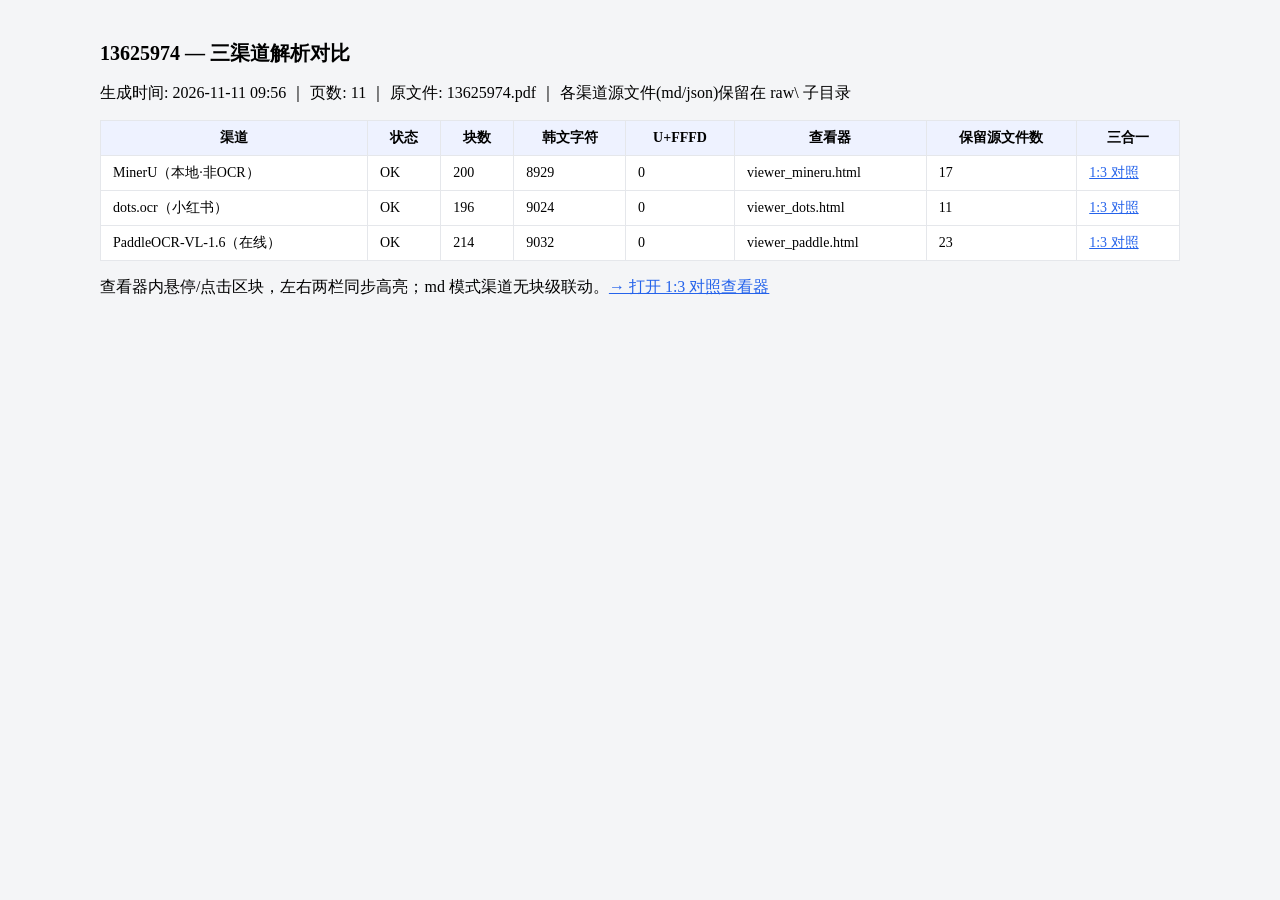
<file: examples/13625974/index.html>
<!DOCTYPE html><html lang="zh"><head><meta charset="utf-8"><title>13625974 三渠道对比</title>
<style>body{font-family:"Microsoft YaHei";max-width:1080px;margin:40px auto;background:#f4f5f7;padding:0 16px}
h1{font-size:20px}table{border-collapse:collapse;background:#fff;width:100%}td,th{border:1px solid #e5e7eb;padding:8px 12px;font-size:14px}
th{background:#eef2ff}a{color:#2563eb}</style></head><body>
<h1>13625974 — 三渠道解析对比</h1><p>生成时间: 2026-11-11 09:56 ｜ 页数: 11 ｜ 原文件: 13625974.pdf ｜ 各渠道源文件(md/json)保留在 raw\ 子目录</p>
<table><tr><th>渠道</th><th>状态</th><th>块数</th><th>韩文字符</th><th>U+FFFD</th><th>查看器</th><th>保留源文件数</th><th>三合一</th></tr><tr><td>MinerU（本地·非OCR）</td><td>OK</td><td>200</td><td>8929</td><td>0</td><td>viewer_mineru.html</td><td>17</td><td><a href="viewer_compare.html">1:3 对照</a></td></tr>
<tr><td>dots.ocr（小红书）</td><td>OK</td><td>196</td><td>9024</td><td>0</td><td>viewer_dots.html</td><td>11</td><td><a href="viewer_compare.html">1:3 对照</a></td></tr>
<tr><td>PaddleOCR-VL-1.6（在线）</td><td>OK</td><td>214</td><td>9032</td><td>0</td><td>viewer_paddle.html</td><td>23</td><td><a href="viewer_compare.html">1:3 对照</a></td></tr></table>
<p>查看器内悬停/点击区块，左右两栏同步高亮；md 模式渠道无块级联动。<a href="viewer_compare.html">→ 打开 1:3 对照查看器</a></p>
</body></html>
</file>
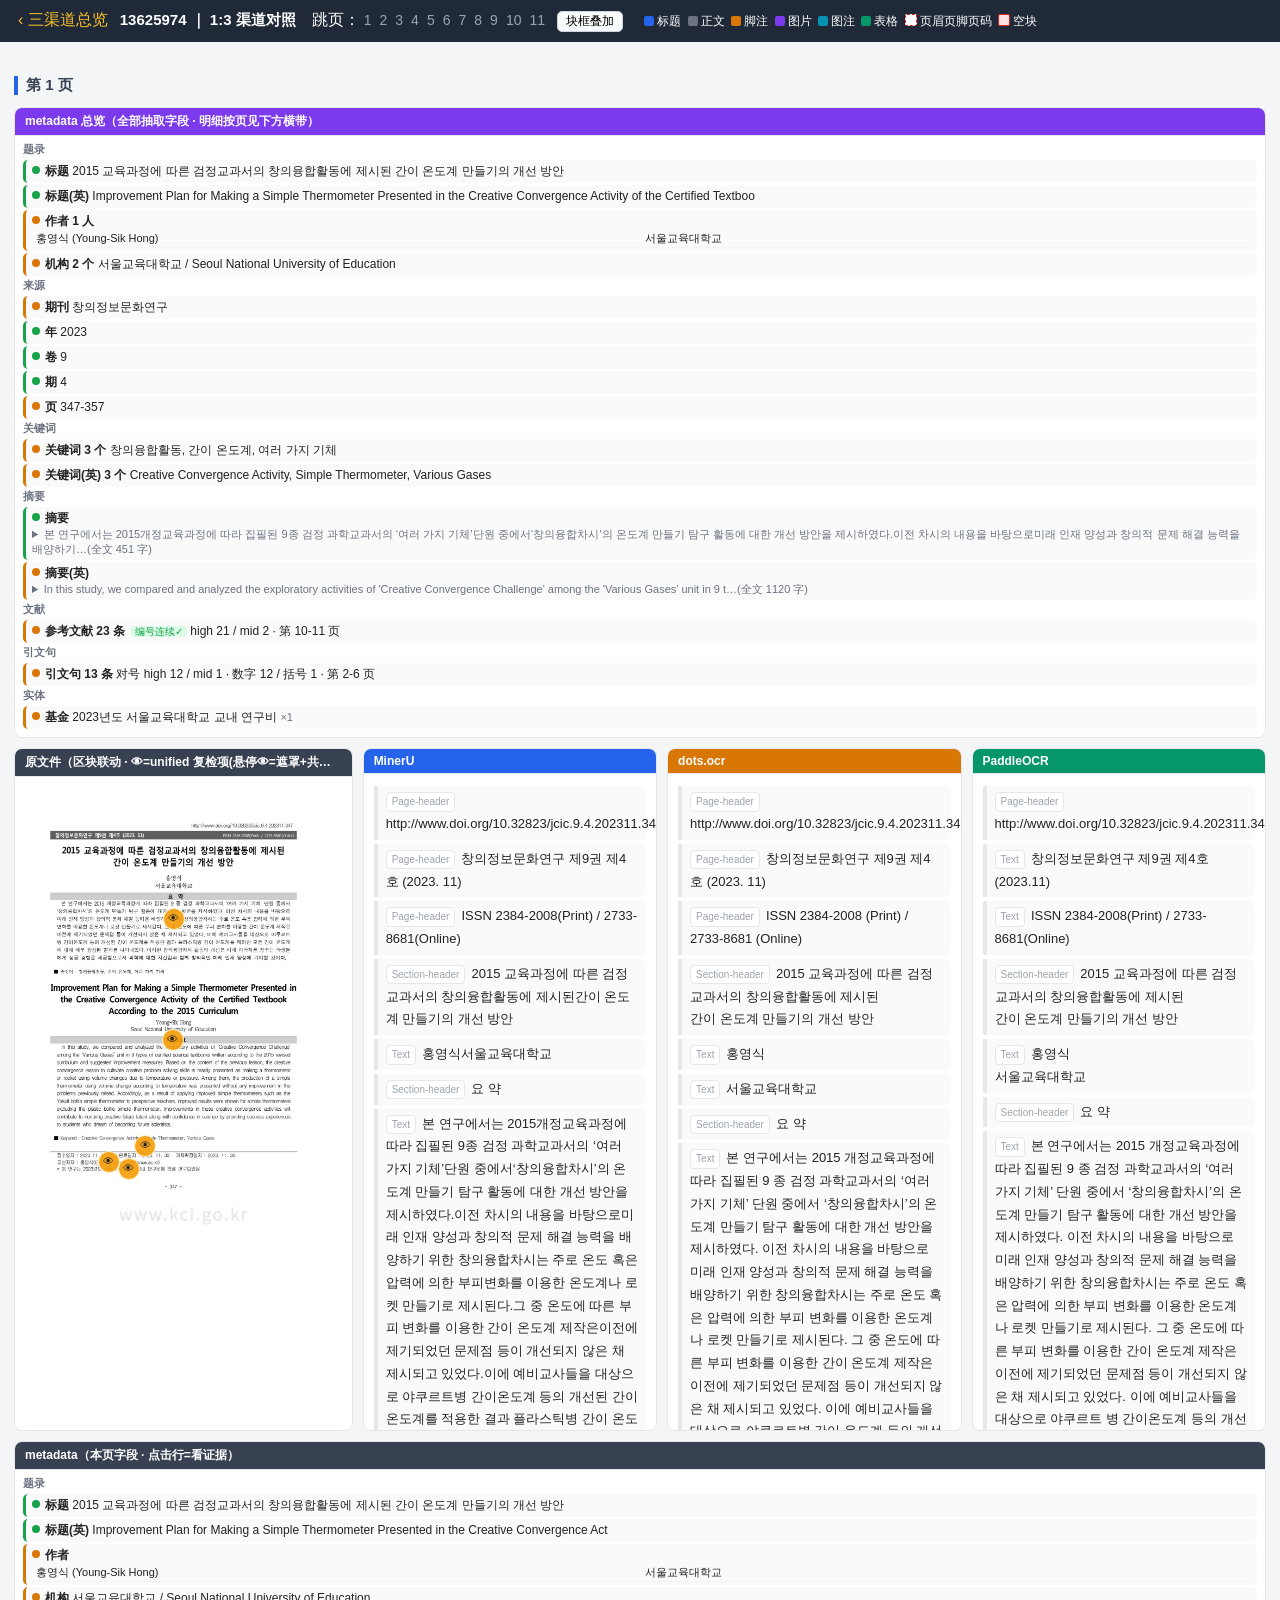
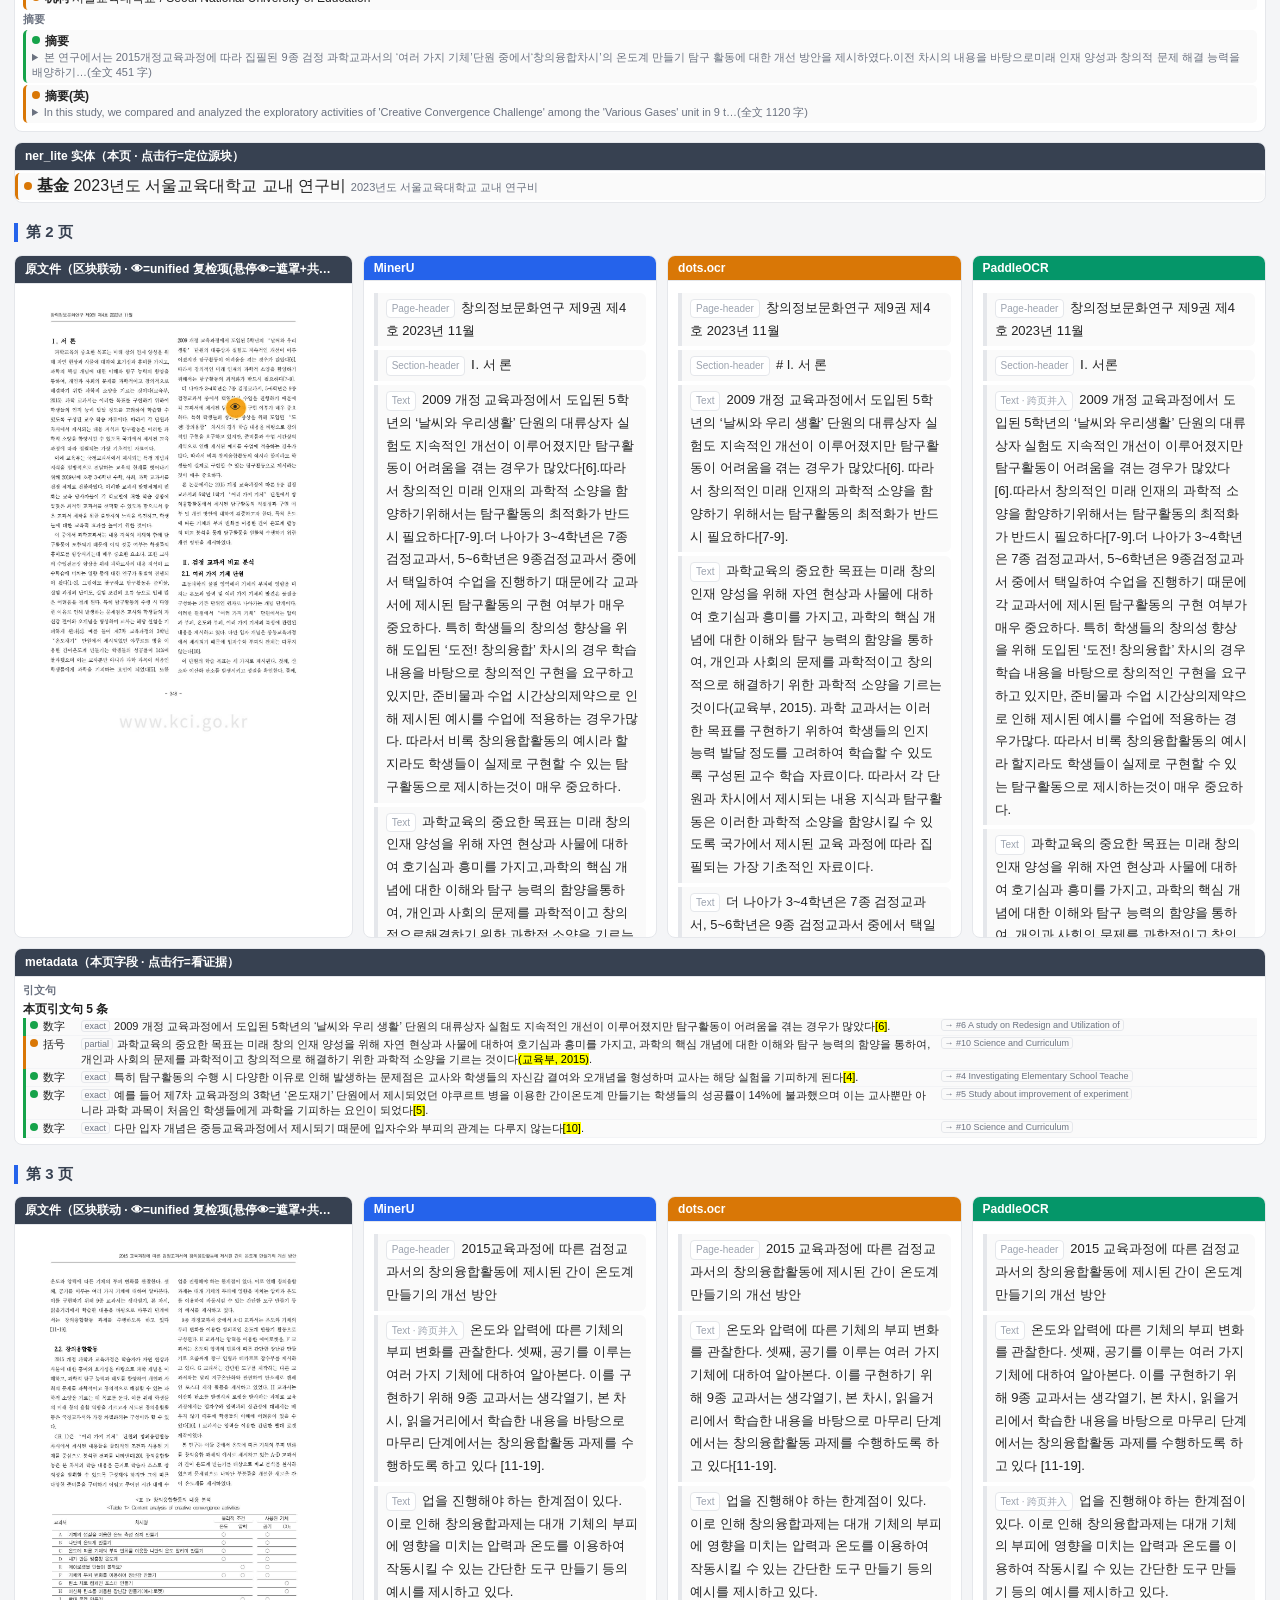
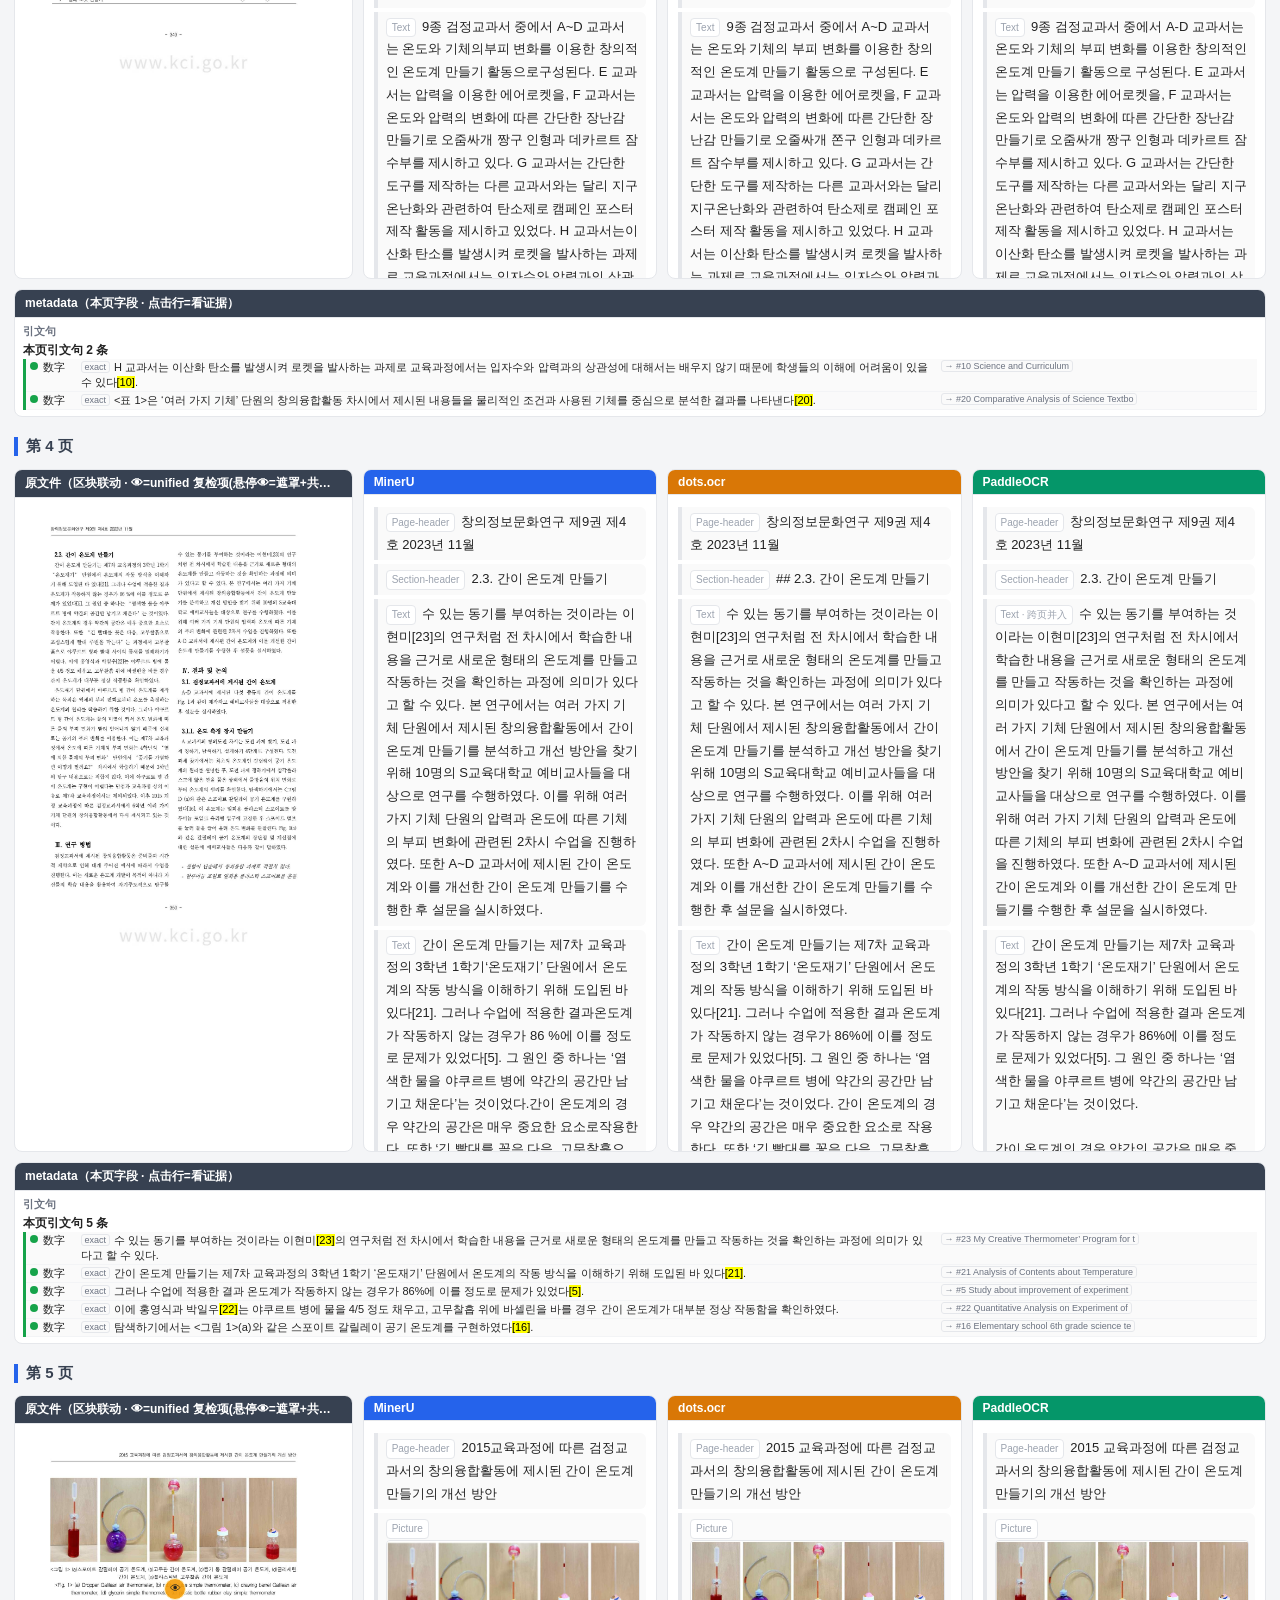
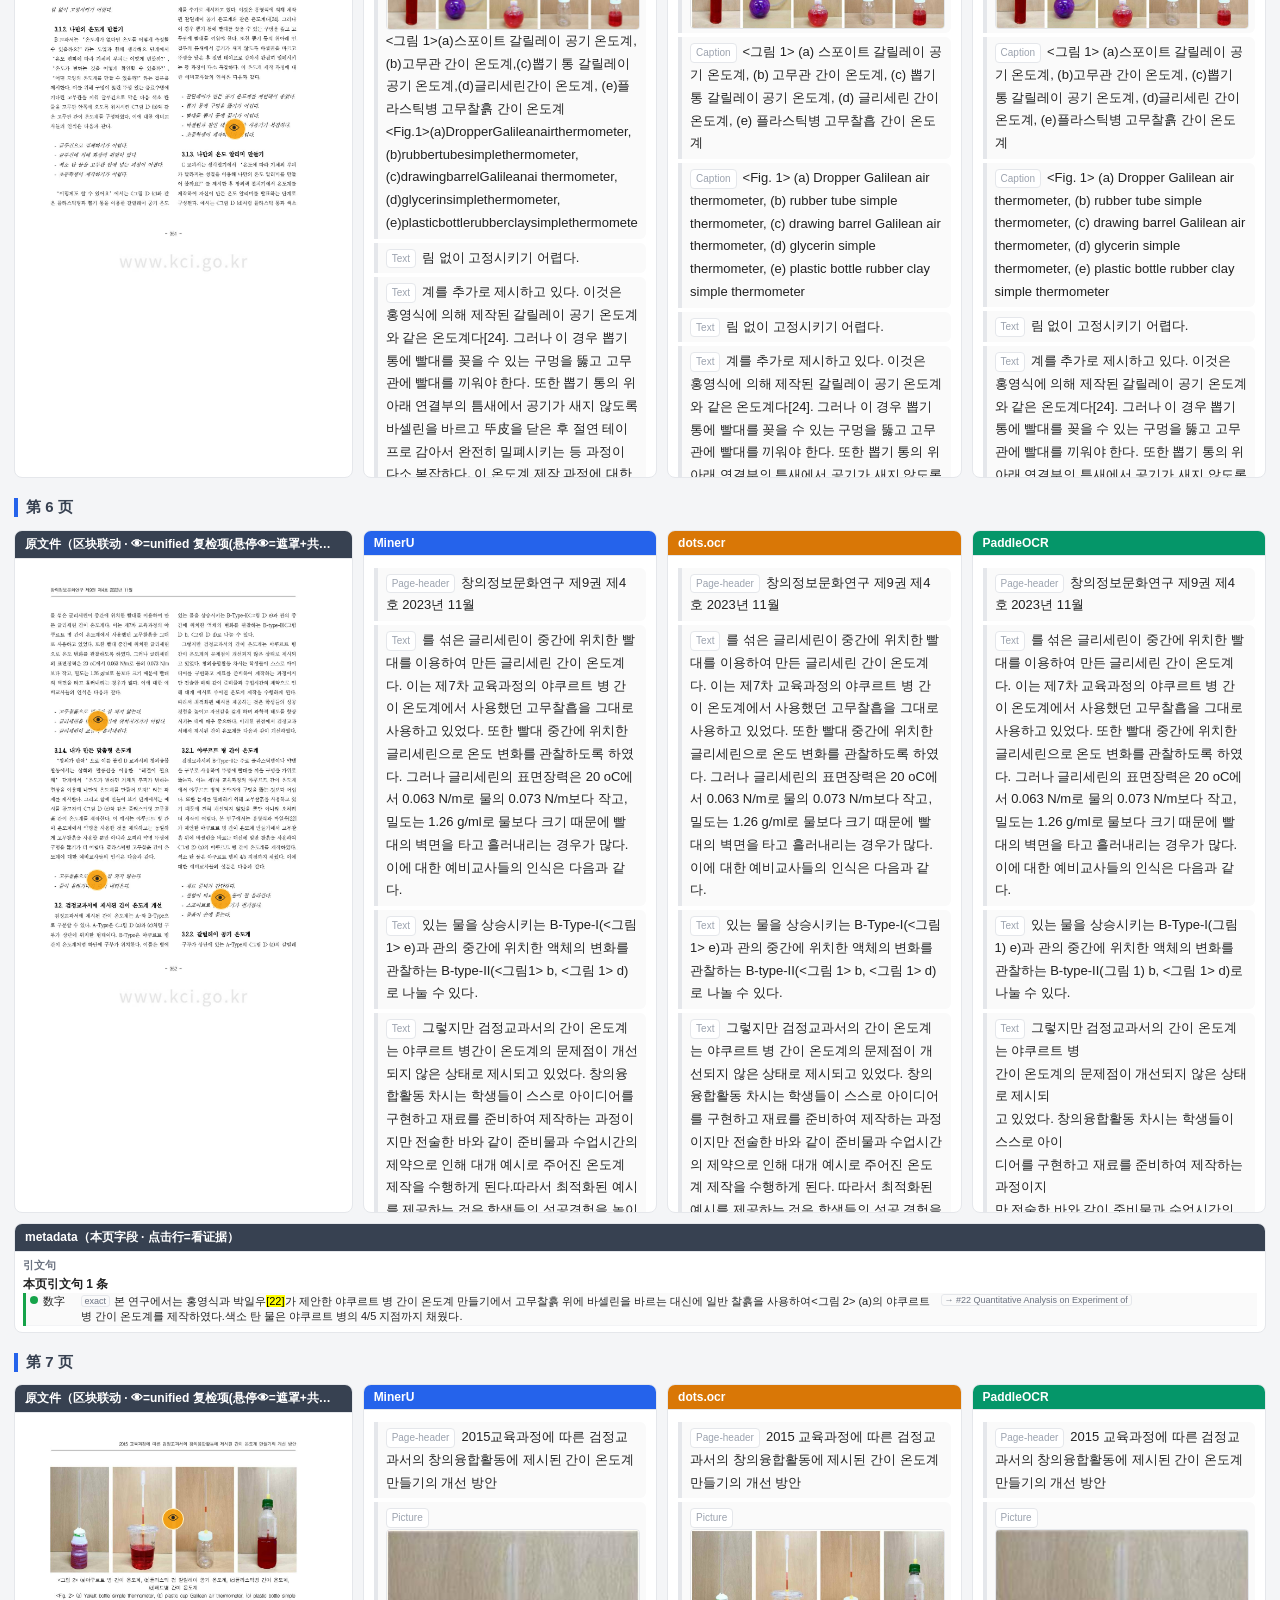
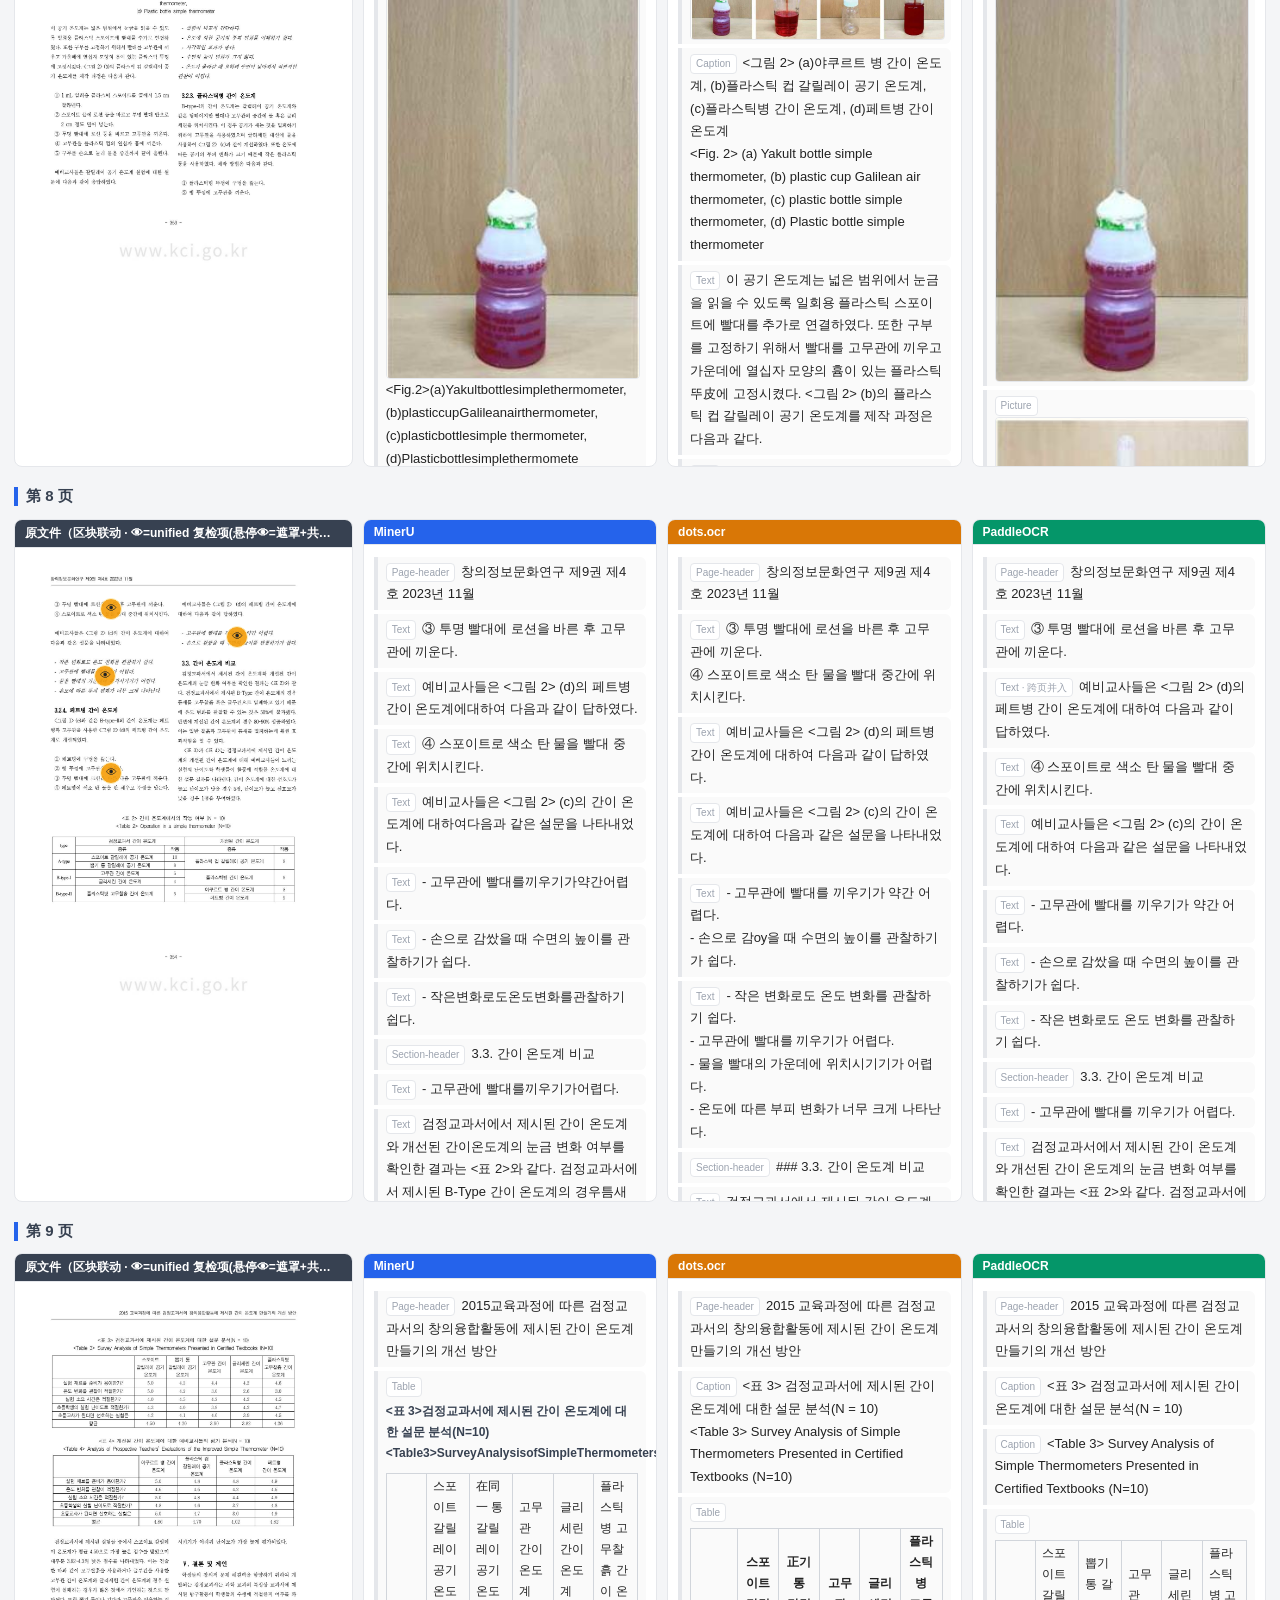
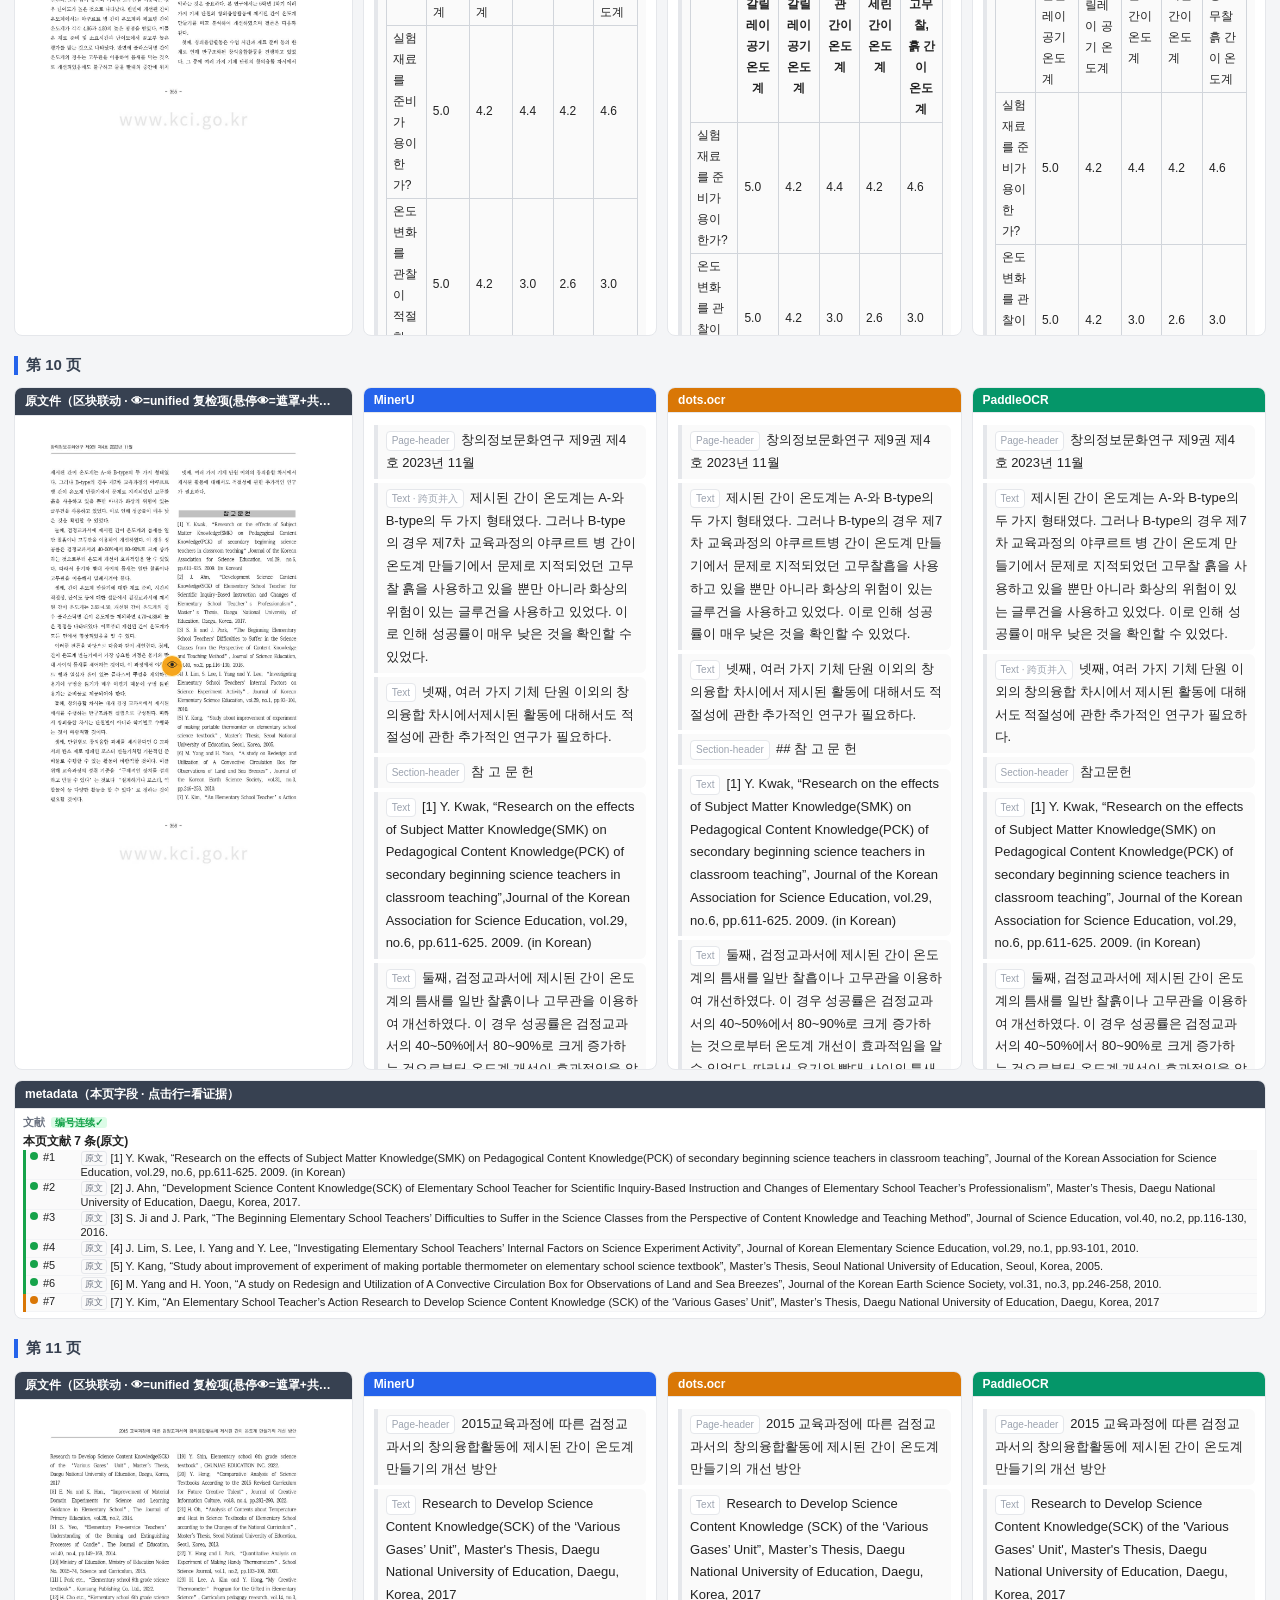
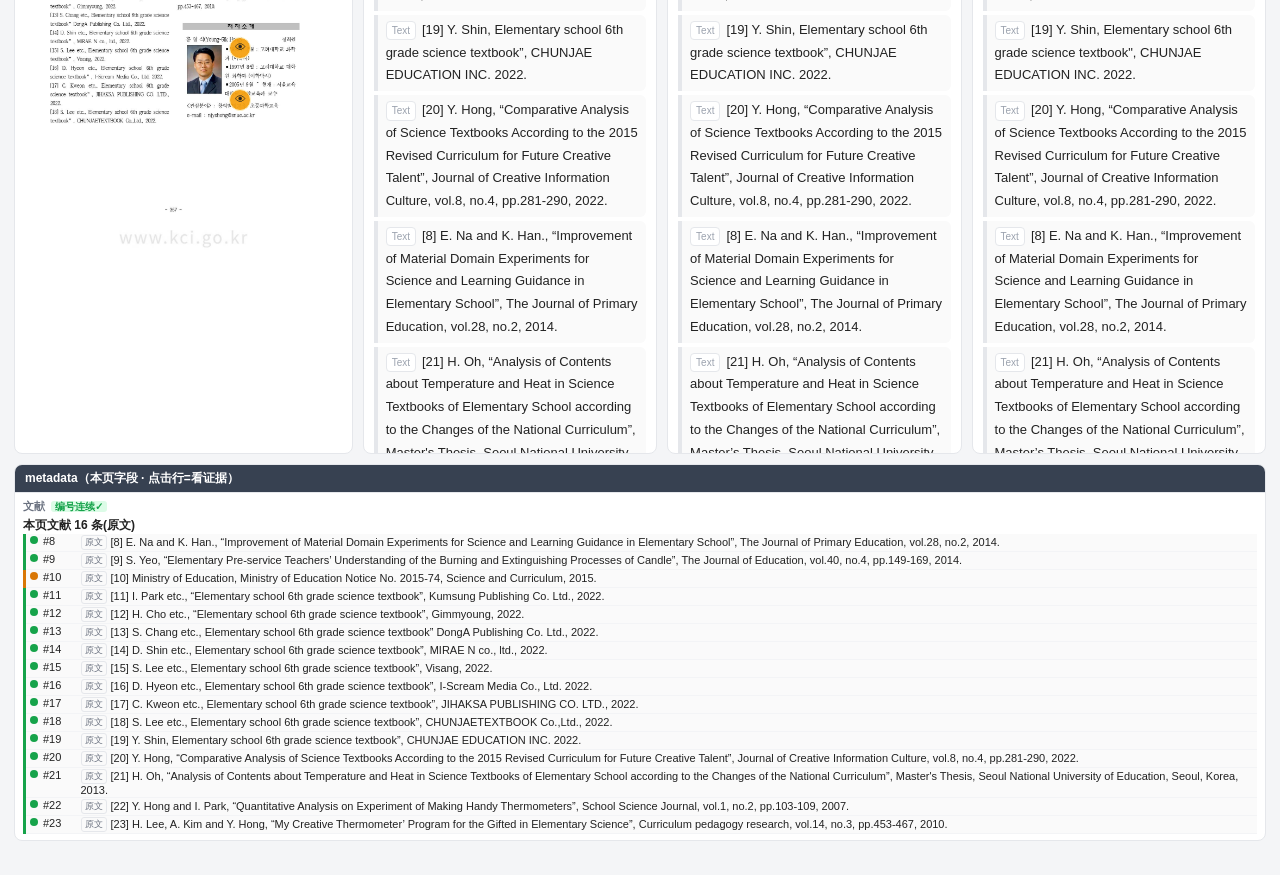
<file: examples/13625974/viewer_compare.html>
<!DOCTYPE html><html lang="zh"><head><meta charset="utf-8">
<title>13625974 ｜ 1:3 渠道对照</title>
<style>
body{font-family:"Microsoft YaHei",sans-serif;margin:0;background:#f4f5f7;color:#222}
header{position:sticky;top:0;background:#1f2937;color:#fff;padding:10px 18px;z-index:9}
header b{font-size:15px}nav{display:inline-block;margin-left:16px}
nav a{color:#9ca3af;margin:0 4px;text-decoration:none;font-size:14px}nav a:hover{color:#fff}
.back{color:#fbbf24;margin-right:12px;text-decoration:none}
.wrap{max-width:1960px;margin:0 auto;padding:14px}
section{margin:20px 0}h2{font-size:15px;color:#374151;border-left:4px solid #2563eb;padding-left:8px}
.stat{color:#6b7280;font-weight:normal;font-size:12px;margin-left:10px}
.grid{display:grid;grid-template-columns:1.15fr 1fr 1fr 1fr;gap:10px}
.pane.meta{grid-column:1/-1}   /* 元数据横带: 原第5格(窄列折行+右侧死白)改整行贯穿 */
.pane.meta.ov .ptitle{background:#7c3aed}   /* 第1页总览横带: 紫头与普通横带(灰头)区分 */
.mfw{font-size:12px;padding:6px 8px}
body.boxov .imgw .r.umb,body.boxov .imgw .r.um{opacity:1}   /* 裁决1(§47): LAYBTN 降为框叠加诊断——只读叠加, 不切换布局/不藏渠道栏 */
#laybtn{cursor:pointer;border:1px solid #cbd5e1;background:#f8fafc;border-radius:5px;padding:1px 8px;font-size:12px;margin-left:8px}
#laybtn.on{background:#dbeafe;border-color:#2563eb}
.mfh{font-size:11px;color:#6b7280;font-weight:bold;margin:6px 0 3px;border-top:1px solid #e5e7eb;padding-top:5px}
.mfg:first-child .mfh{border-top:none;margin-top:0;padding-top:0}
.mf{padding:3px 6px;margin:2px 0;border-radius:5px;cursor:pointer;background:#fafafa;border-left:3px solid #e5e7eb}
.mf:hover{background:#fef9c3}
.mf .md{display:inline-block;width:8px;height:8px;border-radius:50%;margin-right:5px;vertical-align:1px}
.mf.high{border-left-color:#16a34a}.mf.mid{border-left-color:#d97706}.mf.low{border-left-color:#dc2626}
.mf.high .md{background:#16a34a}.mf.mid .md{background:#d97706}.mf.low .md{background:#dc2626}
.mf .esl{color:#6b7280;font-size:11px}
.mf .lk{color:#2563eb;font-size:11px;margin-left:6px}
.mft{font-size:12px;line-height:1.6;color:#374151;word-break:break-word}
.mf table{border-collapse:collapse;width:100%;font-size:11px;table-layout:fixed}
.mf td{padding:1px 4px;border-bottom:1px solid #f3f4f6;vertical-align:top;white-space:normal;word-break:break-word}
.mf td.cnum{white-space:nowrap;width:26px}
.mfg table{border-collapse:collapse;width:100%;font-size:11px;table-layout:fixed}
.mfg table.refs td{white-space:nowrap;overflow:hidden;text-overflow:ellipsis;word-break:normal}
.mfg table.refs td.rawtext{white-space:pre-wrap;overflow:visible;word-break:break-word}
.mfg table.cspt td{white-space:normal;word-break:break-word}   /* 引文句句子换行, 引文高亮不再被裁掉 */
.mftag{display:inline-block;font-size:9px;color:#6b7280;border:1px solid #e5e7eb;border-radius:3px;padding:0 3px;margin-right:4px;vertical-align:1px}
.mf tr:hover{background:#fef9c3}
details.mfd summary{cursor:pointer;color:#6b7280;font-size:11px}
.mbadge{font-size:10px;border-radius:3px;padding:0 4px;margin-left:6px}
.mbadge.ok{background:#dcfce7;color:#16a34a}
.mbadge.bad{background:#fee2e2;color:#dc2626}
.pane{background:#fff;border:1px solid #e5e7eb;border-radius:8px;overflow:hidden}
.ptitle{font-size:12px;padding:5px 10px;border-bottom:1px solid #e5e7eb;color:#fff;font-weight:bold;white-space:nowrap;overflow:hidden;text-overflow:ellipsis}
.ptitle.src{background:#374151}.ptitle.mineru{background:#2563eb}.ptitle.dots{background:#d97706}.ptitle.paddle{background:#059669}
.imgw{position:relative}
.imgw img{width:100%;display:block}
.imgw svg{position:absolute;left:0;top:0;width:100%;height:100%}
.r{fill-opacity:.14;stroke-width:2.4;stroke-opacity:.9;cursor:pointer;vector-effect:non-scaling-stroke;opacity:0;transition:opacity .12s}
.r.txt{fill:#6b7280;stroke:#6b7280}.r.sec{fill:#2563eb;stroke:#2563eb}
.r.ftn{fill:#d97706;stroke:#d97706}.r.pic{fill:#7c3aed;stroke:#7c3aed}
.r.cap{fill:#0891b2;stroke:#0891b2}.r.hd,.r.ft,.r.pn{fill:none;stroke:#dc2626;stroke-dasharray:5 3}
.r.tbl{fill:#059669;stroke:#059669}.r.fm{fill:#db2777;stroke:#db2777}
.r.on{opacity:1;fill-opacity:.38;stroke-opacity:1;stroke-width:2}
.txt{padding:8px 10px;max-height:640px;overflow:auto;font-size:13px;line-height:1.75}
.blk table{border-collapse:collapse;margin:4px 0;font-size:12px}.blk td,.blk th{border:1px solid #d1d5db;padding:2px 6px}
.blk{border-left:4px solid #e5e7eb;padding:4px 8px;margin:4px 0;border-radius:0 6px 6px 0;cursor:pointer;background:#fafafa}
.blk .tag{display:inline-block;font-size:10px;color:#9ca3af;border:1px solid #e5e7eb;border-radius:4px;padding:0 5px;margin-right:6px;background:#fff}
.blk.on{background:#fef9c3;box-shadow:0 0 0 2px #f59e0b inset}
.blk.mineru.on{background:#dbeafe;box-shadow:0 0 0 2px #2563eb inset}
.blk.dots.on{background:#fef3c7;box-shadow:0 0 0 2px #d97706 inset}
.blk.paddle.on{background:#d1fae5;box-shadow:0 0 0 2px #059669 inset}
.blk.emp{background:#fef2f2;border-left-color:#dc2626}
a.bad,a.empf{cursor:pointer;text-decoration:none}
.empf{background:#f3e8ff;color:#7c3aed;padding:0 5px;border-radius:3px;font-weight:bold;font-size:12px}
i.fr{font-style:normal;white-space:nowrap}
.tcap{font-size:12px;color:#374151;padding:3px 0 5px;font-weight:bold}
.pfig img{max-width:100%;border:1px solid #e5e7eb;border-radius:4px;display:block}
svg.picr{width:100%;height:auto;display:block;border:1px solid #e5e7eb;border-radius:4px;background:#fff}
.r.emp{stroke:#dc2626;stroke-dasharray:4 3}
.none{color:#9ca3af;font-size:13px;padding:14px 10px}
.bad{background:#fee2e2;color:#dc2626;padding:0 3px;border-radius:3px;font-weight:bold}
.pane{position:relative}
.eye{position:absolute;z-index:5;width:20px;height:20px;line-height:19px;text-align:center;background:rgba(31,41,55,.88);border:1.5px solid #fbbf24;border-radius:50%;cursor:pointer;font-size:11px;transform:translate(-50%,-50%);user-select:none}
.eye:hover,.eye.pin{background:#fbbf24}
.eye.lm{background:rgba(245,158,11,.92);border-color:#fef3c7}.eye.lm:hover,.eye.lm.pin{background:#f59e0b}
.eye.ll{background:rgba(220,38,38,.92);border-color:#fecaca}.eye.ll:hover,.eye.ll.pin{background:#ef4444}
.eye.lc{background:rgba(124,58,237,.92);border-color:#ddd6fe}.eye.lc:hover,.eye.lc.pin{background:#8b5cf6}
.eye.lo{background:rgba(37,99,235,.92);border-color:#bfdbfe}.eye.lo:hover,.eye.lo.pin{background:#3b82f6}
.r.um{fill:none;stroke:#111827;stroke-width:1.2;stroke-dasharray:10 5;opacity:0;transition:opacity .15s;pointer-events:none}
.r.um.on{opacity:.85}   /* 2026-11-10 共识虚线框默认隐, 随遮罩(悬停/钉👁)点亮, 不再常显压扫描图 */
.r.umb{fill:none;stroke:#fff;stroke-width:2.5;opacity:0;transition:opacity .15s;pointer-events:none}
.r.umb.on{opacity:.9}
.r.umb.flash,.r.um.flash{opacity:1}   /* 闪橙框独立于显隐态 */
.r.cite-target{fill:#fbbf24;fill-opacity:0;stroke:#f59e0b;stroke-width:1.5;stroke-opacity:0;opacity:0;pointer-events:none}
.r.cite-target.cite-on{opacity:1;fill-opacity:.16;stroke-opacity:1}
.r.flash{stroke:#f59e0b!important;stroke-width:2.5;fill:#fbbf24;fill-opacity:.25;opacity:1}   /* 点击跳转后原图块橙框闪烁 */
#citepop{display:none;position:fixed;right:16px;bottom:16px;width:360px;max-width:80vw;background:#fff;border:2px solid #f59e0b;border-radius:8px;z-index:30;box-shadow:0 10px 30px rgba(0,0,0,.25);padding:8px;pointer-events:none}
#citepoptitle{font-size:12px;font-weight:bold;color:#92400e;margin-bottom:5px}
#citesvg{display:block;width:100%;height:auto;max-height:60vh;background:#fff}
#citesvg .cpbox{fill:#fbbf24;fill-opacity:.18;stroke:#f59e0b;stroke-width:3;vector-effect:non-scaling-stroke}
.pmask{position:absolute;left:0;right:0;top:27px;bottom:0;background:#111827;color:#e5e7eb;display:none;z-index:6;padding:10px 12px;font-size:12px;line-height:1.6;overflow:auto;text-align:left;pointer-events:none}
.pmask h5{margin:0 0 6px;font-size:12px;color:#fff;border-bottom:1px solid #4b5563;padding-bottom:4px}
.pmask table{border-collapse:collapse;width:100%;margin:4px 0}
.pmask th,.pmask td{border:1px solid #4b5563;padding:2px 6px;text-align:left;font-weight:normal;font-size:11px;white-space:nowrap}
.pmask th{background:rgba(255,255,255,.08);color:#9ca3af}
.pmask .pv{background:rgba(255,255,255,.06);border-radius:6px;padding:6px 8px;margin:4px 0;color:#d1d5db;word-break:break-word;font-size:12px}
.pmask .pv.pvt{padding:4px 2px}
.pmask .pv table{border-collapse:collapse;margin:2px 0;width:100%}
.pmask .pv td,.pmask .pv th{border:1px solid #6b7280;padding:2px 5px;font-size:11px;color:#e5e7eb;font-weight:normal;text-align:left;white-space:normal}
.pmask .pm{color:#fbbf24;margin:6px 0 2px}
.pmask table.umt{margin:2px 0 6px}
.pmask table.umt td{border:1px solid #374151;font-size:11px;white-space:normal;word-break:break-word}
.pmask table.umt td:first-child{white-space:nowrap;color:#9ca3af;width:1%}
.pv.dfx{font-family:Consolas,monospace;font-size:12px;line-height:1.7}
.df.del{color:#f87171;text-decoration:line-through}
.df.add{color:#34d399;font-weight:bold}
.pmask .fl{color:#fbbf24;font-weight:bold;margin:6px 0 0}
.pmask .miss{color:#f87171}
.dot{display:inline-block;width:8px;height:8px;border-radius:50%;margin-right:5px;vertical-align:1px}
.dot.m{background:#60a5fa}.dot.d{background:#fbbf24}.dot.p{background:#34d399}
.lg{display:inline-block;margin-left:14px;font-size:12px}.lg i{display:inline-block;width:10px;height:10px;border-radius:2px;margin:0 3px;vertical-align:-1px}
</style></head><body>
<header><a class="back" href="index.html">‹ 三渠道总览</a><b>13625974 ｜ 1:3 渠道对照</b><nav>跳页：<a href="#p0">1</a><a href="#p1">2</a><a href="#p2">3</a><a href="#p3">4</a><a href="#p4">5</a><a href="#p5">6</a><a href="#p6">7</a><a href="#p7">8</a><a href="#p8">9</a><a href="#p9">10</a><a href="#p10">11</a></nav><button id="laybtn" title="块边界诊断: 叠加显示全部统一对象框(只读叠加, 不切换布局)">块框叠加</button>
<span class="lg"><i style="background:#2563eb"></i>标题 <i style="background:#6b7280"></i>正文 <i style="background:#d97706"></i>脚注 <i style="background:#7c3aed"></i>图片 <i style="background:#0891b2"></i>图注 <i style="background:#059669"></i>表格 <i style="background:#fff;border:1px dashed #dc2626"></i>页眉页脚页码 <i style="background:#fee2e2;border:1px solid #dc2626"></i>空块</span>
</header>
<div class="wrap"><section id="p0"><h2>第 1 页 <span class="stat" id="st_p0"></span></h2><div class="grid"><div class="pane meta ov"><div class="ptitle ov">metadata 总览（全部抽取字段 · 明细按页见下方横带）</div><div class="mfw"><div class="mfg"><div class="mfh">题录</div><div class="mf high" data-u="u0_3"><i class="md"></i><b>标题</b> 2015 교육과정에 따른 검정교과서의 창의융합활동에 제시된 간이 온도계 만들기의 개선 방안</div><div class="mf high" data-u="u0_7"><i class="md"></i><b>标题(英)</b> Improvement Plan for Making a Simple Thermometer Presented in the Creative Convergence Activity of the Certified Textboo</div><div class="mf mid" data-u="u0_4"><i class="md"></i><b>作者 1 人</b><table><tr><td>홍영식 (Young-Sik Hong)</td><td>서울교육대학교</td></tr></table></div><div class="mf mid"><i class="md"></i><b>机构 2 个</b> 서울교육대학교 / Seoul National University of Education</div><div class="mfg"><div class="mfh">来源</div><div class="mf mid" data-u="u0_1"><i class="md"></i><b>期刊</b> 창의정보문화연구</div><div class="mf high" data-u="u0_0"><i class="md"></i><b>年</b> 2023</div><div class="mf high" data-u="u0_1"><i class="md"></i><b>卷</b> 9</div><div class="mf high" data-u="u0_0"><i class="md"></i><b>期</b> 4</div><div class="mf mid"><i class="md"></i><b>页</b> 347-357</div><div class="mfg"><div class="mfh">关键词</div><div class="mf mid" data-u="u0_6"><i class="md"></i><b>关键词 3 个</b> 창의융합활동, 간이 온도계, 여러 가지 기체</div><div class="mf mid" data-u="u0_9"><i class="md"></i><b>关键词(英) 3 个</b> Creative Convergence Activity, Simple Thermometer, Various Gases</div><div class="mfg"><div class="mfh">摘要</div><div class="mf high" data-u="u0_5"><i class="md"></i><b>摘要</b> <details class="mfd"><summary>본 연구에서는 2015개정교육과정에 따라 집필된 9종 검정 과학교과서의 ‘여러 가지 기체’단원 중에서‘창의융합차시’의 온도계 만들기 탐구 활동에 대한 개선 방안을 제시하였다.이전 차시의 내용을 바탕으로미래 인재 양성과 창의적 문제 해결 능력을 배양하기…(全文 451 字)</summary><div class="mft">본 연구에서는 2015개정교육과정에 따라 집필된 9종 검정 과학교과서의 ‘여러 가지 기체’단원 중에서‘창의융합차시’의 온도계 만들기 탐구 활동에 대한 개선 방안을 제시하였다.이전 차시의 내용을 바탕으로미래 인재 양성과 창의적 문제 해결 능력을 배양하기 위한 창의융합차시는 주로 온도 혹은 압력에 의한 부피변화를 이용한 온도계나 로켓 만들기로 제시된다.그 중 온도에 따른 부피 변화를 이용한 간이 온도계 제작은이전에 제기되었던 문제점 등이 개선되지 않은 채 제시되고 있었다.이에 예비교사들을 대상으로 야쿠르트병 간이온도계 등의 개선된 간이 온도계를 적용한 결과 플라스틱병 간이 온도계를 제외한 모든 간이 온도계에 대해 매우 향상된 결과를 나타내었다.이러한 창의융합차시 활동의 개선은 미래 과학자를 꿈꾸는 학생들에게 성공 경험을 제공함으로서 과학에 대한 자신감과 함께 창의적인 미래 인재 양성에 기여할 것이다.</div></details></div><div class="mf mid" data-u="u0_7"><i class="md"></i><b>摘要(英)</b> <details class="mfd"><summary>In this study, we compared and analyzed the exploratory activities of 'Creative Convergence Challenge' among the 'Various Gases' unit in 9 t…(全文 1120 字)</summary><div class="mft">In this study, we compared and analyzed the exploratory activities of 'Creative Convergence Challenge' among the 'Various Gases' unit in 9 types of certified science textbooks written according to the 2015 revised curriculum and suggested improvement measures. Based on the content of the previous lesson, the creative convergence lesson to cultivate creative problem-solving skills is mainly presented as making a thermometer or rocket using volume changes due to temperature or pressure. Among them, the production of a simple thermometer using volume change according to temperature was presented without any improvement in the problems previously raised. Accordingly, as a result of applying improved simple thermometers such as the Yakult bottle simple thermometer to prospective teachers, improved results were shown for simple thermometers excluding the plastic bottle simple thermometer. Improvements in these creative convergence activities will contribute to nurturing creative future talent along with confidence in science by providing success experiences to students who dream of becoming future scientists.</div></details></div><div class="mfg"><div class="mfh">文献</div><div class="mf mid"><i class="md"></i><b>参考文献 23 条</b><span class="mbadge ok">编号连续✓</span> high 21 / mid 2 · 第 10-11 页</div><div class="mfg"><div class="mfh">引文句</div><div class="mf mid"><i class="md"></i><b>引文句 13 条</b> 对号 high 12 / mid 1 · 数字 12 / 括号 1 · 第 2-6 页</div><div class="mfg"><div class="mfh">实体</div><div class="mf mid" data-u="u0_11"><i class="md"></i><b>基金</b> 2023년도 서울교육대학교 교내 연구비 <span class="esl">×1</span></div></div></div></div></div></div></div></div></div><div class="pmask"></div></div><div class="pane"><div class="ptitle src">原文件（区块联动 · 👁=unified 复检项(悬停👁=遮罩+共识框)）</div><div class="imgw"><img src="pages/page_0.jpg"/><svg viewBox="0 0 1240 1753" preserveAspectRatio="none"><rect data-b="mineru_0_0" class="r hd" x="645.8" y="169.7" width="374.30000000000007" height="26.100000000000023"/><rect data-b="mineru_0_1" class="r hd" x="152.0" y="206.3" width="331.6" height="26.0"/><rect data-b="mineru_0_2" class="r hd" x="758.0" y="208.0" width="268.20000000000005" height="22.599999999999994"/><rect data-b="mineru_0_3" class="r sec" x="176.4" y="253.2" width="813.2" height="83.5"/><rect data-b="mineru_0_4" class="r txt" x="512.9" y="361.0" width="145.10000000000002" height="55.69999999999999"/><rect data-b="mineru_0_5" class="r sec" x="561.7" y="428.9" width="63.39999999999998" height="24.30000000000001"/><rect data-b="mineru_0_6" class="r txt" x="155.7" y="453.2" width="858.3" height="227.8"/><rect data-b="mineru_0_7" class="r txt" x="147.1" y="703.6" width="408.5" height="24.399999999999977"/><rect data-b="mineru_0_8" class="r sec" x="134.9" y="755.8" width="897.4" height="125.20000000000005"/><rect data-b="mineru_0_9" class="r txt" x="423.9" y="889.7" width="320.70000000000005" height="50.5"/><rect data-b="mineru_0_10" class="r sec" x="551.9" y="952.3" width="82.89999999999998" height="24.40000000000009"/><rect data-b="mineru_0_11" class="r txt" x="153.2" y="978.4" width="860.8" height="311.30000000000007"/><rect data-b="mineru_0_12" class="r txt" x="147.1" y="1312.3" width="590.1" height="26.100000000000136"/><rect data-b="mineru_0_13" class="r ftn" x="155.7" y="1373.2" width="659.5999999999999" height="26.09999999999991"/><rect data-b="mineru_0_14" class="r ftn" x="158.1" y="1401.0" width="382.79999999999995" height="24.40000000000009"/><rect data-b="mineru_0_15" class="r ftn" x="158.1" y="1425.4" width="527.9" height="24.299999999999955"/><rect data-b="mineru_0_16" class="r pn" x="567.8" y="1493.2" width="35.30000000000007" height="19.09999999999991"/><rect data-b="mineru_0_17" class="r ft" x="383.7" y="1573.2" width="473.00000000000006" height="69.5"/><rect data-b="dots_0_0" class="r hd" x="643.7" y="164.3" width="379.5" height="26.299999999999983"/><rect data-b="dots_0_1" class="r hd" x="144.1" y="199.5" width="333.1" height="27.900000000000006"/><rect data-b="dots_0_2" class="r hd" x="759.9" y="203.3" width="269.30000000000007" height="22.5"/><rect data-b="dots_0_3" class="r sec" x="169.5" y="249.1" width="821.5" height="83.29999999999998"/><rect data-b="dots_0_4" class="r txt" x="550.6" y="355.5" width="62.299999999999955" height="27.0"/><rect data-b="dots_0_5" class="r txt" x="511.6" y="384.8" width="140.29999999999995" height="27.0"/><rect data-b="dots_0_6" class="r sec" x="560.4" y="426.0" width="59.200000000000045" height="25.600000000000023"/><rect data-b="dots_0_7" class="r txt" x="149.3" y="453.2" width="864.2" height="223.50000000000006"/><rect data-b="dots_0_8" class="r txt" x="139.5" y="703.7" width="411.1" height="22.399999999999977"/><rect data-b="dots_0_9" class="r sec" x="127.5" y="756.1" width="907.7" height="125.29999999999995"/><rect data-b="dots_0_10" class="r txt" x="514.6" y="889.6" width="132.79999999999995" height="25.5"/><rect data-b="dots_0_11" class="r txt" x="423.8" y="915.1" width="312.90000000000003" height="24.899999999999977"/><rect data-b="dots_0_12" class="r sec" x="552.2" y="953.5" width="75.69999999999993" height="24.0"/><rect data-b="dots_0_13" class="r txt" x="149.3" y="981.9" width="864.2" height="308.30000000000007"/><rect data-b="dots_0_14" class="r txt" x="139.5" y="1316.5" width="591.9" height="23.09999999999991"/><rect data-b="dots_0_15" class="r txt" x="151.5" y="1380.1" width="660.9" height="22.700000000000045"/><rect data-b="dots_0_16" class="r txt" x="151.5" y="1405.7" width="379.6" height="23.200000000000045"/><rect data-b="dots_0_17" class="r txt" x="151.5" y="1430.4" width="528.1" height="22.5"/><rect data-b="dots_0_18" class="r ft" x="547.6" y="1496.5" width="65.29999999999995" height="20.90000000000009"/><rect data-b="dots_0_19" class="r ft" x="379.6" y="1578.2" width="474.9" height="71.20000000000005"/><rect data-b="paddle_0_0" class="r hd" x="645.0" y="166.7" width="380.4000000000001" height="24.0"/><rect data-b="paddle_0_1" class="r txt" x="143.8" y="201.1" width="335.59999999999997" height="26.099999999999994"/><rect data-b="paddle_0_2" class="r txt" x="760.6" y="204.2" width="270.9999999999999" height="21.900000000000006"/><rect data-b="paddle_0_3" class="r sec" x="168.8" y="249.1" width="825.3" height="83.4"/><rect data-b="paddle_0_4" class="r txt" x="509.5" y="358.5" width="147.0" height="55.19999999999999"/><rect data-b="paddle_0_5" class="r sec" x="559.6" y="426.3" width="64.60000000000002" height="23.899999999999977"/><rect data-b="paddle_0_6" class="r txt" x="146.9" y="451.2" width="872.1" height="228.3"/><rect data-b="paddle_0_7" class="r txt" x="137.5" y="703.5" width="415.79999999999995" height="25.0"/><rect data-b="paddle_0_8" class="r sec" x="127.1" y="755.5" width="911.8000000000001" height="124.20000000000005"/><rect data-b="paddle_0_9" class="r txt" x="421.0" y="891.0" width="322.0" height="52.10000000000002"/><rect data-b="paddle_0_10" class="r sec" x="549.2" y="953.6" width="84.29999999999995" height="25.100000000000023"/><rect data-b="paddle_0_11" class="r txt" x="145.8" y="980.8" width="874.3" height="312.60000000000014"/><rect data-b="paddle_0_12" class="r txt" x="138.6" y="1317.4" width="598.1" height="25.0"/><rect data-b="paddle_0_13" class="r ftn" x="147.9" y="1381.0" width="670.1" height="23.90000000000009"/><rect data-b="paddle_0_14" class="r ftn" x="149.0" y="1405.9" width="388.70000000000005" height="25.09999999999991"/><rect data-b="paddle_0_15" class="r ftn" x="149.0" y="1432.0" width="536.6" height="25.09999999999991"/><rect data-b="paddle_0_16" class="r pn" x="564.8" y="1498.6" width="35.40000000000009" height="18.800000000000182"/><rect data-b="paddle_0_17" class="r txt" x="379.3" y="1578.9" width="478.3" height="68.89999999999986"/><rect class="r umb" data-u="u0_4" x="155.7" y="361.0" width="858.3" height="318.5"/><rect class="r um" x="155.7" y="361.0" width="858.3" height="318.5"/><rect class="r umb" data-u="u0_8" x="423.8" y="952.3" width="312.90000000000003" height="26.40000000000009"/><rect class="r um" x="423.8" y="952.3" width="312.90000000000003" height="26.40000000000009"/><rect class="r umb" data-u="u0_9" x="147.1" y="1317.4" width="665.3" height="81.89999999999986"/><rect class="r um" x="147.1" y="1317.4" width="665.3" height="81.89999999999986"/><rect class="r umb" data-u="u0_10" x="151.5" y="1405.7" width="386.20000000000005" height="23.200000000000045"/><rect class="r um" x="151.5" y="1405.7" width="386.20000000000005" height="23.200000000000045"/><rect class="r umb" data-u="u0_11" x="151.5" y="1430.4" width="534.1" height="22.5"/><rect class="r um" x="151.5" y="1430.4" width="534.1" height="22.5"/></svg><div class="eye lm" data-g="u0_4" style="left:47.17%;top:29.68%" title="mid · split">👁</div><div class="eye lm" data-g="u0_8" style="left:46.79%;top:55.08%" title="mid · split">👁</div><div class="eye lm" data-g="u0_9" style="left:38.69%;top:77.49%" title="mid · split">👁</div><div class="eye lm" data-g="u0_10" style="left:27.79%;top:80.85%" title="mid · type">👁</div><div class="eye lm" data-g="u0_11" style="left:33.75%;top:82.24%" title="mid · type">👁</div></div><div class="pmask"></div></div><div class="pane ch"><div class="ptitle mineru">MinerU</div><div class="txt"><div class="blk mineru" data-b="mineru_0_0"><span class="tag">Page-header</span>http://www.doi.org/10.32823/jcic.9.4.202311.347</div>
<div class="blk mineru" data-b="mineru_0_1"><span class="tag">Page-header</span>창의정보문화연구 제9권 제4호 (2023. 11)</div>
<div class="blk mineru" data-b="mineru_0_2"><span class="tag">Page-header</span>ISSN 2384-2008(Print) / 2733-8681(Online)</div>
<div class="blk mineru" data-b="mineru_0_3"><span class="tag">Section-header</span>2015 교육과정에 따른 검정교과서의 창의융합활동에 제시된간이 온도계 만들기의 개선 방안</div>
<div class="blk mineru" data-b="mineru_0_4"><span class="tag">Text</span>홍영식서울교육대학교</div>
<div class="blk mineru" data-b="mineru_0_5"><span class="tag">Section-header</span>요 약</div>
<div class="blk mineru" data-b="mineru_0_6"><span class="tag">Text</span>본 연구에서는 2015개정교육과정에 따라 집필된 9종 검정 과학교과서의 ‘여러 가지 기체’단원 중에서‘창의융합차시’의 온도계 만들기 탐구 활동에 대한 개선 방안을 제시하였다.이전 차시의 내용을 바탕으로미래 인재 양성과 창의적 문제 해결 능력을 배양하기 위한 창의융합차시는 주로 온도 혹은 압력에 의한 부피변화를 이용한 온도계나 로켓 만들기로 제시된다.그 중 온도에 따른 부피 변화를 이용한 간이 온도계 제작은이전에 제기되었던 문제점 등이 개선되지 않은 채 제시되고 있었다.이에 예비교사들을 대상으로 야쿠르트병 간이온도계 등의 개선된 간이 온도계를 적용한 결과 플라스틱병 간이 온도계를 제외한 모든 간이 온도계에 대해 매우 향상된 결과를 나타내었다.이러한 창의융합차시 활동의 개선은 미래 과학자를 꿈꾸는 학생들에게 성공 경험을 제공함으로서 과학에 대한 자신감과 함께 창의적인 미래 인재 양성에 기여할 것이다.</div>
<div class="blk mineru" data-b="mineru_0_7"><span class="tag">Text</span>■ 중심어 : 창의융합활동, 간이 온도계, 여러 가지 기체</div>
<div class="blk mineru" data-b="mineru_0_8"><span class="tag">Section-header</span>Improvement Plan for Making a Simple Thermometer Presented in the Creative Convergence Activity of the Certified Textbook According to the 2015 Curriculum</div>
<div class="blk mineru" data-b="mineru_0_9"><span class="tag">Text</span>Young-Sik Hong Seoul National University of Education</div>
<div class="blk mineru" data-b="mineru_0_10"><span class="tag">Section-header</span>Abstract</div>
<div class="blk mineru" data-b="mineru_0_11"><span class="tag">Text</span>Inthisstudy,wecomparedandanalyzedtheexploratoryactivitiesof‘CreativeConvergenceChallenge amongthe‘VariousGases’unitin9typesofcertifiedsciencetextbookswrittenaccordingtothe2015revised curriculumandsuggestedimprovementmeasures.Basedonthecontentofthepreviouslesson,thecreative convergencelessontocultivatecreativeproblem-solvingskillsismainlypresentedasmakingathermomete orrocketusingvolumechangesduetotemperatureorpressure.Amongthem,theproductionofasimple thermometerusingvolumechangeaccordingtotemperaturewaspresentedwithoutanyimprovementinth problemspreviouslyraised.Accordingly,asaresultofapplyingimprovedsimplethermometerssuchasthe Yakultbottlesimplethermometertoprospectiveteachers,improvedresultswereshownforsimplethermometers excludingtheplasticbottlesimplethermometer.Improvementsinthesecreativeconvergenceactivitieswi contributetonurturingcreativefuturetalentalongwithconfidenceinsciencebyprovidingsuccessexperience tostudentswhodreamofbecomingfuturescientists.</div>
<div class="blk mineru" data-b="mineru_0_12"><span class="tag">Text</span>■ Keyword : Creative Convergence Activity, Simple Thermometer, Various Gases</div>
<div class="blk mineru" data-b="mineru_0_13"><span class="tag">Footnote</span>접수일자 : 2023 11. 7 심사완료일자 : 2023. 11. 30 게재확정일자 : 2023. 11. 30.</div>
<div class="blk mineru" data-b="mineru_0_14"><span class="tag">Footnote</span>교신저자 : 홍영식(E-mail : njyshong@snue.ac.kr)</div>
<div class="blk mineru" data-b="mineru_0_15"><span class="tag">Footnote</span>* 이 연구는 2023년도 서울교육대학교 교내 연구비에 의해 연구되었음</div>
<div class="blk mineru" data-b="mineru_0_16"><span class="tag">Page-number</span>347</div>
<div class="blk mineru" data-b="mineru_0_17"><span class="tag">Page-footer</span>www.kci.go.kr</div></div><div class="pmask"></div></div><div class="pane ch"><div class="ptitle dots">dots.ocr</div><div class="txt"><div class="blk dots" data-b="dots_0_0"><span class="tag">Page-header</span>http://www.doi.org/10.32823/jcic.9.4.202311.347</div>
<div class="blk dots" data-b="dots_0_1"><span class="tag">Page-header</span>창의정보문화연구 제9권 제4호 (2023. 11)</div>
<div class="blk dots" data-b="dots_0_2"><span class="tag">Page-header</span>ISSN 2384-2008 (Print) / 2733-8681 (Online)</div>
<div class="blk dots" data-b="dots_0_3"><span class="tag">Section-header</span>2015 교육과정에 따른 검정교과서의 창의융합활동에 제시된<br/>간이 온도계 만들기의 개선 방안</div>
<div class="blk dots" data-b="dots_0_4"><span class="tag">Text</span>홍영식</div>
<div class="blk dots" data-b="dots_0_5"><span class="tag">Text</span>서울교육대학교</div>
<div class="blk dots" data-b="dots_0_6"><span class="tag">Section-header</span>요 약</div>
<div class="blk dots" data-b="dots_0_7"><span class="tag">Text</span>본 연구에서는 2015 개정교육과정에 따라 집필된 9 종 검정 과학교과서의 ‘여러 가지 기체’ 단원 중에서 ‘창의융합차시’의 온도계 만들기 탐구 활동에 대한 개선 방안을 제시하였다. 이전 차시의 내용을 바탕으로 미래 인재 양성과 창의적 문제 해결 능력을 배양하기 위한 창의융합차시는 주로 온도 혹은 압력에 의한 부피 변화를 이용한 온도계나 로켓 만들기로 제시된다. 그 중 온도에 따른 부피 변화를 이용한 간이 온도계 제작은 이전에 제기되었던 문제점 등이 개선되지 않은 채 제시되고 있었다. 이에 예비교사들을 대상으로 야쿠르트병 간이 온도계 등의 개선된 간이 온도계를 적용한 결과 플라스틱병 간이 온도계를 제외한 모든 간이 온도계에 대해 매우 향상된 결과를 나타내었다. 이러한 창의융합차시 활동의 개선은 미래 과학자를 꿀꾸는 학생들에게 성공 경험을 제공함으로서 과학에 대한 자신감과 함께 창의적인 미래 인재 양성에 기여할 것이다.</div>
<div class="blk dots" data-b="dots_0_8"><span class="tag">Text</span>■ 중심어 : 창의융합활동, 간이 온도계, 여러 가지 기체</div>
<div class="blk dots" data-b="dots_0_9"><span class="tag">Section-header</span>Improvement Plan for Making a Simple Thermometer Presented in<br/>the Creative Convergence Activity of the Certified Textbook<br/>According to the 2015 Curriculum</div>
<div class="blk dots" data-b="dots_0_10"><span class="tag">Text</span>Young-Sik Hong</div>
<div class="blk dots" data-b="dots_0_11"><span class="tag">Text</span>Seoul National University of Education</div>
<div class="blk dots" data-b="dots_0_12"><span class="tag">Section-header</span>Abstract</div>
<div class="blk dots" data-b="dots_0_13"><span class="tag">Text</span>In this study, we compared and analyzed the exploratory activities of ‘Creative Convergence Challenge’ among the ‘Various Gases’ unit in 9 types of certified science textbooks written according to the 2015 revised curriculum and suggested improvement measures. Based on the content of the previous lesson, the creative convergence lesson to cultivate creative problem-solving skills is mainly presented as making a thermometer or rocket using volume changes due to temperature or pressure. Among them, the production of a simple thermometer using volume change according to temperature was presented without any improvement in the problems previously raised. Accordingly, as a result of applying improved simple thermometers such as the Yakult bottle simple thermometer to prospective teachers, improved results were shown for simple thermometers excluding the plastic bottle simple thermometer. Improvements in these creative convergence activities will contribute to nurturing creative future talent along with confidence in science by providing success experiences to students who dream of becoming future scientists.</div>
<div class="blk dots" data-b="dots_0_14"><span class="tag">Text</span>■ Keyword : Creative Convergence Activity, Simple Thermometer, Various Gases</div>
<div class="blk dots" data-b="dots_0_15"><span class="tag">Text</span>접수일자 : 2023. 11. 7 심사완료일자 : 2023. 11. 30 게재확정일자 : 2023. 11. 30.</div>
<div class="blk dots" data-b="dots_0_16"><span class="tag">Text</span>교신저자 : 홍영식(E-mail : njyshong@snue.ac.kr)</div>
<div class="blk dots" data-b="dots_0_17"><span class="tag">Text</span>* 이 연구는 2023년도 서울교육대학교 교내 연구비에 의해 연구되었음</div>
<div class="blk dots" data-b="dots_0_18"><span class="tag">Page-footer</span>- 347 -</div>
<div class="blk dots" data-b="dots_0_19"><span class="tag">Page-footer</span>www.kci.go.kr</div></div><div class="pmask"></div></div><div class="pane ch"><div class="ptitle paddle">PaddleOCR</div><div class="txt"><div class="blk paddle" data-b="paddle_0_0"><span class="tag">Page-header</span>http://www.doi.org/10.32823/jcic.9.4.202311.347</div>
<div class="blk paddle" data-b="paddle_0_1"><span class="tag">Text</span>창의정보문화연구 제9권 제4호 (2023.11)</div>
<div class="blk paddle" data-b="paddle_0_2"><span class="tag">Text</span>ISSN 2384-2008(Print) / 2733-8681(Online)</div>
<div class="blk paddle" data-b="paddle_0_3"><span class="tag">Section-header</span>2015 교육과정에 따른 검정교과서의 창의융합활동에 제시된<br/>간이 온도계 만들기의 개선 방안</div>
<div class="blk paddle" data-b="paddle_0_4"><span class="tag">Text</span>홍영식<br/>서울교육대학교</div>
<div class="blk paddle" data-b="paddle_0_5"><span class="tag">Section-header</span>요 약</div>
<div class="blk paddle" data-b="paddle_0_6"><span class="tag">Text</span>본 연구에서는 2015 개정교육과정에 따라 집필된 9 종 검정 과학교과서의 ‘여러 가지 기체’ 단원 중에서 ‘창의융합차시’의 온도계 만들기 탐구 활동에 대한 개선 방안을 제시하였다. 이전 차시의 내용을 바탕으로 미래 인재 양성과 창의적 문제 해결 능력을 배양하기 위한 창의융합차시는 주로 온도 혹은 압력에 의한 부피 변화를 이용한 온도계나 로켓 만들기로 제시된다. 그 중 온도에 따른 부피 변화를 이용한 간이 온도계 제작은 이전에 제기되었던 문제점 등이 개선되지 않은 채 제시되고 있었다. 이에 예비교사들을 대상으로 야쿠르트 병 간이온도계 등의 개선된 간이 온도계를 적용한 결과 플라스틱병 간이 온도계를 제외한 모든 간이 온도계에 대해 매우 향상된 결과를 나타내었다. 이러한 창의융합차시 활동의 개선은 미래 과학자를 꿈꾸는 학생들에게 성공 경험을 제공함으로써 과학에 대한 자신감과 함께 창의적인 미래 인재 양성에 기여할 것이다.</div>
<div class="blk paddle" data-b="paddle_0_7"><span class="tag">Text</span>■ 중심어 : 창의융합활동, 간이 온도계, 여러 가지 기체</div>
<div class="blk paddle" data-b="paddle_0_8"><span class="tag">Section-header</span>Improvement Plan for Making a Simple Thermometer Presented in the Creative Convergence Activity of the Certified Textbook According to the 2015 Curriculum</div>
<div class="blk paddle" data-b="paddle_0_9"><span class="tag">Text</span>Young-Sik Hong<br/>Seoul National University of Education</div>
<div class="blk paddle" data-b="paddle_0_10"><span class="tag">Section-header</span>Abstract</div>
<div class="blk paddle" data-b="paddle_0_11"><span class="tag">Text</span>In this study, we compared and analyzed the exploratory activities of 'Creative Convergence Challenge' among the 'Various Gases' unit in 9 types of certified science textbooks written according to the 2015 revised curriculum and suggested improvement measures. Based on the content of the previous lesson, the creative convergence lesson to cultivate creative problem-solving skills is mainly presented as making a thermometer or rocket using volume changes due to temperature or pressure. Among them, the production of a simple thermometer using volume change according to temperature was presented without any improvement in the problems previously raised. Accordingly, as a result of applying improved simple thermometers such as the Yakult bottle simple thermometer to prospective teachers, improved results were shown for simple thermometers excluding the plastic bottle simple thermometer. Improvements in these creative convergence activities will contribute to nurturing creative future talent along with confidence in science by providing success experiences to students who dream of becoming future scientists.</div>
<div class="blk paddle" data-b="paddle_0_12"><span class="tag">Text</span>☑ Keyword : Creative Convergence Activity, Simple Thermometer, Various Gases</div>
<div class="blk paddle" data-b="paddle_0_13"><span class="tag">Footnote</span>접수일자: 2023 11. 7  심사완료일자: 2023. 11. 30  게재확정일자: 2023. 11. 30.</div>
<div class="blk paddle" data-b="paddle_0_14"><span class="tag">Footnote</span>교신저자 : 홍영식(E-mail : njyshong@snue.ac.kr)</div>
<div class="blk paddle" data-b="paddle_0_15"><span class="tag">Footnote</span>*이 연구는 2023년도 서울교육대학교 교내 연구비에 의해 연구되었음</div>
<div class="blk paddle" data-b="paddle_0_16"><span class="tag">Page-number</span>347</div>
<div class="blk paddle" data-b="paddle_0_17"><span class="tag">Text</span>www.kci.go.kr</div></div><div class="pmask"></div></div><div class="pane meta"><div class="ptitle src">metadata（本页字段 · 点击行=看证据）</div><div class="mfw"><div class="mfg"><div class="mfh">题录</div><div class="mf high" data-u="u0_3"><i class="md"></i><b>标题</b> 2015 교육과정에 따른 검정교과서의 창의융합활동에 제시된 간이 온도계 만들기의 개선 방안</div><div class="mf high" data-u="u0_7"><i class="md"></i><b>标题(英)</b> Improvement Plan for Making a Simple Thermometer Presented in the Creative Convergence Act</div><div class="mf mid" data-u="u0_4"><i class="md"></i><b>作者</b><table><tr><td>홍영식 (Young-Sik Hong)</td><td>서울교육대학교</td></tr></table></div><div class="mf mid"><i class="md"></i><b>机构</b> 서울교육대학교 / Seoul National University of Education</div><div class="mfg"><div class="mfh">摘要</div><div class="mf high" data-u="u0_5"><i class="md"></i><b>摘要</b> <details class="mfd"><summary>본 연구에서는 2015개정교육과정에 따라 집필된 9종 검정 과학교과서의 ‘여러 가지 기체’단원 중에서‘창의융합차시’의 온도계 만들기 탐구 활동에 대한 개선 방안을 제시하였다.이전 차시의 내용을 바탕으로미래 인재 양성과 창의적 문제 해결 능력을 배양하기…(全文 451 字)</summary><div class="mft">본 연구에서는 2015개정교육과정에 따라 집필된 9종 검정 과학교과서의 ‘여러 가지 기체’단원 중에서‘창의융합차시’의 온도계 만들기 탐구 활동에 대한 개선 방안을 제시하였다.이전 차시의 내용을 바탕으로미래 인재 양성과 창의적 문제 해결 능력을 배양하기 위한 창의융합차시는 주로 온도 혹은 압력에 의한 부피변화를 이용한 온도계나 로켓 만들기로 제시된다.그 중 온도에 따른 부피 변화를 이용한 간이 온도계 제작은이전에 제기되었던 문제점 등이 개선되지 않은 채 제시되고 있었다.이에 예비교사들을 대상으로 야쿠르트병 간이온도계 등의 개선된 간이 온도계를 적용한 결과 플라스틱병 간이 온도계를 제외한 모든 간이 온도계에 대해 매우 향상된 결과를 나타내었다.이러한 창의융합차시 활동의 개선은 미래 과학자를 꿈꾸는 학생들에게 성공 경험을 제공함으로서 과학에 대한 자신감과 함께 창의적인 미래 인재 양성에 기여할 것이다.</div></details></div><div class="mf mid" data-u="u0_7"><i class="md"></i><b>摘要(英)</b> <details class="mfd"><summary>In this study, we compared and analyzed the exploratory activities of 'Creative Convergence Challenge' among the 'Various Gases' unit in 9 t…(全文 1120 字)</summary><div class="mft">In this study, we compared and analyzed the exploratory activities of 'Creative Convergence Challenge' among the 'Various Gases' unit in 9 types of certified science textbooks written according to the 2015 revised curriculum and suggested improvement measures. Based on the content of the previous lesson, the creative convergence lesson to cultivate creative problem-solving skills is mainly presented as making a thermometer or rocket using volume changes due to temperature or pressure. Among them, the production of a simple thermometer using volume change according to temperature was presented without any improvement in the problems previously raised. Accordingly, as a result of applying improved simple thermometers such as the Yakult bottle simple thermometer to prospective teachers, improved results were shown for simple thermometers excluding the plastic bottle simple thermometer. Improvements in these creative convergence activities will contribute to nurturing creative future talent along with confidence in science by providing success experiences to students who dream of becoming future scientists.</div></details></div></div></div></div><div class="pmask"></div></div><div class="pane meta ent"><div class="ptitle src">ner_lite 实体（本页 · 点击行=定位源块）</div><div class="mf mid" data-u="u0_11"><i class="md"></i><b>基金</b> 2023년도 서울교육대학교 교내 연구비 <span class="esl">2023년도 서울교육대학교 교내 연구비</span></div></div></div></section>
<section id="p1"><h2>第 2 页 <span class="stat" id="st_p1"></span></h2><div class="grid"><div class="pane"><div class="ptitle src">原文件（区块联动 · 👁=unified 复检项(悬停👁=遮罩+共识框)）</div><div class="imgw"><img src="pages/page_1.jpg"/><svg viewBox="0 0 1240 1753" preserveAspectRatio="none"><rect data-b="mineru_1_0" class="r hd" x="134.9" y="107.1" width="307.29999999999995" height="24.400000000000006"/><rect data-b="mineru_1_1" class="r sec" x="139.8" y="199.3" width="97.5" height="29.599999999999994"/><rect data-b="mineru_1_2" class="r txt" x="592.2" y="197.6" width="442.5999999999999" height="521.6999999999999"/><rect data-b="mineru_1_3" class="r txt" x="131.3" y="241.0" width="442.59999999999997" height="377.4"/><rect data-b="mineru_1_4" class="r txt" x="131.3" y="627.1" width="442.59999999999997" height="274.79999999999995"/><rect data-b="mineru_1_5" class="r txt" x="592.2" y="724.5" width="442.5999999999999" height="241.70000000000005"/><rect data-b="mineru_1_6" class="r txt" x="131.3" y="908.8" width="442.59999999999997" height="523.5"/><rect data-b="mineru_1_7" class="r sec" x="610.4" y="1008.0" width="270.70000000000005" height="29.5"/><rect data-b="mineru_1_8" class="r sec" x="606.8" y="1048.0" width="237.70000000000005" height="29.5"/><rect data-b="mineru_1_9" class="r txt" x="592.2" y="1088.0" width="442.5999999999999" height="273.0"/><rect data-b="mineru_1_10" class="r txt" x="594.6" y="1369.7" width="442.6" height="64.39999999999986"/><rect data-b="mineru_1_11" class="r pn" x="567.8" y="1491.4" width="35.30000000000007" height="22.59999999999991"/><rect data-b="mineru_1_12" class="r ft" x="381.2" y="1573.2" width="475.50000000000006" height="69.5"/><rect data-b="dots_1_0" class="r hd" x="126.0" y="98.3" width="304.5" height="23.900000000000006"/><rect data-b="dots_1_1" class="r sec" x="131.3" y="192.8" width="91.5" height="29.299999999999983"/><rect data-b="dots_1_2" class="r txt" x="593.3" y="192.8" width="440.4000000000001" height="167.3"/><rect data-b="dots_1_3" class="r txt" x="126.0" y="234.0" width="440.29999999999995" height="381.1"/><rect data-b="dots_1_4" class="r txt" x="593.3" y="368.3" width="440.4000000000001" height="345.90000000000003"/><rect data-b="dots_1_5" class="r txt" x="126.0" y="623.4" width="440.29999999999995" height="276.1"/><rect data-b="dots_1_6" class="r txt" x="593.3" y="722.4" width="440.4000000000001" height="240.0"/><rect data-b="dots_1_7" class="r txt" x="126.0" y="907.7" width="440.29999999999995" height="522.7"/><rect data-b="dots_1_8" class="r sec" x="612.1" y="1006.6" width="264.1" height="30.100000000000023"/><rect data-b="dots_1_9" class="r sec" x="608.3" y="1048.6" width="231.20000000000005" height="28.600000000000136"/><rect data-b="dots_1_10" class="r txt" x="593.3" y="1089.1" width="440.4000000000001" height="273.9000000000001"/><rect data-b="dots_1_11" class="r txt" x="593.3" y="1371.9" width="440.4000000000001" height="62.19999999999982"/><rect data-b="dots_1_12" class="r ft" x="546.1" y="1495.0" width="66.0" height="21.700000000000045"/><rect data-b="dots_1_13" class="r ft" x="378.1" y="1576.6" width="477.9" height="72.10000000000014"/><rect data-b="paddle_1_0" class="r hd" x="127.1" y="102.2" width="309.5" height="22.799999999999997"/><rect data-b="paddle_1_1" class="r sec" x="131.3" y="194.9" width="96.89999999999998" height="29.099999999999994"/><rect data-b="paddle_1_2" class="r txt" x="590.9" y="193.9" width="451.1" height="524.1"/><rect data-b="paddle_1_3" class="r txt" x="123.0" y="237.7" width="448.0" height="382.3"/><rect data-b="paddle_1_4" class="r txt" x="123.0" y="627.4" width="448.0" height="276.30000000000007"/><rect data-b="paddle_1_5" class="r txt" x="591.9" y="725.4" width="449.1" height="241.70000000000005"/><rect data-b="paddle_1_6" class="r txt" x="123.0" y="909.8" width="449.0" height="526.4000000000001"/><rect data-b="paddle_1_7" class="r sec" x="610.6" y="1008.9" width="273.0" height="31.199999999999932"/><rect data-b="paddle_1_8" class="r sec" x="606.5" y="1051.6" width="240.70000000000005" height="29.100000000000136"/><rect data-b="paddle_1_9" class="r txt" x="591.9" y="1091.2" width="449.1" height="276.0999999999999"/><rect data-b="paddle_1_10" class="r txt" x="593.0" y="1374.7" width="449.0" height="63.59999999999991"/><rect data-b="paddle_1_11" class="r pn" x="564.8" y="1496.5" width="35.40000000000009" height="23.0"/><rect data-b="paddle_1_12" class="r txt" x="379.3" y="1578.9" width="480.40000000000003" height="69.79999999999995"/><rect class="r umb" data-u="u1_2" x="593.3" y="197.6" width="441.5" height="520.4"/><rect class="r um" x="593.3" y="197.6" width="441.5" height="520.4"/><rect class="r cite-target" data-u="u1_2" x="593.3" y="197.6" width="441.5" height="520.4"/><rect class="r cite-target" data-u="u1_3" x="126.0" y="237.7" width="445.0" height="380.7"/><rect class="r cite-target" data-u="u1_6" x="126.0" y="193.9" width="446.0" height="1238.3999999999999"/><rect class="r cite-target" data-u="u1_9" x="592.2" y="1089.1" width="442.5999999999999" height="273.9000000000001"/></svg><div class="eye lm" data-g="u1_2" style="left:65.65%;top:26.12%" title="mid · split">👁</div></div><div class="pmask"></div></div><div class="pane ch"><div class="ptitle mineru">MinerU</div><div class="txt"><div class="blk mineru" data-b="mineru_1_0"><span class="tag">Page-header</span>창의정보문화연구 제9권 제4호 2023년 11월</div>
<div class="blk mineru" data-b="mineru_1_1"><span class="tag">Section-header</span>Ⅰ. 서 론</div>
<div class="blk mineru" data-b="mineru_1_2"><span class="tag">Text</span>2009 개정 교육과정에서 도입된 5학년의 ‘날씨와 우리생활’ 단원의 대류상자 실험도 지속적인 개선이 이루어졌지만 탐구활동이 어려움을 겪는 경우가 많았다[6].따라서 창의적인 미래 인재의 과학적 소양을 함양하기위해서는 탐구활동의 최적화가 반드시 필요하다[7-9].더 나아가 3~4학년은 7종 검정교과서, 5~6학년은 9종검정교과서 중에서 택일하여 수업을 진행하기 때문에각 교과서에 제시된 탐구활동의 구현 여부가 매우 중요하다. 특히 학생들의 창의성 향상을 위해 도입된 ‘도전! 창의융합’ 차시의 경우 학습 내용을 바탕으로 창의적인 구현을 요구하고 있지만, 준비물과 수업 시간상의제약으로 인해 제시된 예시를 수업에 적용하는 경우가많다. 따라서 비록 창의융합활동의 예시라 할지라도 학생들이 실제로 구현할 수 있는 탐구활동으로 제시하는것이 매우 중요하다.</div>
<div class="blk mineru" data-b="mineru_1_3"><span class="tag">Text</span>과학교육의 중요한 목표는 미래 창의 인재 양성을 위해 자연 현상과 사물에 대하여 호기심과 흥미를 가지고,과학의 핵심 개념에 대한 이해와 탐구 능력의 함양을통하여, 개인과 사회의 문제를 과학적이고 창의적으로해결하기 위한 과학적 소양을 기르는 것이다(교육부,2015). 과학 교과서는 이러한 목표를 구현하기 위하여학생들의 인지 능력 발달 정도를 고려하여 학습할 수있도록 구성된 교수 학습 자료이다. 따라서 각 단원과차시에서 제시되는 내용 지식과 탐구활동은 이러한 과학적 소양을 함양시킬 수 있도록 국가에서 제시된 교육과정에 따라 집필되는 가장 기초적인 자료이다.</div>
<div class="blk mineru" data-b="mineru_1_4"><span class="tag">Text</span>이에 교육부는 국정교과서에서 제시되는 특정 개념과지식을 일방적으로 전달하는 교육의 한계를 벗어나기위해 2019년에 초등 3~6학년 수학, 사회, 과학 교과서를검정 체제로 전환하였다. 이러한 교과서 발행체제의 변화는 교육 당사자들이 각 학교별에 처한 학습 상황에알맞은 최적인 교과서를 선택할 수 있도록 함으로서 좋은 교과서 제작을 위한 출판사의 노력을 촉진하고, 학생들에 대한 교육적 효과를 높이기 위한 것이다.</div>
<div class="blk mineru" data-b="mineru_1_5"><span class="tag">Text</span>본 논문에서는 2015 개정 교육과정에 따른 9종 검정교과서의 6학년 1학기 ‘여러 가지 기체’ 단원에서 창의융합활동에서 제시된 탐구활동의 적절성과 구현 여부 및 개선 방안에 대하여 검증하고자 한다. 특히 온도에 따른 기체의 부피 변화를 이용한 간이 온도계 활동의 비교 분석을 통해 탐구활동을 원활히 수행하기 위한개선 방안을 제시하였다.</div>
<div class="blk mineru" data-b="mineru_1_6"><span class="tag">Text</span>이 중에서 과학교과서는 내용 지식의 이해와 함께 탐구활동이 포함되기 때문에 이의 성공 여부는 학생들의흥미도를 향상시키는데 매우 중요한 요소다. 또한 교사의 수업전문성 향상을 위해 과학교사의 내용 지식이 교수학습에 미치는 영향 등에 대한 연구가 활발히 진행되어 왔다[1-3]. 그럼에도 불구하고 탐구활동은 준비물,실험 과정의 난이도, 실험 조건의 오류 등으로 인해 많은 어려움을 겪게 된다. 특히 탐구활동의 수행 시 다양한 이유로 인해 발생하는 문제점은 교사와 학생들의 자신감 결여와 오개념을 형성하며 교사는 해당 실험을 기피하게 된다[4]. 예를 들어 제7차 교육과정의 3학년‘온도재기’ 단원에서 제시되었던 야쿠르트 병을 이용한 간이온도계 만들기는 학생들의 성공률이 14%에불과했으며 이는 교사뿐만 아니라 과학 과목이 처음인학생들에게 과학을 기피하는 요인이 되었다[5]. 또한</div>
<div class="blk mineru" data-b="mineru_1_7"><span class="tag">Section-header</span>Ⅱ. 검정 교과서 비교 분석</div>
<div class="blk mineru" data-b="mineru_1_8"><span class="tag">Section-header</span>2.1. 여러 가지 기체 단원</div>
<div class="blk mineru" data-b="mineru_1_9"><span class="tag">Text</span>초등과학의 물질 영역에서 기체의 부피에 영향을 미치는 온도와 압력 및 여러 가지 기체의 발견은 물질을구성하는 기본 단위인 원자로 나아가는 개념 단계이다.이러한 관점에서 ‘여러 가지 기체’ 단원에서는 압력과 부피, 온도와 부피, 여러 가지 기체의 특성에 관련된내용을 제시하고 있다. 다만 입자 개념은 중등교육과정에서 제시되기 때문에 입자수와 부피의 관계는 다루지않는다[10].</div>
<div class="blk mineru" data-b="mineru_1_10"><span class="tag">Text</span>이 단원의 학습 목표는 세 가지로 제시된다. 첫째, 산소와 이산화 탄소를 발생시키고 성질을 확인한다. 둘째,온도와 압력에 따른 기체의 부피 변화를 관찰한다. 셋째, 공기를 이루는 여러 가지 기체에 대하여 알아본다.이를 구현하기 위해 9종 교과서는 생각열기, 본 차시,읽을거리에서 학습한 내용을 바탕으로 마무리 단계에서는 창의융합활동 과제를 수행하도록 하고 있다[11-19].</div>
<div class="blk mineru" data-b="mineru_1_11"><span class="tag">Page-number</span>348</div>
<div class="blk mineru" data-b="mineru_1_12"><span class="tag">Page-footer</span>www.kci.go.kr</div></div><div class="pmask"></div></div><div class="pane ch"><div class="ptitle dots">dots.ocr</div><div class="txt"><div class="blk dots" data-b="dots_1_0"><span class="tag">Page-header</span>창의정보문화연구 제9권 제4호 2023년 11월</div>
<div class="blk dots" data-b="dots_1_1"><span class="tag">Section-header</span># I. 서 론</div>
<div class="blk dots" data-b="dots_1_2"><span class="tag">Text</span>2009 개정 교육과정에서 도입된 5학년의 ‘날씨와 우리 생활’ 단원의 대류상자 실험도 지속적인 개선이 이루어졌지만 탐구활동이 어려움을 겪는 경우가 많았다[6]. 따라서 창의적인 미래 인재의 과학적 소양을 함양하기 위해서는 탐구활동의 최적화가 반드시 필요하다[7-9].</div>
<div class="blk dots" data-b="dots_1_3"><span class="tag">Text</span>과학교육의 중요한 목표는 미래 창의 인재 양성을 위해 자연 현상과 사물에 대하여 호기심과 흥미를 가지고, 과학의 핵심 개념에 대한 이해와 탐구 능력의 함양을 통하여, 개인과 사회의 문제를 과학적이고 창의적으로 해결하기 위한 과학적 소양을 기르는 것이다(교육부, 2015). 과학 교과서는 이러한 목표를 구현하기 위하여 학생들의 인지 능력 발달 정도를 고려하여 학습할 수 있도록 구성된 교수 학습 자료이다. 따라서 각 단원과 차시에서 제시되는 내용 지식과 탐구활동은 이러한 과학적 소양을 함양시킬 수 있도록 국가에서 제시된 교육 과정에 따라 집필되는 가장 기초적인 자료이다.</div>
<div class="blk dots" data-b="dots_1_4"><span class="tag">Text</span>더 나아가 3~4학년은 7종 검정교과서, 5~6학년은 9종 검정교과서 중에서 택일하여 수업을 진행하기 때문에 각 교과서에 제시된 탐구활동의 구현 여부가 매우 중요하다. 특히 학생들의 창의성 향상을 위해 도입된 ‘도전! 창의융합’ 차시의 경우 학습 내용을 바탕으로 창의적인 구현을 요구하고 있지만, 준비물과 수업 시간상의 제약으로 인해 제시된 예시를 수업에 적용하는 경우가 많다. 따라서 비록 창의융합활동의 예시라 할지라도 학생들이 실제로 구현할 수 있는 탐구활동으로 제시하는 것이 매우 중요하다.</div>
<div class="blk dots" data-b="dots_1_5"><span class="tag">Text</span>이에 교육부는 국정교과서에서 제시되는 특정 개념과 지식을 일방적으로 전달하는 교육의 한계를 벗어나기 위해 2019년에 초등 3~6학년 수학, 사회, 과학 교과서를 검정 체제로 전환하였다. 이러한 교과서 발행체제의 변화는 교육 당사자들이 각 학교별에 처한 학습 상황에 알맞은 최적인 교과서를 선택할 수 있도록 함으로서 좋은 교과서 제작을 위한 출판사의 노력을 촉진하고, 학생들에 대한 교육적 효과를 높이기 위한 것이다.</div>
<div class="blk dots" data-b="dots_1_6"><span class="tag">Text</span>본 논문에서는 2015 개정 교육과정에 따른 9종 검정교과서의 6학년 1학기 ‘여러 가지 기체’ 단원에서 창의융합활동에서 제시된 탐구활동의 적절성과 구현 여부 및 개선 방안에 대하여 검증하고자 한다. 특히 온도에 따른 기체의 부피 변화를 이용한 간이 온도계 활동의 비교 분석을 통해 탐구활동을 원활히 수행하기 위한 개선 방안을 제시하였다.</div>
<div class="blk dots" data-b="dots_1_7"><span class="tag">Text</span>이 중에서 과학교과서는 내용 지식의 이해와 함께 탐구활동이 포함되기 때문에 이의 성공 여부는 학생들의 흥미도를 향상시키는데 매우 중요한 요소다. 또한 교사의 수업전문성 향상을 위해 과학교사의 내용 지식이 교수학습에 미치는 영향 등에 대한 연구가 활발히 진행되어 왔다[1-3]. 그럼에도 불구하고 탐구활동은 준비물, 실험 과정의 난이도, 실험 조건의 오류 등으로 인해 많은 어려움을 겪게 된다. 특히 탐구활동의 수행 시 다양한 이유로 인해 발생하는 문제점은 교사와 학생들의 자신감 결여와 오개념을 형성하며 교사는 해당 실험을 기피하게 된다[4]. 예를 들어 제7차 교육과정의 3학년 ‘온도재기’ 단원에서 제시되었던 야쿠르트 병을 이용한 간이온도계 만들기는 학생들의 성공률이 14%에 불과했으며 이는 교사뿐만 아니라 과학 과목이 처음인 학생들에게 과학을 기피하는 요인이 되었다[5]. 또한</div>
<div class="blk dots" data-b="dots_1_8"><span class="tag">Section-header</span># II. 검정 교과서 비교 분석</div>
<div class="blk dots" data-b="dots_1_9"><span class="tag">Section-header</span>## 2.1. 여러 가지 기체 단원</div>
<div class="blk dots" data-b="dots_1_10"><span class="tag">Text</span>초등과학의 물질 영역에서 기체의 부피에 영향을 미치는 온도와 압력 및 여러 가지 기체의 발견은 물질을 구성하는 기본 단위인 원자로 나아가는 개념 단계이다. 이러한 관점에서 ‘여러 가지 기체’ 단원에서는 압력과 부피, 온도와 부피, 여러 가지 기체의 특성에 관련된 내용을 제시하고 있다. 다만 입자 개념은 중등교육과정에서 제시되기 때문에 입자수와 부피의 관계는 다루지 않는다[10].</div>
<div class="blk dots" data-b="dots_1_11"><span class="tag">Text</span>이 단원의 학습 목표는 세 가지로 제시된다. 첫째, 산소와 이산화 탄소를 발생시키고 성질을 확인한다. 둘째,</div>
<div class="blk dots" data-b="dots_1_12"><span class="tag">Page-footer</span>- 348 -</div>
<div class="blk dots" data-b="dots_1_13"><span class="tag">Page-footer</span>www.kci.go.kr</div></div><div class="pmask"></div></div><div class="pane ch"><div class="ptitle paddle">PaddleOCR</div><div class="txt"><div class="blk paddle" data-b="paddle_1_0"><span class="tag">Page-header</span>창의정보문화연구 제9권 제4호 2023년 11월</div>
<div class="blk paddle" data-b="paddle_1_1"><span class="tag">Section-header</span>Ⅰ. 서론</div>
<div class="blk paddle" data-b="paddle_1_2"><span class="tag">Text · 跨页并入</span>2009 개정 교육과정에서 도입된 5학년의 ‘날씨와 우리생활’ 단원의 대류상자 실험도 지속적인 개선이 이루어졌지만 탐구활동이 어려움을 겪는 경우가 많았다[6].따라서 창의적인 미래 인재의 과학적 소양을 함양하기위해서는 탐구활동의 최적화가 반드시 필요하다[7-9].더 나아가 3~4학년은 7종 검정교과서, 5~6학년은 9종검정교과서 중에서 택일하여 수업을 진행하기 때문에각 교과서에 제시된 탐구활동의 구현 여부가 매우 중요하다. 특히 학생들의 창의성 향상을 위해 도입된 ‘도전! 창의융합’ 차시의 경우 학습 내용을 바탕으로 창의적인 구현을 요구하고 있지만, 준비물과 수업 시간상의제약으로 인해 제시된 예시를 수업에 적용하는 경우가많다. 따라서 비록 창의융합활동의 예시라 할지라도 학생들이 실제로 구현할 수 있는 탐구활동으로 제시하는것이 매우 중요하다.</div>
<div class="blk paddle" data-b="paddle_1_3"><span class="tag">Text</span>과학교육의 중요한 목표는 미래 창의 인재 양성을 위해 자연 현상과 사물에 대하여 호기심과 흥미를 가지고, 과학의 핵심 개념에 대한 이해와 탐구 능력의 함양을 통하여, 개인과 사회의 문제를 과학적이고 창의적으로 해결하기 위한 과학적 소양을 기르는 것이다(교육부, 2015). 과학 교과서는 이러한 목표를 구현하기 위하여 학생들의 인지 능력 발달 정도를 고려하여 학습할 수 있도록 구성된 교수 학습 자료이다. 따라서 각 단원과 차시에서 제시되는 내용 지식과 탐구활동은 이러한 과학적 소양을 함양시킬 수 있도록 국가에서 제시된 교육과정에 따라 집필되는 가장 기초적인 자료이다.</div>
<div class="blk paddle" data-b="paddle_1_4"><span class="tag">Text</span>이에 교육부는 국정교과서에서 제시되는 특정 개념과 지식을 일방적으로 전달하는 교육의 한계를 벗어나기 위해 2019년에 초등 3-6학년 수학, 사회, 과학 교과서를 검정 체제로 전환하였다. 이러한 교과서 발행체제의 변화는 교육 당사자들이 각 학교별에 처한 학습 상황에 알맞은 최적인 교과서를 선택할 수 있도록 함으로써 좋은 교과서 제작을 위한 출판사의 노력을 촉진하고, 학생들에 대한 교육적 효과를 높이기 위한 것이다.</div>
<div class="blk paddle" data-b="paddle_1_5"><span class="tag">Text</span>본 논문에서는 2015 개정 교육과정에 따른 9종 검정 교과서의 6학년 1학기 ‘여러 가지 기체’ 단원에서 창의융합활동에서 제시된 탐구활동의 적절성과 구현 여부 및 개선 방안에 대하여 검증하고자 한다. 특히 온도에 따른 기체의 부피 변화를 이용한 간이 온도계 활동의 비교 분석을 통해 탐구활동을 원활히 수행하기 위한 개선 방안을 제시하였다.</div>
<div class="blk paddle" data-b="paddle_1_6"><span class="tag">Text</span>이 중에서 과학교과서는 내용 지식의 이해와 함께 탐구활동이 포함되기 때문에 이의 성공 여부는 학생들의 흥미도를 향상시키는데 매우 중요한 요소다. 또한 교사의 수업전문성 향상을 위해 과학교사의 내용 지식이 교수학습에 미치는 영향 등에 대한 연구가 활발히 진행되어 왔다[1-3]. 그럼에도 불구하고 탐구활동은 준비물, 실험 과정의 난이도, 실험 조건의 오류 등으로 인해 많은 어려움을 겪게 된다. 특히 탐구활동의 수행 시 다양한 이유로 인해 발생하는 문제점은 교사와 학생들의 자신감 결여와 오개념을 형성하며 교사는 해당 실험을 기피하게 된다[4]. 예를 들어 제7차 교육과정의 3학년 ‘온도재기’ 단원에서 제시되었던 야쿠르트 병을 이용한 간이온도계 만들기는 학생들의 성공률이 14%에 불과했으며 이는 교사뿐만 아니라 과학 과목이 처음인 학생들에게 과학을 기피하는 요인이 되었다[5]. 또한 2009 개정 교육과정에서 도입된 5학년의 ‘날씨와 우리 생활’ 단원의 대륙상자 실험도 지속적인 개선이 이루어졌지만 탐구활동이 어려움을 겪는 경우가 많았다[6]. 따라서 창의적인 미래 인재의 과학적 소양을 함양하기 위해서는 탐구활동의 최적화가 반드시 필요하다[7-9].<br/>더 나아가 3-4학년은 7종 검정교과서, 5-6학년은 9종 검정교과서 중에서 택일하여 수업을 진행하기 때문에 각 교과서에 제시된 탐구활동의 구현 여부가 매우 중요하다. 특히 학생들의 창의성 향상을 위해 도입된 ‘도전’ 창의융합’ 차시의 경우 학습 내용을 바탕으로 창의적인 구현을 요구하고 있지만, 준비물과 수업 시간상의 제약으로 인해 제시된 예시를 수업에 적용하는 경우가 많다. 따라서 비록 창의융합활동의 예시라 할지라도 학생들이 실제로 구현할 수 있는 탐구활동으로 제시하는 것이 매우 중요하다.</div>
<div class="blk paddle" data-b="paddle_1_7"><span class="tag">Section-header</span>II. 검정 교과서 비교 분석</div>
<div class="blk paddle" data-b="paddle_1_8"><span class="tag">Section-header</span>2.1. 여러 가지 기체 단원</div>
<div class="blk paddle" data-b="paddle_1_9"><span class="tag">Text</span>초등과학의 물질 영역에서 기체의 부피에 영향을 미치는 온도와 압력 및 여러 가지 기체의 발견은 물질을 구성하는 기본 단위인 원자로 나아가는 개념 단계이다. 이러한 관점에서 ‘여러 가지 기체’ 단원에서는 압력과 부피, 온도와 부피, 여러 가지 기체의 특성에 관련된 내용을 제시하고 있다. 다만 입자 개념은 중등교육과정에서 제시되기 때문에 입자수와 부피의 관계는 다루지 않는다[10].</div>
<div class="blk paddle" data-b="paddle_1_10"><span class="tag">Text</span>이 단원의 학습 목표는 세 가지로 제시된다. 첫째, 산소와 이산화 탄소를 발생시키고 성질을 확인한다. 둘째,</div>
<div class="blk paddle" data-b="paddle_1_11"><span class="tag">Page-number</span>348</div>
<div class="blk paddle" data-b="paddle_1_12"><span class="tag">Text</span>www.kci.go.kr</div></div><div class="pmask"></div></div><div class="pane meta"><div class="ptitle src">metadata（本页字段 · 点击行=看证据）</div><div class="mfw"><div class="mfg"><div class="mfh">引文句</div><i class="md"></i><b>本页引文句 5 条</b><table class="refs cspt"><colgroup><col style="width:52px"><col style="width:20%"><col style="width:46px"><col><col style="width:26%"></colgroup><tr class="mf high" data-u="u1_2" title="2009 개정 교육과정에서 도입된 5학년의 ‘날씨와 우리 생활’ 단원의 대류상자 실험도 지속적인 개선이 이루어졌지만 탐구활동이 어려움을 겪는 경우가 많았다[6]. | exact"><td class="cnum"><i class="md"></i>数字</td><td colspan="3"><span class="mftag">exact</span>2009 개정 교육과정에서 도입된 5학년의 ‘날씨와 우리 생활’ 단원의 대류상자 실험도 지속적인 개선이 이루어졌지만 탐구활동이 어려움을 겪는 경우가 많았다<mark>[6]</mark>.</td><td><span class=mftag>→ #6 A study on Redesign and Utilization of</span></td></tr><tr class="mf mid" data-u="u1_3" title="과학교육의 중요한 목표는 미래 창의 인재 양성을 위해 자연 현상과 사물에 대하여 호기심과 흥미를 가지고, 과학의 핵심 개념에 대한 이해와 탐구 능력의 함양을 통하여, 개인과 사회의 문제를 과학적이고 창의적으로 해결하기 위한 과학적 소양을 기르는 것이다(교육부, 2015). | partial"><td class="cnum"><i class="md"></i>括号</td><td colspan="3"><span class="mftag">partial</span>과학교육의 중요한 목표는 미래 창의 인재 양성을 위해 자연 현상과 사물에 대하여 호기심과 흥미를 가지고, 과학의 핵심 개념에 대한 이해와 탐구 능력의 함양을 통하여, 개인과 사회의 문제를 과학적이고 창의적으로 해결하기 위한 과학적 소양을 기르는 것이다<mark>(교육부, 2015)</mark>.</td><td><span class=mftag>→ #10 Science and Curriculum</span></td></tr><tr class="mf high" data-u="u1_6" title="특히 탐구활동의 수행 시 다양한 이유로 인해 발생하는 문제점은 교사와 학생들의 자신감 결여와 오개념을 형성하며 교사는 해당 실험을 기피하게 된다[4]. | exact"><td class="cnum"><i class="md"></i>数字</td><td colspan="3"><span class="mftag">exact</span>특히 탐구활동의 수행 시 다양한 이유로 인해 발생하는 문제점은 교사와 학생들의 자신감 결여와 오개념을 형성하며 교사는 해당 실험을 기피하게 된다<mark>[4]</mark>.</td><td><span class=mftag>→ #4 Investigating Elementary School Teache</span></td></tr><tr class="mf high" data-u="u1_6" title="예를 들어 제7차 교육과정의 3학년 ‘온도재기’ 단원에서 제시되었던 야쿠르트 병을 이용한 간이온도계 만들기는 학생들의 성공률이 14%에 불과했으며 이는 교사뿐만 아니라 과학 과목이 처음인 학생들에게 과학을 기피하는 요인이 되었다[5]. | exact"><td class="cnum"><i class="md"></i>数字</td><td colspan="3"><span class="mftag">exact</span>예를 들어 제7차 교육과정의 3학년 ‘온도재기’ 단원에서 제시되었던 야쿠르트 병을 이용한 간이온도계 만들기는 학생들의 성공률이 14%에 불과했으며 이는 교사뿐만 아니라 과학 과목이 처음인 학생들에게 과학을 기피하는 요인이 되었다<mark>[5]</mark>.</td><td><span class=mftag>→ #5 Study about improvement of experiment </span></td></tr><tr class="mf high" data-u="u1_9" title="다만 입자 개념은 중등교육과정에서 제시되기 때문에 입자수와 부피의 관계는 다루지 않는다[10]. | exact"><td class="cnum"><i class="md"></i>数字</td><td colspan="3"><span class="mftag">exact</span>다만 입자 개념은 중등교육과정에서 제시되기 때문에 입자수와 부피의 관계는 다루지 않는다<mark>[10]</mark>.</td><td><span class=mftag>→ #10 Science and Curriculum</span></td></tr></table></div></div><div class="pmask"></div></div></div></section>
<section id="p2"><h2>第 3 页 <span class="stat" id="st_p2"></span></h2><div class="grid"><div class="pane"><div class="ptitle src">原文件（区块联动 · 👁=unified 复检项(悬停👁=遮罩+共识框)）</div><div class="imgw"><img src="pages/page_2.jpg"/><svg viewBox="0 0 1240 1753" preserveAspectRatio="none"><rect data-b="mineru_2_0" class="r hd" x="381.2" y="107.1" width="653.5999999999999" height="24.400000000000006"/><rect data-b="mineru_2_1" class="r txt" x="131.3" y="197.6" width="442.59999999999997" height="205.20000000000002"/><rect data-b="mineru_2_2" class="r txt" x="592.2" y="197.6" width="442.5999999999999" height="133.9"/><rect data-b="mineru_2_3" class="r txt" x="592.2" y="338.4" width="445.0" height="452.20000000000005"/><rect data-b="mineru_2_4" class="r sec" x="147.1" y="442.8" width="168.29999999999998" height="31.30000000000001"/><rect data-b="mineru_2_5" class="r txt" x="131.3" y="482.8" width="442.59999999999997" height="274.7"/><rect data-b="mineru_2_6" class="r txt" x="131.3" y="764.5" width="442.59999999999997" height="203.5"/><rect data-b="mineru_2_7" class="r txt" x="592.2" y="795.8" width="442.5999999999999" height="170.4000000000001"/><rect data-b="mineru_2_8" class="r tbl" x="141.0" y="1058.4" width="891.3" height="332.1999999999998"/><rect data-b="mineru_2_9" class="r pn" x="565.3" y="1491.4" width="37.80000000000007" height="22.59999999999991"/><rect data-b="mineru_2_10" class="r ft" x="381.2" y="1573.2" width="478.00000000000006" height="71.29999999999995"/><rect data-b="dots_2_0" class="r hd" x="379.6" y="99.7" width="652.6" height="22.5"/><rect data-b="dots_2_1" class="r txt" x="126.0" y="192.8" width="440.29999999999995" height="201.8"/><rect data-b="dots_2_2" class="r txt" x="594.1" y="192.8" width="438.1" height="131.3"/><rect data-b="dots_2_3" class="r txt" x="594.1" y="334.5" width="438.1" height="450.1"/><rect data-b="dots_2_4" class="r sec" x="141.7" y="441.8" width="162.8" height="26.30000000000001"/><rect data-b="dots_2_5" class="r txt" x="126.0" y="480.1" width="440.29999999999995" height="272.29999999999995"/><rect data-b="dots_2_6" class="r txt" x="126.0" y="762.9" width="440.29999999999995" height="203.20000000000005"/><rect data-b="dots_2_7" class="r txt" x="594.1" y="795.2" width="438.1" height="167.19999999999993"/><rect data-b="dots_2_8" class="r cap" x="336.0" y="997.6" width="486.1" height="53.30000000000007"/><rect data-b="dots_2_9" class="r tbl" x="132.1" y="1059.9" width="900.1" height="333.0"/><rect data-b="dots_2_10" class="r ft" x="547.6" y="1496.5" width="64.5" height="19.5"/><rect data-b="dots_2_11" class="r ft" x="379.6" y="1578.2" width="474.0" height="69.79999999999995"/><rect data-b="paddle_2_0" class="r hd" x="377.2" y="101.1" width="662.8" height="24.900000000000006"/><rect data-b="paddle_2_1" class="r txt" x="121.9" y="193.9" width="450.1" height="206.29999999999998"/><rect data-b="paddle_2_2" class="r txt" x="590.9" y="193.9" width="451.1" height="134.4"/><rect data-b="paddle_2_3" class="r txt" x="590.9" y="334.5" width="451.1" height="455.6"/><rect data-b="paddle_2_4" class="r sec" x="138.6" y="441.9" width="170.9" height="29.100000000000023"/><rect data-b="paddle_2_5" class="r txt" x="123.0" y="481.5" width="449.0" height="275.1"/><rect data-b="paddle_2_6" class="r txt" x="123.0" y="764.0" width="449.0" height="206.29999999999995"/><rect data-b="paddle_2_7" class="r txt" x="591.9" y="796.2" width="450.1" height="170.89999999999998"/><rect data-b="paddle_2_8" class="r cap" x="437.6" y="999.6" width="288.69999999999993" height="23.799999999999955"/><rect data-b="paddle_2_9" class="r cap" x="335.5" y="1028.7" width="494.9" height="25.0"/><rect data-b="paddle_2_10" class="r tbl" x="133.4" y="1060.9" width="903.4" height="333.5999999999999"/><rect data-b="paddle_2_11" class="r pn" x="564.8" y="1496.5" width="35.40000000000009" height="23.0"/><rect data-b="paddle_2_12" class="r txt" x="378.2" y="1578.9" width="482.50000000000006" height="70.79999999999995"/><rect class="r cite-target" data-u="u2_3" x="592.2" y="334.5" width="445.0" height="455.6"/><rect class="r cite-target" data-u="u2_6" x="126.0" y="764.0" width="446.0" height="204.0"/></svg></div><div class="pmask"></div></div><div class="pane ch"><div class="ptitle mineru">MinerU</div><div class="txt"><div class="blk mineru" data-b="mineru_2_0"><span class="tag">Page-header</span>2015교육과정에 따른 검정교과서의 창의융합활동에 제시된 간이 온도계 만들기의 개선 방안</div>
<div class="blk mineru" data-b="mineru_2_1"><span class="tag">Text · 跨页并入</span>온도와 압력에 따른 기체의 부피 변화를 관찰한다. 셋째, 공기를 이루는 여러 가지 기체에 대하여 알아본다. 이를 구현하기 위해 9종 교과서는 생각열기, 본 차시, 읽을거리에서 학습한 내용을 바탕으로 마무리 단계에서는 창의융합활동 과제를 수행하도록 하고 있다 [11-19].</div>
<div class="blk mineru" data-b="mineru_2_2"><span class="tag">Text</span>업을 진행해야 하는 한계점이 있다. 이로 인해 창의융합과제는 대개 기체의 부피에 영향을 미치는 압력과 온도를 이용하여 작동시킬 수 있는 간단한 도구 만들기 등의 예시를 제시하고 있다.</div>
<div class="blk mineru" data-b="mineru_2_3"><span class="tag">Text</span>9종 검정교과서 중에서 A~D 교과서는 온도와 기체의부피 변화를 이용한 창의적인 온도계 만들기 활동으로구성된다. E 교과서는 압력을 이용한 에어로켓을, F 교과서는 온도와 압력의 변화에 따른 간단한 장난감 만들기로 오줌싸개 짱구 인형과 데카르트 잠수부를 제시하고 있다. G 교과서는 간단한 도구를 제작하는 다른 교과서와는 달리 지구온난화와 관련하여 탄소제로 캠페인 포스터 제작 활동을 제시하고 있었다. H 교과서는이산화 탄소를 발생시켜 로켓을 발사하는 과제로 교육과정에서는 입자수와 압력과의 상관성에 대해서는 배우지 않기 때문에 학생들의 이해에 어려움이 있을 수있다[10]. I 교과서는 압력을 이용한 간단한 빨대 로켓제작이었다.</div>
<div class="blk mineru" data-b="mineru_2_4"><span class="tag">Section-header</span>2.2. 창의융합활동</div>
<div class="blk mineru" data-b="mineru_2_5"><span class="tag">Text</span>2015 개정 과학과 교육과정은 학습자가 자연 현상과사물에 대한 흥미와 호기심을 바탕으로 과학 개념을 이해하고, 과학적 탐구 능력과 태도를 함양하여 개인과 사회의 문제를 과학적이고 창의적으로 해결할 수 있는 과학적 소양을 기르는 데 목표를 둔다. 이를 위해 학생들의 미래 창의 융합 역량을 기르고자 시도된 창의융합활동은 국정교과서와 가장 차별화되는 구성이라 할 수 있다.</div>
<div class="blk mineru" data-b="mineru_2_6"><span class="tag">Text</span>&lt;표 1&gt;은 ‘여러 가지 기체’ 단원의 창의융합활동차시에서 제시된 내용들을 물리적인 조건과 사용된 기체를 중심으로 분석한 결과를 나타낸다[20]. 창의융합활동은 본 차시의 학습 내용을 근거로 학습자 스스로 창의성을 발휘할 수 있도록 구성해야 하지만 그에 따른다양한 준비물을 구비하기 어렵고 주어진 시간 내에 수업을 진행해야 하는 한계점이 있다. 이로 인해 창의융합과제는 대개 기체의 부피에 영향을 미치는 압력과 온도를 이용하여 작동시킬 수 있는 간단한 도구 만들기 등의 예시를 제시하고 있다.</div>
<div class="blk mineru" data-b="mineru_2_7"><span class="tag">Text</span>본 연구는 이들 중에서 온도에 따른 기체의 부피 변화를 창의융합 과제의 예시로 제시하고 있는 A~D 교과서의 간이 온도계 만들기를 대상으로 비교 분석을 실시하였으며 문제점으로 나타난 부분들을 개선한 새로운 간이 온도계를 제시하였다.</div>
<div class="blk mineru" data-b="mineru_2_8"><span class="tag">Table</span><div class="tcap">&lt;표 1&gt; 창의융합활동의 내용 분석<br/>&lt;Table1&gt;Contentanalysisofcreativeconvergenceactivitie</div><table><tr><td rowspan="2">교과서</td><td rowspan="2">차시명</td><td colspan="2">물리적 조건</td><td colspan="2">사용된 기체</td></tr><tr><td>온도</td><td>압력</td><td>공기</td><td> CO<sub>2</sub> </td></tr><tr><td>A</td><td>기체의 성질을 이용한 온도 측정 장치 만들기</td><td>○</td><td></td><td>○</td><td></td></tr><tr><td>B</td><td>나만의 온도계 만들기</td><td>○</td><td></td><td>○</td><td></td></tr><tr><td>C</td><td>온도에 따른 기체의 부피 변화를 이용한 나만의 온도 알리미 만들기</td><td>○</td><td></td><td>○</td><td></td></tr><tr><td>D</td><td>내가 만든 맞춤형 온도계</td><td>○</td><td></td><td>○</td><td></td></tr><tr><td>E</td><td>에어로켓을 만들어 볼까요?</td><td></td><td>○</td><td>○</td><td></td></tr><tr><td>F</td><td>기체의 부피 변화를 이용하여 장난감 만들기</td><td>○</td><td>○</td><td>○</td><td></td></tr><tr><td>G</td><td>탄소 제로 캠페인 포스터 만들기</td><td></td><td></td><td></td><td>○</td></tr><tr><td>H</td><td>이산화 탄소를 이용한 장난감 만들기(예시:로켓)</td><td></td><td></td><td></td><td>○</td></tr><tr><td>I</td><td>빨대 로켓 만들기</td><td></td><td>○</td><td>○</td><td></td></tr></table></div>
<div class="blk mineru" data-b="mineru_2_9"><span class="tag">Page-number</span>349</div>
<div class="blk mineru" data-b="mineru_2_10"><span class="tag">Page-footer</span>www.kci.go.kr</div></div><div class="pmask"></div></div><div class="pane ch"><div class="ptitle dots">dots.ocr</div><div class="txt"><div class="blk dots" data-b="dots_2_0"><span class="tag">Page-header</span>2015 교육과정에 따른 검정교과서의 창의융합활동에 제시된 간이 온도계 만들기의 개선 방안</div>
<div class="blk dots" data-b="dots_2_1"><span class="tag">Text</span>온도와 압력에 따른 기체의 부피 변화를 관찰한다. 셋째, 공기를 이루는 여러 가지 기체에 대하여 알아본다. 이를 구현하기 위해 9종 교과서는 생각열기, 본 차시, 읽을거리에서 학습한 내용을 바탕으로 마무리 단계에서는 창의융합활동 과제를 수행하도록 하고 있다[11-19].</div>
<div class="blk dots" data-b="dots_2_2"><span class="tag">Text</span>업을 진행해야 하는 한계점이 있다. 이로 인해 창의융합과제는 대개 기체의 부피에 영향을 미치는 압력과 온도를 이용하여 작동시킬 수 있는 간단한 도구 만들기 등의 예시를 제시하고 있다.</div>
<div class="blk dots" data-b="dots_2_3"><span class="tag">Text</span>9종 검정교과서 중에서 A~D 교과서는 온도와 기체의 부피 변화를 이용한 창의적인 온도계 만들기 활동으로 구성된다. E 교과서는 압력을 이용한 에어로켓을, F 교과서는 온도와 압력의 변화에 따른 간단한 장난감 만들기로 오줄싸개 쫀구 인형과 데카르트 잠수부를 제시하고 있다. G 교과서는 간단한 도구를 제작하는 다른 교과서와는 달리 지구온난화와 관련하여 탄소제로 캠페인 포스터 제작 활동을 제시하고 있었다. H 교과서는 이산화 탄소를 발생시켜 로켓을 발사하는 과제로 교육과정에서는 입자수와 압력과의 상관성에 대해서는 배우지 않기 때문에 학생들의 이해에 어려움이 있을 수 있다[10]. I 교과서는 압력을 이용한 간단한 빨대 로켓 제작이었다.</div>
<div class="blk dots" data-b="dots_2_4"><span class="tag">Section-header</span>## 2.2. 창의융합활동</div>
<div class="blk dots" data-b="dots_2_5"><span class="tag">Text</span>2015 개정 과학과 교육과정은 학습자가 자연 현상과 사물에 대한 흥미와 호기심을 바탕으로 과학 개념을 이해하고, 과학적 탐구 능력과 태도를 함양하여 개인과 사회의 문제를 과학적이고 창의적으로 해결할 수 있는 과학적 소양을 기르는 데 목표를 둔다. 이를 위해 학생들의 미래 창의 융합 역량을 기르고자 시도된 창의융합활동은 국정교과서와 가장 차별화되는 구성이라 할 수 있다.</div>
<div class="blk dots" data-b="dots_2_6"><span class="tag">Text</span>&lt;표 1&gt;은 ‘여러 가지 기체’ 단원의 창의융합활동 차시에서 제시된 내용들을 물리적인 조건과 사용된 기체를 중심으로 분석한 결과를 나타낸다[20]. 창의융합활동은 본 차시의 학습 내용을 근거로 학습자 스스로 창의성을 발휘할 수 있도록 구성해야 하지만 그에 따른 다양한 준비물을 구비하기 어렵고 주어진 시간 내에 수</div>
<div class="blk dots" data-b="dots_2_7"><span class="tag">Text</span>본 연구는 이들 중에서 온도에 따른 기체의 부피 변화를 창의융합 과제의 예시로 제시하고 있는 A~D 교과서의 간이 온도계 만들기를 대상으로 비교 분석을 실시하였으며 문제점으로 나타난 부분들을 개선한 새로운 간이 온도계를 제시하였다.</div>
<div class="blk dots" data-b="dots_2_8"><span class="tag">Caption</span>&lt;표 1&gt; 창의융합활동의 내용 분석<br/>&lt;Table 1&gt; Content analysis of creative convergence activities</div>
<div class="blk dots" data-b="dots_2_9"><span class="tag">Table</span><table><thead><tr><th rowspan="2">교과서</th><th rowspan="2">차시명</th><th colspan="2">물리적 조건</th><th colspan="2">사용된 기체</th></tr><tr><th>온도</th><th>압력</th><th>공기</th><th>CO<sub>2</sub></th></tr></thead><tbody><tr><td>A</td><td>기체의 성질을 이용한 온도 측정 장치 만들기</td><td>○</td><td></td><td>○</td><td></td></tr><tr><td>B</td><td>나만의 온도계 만들기</td><td>○</td><td></td><td>○</td><td></td></tr><tr><td>C</td><td>온도에 따른 기체의 부피 변화를 이용한 나만의 온도 알리미 만들기</td><td>○</td><td></td><td>○</td><td></td></tr><tr><td>D</td><td>내가 만든 맞춤형 온도계</td><td>○</td><td></td><td>○</td><td></td></tr><tr><td>E</td><td>에어로켓을 만들어 볼까요?</td><td></td><td>○</td><td>○</td><td></td></tr><tr><td>F</td><td>기체의 부피 변화를 이용하여 장난감 만들기</td><td>○</td><td>○</td><td>○</td><td></td></tr><tr><td>G</td><td>탄소 제로 캠페인 포스터 만들기</td><td></td><td></td><td></td><td>○</td></tr><tr><td>H</td><td>이산화 탄소를 이용한 장난감 만들기(예시:로켓)</td><td></td><td></td><td></td><td>○</td></tr><tr><td>I</td><td>ebb로켓 만들기</td><td></td><td>○</td><td>○</td><td></td></tr></tbody></table></div>
<div class="blk dots" data-b="dots_2_10"><span class="tag">Page-footer</span>- 349 -</div>
<div class="blk dots" data-b="dots_2_11"><span class="tag">Page-footer</span>www.kci.go.kr</div></div><div class="pmask"></div></div><div class="pane ch"><div class="ptitle paddle">PaddleOCR</div><div class="txt"><div class="blk paddle" data-b="paddle_2_0"><span class="tag">Page-header</span>2015 교육과정에 따른 검정교과서의 창의융합활동에 제시된 간이 온도계 만들기의 개선 방안</div>
<div class="blk paddle" data-b="paddle_2_1"><span class="tag">Text</span>온도와 압력에 따른 기체의 부피 변화를 관찰한다. 셋째, 공기를 이루는 여러 가지 기체에 대하여 알아본다. 이를 구현하기 위해 9종 교과서는 생각열기, 본 차시, 읽을거리에서 학습한 내용을 바탕으로 마무리 단계에서는 창의융합활동 과제를 수행하도록 하고 있다 [11-19].</div>
<div class="blk paddle" data-b="paddle_2_2"><span class="tag">Text · 跨页并入</span>업을 진행해야 하는 한계점이 있다. 이로 인해 창의융합과제는 대개 기체의 부피에 영향을 미치는 압력과 온도를 이용하여 작동시킬 수 있는 간단한 도구 만들기 등의 예시를 제시하고 있다.</div>
<div class="blk paddle" data-b="paddle_2_3"><span class="tag">Text</span>9종 검정교과서 중에서 A-D 교과서는 온도와 기체의 부피 변화를 이용한 창의적인 온도계 만들기 활동으로 구성된다. E 교과서는 압력을 이용한 에어로켓을, F 교과서는 온도와 압력의 변화에 따른 간단한 장난감 만들기로 오줌싸개 짱구 인형과 데카르트 잠수부를 제시하고 있다. G 교과서는 간단한 도구를 제작하는 다른 교과서와는 달리 지구온난화와 관련하여 탄소제로 캠페인 포스터 제작 활동을 제시하고 있었다. H 교과서는 이산화 탄소를 발생시켜 로켓을 발사하는 과제로 교육과정에서는 입자수와 압력과의 상관성에 대해서는 배우지 않기 때문에 학생들의 이해에 어려움이 있을 수 있다[10]. I 교과서는 압력을 이용한 간단한 빨대 로켓 제작이었다.</div>
<div class="blk paddle" data-b="paddle_2_4"><span class="tag">Section-header</span>2.2. 창의읍합활동</div>
<div class="blk paddle" data-b="paddle_2_5"><span class="tag">Text</span>2015 개정 과학과 교육과정은 학습자가 자연 현상과 사물에 대한 흥미와 호기심을 바탕으로 과학 개념을 이해하고, 과학적 탐구 능력과 태도를 함양하여 개인과 사회의 문제를 과학적이고 창의적으로 해결할 수 있는 과학적 소양을 기르는 데 목표를 둔다. 이를 위해 학생들의 미래 창의 융합 역량을 기르고자 시도된 창의융합활동은 국정교과서와 가장 차별화되는 구성이라 할 수 있다.</div>
<div class="blk paddle" data-b="paddle_2_6"><span class="tag">Text</span>&lt;표 1&gt;은 ‘여러 가지 기체’ 단원의 창의융합활동 차시에서 제시된 내용들을 물리적인 조건과 사용된 기체를 중심으로 분석한 결과를 나타낸다[20]. 창의융합활동은 본 차시의 학습 내용을 근거로 학습자 스스로 창의성을 발휘할 수 있도록 구성해야 하지만 그에 따른 다양한 준비물을 구비하기 어렵고 주어진 시간 내에 수업을 진행해야 하는 한계점이 있다. 이로 인해 창의융합과제는 대개 기체의 부피에 영향을 미치는 압력과 온도를 이용하여 작동시킬 수 있는 간단한 도구 만들기 등의 예시를 제시하고 있다.</div>
<div class="blk paddle" data-b="paddle_2_7"><span class="tag">Text</span>본 연구는 이들 중에서 온도에 따른 기체의 부피 변화를 창의융합 과제의 예시로 제시하고 있는 A~D 교과서의 간이 온도계 만들기를 대상으로 비교 분석을 실시하였으며 문제점으로 나타난 부분들을 개선한 새로운 간이 온도계를 제시하였다.</div>
<div class="blk paddle" data-b="paddle_2_8"><span class="tag">Caption</span>&lt;표 1&gt; 창의융합활동의 내용 분석</div>
<div class="blk paddle" data-b="paddle_2_9"><span class="tag">Caption</span>&lt;Table 1&gt; Content analysis of creative convergence activities</div>
<div class="blk paddle" data-b="paddle_2_10"><span class="tag">Table</span><table><tr><td rowspan="2">교과서</td><td rowspan="2">차시명</td><td colspan="2">물리적 조건</td><td colspan="2">사용된 기체</td></tr><tr><td>온도</td><td>압력</td><td>공기</td><td>CO₂</td></tr><tr><td>A</td><td>기체의 성질을 이용한 온도 측정 장치 만들기</td><td>○</td><td></td><td>○</td><td></td></tr><tr><td>B</td><td>나만의 온도계 만들기</td><td>○</td><td></td><td>○</td><td></td></tr><tr><td>C</td><td>온도에 따른 기체의 부피 변화를 이용한 나만의 온도 알리미 만들기</td><td>○</td><td></td><td>○</td><td></td></tr><tr><td>D</td><td>내가 만든 맞춤형 온도계</td><td>○</td><td></td><td>○</td><td></td></tr><tr><td>E</td><td>에어로켓을 만들어 볼까요?</td><td></td><td>○</td><td></td><td>○</td></tr><tr><td>F</td><td>기체의 부피 변화를 이용하여 장난감 만들기</td><td>○</td><td>○</td><td></td><td>○</td></tr><tr><td>G</td><td>탄소 제로 캠페인 포스터 만들기</td><td></td><td></td><td></td><td>○</td></tr><tr><td>H</td><td>이산화 탄소를 이용한 장난감 만들기(예시:로켓)</td><td></td><td></td><td></td><td>○</td></tr><tr><td>I</td><td>빨대 로켓 만들기</td><td></td><td>○</td><td></td><td>○</td></tr></table></div>
<div class="blk paddle" data-b="paddle_2_11"><span class="tag">Page-number</span>349</div>
<div class="blk paddle" data-b="paddle_2_12"><span class="tag">Text</span>www.kci.go.kr</div></div><div class="pmask"></div></div><div class="pane meta"><div class="ptitle src">metadata（本页字段 · 点击行=看证据）</div><div class="mfw"><div class="mfg"><div class="mfh">引文句</div><i class="md"></i><b>本页引文句 2 条</b><table class="refs cspt"><colgroup><col style="width:52px"><col style="width:20%"><col style="width:46px"><col><col style="width:26%"></colgroup><tr class="mf high" data-u="u2_3" title="H 교과서는 이산화 탄소를 발생시켜 로켓을 발사하는 과제로 교육과정에서는 입자수와 압력과의 상관성에 대해서는 배우지 않기 때문에 학생들의 이해에 어려움이 있을 수 있다[10]. | exact"><td class="cnum"><i class="md"></i>数字</td><td colspan="3"><span class="mftag">exact</span>H 교과서는 이산화 탄소를 발생시켜 로켓을 발사하는 과제로 교육과정에서는 입자수와 압력과의 상관성에 대해서는 배우지 않기 때문에 학생들의 이해에 어려움이 있을 수 있다<mark>[10]</mark>.</td><td><span class=mftag>→ #10 Science and Curriculum</span></td></tr><tr class="mf high" data-u="u2_6" title="&lt;표 1&gt;은 ‘여러 가지 기체’ 단원의 창의융합활동 차시에서 제시된 내용들을 물리적인 조건과 사용된 기체를 중심으로 분석한 결과를 나타낸다[20]. | exact"><td class="cnum"><i class="md"></i>数字</td><td colspan="3"><span class="mftag">exact</span>&lt;표 1&gt;은 ‘여러 가지 기체’ 단원의 창의융합활동 차시에서 제시된 내용들을 물리적인 조건과 사용된 기체를 중심으로 분석한 결과를 나타낸다<mark>[20]</mark>.</td><td><span class=mftag>→ #20 Comparative Analysis of Science Textbo</span></td></tr></table></div></div><div class="pmask"></div></div></div></section>
<section id="p3"><h2>第 4 页 <span class="stat" id="st_p3"></span></h2><div class="grid"><div class="pane"><div class="ptitle src">原文件（区块联动 · 👁=unified 复检项(悬停👁=遮罩+共识框)）</div><div class="imgw"><img src="pages/page_3.jpg"/><svg viewBox="0 0 1240 1753" preserveAspectRatio="none"><rect data-b="mineru_3_0" class="r hd" x="134.9" y="107.1" width="307.29999999999995" height="24.400000000000006"/><rect data-b="mineru_3_1" class="r sec" x="147.1" y="197.6" width="225.6" height="31.30000000000001"/><rect data-b="mineru_3_2" class="r txt" x="592.2" y="197.6" width="445.0" height="380.79999999999995"/><rect data-b="mineru_3_3" class="r txt" x="131.3" y="235.8" width="442.59999999999997" height="452.2"/><rect data-b="mineru_3_4" class="r sec" x="610.4" y="618.4" width="174.39999999999998" height="33.10000000000002"/><rect data-b="mineru_3_5" class="r sec" x="606.8" y="661.9" width="354.80000000000007" height="31.300000000000068"/><rect data-b="mineru_3_6" class="r txt" x="131.3" y="694.9" width="442.59999999999997" height="521.8000000000001"/><rect data-b="mineru_3_7" class="r txt" x="592.2" y="701.9" width="442.5999999999999" height="99.10000000000002"/><rect data-b="mineru_3_8" class="r sec" x="606.8" y="842.8" width="271.9000000000001" height="29.5"/><rect data-b="mineru_3_9" class="r txt" x="592.2" y="881.0" width="445.0" height="415.70000000000005"/><rect data-b="mineru_3_10" class="r sec" x="149.6" y="1256.7" width="141.4" height="31.299999999999955"/><rect data-b="mineru_3_11" class="r txt" x="131.3" y="1296.7" width="444.99999999999994" height="137.39999999999986"/><rect data-b="mineru_3_12" class="r txt" x="604.3" y="1338.4" width="430.5" height="64.29999999999995"/><rect data-b="mineru_3_13" class="r pn" x="565.3" y="1491.4" width="37.80000000000007" height="22.59999999999991"/><rect data-b="mineru_3_14" class="r ft" x="381.2" y="1573.2" width="475.50000000000006" height="69.5"/><rect data-b="dots_3_0" class="r hd" x="126.0" y="98.3" width="308.4" height="26.200000000000003"/><rect data-b="dots_3_1" class="r sec" x="139.5" y="191.3" width="224.3" height="30.799999999999983"/><rect data-b="dots_3_2" class="r txt" x="593.3" y="191.3" width="441.10000000000014" height="384.7"/><rect data-b="dots_3_3" class="r txt" x="126.0" y="231.0" width="442.70000000000005" height="453.9"/><rect data-b="dots_3_4" class="r sec" x="610.6" y="617.4" width="170.39999999999998" height="32.30000000000007"/><rect data-b="dots_3_5" class="r sec" x="609.1" y="660.2" width="350.29999999999995" height="30.0"/><rect data-b="dots_3_6" class="r txt" x="126.0" y="692.4" width="442.70000000000005" height="524.4"/><rect data-b="dots_3_7" class="r txt" x="593.3" y="699.8" width="441.10000000000014" height="98.30000000000007"/><rect data-b="dots_3_8" class="r sec" x="609.1" y="841.6" width="265.6" height="29.299999999999955"/><rect data-b="dots_3_9" class="r txt" x="593.3" y="880.7" width="441.10000000000014" height="417.0"/><rect data-b="dots_3_10" class="r sec" x="142.5" y="1258.7" width="138.89999999999998" height="32.200000000000045"/><rect data-b="dots_3_11" class="r txt" x="126.0" y="1301.4" width="442.70000000000005" height="135.0"/><rect data-b="dots_3_12" class="r txt" x="609.1" y="1340.5" width="426.9" height="65.20000000000005"/><rect data-b="dots_3_13" class="r ft" x="546.1" y="1495.7" width="68.29999999999995" height="22.59999999999991"/><rect data-b="dots_3_14" class="r ft" x="378.1" y="1577.5" width="478.6" height="73.5"/><rect data-b="paddle_3_0" class="r hd" x="127.1" y="102.2" width="310.5" height="22.799999999999997"/><rect data-b="paddle_3_1" class="r sec" x="138.6" y="193.9" width="229.20000000000002" height="29.099999999999994"/><rect data-b="paddle_3_2" class="r txt" x="590.9" y="193.9" width="451.1" height="383.5"/><rect data-b="paddle_3_3" class="r txt" x="123.0" y="232.4" width="449.0" height="454.4"/><rect data-b="paddle_3_4" class="r sec" x="609.6" y="619.2" width="176.10000000000002" height="31.199999999999932"/><rect data-b="paddle_3_5" class="r sec" x="606.5" y="661.8" width="358.5" height="30.300000000000068"/><rect data-b="paddle_3_6" class="r txt" x="123.0" y="694.2" width="449.0" height="525.2"/><rect data-b="paddle_3_7" class="r txt" x="590.9" y="702.4" width="450.1" height="98.0"/><rect data-b="paddle_3_8" class="r sec" x="605.4" y="843.2" width="276.1" height="29.09999999999991"/><rect data-b="paddle_3_9" class="r txt" x="590.9" y="881.8" width="452.19999999999993" height="421.0"/><rect data-b="paddle_3_10" class="r sec" x="141.7" y="1261.1" width="143.90000000000003" height="31.200000000000045"/><rect data-b="paddle_3_11" class="r txt" x="123.0" y="1303.9" width="451.1" height="135.29999999999995"/><rect data-b="paddle_3_12" class="r txt" x="603.4" y="1342.4" width="439.69999999999993" height="65.59999999999991"/><rect data-b="paddle_3_13" class="r pn" x="564.8" y="1496.5" width="35.40000000000009" height="23.0"/><rect data-b="paddle_3_14" class="r txt" x="378.2" y="1578.9" width="481.50000000000006" height="69.79999999999995"/><rect class="r cite-target" data-u="u3_2" x="592.2" y="193.9" width="445.0" height="383.5"/><rect class="r cite-target" data-u="u3_3" x="126.0" y="232.4" width="446.0" height="454.4"/><rect class="r cite-target" data-u="u3_9" x="592.2" y="881.0" width="445.0" height="416.70000000000005"/></svg></div><div class="pmask"></div></div><div class="pane ch"><div class="ptitle mineru">MinerU</div><div class="txt"><div class="blk mineru" data-b="mineru_3_0"><span class="tag">Page-header</span>창의정보문화연구 제9권 제4호 2023년 11월</div>
<div class="blk mineru" data-b="mineru_3_1"><span class="tag">Section-header</span>2.3. 간이 온도계 만들기</div>
<div class="blk mineru" data-b="mineru_3_2"><span class="tag">Text</span>수 있는 동기를 부여하는 것이라는 이현미[23]의 연구처럼 전 차시에서 학습한 내용을 근거로 새로운 형태의 온도계를 만들고 작동하는 것을 확인하는 과정에 의미가 있다고 할 수 있다. 본 연구에서는 여러 가지 기체 단원에서 제시된 창의융합활동에서 간이 온도계 만들기를 분석하고 개선 방안을 찾기 위해 10명의 S교육대학교 예비교사들을 대상으로 연구를 수행하였다. 이를 위해 여러 가지 기체 단원의 압력과 온도에 따른 기체의 부피 변화에 관련된 2차시 수업을 진행하였다. 또한 A~D 교과서에 제시된 간이 온도계와 이를 개선한 간이 온도계 만들기를 수행한 후 설문을 실시하였다.</div>
<div class="blk mineru" data-b="mineru_3_3"><span class="tag">Text</span>간이 온도계 만들기는 제7차 교육과정의 3학년 1학기‘온도재기’ 단원에서 온도계의 작동 방식을 이해하기 위해 도입된 바 있다[21]. 그러나 수업에 적용한 결과온도계가 작동하지 않는 경우가 86 %에 이를 정도로 문제가 있었다[5]. 그 원인 중 하나는 ‘염색한 물을 야쿠르트 병에 약간의 공간만 남기고 채운다’는 것이었다.간이 온도계의 경우 약간의 공간은 매우 중요한 요소로작용한다. 또한 ‘긴 빨대를 꽂은 다음, 고무찰흙으로조심스럽게 빨대 주변을 막는다’는 과정에서 고무찰흙으로 야쿠르트 병과 빨대 사이의 틈새를 밀폐하기가어렵다. 이에 홍영식과 박일우[22]는 야쿠르트 병에 물을 4/5 정도 채우고, 고무찰흙 위에 바셀린을 바를 경우간이 온도계가 대부분 정상 작동함을 확인하였다.</div>
<div class="blk mineru" data-b="mineru_3_4"><span class="tag">Section-header</span>Ⅳ. 결과 및 논의</div>
<div class="blk mineru" data-b="mineru_3_5"><span class="tag">Section-header</span>3.1. 검정교과서에 제시된 간이 온도계</div>
<div class="blk mineru" data-b="mineru_3_6"><span class="tag">Text</span>온도재기 단원에서 야쿠르트 병 간이 온도계를 제작하는 목적은 액체의 부피 변화로부터 온도를 측정하는온도계의 원리를 학습하기 위한 것이다. 그러나 야쿠르트 병 간이 온도계는 물의 비열이 커서 온도 변화에 따른 물의 부피 변화가 빨리 일어나지 않기 때문에 실제로는 공기의 부피 변화를 이용한다. 이는 제7차 교육과정에서 온도에 따른 기체의 부피 변화는 4학년의 ‘열에 의한 물체의 부피 변화’ 단원에서 ‘공기를 가열하면 어떻게 될까요?’ 차시에서 학습하기 때문에 3학년의 탐구 내용으로는 적합지 않다. 이에 야쿠르트 병 간이 온도계는 구현이 어렵다는 단점과 교육과정 상의 이유로 제7차 교육과정에서는 제외되었다. 이후 2015 개정 교육과정에 따른 검정교과서에서 6학년 여러 가지기체 단원의 창의융합활동에서 다시 제시되고 있는 것이다.</div>
<div class="blk mineru" data-b="mineru_3_7"><span class="tag">Text</span>A~D 교과서에 제시된 다섯 종류의 간이 온도계를Fig. 1과 같이 제작하고 예비교사들을 대상으로 적용한후 설문을 실시하였다.</div>
<div class="blk mineru" data-b="mineru_3_8"><span class="tag">Section-header</span>3.1.1. 온도 측정 장치 만들기</div>
<div class="blk mineru" data-b="mineru_3_9"><span class="tag">Text</span>A 교과서의 창의도전 차시는 도전 과제 찾기, 도전 과제 정하기, 탐색하기, 설계하기 4단계로 구성된다. 도전과제 찾기에서는 최초의 온도계인 갈릴레이 공기 온도계의 원리를 설명한 후, 도전 과제 정하기에서 삼각플라스크에 얇은 관을 꽂은 상태에서 물방울의 위치 변화로부터 온도계의 원리를 확인한다. 탐색하기에서는 &lt;그림1&gt; (a)와 같은 스포이트 갈릴레이 공기 온도계를 구현하였다[16]. 이 온도계는 일회용 플라스틱 스포이트를 알루미늄 포일로 유리병 입구에 고정한 후 스포이트 벌브를 눌러 물을 끌어 올려 온도 변화를 관찰한다. Fig. 1(a)와 같은 갈릴레이 공기 온도계의 장단점 및 개선점에대한 설문에 예비교사들은 다음과 같이 답하였다.</div>
<div class="blk mineru" data-b="mineru_3_10"><span class="tag">Section-header</span>Ⅲ. 연구 방법</div>
<div class="blk mineru" data-b="mineru_3_11"><span class="tag">Text</span>검정교과서에 제시된 창의융합활동은 준비물과 시간적 제약으로 인해 대개 주어진 예시에 따라서 수업을진행한다. 이는 새로운 온도계 개발이 목적이 아니라 자신들의 학습 내용을 활용하여 자기주도적으로 탐구할수 있는 동기를 부여하는 것이라는 이현미[23]의 연구처럼 전 차시에서 학습한 내용을 근거로 새로운 형태의온도계를 만들고 작동하는 것을 확인하는 과정에 의미가 있다고 할 수 있다. 본 연구에서는 여러 가지 기체단원에서 제시된 창의융합활동에서 간이 온도계 만들기를 분석하고 개선 방안을 찾기 위해 10명의 S교육대학교 예비교사들을 대상으로 연구를 수행하였다. 이를위해 여러 가지 기체 단원의 압력과 온도에 따른 기체의 부피 변화에 관련된 2차시 수업을 진행하였다. 또한A~D 교과서에 제시된 간이 온도계와 이를 개선한 간이온도계 만들기를 수행한 후 설문을 실시하였다.</div>
<div class="blk mineru" data-b="mineru_3_12"><span class="tag">Text</span>- 실험이 단순해서 창의융합과제로적절치 않다.- 알루미늄포일로일회용플라스틱 스포이트를흔들</div>
<div class="blk mineru" data-b="mineru_3_13"><span class="tag">Page-number</span>350</div>
<div class="blk mineru" data-b="mineru_3_14"><span class="tag">Page-footer</span>www.kci.go.kr</div></div><div class="pmask"></div></div><div class="pane ch"><div class="ptitle dots">dots.ocr</div><div class="txt"><div class="blk dots" data-b="dots_3_0"><span class="tag">Page-header</span>창의정보문화연구 제9권 제4호 2023년 11월</div>
<div class="blk dots" data-b="dots_3_1"><span class="tag">Section-header</span>## 2.3. 간이 온도계 만들기</div>
<div class="blk dots" data-b="dots_3_2"><span class="tag">Text</span>수 있는 동기를 부여하는 것이라는 이현미[23]의 연구처럼 전 차시에서 학습한 내용을 근거로 새로운 형태의 온도계를 만들고 작동하는 것을 확인하는 과정에 의미가 있다고 할 수 있다. 본 연구에서는 여러 가지 기체 단원에서 제시된 창의융합활동에서 간이 온도계 만들기를 분석하고 개선 방안을 찾기 위해 10명의 S교육대학교 예비교사들을 대상으로 연구를 수행하였다. 이를 위해 여러 가지 기체 단원의 압력과 온도에 따른 기체의 부피 변화에 관련된 2차시 수업을 진행하였다. 또한 A~D 교과서에 제시된 간이 온도계와 이를 개선한 간이 온도계 만들기를 수행한 후 설문을 실시하였다.</div>
<div class="blk dots" data-b="dots_3_3"><span class="tag">Text</span>간이 온도계 만들기는 제7차 교육과정의 3학년 1학기 ‘온도재기’ 단원에서 온도계의 작동 방식을 이해하기 위해 도입된 바 있다[21]. 그러나 수업에 적용한 결과 온도계가 작동하지 않는 경우가 86%에 이를 정도로 문제가 있었다[5]. 그 원인 중 하나는 ‘염색한 물을 야쿠르트 병에 약간의 공간만 남기고 채운다’는 것이었다. 간이 온도계의 경우 약간의 공간은 매우 중요한 요소로 작용한다. 또한 ‘긴 빨대를 꽃은 다음, 고무찰흡으로 조심스럽게 빨대 주변을 막는다’는 과정에서 고무찰흡으로 야쿠르트 병과 빨대 사이의 틈새를 밀폐하기가 어렵다. 이에 홍영식과 박일우[22]는 야쿠르트 병에 물을 4/5 정도 채우고, 고무찰흡 위에 바셀린을 바를 경우 간이 온도계가 대부분 정상 작동함을 확인하였다.</div>
<div class="blk dots" data-b="dots_3_4"><span class="tag">Section-header</span>## IV. 결과 및 논의</div>
<div class="blk dots" data-b="dots_3_5"><span class="tag">Section-header</span>### 3.1. 검정교과서에 제시된 간이 온도계</div>
<div class="blk dots" data-b="dots_3_6"><span class="tag">Text</span>온도재기 단원에서 야쿠르트 병 간이 온도계를 제작하는 목적은 액체의 부피 변화로부터 온도를 측정하는 온도계의 원리를 학습하기 위한 것이다. 그러나 야쿠르트 병 간이 온도계는 물의 비열이 커서 온도 변화에 따른 물의 부피 변화가 빨리 일어나지 않기 때문에 실제로는 공기의 부피 변화를 이용한다. 이는 제7차 교육과정에서 온도에 따른 기체의 부피 변화는 4학년의 ‘열에 의한 물체의 부피 변화’ 단원에서 ‘공기를 가열하면 어떻게 될까?’ 차시에서 학습하기 때문에 3학년의 탐구 내용으로는 적합지 않다. 이에 야쿠르트 병 간이 온도계는 구현이 어렵다는 단점과 교육과정 상의 이유로 제7차 교육과정에서는 제외되었다. 이후 2015 개정 교육과정에 따른 검정교과서에서 6학년 여러 가지 기체 단원의 창의융합활동에서 다시 제시되고 있는 것이다.</div>
<div class="blk dots" data-b="dots_3_7"><span class="tag">Text</span>A~D 교과서에 제시된 다섯 종류의 간이 온도계를 Fig. 1과 같이 제작하고 예비교사들을 대상으로 적용한 후 설문을 실시하였다.</div>
<div class="blk dots" data-b="dots_3_8"><span class="tag">Section-header</span>#### 3.1.1. 온도 측정 장치 만들기</div>
<div class="blk dots" data-b="dots_3_9"><span class="tag">Text</span>A 교과서의 창의도전 차시는 도전 과제 찾기, 도전 과제 정하기, 탐색하기, 설계하기 4단계로 구성된다. 도전 과제 찾기에서는 최초의 온도계인 갈릴레이 공기 온도계의 원리를 설명한 후, 도전 과제 정하기에서 삼각플라스크에 얇은 관을 꽃은 상태에서 물방울의 위치 변화로부터 온도계의 원리를 확인한다. 탐색하기에서는 &lt;그림 1&gt;(a)와 같은 스포이트 갈릴레이 공기 온도계를 구현하였다[16]. 이 온도계는 일회용 플라스틱 스포이트를 알루미늄 포일로 유리병 입구에 고정한 후 스포이트 벌브를 눌러 물을 끌어 올려 온도 변화를 관찰한다. Fig. 1(a)와 같은 갈릴레이 공기 온도계의 장단점 및 개선점에 대한 설문에 예비교사들은 다음과 같이 답하였다.</div>
<div class="blk dots" data-b="dots_3_10"><span class="tag">Section-header</span>## Ⅲ. 연구 방법</div>
<div class="blk dots" data-b="dots_3_11"><span class="tag">Text</span>검정교과서에 제시된 창의융합활동은 준비물과 시간적 제약으로 인해 대개 주어진 예시에 따라서 수업을 진행한다. 이는 새로운 온도계 개발이 목적이 아니라 자신들의 학습 내용을 활용하여 자기주도적으로 탐구할</div>
<div class="blk dots" data-b="dots_3_12"><span class="tag">Text</span>- 실험이 단순해서 창의융합 과제로 적절치 않다.<br/>- 알루미늄 포일로 일회용 플라스틱 스포이트를 흔들</div>
<div class="blk dots" data-b="dots_3_13"><span class="tag">Page-footer</span>- 350 -</div>
<div class="blk dots" data-b="dots_3_14"><span class="tag">Page-footer</span>www.kci.go.kr</div></div><div class="pmask"></div></div><div class="pane ch"><div class="ptitle paddle">PaddleOCR</div><div class="txt"><div class="blk paddle" data-b="paddle_3_0"><span class="tag">Page-header</span>창의정보문화연구 제9권 제4호 2023년 11월</div>
<div class="blk paddle" data-b="paddle_3_1"><span class="tag">Section-header</span>2.3. 간이 온도계 만들기</div>
<div class="blk paddle" data-b="paddle_3_2"><span class="tag">Text · 跨页并入</span>수 있는 동기를 부여하는 것이라는 이현미[23]의 연구처럼 전 차시에서 학습한 내용을 근거로 새로운 형태의 온도계를 만들고 작동하는 것을 확인하는 과정에 의미가 있다고 할 수 있다. 본 연구에서는 여러 가지 기체 단원에서 제시된 창의융합활동에서 간이 온도계 만들기를 분석하고 개선 방안을 찾기 위해 10명의 S교육대학교 예비교사들을 대상으로 연구를 수행하였다. 이를 위해 여러 가지 기체 단원의 압력과 온도에 따른 기체의 부피 변화에 관련된 2차시 수업을 진행하였다. 또한 A~D 교과서에 제시된 간이 온도계와 이를 개선한 간이 온도계 만들기를 수행한 후 설문을 실시하였다.</div>
<div class="blk paddle" data-b="paddle_3_3"><span class="tag">Text</span>간이 온도계 만들기는 제7차 교육과정의 3학년 1학기 ‘온도재기’ 단원에서 온도계의 작동 방식을 이해하기 위해 도입된 바 있다[21]. 그러나 수업에 적용한 결과 온도계가 작동하지 않는 경우가 86%에 이를 정도로 문제가 있었다[5]. 그 원인 중 하나는 ‘염색한 물을 야쿠르트 병에 약간의 공간만 남기고 채운다’는 것이었다.<br/><br/>간이 온도계의 경우 약간의 공간은 매우 중요한 요소로 작용한다. 또한 ‘긴 빨대를 꽂은 다음, 고무찰흙으로 조심스럽게 빨대 주변을 막는다’는 과정에서 고무찰흙으로 야쿠르트 병과 빨대 사이의 틈새를 밀폐하기가 어렵다. 이에 홍영식과 박일우[22]는 야쿠르트 병에 물을 4/5 정도 채우고, 고무찰흙 위에 바셀린을 바를 경우 간이 온도계가 대부분 정상 작동함을 확인하였다.</div>
<div class="blk paddle" data-b="paddle_3_4"><span class="tag">Section-header</span>IV. 결과 및 논의</div>
<div class="blk paddle" data-b="paddle_3_5"><span class="tag">Section-header</span>3.1. 검정교과서에 제시된 간이 온도계</div>
<div class="blk paddle" data-b="paddle_3_6"><span class="tag">Text</span>온도재기 단원에서 야쿠르트 병 간이 온도계를 제작하는 목적은 액체의 부피 변화로부터 온도를 측정하는 온도계의 원리를 학습하기 위한 것이다. 그러나 야쿠르트 병 간이 온도계는 물의 비열이 커서 온도 변화에 따른 물의 부피 변화가 빨리 일어나지 않기 때문에 실제로는 공기의 부피 변화를 이용한다. 이는 제7차 교육과정에서 온도에 따른 기제의 부피 변화는 4학년의 ‘열에 의한 물체의 부피 변화’ 단원에서 ‘공기를 가열하면 어떻게 될까요?’ 차시에서 학습하기 때문에 3학년의 탐구 내용으로는 적합지 않다. 이에 야쿠르트 병 간이 온도계는 구현이 어렵다는 단점과 교육과정 상의 이유로 제7차 교육과정에서는 제외되었다. 이후 2015 개정 교육과정에 따른 검정교과서에서 6학년 여러 가지 기체 단원의 창의융합활동에서 다시 제시되고 있는 것이다.</div>
<div class="blk paddle" data-b="paddle_3_7"><span class="tag">Text</span>A~D 교과서에 제시된 다섯 종류의 간이 온도계를 Fig. 1과 같이 제작하고 예비교사들을 대상으로 적용한 후 설문을 실시하였다.</div>
<div class="blk paddle" data-b="paddle_3_8"><span class="tag">Section-header</span>3.1.1. 온도 측정 장치 만들기</div>
<div class="blk paddle" data-b="paddle_3_9"><span class="tag">Text</span>A 교과서의 창의도전 차시는 도전 과제 찾기, 도전 과제 정하기, 탐색하기, 설계하기 4단계로 구성된다. 도전 과제 찾기에서는 최초의 온도계인 갈릴레이 공기 온도계의 원리를 설명한 후, 도전 과제 정하기에서 삼각플라스크에 앓은 곳은 상태에서 물방울의 위치 변화로부터 온도계의 원리를 확인한다. 탐색하기에서는 &lt;그림 1&gt;(a)와 같은 스포이트 갈릴레이 공기 온도계를 구현하였다[16]. 이 온도계는 일회용 플라스틱 스포이트를 알루미늄 포일로 유리병 입구에 고정한 후 스포이트 벌브를 눌러 물을 끌어 올려 온도 변화를 관찰한다. Fig. 1(a)와 같은 갈릴레이 공기 온도계의 장단점 및 개선점에 대한 설문에 예비교사들은 다음과 같이 답하였다.</div>
<div class="blk paddle" data-b="paddle_3_10"><span class="tag">Section-header</span>Ⅲ. 연구 방법</div>
<div class="blk paddle" data-b="paddle_3_11"><span class="tag">Text</span>검정교과서에 제시된 창의읍합활동은 준비물과 시간적 제약으로 인해 대개 주어진 예시에 따라서 수업을 진행한다. 이는 새로운 온도계 개발이 목적이 아니라 자신들의 학습 내용을 활용하여 자기주도적으로 탐구할 수 있는 동기를 부여하는 것이라는 이현미[23]의 연구처럼 전 차시에서 학습한 내용을 근거로 새로운 형태의 온도계를 만들고 작동하는 것을 확인하는 과정에 의미가 있다고 할 수 있다. 본 연구에서는 여러 가지 기체 단원에서 제시된 창의읍합활동에서 간이 온도계 만들기를 분석하고 개선 방안을 찾기 위해 10명의 S교육대학교 예비교사들을 대상으로 연구를 수행하였다. 이를 위해 여러 가지 기체 단원의 압력과 온도에 따른 기체의 부피 변화에 관련된 2차시 수업을 진행하였다. 또한 A-D 교과서에 제시된 간이 온도계와 이를 개선한 간이 온도계 만들기를 수행한 후 설문을 실시하였다.</div>
<div class="blk paddle" data-b="paddle_3_12"><span class="tag">Text</span>- 실험이 단순해서 창의융합 과제로 적절치 않다.<br/>- 알루미늄 포일로 일회용 플라스틱 스포이트를 흔들</div>
<div class="blk paddle" data-b="paddle_3_13"><span class="tag">Page-number</span>350</div>
<div class="blk paddle" data-b="paddle_3_14"><span class="tag">Text</span>www.kci.go.kr</div></div><div class="pmask"></div></div><div class="pane meta"><div class="ptitle src">metadata（本页字段 · 点击行=看证据）</div><div class="mfw"><div class="mfg"><div class="mfh">引文句</div><i class="md"></i><b>本页引文句 5 条</b><table class="refs cspt"><colgroup><col style="width:52px"><col style="width:20%"><col style="width:46px"><col><col style="width:26%"></colgroup><tr class="mf high" data-u="u3_2" title="수 있는 동기를 부여하는 것이라는 이현미[23]의 연구처럼 전 차시에서 학습한 내용을 근거로 새로운 형태의 온도계를 만들고 작동하는 것을 확인하는 과정에 의미가 있다고 할 수 있다. | exact"><td class="cnum"><i class="md"></i>数字</td><td colspan="3"><span class="mftag">exact</span>수 있는 동기를 부여하는 것이라는 이현미<mark>[23]</mark>의 연구처럼 전 차시에서 학습한 내용을 근거로 새로운 형태의 온도계를 만들고 작동하는 것을 확인하는 과정에 의미가 있다고 할 수 있다.</td><td><span class=mftag>→ #23 My Creative Thermometer’ Program for t</span></td></tr><tr class="mf high" data-u="u3_3" title="간이 온도계 만들기는 제7차 교육과정의 3학년 1학기 ‘온도재기’ 단원에서 온도계의 작동 방식을 이해하기 위해 도입된 바 있다[21]. | exact"><td class="cnum"><i class="md"></i>数字</td><td colspan="3"><span class="mftag">exact</span>간이 온도계 만들기는 제7차 교육과정의 3학년 1학기 ‘온도재기’ 단원에서 온도계의 작동 방식을 이해하기 위해 도입된 바 있다<mark>[21]</mark>.</td><td><span class=mftag>→ #21 Analysis of Contents about Temperature</span></td></tr><tr class="mf high" data-u="u3_3" title="그러나 수업에 적용한 결과 온도계가 작동하지 않는 경우가 86%에 이를 정도로 문제가 있었다[5]. | exact"><td class="cnum"><i class="md"></i>数字</td><td colspan="3"><span class="mftag">exact</span>그러나 수업에 적용한 결과 온도계가 작동하지 않는 경우가 86%에 이를 정도로 문제가 있었다<mark>[5]</mark>.</td><td><span class=mftag>→ #5 Study about improvement of experiment </span></td></tr><tr class="mf high" data-u="u3_3" title="이에 홍영식과 박일우[22]는 야쿠르트 병에 물을 4/5 정도 채우고, 고무찰흡 위에 바셀린을 바를 경우 간이 온도계가 대부분 정상 작동함을 확인하였다. | exact"><td class="cnum"><i class="md"></i>数字</td><td colspan="3"><span class="mftag">exact</span>이에 홍영식과 박일우<mark>[22]</mark>는 야쿠르트 병에 물을 4/5 정도 채우고, 고무찰흡 위에 바셀린을 바를 경우 간이 온도계가 대부분 정상 작동함을 확인하였다.</td><td><span class=mftag>→ #22 Quantitative Analysis on Experiment of</span></td></tr><tr class="mf high" data-u="u3_9" title="탐색하기에서는 &lt;그림 1&gt;(a)와 같은 스포이트 갈릴레이 공기 온도계를 구현하였다[16]. | exact"><td class="cnum"><i class="md"></i>数字</td><td colspan="3"><span class="mftag">exact</span>탐색하기에서는 &lt;그림 1&gt;(a)와 같은 스포이트 갈릴레이 공기 온도계를 구현하였다<mark>[16]</mark>.</td><td><span class=mftag>→ #16 Elementary school 6th grade science te</span></td></tr></table></div></div><div class="pmask"></div></div></div></section>
<section id="p4"><h2>第 5 页 <span class="stat" id="st_p4"></span></h2><div class="grid"><div class="pane"><div class="ptitle src">原文件（区块联动 · 👁=unified 复检项(悬停👁=遮罩+共识框)）</div><div class="imgw"><img src="pages/page_4.jpg"/><svg viewBox="0 0 1240 1753" preserveAspectRatio="none"><rect data-b="mineru_4_0" class="r hd" x="383.7" y="107.1" width="648.5999999999999" height="24.400000000000006"/><rect data-b="mineru_4_1" class="r pic" x="137.4" y="197.6" width="891.3000000000001" height="311.29999999999995"/><rect data-b="mineru_4_2" class="r txt" x="137.4" y="670.6" width="227.99999999999997" height="27.799999999999955"/><rect data-b="mineru_4_3" class="r txt" x="592.2" y="670.6" width="442.5999999999999" height="274.79999999999995"/><rect data-b="mineru_4_4" class="r sec" x="147.1" y="738.4" width="258.5" height="31.300000000000068"/><rect data-b="mineru_4_5" class="r txt" x="131.3" y="780.2" width="442.59999999999997" height="346.0"/><rect data-b="mineru_4_6" class="r txt" x="606.8" y="987.1" width="421.9000000000001" height="27.799999999999955"/><rect data-b="mineru_4_7" class="r txt" x="606.8" y="1021.9" width="295.0" height="27.800000000000068"/><rect data-b="mineru_4_8" class="r txt" x="606.8" y="1054.9" width="292.6" height="29.59999999999991"/><rect data-b="mineru_4_9" class="r txt" x="606.8" y="1091.5" width="403.6" height="62.59999999999991"/><rect data-b="mineru_4_10" class="r txt" x="145.9" y="1164.5" width="278.0" height="27.799999999999955"/><rect data-b="mineru_4_11" class="r txt" x="147.1" y="1201.0" width="309.70000000000005" height="27.799999999999955"/><rect data-b="mineru_4_12" class="r sec" x="606.8" y="1197.5" width="309.70000000000005" height="29.59999999999991"/><rect data-b="mineru_4_13" class="r txt" x="147.1" y="1235.8" width="404.79999999999995" height="27.799999999999955"/><rect data-b="mineru_4_14" class="r txt" x="592.2" y="1235.8" width="442.5999999999999" height="170.4000000000001"/><rect data-b="mineru_4_15" class="r txt" x="147.1" y="1272.3" width="276.79999999999995" height="24.40000000000009"/><rect data-b="mineru_4_16" class="r txt" x="133.7" y="1340.1" width="440.2" height="66.10000000000014"/><rect data-b="mineru_4_17" class="r pn" x="565.3" y="1491.4" width="35.40000000000009" height="20.899999999999864"/><rect data-b="mineru_4_18" class="r ft" x="381.2" y="1573.2" width="475.50000000000006" height="69.5"/><rect data-b="dots_4_0" class="r hd" x="379.6" y="99.7" width="654.1" height="23.39999999999999"/><rect data-b="dots_4_1" class="r pic" x="126.0" y="194.2" width="908.4000000000001" height="313.6"/><rect data-b="dots_4_2" class="r cap" x="126.0" y="520.6" width="908.4000000000001" height="54.0"/><rect data-b="dots_4_3" class="r cap" x="143.2" y="579.0" width="891.2" height="54.0"/><rect data-b="dots_4_4" class="r txt" x="130.6" y="669.1" width="225.79999999999998" height="26.299999999999955"/><rect data-b="dots_4_5" class="r txt" x="594.1" y="669.1" width="440.30000000000007" height="273.79999999999995"/><rect data-b="dots_4_6" class="r sec" x="141.7" y="740.3" width="256.6" height="27.0"/><rect data-b="dots_4_7" class="r txt" x="126.7" y="779.4" width="441.2" height="344.30000000000007"/><rect data-b="dots_4_8" class="r txt" x="609.1" y="988.7" width="421.6" height="24.699999999999932"/><rect data-b="dots_4_9" class="r txt" x="609.1" y="1023.9" width="286.6" height="24.699999999999932"/><rect data-b="dots_4_10" class="r txt" x="609.1" y="1059.2" width="286.6" height="25.399999999999864"/><rect data-b="dots_4_11" class="r txt" x="609.1" y="1095.1" width="402.1" height="24.90000000000009"/><rect data-b="dots_4_12" class="r txt" x="609.1" y="1130.3" width="267.79999999999995" height="24.90000000000009"/><rect data-b="dots_4_13" class="r txt" x="141.0" y="1169.4" width="271.5" height="24.0"/><rect data-b="dots_4_14" class="r txt" x="141.0" y="1204.7" width="305.4" height="24.700000000000045"/><rect data-b="dots_4_15" class="r sec" x="609.1" y="1200.1" width="304.5" height="27.90000000000009"/><rect data-b="dots_4_16" class="r txt" x="141.0" y="1239.9" width="402.9" height="24.699999999999818"/><rect data-b="dots_4_17" class="r txt" x="594.1" y="1239.9" width="440.30000000000007" height="167.19999999999982"/><rect data-b="dots_4_18" class="r txt" x="141.0" y="1275.1" width="271.5" height="24.700000000000045"/><rect data-b="dots_4_19" class="r txt" x="126.7" y="1345.8" width="441.2" height="61.299999999999955"/><rect data-b="dots_4_20" class="r ft" x="548.3" y="1496.5" width="65.40000000000009" height="20.90000000000009"/><rect data-b="dots_4_21" class="r ft" x="379.6" y="1578.9" width="475.6" height="70.5"/><rect data-b="paddle_4_0" class="r hd" x="378.2" y="101.1" width="661.8" height="23.900000000000006"/><rect data-b="paddle_4_1" class="r pic" x="128.2" y="193.9" width="907.5999999999999" height="312.5"/><rect data-b="paddle_4_2" class="r cap" x="126.1" y="522.2" width="911.8000000000001" height="53.09999999999991"/><rect data-b="paddle_4_3" class="r cap" x="140.6" y="579.5" width="898.3000000000001" height="56.299999999999955"/><rect data-b="paddle_4_4" class="r txt" x="129.2" y="669.1" width="230.3" height="27.0"/><rect data-b="paddle_4_5" class="r txt" x="590.9" y="670.2" width="450.1" height="277.0999999999999"/><rect data-b="paddle_4_6" class="r sec" x="138.6" y="741.0" width="263.70000000000005" height="28.200000000000045"/><rect data-b="paddle_4_7" class="r txt" x="123.0" y="780.6" width="449.0" height="347.1"/><rect data-b="paddle_4_8" class="r txt" x="605.4" y="989.0" width="429.4" height="27.200000000000045"/><rect data-b="paddle_4_9" class="r txt" x="606.5" y="1024.5" width="298.0" height="27.09999999999991"/><rect data-b="paddle_4_10" class="r txt" x="606.5" y="1058.8" width="297.0" height="28.200000000000045"/><rect data-b="paddle_4_11" class="r txt" x="606.5" y="1094.4" width="410.5" height="28.0"/><rect data-b="paddle_4_12" class="r txt" x="606.5" y="1129.8" width="280.20000000000005" height="28.100000000000136"/><rect data-b="paddle_4_13" class="r txt" x="137.5" y="1170.5" width="280.4" height="25.90000000000009"/><rect data-b="paddle_4_14" class="r txt" x="137.5" y="1205.9" width="315.7" height="25.899999999999864"/><rect data-b="paddle_4_15" class="r sec" x="606.5" y="1200.6" width="312.6" height="29.100000000000136"/><rect data-b="paddle_4_16" class="r txt" x="137.5" y="1239.2" width="410.6" height="28.0"/><rect data-b="paddle_4_17" class="r txt" x="590.9" y="1239.2" width="451.1" height="172.0"/><rect data-b="paddle_4_18" class="r txt" x="137.5" y="1275.7" width="280.4" height="26.09999999999991"/><rect data-b="paddle_4_19" class="r txt" x="123.0" y="1347.5" width="449.0" height="62.59999999999991"/><rect data-b="paddle_4_20" class="r pn" x="564.8" y="1497.6" width="34.40000000000009" height="21.90000000000009"/><rect data-b="paddle_4_21" class="r txt" x="378.2" y="1578.9" width="481.50000000000006" height="69.79999999999995"/><rect class="r umb" data-u="u4_19" x="143.2" y="579.5" width="895.7" height="56.299999999999955"/><rect class="r um" x="143.2" y="579.5" width="895.7" height="56.299999999999955"/><rect class="r umb" data-u="u4_9" x="606.8" y="1095.1" width="403.6" height="59.0"/><rect class="r um" x="606.8" y="1095.1" width="403.6" height="59.0"/></svg><div class="eye lm" data-g="u4_19" style="left:47.67%;top:34.66%" title="mid · none">👁</div><div class="eye lm" data-g="u4_9" style="left:65.21%;top:64.15%" title="mid · split">👁</div></div><div class="pmask"></div></div><div class="pane ch"><div class="ptitle mineru">MinerU</div><div class="txt"><div class="blk mineru" data-b="mineru_4_0"><span class="tag">Page-header</span>2015교육과정에 따른 검정교과서의 창의융합활동에 제시된 간이 온도계 만들기의 개선 방안</div>
<div class="blk mineru" data-b="mineru_4_1"><span class="tag">Picture</span><div class="pfig"><img src="raw/mineru_api/images/94034b13b75c322a31c8ddb252333b3cea7e9f94c8a025bee69bec87d5d3a190.jpg" loading="lazy"/></div>&lt;그림 1&gt;(a)스포이트 갈릴레이 공기 온도계,(b)고무관 간이 온도계,(c)뽑기 통 갈릴레이 공기 온도계,(d)글리세린간이 온도계, (e)플라스틱병 고무찰흙 간이 온도계<br/>&lt;Fig.1&gt;(a)DropperGalileanairthermometer,(b)rubbertubesimplethermometer,(c)drawingbarrelGalileanai thermometer,(d)glycerinsimplethermometer,(e)plasticbottlerubberclaysimplethermomete</div>
<div class="blk mineru" data-b="mineru_4_2"><span class="tag">Text</span>림 없이 고정시키기 어렵다.</div>
<div class="blk mineru" data-b="mineru_4_3"><span class="tag">Text</span>계를 추가로 제시하고 있다. 이것은 홍영식에 의해 제작된 갈릴레이 공기 온도계와 같은 온도계다[24]. 그러나 이 경우 뽑기 통에 빨대를 꽂을 수 있는 구멍을 뚫고 고무관에 빨대를 끼워야 한다. 또한 뽑기 통의 위아래 연결부의 틈새에서 공기가 새지 않도록 바셀린을 바르고 뚜皮을 닫은 후 절연 테이프로 감아서 완전히 밀폐시키는 등 과정이 다소 복잡하다. 이 온도계 제작 과정에 대한 예비교사들의 인식은 다음과 같다.</div>
<div class="blk mineru" data-b="mineru_4_4"><span class="tag">Section-header</span>3.1.2. 나만의 온도계 만들기</div>
<div class="blk mineru" data-b="mineru_4_5"><span class="tag">Text</span>B 교과서는 ‘온도계가 없다면 온도를 어떻게 측정할수 있을까요?’라는 도입과 함께 생각해요 단계에서‘온도 변화에 따라 기체의 부피는 어떻게 변할까?’,‘온도가 변하는 것을 어떻게 확인할 수 있을까?’,‘어떤 모양의 온도계를 만들 수 있을까?’라는 질문을제시한다. 이를 위해 구멍이 뚫린 뚜껑 있는 음료수병에기다란 고무관을 끼워 글루건으로 막은 다음 색소 탄물을 고무관 안쪽에 오도록 위치시킨 &lt;그림 1&gt; (b)와 같은 고무관 간이 온도계를 구성하였다. 이에 대한 예비교사들의 인식은 다음과 같다.</div>
<div class="blk mineru" data-b="mineru_4_6"><span class="tag">Text</span>- 갈릴레이가만든공기 온도계를재현해서 좋았다.</div>
<div class="blk mineru" data-b="mineru_4_7"><span class="tag">Text</span>- 뽑기 통에 구멍을뚫기가어렵다.</div>
<div class="blk mineru" data-b="mineru_4_8"><span class="tag">Text</span>- 빨대를 뽑기 통에 꽂기가 어렵다.</div>
<div class="blk mineru" data-b="mineru_4_9"><span class="tag">Text</span>- 바셀린과절연 테이프등을사용기가복잡하다.- 초등학생이 제작하기가어렵다.</div>
<div class="blk mineru" data-b="mineru_4_10"><span class="tag">Text</span>- 글루건으로 밀폐하기가어렵다.</div>
<div class="blk mineru" data-b="mineru_4_11"><span class="tag">Text</span>- 글루건에 의해 화상의 위험이 있다.</div>
<div class="blk mineru" data-b="mineru_4_12"><span class="tag">Section-header</span>3.1.3. 나만의 온도 알리미 만들기</div>
<div class="blk mineru" data-b="mineru_4_13"><span class="tag">Text</span>- 색소 탄 물을 고무관 안에 넣는 과정이 어렵다.</div>
<div class="blk mineru" data-b="mineru_4_14"><span class="tag">Text</span>C 교과서는 생각열기에서 ‘온도에 따라 기체의 부피가 달라지는 성질을 이용해 나만의 온도 알리미를 만들어 볼까요?’를 제시한 후 창의력 펼치기에서 온도계를제작하여 자신이 만든 온도 알리미를 발표하는 단계로구성된다. 예시는 &lt;그림 1&gt; (d)처럼 플라스틱 통과 색소를 섞은 글리세린이 중간에 위치한 빨대를 이용하여 만든 글리세린 간이 온도계다. 이는 제7차 교육과정의 야쿠르트 병 간이 온도계에서 사용했던 고무찰흙을 그대로 사용하고 있었다. 또한 빨대 중간에 위치한 글리세린으로 온도 변화를 관찰하도록 하였다. 그러나 글리세린의 표면장력은 20 oC에서 0.063 N/m로 물의 0.073 N/m보다 작고, 밀도는 1.26 g/ml로 물보다 크기 때문에 빨대의 벽면을 타고 흘러내리는 경우가 많다. 이에 대한 예비교사들의 인식은 다음과 같다.</div>
<div class="blk mineru" data-b="mineru_4_15"><span class="tag">Text</span>- 초등학생이 제작하기가어렵다.</div>
<div class="blk mineru" data-b="mineru_4_16"><span class="tag">Text</span>‘이렇게도 할 수 있어요’에서는 &lt;그림 1&gt; (c)와 같은 플라스틱병과 뽑기 통을 이용한 갈릴레이 공기 온도계를 추가로 제시하고 있다. 이것은 홍영식에 의해 제작된 갈릴레이 공기 온도계와 같은 온도계다[24]. 그러나이 경우 뽑기 통에 빨대를 꽂을 수 있는 구멍을 뚫고 고무관에 빨대를 끼워야 한다. 또한 뽑기 통의 위아래 연결부의 틈새에서 공기가 새지 않도록 바셀린을 바르고뚜껑을 닫은 후 절연 테이프로 감아서 완전히 밀폐시키는 등 과정이 다소 복잡하다. 이 온도계 제작 과정에 대한 예비교사들의 인식은 다음과 같다.</div>
<div class="blk mineru" data-b="mineru_4_17"><span class="tag">Page-number</span>351</div>
<div class="blk mineru" data-b="mineru_4_18"><span class="tag">Page-footer</span>www.kci.go.kr</div></div><div class="pmask"></div></div><div class="pane ch"><div class="ptitle dots">dots.ocr</div><div class="txt"><div class="blk dots" data-b="dots_4_0"><span class="tag">Page-header</span>2015 교육과정에 따른 검정교과서의 창의융합활동에 제시된 간이 온도계 만들기의 개선 방안</div>
<div class="blk dots" data-b="dots_4_1"><span class="tag">Picture</span><svg class="picr" viewBox="126.0 194.2 908.4 313.6" preserveAspectRatio="none"><image width="1240" height="1753" href="pages/page_4.jpg"/></svg></div>
<div class="blk dots" data-b="dots_4_2"><span class="tag">Caption</span>&lt;그림 1&gt; (a) 스포이트 갈릴레이 공기 온도계, (b) 고무관 간이 온도계, (c) 뽑기 통 갈릴레이 공기 온도계, (d) 글리세린 간이 온도계, (e) 플라스틱병 고무찰흡 간이 온도계</div>
<div class="blk dots" data-b="dots_4_3"><span class="tag">Caption</span>&lt;Fig. 1&gt; (a) Dropper Galilean air thermometer, (b) rubber tube simple thermometer, (c) drawing barrel Galilean air thermometer, (d) glycerin simple thermometer, (e) plastic bottle rubber clay simple thermometer</div>
<div class="blk dots" data-b="dots_4_4"><span class="tag">Text</span>림 없이 고정시키기 어렵다.</div>
<div class="blk dots" data-b="dots_4_5"><span class="tag">Text</span>계를 추가로 제시하고 있다. 이것은 홍영식에 의해 제작된 갈릴레이 공기 온도계와 같은 온도계다[24]. 그러나 이 경우 뽑기 통에 빨대를 꽂을 수 있는 구멍을 뚫고 고무관에 빨대를 끼워야 한다. 또한 뽑기 통의 위아래 연결부의 틈새에서 공기가 새지 않도록 바셀린을 바르고 뚜皮을 닫은 후 절연 테이프로 감아서 완전히 밀폐시키는 등 과정이 다소 복잡하다. 이 온도계 제작 과정에 대한 예비교사들의 인식은 다음과 같다.</div>
<div class="blk dots" data-b="dots_4_6"><span class="tag">Section-header</span>### 3.1.2. 나만의 온도계 만들기</div>
<div class="blk dots" data-b="dots_4_7"><span class="tag">Text</span>B 교과서는 ‘온도계가 없다면 온도를 어떻게 측정할 수 있을까?’ 라는 도입과 함께 생각해요 단계에서 ‘온도 변화에 따라 기체의 부피는 어떻게 변할까?’, ‘온도가 변하는 것을 어떻게 확인할 수 있을까?’, ‘어igen 모양의 온도계를 만들 수 있을까?’ 라는 질문을 제시한다. 이를 위해 구멍이 뚫린 뚜皮 있는 음료수병에 기다란 고무관을 끼워 글루건으로 막은 다음 색소 탄 물을 고무관 안쪽에 오도록 위치시킨 &lt;그림 1&gt; (b)와 같은 고무관 간이 온도계를 구성하였다. 이에 대한 예비교 사들의 인식은 다음과 같다.</div>
<div class="blk dots" data-b="dots_4_8"><span class="tag">Text</span>- 갈릴레이가 만든 공기 온도계를 제현해서 좋았다.</div>
<div class="blk dots" data-b="dots_4_9"><span class="tag">Text</span>- 뽑기 통에 구멍을 뚫기가 어렵다.</div>
<div class="blk dots" data-b="dots_4_10"><span class="tag">Text</span>- 빨대를 뽑기 통에 꽂기가 어렵다.</div>
<div class="blk dots" data-b="dots_4_11"><span class="tag">Text</span>- 바셀린과 절연 테이프 등을 사용기가 복잡하다.</div>
<div class="blk dots" data-b="dots_4_12"><span class="tag">Text</span>- 초등학생이 제작하기가 어렵다.</div>
<div class="blk dots" data-b="dots_4_13"><span class="tag">Text</span>- 글루건으로 밀폐하기가 어렵다.</div>
<div class="blk dots" data-b="dots_4_14"><span class="tag">Text</span>- 글루건에 의해 화상의 위험이 있다.</div>
<div class="blk dots" data-b="dots_4_15"><span class="tag">Section-header</span>### 3.1.3. 나만의 온도 알리미 만들기</div>
<div class="blk dots" data-b="dots_4_16"><span class="tag">Text</span>- 색소 탄 물을 고무관 안에 넣는 과정이 어렵다.</div>
<div class="blk dots" data-b="dots_4_17"><span class="tag">Text</span>C 교과서는 생각열기에서 ‘온도에 따라 기체의 부피가 달라지는 성질을 이용해 나만의 온도 알리미를 만들어 볼까요?’를 제시한 후 창의력 펼치기에서 온도계를 제작하여 자신이 만든 온도 알리미를 발표하는 단계로 구성된다. 예시는 &lt;그림 1&gt; (d)처럼 플라스틱 통과 색소</div>
<div class="blk dots" data-b="dots_4_18"><span class="tag">Text</span>- 초등학생이 제작하기가 어렵다.</div>
<div class="blk dots" data-b="dots_4_19"><span class="tag">Text</span>‘이렇게도 할 수 있어요’에서는 &lt;그림 1&gt; (c)와 같은 플라스틱병과 뽑기 통을 이용한 갈릴레이 공기 온도</div>
<div class="blk dots" data-b="dots_4_20"><span class="tag">Page-footer</span>- 351 -</div>
<div class="blk dots" data-b="dots_4_21"><span class="tag">Page-footer</span>www.kci.go.kr</div></div><div class="pmask"></div></div><div class="pane ch"><div class="ptitle paddle">PaddleOCR</div><div class="txt"><div class="blk paddle" data-b="paddle_4_0"><span class="tag">Page-header</span>2015 교육과정에 따른 검정교과서의 창의융합활동에 제시된 간이 온도계 만들기의 개선 방안</div>
<div class="blk paddle" data-b="paddle_4_1"><span class="tag">Picture</span><svg class="picr" viewBox="128.2 193.9 907.6 312.5" preserveAspectRatio="none"><image width="1240" height="1753" href="pages/page_4.jpg"/></svg></div>
<div class="blk paddle" data-b="paddle_4_2"><span class="tag">Caption</span>&lt;그림 1&gt; (a)스포이트 갈릴레이 공기 온도계, (b)고무관 간이 온도계, (c)뽑기 통 갈릴레이 공기 온도계, (d)글리세린 간이 온도계, (e)플라스틱병 고무찰흙 간이 온도계</div>
<div class="blk paddle" data-b="paddle_4_3"><span class="tag">Caption</span>&lt;Fig. 1&gt; (a) Dropper Galilean air thermometer, (b) rubber tube simple thermometer, (c) drawing barrel Galilean air thermometer, (d) glycerin simple thermometer, (e) plastic bottle rubber clay simple thermometer</div>
<div class="blk paddle" data-b="paddle_4_4"><span class="tag">Text</span>림 없이 고정시키기 어렵다.</div>
<div class="blk paddle" data-b="paddle_4_5"><span class="tag">Text</span>계를 추가로 제시하고 있다. 이것은 홍영식에 의해 제작된 갈릴레이 공기 온도계와 같은 온도계다[24]. 그러나 이 경우 뽑기 통에 빨대를 꽂을 수 있는 구멍을 뚫고 고무관에 빨대를 끼워야 한다. 또한 뽑기 통의 위아래 연결부의 틈새에서 공기가 새지 않도록 바셀린을 바르고 뚜皮을 닫은 후 절연 테이프로 감아서 완전히 밀폐시키는 등 과정이 다소 복잡하다. 이 온도계 제작 과정에 대한 예비교사들의 인식은 다음과 같다.</div>
<div class="blk paddle" data-b="paddle_4_6"><span class="tag">Section-header</span>3.1.2. 나만의 온도계 만들기</div>
<div class="blk paddle" data-b="paddle_4_7"><span class="tag">Text</span>B 교과서는 ‘온도계가 없다면 온도를 어떻게 측정할 수 있을까요?’ 라는 도입과 함께 생각해요 단계에서 ‘온도 변화에 따라 기체의 부피는 어떻게 변할까?’ , ‘온도가 변하는 것을 어떻게 확인할 수 있을까?’ , ‘어떤 모양의 온도계를 만들 수 있을까?’ 라는 질문을 제시한다. 이를 위해 구멍이 뚫린 뚜껑 있는 음료수병에 기다린 고무관을 끼워 글루건으로 막은 다음 색소 탄물을 고무관 안쪽에 오도록 위치시킨 &lt;그림 1&gt; (b)와 같은 고무관 간이 온도계를 구성하였다. 이에 대한 예비교사들의 인식은 다음과 같다.</div>
<div class="blk paddle" data-b="paddle_4_8"><span class="tag">Text</span>- 갈릴레이가 만든 공기 온도계를 재현해서 좋았다.</div>
<div class="blk paddle" data-b="paddle_4_9"><span class="tag">Text</span>- 뽑기 통에 구멍을 뚫기가 어렵다.</div>
<div class="blk paddle" data-b="paddle_4_10"><span class="tag">Text</span>- 빨대를 뽑기 통에 꽃기가 어렵다.</div>
<div class="blk paddle" data-b="paddle_4_11"><span class="tag">Text</span>- 바셀린과 절연 테이프 등을 사용기가 복잡하다.</div>
<div class="blk paddle" data-b="paddle_4_12"><span class="tag">Text</span>- 초등학생이 제작하기가 어렵다.</div>
<div class="blk paddle" data-b="paddle_4_13"><span class="tag">Text</span>- 글루건으로 밀폐하기가 어렵다.</div>
<div class="blk paddle" data-b="paddle_4_14"><span class="tag">Text</span>- 글루건에 의해 화상의 위험이 있다.</div>
<div class="blk paddle" data-b="paddle_4_15"><span class="tag">Section-header</span>3.1.3. 나만의 온도 알리미 만들기</div>
<div class="blk paddle" data-b="paddle_4_16"><span class="tag">Text</span>- 색소 탄 물을 고무관 안에 넣는 과정이 어렵다.</div>
<div class="blk paddle" data-b="paddle_4_17"><span class="tag">Text</span>C 교과서는 생각열기에서 ‘온도에 따라 기체의 부피가 달라지는 성질을 이용해 나만의 온도 알리미를 만들어 볼까요?’ 를 제시한 후 창의력 펼치기에서 온도계를 제작하여 자신이 만든 온도 알리미를 발표하는 단계로 구성된다. 예시는 &lt;그림 1&gt;(d)처럼 플라스틱 통과 색소</div>
<div class="blk paddle" data-b="paddle_4_18"><span class="tag">Text</span>- 초등학생이 제작하기가 어렵다.</div>
<div class="blk paddle" data-b="paddle_4_19"><span class="tag">Text</span>‘이렇게도 할 수 있어요’에서는&lt;그림1&gt;(c)와 같은 플라스틱병과 뽑기 통을 이용한 갈릴레이 공기 온도 계를 추가로 제시하고 있다. 이것은 홍영식에 의해 제작된 갈릴레이 공기 온도계와 같은 온도계[24]. 그러나 이 경우 뽑기 통에 빨대를 꽂을 수 있는 구멍을 뚫고 고무관에 빨대를 끼워야 한다. 또한 뽑기 통의 위아래 연결부의 틈새에서 공기가 새지 않도록 바셀린을 바르고 뚜껑을 닫은 후 절연 테이프로 감아서 완전히 밀폐시키는 등 과정이 다소 복잡하다. 이 온도계 제작 과정에 대한 예비교사들의 인식은 다음과 같다.</div>
<div class="blk paddle" data-b="paddle_4_20"><span class="tag">Page-number</span>351</div>
<div class="blk paddle" data-b="paddle_4_21"><span class="tag">Text</span>www.kci.go.kr</div></div><div class="pmask"></div></div></div></section>
<section id="p5"><h2>第 6 页 <span class="stat" id="st_p5"></span></h2><div class="grid"><div class="pane"><div class="ptitle src">原文件（区块联动 · 👁=unified 复检项(悬停👁=遮罩+共识框)）</div><div class="imgw"><img src="pages/page_5.jpg"/><svg viewBox="0 0 1240 1753" preserveAspectRatio="none"><rect data-b="mineru_5_0" class="r hd" x="134.9" y="107.1" width="307.29999999999995" height="24.400000000000006"/><rect data-b="mineru_5_1" class="r txt" x="131.3" y="197.6" width="442.59999999999997" height="311.29999999999995"/><rect data-b="mineru_5_2" class="r txt" x="592.2" y="197.6" width="442.5999999999999" height="99.1"/><rect data-b="mineru_5_3" class="r txt" x="592.2" y="303.6" width="442.5999999999999" height="346.1"/><rect data-b="mineru_5_4" class="r txt" x="145.9" y="550.6" width="329.20000000000005" height="24.299999999999955"/><rect data-b="mineru_5_5" class="r txt" x="145.9" y="583.6" width="413.30000000000007" height="29.600000000000023"/><rect data-b="mineru_5_6" class="r txt" x="145.9" y="618.4" width="278.0" height="29.600000000000023"/><rect data-b="mineru_5_7" class="r sec" x="147.1" y="691.5" width="289.0" height="27.799999999999955"/><rect data-b="mineru_5_8" class="r sec" x="606.8" y="691.5" width="291.4000000000001" height="27.799999999999955"/><rect data-b="mineru_5_9" class="r txt" x="131.3" y="728.0" width="442.59999999999997" height="382.5999999999999"/><rect data-b="mineru_5_10" class="r txt" x="592.2" y="728.0" width="442.5999999999999" height="419.0999999999999"/><rect data-b="mineru_5_11" class="r txt" x="147.1" y="1152.3" width="326.79999999999995" height="26.100000000000136"/><rect data-b="mineru_5_12" class="r txt" x="147.1" y="1185.4" width="282.9" height="27.799999999999955"/><rect data-b="mineru_5_13" class="r txt" x="606.8" y="1187.1" width="207.30000000000007" height="26.100000000000136"/><rect data-b="mineru_5_14" class="r txt" x="606.8" y="1220.1" width="334.1" height="27.90000000000009"/><rect data-b="mineru_5_15" class="r sec" x="147.1" y="1256.7" width="399.9" height="27.799999999999955"/><rect data-b="mineru_5_16" class="r txt" x="606.8" y="1254.9" width="303.6" height="27.899999999999864"/><rect data-b="mineru_5_17" class="r txt" x="131.3" y="1296.7" width="442.59999999999997" height="133.89999999999986"/><rect data-b="mineru_5_18" class="r txt" x="606.8" y="1291.4" width="190.20000000000005" height="26.09999999999991"/><rect data-b="mineru_5_19" class="r sec" x="606.8" y="1361.0" width="262.1" height="29.59999999999991"/><rect data-b="mineru_5_20" class="r txt" x="610.4" y="1401.0" width="421.9" height="26.09999999999991"/><rect data-b="mineru_5_21" class="r pn" x="565.3" y="1491.4" width="37.80000000000007" height="20.899999999999864"/><rect data-b="mineru_5_22" class="r ft" x="381.2" y="1573.2" width="475.50000000000006" height="69.5"/><rect data-b="dots_5_0" class="r hd" x="126.0" y="98.3" width="307.6" height="26.200000000000003"/><rect data-b="dots_5_1" class="r txt" x="126.0" y="192.0" width="442.70000000000005" height="312.0"/><rect data-b="dots_5_2" class="r txt" x="594.1" y="192.0" width="440.30000000000007" height="99.89999999999998"/><rect data-b="dots_5_3" class="r txt" x="594.1" y="298.5" width="440.30000000000007" height="347.29999999999995"/><rect data-b="dots_5_4" class="r txt" x="139.5" y="546.1" width="417.1" height="99.69999999999993"/><rect data-b="dots_5_5" class="r sec" x="139.5" y="687.9" width="289.5" height="30.700000000000045"/><rect data-b="dots_5_6" class="r sec" x="608.3" y="687.9" width="287.4000000000001" height="30.700000000000045"/><rect data-b="dots_5_7" class="r txt" x="126.0" y="727.7" width="442.70000000000005" height="382.5"/><rect data-b="dots_5_8" class="r txt" x="594.1" y="727.7" width="440.30000000000007" height="417.0"/><rect data-b="dots_5_9" class="r txt" x="139.5" y="1152.2" width="328.6" height="64.59999999999991"/><rect data-b="dots_5_10" class="r txt" x="608.3" y="1187.5" width="333.9000000000001" height="135.0"/><rect data-b="dots_5_11" class="r sec" x="139.5" y="1258.0" width="402.1" height="30.59999999999991"/><rect data-b="dots_5_12" class="r txt" x="126.0" y="1297.7" width="442.70000000000005" height="135.0"/><rect data-b="dots_5_13" class="r sec" x="608.3" y="1365.2" width="257.30000000000007" height="30.700000000000045"/><rect data-b="dots_5_14" class="r txt" x="608.3" y="1404.2" width="426.10000000000014" height="28.5"/><rect data-b="dots_5_15" class="r ft" x="546.1" y="1495.7" width="68.29999999999995" height="22.59999999999991"/><rect data-b="dots_5_16" class="r txt" x="378.1" y="1577.5" width="478.6" height="73.5"/><rect data-b="paddle_5_0" class="r hd" x="127.1" y="102.2" width="310.5" height="22.799999999999997"/><rect data-b="paddle_5_1" class="r txt" x="121.9" y="193.9" width="450.1" height="311.5"/><rect data-b="paddle_5_2" class="r txt" x="590.9" y="193.9" width="449.1" height="97.99999999999997"/><rect data-b="paddle_5_3" class="r txt" x="590.9" y="300.1" width="451.1" height="348.19999999999993"/><rect data-b="paddle_5_4" class="r txt" x="136.5" y="548.2" width="334.5" height="26.09999999999991"/><rect data-b="paddle_5_5" class="r txt" x="137.5" y="583.6" width="420.0" height="27.100000000000023"/><rect data-b="paddle_5_6" class="r txt" x="137.5" y="619.2" width="280.4" height="27.0"/><rect data-b="paddle_5_7" class="r sec" x="138.6" y="690.0" width="293.79999999999995" height="28.0"/><rect data-b="paddle_5_8" class="r sec" x="606.5" y="690.0" width="294.9" height="28.0"/><rect data-b="paddle_5_9" class="r txt" x="123.0" y="729.6" width="449.0" height="383.6"/><rect data-b="paddle_5_10" class="r txt" x="590.9" y="729.6" width="451.1" height="418.9999999999999"/><rect data-b="paddle_5_11" class="r txt" x="137.5" y="1154.7" width="332.5" height="27.200000000000045"/><rect data-b="paddle_5_12" class="r txt" x="137.5" y="1190.3" width="289.7" height="27.0"/><rect data-b="paddle_5_13" class="r txt" x="605.4" y="1190.3" width="209.39999999999998" height="25.90000000000009"/><rect data-b="paddle_5_14" class="r txt" x="605.4" y="1225.7" width="341.80000000000007" height="27.0"/><rect data-b="paddle_5_15" class="r sec" x="137.5" y="1260.1" width="408.5" height="29.100000000000136"/><rect data-b="paddle_5_16" class="r txt" x="606.5" y="1261.1" width="307.4" height="27.0"/><rect data-b="paddle_5_17" class="r txt" x="123.0" y="1299.7" width="450.1" height="134.39999999999986"/><rect data-b="paddle_5_18" class="r txt" x="606.5" y="1296.5" width="191.70000000000005" height="27.200000000000045"/><rect data-b="paddle_5_19" class="r sec" x="606.5" y="1366.3" width="265.70000000000005" height="29.299999999999955"/><rect data-b="paddle_5_20" class="r txt" x="606.5" y="1405.9" width="432.4000000000001" height="27.199999999999818"/><rect data-b="paddle_5_21" class="r pn" x="564.8" y="1496.5" width="35.40000000000009" height="23.0"/><rect data-b="paddle_5_22" class="r txt" x="378.2" y="1580.0" width="481.50000000000006" height="68.70000000000005"/><rect class="r umb" data-u="u5_4" x="139.5" y="583.6" width="335.6" height="29.600000000000023"/><rect class="r um" x="139.5" y="583.6" width="335.6" height="29.600000000000023"/><rect class="r umb" data-u="u5_9" x="139.5" y="1154.7" width="328.6" height="58.5"/><rect class="r um" x="139.5" y="1154.7" width="328.6" height="58.5"/><rect class="r umb" data-u="u5_10" x="606.8" y="1225.7" width="303.6" height="57.09999999999991"/><rect class="r um" x="606.8" y="1225.7" width="303.6" height="57.09999999999991"/><rect class="r cite-target" data-u="u5_8" x="592.2" y="728.0" width="442.5999999999999" height="419.0999999999999"/></svg><div class="eye lm" data-g="u5_4" style="left:24.78%;top:34.14%" title="mid · split">👁</div><div class="eye lm" data-g="u5_9" style="left:24.50%;top:67.54%" title="mid · split">👁</div><div class="eye lm" data-g="u5_10" style="left:61.18%;top:71.55%" title="mid · split">👁</div></div><div class="pmask"></div></div><div class="pane ch"><div class="ptitle mineru">MinerU</div><div class="txt"><div class="blk mineru" data-b="mineru_5_0"><span class="tag">Page-header</span>창의정보문화연구 제9권 제4호 2023년 11월</div>
<div class="blk mineru" data-b="mineru_5_1"><span class="tag">Text</span>를 섞은 글리세린이 중간에 위치한 빨대를 이용하여 만든 글리세린 간이 온도계다. 이는 제7차 교육과정의 야쿠르트 병 간이 온도계에서 사용했던 고무찰흡을 그대로 사용하고 있었다. 또한 빨대 중간에 위치한 글리세린으로 온도 변화를 관찰하도록 하였다. 그러나 글리세린의 표면장력은 20 oC에서 0.063 N/m로 물의 0.073 N/m보다 작고, 밀도는 1.26 g/ml로 물보다 크기 때문에 빨대의 벽면을 타고 흘러내리는 경우가 많다. 이에 대한 예비교사들의 인식은 다음과 같다.</div>
<div class="blk mineru" data-b="mineru_5_2"><span class="tag">Text</span>있는 물을 상승시키는 B-Type-I(&lt;그림 1&gt; e)과 관의 중간에 위치한 액체의 변화를 관찰하는 B-type-II(&lt;그림1&gt; b, &lt;그림 1&gt; d)로 나눌 수 있다.</div>
<div class="blk mineru" data-b="mineru_5_3"><span class="tag">Text</span>그렇지만 검정교과서의 간이 온도계는 야쿠르트 병간이 온도계의 문제점이 개선되지 않은 상태로 제시되고 있었다. 창의융합활동 차시는 학생들이 스스로 아이디어를 구현하고 재료를 준비하여 제작하는 과정이지만 전술한 바와 같이 준비물과 수업시간의 제약으로 인해 대개 예시로 주어진 온도계 제작을 수행하게 된다.따라서 최적화된 예시를 제공하는 것은 학생들의 성공경험을 높이고 자신감을 갖게 하며 과학적 태도를 향상시키는 데에 매우 중요하다. 이러한 관점에서 검정교과서에서 제시된 간이 온도계를 다음과 같이 개선하였다.</div>
<div class="blk mineru" data-b="mineru_5_4"><span class="tag">Text</span>- 고무찰흙으로 밀폐가 잘 되지 않는다.</div>
<div class="blk mineru" data-b="mineru_5_5"><span class="tag">Text</span>- 글리세린을빨대의 중간에 위치시키기가어렵다.</div>
<div class="blk mineru" data-b="mineru_5_6"><span class="tag">Text</span>- 글리세린이 조금씩 흘러내린다.</div>
<div class="blk mineru" data-b="mineru_5_7"><span class="tag">Section-header</span>3.1.4. 내가 만든 맞춤형 온도계</div>
<div class="blk mineru" data-b="mineru_5_8"><span class="tag">Section-header</span>3.2.1. 야쿠르트 병 간이 온도계</div>
<div class="blk mineru" data-b="mineru_5_9"><span class="tag">Text</span>‘창의가 반짝’으로 이름 붙인 D 교과서의 창의융합활동에서는 삽화와 말풍선을 이용한 ‘해결이 필요해’ 단계에서 ‘온도가 변하면 기체의 부피가 변하는현상을 이용해 나만의 온도계를 만들어 보자!’라는 과제를 제시한다. 그리고 함께 만들어 보기 단계에서는 예시를 참고하여 &lt;그림 1&gt; (e)와 같은 플라스틱병 고무찰흙 간이 온도계를 제작한다. 이 예시는 야쿠르트 병 간이 온도계에서 약병을 사용한 것을 제외하고는 동일하게 고무찰흙을 사용할 뿐만 아니라 오히려 약병 뚜껑에구멍을 뚫기가 더 어렵다. 플라스틱병 고무찰흙 간이 온도계에 대한 예비교사들의 인식은 다음과 같다.</div>
<div class="blk mineru" data-b="mineru_5_10"><span class="tag">Text</span>검정교과서의 B-Type-II는 주로 플라스틱병이나 약병을 구부로 사용하며 뚜껑에 빨대를 끼울 구멍을 가위로뚫는다. 이는 제7차 교육과정의 야쿠르트 간이 온도계에서 야쿠르트 병의 은박지에 구멍을 뚫는 것보다 어렵다. 또한 틈새를 밀폐하기 위해 고무찰흙을 사용하고 있기 때문에 전혀 개선되지 않았을 뿐만 아니라 오히려더 제작이 어렵다. 본 연구에서는 홍영식과 박일우[22]가 제안한 야쿠르트 병 간이 온도계 만들기에서 고무찰흙 위에 바셀린을 바르는 대신에 일반 찰흙을 사용하여&lt;그림 2&gt; (a)의 야쿠르트 병 간이 온도계를 제작하였다.색소 탄 물은 야쿠르트 병의 4/5 지점까지 채웠다. 이에대한 예비교사들의 설문은 다음과 같다.</div>
<div class="blk mineru" data-b="mineru_5_11"><span class="tag">Text</span>- 고무찰흙으로 밀폐가 잘 되지 않는다.</div>
<div class="blk mineru" data-b="mineru_5_12"><span class="tag">Text</span>- 물이 올라가다가 다시 내려온다.</div>
<div class="blk mineru" data-b="mineru_5_13"><span class="tag">Text</span>- 재료 준비가 간단하다.</div>
<div class="blk mineru" data-b="mineru_5_14"><span class="tag">Text</span>- 실험이 비교적 쉽고 물이 잘 올라간다.</div>
<div class="blk mineru" data-b="mineru_5_15"><span class="tag">Section-header</span>3.2. 검정교과서에 제시된 간이 온도계 개선</div>
<div class="blk mineru" data-b="mineru_5_16"><span class="tag">Text</span>- 스포이트로물을넣기가번거롭다.</div>
<div class="blk mineru" data-b="mineru_5_17"><span class="tag">Text</span>검정교과서에 제시된 간이 온도계는 A-와 B-Type으로 구분할 수 있다. A-Type은 &lt;그림 1&gt; (a)와 (c)처럼 구부가 상단에 위치한 형태이다. B-Type은 야쿠르트 병간이 온도계처럼 하단에 구부가 위치한다. 이들은 병에</div>
<div class="blk mineru" data-b="mineru_5_18"><span class="tag">Text</span>- 찰흙이 손에 묻는다.</div>
<div class="blk mineru" data-b="mineru_5_19"><span class="tag">Section-header</span>3.2.2. 갈릴레이 공기 온도계</div>
<div class="blk mineru" data-b="mineru_5_20"><span class="tag">Text</span>구부가 상단에 있는 A-Type의 &lt;그림 1&gt; (a)의 갈릴레이 공기 온도계는 넓은 범위에서 눈금을 읽을 수 있도록 일회용 플라스틱 스포이트에 빨대를 추가로 연결하였다. 또한 구부를 고정하기 위해서 빨대를 고무관에 끼우고 가운데에 열십자 모양의 홈이 있는 플라스틱 뚜껑에 고정시켰다. &lt;그림 2&gt; (b)의 플라스틱 컵 갈릴레이 공기 온도계를 제작 과정은 다음과 같다.</div>
<div class="blk mineru" data-b="mineru_5_21"><span class="tag">Page-number</span>352</div>
<div class="blk mineru" data-b="mineru_5_22"><span class="tag">Page-footer</span>www.kci.go.kr</div></div><div class="pmask"></div></div><div class="pane ch"><div class="ptitle dots">dots.ocr</div><div class="txt"><div class="blk dots" data-b="dots_5_0"><span class="tag">Page-header</span>창의정보문화연구 제9권 제4호 2023년 11월</div>
<div class="blk dots" data-b="dots_5_1"><span class="tag">Text</span>를 섞은 글리세린이 중간에 위치한 빨대를 이용하여 만든 글리세린 간이 온도계다. 이는 제7차 교육과정의 야쿠르트 병 간이 온도계에서 사용했던 고무찰흡을 그대로 사용하고 있었다. 또한 빨대 중간에 위치한 글리세린으로 온도 변화를 관찰하도록 하였다. 그러나 글리세린의 표면장력은 20 oC에서 0.063 N/m로 물의 0.073 N/m보다 작고, 밀도는 1.26 g/ml로 물보다 크기 때문에 빨대의 벽면을 타고 흘러내리는 경우가 많다. 이에 대한 예비교사들의 인식은 다음과 같다.</div>
<div class="blk dots" data-b="dots_5_2"><span class="tag">Text</span>있는 물을 상승시키는 B-Type-I(&lt;그림 1&gt; e)과 관의 중간에 위치한 액체의 변화를 관찰하는 B-type-II(&lt;그림 1&gt; b, &lt;그림 1&gt; d)로 나놀 수 있다.</div>
<div class="blk dots" data-b="dots_5_3"><span class="tag">Text</span>그렇지만 검정교과서의 간이 온도계는 야쿠르트 병 간이 온도계의 문제점이 개선되지 않은 상태로 제시되고 있었다. 창의융합활동 차시는 학생들이 스스로 아이디어를 구현하고 재료를 준비하여 제작하는 과정이지만 전술한 바와 같이 준비물과 수업시간의 제약으로 인해 대개 예시로 주어진 온도계 제작을 수행하게 된다. 따라서 최적화된 예시를 제공하는 것은 학생들의 성공 경험을 높이고 자신감을 갖게 하며 과학적 태도를 향상시키는 데에 매우 중요하다. 이러한 관점에서 검정교과서에서 제시된 간이 온도계를 다음과 같이 개선하였다.</div>
<div class="blk dots" data-b="dots_5_4"><span class="tag">Text</span>- 고무찰흡으로 밀폐가 잘 되지 않는다.<br/>- 글리세린을 빨대의 중간에 위치시키기가 어렵다.<br/>- 글리세린이 조금씩 흘러내린다.</div>
<div class="blk dots" data-b="dots_5_5"><span class="tag">Section-header</span>### 3.1.4. 내가 만든 맞춤형 온도계</div>
<div class="blk dots" data-b="dots_5_6"><span class="tag">Section-header</span>### 3.2.1. 야쿠르트 병 간이 온도계</div>
<div class="blk dots" data-b="dots_5_7"><span class="tag">Text</span>‘창의가 반짝’으로 이름 붙인 D 교과서의 창의융합활동에서는 삽화와 말풍선을 이용한 ‘해결이 필요해’ 단계에서 ‘온도가 변하면 기체의 부피가 변하는 현상을 이용해 나만의 온도계를 만들어 보자!’라는 과제를 제시한다. 그리고 함께 만들어 보기 단계에서는 예시를 참고하여 &lt;그림 1&gt; (e)와 같은 플라스틱병 고무찰흡 간이 온도계를 제작한다. 이 예시는 야쿠르트 병 간이 온도계에서 약병을 사용한 것을 제외하고는 동일하게 고무찰흡을 사용할 뿐만 아니라 오히려 약병 뚜c경에 구멍을 뚫기가 더 어렵다. 플라스틱병 고무찰흡 간이 온도계에 대한 예비교사들의 인식은 다음과 같다.</div>
<div class="blk dots" data-b="dots_5_8"><span class="tag">Text</span>검정교과서의 B-Type-II는 주로 플라스틱병이나 약병을 구부로 사용하며 뚜c경에 빨대를 끼울 구멍을 가위로 뚫는다. 이는 제7차 교육과정의 야쿠르트 간이 온도계에서 야쿠르트 병의 은박지에 구멍을 뚫는 것보다 어렵다. 또한 틈새를 밀폐하기 위해 고무찰흡을 사용하고 있기 때문에 전혀 개선되지 않았을 뿐만 아니라 오히려 더 제작이 어렵다. 본 연구에서는 홍영식과 박일우[22]가 제안한 야쿠르트 병 간이 온도계 만들기에서 고무찰흡 위에 바셀린을 바르는 대신에 일반 찰흡을 사용하여 &lt;그림 2&gt; (a)의 야쿠르트 병 간이 온도계를 제작하였다. 색소 탄 물은 야쿠르트 병의 4/5 지점까지 채웠다. 이에 대한 예비교사들의 설문은 다음과 같다.</div>
<div class="blk dots" data-b="dots_5_9"><span class="tag">Text</span>- 고무찰흡으로 밀폐가 잘 되지 않는다.<br/>- 물이 올라가다가 다시 내려온다.</div>
<div class="blk dots" data-b="dots_5_10"><span class="tag">Text</span>- 재료 준비가 간단하다.<br/>- 실험이 비교적 쉽고 물이 잘 올라간다.<br/>- 스포이트로 물을 넣기가 번거롭다.<br/>- 찰흡이 손에 묻는다.</div>
<div class="blk dots" data-b="dots_5_11"><span class="tag">Section-header</span>## 3.2. 검정교과서에 제시된 간이 온도계 개선</div>
<div class="blk dots" data-b="dots_5_12"><span class="tag">Text</span>검정교과서에 제시된 간이 온도계는 A-와 B-Type으로 구분할 수 있다. A-Type은 &lt;그림 1&gt; (a)와 (c)처럼 구부가 상단에 위치한 형태이다. B-Type은 야쿠르트 병 간이 온도계처럼 하단에 구부가 위치한다. 이들은 병에</div>
<div class="blk dots" data-b="dots_5_13"><span class="tag">Section-header</span>### 3.2.2. 갈릴레이 공기 온도계</div>
<div class="blk dots" data-b="dots_5_14"><span class="tag">Text</span>구부가 상단에 있는 A-Type의 &lt;그림 1&gt; (a)의 갈릴레이</div>
<div class="blk dots" data-b="dots_5_15"><span class="tag">Page-footer</span>- 352 -</div>
<div class="blk dots" data-b="dots_5_16"><span class="tag">Text</span>www.kci.go.kr</div></div><div class="pmask"></div></div><div class="pane ch"><div class="ptitle paddle">PaddleOCR</div><div class="txt"><div class="blk paddle" data-b="paddle_5_0"><span class="tag">Page-header</span>창의정보문화연구 제9권 제4호 2023년 11월</div>
<div class="blk paddle" data-b="paddle_5_1"><span class="tag">Text</span>를 섞은 글리세린이 중간에 위치한 빨대를 이용하여 만든 글리세린 간이 온도계다. 이는 제7차 교육과정의 야쿠르트 병 간이 온도계에서 사용했던 고무찰흡을 그대로 사용하고 있었다. 또한 빨대 중간에 위치한 글리세린으로 온도 변화를 관찰하도록 하였다. 그러나 글리세린의 표면장력은 20 oC에서 0.063 N/m로 물의 0.073 N/m보다 작고, 밀도는 1.26 g/ml로 물보다 크기 때문에 빨대의 벽면을 타고 흘러내리는 경우가 많다. 이에 대한 예비교사들의 인식은 다음과 같다.</div>
<div class="blk paddle" data-b="paddle_5_2"><span class="tag">Text</span>있는 물을 상승시키는 B-Type-I(그림 1) e)과 관의 중간에 위치한 액체의 변화를 관찰하는 B-type-II(그림 1) b, &lt;그림 1&gt; d)로 나눌 수 있다.</div>
<div class="blk paddle" data-b="paddle_5_3"><span class="tag">Text</span>그렇지만 검정교과서의 간이 온도계는 야쿠르트 병<br/>간이 온도계의 문제점이 개선되지 않은 상태로 제시되<br/>고 있었다. 창의융합활동 차시는 학생들이 스스로 아이<br/>디어를 구현하고 재료를 준비하여 제작하는 과정이지<br/>만 전술한 바와 같이 준비물과 수업시간의 제약으로 인<br/>해 대개 예시로 주어진 온도계 제작을 수행하게 된다.<br/>따라서 최적화된 예시를 제공하는 것은 학생들의 성공<br/>경험을 높이고 자신감을 갖게 하며 과학적 태도를 향상<br/>시키는 데에 매우 중요하다. 이러한 관점에서 검정교과<br/>서에서 제시된 간이 온도계를 다음과 같이 개선하였다.</div>
<div class="blk paddle" data-b="paddle_5_4"><span class="tag">Text</span>- 고무찰흙으로 밀폐가 잘 되지 않는다.</div>
<div class="blk paddle" data-b="paddle_5_5"><span class="tag">Text</span>- 글리세린을 빨대의 중간에 위치시키기가 어렵다.</div>
<div class="blk paddle" data-b="paddle_5_6"><span class="tag">Text</span>- 글리세린이 조금씩 흘러내린다.</div>
<div class="blk paddle" data-b="paddle_5_7"><span class="tag">Section-header</span>3.1.4. 내가 만든 맞춤형 온도계</div>
<div class="blk paddle" data-b="paddle_5_8"><span class="tag">Section-header</span>3.2.1. 야쿠르트 병 간이 온도계</div>
<div class="blk paddle" data-b="paddle_5_9"><span class="tag">Text</span>‘창의가 반짝’으로 이름 붙인 D 교과서의 창의읍합 활동에서는 삽화와 말풍선을 이용한 ‘해결이 필요해’ 단계에서 ‘온도가 변하면 기체의 부피가 변하는 현상을 이용해 나만의 온도계를 만들어 보자!’라는 과제를 제시한다. 그리고 함께 만들어 보기 단계에서는 예시를 참고하여 &lt;그림 1&gt; (e)와 같은 플라스틱병 고무찰 흙 간이 온도계를 제작한다. 이 예시는 야쿠르트 병 간이 온도계에서 약병을 사용한 것을 제외하고는 동일하게 고무찰흙을 사용할 뿐만 아니라 오히려 약병 뚜껑에 구멍을 뚫기가 더 어렵다. 플라스틱병 고무찰흙 간이 온도계에 대한 예비교사들의 인식은 다음과 같다.</div>
<div class="blk paddle" data-b="paddle_5_10"><span class="tag">Text</span>검정교과서의 B-Type-II는 주로 플라스틱병이나 약병을 구부로 사용하며 뚜껑에 빨대를 끼울 구멍을 가위로 뚫는다. 이는 제7차 교육과정의 야쿠르트 간이 온도계에서 야쿠르트 병의 은박지에 구멍을 뚫는 것보다 어렵다. 또한 틈새를 밀폐하기 위해 고무찰흙을 사용하고 있기 때문에 전혀 개선되지 않았을 뿐만 아니라 오히려 더 제작이 어렵다. 본 연구에서는 홍영식과 박일우[22]가 제안한 야쿠르트 병 간이 온도계 만들기에서 고무찰흙 위에 바셀린을 바르는 대신에 일반 찰흙을 사용하여 &lt;그림 2&gt;(a)의 야쿠르트 병 간이 온도계를 제작하였다. 색소 탄 물은 야쿠르트 병의 4/5 지점까지 채웠다. 이에 대한 예비교사들의 설문은 다음과 같다.</div>
<div class="blk paddle" data-b="paddle_5_11"><span class="tag">Text</span>- 고무찰흙으로 밀폐가 잘 되지 않는다.</div>
<div class="blk paddle" data-b="paddle_5_12"><span class="tag">Text</span>- 물이 올라가다가 다시 내려온다.</div>
<div class="blk paddle" data-b="paddle_5_13"><span class="tag">Text</span>- 재료 준비가 간단하다.</div>
<div class="blk paddle" data-b="paddle_5_14"><span class="tag">Text</span>- 실험이 비교적 쉽고 물이 잘 올라간다.</div>
<div class="blk paddle" data-b="paddle_5_15"><span class="tag">Section-header</span>3.2. 검정교과서에 제시된 간이 온도계 개선</div>
<div class="blk paddle" data-b="paddle_5_16"><span class="tag">Text</span>- 스포이트로 물을 넣기가 벗겨롭다.</div>
<div class="blk paddle" data-b="paddle_5_17"><span class="tag">Text</span>검정교과서에 제시된 간이 온도계는 A-와 B-Type으로 구분할 수 있다. A-Type은 &lt;그림 1&gt;(a)와 (c)처럼 구부가 상단에 위치한 형태이다. B-Type은 야쿠르트 병간이 온도계처럼 하단에 구부가 위치한다. 이들은 병에</div>
<div class="blk paddle" data-b="paddle_5_18"><span class="tag">Text</span>- 찰흙이 손에 묻는다.</div>
<div class="blk paddle" data-b="paddle_5_19"><span class="tag">Section-header</span>3.2.2. 갈릴레이 공기 온도계</div>
<div class="blk paddle" data-b="paddle_5_20"><span class="tag">Text</span>구부가 상단에 있는 A-Type의 &lt;그림 1&gt;(a)의 갈릴레</div>
<div class="blk paddle" data-b="paddle_5_21"><span class="tag">Page-number</span>352</div>
<div class="blk paddle" data-b="paddle_5_22"><span class="tag">Text</span>www.kci.go.kr</div></div><div class="pmask"></div></div><div class="pane meta"><div class="ptitle src">metadata（本页字段 · 点击行=看证据）</div><div class="mfw"><div class="mfg"><div class="mfh">引文句</div><i class="md"></i><b>本页引文句 1 条</b><table class="refs cspt"><colgroup><col style="width:52px"><col style="width:20%"><col style="width:46px"><col><col style="width:26%"></colgroup><tr class="mf high" data-u="u5_8" title="본 연구에서는 홍영식과 박일우[22]가 제안한 야쿠르트 병 간이 온도계 만들기에서 고무찰흙 위에 바셀린을 바르는 대신에 일반 찰흙을 사용하여&lt;그림 2&gt; (a)의 야쿠르트 병 간이 온도계를 제작하였다.색소 탄 물은 야쿠르트 병의 4/5 지점까지 채웠다. | exact"><td class="cnum"><i class="md"></i>数字</td><td colspan="3"><span class="mftag">exact</span>본 연구에서는 홍영식과 박일우<mark>[22]</mark>가 제안한 야쿠르트 병 간이 온도계 만들기에서 고무찰흙 위에 바셀린을 바르는 대신에 일반 찰흙을 사용하여&lt;그림 2&gt; (a)의 야쿠르트 병 간이 온도계를 제작하였다.색소 탄 물은 야쿠르트 병의 4/5 지점까지 채웠다.</td><td><span class=mftag>→ #22 Quantitative Analysis on Experiment of</span></td></tr></table></div></div><div class="pmask"></div></div></div></section>
<section id="p6"><h2>第 7 页 <span class="stat" id="st_p6"></span></h2><div class="grid"><div class="pane"><div class="ptitle src">原文件（区块联动 · 👁=unified 复检项(悬停👁=遮罩+共识框)）</div><div class="imgw"><img src="pages/page_6.jpg"/><svg viewBox="0 0 1240 1753" preserveAspectRatio="none"><rect data-b="mineru_6_0" class="r hd" x="383.7" y="107.1" width="648.5999999999999" height="24.400000000000006"/><rect data-b="mineru_6_1" class="r pic" x="139.8" y="202.8" width="212.2" height="382.59999999999997"/><rect data-b="mineru_6_2" class="r pic" x="362.9" y="201.0" width="217.10000000000002" height="384.4"/><rect data-b="mineru_6_3" class="r pic" x="589.7" y="201.0" width="213.39999999999998" height="384.4"/><rect data-b="mineru_6_4" class="r pic" x="815.3" y="202.8" width="213.4000000000001" height="382.59999999999997"/><rect data-b="mineru_6_5" class="r txt" x="131.3" y="778.4" width="442.59999999999997" height="205.20000000000005"/><rect data-b="mineru_6_6" class="r txt" x="606.8" y="778.4" width="223.10000000000002" height="26.100000000000023"/><rect data-b="mineru_6_7" class="r txt" x="606.8" y="813.2" width="413.30000000000007" height="27.799999999999955"/><rect data-b="mineru_6_8" class="r txt" x="606.8" y="848.0" width="207.30000000000007" height="27.799999999999955"/><rect data-b="mineru_6_9" class="r txt" x="606.8" y="881.0" width="274.30000000000007" height="29.600000000000023"/><rect data-b="mineru_6_10" class="r txt" x="598.3" y="917.5" width="436.5" height="64.39999999999998"/><rect data-b="mineru_6_11" class="r txt" x="147.1" y="1021.9" width="426.79999999999995" height="64.30000000000007"/><rect data-b="mineru_6_12" class="r sec" x="606.8" y="1021.9" width="280.4000000000001" height="31.300000000000068"/><rect data-b="mineru_6_13" class="r txt" x="594.6" y="1063.6" width="440.19999999999993" height="240.0"/><rect data-b="mineru_6_14" class="r txt" x="147.1" y="1094.9" width="424.29999999999995" height="62.59999999999991"/><rect data-b="mineru_6_15" class="r txt" x="147.1" y="1162.8" width="424.29999999999995" height="29.5"/><rect data-b="mineru_6_16" class="r txt" x="149.6" y="1197.5" width="399.9" height="29.59999999999991"/><rect data-b="mineru_6_17" class="r txt" x="147.1" y="1234.1" width="424.29999999999995" height="27.800000000000182"/><rect data-b="mineru_6_18" class="r txt" x="133.7" y="1305.4" width="440.2" height="62.59999999999991"/><rect data-b="mineru_6_19" class="r txt" x="606.8" y="1343.6" width="313.30000000000007" height="27.800000000000182"/><rect data-b="mineru_6_20" class="r txt" x="606.8" y="1378.4" width="259.70000000000005" height="27.799999999999955"/><rect data-b="mineru_6_21" class="r pn" x="565.3" y="1491.4" width="37.80000000000007" height="20.899999999999864"/><rect data-b="mineru_6_22" class="r ft" x="381.2" y="1573.2" width="475.50000000000006" height="69.5"/><rect data-b="dots_6_0" class="r hd" x="380.3" y="101.3" width="652.6000000000001" height="20.900000000000006"/><rect data-b="dots_6_1" class="r pic" x="126.7" y="195.1" width="906.2" height="391.5"/><rect data-b="dots_6_2" class="r cap" x="147.8" y="600.8" width="885.1000000000001" height="139.5"/><rect data-b="dots_6_3" class="r txt" x="126.7" y="777.8" width="440.50000000000006" height="201.80000000000007"/><rect data-b="dots_6_4" class="r txt" x="609.8" y="777.8" width="215.4000000000001" height="25.600000000000023"/><rect data-b="dots_6_5" class="r txt" x="609.8" y="813.9" width="409.6" height="25.399999999999977"/><rect data-b="dots_6_6" class="r txt" x="609.8" y="849.2" width="198.80000000000007" height="25.399999999999977"/><rect data-b="dots_6_7" class="r txt" x="609.8" y="884.4" width="267.1" height="25.399999999999977"/><rect data-b="dots_6_8" class="r txt" x="597.9" y="919.6" width="435.0000000000001" height="60.0"/><rect data-b="dots_6_9" class="r txt" x="141.7" y="1024.6" width="425.50000000000006" height="61.600000000000136"/><rect data-b="dots_6_10" class="r sec" x="609.8" y="1024.6" width="273.1" height="27.0"/><rect data-b="dots_6_11" class="r txt" x="594.8" y="1064.4" width="438.10000000000014" height="237.69999999999982"/><rect data-b="dots_6_12" class="r txt" x="141.7" y="1096.0" width="425.50000000000006" height="60.59999999999991"/><rect data-b="dots_6_13" class="r txt" x="141.7" y="1166.4" width="425.50000000000006" height="25.5"/><rect data-b="dots_6_14" class="r txt" x="141.7" y="1201.7" width="398.40000000000003" height="27.0"/><rect data-b="dots_6_15" class="r txt" x="141.7" y="1238.5" width="425.50000000000006" height="25.40000000000009"/><rect data-b="dots_6_16" class="r txt" x="126.7" y="1309.0" width="440.50000000000006" height="60.59999999999991"/><rect data-b="dots_6_17" class="r txt" x="609.8" y="1348.8" width="306.9000000000001" height="25.40000000000009"/><rect data-b="dots_6_18" class="r txt" x="609.8" y="1384.0" width="253.60000000000002" height="25.40000000000009"/><rect data-b="dots_6_19" class="r ft" x="548.3" y="1497.2" width="64.60000000000002" height="19.5"/><rect data-b="dots_6_20" class="r ft" x="380.3" y="1578.9" width="473.3" height="69.79999999999995"/><rect data-b="paddle_6_0" class="r hd" x="378.2" y="101.1" width="660.7" height="23.900000000000006"/><rect data-b="paddle_6_1" class="r pic" x="130.2" y="198.1" width="215.8" height="385.5"/><rect data-b="paddle_6_2" class="r pic" x="358.5" y="196.0" width="219.79999999999995" height="388.6"/><rect data-b="paddle_6_3" class="r pic" x="589.7" y="197.0" width="215.79999999999995" height="388.70000000000005"/><rect data-b="paddle_6_4" class="r pic" x="818.0" y="198.1" width="216.79999999999995" height="385.5"/><rect data-b="paddle_6_5" class="r cap" x="152.1" y="601.3" width="859.6999999999999" height="53.30000000000007"/><rect data-b="paddle_6_6" class="r cap" x="145.8" y="659.7" width="889.0" height="83.39999999999998"/><rect data-b="paddle_6_7" class="r txt" x="123.0" y="778.5" width="449.0" height="206.29999999999995"/><rect data-b="paddle_6_8" class="r txt" x="606.5" y="778.5" width="226.0" height="26.100000000000023"/><rect data-b="paddle_6_9" class="r txt" x="606.5" y="813.9" width="418.9000000000001" height="27.200000000000045"/><rect data-b="paddle_6_10" class="r txt" x="607.5" y="849.3" width="208.39999999999998" height="27.200000000000045"/><rect data-b="paddle_6_11" class="r txt" x="606.5" y="883.9" width="279.20000000000005" height="28.0"/><rect data-b="paddle_6_12" class="r txt" x="597.1" y="919.3" width="444.9" height="63.40000000000009"/><rect data-b="paddle_6_13" class="r txt" x="138.6" y="1026.6" width="432.4" height="61.5"/><rect data-b="paddle_6_14" class="r sec" x="606.5" y="1025.5" width="283.29999999999995" height="29.299999999999955"/><rect data-b="paddle_6_15" class="r txt" x="591.9" y="1066.2" width="448.1" height="240.70000000000005"/><rect data-b="paddle_6_16" class="r txt" x="138.6" y="1096.3" width="431.4" height="63.700000000000045"/><rect data-b="paddle_6_17" class="r txt" x="138.6" y="1167.3" width="430.29999999999995" height="28.100000000000136"/><rect data-b="paddle_6_18" class="r txt" x="139.6" y="1202.7" width="407.5" height="28.09999999999991"/><rect data-b="paddle_6_19" class="r txt" x="138.6" y="1238.1" width="429.29999999999995" height="28.300000000000182"/><rect data-b="paddle_6_20" class="r txt" x="125.0" y="1310.0" width="446.0" height="63.700000000000045"/><rect data-b="paddle_6_21" class="r txt" x="606.5" y="1347.5" width="316.70000000000005" height="28.299999999999955"/><rect data-b="paddle_6_22" class="r txt" x="607.5" y="1384.0" width="262.6" height="28.200000000000045"/><rect data-b="paddle_6_23" class="r pn" x="564.8" y="1496.5" width="35.40000000000009" height="23.0"/><rect data-b="paddle_6_24" class="r txt" x="379.3" y="1578.9" width="479.3" height="69.79999999999995"/><rect class="r umb" data-u="u6_1" x="362.9" y="198.1" width="440.20000000000005" height="387.29999999999995"/><rect class="r um" x="362.9" y="198.1" width="440.20000000000005" height="387.29999999999995"/></svg><div class="eye lm" data-g="u6_1" style="left:47.02%;top:22.35%" title="mid · split">👁</div></div><div class="pmask"></div></div><div class="pane ch"><div class="ptitle mineru">MinerU</div><div class="txt"><div class="blk mineru" data-b="mineru_6_0"><span class="tag">Page-header</span>2015교육과정에 따른 검정교과서의 창의융합활동에 제시된 간이 온도계 만들기의 개선 방안</div>
<div class="blk mineru" data-b="mineru_6_1"><span class="tag">Picture</span><div class="pfig"><img src="raw/mineru_api/images/cf0544bbb5cb2afca280b9fef341babea7e5dcb2e950c10d637610a94ab09844.jpg" loading="lazy"/></div>&lt;Fig.2&gt;(a)Yakultbottlesimplethermometer,(b)plasticcupGalileanairthermometer,(c)plasticbottlesimple thermometer, (d)Plasticbottlesimplethermomete</div>
<div class="blk mineru" data-b="mineru_6_2"><span class="tag">Picture</span><div class="pfig"><img src="raw/mineru_api/images/be3dee381115fbde253ce935382e1153795a5bbd272877c8f97c0764bba9513b.jpg" loading="lazy"/></div></div>
<div class="blk mineru" data-b="mineru_6_3"><span class="tag">Picture</span><div class="pfig"><img src="raw/mineru_api/images/1e3c332ca47bf5c0b5c86466c386f2e55e8ff5e16396cd6f4e75ff66974f0dfc.jpg" loading="lazy"/></div></div>
<div class="blk mineru" data-b="mineru_6_4"><span class="tag">Picture</span><div class="pfig"><img src="raw/mineru_api/images/8e0de892cfa3ee2a6c58b1322c365ffd97682ed419cb42cb210c13c1c9a7c1d5.jpg" loading="lazy"/></div>&lt;그림 2&gt; (a)야쿠르트 병 간이 온도계, (b)플라스틱 컵 갈릴레이 공기 온도계,(c)플라스틱병 간이 온도계,(d)페트병 간이 온도계</div>
<div class="blk mineru" data-b="mineru_6_5"><span class="tag">Text</span>이 공기 온도계는 넓은 범위에서 눈금을 읽을 수 있도록 일회용 플라스틱 스포이트에 빨대를 추가로 연결하였다. 또한 구부를 고정하기 위해서 빨대를 고무관에 끼우고 가운데에 열십자 모양의 홈이 있는 플라스틱 뚜껑에 고정시켰다. &lt;그림 2&gt;(b)의 플라스틱 컵 갈릴레이 공기 온도계를 제작 과정은 다음과 같다.</div>
<div class="blk mineru" data-b="mineru_6_6"><span class="tag">Text</span>- 실험이 비교적 간단하다.</div>
<div class="blk mineru" data-b="mineru_6_7"><span class="tag">Text</span>- 온도에 의한공기의 부피 변화를 이해하기 쉽다.</div>
<div class="blk mineru" data-b="mineru_6_8"><span class="tag">Text</span>- 시각적인 효과가 좋다.</div>
<div class="blk mineru" data-b="mineru_6_9"><span class="tag">Text</span>- 수면의 높이 변화가크지 않다.</div>
<div class="blk mineru" data-b="mineru_6_10"><span class="tag">Text</span>- 온도가올라갈때오히려수면이낮아져서직관적인</div>
<div class="blk mineru" data-b="mineru_6_11"><span class="tag">Text</span>① 1 mL 일회용 플라스틱 스포이트를 끝에서 1.5 cm잘라낸다.</div>
<div class="blk mineru" data-b="mineru_6_12"><span class="tag">Section-header</span>3.2.3. 플라스틱병 간이 온도계</div>
<div class="blk mineru" data-b="mineru_6_13"><span class="tag">Text</span>B-type-I의 간이 온도계는 갈릴레이 공기 온도계와같은 형태이지만 빨대나 고무관의 중간에 물 혹은 글리세린을 위치시킨다. 이 경우 공기가 새는 것을 밀폐하기위하여 고무관을 사용하였으며 글리세린 대신에 물을사용하여 &lt;그림 2&gt; (c)과 같이 개선하였다. 또한 온도에따른 공기의 부피 변화가 크기 때문에 작은 플라스틱통을 사용하였다. 제작 방법은 다음과 같다.</div>
<div class="blk mineru" data-b="mineru_6_14"><span class="tag">Text</span>② 스포이트 끝에 로션 등을 바르고 투명 빨대 안으로2 cm 정도 밀어 넣는다.</div>
<div class="blk mineru" data-b="mineru_6_15"><span class="tag">Text</span>③ 투명 빨대에 로션 등을 바르고 고무관을 끼운다.</div>
<div class="blk mineru" data-b="mineru_6_16"><span class="tag">Text</span>④ 고무관을 플라스틱 컵의 열십자 홈에 끼운다.</div>
<div class="blk mineru" data-b="mineru_6_17"><span class="tag">Text</span>⑤ 구부를 손으로 눌러 물을 중간까지 끌어 올린다.</div>
<div class="blk mineru" data-b="mineru_6_18"><span class="tag">Text</span>예비교사들은 갈릴레이 공기 온도계 실험에 대한 설문에 다음과 같이 응답하였다.</div>
<div class="blk mineru" data-b="mineru_6_19"><span class="tag">Text</span>① 플라스틱병 뚜껑에 구멍을 뚫는다.</div>
<div class="blk mineru" data-b="mineru_6_20"><span class="tag">Text</span>② 병 뚜껑에 고무관을 끼운다.</div>
<div class="blk mineru" data-b="mineru_6_21"><span class="tag">Page-number</span>353</div>
<div class="blk mineru" data-b="mineru_6_22"><span class="tag">Page-footer</span>www.kci.go.kr</div></div><div class="pmask"></div></div><div class="pane ch"><div class="ptitle dots">dots.ocr</div><div class="txt"><div class="blk dots" data-b="dots_6_0"><span class="tag">Page-header</span>2015 교육과정에 따른 검정교과서의 창의융합활동에 제시된 간이 온도계 만들기의 개선 방안</div>
<div class="blk dots" data-b="dots_6_1"><span class="tag">Picture</span><svg class="picr" viewBox="126.7 195.1 906.2 391.5" preserveAspectRatio="none"><image width="1240" height="1753" href="pages/page_6.jpg"/></svg></div>
<div class="blk dots" data-b="dots_6_2"><span class="tag">Caption</span>&lt;그림 2&gt; (a)야쿠르트 병 간이 온도계, (b)플라스틱 컵 갈릴레이 공기 온도계, (c)플라스틱병 간이 온도계, (d)페트병 간이 온도계<br/>&lt;Fig. 2&gt; (a) Yakult bottle simple thermometer, (b) plastic cup Galilean air thermometer, (c) plastic bottle simple thermometer, (d) Plastic bottle simple thermometer</div>
<div class="blk dots" data-b="dots_6_3"><span class="tag">Text</span>이 공기 온도계는 넓은 범위에서 눈금을 읽을 수 있도록 일회용 플라스틱 스포이트에 빨대를 추가로 연결하였다. 또한 구부를 고정하기 위해서 빨대를 고무관에 끼우고 가운데에 열십자 모양의 흄이 있는 플라스틱 뚜皮에 고정시켰다. &lt;그림 2&gt; (b)의 플라스틱 컵 갈릴레이 공기 온도계를 제작 과정은 다음과 같다.</div>
<div class="blk dots" data-b="dots_6_4"><span class="tag">Text</span>- 실험이 비교적 간단하다.</div>
<div class="blk dots" data-b="dots_6_5"><span class="tag">Text</span>- 온도에 의한 공기의 부피 변화를 이해하기 쉽다.</div>
<div class="blk dots" data-b="dots_6_6"><span class="tag">Text</span>- 시각적인 효과가 좋다.</div>
<div class="blk dots" data-b="dots_6_7"><span class="tag">Text</span>- 수면의 높이 변화가 크지 않다.</div>
<div class="blk dots" data-b="dots_6_8"><span class="tag">Text</span>- 온도가 올라갈 때 오히려 수면이 낮아져서 직관적인 관찰이 어렵다.</div>
<div class="blk dots" data-b="dots_6_9"><span class="tag">Text</span>① 1 mL 일회용 플라스틱 스포이트를 끝에서 1.5 cm 잘라낸다.</div>
<div class="blk dots" data-b="dots_6_10"><span class="tag">Section-header</span>### 3.2.3. 플라스틱병 간이 온도계</div>
<div class="blk dots" data-b="dots_6_11"><span class="tag">Text</span>B-type-I의 간이 온도계는 갈릴레이 공기 온도계와 같은 형태이지만 빨대나 고무관의 중간에 물 혹은 글리세린을 위치시킨다. 이 경우 공기가 새는 것을 밀폐하기 위하여 고무관을 사용하였으며 글리세린 대신에 물을 사용하여 &lt;그림 2&gt; (c)과 같이 개선하였다. 또한 온도에 따른 공기의 부피 변화가 크기 때문에 작은 플라스틱 통을 사용하였다. 제작 방법은 다음과 같다.</div>
<div class="blk dots" data-b="dots_6_12"><span class="tag">Text</span>② 스포이트 끝에 로션 등을 바르고 투명 빨대 안으로 2 cm 정도 밀어 넣는다.</div>
<div class="blk dots" data-b="dots_6_13"><span class="tag">Text</span>③ 투명 빨대에 로션 등을 바르고 고무관을 끼운다.</div>
<div class="blk dots" data-b="dots_6_14"><span class="tag">Text</span>④ 고무관을 플라스틱 컵의 열십자 흄에 끼운다.</div>
<div class="blk dots" data-b="dots_6_15"><span class="tag">Text</span>⑤ 구부를 손으로 눌러 물을 중간까지 끌어 올린다.</div>
<div class="blk dots" data-b="dots_6_16"><span class="tag">Text</span>예비교사들은 갈릴레이 공기 온도계 실험에 대한 설문에 다음과 같이 응답하였다.</div>
<div class="blk dots" data-b="dots_6_17"><span class="tag">Text</span>① 플라스틱병 뚜皮에 구멍을 뚫는다.</div>
<div class="blk dots" data-b="dots_6_18"><span class="tag">Text</span>② 병 뚜皮에 고무관을 끼운다.</div>
<div class="blk dots" data-b="dots_6_19"><span class="tag">Page-footer</span>- 353 -</div>
<div class="blk dots" data-b="dots_6_20"><span class="tag">Page-footer</span>www.kci.go.kr</div></div><div class="pmask"></div></div><div class="pane ch"><div class="ptitle paddle">PaddleOCR</div><div class="txt"><div class="blk paddle" data-b="paddle_6_0"><span class="tag">Page-header</span>2015 교육과정에 따른 검정교과서의 창의융합활동에 제시된 간이 온도계 만들기의 개선 방안</div>
<div class="blk paddle" data-b="paddle_6_1"><span class="tag">Picture</span><svg class="picr" viewBox="130.2 198.1 215.8 385.5" preserveAspectRatio="none"><image width="1240" height="1753" href="pages/page_6.jpg"/></svg></div>
<div class="blk paddle" data-b="paddle_6_2"><span class="tag">Picture</span><svg class="picr" viewBox="358.5 196.0 219.8 388.6" preserveAspectRatio="none"><image width="1240" height="1753" href="pages/page_6.jpg"/></svg></div>
<div class="blk paddle" data-b="paddle_6_3"><span class="tag">Picture</span><svg class="picr" viewBox="589.7 197.0 215.8 388.7" preserveAspectRatio="none"><image width="1240" height="1753" href="pages/page_6.jpg"/></svg></div>
<div class="blk paddle" data-b="paddle_6_4"><span class="tag">Picture</span><svg class="picr" viewBox="818.0 198.1 216.8 385.5" preserveAspectRatio="none"><image width="1240" height="1753" href="pages/page_6.jpg"/></svg></div>
<div class="blk paddle" data-b="paddle_6_5"><span class="tag">Caption</span>&lt;그림 2&gt; (a)야쿠르트 병 간이 온도계, (b)플라스틱 컵 갈릴레이 공기 온도계, (c)플라스틱병 간이 온도계, (d)페트병 간이 온도계</div>
<div class="blk paddle" data-b="paddle_6_6"><span class="tag">Caption</span>&lt;Fig. 2&gt; (a) Yakult bottle simple thermometer, (b) plastic cup Galilean air thermometer, (c) plastic bottle simple thermometer, (d) Plastic bottle simple thermometer</div>
<div class="blk paddle" data-b="paddle_6_7"><span class="tag">Text</span>이 공기 온도계는 넓은 범위에서 눈금을 읽을 수 있도록 일회용 플라스틱 스포이트에 빨대를 추가로 연결하였다. 또한 구부를 고정하기 위해서 빨대를 고무관에 끼우고 가운데에 열십자 모양의 홈이 있는 플라스틱 뚜껑에 고정시켰다. &lt;그림 2&gt;(b)의 플라스틱 컵 갈릴레이 공기 온도계를 제작 과정은 다음과 같다.</div>
<div class="blk paddle" data-b="paddle_6_8"><span class="tag">Text</span>- 실험이 비교적 간단하다.</div>
<div class="blk paddle" data-b="paddle_6_9"><span class="tag">Text</span>- 온도에 의한 공기의 부피 변화를 이해하기 쉽다.</div>
<div class="blk paddle" data-b="paddle_6_10"><span class="tag">Text</span>- 시각적인 효과가 좋다.</div>
<div class="blk paddle" data-b="paddle_6_11"><span class="tag">Text</span>-수면의 높이 변화가 크지 않다.</div>
<div class="blk paddle" data-b="paddle_6_12"><span class="tag">Text</span>- 온도가 올라갈 때 오히려 수면이 낮아져서 직관적인 관찰이 어렵다.</div>
<div class="blk paddle" data-b="paddle_6_13"><span class="tag">Text</span>① 1 mL 일회용 플라스틱 스포이트를 끝에서 1.5 cm 잘라낸다.</div>
<div class="blk paddle" data-b="paddle_6_14"><span class="tag">Section-header</span>3.2.3. 플라스틱병 간이 온도계</div>
<div class="blk paddle" data-b="paddle_6_15"><span class="tag">Text</span>B-type-I의 간이 온도계는 갈릴레이 공기 온도계와 같은 형태이지만 빨대나 고무관의 중간에 물 혹은 글리 세린을 위치시킨다. 이 경우 공기가 새는 것을 밀폐하기 위하여 고무관을 사용하였으며 글리세린 대신에 물을 사용하여 &lt;그림 2&gt; (c)과 같이 개선하였다. 또한 온도에 따른 공기의 부피 변화가 크기 때문에 작은 플라스틱 통을 사용하였다. 제작 방법은 다음과 같다.</div>
<div class="blk paddle" data-b="paddle_6_16"><span class="tag">Text</span>② 스포이트 끝에 로션 등을 바르고 투명 빨대 안으로 2 cm 정도 밀어 넣는다.</div>
<div class="blk paddle" data-b="paddle_6_17"><span class="tag">Text</span>③ 투명 빨대에 로션 등을 바르고 고무관을 끼운다.</div>
<div class="blk paddle" data-b="paddle_6_18"><span class="tag">Text</span>④ 고무관을 플라스틱 컵의 열십자 홈에 끼운다.</div>
<div class="blk paddle" data-b="paddle_6_19"><span class="tag">Text</span>⑤ 구부를 손으로 눌러 물을 중간까지 끌어 올린다.</div>
<div class="blk paddle" data-b="paddle_6_20"><span class="tag">Text</span>예비교사들은 갈릴레이 공기 온도계 실험에 대한 설문에 다음과 같이 응답하였다.<br/>- 실험이 비교적 간단하다.</div>
<div class="blk paddle" data-b="paddle_6_21"><span class="tag">Text</span>① 플라스틱병 뚜껑에 구멍을 뚫는다.</div>
<div class="blk paddle" data-b="paddle_6_22"><span class="tag">Text</span>② 병 뚜껑에 고무관을 끼운다.</div>
<div class="blk paddle" data-b="paddle_6_23"><span class="tag">Page-number</span>353</div>
<div class="blk paddle" data-b="paddle_6_24"><span class="tag">Text</span>www.kci.go.kr</div></div><div class="pmask"></div></div></div></section>
<section id="p7"><h2>第 8 页 <span class="stat" id="st_p7"></span></h2><div class="grid"><div class="pane"><div class="ptitle src">原文件（区块联动 · 👁=unified 复检项(悬停👁=遮罩+共识框)）</div><div class="imgw"><img src="pages/page_7.jpg"/><svg viewBox="0 0 1240 1753" preserveAspectRatio="none"><rect data-b="mineru_7_0" class="r hd" x="134.9" y="107.1" width="307.29999999999995" height="24.400000000000006"/><rect data-b="mineru_7_1" class="r txt" x="147.1" y="197.6" width="412.1" height="29.5"/><rect data-b="mineru_7_2" class="r txt" x="595.8" y="197.6" width="436.5" height="64.29999999999998"/><rect data-b="mineru_7_3" class="r txt" x="147.1" y="234.1" width="424.29999999999995" height="27.799999999999983"/><rect data-b="mineru_7_4" class="r txt" x="133.7" y="303.6" width="437.7" height="62.69999999999999"/><rect data-b="mineru_7_5" class="r txt" x="606.8" y="303.6" width="346.30000000000007" height="27.899999999999977"/><rect data-b="mineru_7_6" class="r txt" x="606.8" y="338.4" width="425.5" height="27.900000000000034"/><rect data-b="mineru_7_7" class="r txt" x="147.1" y="409.7" width="371.9" height="27.900000000000034"/><rect data-b="mineru_7_8" class="r sec" x="606.8" y="413.2" width="208.5" height="29.600000000000023"/><rect data-b="mineru_7_9" class="r txt" x="147.1" y="442.8" width="301.20000000000005" height="29.5"/><rect data-b="mineru_7_10" class="r txt" x="592.2" y="453.2" width="442.5999999999999" height="274.8"/><rect data-b="mineru_7_11" class="r txt" x="145.9" y="479.3" width="380.4" height="27.80000000000001"/><rect data-b="mineru_7_12" class="r txt" x="145.9" y="514.1" width="398.70000000000005" height="27.799999999999955"/><rect data-b="mineru_7_13" class="r sec" x="147.1" y="585.4" width="242.70000000000002" height="29.5"/><rect data-b="mineru_7_14" class="r txt" x="133.7" y="625.4" width="440.2" height="97.39999999999998"/><rect data-b="mineru_7_15" class="r txt" x="592.2" y="733.2" width="445.0" height="205.19999999999993"/><rect data-b="mineru_7_16" class="r txt" x="147.1" y="764.5" width="234.1" height="27.799999999999955"/><rect data-b="mineru_7_17" class="r txt" x="147.1" y="799.3" width="258.5" height="26.100000000000023"/><rect data-b="mineru_7_18" class="r txt" x="147.1" y="834.1" width="424.29999999999995" height="29.5"/><rect data-b="mineru_7_19" class="r txt" x="147.1" y="868.8" width="424.29999999999995" height="29.600000000000023"/><rect data-b="mineru_7_20" class="r tbl" x="143.5" y="1060.1" width="879.1" height="240.0"/><rect data-b="mineru_7_21" class="r pn" x="565.3" y="1493.2" width="37.80000000000007" height="19.09999999999991"/><rect data-b="mineru_7_22" class="r ft" x="381.2" y="1573.2" width="475.50000000000006" height="69.5"/><rect data-b="dots_7_0" class="r hd" x="128.2" y="100.4" width="303.2" height="21.799999999999997"/><rect data-b="dots_7_1" class="r txt" x="141.0" y="192.8" width="425.29999999999995" height="60.69999999999999"/><rect data-b="dots_7_2" class="r txt" x="595.6" y="192.8" width="436.6" height="60.69999999999999"/><rect data-b="dots_7_3" class="r txt" x="128.2" y="299.2" width="438.09999999999997" height="60.19999999999999"/><rect data-b="dots_7_4" class="r txt" x="609.1" y="299.2" width="423.1" height="60.19999999999999"/><rect data-b="dots_7_5" class="r txt" x="141.0" y="405.8" width="393.79999999999995" height="131.99999999999994"/><rect data-b="dots_7_6" class="r sec" x="609.1" y="410.4" width="200.39999999999998" height="26.100000000000023"/><rect data-b="dots_7_7" class="r txt" x="595.6" y="449.3" width="436.6" height="273.09999999999997"/><rect data-b="dots_7_8" class="r sec" x="141.0" y="582.9" width="237.10000000000002" height="26.300000000000068"/><rect data-b="dots_7_9" class="r txt" x="128.2" y="621.8" width="438.09999999999997" height="96.10000000000002"/><rect data-b="dots_7_10" class="r txt" x="595.6" y="732.1" width="436.6" height="201.69999999999993"/><rect data-b="dots_7_11" class="r txt" x="141.0" y="762.9" width="425.29999999999995" height="132.70000000000005"/><rect data-b="dots_7_12" class="r cap" x="368.3" y="983.4" width="424.59999999999997" height="52.39999999999998"/><rect data-b="dots_7_13" class="r tbl" x="132.8" y="1061.4" width="894.9000000000001" height="243.0"/><rect data-b="dots_7_14" class="r ft" x="548.3" y="1496.5" width="63.80000000000007" height="20.200000000000045"/><rect data-b="dots_7_15" class="r ft" x="379.6" y="1578.2" width="474.0" height="69.79999999999995"/><rect data-b="paddle_7_0" class="r hd" x="127.1" y="102.2" width="310.5" height="22.799999999999997"/><rect data-b="paddle_7_1" class="r txt" x="137.5" y="193.9" width="418.9" height="28.0"/><rect data-b="paddle_7_2" class="r txt" x="593.0" y="193.9" width="445.9000000000001" height="64.49999999999997"/><rect data-b="paddle_7_3" class="r txt" x="137.5" y="229.3" width="433.5" height="28.0"/><rect data-b="paddle_7_4" class="r txt" x="125.0" y="299.1" width="445.0" height="64.59999999999997"/><rect data-b="paddle_7_5" class="r txt" x="605.4" y="299.1" width="352.30000000000007" height="28.19999999999999"/><rect data-b="paddle_7_6" class="r txt" x="606.5" y="334.5" width="432.4000000000001" height="29.19999999999999"/><rect data-b="paddle_7_7" class="r txt" x="137.5" y="406.5" width="378.29999999999995" height="27.0"/><rect data-b="paddle_7_8" class="r sec" x="607.5" y="410.6" width="209.39999999999998" height="28.19999999999999"/><rect data-b="paddle_7_9" class="r txt" x="137.5" y="440.9" width="307.4" height="28.0"/><rect data-b="paddle_7_10" class="r txt" x="590.9" y="450.2" width="450.1" height="276.2"/><rect data-b="paddle_7_11" class="r txt" x="137.5" y="476.3" width="386.6" height="29.099999999999966"/><rect data-b="paddle_7_12" class="r txt" x="136.5" y="511.7" width="404.29999999999995" height="28.19999999999999"/><rect data-b="paddle_7_13" class="r sec" x="138.6" y="583.6" width="245.9" height="29.199999999999932"/><rect data-b="paddle_7_14" class="r txt" x="124.0" y="623.2" width="447.0" height="98.0"/><rect data-b="paddle_7_15" class="r txt" x="590.9" y="733.6" width="451.1" height="206.5"/><rect data-b="paddle_7_16" class="r txt" x="138.6" y="765.0" width="236.50000000000003" height="26.0"/><rect data-b="paddle_7_17" class="r txt" x="138.6" y="799.4" width="262.5" height="27.100000000000023"/><rect data-b="paddle_7_18" class="r txt" x="137.5" y="834.8" width="431.4" height="29.300000000000068"/><rect data-b="paddle_7_19" class="r txt" x="138.6" y="870.2" width="431.4" height="28.199999999999932"/><rect data-b="paddle_7_20" class="r cap" x="386.6" y="983.8" width="390.79999999999995" height="25.100000000000023"/><rect data-b="paddle_7_21" class="r cap" x="366.8" y="1014.1" width="431.40000000000003" height="24.899999999999977"/><rect data-b="paddle_7_22" class="r tbl" x="134.4" y="1063.0" width="895.1999999999999" height="240.9000000000001"/><rect data-b="paddle_7_23" class="r pn" x="564.8" y="1497.6" width="35.40000000000009" height="21.90000000000009"/><rect data-b="paddle_7_24" class="r txt" x="378.2" y="1578.9" width="481.50000000000006" height="70.79999999999995"/><rect class="r umb" data-u="u7_1" x="141.0" y="197.6" width="425.29999999999995" height="55.900000000000006"/><rect class="r um" x="141.0" y="197.6" width="425.29999999999995" height="55.900000000000006"/><rect class="r umb" data-u="u7_4" x="606.8" y="303.6" width="425.4000000000001" height="55.799999999999955"/><rect class="r um" x="606.8" y="303.6" width="425.4000000000001" height="55.799999999999955"/><rect class="r umb" data-u="u7_5" x="141.0" y="442.8" width="383.1" height="62.599999999999966"/><rect class="r um" x="141.0" y="442.8" width="383.1" height="62.599999999999966"/><rect class="r umb" data-u="u7_11" x="141.0" y="799.4" width="425.29999999999995" height="64.20000000000005"/><rect class="r um" x="141.0" y="799.4" width="425.29999999999995" height="64.20000000000005"/></svg><div class="eye lm" data-g="u7_1" style="left:28.52%;top:12.87%" title="mid · split">👁</div><div class="eye lm" data-g="u7_4" style="left:66.09%;top:18.91%" title="mid · split">👁</div><div class="eye lm" data-g="u7_5" style="left:26.82%;top:27.05%" title="mid · split">👁</div><div class="eye lm" data-g="u7_11" style="left:28.52%;top:47.43%" title="mid · split">👁</div></div><div class="pmask"></div></div><div class="pane ch"><div class="ptitle mineru">MinerU</div><div class="txt"><div class="blk mineru" data-b="mineru_7_0"><span class="tag">Page-header</span>창의정보문화연구 제9권 제4호 2023년 11월</div>
<div class="blk mineru" data-b="mineru_7_1"><span class="tag">Text</span>③ 투명 빨대에 로션을 바른 후 고무관에 끼운다.</div>
<div class="blk mineru" data-b="mineru_7_2"><span class="tag">Text</span>예비교사들은 &lt;그림 2&gt; (d)의 페트병 간이 온도계에대하여 다음과 같이 답하였다.</div>
<div class="blk mineru" data-b="mineru_7_3"><span class="tag">Text</span>④ 스포이트로 색소 탄 물을 빨대 중간에 위치시킨다.</div>
<div class="blk mineru" data-b="mineru_7_4"><span class="tag">Text</span>예비교사들은 &lt;그림 2&gt; (c)의 간이 온도계에 대하여다음과 같은 설문을 나타내었다.</div>
<div class="blk mineru" data-b="mineru_7_5"><span class="tag">Text</span>- 고무관에 빨대를끼우기가약간어렵다.</div>
<div class="blk mineru" data-b="mineru_7_6"><span class="tag">Text</span>- 손으로 감쌌을 때 수면의 높이를 관찰하기가 쉽다.</div>
<div class="blk mineru" data-b="mineru_7_7"><span class="tag">Text</span>- 작은변화로도온도변화를관찰하기 쉽다.</div>
<div class="blk mineru" data-b="mineru_7_8"><span class="tag">Section-header</span>3.3. 간이 온도계 비교</div>
<div class="blk mineru" data-b="mineru_7_9"><span class="tag">Text</span>- 고무관에 빨대를끼우기가어렵다.</div>
<div class="blk mineru" data-b="mineru_7_10"><span class="tag">Text</span>검정교과서에서 제시된 간이 온도계와 개선된 간이온도계의 눈금 변화 여부를 확인한 결과는 &lt;표 2&gt;와 같다. 검정교과서에서 제시된 B-Type 간이 온도계의 경우틈새를 고무찰흙 혹은 글루건으로 밀폐하고 있기 때문에 온도 변화를 관찰할 수 있는 것은 50%에 불과했다.반면에 개선된 간이 온도계의 경우 80~90% 성공하였다.이는 일반 찰흙과 고무관이 틈새를 밀폐하는데 훨씬 효과적임을 알 수 있다.</div>
<div class="blk mineru" data-b="mineru_7_11"><span class="tag">Text</span>- 물을빨대의 가운데에 위치시기기가어렵다.</div>
<div class="blk mineru" data-b="mineru_7_12"><span class="tag">Text</span>- 온도에 따른부피 변화가너무크게 나타난다.</div>
<div class="blk mineru" data-b="mineru_7_13"><span class="tag">Section-header</span>3.2.4. 페트병 간이 온도계</div>
<div class="blk mineru" data-b="mineru_7_14"><span class="tag">Text</span>&lt;그림 1&gt; (e)와 같은 B-type-II의 간이 온도계는 페트병과 고무관을 사용한 &lt;그림 2&gt; (d)의 페트병 간이 온도계로 개선되었다.</div>
<div class="blk mineru" data-b="mineru_7_15"><span class="tag">Text</span>&lt;표 3&gt;과 &lt;표 4&gt;는 검정교과서에 제시된 간이 온도계와 개선된 간이 온도계에 대해 예비교사들이 느끼는실험의 난이도와 학생들이 활동에 적합한 온도계에 대한 설문 결과를 나타낸다. 간이 온도계에 대한 선호도가높고 난이도가 낮을 경우 5점, 난이도가 높고 선호도가낮을 경우 1점을 부여하였다.</div>
<div class="blk mineru" data-b="mineru_7_16"><span class="tag">Text</span>① 페트병에 구멍을 뚫는다.</div>
<div class="blk mineru" data-b="mineru_7_17"><span class="tag">Text</span>② 병 뚜껑에 고무관을 끼운다.</div>
<div class="blk mineru" data-b="mineru_7_18"><span class="tag">Text</span>③ 투명 빨대에 로션을 바른 다음 고무관에 끼운다.</div>
<div class="blk mineru" data-b="mineru_7_19"><span class="tag">Text</span>④ 페트병에 색소 탄 물을 반 채우고 뚜껑을 닫는다.</div>
<div class="blk mineru" data-b="mineru_7_20"><span class="tag">Table</span><div class="tcap">&lt;표 2&gt;간이 온도계에서의 작동 여부 (N=10)<br/>&lt;Table2&gt;Operationinasimplethermometer(N=10)</div><table><tr><td rowspan="2">type</td><td colspan="2">검정교과서 간이 온도계</td><td colspan="2">개선된 간이 온도계</td></tr><tr><td>종류</td><td>작동</td><td>종류</td><td>작동</td></tr><tr><td rowspan="2">A-type</td><td>스포이트 갈릴레이 공기 온도계</td><td>10</td><td rowspan="2">플라스틱 컥 갈릴레이 공기 온도계</td><td rowspan="2">9</td></tr><tr><td>在同一 통 갈릴레이 공기 온도계</td><td>8</td></tr><tr><td rowspan="2">B-type-I</td><td>고무관 간이 온도계</td><td>5</td><td rowspan="2">플라스틱병 간이 온도계</td><td rowspan="2">9</td></tr><tr><td>글리세린 간이 온도계</td><td>4</td></tr><tr><td rowspan="2">B-type-II</td><td rowspan="2">플라스틱병 고무찰흙 간이 온도계</td><td rowspan="2">5</td><td>야쿠르트 병 간이 온도계</td><td>8</td></tr><tr><td>페트병 간이 온도계</td><td>9</td></tr></table></div>
<div class="blk mineru" data-b="mineru_7_21"><span class="tag">Page-number</span>354</div>
<div class="blk mineru" data-b="mineru_7_22"><span class="tag">Page-footer</span>www.kci.go.kr</div></div><div class="pmask"></div></div><div class="pane ch"><div class="ptitle dots">dots.ocr</div><div class="txt"><div class="blk dots" data-b="dots_7_0"><span class="tag">Page-header</span>창의정보문화연구 제9권 제4호 2023년 11월</div>
<div class="blk dots" data-b="dots_7_1"><span class="tag">Text</span>③ 투명 빨대에 로션을 바른 후 고무관에 끼운다.<br/>④ 스포이트로 색소 탄 물을 빨대 중간에 위치시킨다.</div>
<div class="blk dots" data-b="dots_7_2"><span class="tag">Text</span>예비교사들은 &lt;그림 2&gt; (d)의 페트병 간이 온도계에 대하여 다음과 같이 답하였다.</div>
<div class="blk dots" data-b="dots_7_3"><span class="tag">Text</span>예비교사들은 &lt;그림 2&gt; (c)의 간이 온도계에 대하여 다음과 같은 설문을 나타내었다.</div>
<div class="blk dots" data-b="dots_7_4"><span class="tag">Text</span>- 고무관에 빨대를 끼우기가 약간 어렵다.<br/>- 손으로 감oy을 때 수면의 높이를 관찰하기가 쉽다.</div>
<div class="blk dots" data-b="dots_7_5"><span class="tag">Text</span>- 작은 변화로도 온도 변화를 관찰하기 쉽다.<br/>- 고무관에 빨대를 끼우기가 어렵다.<br/>- 물을 빨대의 가운데에 위치시기기가 어렵다.<br/>- 온도에 따른 부피 변화가 너무 크게 나타난다.</div>
<div class="blk dots" data-b="dots_7_6"><span class="tag">Section-header</span>### 3.3. 간이 온도계 비교</div>
<div class="blk dots" data-b="dots_7_7"><span class="tag">Text</span>검정교과서에서 제시된 간이 온도계와 개선된 간이 온도계의 눈금 변화 여부를 확인한 결과는 &lt;표 2&gt;와 같다. 검정교과서에서 제시된 B-Type 간이 온도계의 경우 틈새를 고무찰흡 혹은 글루건으로 밀폐하고 있기 때문에 온도 변화를 관찰할 수 있는 것은 50%에 불과했다. 반면에 개선된 간이 온도계의 경우 80~90% 성공하였다. 이는 일반 찰흡과 고무관이 틈새를 밀폐하는데 훨씬 효과적임을 알 수 있다.</div>
<div class="blk dots" data-b="dots_7_8"><span class="tag">Section-header</span>### 3.2.4. 페트병 간이 온도계</div>
<div class="blk dots" data-b="dots_7_9"><span class="tag">Text</span>&lt;그림 1&gt; (e)와 같은 B-type-II의 간이 온도계는 페트병과 고무관을 사용한 &lt;그림 2&gt; (d)의 페트병 간이 온도계로 개선되었다.</div>
<div class="blk dots" data-b="dots_7_10"><span class="tag">Text</span>&lt;표 3&gt;과 &lt;표 4&gt;는 검정교과서에 제시된 간이 온도계와 개선된 간이 온도계에 대해 예비교사들이 느끼는 실험의 난이도와 학생들이 활동에 적합한 온도계에 대한 설문 결과를 나타낸다. 간이 온도계에 대한 선호도가 높고 난이도가 낮을 경우 5점, 난이도가 높고 선호도가 낮을 경우 1점을 부여하였다.</div>
<div class="blk dots" data-b="dots_7_11"><span class="tag">Text</span>① 페트병에 구멍을 뚫는다.<br/>② 병 뚜皮에 고무관을 끼운다.<br/>③ 투명 빨대에 로션을 바른 다음 고무관에 끼운다.<br/>④ 페트병에 색소 탄 물을 반 채우고 뚜皮을 닫는다.</div>
<div class="blk dots" data-b="dots_7_12"><span class="tag">Caption</span>&lt;표 2&gt; 간이 온도계에서의 작동 여부 (N = 10)<br/>&lt;Table 2&gt; Operation in a simple thermometer (N=10)</div>
<div class="blk dots" data-b="dots_7_13"><span class="tag">Table</span><table><thead><tr><th rowspan="2">type</th><th colspan="2">검정교과서 간이 온도계</th><th colspan="2">개선된 간이 온도계</th></tr><tr><th>종류</th><th>작동</th><th>종류</th><th>작동</th></tr></thead><tbody><tr><td rowspan="2">A-type</td><td>스포이트 갈릴레이 공기 온도계</td><td>10</td><td rowspan="2">플라스틱 컵 갈릴레이 공기 온도계</td><td rowspan="2">9</td></tr><tr><td>正기 통 갈릴레이 공기 온도계</td><td>8</td></tr><tr><td rowspan="2">B-type-I</td><td>고무관 간이 온도계</td><td>5</td><td rowspan="2">플라스틱병 간이 온도계</td><td rowspan="2">9</td></tr><tr><td>글리세린 간이 온도계</td><td>4</td></tr><tr><td rowspan="2">B-type-II</td><td rowspan="2">플라스틱병 고무찰흡 간이 온도계</td><td rowspan="2">5</td><td>야쿠르트 병 간이 온도계</td><td>8</td></tr><tr><td>페트병 간이 온도계</td><td>9</td></tr></tbody></table></div>
<div class="blk dots" data-b="dots_7_14"><span class="tag">Page-footer</span>- 354 -</div>
<div class="blk dots" data-b="dots_7_15"><span class="tag">Page-footer</span>www.kci.go.kr</div></div><div class="pmask"></div></div><div class="pane ch"><div class="ptitle paddle">PaddleOCR</div><div class="txt"><div class="blk paddle" data-b="paddle_7_0"><span class="tag">Page-header</span>창의정보문화연구 제9권 제4호 2023년 11월</div>
<div class="blk paddle" data-b="paddle_7_1"><span class="tag">Text</span>③ 투명 빨대에 로션을 바른 후 고무관에 끼운다.</div>
<div class="blk paddle" data-b="paddle_7_2"><span class="tag">Text · 跨页并入</span>예비교사들은 &lt;그림 2&gt; (d)의 페트병 간이 온도계에 대하여 다음과 같이 답하였다.</div>
<div class="blk paddle" data-b="paddle_7_3"><span class="tag">Text</span>④ 스포이트로 색소 탄 물을 빨대 중간에 위치시킨다.</div>
<div class="blk paddle" data-b="paddle_7_4"><span class="tag">Text</span>예비교사들은 &lt;그림 2&gt; (c)의 간이 온도계에 대하여 다음과 같은 설문을 나타내었다.</div>
<div class="blk paddle" data-b="paddle_7_5"><span class="tag">Text</span>- 고무관에 빨대를 끼우기가 약간 어렵다.</div>
<div class="blk paddle" data-b="paddle_7_6"><span class="tag">Text</span>- 손으로 감쌌을 때 수면의 높이를 관찰하기가 쉽다.</div>
<div class="blk paddle" data-b="paddle_7_7"><span class="tag">Text</span>- 작은 변화로도 온도 변화를 관찰하기 쉽다.</div>
<div class="blk paddle" data-b="paddle_7_8"><span class="tag">Section-header</span>3.3. 간이 온도계 비교</div>
<div class="blk paddle" data-b="paddle_7_9"><span class="tag">Text</span>- 고무관에 빨대를 끼우기가 어렵다.</div>
<div class="blk paddle" data-b="paddle_7_10"><span class="tag">Text</span>검정교과서에서 제시된 간이 온도계와 개선된 간이 온도계의 눈금 변화 여부를 확인한 결과는 &lt;표 2&gt;와 같다. 검정교과서에서 제시된 B-Type 간이 온도계의 경우 틈새를 고무찰흙 혹은 글루건으로 밀폐하고 있기 때문에 온도 변화를 관찰할 수 있는 것은 50%에 불과했다. 반면에 개선된 간이 온도계의 경우 80-90% 성공하였다. 이는 일반 찰흙과 고무관이 틈새를 밀폐하는데 훨씬 효과적임을 알 수 있다.</div>
<div class="blk paddle" data-b="paddle_7_11"><span class="tag">Text</span>- 물을 빨대의 가운데에 위치시기기가 어렵다.</div>
<div class="blk paddle" data-b="paddle_7_12"><span class="tag">Text</span>- 온도에 따른 부피 변화가 너무 크게 나타난다.</div>
<div class="blk paddle" data-b="paddle_7_13"><span class="tag">Section-header</span>3.2.4. 페트병 간이 온도계</div>
<div class="blk paddle" data-b="paddle_7_14"><span class="tag">Text</span>&lt;그림 1&gt;(e)와 같은 B-type-II의 간이 온도계는 페트병과 고무관을 사용한 &lt;그림 2&gt;(d)의 페트병 간이 온도계로 개선되었다.</div>
<div class="blk paddle" data-b="paddle_7_15"><span class="tag">Text</span>&lt;표 3&gt;과 &lt;표 4&gt;는 검정교과서에 제시된 간이 온도계와 개선된 간이 온도계에 대해 예비교사들이 느끼는 실험의 난이도와 학생들이 활동에 적합한 온도계에 대한 설문 결과를 나타낸다. 간이 온도계에 대한 선호도가 높고 난이도가 낮을 경우 5점, 난이도가 높고 선호도가 낮을 경우 1점을 부여하였다.</div>
<div class="blk paddle" data-b="paddle_7_16"><span class="tag">Text</span>① 폐트병에 구멍을 뚫는다.</div>
<div class="blk paddle" data-b="paddle_7_17"><span class="tag">Text</span>② 병 뚜껑에 고무관을 끼운다.</div>
<div class="blk paddle" data-b="paddle_7_18"><span class="tag">Text</span>③ 투명 빨대에 로션을 바른 다음 고무관에 끼운다.</div>
<div class="blk paddle" data-b="paddle_7_19"><span class="tag">Text</span>④ 페트병에 색소 탄 물을 반 채우고 뚜껑을 닫는다.<br/>예비교사들은&lt;그림 2&gt;(d)의 페트병 간이 온도계에<br/>대하여 다음과 같이 답하였다.</div>
<div class="blk paddle" data-b="paddle_7_20"><span class="tag">Caption</span>&lt;표 2&gt; 간이 온도계에서의 작동 여부 (N = 10)</div>
<div class="blk paddle" data-b="paddle_7_21"><span class="tag">Caption</span>&lt;Table 2&gt; Operation in a simple thermometer   (N=10) </div>
<div class="blk paddle" data-b="paddle_7_22"><span class="tag">Table</span><table><tr><td rowspan="2">type</td><td colspan="2">검정교과서 간이 온도계</td><td colspan="2">개선된 간이 온도계</td></tr><tr><td>종류</td><td>작동</td><td>종류</td><td>작동</td></tr><tr><td rowspan="2">A-type</td><td>스포이트 갈릴레이 공기 온도계</td><td>10</td><td rowspan="2">플라스틱 컵 갈릴레이 공기 온도계</td><td rowspan="2">9</td></tr><tr><td>뽑기 통 갈릴레이 공기 온도계</td><td>8</td></tr><tr><td rowspan="2">B-type-I</td><td>고무관 간이 온도계</td><td>5</td><td rowspan="2">플라스틱병 간이 온도계</td><td rowspan="2">9</td></tr><tr><td>글리세린 간이 온도계</td><td>4</td></tr><tr><td rowspan="2">B-type-II</td><td rowspan="2">플라스틱병 고무찰흙 간이 온도계</td><td rowspan="2">5</td><td>야쿠르트 병 간이 온도계</td><td>8</td></tr><tr><td>페트병 간이 온도계</td><td>9</td></tr></table></div>
<div class="blk paddle" data-b="paddle_7_23"><span class="tag">Page-number</span>354</div>
<div class="blk paddle" data-b="paddle_7_24"><span class="tag">Text</span>www.kci.go.kr</div></div><div class="pmask"></div></div></div></section>
<section id="p8"><h2>第 9 页 <span class="stat" id="st_p8"></span></h2><div class="grid"><div class="pane"><div class="ptitle src">原文件（区块联动 · 👁=unified 复检项(悬停👁=遮罩+共识框)）</div><div class="imgw"><img src="pages/page_8.jpg"/><svg viewBox="0 0 1240 1753" preserveAspectRatio="none"><rect data-b="mineru_8_0" class="r hd" x="383.7" y="107.1" width="648.5999999999999" height="24.400000000000006"/><rect data-b="mineru_8_1" class="r tbl" x="143.5" y="270.6" width="879.1" height="267.79999999999995"/><rect data-b="mineru_8_2" class="r tbl" x="147.1" y="635.8" width="873.0" height="260.9000000000001"/><rect data-b="mineru_8_3" class="r txt" x="131.3" y="941.9" width="442.59999999999997" height="485.19999999999993"/><rect data-b="mineru_8_4" class="r sec" x="612.9" y="1020.1" width="169.5" height="31.399999999999977"/><rect data-b="mineru_8_5" class="r txt" x="592.2" y="1061.9" width="442.5999999999999" height="240.0"/><rect data-b="mineru_8_6" class="r txt" x="592.2" y="1307.1" width="442.5999999999999" height="99.10000000000014"/><rect data-b="mineru_8_7" class="r pn" x="567.8" y="1493.2" width="35.30000000000007" height="20.799999999999955"/><rect data-b="mineru_8_8" class="r ft" x="383.7" y="1573.2" width="473.00000000000006" height="69.5"/><rect data-b="dots_8_0" class="r hd" x="379.6" y="99.7" width="652.6" height="22.5"/><rect data-b="dots_8_1" class="r cap" x="210.1" y="199.5" width="738.9" height="54.0"/><rect data-b="dots_8_2" class="r tbl" x="132.1" y="266.3" width="896.4" height="269.90000000000003"/><rect data-b="dots_8_3" class="r cap" x="173.2" y="571.7" width="812.5" height="53.09999999999991"/><rect data-b="dots_8_4" class="r tbl" x="135.8" y="634.6" width="888.9000000000001" height="263.29999999999995"/><rect data-b="dots_8_5" class="r txt" x="126.0" y="941.4" width="441.20000000000005" height="486.80000000000007"/><rect data-b="dots_8_6" class="r txt" x="594.8" y="941.4" width="405.1" height="26.300000000000068"/><rect data-b="dots_8_7" class="r sec" x="614.4" y="1020.9" width="164.20000000000005" height="28.399999999999977"/><rect data-b="dots_8_8" class="r txt" x="594.8" y="1062.8" width="437.4000000000001" height="237.9000000000001"/><rect data-b="dots_8_9" class="r txt" x="594.8" y="1311.9" width="437.4000000000001" height="96.09999999999991"/><rect data-b="dots_8_10" class="r ft" x="548.3" y="1496.5" width="63.80000000000007" height="19.5"/><rect data-b="dots_8_11" class="r ft" x="379.6" y="1578.2" width="474.0" height="70.5"/><rect data-b="paddle_8_0" class="r hd" x="378.2" y="101.1" width="660.7" height="24.900000000000006"/><rect data-b="paddle_8_1" class="r cap" x="298.0" y="201.1" width="566.9" height="24.0"/><rect data-b="paddle_8_2" class="r cap" x="209.4" y="230.3" width="744.0" height="25.099999999999994"/><rect data-b="paddle_8_3" class="r tbl" x="135.4" y="266.8" width="893.1" height="267.90000000000003"/><rect data-b="paddle_8_4" class="r cap" x="303.2" y="573.2" width="567.9000000000001" height="24.0"/><rect data-b="paddle_8_5" class="r cap" x="173.0" y="602.3" width="819.0" height="25.100000000000023"/><rect data-b="paddle_8_6" class="r tbl" x="137.5" y="634.8" width="888.8" height="262.6"/><rect data-b="paddle_8_7" class="r txt" x="123.0" y="943.1" width="449.0" height="489.9999999999999"/><rect data-b="paddle_8_8" class="r txt" x="594.0" y="943.1" width="409.4" height="27.199999999999932"/><rect data-b="paddle_8_9" class="r sec" x="611.7" y="1022.3" width="173.0" height="30.40000000000009"/><rect data-b="paddle_8_10" class="r txt" x="591.9" y="1065.1" width="449.1" height="239.80000000000018"/><rect data-b="paddle_8_11" class="r txt" x="591.9" y="1313.2" width="450.1" height="99.0"/><rect data-b="paddle_8_12" class="r pn" x="564.8" y="1497.6" width="35.40000000000009" height="21.90000000000009"/><rect data-b="paddle_8_13" class="r txt" x="379.3" y="1578.9" width="480.40000000000003" height="69.79999999999995"/></svg></div><div class="pmask"></div></div><div class="pane ch"><div class="ptitle mineru">MinerU</div><div class="txt"><div class="blk mineru" data-b="mineru_8_0"><span class="tag">Page-header</span>2015교육과정에 따른 검정교과서의 창의융합활동에 제시된 간이 온도계 만들기의 개선 방안</div>
<div class="blk mineru" data-b="mineru_8_1"><span class="tag">Table</span><div class="tcap">&lt;표 3&gt;검정교과서에 제시된 간이 온도계에 대한 설문 분석(N=10)<br/>&lt;Table3&gt;SurveyAnalysisofSimpleThermometersPresentedinCertifiedTextbooks(N=10)</div><table><tr><td></td><td>스포이트 갈릴레이 공기 온도계</td><td>在同一 통 갈릴레이 공기 온도계</td><td>고무관 간이 온도계</td><td>글리세린 간이 온도계</td><td>플라스틱병 고무찰흙 간이 온도계</td></tr><tr><td>실험 재료를 준비가 용이한가?</td><td>5.0</td><td>4.2</td><td>4.4</td><td>4.2</td><td>4.6</td></tr><tr><td>온도 변화를 관찰이 적절한가?</td><td>5.0</td><td>4.2</td><td>3.0</td><td>2.6</td><td>3.0</td></tr><tr><td>실험 소요 시간은 적절한가?</td><td>4.0</td><td>4.5</td><td>4.2</td><td>4.2</td><td>4.5</td></tr><tr><td>초등학생의 실험 난이도로 적절한가?</td><td>4.3</td><td>4.0</td><td>3.9</td><td>4.2</td><td>4.7</td></tr><tr><td>초등교사가 된다면 선호하는 실험은</td><td>4.2</td><td>4.1</td><td>4.0</td><td>3.9</td><td>4.5</td></tr><tr><td>평균</td><td>4.50</td><td>4.20</td><td>3.90</td><td>3.82</td><td>4.26</td></tr></table></div>
<div class="blk mineru" data-b="mineru_8_2"><span class="tag">Table</span><div class="tcap">&lt;표 4&gt;개선된 간이 온도계에 대한 예비교사들의 평가 분석(N=10)<br/>&lt;Table 4&gt; Analysis of Prospective Teachers’ Evaluations of the Improved Simple Thermometer (N=10)<br/>시키기가 어려워 난이도가 가장 높게 평가되었다.</div><table><tr><td></td><td>야쿠르트 병 간이 온도계</td><td>플라스틱 컥 갈릴레이 공기 온도계</td><td>플라스틱병 간이 온도계</td><td>페트병 간이 온도계</td></tr><tr><td>실험 재료를 준비가 용이한가?</td><td>5.0</td><td>4.8</td><td>4.8</td><td>4.9</td></tr><tr><td>온도 변화를 관찰이 적절한가?</td><td>4.6</td><td>4.6</td><td>4.2</td><td>4.6</td></tr><tr><td>실험 소요 시간은 적절한가?</td><td>5.0</td><td>4.8</td><td>4.4</td><td>4.9</td></tr><tr><td>초등학생의 실험 난이도로 적절한가?</td><td>4.8</td><td>4.6</td><td>3.7</td><td>4.8</td></tr><tr><td>초등교사가 된다면 선호하는 실험은</td><td>5.0</td><td>4.7</td><td>3.0</td><td>4.9</td></tr><tr><td>평균</td><td>4.86</td><td>4.70</td><td>4.02</td><td>4.82</td></tr></table></div>
<div class="blk mineru" data-b="mineru_8_3"><span class="tag">Text</span>검정교과서에 제시된 실험들 중에서 스포이트 갈릴레이 온도계가 평균 4.50으로 가장 높은 점수를 받았으며대부분 3.82~4.3의 낮은 점수를 나타내었다. 이는 전술한 바와 같이 고무찰흙을 사용하거나 글루건을 사용한고무관 간이 온도계와 글리세린 간이 온도계의 경우 실험이 실패하는 경우가 많은 것에서 기인하는 것으로 판단된다. 또한 뽑기 통이나 기다란 고무관을 이용하는 경우 난이도가 높은 것으로 나타났다. 반면에 개선된 간이온도계에서는 야쿠르트 병 간이 온도계와 페트병 간이온도계가 각각 4.86과 4.80의 높은 평점을 받았다. 이들은 재료 준비 및 소요시간과 난이도에서 골고루 높은평가를 받는 것으로 나타났다. 반면에 플라스틱병 간이온도계의 경우는 고무관을 이용하여 틈새를 막는 것으로 개선되었음에도 불구하고 물을 빨대의 중간에 위치</div>
<div class="blk mineru" data-b="mineru_8_4"><span class="tag">Section-header</span>Ⅴ. 결론 및 제언</div>
<div class="blk mineru" data-b="mineru_8_5"><span class="tag">Text</span>학생들의 창의적 문제 해결력을 함양하기 위하여 개발되는 검정교과서는 과학 교과의 특성상 교과서에 제시된 탐구활동이 학생들의 수행에 적절한지 여부를 파악하는 것은 중요하다. 본 연구에서는 6학년 1학기 여러가지 기체 단원의 창의융합활동에 제시된 간이 온도계만들기를 비교 분석하여 개선하였으며 결론은 다음과같다.</div>
<div class="blk mineru" data-b="mineru_8_6"><span class="tag">Text</span>첫째, 창의융합활동은 수업 시간과 재료 준비 등의 한계로 인해 반구조화된 창의융합활동을 진행하고 있었다. 그 중에 여러 가지 기체 단원의 창의융합 차시에서제시된 간이 온도계는 A-와 B-type의 두 가지 형태였다. 그러나 B-type의 경우 제7차 교육과정의 야쿠르트병 간이 온도계 만들기에서 문제로 지적되었던 고무찰흙을 사용하고 있을 뿐만 아니라 화상의 위험이 있는글루건을 사용하고 있었다. 이로 인해 성공률이 매우 낮은 것을 확인할 수 있었다.</div>
<div class="blk mineru" data-b="mineru_8_7"><span class="tag">Page-number</span>355</div>
<div class="blk mineru" data-b="mineru_8_8"><span class="tag">Page-footer</span>www.kci.go.kr</div></div><div class="pmask"></div></div><div class="pane ch"><div class="ptitle dots">dots.ocr</div><div class="txt"><div class="blk dots" data-b="dots_8_0"><span class="tag">Page-header</span>2015 교육과정에 따른 검정교과서의 창의융합활동에 제시된 간이 온도계 만들기의 개선 방안</div>
<div class="blk dots" data-b="dots_8_1"><span class="tag">Caption</span>&lt;표 3&gt; 검정교과서에 제시된 간이 온도계에 대한 설문 분석(N = 10)<br/>&lt;Table 3&gt; Survey Analysis of Simple Thermometers Presented in Certified Textbooks (N=10)</div>
<div class="blk dots" data-b="dots_8_2"><span class="tag">Table</span><table><thead><tr><th></th><th>스포이트<br>갈릴레이 공기<br>온도계</th><th>正기 통<br>갈릴레이 공기<br>온도계</th><th>고무관 간이<br>온도계</th><th>글리세린 간이<br>온도계</th><th>플라스틱병<br>고무찰, 흙 간이<br>온도계</th></tr></thead><tbody><tr><td>실험 재료를 준비가 용이한가?</td><td>5.0</td><td>4.2</td><td>4.4</td><td>4.2</td><td>4.6</td></tr><tr><td>온도 변화를 관찰이 적절한가?</td><td>5.0</td><td>4.2</td><td>3.0</td><td>2.6</td><td>3.0</td></tr><tr><td>실험 소요 시간은 적절한가?</td><td>4.0</td><td>4.5</td><td>4.2</td><td>4.2</td><td>4.5</td></tr><tr><td>초등학생의 실험 난이도로 적절한가?</td><td>4.3</td><td>4.0</td><td>3.9</td><td>4.2</td><td>4.7</td></tr><tr><td>초등교사가 된다면 선호하는 실험은</td><td>4.2</td><td>4.1</td><td>4.0</td><td>3.9</td><td>4.5</td></tr><tr><td>평균</td><td>4.50</td><td>4.20</td><td>3.90</td><td>3.82</td><td>4.26</td></tr></tbody></table></div>
<div class="blk dots" data-b="dots_8_3"><span class="tag">Caption</span>&lt;표 4&gt; 개선된 간이 온도계에 대한 예비교사들의 평가 분석(N = 10)<br/>&lt;Table 4&gt; Analysis of Prospective Teachers' Evaluations of the Improved Simple Thermometer (N=10)</div>
<div class="blk dots" data-b="dots_8_4"><span class="tag">Table</span><table><thead><tr><th></th><th>야쿠르트 병 간이<br>온도계</th><th>플라스틱 컵<br>갈릴레이 공기<br>온도계</th><th>플라스틱병 간이<br>온도계</th><th>페트병<br>간이 온도계</th></tr></thead><tbody><tr><td>실험 재료를 준비가 용이한가?</td><td>5.0</td><td>4.8</td><td>4.8</td><td>4.9</td></tr><tr><td>온도 변화를 관찰이 적절한가?</td><td>4.6</td><td>4.6</td><td>4.2</td><td>4.6</td></tr><tr><td>실험 소요 시간은 적절한가?</td><td>5.0</td><td>4.8</td><td>4.4</td><td>4.9</td></tr><tr><td>초등학생의 실험 난이도로 적절한가?</td><td>4.8</td><td>4.6</td><td>3.7</td><td>4.8</td></tr><tr><td>초등교사가 된다면 선호하는 실험은</td><td>5.0</td><td>4.7</td><td>3.0</td><td>4.9</td></tr><tr><td>평균</td><td>4.86</td><td>4.70</td><td>4.02</td><td>4.82</td></tr></tbody></table></div>
<div class="blk dots" data-b="dots_8_5"><span class="tag">Text</span>검정교과서에 제시된 실험들 중에서 스포이트 갈릴레이 온도계가 평균 4.50으로 가장 높은 점수를 받았으며 대부분 3.82~4.3의 낮은 점수를 나타내었다. 이는 전술한 바와 같이 고무찰, 흙을 사용하거나 글루건을 사용한 고무관 간이 온도계와 글리세린 간이 온도계의 경우 실험이 실패하는 경우가 많은 것에서 기인하는 것으로 판단된다. 또한 뽑기 통이나 기다란 고무관을 이용하는 경우 난이도가 높은 것으로 나타났다. 반면에 개선된 간이 온도계에서는 야쿠르트 병 간이 온도계와 페트병 간이 온도계가 각각 4.86과 4.80의 높은 평점을 받았다. 이들은 재료 준비 및 소요시간과 난이도에서 골고루 높은 평가를 받는 것으로 나타났다. 반면에 플라스틱병 간이 온도계의 경우는 고무관을 이용하여 틈새를 막는 것으로 개선되었음에도 불구하고 물을 빨대의 중간에 위치</div>
<div class="blk dots" data-b="dots_8_6"><span class="tag">Text</span>시키기가 어려워 난이도가 가장 높게 평가되었다.</div>
<div class="blk dots" data-b="dots_8_7"><span class="tag">Section-header</span>V. 결론 및 제언</div>
<div class="blk dots" data-b="dots_8_8"><span class="tag">Text</span>학생들의 창의적 문제 해결력을 함양하기 위하여 개발되는 검정교과서는 과학 교과의 특성상 교과서에 제시된 탐구활동이 학생들의 수행에 적절한지 여부를 파악하는 것은 중요하다. 본 연구에서는 6학년 1학기 여러 가지 기체 단원의 창의융합활동에 제시된 간이 온도계 만들기를 비교 분석하여 개선하였으며 결론은 다음과 같다.</div>
<div class="blk dots" data-b="dots_8_9"><span class="tag">Text</span>첫째, 창의융합활동은 수업 시간과 재료 준비 등의 한계로 인해 반구조화된 창의융합활동을 진행하고 있었다. 그 중에 여러 가지 기체 단원의 창의융합 차시에서</div>
<div class="blk dots" data-b="dots_8_10"><span class="tag">Page-footer</span>- 355 -</div>
<div class="blk dots" data-b="dots_8_11"><span class="tag">Page-footer</span>www.kci.go.kr</div></div><div class="pmask"></div></div><div class="pane ch"><div class="ptitle paddle">PaddleOCR</div><div class="txt"><div class="blk paddle" data-b="paddle_8_0"><span class="tag">Page-header</span>2015 교육과정에 따른 검정교과서의 창의융합활동에 제시된 간이 온도계 만들기의 개선 방안</div>
<div class="blk paddle" data-b="paddle_8_1"><span class="tag">Caption</span>&lt;표 3&gt; 검정교과서에 제시된 간이 온도계에 대한 설문 분석(N = 10)</div>
<div class="blk paddle" data-b="paddle_8_2"><span class="tag">Caption</span>&lt;Table 3&gt; Survey Analysis of Simple Thermometers Presented in Certified Textbooks (N=10)</div>
<div class="blk paddle" data-b="paddle_8_3"><span class="tag">Table</span><table><tr><td></td><td>스포이트 갈릴레이 공기 온도계</td><td>뽑기 통 갈릴레이 공기 온도계</td><td>고무관 간이 온도계</td><td>글리세린 간이 온도계</td><td>플라스틱병 고무찰흙 간이 온도계</td></tr><tr><td>실험 재료를 준비가 용이한가?</td><td>5.0</td><td>4.2</td><td>4.4</td><td>4.2</td><td>4.6</td></tr><tr><td>온도 변화를 관찰이 적절한가?</td><td>5.0</td><td>4.2</td><td>3.0</td><td>2.6</td><td>3.0</td></tr><tr><td>실험 소요 시간은 적절한가?</td><td>4.0</td><td>4.5</td><td>4.2</td><td>4.2</td><td>4.5</td></tr><tr><td>초등학생의 실험 난이도로 적절한가?</td><td>4.3</td><td>4.0</td><td>3.9</td><td>4.2</td><td>4.7</td></tr><tr><td>초등교사가 된다면 선호하는 실험은</td><td>4.2</td><td>4.1</td><td>4.0</td><td>3.9</td><td>4.5</td></tr><tr><td>평균</td><td>4.50</td><td>4.20</td><td>3.90</td><td>3.82</td><td>4.26</td></tr></table></div>
<div class="blk paddle" data-b="paddle_8_4"><span class="tag">Caption</span>&lt;표 4&gt; 개선된 간이 온도계에 대한 예비교사들의 평가 분석(N = 10)</div>
<div class="blk paddle" data-b="paddle_8_5"><span class="tag">Caption</span>&lt;Table 4&gt; Analysis of Prospective Teachers' Evaluations of the Improved Simple Thermometer (N=10)</div>
<div class="blk paddle" data-b="paddle_8_6"><span class="tag">Table</span><table><tr><td></td><td>야쿠르트 병 간이 온도계</td><td>플라스틱 컵 갈릴레이 공기 온도계</td><td>플라스틱병 간이 온도계</td><td>페트병 간이 온도계</td></tr><tr><td>실험 재료를 준비가 용이한가?</td><td>5.0</td><td>4.8</td><td>4.8</td><td>4.9</td></tr><tr><td>온도 변화를 관찰이 적절한가?</td><td>4.6</td><td>4.6</td><td>4.2</td><td>4.6</td></tr><tr><td>실험 소요 시간은 적절한가?</td><td>5.0</td><td>4.8</td><td>4.4</td><td>4.9</td></tr><tr><td>초등학생의 실험 난이도로 적절한가?</td><td>4.8</td><td>4.6</td><td>3.7</td><td>4.8</td></tr><tr><td>초등교사가 된다면 선호하는 실험은</td><td>5.0</td><td>4.7</td><td>3.0</td><td>4.9</td></tr><tr><td>평균</td><td>4.86</td><td>4.70</td><td>4.02</td><td>4.82</td></tr></table></div>
<div class="blk paddle" data-b="paddle_8_7"><span class="tag">Text</span>검정교과서에 제시된 실험들 중에서 스포이트 갈릴레이 온도계가 평균 4.50으로 가장 높은 점수를 받았으며 대부분 3.82-4.3의 낮은 점수를 나타내었다. 이는 전술한 바와 같이 고무찰흡을 사용하거나 글루건을 사용한 고무관 간이 온도계와 글리세린 간이 온도계의 경우 실험이 실패하는 경우가 많은 것에서 기인하는 것으로 판단된다. 또한 뽑기 통이나 기다린 고무관을 이용하는 경우 난이도가 높은 것으로 나타났다. 반면에 개선된 간이 온도계에서는 야쿠르트 병 간이 온도계와 페트병 간이 온도계가 각각 4.86과 4.80의 높은 평점을 받았다. 이들은 재료 준비 및 소요시간과 난이도에서 끌고루 높은 평가를 받는 것으로 나타났다. 반면에 플라스틱병 간이 온도계의 경우는 고무관을 이용하여 틈새를 막는 것으로 개선되었음에도 불구하고 물을 빨대의 중간에 위치</div>
<div class="blk paddle" data-b="paddle_8_8"><span class="tag">Text</span>시키기가 어려워 난이도가 가장 높게 평가되었다.</div>
<div class="blk paddle" data-b="paddle_8_9"><span class="tag">Section-header</span>V. 결론 및 제언</div>
<div class="blk paddle" data-b="paddle_8_10"><span class="tag">Text</span>학생들의 창의적 문제 해결력을 함양하기 위하여 개발되는 검정교과서는 과학 교과의 특성상 교과서에 제시된 탐구활동이 학생들의 수행에 적절한 여부를 파악하는 것은 중요하다. 본 연구에서는 6학년 1학기 여러 가지 기체 단원의 창의융합활동에 제시된 간이 온도계만들기를 비교 분석하여 개선하였으며 결론은 다음과 같다.</div>
<div class="blk paddle" data-b="paddle_8_11"><span class="tag">Text</span>첫째, 창의융합활동은 수업 시간과 재료 준비 등의 한계로 인해 반구조화된 창의융합활동을 진행하고 있었다. 그 중에 여러 가지 기체 단원의 창의융합 차시에서</div>
<div class="blk paddle" data-b="paddle_8_12"><span class="tag">Page-number</span>355</div>
<div class="blk paddle" data-b="paddle_8_13"><span class="tag">Text</span>www.kci.go.kr</div></div><div class="pmask"></div></div></div></section>
<section id="p9"><h2>第 10 页 <span class="stat" id="st_p9"></span></h2><div class="grid"><div class="pane"><div class="ptitle src">原文件（区块联动 · 👁=unified 复检项(悬停👁=遮罩+共识框)）</div><div class="imgw"><img src="pages/page_9.jpg"/><svg viewBox="0 0 1240 1753" preserveAspectRatio="none"><rect data-b="mineru_9_0" class="r hd" x="134.9" y="107.1" width="306.1" height="24.400000000000006"/><rect data-b="mineru_9_1" class="r txt" x="131.3" y="199.3" width="442.59999999999997" height="203.5"/><rect data-b="mineru_9_2" class="r txt" x="594.6" y="197.6" width="437.69999999999993" height="99.1"/><rect data-b="mineru_9_3" class="r sec" x="760.4" y="348.9" width="106.10000000000002" height="26.0"/><rect data-b="mineru_9_4" class="r txt" x="594.6" y="387.1" width="437.69999999999993" height="187.79999999999995"/><rect data-b="mineru_9_5" class="r txt" x="133.7" y="408.0" width="437.7" height="205.20000000000005"/><rect data-b="mineru_9_6" class="r txt" x="594.6" y="580.2" width="437.69999999999993" height="187.79999999999995"/><rect data-b="mineru_9_7" class="r txt" x="133.7" y="618.4" width="437.7" height="207.0"/><rect data-b="mineru_9_8" class="r txt" x="594.6" y="774.9" width="437.69999999999993" height="154.80000000000007"/><rect data-b="mineru_9_9" class="r txt" x="133.7" y="830.6" width="437.7" height="203.4999999999999"/><rect data-b="mineru_9_10" class="r txt" x="594.6" y="934.9" width="437.69999999999993" height="153.10000000000002"/><rect data-b="mineru_9_11" class="r txt" x="133.7" y="1041.0" width="437.7" height="133.9000000000001"/><rect data-b="mineru_9_12" class="r txt" x="594.6" y="1094.9" width="437.69999999999993" height="123.5"/><rect data-b="mineru_9_13" class="r txt" x="131.3" y="1181.9" width="440.09999999999997" height="238.19999999999982"/><rect data-b="mineru_9_14" class="r txt" x="594.6" y="1223.6" width="437.69999999999993" height="154.80000000000018"/><rect data-b="mineru_9_15" class="r txt" x="595.8" y="1383.6" width="436.5" height="29.600000000000136"/><rect data-b="mineru_9_16" class="r pn" x="567.8" y="1491.4" width="35.30000000000007" height="22.59999999999991"/><rect data-b="mineru_9_17" class="r ft" x="381.2" y="1573.2" width="475.50000000000006" height="69.5"/><rect data-b="dots_9_0" class="r hd" x="126.0" y="98.3" width="307.6" height="26.200000000000003"/><rect data-b="dots_9_1" class="r txt" x="126.0" y="192.0" width="441.9" height="204.89999999999998"/><rect data-b="dots_9_2" class="r txt" x="594.1" y="192.0" width="440.30000000000007" height="99.0"/><rect data-b="dots_9_3" class="r sec" x="761.4" y="343.6" width="104.20000000000005" height="27.0"/><rect data-b="dots_9_4" class="r txt" x="594.1" y="381.8" width="440.30000000000007" height="191.99999999999994"/><rect data-b="dots_9_5" class="r txt" x="126.0" y="403.5" width="441.9" height="206.39999999999998"/><rect data-b="dots_9_6" class="r txt" x="594.1" y="579.0" width="440.30000000000007" height="188.29999999999995"/><rect data-b="dots_9_7" class="r txt" x="126.0" y="616.5" width="441.9" height="206.39999999999998"/><rect data-b="dots_9_8" class="r txt" x="594.1" y="772.5" width="440.30000000000007" height="156.89999999999998"/><rect data-b="dots_9_9" class="r txt" x="126.0" y="829.7" width="441.9" height="204.70000000000005"/><rect data-b="dots_9_10" class="r txt" x="594.1" y="934.7" width="440.30000000000007" height="155.0999999999999"/><rect data-b="dots_9_11" class="r txt" x="126.0" y="1041.1" width="441.9" height="135.0"/><rect data-b="dots_9_12" class="r txt" x="594.1" y="1096.7" width="440.30000000000007" height="125.09999999999991"/><rect data-b="dots_9_13" class="r txt" x="126.0" y="1182.9" width="441.9" height="241.5999999999999"/><rect data-b="dots_9_14" class="r txt" x="594.1" y="1227.1" width="440.30000000000007" height="157.60000000000014"/><rect data-b="dots_9_15" class="r txt" x="594.1" y="1390.0" width="440.30000000000007" height="26.90000000000009"/><rect data-b="dots_9_16" class="r ft" x="546.8" y="1495.7" width="67.60000000000002" height="22.59999999999991"/><rect data-b="dots_9_17" class="r ft" x="378.8" y="1577.5" width="477.90000000000003" height="72.79999999999995"/><rect data-b="paddle_9_0" class="r hd" x="127.1" y="102.2" width="309.5" height="22.799999999999997"/><rect data-b="paddle_9_1" class="r txt" x="124.0" y="193.9" width="447.0" height="205.29999999999998"/><rect data-b="paddle_9_2" class="r txt" x="591.9" y="193.9" width="447.0000000000001" height="97.99999999999997"/><rect data-b="paddle_9_3" class="r sec" x="761.7" y="346.0" width="108.39999999999998" height="25.100000000000023"/><rect data-b="paddle_9_4" class="r txt" x="593.0" y="384.6" width="445.9000000000001" height="188.60000000000002"/><rect data-b="paddle_9_5" class="r txt" x="124.0" y="406.5" width="446.0" height="204.20000000000005"/><rect data-b="paddle_9_6" class="r txt" x="593.0" y="579.5" width="445.9000000000001" height="187.60000000000002"/><rect data-b="paddle_9_7" class="r txt" x="124.0" y="619.2" width="444.9" height="205.19999999999993"/><rect data-b="paddle_9_8" class="r txt" x="593.0" y="774.3" width="445.9000000000001" height="155.30000000000007"/><rect data-b="paddle_9_9" class="r txt" x="124.0" y="831.6" width="446.0" height="204.39999999999998"/><rect data-b="paddle_9_10" class="r txt" x="593.0" y="937.0" width="445.9000000000001" height="154.20000000000005"/><rect data-b="paddle_9_11" class="r txt" x="124.0" y="1044.3" width="446.0" height="133.4000000000001"/><rect data-b="paddle_9_12" class="r txt" x="593.0" y="1098.4" width="445.9000000000001" height="123.09999999999991"/><rect data-b="paddle_9_13" class="r txt" x="123.0" y="1186.1" width="448.0" height="239.60000000000014"/><rect data-b="paddle_9_14" class="r txt" x="593.0" y="1227.8" width="445.9000000000001" height="155.10000000000014"/><rect data-b="paddle_9_15" class="r txt" x="594.0" y="1390.3" width="444.9000000000001" height="27.200000000000045"/><rect data-b="paddle_9_16" class="r pn" x="564.8" y="1496.5" width="35.40000000000009" height="23.0"/><rect data-b="paddle_9_17" class="r txt" x="379.3" y="1578.9" width="479.3" height="69.79999999999995"/><rect class="r umb" data-u="u9_15" x="125.0" y="194.9" width="907.3" height="1447.8"/><rect class="r um" x="125.0" y="194.9" width="907.3" height="1447.8"/><rect class="r cite-target" data-u="u9_4" data-e="0a9562b0cbae9f1a" x="594.6" y="387.1" width="437.69999999999993" height="187.79999999999995"/><rect class="r cite-target" data-u="u9_6" data-e="f773784f6b015b43" x="594.6" y="580.2" width="437.69999999999993" height="187.79999999999995"/><rect class="r cite-target" data-u="u9_8" data-e="cff5ead54409a07c" x="594.1" y="772.5" width="440.30000000000007" height="156.89999999999998"/><rect class="r cite-target" data-u="u9_10" data-e="eda411c34c83806e" x="594.1" y="934.7" width="440.30000000000007" height="155.0999999999999"/><rect class="r cite-target" data-u="u9_12" data-e="7dc11cd2d59ecd34" x="593.0" y="1098.4" width="445.9000000000001" height="123.09999999999991"/><rect class="r cite-target" data-u="u9_14" data-e="26e5e84c4860d5da" x="594.6" y="1223.6" width="437.69999999999993" height="154.80000000000018"/><rect class="r cite-target" data-u="u9_15" data-e="164c39604399ce7d" x="595.8" y="1383.6" width="436.5" height="29.600000000000136"/></svg><div class="eye lm" data-g="u9_15" style="left:46.67%;top:52.41%" title="mid · split">👁</div></div><div class="pmask"></div></div><div class="pane ch"><div class="ptitle mineru">MinerU</div><div class="txt"><div class="blk mineru" data-b="mineru_9_0"><span class="tag">Page-header</span>창의정보문화연구 제9권 제4호 2023년 11월</div>
<div class="blk mineru" data-b="mineru_9_1"><span class="tag">Text · 跨页并入</span>제시된 간이 온도계는 A-와 B-type의 두 가지 형태였다. 그러나 B-type의 경우 제7차 교육과정의 야쿠르트 병 간이 온도계 만들기에서 문제로 지적되었던 고무찰 흙을 사용하고 있을 뿐만 아니라 화상의 위험이 있는 글루건을 사용하고 있었다. 이로 인해 성공률이 매우 낮은 것을 확인할 수 있었다.</div>
<div class="blk mineru" data-b="mineru_9_2"><span class="tag">Text</span>넷째, 여러 가지 기체 단원 이외의 창의융합 차시에서제시된 활동에 대해서도 적절성에 관한 추가적인 연구가 필요하다.</div>
<div class="blk mineru" data-b="mineru_9_3"><span class="tag">Section-header</span>참 고 문 헌</div>
<div class="blk mineru" data-b="mineru_9_4"><span class="tag">Text</span>[1] Y. Kwak, “Research on the effects of Subject Matter Knowledge(SMK) on Pedagogical Content Knowledge(PCK) of secondary beginning science teachers in classroom teaching”,Journal of the Korean Association for Science Education, vol.29, no.6, pp.611-625. 2009. (in Korean)</div>
<div class="blk mineru" data-b="mineru_9_5"><span class="tag">Text</span>둘째, 검정교과서에 제시된 간이 온도계의 틈새를 일반 찰흙이나 고무관을 이용하여 개선하였다. 이 경우 성공률은 검정교과서의 40~50%에서 80~90%로 크게 증가하는 것으로부터 온도계 개선이 효과적임을 알 수 있었다. 따라서 용기와 빨대 사이의 틈새는 일반 찰흙이나고무관을 이용해서 밀폐시켜야 한다.</div>
<div class="blk mineru" data-b="mineru_9_6"><span class="tag">Text</span>[2] J. Ahn, “Development Science Content Knowledge(SCK) of Elementary School Teacher for Scientific Inquiry-Based Instruction and Changes of Elementary School Teacher’s Professionalism”, Master’s Thesis, Daegu National University of Education, Daegu, Korea, 2017.</div>
<div class="blk mineru" data-b="mineru_9_7"><span class="tag">Text</span>셋째, 간이 온도계 만들기에 대한 재료 준비, 시간의적절성, 난이도 등에 대한 설문에서 검정교과서에 제시된 간이 온도계는 3.82~4.50, 개선된 간이 온도계의 경우 플라스틱병 간이 온도계를 제외하면 4.70~4.88의 높은 평점을 나타내었다. 이로부터 개선된 간이 온도계가모든 면에서 향상되었음을 알 수 있다.</div>
<div class="blk mineru" data-b="mineru_9_8"><span class="tag">Text</span>[3] S. Ji and J. Park, “The Beginning Elementary School Teachers` Difficulties to Suffer in the Science Classes from the Perspective of Content Knowledge and Teaching Method”, Journal of Science Education, vol.40, no.2, pp.116-130, 2016.</div>
<div class="blk mineru" data-b="mineru_9_9"><span class="tag">Text</span>이러한 결론을 바탕으로 다음과 같이 제언한다. 첫째,간이 온도계 만들기에서 가장 중요한 과정은 용기와 빨대 사이의 틈새를 제어하는 것이다. 이 과정에서 야쿠르트 병과 열십자 홈이 있는 플라스틱 뚜껑을 제외하면용기에 구멍을 뚫기가 매우 어렵기 때문에 구멍 뚫린용기는 준비물로 제공되어야 한다.</div>
<div class="blk mineru" data-b="mineru_9_10"><span class="tag">Text</span>[4] J. Lim, S. Lee, I. Yang and Y. Lee, “Investigating Elementary School Teachers` Internal Factors on Science Experiment Activity”, Journal of Korean Elementary Science Education, vol.29, no.1, pp.93-101, 2010.</div>
<div class="blk mineru" data-b="mineru_9_11"><span class="tag">Text</span>둘째, 창의융합 차시는 대개 검정 교과서에서 제시된예시를 수행하는 반구조화된 실험으로 구성된다. 따라서 창의융합 차시는 단원별이 아니라 학기별로 수행하는 것이 바람직할 것이다.</div>
<div class="blk mineru" data-b="mineru_9_12"><span class="tag">Text</span>[5] Y. Kang, “Study about improvement of experiment of making portable thermomter on elementary school science textbook”, Master's Thesis, Seoul National University of Education, Seoul, Korea, 2005.</div>
<div class="blk mineru" data-b="mineru_9_13"><span class="tag">Text</span>셋째, 단원별로 창의융합 과제를 제시한다면 G 교과서의 탄소 제로 캠페인 포스터 만들기처럼 기본적인 준비물로 수행할 수 있는 활동이 바람직할 것이다. 이를위해 교육과정의 성취 기준을 ‘구체적인 장치를 설계하고 만들 수 있다’는 것보다 ‘설계하거나 포스터, 역할놀이 등 다양한 활동을 할 수 있다’로 정하는 것이필요할 것이다.</div>
<div class="blk mineru" data-b="mineru_9_14"><span class="tag">Text</span>[6] M. Yang and H. Yoon, “A study on Redesign and Utilization of A Convective Circulation Box for Observations of Land and Sea Breezes”, Journal of the Korean Earth Science Society, vol.31, no.3, pp.246-258, 2010.</div>
<div class="blk mineru" data-b="mineru_9_15"><span class="tag">Text</span>[7] Y. Kim, “An Elementary School Teacher’s Action</div>
<div class="blk mineru" data-b="mineru_9_16"><span class="tag">Page-number</span>356</div>
<div class="blk mineru" data-b="mineru_9_17"><span class="tag">Page-footer</span>www.kci.go.kr</div></div><div class="pmask"></div></div><div class="pane ch"><div class="ptitle dots">dots.ocr</div><div class="txt"><div class="blk dots" data-b="dots_9_0"><span class="tag">Page-header</span>창의정보문화연구 제9권 제4호 2023년 11월</div>
<div class="blk dots" data-b="dots_9_1"><span class="tag">Text</span>제시된 간이 온도계는 A-와 B-type의 두 가지 형태였다. 그러나 B-type의 경우 제7차 교육과정의 야쿠르트병 간이 온도계 만들기에서 문제로 지적되었던 고무찰흡을 사용하고 있을 뿐만 아니라 화상의 위험이 있는 글루건을 사용하고 있었다. 이로 인해 성공률이 매우 낮은 것을 확인할 수 있었다.</div>
<div class="blk dots" data-b="dots_9_2"><span class="tag">Text</span>넷째, 여러 가지 기체 단원 이외의 창의융합 차시에서 제시된 활동에 대해서도 적절성에 관한 추가적인 연구가 필요하다.</div>
<div class="blk dots" data-b="dots_9_3"><span class="tag">Section-header</span>## 참 고 문 헌</div>
<div class="blk dots" data-b="dots_9_4"><span class="tag">Text</span>[1] Y. Kwak, “Research on the effects of Subject Matter Knowledge(SMK) on Pedagogical Content Knowledge(PCK) of secondary beginning science teachers in classroom teaching”, Journal of the Korean Association for Science Education, vol.29, no.6, pp.611-625. 2009. (in Korean)</div>
<div class="blk dots" data-b="dots_9_5"><span class="tag">Text</span>둘째, 검정교과서에 제시된 간이 온도계의 틈새를 일반 찰흡이나 고무관을 이용하여 개선하였다. 이 경우 성공률은 검정교과서의 40~50%에서 80~90%로 크게 증가하는 것으로부터 온도계 개선이 효과적임을 알 수 있었다. 따라서 용기와 빨대 사이의 틈새는 일반 찰흡이나 고무관을 이용해서 밀폐시켜야 한다.</div>
<div class="blk dots" data-b="dots_9_6"><span class="tag">Text</span>[2] J. Ahn, “Development Science Content Knowledge(SCK) of Elementary School Teacher for Scientific Inquiry-Based Instruction and Changes of Elementary School Teacher’s Professionalism”, Master’s Thesis, Daegu National University of Education, Daegu, Korea, 2017.</div>
<div class="blk dots" data-b="dots_9_7"><span class="tag">Text</span>셋째, 간이 온도계 만들기에 대한 재료 준비, 시간의 적절성, 난이도 등에 대한 설문에서 검정교과서에 제시된 간이 온도계는 3.82~4.50, 개선된 간이 온도계의 경우 플라스틱병 간이 온도계를 제외하면 4.70~4.88의 높은 평점을 나타내었다. 이로부터 개선된 간이 온도계가 모든 면에서 향상되었음을 알 수 있다.</div>
<div class="blk dots" data-b="dots_9_8"><span class="tag">Text</span>[3] S. Ji and J. Park, “The Beginning Elementary School Teachers’ Difficulties to Suffer in the Science Classes from the Perspective of Content Knowledge and Teaching Method”, Journal of Science Education, vol.40, no.2, pp.116-130, 2016.</div>
<div class="blk dots" data-b="dots_9_9"><span class="tag">Text</span>이러한 결론을 바탕으로 다음과 같이 제언한다. 첫째, 간이 온도계 만들기에서 가장 중요한 과정은 용기와 빨대 사이의 틈새를 제어하는 것이다. 이 과정에서 야쿠르트병과 열십자 흄이 있는 플라스틱 뚜分을 제외하면 용기에 구멍을 뚫기가 매우 어렵기 때문에 구멍 뚫린 용기는 준비물로 제공되어야 한다.</div>
<div class="blk dots" data-b="dots_9_10"><span class="tag">Text</span>[4] J. Lim, S. Lee, I. Yang and Y. Lee, “Investigating Elementary School Teachers’ Internal Factors on Science Experiment Activity”, Journal of Korean Elementary Science Education, vol.29, no.1, pp.93-101, 2010.</div>
<div class="blk dots" data-b="dots_9_11"><span class="tag">Text</span>둘째, 창의융합 차시는 대개 검정 교과서에서 제시된 예시를 수행하는 반구조화된 실험으로 구성된다. 따라서 창의융합 차시는 단원별이 아니라 학기별로 수행하는 것이 바람직할 것이다.</div>
<div class="blk dots" data-b="dots_9_12"><span class="tag">Text</span>[5] Y. Kang, “Study about improvement of experiment of making portable thermometer on elementary school science textbook”, Master’s Thesis, Seoul National University of Education, Seoul, Korea, 2005.</div>
<div class="blk dots" data-b="dots_9_13"><span class="tag">Text</span>셋째, 단원별로 창의융합 과제를 제시한다면 G 교과서의 탄소 제로 캠페인 포스터 만들기처럼 기본적인 준비물로 수행할 수 있는 활동이 바람직할 것이다. 이를 위해 교육과정의 성취 기준을 ‘구체적인 장치를 설계하고 만들 수 있다’는 것보다 ‘설계하거나 포스터, 역할놀이 등 다양한 활동을 할 수 있다’로 정하는 것이 필요할 것이다.</div>
<div class="blk dots" data-b="dots_9_14"><span class="tag">Text</span>[6] M. Yang and H. Yoon, “A study on Redesign and Utilization of A Convective Circulation Box for Observations of Land and Sea Breezes”, Journal of the Korean Earth Science Society, vol.31, no.3, pp.246-258, 2010.</div>
<div class="blk dots" data-b="dots_9_15"><span class="tag">Text</span>[7] Y. Kim, “An Elementary School Teacher’s Action</div>
<div class="blk dots" data-b="dots_9_16"><span class="tag">Page-footer</span>- 356 -</div>
<div class="blk dots" data-b="dots_9_17"><span class="tag">Page-footer</span>www.kci.go.kr</div></div><div class="pmask"></div></div><div class="pane ch"><div class="ptitle paddle">PaddleOCR</div><div class="txt"><div class="blk paddle" data-b="paddle_9_0"><span class="tag">Page-header</span>창의정보문화연구 제9권 제4호 2023년 11월</div>
<div class="blk paddle" data-b="paddle_9_1"><span class="tag">Text</span>제시된 간이 온도계는 A-와 B-type의 두 가지 형태였다. 그러나 B-type의 경우 제7차 교육과정의 야쿠르트 병 간이 온도계 만들기에서 문제로 지적되었던 고무찰 흙을 사용하고 있을 뿐만 아니라 화상의 위험이 있는 글루건을 사용하고 있었다. 이로 인해 성공률이 매우 낮은 것을 확인할 수 있었다.</div>
<div class="blk paddle" data-b="paddle_9_2"><span class="tag">Text · 跨页并入</span>넷째, 여러 가지 기체 단원 이외의 창의융합 차시에서 제시된 활동에 대해서도 적절성에 관한 추가적인 연구가 필요하다.</div>
<div class="blk paddle" data-b="paddle_9_3"><span class="tag">Section-header</span>참고문헌</div>
<div class="blk paddle" data-b="paddle_9_4"><span class="tag">Text</span>[1] Y. Kwak, “Research on the effects of Subject Matter Knowledge(SMK) on Pedagogical Content Knowledge(PCK) of secondary beginning science teachers in classroom teaching”, Journal of the Korean Association for Science Education, vol.29, no.6, pp.611-625. 2009. (in Korean)</div>
<div class="blk paddle" data-b="paddle_9_5"><span class="tag">Text</span>둘째, 검정교과서에 제시된 간이 온도계의 틈새를 일반 찰흙이나 고무관을 이용하여 개선하였다. 이 경우 성공률은 검정교과서의 40~50%에서 80~90%로 크게 증가하는 것으로부터 온도계 개선이 효과적임을 알 수 있었다. 따라서 용기와 빨대 사이의 틈새는 일반 찰흙이나 고무관을 이용해서 밀폐시켜야 한다.</div>
<div class="blk paddle" data-b="paddle_9_6"><span class="tag">Text</span>[2] J. Ahn, “Development Science Content Knowledge(SCK) of Elementary School Teacher for Scientific Inquiry-Based Instruction and Changes of Elementary School Teacher’s Professionalism”, Master’s Thesis, Daegu National University of Education, Daegu, Korea, 2017.</div>
<div class="blk paddle" data-b="paddle_9_7"><span class="tag">Text</span>셋째, 간이 온도계 만들기에 대한 재료 준비, 시간의 적절성, 난이도 등에 대한 설문에서 검정교과서에 제시된 간이 온도계는 3.82~4.50, 개선된 간이 온도계의 경우 플라스틱병 간이 온도계를 제외하면 4.70~4.88의 높은 평점을 나타내었다. 이로부터 개선된 간이 온도계가 모든 면에서 향상되었음을 알 수 있다.</div>
<div class="blk paddle" data-b="paddle_9_8"><span class="tag">Text</span>[3] S. Ji and J. Park, “The Beginning Elementary School Teachers’ Difficulties to Suffer in the Science Classes from the Perspective of Content Knowledge and Teaching Method”, Journal of Science Education, vol.40, no.2, pp.116-130, 2016.</div>
<div class="blk paddle" data-b="paddle_9_9"><span class="tag">Text</span>이러한 결론을 바탕으로 다음과 같이 제언한다. 첫째, 간이 온도계 만들기에서 가장 중요한 과정은 용기와 빨대 사이의 틈새를 제어하는 것이다. 이 과정에서 야쿠르트 병과 열십자 홈이 있는 플라스틱 뚜껑을 제외하면 용기에 구멍을 뚫기가 매우 어렵기 때문에 구멍 뚫린 용기는 준비물로 제공되어야 한다.</div>
<div class="blk paddle" data-b="paddle_9_10"><span class="tag">Text</span>[4] J. Lim, S. Lee, I. Yang and Y. Lee, “Investigating Elementary School Teachers’ Internal Factors on Science Experiment Activity”, Journal of Korean Elementary Science Education, vol.29, no.1, pp.93-101, 2010.</div>
<div class="blk paddle" data-b="paddle_9_11"><span class="tag">Text</span>둘째, 창의융합 차시는 대개 검정 교과서에서 제시된 예시를 수행하는 반구조화된 실험으로 구성된다. 따라서 창의융합 차시는 단원별이 아니라 학기별로 수행하는 것이 바람직할 것이다.</div>
<div class="blk paddle" data-b="paddle_9_12"><span class="tag">Text</span>[5] Y. Kang, “Study about improvement of experiment of making portable thermometer on elementary school science textbook”, Master’s Thesis, Seoul National University of Education, Seoul, Korea, 2005.</div>
<div class="blk paddle" data-b="paddle_9_13"><span class="tag">Text</span>셋째, 단원별로 창의융합 과제를 제시한다면 G 교과서의 탄소 제로 캠페인 포스터 만들기처럼 기본적인 준비물로 수행할 수 있는 활동이 바람직할 것이다. 이를 위해 교육과정의 성취 기준을 ‘구체적인 장치를 설계하고 만들 수 있다’는 것보다 ‘설계하거나 포스터, 역할놀이 등 다양한 활동을 할 수 있다’로 정하는 것이 필요할 것이다.<br/>넷째, 여러 가지 기체 단원 이외의 창의융합 차시에서 제시된 활동에 대해서도 적절성에 관한 추가적인 연구가 필요하다.</div>
<div class="blk paddle" data-b="paddle_9_14"><span class="tag">Text</span>[6] M. Yang and H. Yoon, “A study on Redesign and Utilization of A Convective Circulation Box for Observations of Land and Sea Breezes”, Journal of the Korean Earth Science Society, vol.31, no.3, pp.246-258, 2010.</div>
<div class="blk paddle" data-b="paddle_9_15"><span class="tag">Text</span>[7] Y. Kim, “An Elementary School Teacher’s Action</div>
<div class="blk paddle" data-b="paddle_9_16"><span class="tag">Page-number</span>356</div>
<div class="blk paddle" data-b="paddle_9_17"><span class="tag">Text</span>www.kci.go.kr</div></div><div class="pmask"></div></div><div class="pane meta"><div class="ptitle src">metadata（本页字段 · 点击行=看证据）</div><div class="mfw"><div class="mfg"><div class="mfh">文献<span class="mbadge ok">编号连续✓</span></div><i class="md"></i><b>本页文献 7 条(原文)</b><table class="refs"><colgroup><col style="width:52px"><col style="width:20%"><col style="width:46px"><col><col style="width:26%"></colgroup><tr class="mf high" data-u="u9_4" data-e="0a9562b0cbae9f1a" title="[1] Y. Kwak, “Research on the effects of Subject Matter Knowledge(SMK) on Pedagogical Content Knowledge(PCK) of secondary beginning science teachers in classroom teaching”, Journal of the Korean Association for Science Education, vol.29, no.6, pp.611-625. 2009. (in Korean)"><td class="cnum"><i class="md"></i>#1</td><td colspan="4" class="rawtext"><span class="mftag">原文</span>[1] Y. Kwak, “Research on the effects of Subject Matter Knowledge(SMK) on Pedagogical Content Knowledge(PCK) of secondary beginning science teachers in classroom teaching”, Journal of the Korean Association for Science Education, vol.29, no.6, pp.611-625. 2009. (in Korean)</td></tr><tr class="mf high" data-u="u9_6" data-e="f773784f6b015b43" title="[2] J. Ahn, “Development Science Content Knowledge(SCK) of Elementary School Teacher for Scientific Inquiry-Based Instruction and Changes of Elementary School Teacher’s Professionalism”, Master’s Thesis, Daegu National University of Education, Daegu, Korea, 2017."><td class="cnum"><i class="md"></i>#2</td><td colspan="4" class="rawtext"><span class="mftag">原文</span>[2] J. Ahn, “Development Science Content Knowledge(SCK) of Elementary School Teacher for Scientific Inquiry-Based Instruction and Changes of Elementary School Teacher’s Professionalism”, Master’s Thesis, Daegu National University of Education, Daegu, Korea, 2017.</td></tr><tr class="mf high" data-u="u9_8" data-e="cff5ead54409a07c" title="[3] S. Ji and J. Park, “The Beginning Elementary School Teachers’ Difficulties to Suffer in the Science Classes from the Perspective of Content Knowledge and Teaching Method”, Journal of Science Education, vol.40, no.2, pp.116-130, 2016."><td class="cnum"><i class="md"></i>#3</td><td colspan="4" class="rawtext"><span class="mftag">原文</span>[3] S. Ji and J. Park, “The Beginning Elementary School Teachers’ Difficulties to Suffer in the Science Classes from the Perspective of Content Knowledge and Teaching Method”, Journal of Science Education, vol.40, no.2, pp.116-130, 2016.</td></tr><tr class="mf high" data-u="u9_10" data-e="eda411c34c83806e" title="[4] J. Lim, S. Lee, I. Yang and Y. Lee, “Investigating Elementary School Teachers’ Internal Factors on Science Experiment Activity”, Journal of Korean Elementary Science Education, vol.29, no.1, pp.93-101, 2010."><td class="cnum"><i class="md"></i>#4</td><td colspan="4" class="rawtext"><span class="mftag">原文</span>[4] J. Lim, S. Lee, I. Yang and Y. Lee, “Investigating Elementary School Teachers’ Internal Factors on Science Experiment Activity”, Journal of Korean Elementary Science Education, vol.29, no.1, pp.93-101, 2010.</td></tr><tr class="mf high" data-u="u9_12" data-e="7dc11cd2d59ecd34" title="[5] Y. Kang, “Study about improvement of experiment of making portable thermometer on elementary school science textbook”, Master’s Thesis, Seoul National University of Education, Seoul, Korea, 2005."><td class="cnum"><i class="md"></i>#5</td><td colspan="4" class="rawtext"><span class="mftag">原文</span>[5] Y. Kang, “Study about improvement of experiment of making portable thermometer on elementary school science textbook”, Master’s Thesis, Seoul National University of Education, Seoul, Korea, 2005.</td></tr><tr class="mf high" data-u="u9_14" data-e="26e5e84c4860d5da" title="[6] M. Yang and H. Yoon, “A study on Redesign and Utilization of A Convective Circulation Box for Observations of Land and Sea Breezes”, Journal of the Korean Earth Science Society, vol.31, no.3, pp.246-258, 2010."><td class="cnum"><i class="md"></i>#6</td><td colspan="4" class="rawtext"><span class="mftag">原文</span>[6] M. Yang and H. Yoon, “A study on Redesign and Utilization of A Convective Circulation Box for Observations of Land and Sea Breezes”, Journal of the Korean Earth Science Society, vol.31, no.3, pp.246-258, 2010.</td></tr><tr class="mf mid" data-u="u9_15" data-e="164c39604399ce7d" title="[7] Y. Kim, “An Elementary School Teacher’s Action Research to Develop Science Content Knowledge (SCK) of the ‘Various Gases’ Unit”, Master’s Thesis, Daegu National University of Education, Daegu, Korea, 2017"><td class="cnum"><i class="md"></i>#7</td><td colspan="4" class="rawtext"><span class="mftag">原文</span>[7] Y. Kim, “An Elementary School Teacher’s Action Research to Develop Science Content Knowledge (SCK) of the ‘Various Gases’ Unit”, Master’s Thesis, Daegu National University of Education, Daegu, Korea, 2017</td></tr></table></div></div><div class="pmask"></div></div></div></section>
<section id="p10"><h2>第 11 页 <span class="stat" id="st_p10"></span></h2><div class="grid"><div class="pane"><div class="ptitle src">原文件（区块联动 · 👁=unified 复检项(悬停👁=遮罩+共识框)）</div><div class="imgw"><img src="pages/page_10.jpg"/><svg viewBox="0 0 1240 1753" preserveAspectRatio="none"><rect data-b="mineru_10_0" class="r hd" x="383.7" y="107.1" width="648.5999999999999" height="24.400000000000006"/><rect data-b="mineru_10_1" class="r txt" x="133.7" y="199.3" width="437.7" height="121.69999999999999"/><rect data-b="mineru_10_2" class="r txt" x="595.8" y="199.3" width="436.5" height="57.39999999999998"/><rect data-b="mineru_10_3" class="r txt" x="595.8" y="263.6" width="436.5" height="123.5"/><rect data-b="mineru_10_4" class="r txt" x="134.9" y="328.0" width="436.5" height="123.5"/><rect data-b="mineru_10_5" class="r txt" x="595.8" y="392.3" width="436.5" height="154.8"/><rect data-b="mineru_10_6" class="r txt" x="134.9" y="456.7" width="436.5" height="121.69999999999999"/><rect data-b="mineru_10_7" class="r txt" x="595.8" y="552.3" width="436.5" height="92.20000000000005"/><rect data-b="mineru_10_8" class="r txt" x="134.9" y="585.4" width="436.5" height="59.10000000000002"/><rect data-b="mineru_10_9" class="r txt" x="134.9" y="649.7" width="435.30000000000007" height="59.19999999999993"/><rect data-b="mineru_10_10" class="r txt" x="595.8" y="649.7" width="436.5" height="121.79999999999995"/><rect data-b="mineru_10_11" class="r txt" x="134.9" y="714.1" width="436.5" height="57.39999999999998"/><rect data-b="mineru_10_12" class="r txt" x="134.9" y="778.4" width="436.5" height="57.39999999999998"/><rect data-b="mineru_10_13" class="r sec" x="776.3" y="820.2" width="104.80000000000007" height="24.299999999999955"/><rect data-b="mineru_10_14" class="r txt" x="134.9" y="842.8" width="436.5" height="59.10000000000002"/><rect data-b="mineru_10_15" class="r txt" x="625.1" y="867.1" width="403.6" height="29.600000000000023"/><rect data-b="mineru_10_16" class="r txt" x="134.9" y="907.1" width="436.5" height="59.10000000000002"/><rect data-b="mineru_10_17" class="r pic" x="631.2" y="900.2" width="126.79999999999995" height="180.79999999999995"/><rect data-b="mineru_10_18" class="r txt" x="766.5" y="901.9" width="264.5999999999999" height="60.89999999999998"/><rect data-b="mineru_10_19" class="r txt" x="134.9" y="971.5" width="436.5" height="57.299999999999955"/><rect data-b="mineru_10_20" class="r txt" x="768.9" y="966.2" width="259.80000000000007" height="29.59999999999991"/><rect data-b="mineru_10_21" class="r txt" x="768.9" y="999.3" width="175.60000000000002" height="29.5"/><rect data-b="mineru_10_22" class="r txt" x="134.9" y="1034.1" width="436.5" height="90.40000000000009"/><rect data-b="mineru_10_23" class="r txt" x="766.5" y="1032.3" width="264.5999999999999" height="59.200000000000045"/><rect data-b="mineru_10_24" class="r txt" x="627.5" y="1108.8" width="341.4" height="66.10000000000014"/><rect data-b="mineru_10_25" class="r txt" x="134.9" y="1131.5" width="436.5" height="59.09999999999991"/><rect data-b="mineru_10_26" class="r pn" x="565.3" y="1491.4" width="37.80000000000007" height="22.59999999999991"/><rect data-b="mineru_10_27" class="r ft" x="383.7" y="1573.2" width="473.00000000000006" height="69.5"/><rect data-b="dots_10_0" class="r hd" x="378.8" y="98.3" width="655.6000000000001" height="26.200000000000003"/><rect data-b="dots_10_1" class="r txt" x="124.5" y="192.0" width="444.20000000000005" height="123.69999999999999"/><rect data-b="dots_10_2" class="r txt" x="592.6" y="192.0" width="441.80000000000007" height="60.099999999999994"/><rect data-b="dots_10_3" class="r txt" x="592.6" y="257.3" width="441.80000000000007" height="125.19999999999999"/><rect data-b="dots_10_4" class="r txt" x="124.5" y="321.0" width="444.20000000000005" height="126.89999999999998"/><rect data-b="dots_10_5" class="r txt" x="592.6" y="387.8" width="441.80000000000007" height="155.99999999999994"/><rect data-b="dots_10_6" class="r txt" x="124.5" y="453.2" width="444.20000000000005" height="124.40000000000003"/><rect data-b="dots_10_7" class="r txt" x="592.6" y="549.0" width="441.80000000000007" height="92.39999999999998"/><rect data-b="dots_10_8" class="r txt" x="124.5" y="581.3" width="444.20000000000005" height="60.10000000000002"/><rect data-b="dots_10_9" class="r txt" x="124.5" y="646.5" width="444.20000000000005" height="60.799999999999955"/><rect data-b="dots_10_10" class="r txt" x="592.6" y="646.5" width="441.80000000000007" height="126.0"/><rect data-b="dots_10_11" class="r txt" x="124.5" y="712.6" width="444.20000000000005" height="59.89999999999998"/><rect data-b="dots_10_12" class="r txt" x="124.5" y="777.8" width="444.20000000000005" height="60.10000000000002"/><rect data-b="dots_10_13" class="r sec" x="777.1" y="817.6" width="101.29999999999995" height="26.299999999999955"/><rect data-b="dots_10_14" class="r txt" x="124.5" y="843.2" width="444.20000000000005" height="58.39999999999998"/><rect data-b="dots_10_15" class="r txt" x="624.1" y="865.6" width="213.79999999999995" height="29.299999999999955"/><rect data-b="dots_10_16" class="r txt" x="978.2" y="865.6" width="54.700000000000045" height="29.299999999999955"/><rect data-b="dots_10_17" class="r txt" x="124.5" y="906.8" width="444.20000000000005" height="60.90000000000009"/><rect data-b="dots_10_18" class="r pic" x="628.7" y="898.6" width="131.19999999999993" height="183.89999999999998"/><rect data-b="dots_10_19" class="r txt" x="768.2" y="903.1" width="264.70000000000005" height="60.89999999999998"/><rect data-b="dots_10_20" class="r txt" x="124.5" y="972.9" width="444.20000000000005" height="58.60000000000002"/><rect data-b="dots_10_21" class="r txt" x="768.2" y="969.1" width="264.70000000000005" height="58.499999999999886"/><rect data-b="dots_10_22" class="r txt" x="768.2" y="1032.9" width="264.70000000000005" height="59.899999999999864"/><rect data-b="dots_10_23" class="r txt" x="124.5" y="1036.7" width="444.20000000000005" height="90.0"/><rect data-b="dots_10_24" class="r txt" x="627.1" y="1110.2" width="343.6" height="27.700000000000045"/><rect data-b="dots_10_25" class="r txt" x="124.5" y="1131.9" width="444.20000000000005" height="60.0"/><rect data-b="dots_10_26" class="r txt" x="627.1" y="1146.1" width="251.29999999999995" height="27.90000000000009"/><rect data-b="dots_10_27" class="r ft" x="546.8" y="1495.0" width="66.90000000000009" height="23.299999999999955"/><rect data-b="dots_10_28" class="r ft" x="378.8" y="1577.5" width="477.2" height="72.79999999999995"/><rect data-b="paddle_10_0" class="r hd" x="378.2" y="101.1" width="660.7" height="24.900000000000006"/><rect data-b="paddle_10_1" class="r txt" x="125.0" y="194.9" width="443.9" height="121.9"/><rect data-b="paddle_10_2" class="r txt" x="595.0" y="194.9" width="441.79999999999995" height="58.400000000000006"/><rect data-b="paddle_10_3" class="r txt" x="594.0" y="260.5" width="443.9000000000001" height="122.0"/><rect data-b="paddle_10_4" class="r txt" x="126.1" y="325.2" width="443.9" height="122.0"/><rect data-b="paddle_10_5" class="r txt" x="594.0" y="389.9" width="444.9000000000001" height="155.10000000000002"/><rect data-b="paddle_10_6" class="r txt" x="125.0" y="454.4" width="442.9" height="123.0"/><rect data-b="paddle_10_7" class="r txt" x="595.0" y="551.3" width="442.9000000000001" height="91.70000000000005"/><rect data-b="paddle_10_8" class="r txt" x="126.1" y="583.6" width="442.79999999999995" height="59.39999999999998"/><rect data-b="paddle_10_9" class="r txt" x="126.1" y="648.3" width="441.79999999999995" height="59.40000000000009"/><rect data-b="paddle_10_10" class="r txt" x="594.0" y="648.3" width="443.9000000000001" height="123.90000000000009"/><rect data-b="paddle_10_11" class="r txt" x="126.1" y="714.0" width="441.79999999999995" height="59.200000000000045"/><rect data-b="paddle_10_12" class="r txt" x="127.1" y="779.6" width="440.79999999999995" height="58.299999999999955"/><rect data-b="paddle_10_13" class="r sec" x="777.4" y="820.2" width="106.20000000000005" height="25.09999999999991"/><rect data-b="paddle_10_14" class="r txt" x="127.1" y="843.2" width="441.79999999999995" height="58.39999999999998"/><rect data-b="paddle_10_15" class="r txt" x="625.2" y="867.0" width="410.5999999999999" height="29.299999999999955"/><rect data-b="paddle_10_16" class="r txt" x="127.1" y="908.8" width="441.79999999999995" height="58.30000000000007"/><rect data-b="paddle_10_17" class="r pic" x="631.4" y="901.6" width="128.20000000000005" height="182.30000000000007"/><rect data-b="paddle_10_18" class="r txt" x="767.9" y="904.7" width="267.9" height="59.299999999999955"/><rect data-b="paddle_10_19" class="r txt" x="127.1" y="973.4" width="441.79999999999995" height="59.500000000000114"/><rect data-b="paddle_10_20" class="r txt" x="769.0" y="968.2" width="266.79999999999995" height="29.299999999999955"/><rect data-b="paddle_10_21" class="r txt" x="769.0" y="1000.4" width="179.20000000000005" height="28.300000000000068"/><rect data-b="paddle_10_22" class="r txt" x="767.9" y="1033.9" width="268.9" height="60.5"/><rect data-b="paddle_10_23" class="r txt" x="126.1" y="1039.0" width="442.79999999999995" height="87.70000000000005"/><rect data-b="paddle_10_24" class="r txt" x="626.2" y="1112.1" width="349.19999999999993" height="64.5"/><rect data-b="paddle_10_25" class="r txt" x="126.1" y="1134.9" width="442.79999999999995" height="58.399999999999864"/><rect data-b="paddle_10_26" class="r pn" x="564.8" y="1496.5" width="35.40000000000009" height="23.0"/><rect data-b="paddle_10_27" class="r txt" x="379.3" y="1578.9" width="479.3" height="69.79999999999995"/><rect class="r umb" data-u="u10_14" x="625.2" y="867.0" width="407.70000000000005" height="95.79999999999995"/><rect class="r um" x="625.2" y="867.0" width="407.70000000000005" height="95.79999999999995"/><rect class="r umb" data-u="u10_20" x="627.1" y="1033.9" width="405.80000000000007" height="141.0"/><rect class="r um" x="627.1" y="1033.9" width="405.80000000000007" height="141.0"/><rect class="r cite-target" data-u="u10_1" data-e="bb03ddd694d379f8" x="133.7" y="199.3" width="437.7" height="252.2"/><rect class="r cite-target" data-u="u10_2" data-e="08f0a61707d87ad9" x="595.8" y="199.3" width="436.5" height="57.39999999999998"/><rect class="r cite-target" data-u="u10_3" data-e="74b6204fe54a3755" x="595.8" y="263.6" width="436.5" height="123.5"/><rect class="r cite-target" data-u="u10_4" data-e="1051058dd54309f9" x="595.8" y="392.3" width="436.5" height="154.8"/><rect class="r cite-target" data-u="u10_5" data-e="2072676e8a55e533" x="125.0" y="454.4" width="442.9" height="123.0"/><rect class="r cite-target" data-u="u10_6" data-e="2c6ad7bafc0c0647" x="595.8" y="552.3" width="436.5" height="92.20000000000005"/><rect class="r cite-target" data-u="u10_7" data-e="f0ac2521c5863422" x="134.9" y="585.4" width="436.5" height="59.10000000000002"/><rect class="r cite-target" data-u="u10_8" data-e="eec4f804ebfdf6ab" x="134.9" y="649.7" width="435.30000000000007" height="59.19999999999993"/><rect class="r cite-target" data-u="u10_9" data-e="f00f7a6f98c82533" x="595.8" y="649.7" width="436.5" height="121.79999999999995"/><rect class="r cite-target" data-u="u10_10" data-e="a70d1acc1d1e027a" x="134.9" y="714.1" width="436.5" height="57.39999999999998"/><rect class="r cite-target" data-u="u10_11" data-e="b50b92e93850dfb0" x="134.9" y="778.4" width="436.5" height="57.39999999999998"/><rect class="r cite-target" data-u="u10_13" data-e="a74e605046d08188" x="134.9" y="842.8" width="436.5" height="59.10000000000002"/><rect class="r cite-target" data-u="u10_15" data-e="40aae7bd16b3210e" x="127.1" y="908.8" width="441.79999999999995" height="58.30000000000007"/><rect class="r cite-target" data-u="u10_17" data-e="ada7b7d796800014" x="134.9" y="971.5" width="436.5" height="57.299999999999955"/><rect class="r cite-target" data-u="u10_19" data-e="d13c070ec8859978" x="126.1" y="1039.0" width="442.79999999999995" height="87.70000000000005"/><rect class="r cite-target" data-u="u10_21" data-e="9851a14f5e0b5a43" x="134.9" y="1131.5" width="436.5" height="59.09999999999991"/></svg><div class="eye lm" data-g="u10_14" style="left:66.86%;top:52.19%" title="mid · split">👁</div><div class="eye lm" data-g="u10_20" style="left:66.94%;top:63.00%" title="mid · split">👁</div></div><div class="pmask"></div></div><div class="pane ch"><div class="ptitle mineru">MinerU</div><div class="txt"><div class="blk mineru" data-b="mineru_10_0"><span class="tag">Page-header</span>2015교육과정에 따른 검정교과서의 창의융합활동에 제시된 간이 온도계 만들기의 개선 방안</div>
<div class="blk mineru" data-b="mineru_10_1"><span class="tag">Text</span>Research to Develop Science Content Knowledge(SCK) of the ‘Various Gases’ Unit”, Master's Thesis, Daegu National University of Education, Daegu, Korea, 2017</div>
<div class="blk mineru" data-b="mineru_10_2"><span class="tag">Text</span>[19] Y. Shin, Elementary school 6th grade science textbook”, CHUNJAE EDUCATION INC. 2022.</div>
<div class="blk mineru" data-b="mineru_10_3"><span class="tag">Text</span>[20] Y. Hong, “Comparative Analysis of Science Textbooks According to the 2015 Revised Curriculum for Future Creative Talent”, Journal of Creative Information Culture, vol.8, no.4, pp.281-290, 2022.</div>
<div class="blk mineru" data-b="mineru_10_4"><span class="tag">Text</span>[8] E. Na and K. Han., “Improvement of Material Domain Experiments for Science and Learning Guidance in Elementary School”, The Journal of Primary Education, vol.28, no.2, 2014.</div>
<div class="blk mineru" data-b="mineru_10_5"><span class="tag">Text</span>[21] H. Oh, “Analysis of Contents about Temperature and Heat in Science Textbooks of Elementary School according to the Changes of the National Curriculum”, Master's Thesis, Seoul National University of Education, Seoul, Korea, 2013.</div>
<div class="blk mineru" data-b="mineru_10_6"><span class="tag">Text</span>[9] S. Yeo, “Elementary Pre-service Teachers Understanding of the Burning and Extinguishing Processes of Candle”, The Journal of Education, vol.40, no.4, pp.149-169, 2014.</div>
<div class="blk mineru" data-b="mineru_10_7"><span class="tag">Text</span>[22] Y. Hong and I. Park, “Quantitative Analysis on Experiment of Making Handy Thermometers”, School Science Journal, vol.1, no.2, pp.103-109, 2007.</div>
<div class="blk mineru" data-b="mineru_10_8"><span class="tag">Text</span>[10] Ministry of Education, Ministry of Education Notice No. 2015-74, Science and Curriculum, 2015.</div>
<div class="blk mineru" data-b="mineru_10_9"><span class="tag">Text</span>[11] I. Park etc., “Elementary school 6th grade science textbook”, Kumsung Publishing Co. Ltd., 2022.</div>
<div class="blk mineru" data-b="mineru_10_10"><span class="tag">Text</span>[23] H. Lee, A. Kim and Y. Hong,“My Creative Thermometer’ Program for the Gifted in Elementary Science”, Curriculum pedagogy research, vol.14, no.3, pp.453-467, 2010.</div>
<div class="blk mineru" data-b="mineru_10_11"><span class="tag">Text</span>[12] H. Cho etc.,“Elementary school 6th grade science textbook”, Gimmyoung, 2022.</div>
<div class="blk mineru" data-b="mineru_10_12"><span class="tag">Text</span>[13] S. Chang etc., Elementary school 6th grade science textbook”DongA Publishing Co. Ltd., 2022.</div>
<div class="blk mineru" data-b="mineru_10_13"><span class="tag">Section-header</span>저 자 소 개</div>
<div class="blk mineru" data-b="mineru_10_14"><span class="tag">Text</span>[14] D. Shin etc., Elementary school 6th grade science textbook”, MIRAE N co., ltd., 2022.</div>
<div class="blk mineru" data-b="mineru_10_15"><span class="tag">Text</span>홍 영 식(Young-Sik Hong) 정회원</div>
<div class="blk mineru" data-b="mineru_10_16"><span class="tag">Text</span>[15] S. Lee etc., Elementary school 6th grade science textbook”, Visang, 2022.</div>
<div class="blk mineru" data-b="mineru_10_17"><span class="tag">Picture</span><div class="pfig"><img src="raw/mineru_api/images/5065401cafa7da1c829ba324d0975e48da17c8e8c8c9095239ed8b25531ecb4d.jpg" loading="lazy"/></div></div>
<div class="blk mineru" data-b="mineru_10_18"><span class="tag">Text</span>▪1990년 2월 : 고려대학교 화학과 (이학사)</div>
<div class="blk mineru" data-b="mineru_10_19"><span class="tag">Text</span>[16] D. Hyeon etc., Elementary school 6th grade science textbook”, I-Scream Media Co., Ltd. 2022.</div>
<div class="blk mineru" data-b="mineru_10_20"><span class="tag">Text</span>▪1997년 8월 : 고려대학교 대학</div>
<div class="blk mineru" data-b="mineru_10_21"><span class="tag">Text</span>원 화학과 (이학박사)</div>
<div class="blk mineru" data-b="mineru_10_22"><span class="tag">Text</span>[17] C. Kweon etc., Elementary school 6th grade science textbook”, JIHAKSA PUBLISHING CO. LTD., 2022.</div>
<div class="blk mineru" data-b="mineru_10_23"><span class="tag">Text</span>▪2005년 9월 ～ 현재 : 서울교육대학교 과학교육과 교수</div>
<div class="blk mineru" data-b="mineru_10_24"><span class="tag">Text</span>&lt;관심분야&gt; : 창의발명교육, 초등과학교육e-mail : njyshong@snue.ac.kr</div>
<div class="blk mineru" data-b="mineru_10_25"><span class="tag">Text</span>[18] S. Lee etc., Elementary school 6th grade science textbook”, CHUNJAETEXTBOOK Co.,Ltd., 2022.</div>
<div class="blk mineru" data-b="mineru_10_26"><span class="tag">Page-number</span>357</div>
<div class="blk mineru" data-b="mineru_10_27"><span class="tag">Page-footer</span>www.kci.go.kr</div></div><div class="pmask"></div></div><div class="pane ch"><div class="ptitle dots">dots.ocr</div><div class="txt"><div class="blk dots" data-b="dots_10_0"><span class="tag">Page-header</span>2015 교육과정에 따른 검정교과서의 창의융합활동에 제시된 간이 온도계 만들기의 개선 방안</div>
<div class="blk dots" data-b="dots_10_1"><span class="tag">Text</span>Research to Develop Science Content Knowledge (SCK) of the ‘Various Gases’ Unit”, Master’s Thesis, Daegu National University of Education, Daegu, Korea, 2017</div>
<div class="blk dots" data-b="dots_10_2"><span class="tag">Text</span>[19] Y. Shin, Elementary school 6th grade science textbook”, CHUNJAE EDUCATION INC. 2022.</div>
<div class="blk dots" data-b="dots_10_3"><span class="tag">Text</span>[20] Y. Hong, “Comparative Analysis of Science Textbooks According to the 2015 Revised Curriculum for Future Creative Talent”, Journal of Creative Information Culture, vol.8, no.4, pp.281-290, 2022.</div>
<div class="blk dots" data-b="dots_10_4"><span class="tag">Text</span>[8] E. Na and K. Han., “Improvement of Material Domain Experiments for Science and Learning Guidance in Elementary School”, The Journal of Primary Education, vol.28, no.2, 2014.</div>
<div class="blk dots" data-b="dots_10_5"><span class="tag">Text</span>[21] H. Oh, “Analysis of Contents about Temperature and Heat in Science Textbooks of Elementary School according to the Changes of the National Curriculum”, Master’s Thesis, Seoul National University of Education, Seoul, Korea, 2013.</div>
<div class="blk dots" data-b="dots_10_6"><span class="tag">Text</span>[9] S. Yeo, “Elementary Pre-service Teachers’ Understanding of the Burning and Extinguishing Processes of Candle”, The Journal of Education, vol.40, no.4, pp.149-169, 2014.</div>
<div class="blk dots" data-b="dots_10_7"><span class="tag">Text</span>[22] Y. Hong and I. Park, “Quantitative Analysis on Experiment of Making Handy Thermometers”, School Science Journal, vol.1, no.2, pp.103-109, 2007.</div>
<div class="blk dots" data-b="dots_10_8"><span class="tag">Text</span>[10] Ministry of Education, Ministry of Education Notice No. 2015-74, Science and Curriculum, 2015.</div>
<div class="blk dots" data-b="dots_10_9"><span class="tag">Text</span>[11] I. Park etc., “Elementary school 6th grade science textbook”, Kumsung Publishing Co. Ltd., 2022.</div>
<div class="blk dots" data-b="dots_10_10"><span class="tag">Text</span>[23] H. Lee, A. Kim and Y. Hong, “My Creative Thermometer’ Program for the Gifted in Elementary Science”, Curriculum pedagogy research, vol.14, no.3, pp.453-467, 2010.</div>
<div class="blk dots" data-b="dots_10_11"><span class="tag">Text</span>[12] H. Cho etc., “Elementary school 6th grade science textbook”, Gimmyoung, 2022.</div>
<div class="blk dots" data-b="dots_10_12"><span class="tag">Text</span>[13] S. Chang etc., Elementary school 6th grade science textbook” DongA Publishing Co. Ltd., 2022.</div>
<div class="blk dots" data-b="dots_10_13"><span class="tag">Section-header</span>저자 소개</div>
<div class="blk dots" data-b="dots_10_14"><span class="tag">Text</span>[14] D. Shin etc., Elementary school 6th grade science textbook”, MIRAE N co., ltd., 2022.</div>
<div class="blk dots" data-b="dots_10_15"><span class="tag">Text</span>홍 영 식(Young-Sik Hong)</div>
<div class="blk dots" data-b="dots_10_16"><span class="tag">Text</span>정회원</div>
<div class="blk dots" data-b="dots_10_17"><span class="tag">Text</span>[15] S. Lee etc., Elementary school 6th grade science textbook”, Visang, 2022.</div>
<div class="blk dots" data-b="dots_10_18"><span class="tag">Picture</span><svg class="picr" viewBox="628.7 898.6 131.2 183.9" preserveAspectRatio="none"><image width="1240" height="1753" href="pages/page_10.jpg"/></svg></div>
<div class="blk dots" data-b="dots_10_19"><span class="tag">Text</span>■ 1990년 2월 : 고려대학교 화학과 (이학사)</div>
<div class="blk dots" data-b="dots_10_20"><span class="tag">Text</span>[16] D. Hyeon etc., Elementary school 6th grade science textbook”, I-Scream Media Co., Ltd. 2022.</div>
<div class="blk dots" data-b="dots_10_21"><span class="tag">Text</span>■ 1997년 8월 : 고려대학교 대학원 화학과 (이학박사)</div>
<div class="blk dots" data-b="dots_10_22"><span class="tag">Text</span>■ 2005년 9월 ~ 현재 : 서울교육대학교 과학교육과 교수</div>
<div class="blk dots" data-b="dots_10_23"><span class="tag">Text</span>[17] C. Kweon etc., Elementary school 6th grade science textbook”, JIHAKSA PUBLISHING CO. LTD., 2022.</div>
<div class="blk dots" data-b="dots_10_24"><span class="tag">Text</span>&lt;관심분야&gt; : 창의발명교육, 초등과학교육</div>
<div class="blk dots" data-b="dots_10_25"><span class="tag">Text</span>[18] S. Lee etc., Elementary school 6th grade science textbook”, CHUNJAETEXTBOOK Co.,Ltd., 2022.</div>
<div class="blk dots" data-b="dots_10_26"><span class="tag">Text</span>e-mail : njyshong@snue.ac.kr</div>
<div class="blk dots" data-b="dots_10_27"><span class="tag">Page-footer</span>- 357 -</div>
<div class="blk dots" data-b="dots_10_28"><span class="tag">Page-footer</span>www.kci.go.kr</div></div><div class="pmask"></div></div><div class="pane ch"><div class="ptitle paddle">PaddleOCR</div><div class="txt"><div class="blk paddle" data-b="paddle_10_0"><span class="tag">Page-header</span>2015 교육과정에 따른 검정교과서의 창의융합활동에 제시된 간이 온도계 만들기의 개선 방안</div>
<div class="blk paddle" data-b="paddle_10_1"><span class="tag">Text</span>Research to Develop Science Content Knowledge(SCK) of the 'Various Gases' Unit', Master's Thesis, Daegu National University of Education, Daegu, Korea, 2017</div>
<div class="blk paddle" data-b="paddle_10_2"><span class="tag">Text</span>[19] Y. Shin, Elementary school 6th grade science textbook", CHUNJAE EDUCATION INC. 2022.</div>
<div class="blk paddle" data-b="paddle_10_3"><span class="tag">Text</span>[20] Y. Hong, “Comparative Analysis of Science Textbooks According to the 2015 Revised Curriculum for Future Creative Talent”, Journal of Creative Information Culture, vol.8, no.4, pp.281-290, 2022.</div>
<div class="blk paddle" data-b="paddle_10_4"><span class="tag">Text</span>[8] E. Na and K. Han., “Improvement of Material Domain Experiments for Science and Learning Guidance in Elementary School”, The Journal of Primary Education, vol.28, no.2, 2014.</div>
<div class="blk paddle" data-b="paddle_10_5"><span class="tag">Text</span>[21] H. Oh, “Analysis of Contents about Temperature and Heat in Science Textbooks of Elementary School according to the Changes of the National Curriculum”, Master’s Thesis, Seoul National University of Education, Seoul, Korea, 2013.</div>
<div class="blk paddle" data-b="paddle_10_6"><span class="tag">Text</span>[9] S. Yeo, “Elementary Pre-service Teachers’ Understanding of the Burning and Extinguishing Processes of Candle”, The Journal of Education, vol.40, no.4, pp.149-169, 2014.</div>
<div class="blk paddle" data-b="paddle_10_7"><span class="tag">Text</span>[22] Y. Hong and I. Park, “Quantitative Analysis on Experiment of Making Handy Thermometers”, School Science Journal, vol.1, no.2, pp.103-109, 2007.</div>
<div class="blk paddle" data-b="paddle_10_8"><span class="tag">Text</span>[10] Ministry of Education, Ministry of Education Notice No. 2015-74, Science and Curriculum, 2015.</div>
<div class="blk paddle" data-b="paddle_10_9"><span class="tag">Text</span>[11] I. Park etc., “Elementary school 6th grade science textbook”, Kumsung Publishing Co. Ltd., 2022.</div>
<div class="blk paddle" data-b="paddle_10_10"><span class="tag">Text</span>[23] H. Lee, A. Kim and Y. Hong, “My Creative Thermometer” Program for the Gifted in Elementary Science”, Curriculum pedagogy research, vol.14, no.3, pp.453-467, 2010.</div>
<div class="blk paddle" data-b="paddle_10_11"><span class="tag">Text</span>[12] H. Cho etc., “Elementary school 6th grade science textbook”, Gimmyoung, 2022.</div>
<div class="blk paddle" data-b="paddle_10_12"><span class="tag">Text</span>[13] S. Chang etc., Elementary school 6th grade science textbook "DongA Publishing Co. Ltd., 2022.</div>
<div class="blk paddle" data-b="paddle_10_13"><span class="tag">Section-header</span>저자 소개</div>
<div class="blk paddle" data-b="paddle_10_14"><span class="tag">Text</span>[14] D. Shin etc., Elementary school 6th grade science textbook", MIRAE N co., ltd., 2022.</div>
<div class="blk paddle" data-b="paddle_10_15"><span class="tag">Text</span>홍 영 식(Young-Sik Hong)<br/>■1990년 2월 : 고려대학교 화학과 (이학사)</div>
<div class="blk paddle" data-b="paddle_10_16"><span class="tag">Text</span>[15] S. Lee etc., Elementary school 6th grade science textbook", Visang, 2022.</div>
<div class="blk paddle" data-b="paddle_10_17"><span class="tag">Picture</span><svg class="picr" viewBox="631.4 901.6 128.2 182.3" preserveAspectRatio="none"><image width="1240" height="1753" href="pages/page_10.jpg"/></svg></div>
<div class="blk paddle" data-b="paddle_10_18"><span class="tag">Text</span>■ 1990년 2월 : 고려대학교 화학과 (이학사)</div>
<div class="blk paddle" data-b="paddle_10_19"><span class="tag">Text</span>[16] D. Hyeon etc., Elementary school 6th grade science textbook", I-Scream Media Co., Ltd. 2022.</div>
<div class="blk paddle" data-b="paddle_10_20"><span class="tag">Text</span>■1997년 8월 : 고려대학교 대학</div>
<div class="blk paddle" data-b="paddle_10_21"><span class="tag">Text</span>원 화학과 (이학박사)</div>
<div class="blk paddle" data-b="paddle_10_22"><span class="tag">Text</span>■2005년 9월 현재 : 서울교육대학교 과학교육과 교수</div>
<div class="blk paddle" data-b="paddle_10_23"><span class="tag">Text</span>[17] C. Kweon etc., Elementary school 6th grade science textbook", JIHAKSA PUBLISHING CO. LTD., 2022.</div>
<div class="blk paddle" data-b="paddle_10_24"><span class="tag">Text</span>&lt;관심분야&gt; : 창의발명교육, 초등과학교육<br/>e-mail : njyshong@snue.ac.kr</div>
<div class="blk paddle" data-b="paddle_10_25"><span class="tag">Text</span>[18] S. Lee etc., Elementary school 6th grade science textbook", CHUNJAETEXTBOOK Co., Ltd., 2022.</div>
<div class="blk paddle" data-b="paddle_10_26"><span class="tag">Page-number</span>357</div>
<div class="blk paddle" data-b="paddle_10_27"><span class="tag">Text</span>www.kci.go.kr</div></div><div class="pmask"></div></div><div class="pane meta"><div class="ptitle src">metadata（本页字段 · 点击行=看证据）</div><div class="mfw"><div class="mfg"><div class="mfh">文献<span class="mbadge ok">编号连续✓</span></div><i class="md"></i><b>本页文献 16 条(原文)</b><table class="refs"><colgroup><col style="width:52px"><col style="width:20%"><col style="width:46px"><col><col style="width:26%"></colgroup><tr class="mf high" data-u="u10_1" data-e="bb03ddd694d379f8" title="[8] E. Na and K. Han., “Improvement of Material Domain Experiments for Science and Learning Guidance in Elementary School”, The Journal of Primary Education, vol.28, no.2, 2014."><td class="cnum"><i class="md"></i>#8</td><td colspan="4" class="rawtext"><span class="mftag">原文</span>[8] E. Na and K. Han., “Improvement of Material Domain Experiments for Science and Learning Guidance in Elementary School”, The Journal of Primary Education, vol.28, no.2, 2014.</td></tr><tr class="mf high" data-u="u10_5" data-e="2072676e8a55e533" title="[9] S. Yeo, “Elementary Pre-service Teachers’ Understanding of the Burning and Extinguishing Processes of Candle”, The Journal of Education, vol.40, no.4, pp.149-169, 2014."><td class="cnum"><i class="md"></i>#9</td><td colspan="4" class="rawtext"><span class="mftag">原文</span>[9] S. Yeo, “Elementary Pre-service Teachers’ Understanding of the Burning and Extinguishing Processes of Candle”, The Journal of Education, vol.40, no.4, pp.149-169, 2014.</td></tr><tr class="mf mid" data-u="u10_7" data-e="f0ac2521c5863422" title="[10] Ministry of Education, Ministry of Education Notice No. 2015-74, Science and Curriculum, 2015."><td class="cnum"><i class="md"></i>#10</td><td colspan="4" class="rawtext"><span class="mftag">原文</span>[10] Ministry of Education, Ministry of Education Notice No. 2015-74, Science and Curriculum, 2015.</td></tr><tr class="mf high" data-u="u10_8" data-e="eec4f804ebfdf6ab" title="[11] I. Park etc., “Elementary school 6th grade science textbook”, Kumsung Publishing Co. Ltd., 2022."><td class="cnum"><i class="md"></i>#11</td><td colspan="4" class="rawtext"><span class="mftag">原文</span>[11] I. Park etc., “Elementary school 6th grade science textbook”, Kumsung Publishing Co. Ltd., 2022.</td></tr><tr class="mf high" data-u="u10_10" data-e="a70d1acc1d1e027a" title="[12] H. Cho etc., “Elementary school 6th grade science textbook”, Gimmyoung, 2022."><td class="cnum"><i class="md"></i>#12</td><td colspan="4" class="rawtext"><span class="mftag">原文</span>[12] H. Cho etc., “Elementary school 6th grade science textbook”, Gimmyoung, 2022.</td></tr><tr class="mf high" data-u="u10_11" data-e="b50b92e93850dfb0" title="[13] S. Chang etc., Elementary school 6th grade science textbook” DongA Publishing Co. Ltd., 2022."><td class="cnum"><i class="md"></i>#13</td><td colspan="4" class="rawtext"><span class="mftag">原文</span>[13] S. Chang etc., Elementary school 6th grade science textbook” DongA Publishing Co. Ltd., 2022.</td></tr><tr class="mf high" data-u="u10_13" data-e="a74e605046d08188" title="[14] D. Shin etc., Elementary school 6th grade science textbook”, MIRAE N co., ltd., 2022."><td class="cnum"><i class="md"></i>#14</td><td colspan="4" class="rawtext"><span class="mftag">原文</span>[14] D. Shin etc., Elementary school 6th grade science textbook”, MIRAE N co., ltd., 2022.</td></tr><tr class="mf high" data-u="u10_15" data-e="40aae7bd16b3210e" title="[15] S. Lee etc., Elementary school 6th grade science textbook”, Visang, 2022."><td class="cnum"><i class="md"></i>#15</td><td colspan="4" class="rawtext"><span class="mftag">原文</span>[15] S. Lee etc., Elementary school 6th grade science textbook”, Visang, 2022.</td></tr><tr class="mf high" data-u="u10_17" data-e="ada7b7d796800014" title="[16] D. Hyeon etc., Elementary school 6th grade science textbook”, I-Scream Media Co., Ltd. 2022."><td class="cnum"><i class="md"></i>#16</td><td colspan="4" class="rawtext"><span class="mftag">原文</span>[16] D. Hyeon etc., Elementary school 6th grade science textbook”, I-Scream Media Co., Ltd. 2022.</td></tr><tr class="mf high" data-u="u10_19" data-e="d13c070ec8859978" title="[17] C. Kweon etc., Elementary school 6th grade science textbook”, JIHAKSA PUBLISHING CO. LTD., 2022."><td class="cnum"><i class="md"></i>#17</td><td colspan="4" class="rawtext"><span class="mftag">原文</span>[17] C. Kweon etc., Elementary school 6th grade science textbook”, JIHAKSA PUBLISHING CO. LTD., 2022.</td></tr><tr class="mf high" data-u="u10_21" data-e="9851a14f5e0b5a43" title="[18] S. Lee etc., Elementary school 6th grade science textbook”, CHUNJAETEXTBOOK Co.,Ltd., 2022."><td class="cnum"><i class="md"></i>#18</td><td colspan="4" class="rawtext"><span class="mftag">原文</span>[18] S. Lee etc., Elementary school 6th grade science textbook”, CHUNJAETEXTBOOK Co.,Ltd., 2022.</td></tr><tr class="mf high" data-u="u10_2" data-e="08f0a61707d87ad9" title="[19] Y. Shin, Elementary school 6th grade science textbook”, CHUNJAE EDUCATION INC. 2022."><td class="cnum"><i class="md"></i>#19</td><td colspan="4" class="rawtext"><span class="mftag">原文</span>[19] Y. Shin, Elementary school 6th grade science textbook”, CHUNJAE EDUCATION INC. 2022.</td></tr><tr class="mf high" data-u="u10_3" data-e="74b6204fe54a3755" title="[20] Y. Hong, “Comparative Analysis of Science Textbooks According to the 2015 Revised Curriculum for Future Creative Talent”, Journal of Creative Information Culture, vol.8, no.4, pp.281-290, 2022."><td class="cnum"><i class="md"></i>#20</td><td colspan="4" class="rawtext"><span class="mftag">原文</span>[20] Y. Hong, “Comparative Analysis of Science Textbooks According to the 2015 Revised Curriculum for Future Creative Talent”, Journal of Creative Information Culture, vol.8, no.4, pp.281-290, 2022.</td></tr><tr class="mf high" data-u="u10_4" data-e="1051058dd54309f9" title="[21] H. Oh, “Analysis of Contents about Temperature and Heat in Science Textbooks of Elementary School according to the Changes of the National Curriculum”, Master&#x27;s Thesis, Seoul National University of Education, Seoul, Korea, 2013."><td class="cnum"><i class="md"></i>#21</td><td colspan="4" class="rawtext"><span class="mftag">原文</span>[21] H. Oh, “Analysis of Contents about Temperature and Heat in Science Textbooks of Elementary School according to the Changes of the National Curriculum”, Master's Thesis, Seoul National University of Education, Seoul, Korea, 2013.</td></tr><tr class="mf high" data-u="u10_6" data-e="2c6ad7bafc0c0647" title="[22] Y. Hong and I. Park, “Quantitative Analysis on Experiment of Making Handy Thermometers”, School Science Journal, vol.1, no.2, pp.103-109, 2007."><td class="cnum"><i class="md"></i>#22</td><td colspan="4" class="rawtext"><span class="mftag">原文</span>[22] Y. Hong and I. Park, “Quantitative Analysis on Experiment of Making Handy Thermometers”, School Science Journal, vol.1, no.2, pp.103-109, 2007.</td></tr><tr class="mf high" data-u="u10_9" data-e="f00f7a6f98c82533" title="[23] H. Lee, A. Kim and Y. Hong, “My Creative Thermometer’ Program for the Gifted in Elementary Science”, Curriculum pedagogy research, vol.14, no.3, pp.453-467, 2010."><td class="cnum"><i class="md"></i>#23</td><td colspan="4" class="rawtext"><span class="mftag">原文</span>[23] H. Lee, A. Kim and Y. Hong, “My Creative Thermometer’ Program for the Gifted in Elementary Science”, Curriculum pedagogy research, vol.14, no.3, pp.453-467, 2010.</td></tr></table></div></div><div class="pmask"></div></div></div></section></div>
<script>

var META={"mineru_0_0": {"cat": "Page-header", "txt": "http://www.doi.org/10.32823/jcic.9.4.202311.347"}, "mineru_0_1": {"cat": "Page-header", "txt": "창의정보문화연구 제9권 제4호 (2023. 11)"}, "mineru_0_2": {"cat": "Page-header", "txt": "ISSN 2384-2008(Print) / 2733-8681(Online)"}, "mineru_0_3": {"cat": "Section-header", "txt": "2015 교육과정에 따른 검정교과서의 창의융합활동에 제시된간이 온도계 만들기의 개선 방안"}, "mineru_0_4": {"cat": "Text", "txt": "홍영식서울교육대학교"}, "mineru_0_5": {"cat": "Section-header", "txt": "요 약"}, "mineru_0_6": {"cat": "Text", "txt": "본 연구에서는 2015개정교육과정에 따라 집필된 9종 검정 과학교과서의 ‘여러 가지 기체’단원 중에서‘창의융"}, "mineru_0_7": {"cat": "Text", "txt": "■ 중심어 : 창의융합활동, 간이 온도계, 여러 가지 기체"}, "mineru_0_8": {"cat": "Section-header", "txt": "Improvement Plan for Making a Simple Thermometer Presented i"}, "mineru_0_9": {"cat": "Text", "txt": "Young-Sik Hong Seoul National University of Education"}, "mineru_0_10": {"cat": "Section-header", "txt": "Abstract"}, "mineru_0_11": {"cat": "Text", "txt": "Inthisstudy,wecomparedandanalyzedtheexploratoryactivitiesof‘"}, "mineru_0_12": {"cat": "Text", "txt": "■ Keyword : Creative Convergence Activity, Simple Thermomete"}, "mineru_0_13": {"cat": "Footnote", "txt": "접수일자 : 2023 11. 7 심사완료일자 : 2023. 11. 30 게재확정일자 : 2023. 11. 3"}, "mineru_0_14": {"cat": "Footnote", "txt": "교신저자 : 홍영식(E-mail : njyshong@snue.ac.kr)"}, "mineru_0_15": {"cat": "Footnote", "txt": "* 이 연구는 2023년도 서울교육대학교 교내 연구비에 의해 연구되었음"}, "mineru_0_16": {"cat": "Page-number", "txt": "347"}, "mineru_0_17": {"cat": "Page-footer", "txt": "www.kci.go.kr"}, "dots_0_0": {"cat": "Page-header", "txt": "http://www.doi.org/10.32823/jcic.9.4.202311.347"}, "dots_0_1": {"cat": "Page-header", "txt": "창의정보문화연구 제9권 제4호 (2023. 11)"}, "dots_0_2": {"cat": "Page-header", "txt": "ISSN 2384-2008 (Print) / 2733-8681 (Online)"}, "dots_0_3": {"cat": "Section-header", "txt": "2015 교육과정에 따른 검정교과서의 창의융합활동에 제시된\n간이 온도계 만들기의 개선 방안"}, "dots_0_4": {"cat": "Text", "txt": "홍영식"}, "dots_0_5": {"cat": "Text", "txt": "서울교육대학교"}, "dots_0_6": {"cat": "Section-header", "txt": "요 약"}, "dots_0_7": {"cat": "Text", "txt": "본 연구에서는 2015 개정교육과정에 따라 집필된 9 종 검정 과학교과서의 ‘여러 가지 기체’ 단원 중에서 "}, "dots_0_8": {"cat": "Text", "txt": "■ 중심어 : 창의융합활동, 간이 온도계, 여러 가지 기체"}, "dots_0_9": {"cat": "Section-header", "txt": "Improvement Plan for Making a Simple Thermometer Presented i"}, "dots_0_10": {"cat": "Text", "txt": "Young-Sik Hong"}, "dots_0_11": {"cat": "Text", "txt": "Seoul National University of Education"}, "dots_0_12": {"cat": "Section-header", "txt": "Abstract"}, "dots_0_13": {"cat": "Text", "txt": "In this study, we compared and analyzed the exploratory acti"}, "dots_0_14": {"cat": "Text", "txt": "■ Keyword : Creative Convergence Activity, Simple Thermomete"}, "dots_0_15": {"cat": "Text", "txt": "접수일자 : 2023. 11. 7 심사완료일자 : 2023. 11. 30 게재확정일자 : 2023. 11. "}, "dots_0_16": {"cat": "Text", "txt": "교신저자 : 홍영식(E-mail : njyshong@snue.ac.kr)"}, "dots_0_17": {"cat": "Text", "txt": "* 이 연구는 2023년도 서울교육대학교 교내 연구비에 의해 연구되었음"}, "dots_0_18": {"cat": "Page-footer", "txt": "- 347 -"}, "dots_0_19": {"cat": "Page-footer", "txt": "www.kci.go.kr"}, "paddle_0_0": {"cat": "Page-header", "txt": "http://www.doi.org/10.32823/jcic.9.4.202311.347"}, "paddle_0_1": {"cat": "Text", "txt": "창의정보문화연구 제9권 제4호 (2023.11)"}, "paddle_0_2": {"cat": "Text", "txt": "ISSN 2384-2008(Print) / 2733-8681(Online)"}, "paddle_0_3": {"cat": "Section-header", "txt": "2015 교육과정에 따른 검정교과서의 창의융합활동에 제시된\n간이 온도계 만들기의 개선 방안"}, "paddle_0_4": {"cat": "Text", "txt": "홍영식\n서울교육대학교"}, "paddle_0_5": {"cat": "Section-header", "txt": "요 약"}, "paddle_0_6": {"cat": "Text", "txt": "본 연구에서는 2015 개정교육과정에 따라 집필된 9 종 검정 과학교과서의 ‘여러 가지 기체’ 단원 중에서 "}, "paddle_0_7": {"cat": "Text", "txt": "■ 중심어 : 창의융합활동, 간이 온도계, 여러 가지 기체"}, "paddle_0_8": {"cat": "Section-header", "txt": "Improvement Plan for Making a Simple Thermometer Presented i"}, "paddle_0_9": {"cat": "Text", "txt": "Young-Sik Hong\nSeoul National University of Education"}, "paddle_0_10": {"cat": "Section-header", "txt": "Abstract"}, "paddle_0_11": {"cat": "Text", "txt": "In this study, we compared and analyzed the exploratory acti"}, "paddle_0_12": {"cat": "Text", "txt": "☑ Keyword : Creative Convergence Activity, Simple Thermomete"}, "paddle_0_13": {"cat": "Footnote", "txt": "접수일자: 2023 11. 7  심사완료일자: 2023. 11. 30  게재확정일자: 2023. 11. 30"}, "paddle_0_14": {"cat": "Footnote", "txt": "교신저자 : 홍영식(E-mail : njyshong@snue.ac.kr)"}, "paddle_0_15": {"cat": "Footnote", "txt": "*이 연구는 2023년도 서울교육대학교 교내 연구비에 의해 연구되었음"}, "paddle_0_16": {"cat": "Page-number", "txt": "347"}, "paddle_0_17": {"cat": "Text", "txt": "www.kci.go.kr"}, "mineru_1_0": {"cat": "Page-header", "txt": "창의정보문화연구 제9권 제4호 2023년 11월"}, "mineru_1_1": {"cat": "Section-header", "txt": "Ⅰ. 서 론"}, "mineru_1_2": {"cat": "Text", "txt": "2009 개정 교육과정에서 도입된 5학년의 ‘날씨와 우리생활’ 단원의 대류상자 실험도 지속적인 개선이 이루어"}, "mineru_1_3": {"cat": "Text", "txt": "과학교육의 중요한 목표는 미래 창의 인재 양성을 위해 자연 현상과 사물에 대하여 호기심과 흥미를 가지고,과학"}, "mineru_1_4": {"cat": "Text", "txt": "이에 교육부는 국정교과서에서 제시되는 특정 개념과지식을 일방적으로 전달하는 교육의 한계를 벗어나기위해 201"}, "mineru_1_5": {"cat": "Text", "txt": "본 논문에서는 2015 개정 교육과정에 따른 9종 검정교과서의 6학년 1학기 ‘여러 가지 기체’ 단원에서 창"}, "mineru_1_6": {"cat": "Text", "txt": "이 중에서 과학교과서는 내용 지식의 이해와 함께 탐구활동이 포함되기 때문에 이의 성공 여부는 학생들의흥미도를"}, "mineru_1_7": {"cat": "Section-header", "txt": "Ⅱ. 검정 교과서 비교 분석"}, "mineru_1_8": {"cat": "Section-header", "txt": "2.1. 여러 가지 기체 단원"}, "mineru_1_9": {"cat": "Text", "txt": "초등과학의 물질 영역에서 기체의 부피에 영향을 미치는 온도와 압력 및 여러 가지 기체의 발견은 물질을구성하는"}, "mineru_1_10": {"cat": "Text", "txt": "이 단원의 학습 목표는 세 가지로 제시된다. 첫째, 산소와 이산화 탄소를 발생시키고 성질을 확인한다. 둘째,"}, "mineru_1_11": {"cat": "Page-number", "txt": "348"}, "mineru_1_12": {"cat": "Page-footer", "txt": "www.kci.go.kr"}, "dots_1_0": {"cat": "Page-header", "txt": "창의정보문화연구 제9권 제4호 2023년 11월"}, "dots_1_1": {"cat": "Section-header", "txt": "# I. 서 론"}, "dots_1_2": {"cat": "Text", "txt": "2009 개정 교육과정에서 도입된 5학년의 ‘날씨와 우리 생활’ 단원의 대류상자 실험도 지속적인 개선이 이루"}, "dots_1_3": {"cat": "Text", "txt": "과학교육의 중요한 목표는 미래 창의 인재 양성을 위해 자연 현상과 사물에 대하여 호기심과 흥미를 가지고, 과"}, "dots_1_4": {"cat": "Text", "txt": "더 나아가 3~4학년은 7종 검정교과서, 5~6학년은 9종 검정교과서 중에서 택일하여 수업을 진행하기 때문에"}, "dots_1_5": {"cat": "Text", "txt": "이에 교육부는 국정교과서에서 제시되는 특정 개념과 지식을 일방적으로 전달하는 교육의 한계를 벗어나기 위해 2"}, "dots_1_6": {"cat": "Text", "txt": "본 논문에서는 2015 개정 교육과정에 따른 9종 검정교과서의 6학년 1학기 ‘여러 가지 기체’ 단원에서 창"}, "dots_1_7": {"cat": "Text", "txt": "이 중에서 과학교과서는 내용 지식의 이해와 함께 탐구활동이 포함되기 때문에 이의 성공 여부는 학생들의 흥미도"}, "dots_1_8": {"cat": "Section-header", "txt": "# II. 검정 교과서 비교 분석"}, "dots_1_9": {"cat": "Section-header", "txt": "## 2.1. 여러 가지 기체 단원"}, "dots_1_10": {"cat": "Text", "txt": "초등과학의 물질 영역에서 기체의 부피에 영향을 미치는 온도와 압력 및 여러 가지 기체의 발견은 물질을 구성하"}, "dots_1_11": {"cat": "Text", "txt": "이 단원의 학습 목표는 세 가지로 제시된다. 첫째, 산소와 이산화 탄소를 발생시키고 성질을 확인한다. 둘째,"}, "dots_1_12": {"cat": "Page-footer", "txt": "- 348 -"}, "dots_1_13": {"cat": "Page-footer", "txt": "www.kci.go.kr"}, "paddle_1_0": {"cat": "Page-header", "txt": "창의정보문화연구 제9권 제4호 2023년 11월"}, "paddle_1_1": {"cat": "Section-header", "txt": "Ⅰ. 서론"}, "paddle_1_2": {"cat": "Text", "txt": "2009 개정 교육과정에서 도입된 5학년의 ‘날씨와 우리생활’ 단원의 대류상자 실험도 지속적인 개선이 이루어"}, "paddle_1_3": {"cat": "Text", "txt": "과학교육의 중요한 목표는 미래 창의 인재 양성을 위해 자연 현상과 사물에 대하여 호기심과 흥미를 가지고, 과"}, "paddle_1_4": {"cat": "Text", "txt": "이에 교육부는 국정교과서에서 제시되는 특정 개념과 지식을 일방적으로 전달하는 교육의 한계를 벗어나기 위해 2"}, "paddle_1_5": {"cat": "Text", "txt": "본 논문에서는 2015 개정 교육과정에 따른 9종 검정 교과서의 6학년 1학기 ‘여러 가지 기체’ 단원에서 "}, "paddle_1_6": {"cat": "Text", "txt": "이 중에서 과학교과서는 내용 지식의 이해와 함께 탐구활동이 포함되기 때문에 이의 성공 여부는 학생들의 흥미도"}, "paddle_1_7": {"cat": "Section-header", "txt": "II. 검정 교과서 비교 분석"}, "paddle_1_8": {"cat": "Section-header", "txt": "2.1. 여러 가지 기체 단원"}, "paddle_1_9": {"cat": "Text", "txt": "초등과학의 물질 영역에서 기체의 부피에 영향을 미치는 온도와 압력 및 여러 가지 기체의 발견은 물질을 구성하"}, "paddle_1_10": {"cat": "Text", "txt": "이 단원의 학습 목표는 세 가지로 제시된다. 첫째, 산소와 이산화 탄소를 발생시키고 성질을 확인한다. 둘째,"}, "paddle_1_11": {"cat": "Page-number", "txt": "348"}, "paddle_1_12": {"cat": "Text", "txt": "www.kci.go.kr"}, "mineru_2_0": {"cat": "Page-header", "txt": "2015교육과정에 따른 검정교과서의 창의융합활동에 제시된 간이 온도계 만들기의 개선 방안"}, "mineru_2_1": {"cat": "Text", "txt": "온도와 압력에 따른 기체의 부피 변화를 관찰한다. 셋째, 공기를 이루는 여러 가지 기체에 대하여 알아본다. "}, "mineru_2_2": {"cat": "Text", "txt": "업을 진행해야 하는 한계점이 있다. 이로 인해 창의융합과제는 대개 기체의 부피에 영향을 미치는 압력과 온도를"}, "mineru_2_3": {"cat": "Text", "txt": "9종 검정교과서 중에서 A~D 교과서는 온도와 기체의부피 변화를 이용한 창의적인 온도계 만들기 활동으로구성된"}, "mineru_2_4": {"cat": "Section-header", "txt": "2.2. 창의융합활동"}, "mineru_2_5": {"cat": "Text", "txt": "2015 개정 과학과 교육과정은 학습자가 자연 현상과사물에 대한 흥미와 호기심을 바탕으로 과학 개념을 이해하"}, "mineru_2_6": {"cat": "Text", "txt": "<표 1>은 ‘여러 가지 기체’ 단원의 창의융합활동차시에서 제시된 내용들을 물리적인 조건과 사용된 기체를 중"}, "mineru_2_7": {"cat": "Text", "txt": "본 연구는 이들 중에서 온도에 따른 기체의 부피 변화를 창의융합 과제의 예시로 제시하고 있는 A~D 교과서의"}, "mineru_2_8": {"cat": "Table", "txt": "<table><tr><td rowspan=\"2\">교과서</td><td rowspan=\"2\">차시명</td><"}, "mineru_2_9": {"cat": "Page-number", "txt": "349"}, "mineru_2_10": {"cat": "Page-footer", "txt": "www.kci.go.kr"}, "dots_2_0": {"cat": "Page-header", "txt": "2015 교육과정에 따른 검정교과서의 창의융합활동에 제시된 간이 온도계 만들기의 개선 방안"}, "dots_2_1": {"cat": "Text", "txt": "온도와 압력에 따른 기체의 부피 변화를 관찰한다. 셋째, 공기를 이루는 여러 가지 기체에 대하여 알아본다. "}, "dots_2_2": {"cat": "Text", "txt": "업을 진행해야 하는 한계점이 있다. 이로 인해 창의융합과제는 대개 기체의 부피에 영향을 미치는 압력과 온도를"}, "dots_2_3": {"cat": "Text", "txt": "9종 검정교과서 중에서 A~D 교과서는 온도와 기체의 부피 변화를 이용한 창의적인 온도계 만들기 활동으로 구"}, "dots_2_4": {"cat": "Section-header", "txt": "## 2.2. 창의융합활동"}, "dots_2_5": {"cat": "Text", "txt": "2015 개정 과학과 교육과정은 학습자가 자연 현상과 사물에 대한 흥미와 호기심을 바탕으로 과학 개념을 이해"}, "dots_2_6": {"cat": "Text", "txt": "<표 1>은 ‘여러 가지 기체’ 단원의 창의융합활동 차시에서 제시된 내용들을 물리적인 조건과 사용된 기체를 "}, "dots_2_7": {"cat": "Text", "txt": "본 연구는 이들 중에서 온도에 따른 기체의 부피 변화를 창의융합 과제의 예시로 제시하고 있는 A~D 교과서의"}, "dots_2_8": {"cat": "Caption", "txt": "<표 1> 창의융합활동의 내용 분석\n<Table 1> Content analysis of creative c"}, "dots_2_9": {"cat": "Table", "txt": "<table><thead><tr><th rowspan=\"2\">교과서</th><th rowspan=\"2\">차시"}, "dots_2_10": {"cat": "Page-footer", "txt": "- 349 -"}, "dots_2_11": {"cat": "Page-footer", "txt": "www.kci.go.kr"}, "paddle_2_0": {"cat": "Page-header", "txt": "2015 교육과정에 따른 검정교과서의 창의융합활동에 제시된 간이 온도계 만들기의 개선 방안"}, "paddle_2_1": {"cat": "Text", "txt": "온도와 압력에 따른 기체의 부피 변화를 관찰한다. 셋째, 공기를 이루는 여러 가지 기체에 대하여 알아본다. "}, "paddle_2_2": {"cat": "Text", "txt": "업을 진행해야 하는 한계점이 있다. 이로 인해 창의융합과제는 대개 기체의 부피에 영향을 미치는 압력과 온도를"}, "paddle_2_3": {"cat": "Text", "txt": "9종 검정교과서 중에서 A-D 교과서는 온도와 기체의 부피 변화를 이용한 창의적인 온도계 만들기 활동으로 구"}, "paddle_2_4": {"cat": "Section-header", "txt": "2.2. 창의읍합활동"}, "paddle_2_5": {"cat": "Text", "txt": "2015 개정 과학과 교육과정은 학습자가 자연 현상과 사물에 대한 흥미와 호기심을 바탕으로 과학 개념을 이해"}, "paddle_2_6": {"cat": "Text", "txt": "<표 1>은 ‘여러 가지 기체’ 단원의 창의융합활동 차시에서 제시된 내용들을 물리적인 조건과 사용된 기체를 "}, "paddle_2_7": {"cat": "Text", "txt": "본 연구는 이들 중에서 온도에 따른 기체의 부피 변화를 창의융합 과제의 예시로 제시하고 있는 A~D 교과서의"}, "paddle_2_8": {"cat": "Caption", "txt": "<표 1> 창의융합활동의 내용 분석"}, "paddle_2_9": {"cat": "Caption", "txt": "<Table 1> Content analysis of creative convergence activitie"}, "paddle_2_10": {"cat": "Table", "txt": "<table><tr><td rowspan=\"2\">교과서</td><td rowspan=\"2\">차시명</td><"}, "paddle_2_11": {"cat": "Page-number", "txt": "349"}, "paddle_2_12": {"cat": "Text", "txt": "www.kci.go.kr"}, "mineru_3_0": {"cat": "Page-header", "txt": "창의정보문화연구 제9권 제4호 2023년 11월"}, "mineru_3_1": {"cat": "Section-header", "txt": "2.3. 간이 온도계 만들기"}, "mineru_3_2": {"cat": "Text", "txt": "수 있는 동기를 부여하는 것이라는 이현미[23]의 연구처럼 전 차시에서 학습한 내용을 근거로 새로운 형태의 "}, "mineru_3_3": {"cat": "Text", "txt": "간이 온도계 만들기는 제7차 교육과정의 3학년 1학기‘온도재기’ 단원에서 온도계의 작동 방식을 이해하기 위해"}, "mineru_3_4": {"cat": "Section-header", "txt": "Ⅳ. 결과 및 논의"}, "mineru_3_5": {"cat": "Section-header", "txt": "3.1. 검정교과서에 제시된 간이 온도계"}, "mineru_3_6": {"cat": "Text", "txt": "온도재기 단원에서 야쿠르트 병 간이 온도계를 제작하는 목적은 액체의 부피 변화로부터 온도를 측정하는온도계의 "}, "mineru_3_7": {"cat": "Text", "txt": "A~D 교과서에 제시된 다섯 종류의 간이 온도계를Fig. 1과 같이 제작하고 예비교사들을 대상으로 적용한후 "}, "mineru_3_8": {"cat": "Section-header", "txt": "3.1.1. 온도 측정 장치 만들기"}, "mineru_3_9": {"cat": "Text", "txt": "A 교과서의 창의도전 차시는 도전 과제 찾기, 도전 과제 정하기, 탐색하기, 설계하기 4단계로 구성된다. 도"}, "mineru_3_10": {"cat": "Section-header", "txt": "Ⅲ. 연구 방법"}, "mineru_3_11": {"cat": "Text", "txt": "검정교과서에 제시된 창의융합활동은 준비물과 시간적 제약으로 인해 대개 주어진 예시에 따라서 수업을진행한다. "}, "mineru_3_12": {"cat": "Text", "txt": "- 실험이 단순해서 창의융합과제로적절치 않다.- 알루미늄포일로일회용플라스틱 스포이트를흔들"}, "mineru_3_13": {"cat": "Page-number", "txt": "350"}, "mineru_3_14": {"cat": "Page-footer", "txt": "www.kci.go.kr"}, "dots_3_0": {"cat": "Page-header", "txt": "창의정보문화연구 제9권 제4호 2023년 11월"}, "dots_3_1": {"cat": "Section-header", "txt": "## 2.3. 간이 온도계 만들기"}, "dots_3_2": {"cat": "Text", "txt": "수 있는 동기를 부여하는 것이라는 이현미[23]의 연구처럼 전 차시에서 학습한 내용을 근거로 새로운 형태의 "}, "dots_3_3": {"cat": "Text", "txt": "간이 온도계 만들기는 제7차 교육과정의 3학년 1학기 ‘온도재기’ 단원에서 온도계의 작동 방식을 이해하기 위"}, "dots_3_4": {"cat": "Section-header", "txt": "## IV. 결과 및 논의"}, "dots_3_5": {"cat": "Section-header", "txt": "### 3.1. 검정교과서에 제시된 간이 온도계"}, "dots_3_6": {"cat": "Text", "txt": "온도재기 단원에서 야쿠르트 병 간이 온도계를 제작하는 목적은 액체의 부피 변화로부터 온도를 측정하는 온도계의"}, "dots_3_7": {"cat": "Text", "txt": "A~D 교과서에 제시된 다섯 종류의 간이 온도계를 Fig. 1과 같이 제작하고 예비교사들을 대상으로 적용한 "}, "dots_3_8": {"cat": "Section-header", "txt": "#### 3.1.1. 온도 측정 장치 만들기"}, "dots_3_9": {"cat": "Text", "txt": "A 교과서의 창의도전 차시는 도전 과제 찾기, 도전 과제 정하기, 탐색하기, 설계하기 4단계로 구성된다. 도"}, "dots_3_10": {"cat": "Section-header", "txt": "## Ⅲ. 연구 방법"}, "dots_3_11": {"cat": "Text", "txt": "검정교과서에 제시된 창의융합활동은 준비물과 시간적 제약으로 인해 대개 주어진 예시에 따라서 수업을 진행한다."}, "dots_3_12": {"cat": "Text", "txt": "- 실험이 단순해서 창의융합 과제로 적절치 않다.\n- 알루미늄 포일로 일회용 플라스틱 스포이트를 흔들"}, "dots_3_13": {"cat": "Page-footer", "txt": "- 350 -"}, "dots_3_14": {"cat": "Page-footer", "txt": "www.kci.go.kr"}, "paddle_3_0": {"cat": "Page-header", "txt": "창의정보문화연구 제9권 제4호 2023년 11월"}, "paddle_3_1": {"cat": "Section-header", "txt": "2.3. 간이 온도계 만들기"}, "paddle_3_2": {"cat": "Text", "txt": "수 있는 동기를 부여하는 것이라는 이현미[23]의 연구처럼 전 차시에서 학습한 내용을 근거로 새로운 형태의 "}, "paddle_3_3": {"cat": "Text", "txt": "간이 온도계 만들기는 제7차 교육과정의 3학년 1학기 ‘온도재기’ 단원에서 온도계의 작동 방식을 이해하기 위"}, "paddle_3_4": {"cat": "Section-header", "txt": "IV. 결과 및 논의"}, "paddle_3_5": {"cat": "Section-header", "txt": "3.1. 검정교과서에 제시된 간이 온도계"}, "paddle_3_6": {"cat": "Text", "txt": "온도재기 단원에서 야쿠르트 병 간이 온도계를 제작하는 목적은 액체의 부피 변화로부터 온도를 측정하는 온도계의"}, "paddle_3_7": {"cat": "Text", "txt": "A~D 교과서에 제시된 다섯 종류의 간이 온도계를 Fig. 1과 같이 제작하고 예비교사들을 대상으로 적용한 "}, "paddle_3_8": {"cat": "Section-header", "txt": "3.1.1. 온도 측정 장치 만들기"}, "paddle_3_9": {"cat": "Text", "txt": "A 교과서의 창의도전 차시는 도전 과제 찾기, 도전 과제 정하기, 탐색하기, 설계하기 4단계로 구성된다. 도"}, "paddle_3_10": {"cat": "Section-header", "txt": "Ⅲ. 연구 방법"}, "paddle_3_11": {"cat": "Text", "txt": "검정교과서에 제시된 창의읍합활동은 준비물과 시간적 제약으로 인해 대개 주어진 예시에 따라서 수업을 진행한다."}, "paddle_3_12": {"cat": "Text", "txt": "- 실험이 단순해서 창의융합 과제로 적절치 않다.\n- 알루미늄 포일로 일회용 플라스틱 스포이트를 흔들"}, "paddle_3_13": {"cat": "Page-number", "txt": "350"}, "paddle_3_14": {"cat": "Text", "txt": "www.kci.go.kr"}, "mineru_4_0": {"cat": "Page-header", "txt": "2015교육과정에 따른 검정교과서의 창의융합활동에 제시된 간이 온도계 만들기의 개선 방안"}, "mineru_4_1": {"cat": "Picture", "txt": "<그림 1>(a)스포이트 갈릴레이 공기 온도계,(b)고무관 간이 온도계,(c)뽑기 통 갈릴레이 공기 온도계,"}, "mineru_4_2": {"cat": "Text", "txt": "림 없이 고정시키기 어렵다."}, "mineru_4_3": {"cat": "Text", "txt": "계를 추가로 제시하고 있다. 이것은 홍영식에 의해 제작된 갈릴레이 공기 온도계와 같은 온도계다[24]. 그러"}, "mineru_4_4": {"cat": "Section-header", "txt": "3.1.2. 나만의 온도계 만들기"}, "mineru_4_5": {"cat": "Text", "txt": "B 교과서는 ‘온도계가 없다면 온도를 어떻게 측정할수 있을까요?’라는 도입과 함께 생각해요 단계에서‘온도 변"}, "mineru_4_6": {"cat": "Text", "txt": "- 갈릴레이가만든공기 온도계를재현해서 좋았다."}, "mineru_4_7": {"cat": "Text", "txt": "- 뽑기 통에 구멍을뚫기가어렵다."}, "mineru_4_8": {"cat": "Text", "txt": "- 빨대를 뽑기 통에 꽂기가 어렵다."}, "mineru_4_9": {"cat": "Text", "txt": "- 바셀린과절연 테이프등을사용기가복잡하다.- 초등학생이 제작하기가어렵다."}, "mineru_4_10": {"cat": "Text", "txt": "- 글루건으로 밀폐하기가어렵다."}, "mineru_4_11": {"cat": "Text", "txt": "- 글루건에 의해 화상의 위험이 있다."}, "mineru_4_12": {"cat": "Section-header", "txt": "3.1.3. 나만의 온도 알리미 만들기"}, "mineru_4_13": {"cat": "Text", "txt": "- 색소 탄 물을 고무관 안에 넣는 과정이 어렵다."}, "mineru_4_14": {"cat": "Text", "txt": "C 교과서는 생각열기에서 ‘온도에 따라 기체의 부피가 달라지는 성질을 이용해 나만의 온도 알리미를 만들어 볼"}, "mineru_4_15": {"cat": "Text", "txt": "- 초등학생이 제작하기가어렵다."}, "mineru_4_16": {"cat": "Text", "txt": "‘이렇게도 할 수 있어요’에서는 <그림 1> (c)와 같은 플라스틱병과 뽑기 통을 이용한 갈릴레이 공기 온도"}, "mineru_4_17": {"cat": "Page-number", "txt": "351"}, "mineru_4_18": {"cat": "Page-footer", "txt": "www.kci.go.kr"}, "dots_4_0": {"cat": "Page-header", "txt": "2015 교육과정에 따른 검정교과서의 창의융합활동에 제시된 간이 온도계 만들기의 개선 방안"}, "dots_4_1": {"cat": "Picture", "txt": ""}, "dots_4_2": {"cat": "Caption", "txt": "<그림 1> (a) 스포이트 갈릴레이 공기 온도계, (b) 고무관 간이 온도계, (c) 뽑기 통 갈릴레이 공"}, "dots_4_3": {"cat": "Caption", "txt": "<Fig. 1> (a) Dropper Galilean air thermometer, (b) rubber tu"}, "dots_4_4": {"cat": "Text", "txt": "림 없이 고정시키기 어렵다."}, "dots_4_5": {"cat": "Text", "txt": "계를 추가로 제시하고 있다. 이것은 홍영식에 의해 제작된 갈릴레이 공기 온도계와 같은 온도계다[24]. 그러"}, "dots_4_6": {"cat": "Section-header", "txt": "### 3.1.2. 나만의 온도계 만들기"}, "dots_4_7": {"cat": "Text", "txt": "B 교과서는 ‘온도계가 없다면 온도를 어떻게 측정할 수 있을까?’ 라는 도입과 함께 생각해요 단계에서 ‘온도"}, "dots_4_8": {"cat": "Text", "txt": "- 갈릴레이가 만든 공기 온도계를 제현해서 좋았다."}, "dots_4_9": {"cat": "Text", "txt": "- 뽑기 통에 구멍을 뚫기가 어렵다."}, "dots_4_10": {"cat": "Text", "txt": "- 빨대를 뽑기 통에 꽂기가 어렵다."}, "dots_4_11": {"cat": "Text", "txt": "- 바셀린과 절연 테이프 등을 사용기가 복잡하다."}, "dots_4_12": {"cat": "Text", "txt": "- 초등학생이 제작하기가 어렵다."}, "dots_4_13": {"cat": "Text", "txt": "- 글루건으로 밀폐하기가 어렵다."}, "dots_4_14": {"cat": "Text", "txt": "- 글루건에 의해 화상의 위험이 있다."}, "dots_4_15": {"cat": "Section-header", "txt": "### 3.1.3. 나만의 온도 알리미 만들기"}, "dots_4_16": {"cat": "Text", "txt": "- 색소 탄 물을 고무관 안에 넣는 과정이 어렵다."}, "dots_4_17": {"cat": "Text", "txt": "C 교과서는 생각열기에서 ‘온도에 따라 기체의 부피가 달라지는 성질을 이용해 나만의 온도 알리미를 만들어 볼"}, "dots_4_18": {"cat": "Text", "txt": "- 초등학생이 제작하기가 어렵다."}, "dots_4_19": {"cat": "Text", "txt": "‘이렇게도 할 수 있어요’에서는 <그림 1> (c)와 같은 플라스틱병과 뽑기 통을 이용한 갈릴레이 공기 온도"}, "dots_4_20": {"cat": "Page-footer", "txt": "- 351 -"}, "dots_4_21": {"cat": "Page-footer", "txt": "www.kci.go.kr"}, "paddle_4_0": {"cat": "Page-header", "txt": "2015 교육과정에 따른 검정교과서의 창의융합활동에 제시된 간이 온도계 만들기의 개선 방안"}, "paddle_4_1": {"cat": "Picture", "txt": ""}, "paddle_4_2": {"cat": "Caption", "txt": "<그림 1> (a)스포이트 갈릴레이 공기 온도계, (b)고무관 간이 온도계, (c)뽑기 통 갈릴레이 공기 온"}, "paddle_4_3": {"cat": "Caption", "txt": "<Fig. 1> (a) Dropper Galilean air thermometer, (b) rubber tu"}, "paddle_4_4": {"cat": "Text", "txt": "림 없이 고정시키기 어렵다."}, "paddle_4_5": {"cat": "Text", "txt": "계를 추가로 제시하고 있다. 이것은 홍영식에 의해 제작된 갈릴레이 공기 온도계와 같은 온도계다[24]. 그러"}, "paddle_4_6": {"cat": "Section-header", "txt": "3.1.2. 나만의 온도계 만들기"}, "paddle_4_7": {"cat": "Text", "txt": "B 교과서는 ‘온도계가 없다면 온도를 어떻게 측정할 수 있을까요?’ 라는 도입과 함께 생각해요 단계에서 ‘온"}, "paddle_4_8": {"cat": "Text", "txt": "- 갈릴레이가 만든 공기 온도계를 재현해서 좋았다."}, "paddle_4_9": {"cat": "Text", "txt": "- 뽑기 통에 구멍을 뚫기가 어렵다."}, "paddle_4_10": {"cat": "Text", "txt": "- 빨대를 뽑기 통에 꽃기가 어렵다."}, "paddle_4_11": {"cat": "Text", "txt": "- 바셀린과 절연 테이프 등을 사용기가 복잡하다."}, "paddle_4_12": {"cat": "Text", "txt": "- 초등학생이 제작하기가 어렵다."}, "paddle_4_13": {"cat": "Text", "txt": "- 글루건으로 밀폐하기가 어렵다."}, "paddle_4_14": {"cat": "Text", "txt": "- 글루건에 의해 화상의 위험이 있다."}, "paddle_4_15": {"cat": "Section-header", "txt": "3.1.3. 나만의 온도 알리미 만들기"}, "paddle_4_16": {"cat": "Text", "txt": "- 색소 탄 물을 고무관 안에 넣는 과정이 어렵다."}, "paddle_4_17": {"cat": "Text", "txt": "C 교과서는 생각열기에서 ‘온도에 따라 기체의 부피가 달라지는 성질을 이용해 나만의 온도 알리미를 만들어 볼"}, "paddle_4_18": {"cat": "Text", "txt": "- 초등학생이 제작하기가 어렵다."}, "paddle_4_19": {"cat": "Text", "txt": "‘이렇게도 할 수 있어요’에서는<그림1>(c)와 같은 플라스틱병과 뽑기 통을 이용한 갈릴레이 공기 온도 계를"}, "paddle_4_20": {"cat": "Page-number", "txt": "351"}, "paddle_4_21": {"cat": "Text", "txt": "www.kci.go.kr"}, "mineru_5_0": {"cat": "Page-header", "txt": "창의정보문화연구 제9권 제4호 2023년 11월"}, "mineru_5_1": {"cat": "Text", "txt": "를 섞은 글리세린이 중간에 위치한 빨대를 이용하여 만든 글리세린 간이 온도계다. 이는 제7차 교육과정의 야쿠"}, "mineru_5_2": {"cat": "Text", "txt": "있는 물을 상승시키는 B-Type-I(<그림 1> e)과 관의 중간에 위치한 액체의 변화를 관찰하는 B-ty"}, "mineru_5_3": {"cat": "Text", "txt": "그렇지만 검정교과서의 간이 온도계는 야쿠르트 병간이 온도계의 문제점이 개선되지 않은 상태로 제시되고 있었다."}, "mineru_5_4": {"cat": "Text", "txt": "- 고무찰흙으로 밀폐가 잘 되지 않는다."}, "mineru_5_5": {"cat": "Text", "txt": "- 글리세린을빨대의 중간에 위치시키기가어렵다."}, "mineru_5_6": {"cat": "Text", "txt": "- 글리세린이 조금씩 흘러내린다."}, "mineru_5_7": {"cat": "Section-header", "txt": "3.1.4. 내가 만든 맞춤형 온도계"}, "mineru_5_8": {"cat": "Section-header", "txt": "3.2.1. 야쿠르트 병 간이 온도계"}, "mineru_5_9": {"cat": "Text", "txt": "‘창의가 반짝’으로 이름 붙인 D 교과서의 창의융합활동에서는 삽화와 말풍선을 이용한 ‘해결이 필요해’ 단계에"}, "mineru_5_10": {"cat": "Text", "txt": "검정교과서의 B-Type-II는 주로 플라스틱병이나 약병을 구부로 사용하며 뚜껑에 빨대를 끼울 구멍을 가위로"}, "mineru_5_11": {"cat": "Text", "txt": "- 고무찰흙으로 밀폐가 잘 되지 않는다."}, "mineru_5_12": {"cat": "Text", "txt": "- 물이 올라가다가 다시 내려온다."}, "mineru_5_13": {"cat": "Text", "txt": "- 재료 준비가 간단하다."}, "mineru_5_14": {"cat": "Text", "txt": "- 실험이 비교적 쉽고 물이 잘 올라간다."}, "mineru_5_15": {"cat": "Section-header", "txt": "3.2. 검정교과서에 제시된 간이 온도계 개선"}, "mineru_5_16": {"cat": "Text", "txt": "- 스포이트로물을넣기가번거롭다."}, "mineru_5_17": {"cat": "Text", "txt": "검정교과서에 제시된 간이 온도계는 A-와 B-Type으로 구분할 수 있다. A-Type은 <그림 1> (a)"}, "mineru_5_18": {"cat": "Text", "txt": "- 찰흙이 손에 묻는다."}, "mineru_5_19": {"cat": "Section-header", "txt": "3.2.2. 갈릴레이 공기 온도계"}, "mineru_5_20": {"cat": "Text", "txt": "구부가 상단에 있는 A-Type의 <그림 1> (a)의 갈릴레이 공기 온도계는 넓은 범위에서 눈금을 읽을 수"}, "mineru_5_21": {"cat": "Page-number", "txt": "352"}, "mineru_5_22": {"cat": "Page-footer", "txt": "www.kci.go.kr"}, "dots_5_0": {"cat": "Page-header", "txt": "창의정보문화연구 제9권 제4호 2023년 11월"}, "dots_5_1": {"cat": "Text", "txt": "를 섞은 글리세린이 중간에 위치한 빨대를 이용하여 만든 글리세린 간이 온도계다. 이는 제7차 교육과정의 야쿠"}, "dots_5_2": {"cat": "Text", "txt": "있는 물을 상승시키는 B-Type-I(<그림 1> e)과 관의 중간에 위치한 액체의 변화를 관찰하는 B-ty"}, "dots_5_3": {"cat": "Text", "txt": "그렇지만 검정교과서의 간이 온도계는 야쿠르트 병 간이 온도계의 문제점이 개선되지 않은 상태로 제시되고 있었다"}, "dots_5_4": {"cat": "Text", "txt": "- 고무찰흡으로 밀폐가 잘 되지 않는다.\n- 글리세린을 빨대의 중간에 위치시키기가 어렵다.\n- 글리세린이 조"}, "dots_5_5": {"cat": "Section-header", "txt": "### 3.1.4. 내가 만든 맞춤형 온도계"}, "dots_5_6": {"cat": "Section-header", "txt": "### 3.2.1. 야쿠르트 병 간이 온도계"}, "dots_5_7": {"cat": "Text", "txt": "‘창의가 반짝’으로 이름 붙인 D 교과서의 창의융합활동에서는 삽화와 말풍선을 이용한 ‘해결이 필요해’ 단계에"}, "dots_5_8": {"cat": "Text", "txt": "검정교과서의 B-Type-II는 주로 플라스틱병이나 약병을 구부로 사용하며 뚜c경에 빨대를 끼울 구멍을 가위"}, "dots_5_9": {"cat": "Text", "txt": "- 고무찰흡으로 밀폐가 잘 되지 않는다.\n- 물이 올라가다가 다시 내려온다."}, "dots_5_10": {"cat": "Text", "txt": "- 재료 준비가 간단하다.\n- 실험이 비교적 쉽고 물이 잘 올라간다.\n- 스포이트로 물을 넣기가 번거롭다.\n"}, "dots_5_11": {"cat": "Section-header", "txt": "## 3.2. 검정교과서에 제시된 간이 온도계 개선"}, "dots_5_12": {"cat": "Text", "txt": "검정교과서에 제시된 간이 온도계는 A-와 B-Type으로 구분할 수 있다. A-Type은 <그림 1> (a)"}, "dots_5_13": {"cat": "Section-header", "txt": "### 3.2.2. 갈릴레이 공기 온도계"}, "dots_5_14": {"cat": "Text", "txt": "구부가 상단에 있는 A-Type의 <그림 1> (a)의 갈릴레이"}, "dots_5_15": {"cat": "Page-footer", "txt": "- 352 -"}, "dots_5_16": {"cat": "Text", "txt": "www.kci.go.kr"}, "paddle_5_0": {"cat": "Page-header", "txt": "창의정보문화연구 제9권 제4호 2023년 11월"}, "paddle_5_1": {"cat": "Text", "txt": "를 섞은 글리세린이 중간에 위치한 빨대를 이용하여 만든 글리세린 간이 온도계다. 이는 제7차 교육과정의 야쿠"}, "paddle_5_2": {"cat": "Text", "txt": "있는 물을 상승시키는 B-Type-I(그림 1) e)과 관의 중간에 위치한 액체의 변화를 관찰하는 B-typ"}, "paddle_5_3": {"cat": "Text", "txt": "그렇지만 검정교과서의 간이 온도계는 야쿠르트 병\n간이 온도계의 문제점이 개선되지 않은 상태로 제시되\n고 있었"}, "paddle_5_4": {"cat": "Text", "txt": "- 고무찰흙으로 밀폐가 잘 되지 않는다."}, "paddle_5_5": {"cat": "Text", "txt": "- 글리세린을 빨대의 중간에 위치시키기가 어렵다."}, "paddle_5_6": {"cat": "Text", "txt": "- 글리세린이 조금씩 흘러내린다."}, "paddle_5_7": {"cat": "Section-header", "txt": "3.1.4. 내가 만든 맞춤형 온도계"}, "paddle_5_8": {"cat": "Section-header", "txt": "3.2.1. 야쿠르트 병 간이 온도계"}, "paddle_5_9": {"cat": "Text", "txt": "‘창의가 반짝’으로 이름 붙인 D 교과서의 창의읍합 활동에서는 삽화와 말풍선을 이용한 ‘해결이 필요해’ 단계"}, "paddle_5_10": {"cat": "Text", "txt": "검정교과서의 B-Type-II는 주로 플라스틱병이나 약병을 구부로 사용하며 뚜껑에 빨대를 끼울 구멍을 가위로"}, "paddle_5_11": {"cat": "Text", "txt": "- 고무찰흙으로 밀폐가 잘 되지 않는다."}, "paddle_5_12": {"cat": "Text", "txt": "- 물이 올라가다가 다시 내려온다."}, "paddle_5_13": {"cat": "Text", "txt": "- 재료 준비가 간단하다."}, "paddle_5_14": {"cat": "Text", "txt": "- 실험이 비교적 쉽고 물이 잘 올라간다."}, "paddle_5_15": {"cat": "Section-header", "txt": "3.2. 검정교과서에 제시된 간이 온도계 개선"}, "paddle_5_16": {"cat": "Text", "txt": "- 스포이트로 물을 넣기가 벗겨롭다."}, "paddle_5_17": {"cat": "Text", "txt": "검정교과서에 제시된 간이 온도계는 A-와 B-Type으로 구분할 수 있다. A-Type은 <그림 1>(a)와"}, "paddle_5_18": {"cat": "Text", "txt": "- 찰흙이 손에 묻는다."}, "paddle_5_19": {"cat": "Section-header", "txt": "3.2.2. 갈릴레이 공기 온도계"}, "paddle_5_20": {"cat": "Text", "txt": "구부가 상단에 있는 A-Type의 <그림 1>(a)의 갈릴레"}, "paddle_5_21": {"cat": "Page-number", "txt": "352"}, "paddle_5_22": {"cat": "Text", "txt": "www.kci.go.kr"}, "mineru_6_0": {"cat": "Page-header", "txt": "2015교육과정에 따른 검정교과서의 창의융합활동에 제시된 간이 온도계 만들기의 개선 방안"}, "mineru_6_1": {"cat": "Picture", "txt": "<Fig.2>(a)Yakultbottlesimplethermometer,(b)plasticcupGalilea"}, "mineru_6_2": {"cat": "Picture", "txt": ""}, "mineru_6_3": {"cat": "Picture", "txt": ""}, "mineru_6_4": {"cat": "Picture", "txt": "<그림 2> (a)야쿠르트 병 간이 온도계, (b)플라스틱 컵 갈릴레이 공기 온도계,(c)플라스틱병 간이 온"}, "mineru_6_5": {"cat": "Text", "txt": "이 공기 온도계는 넓은 범위에서 눈금을 읽을 수 있도록 일회용 플라스틱 스포이트에 빨대를 추가로 연결하였다."}, "mineru_6_6": {"cat": "Text", "txt": "- 실험이 비교적 간단하다."}, "mineru_6_7": {"cat": "Text", "txt": "- 온도에 의한공기의 부피 변화를 이해하기 쉽다."}, "mineru_6_8": {"cat": "Text", "txt": "- 시각적인 효과가 좋다."}, "mineru_6_9": {"cat": "Text", "txt": "- 수면의 높이 변화가크지 않다."}, "mineru_6_10": {"cat": "Text", "txt": "- 온도가올라갈때오히려수면이낮아져서직관적인"}, "mineru_6_11": {"cat": "Text", "txt": "① 1 mL 일회용 플라스틱 스포이트를 끝에서 1.5 cm잘라낸다."}, "mineru_6_12": {"cat": "Section-header", "txt": "3.2.3. 플라스틱병 간이 온도계"}, "mineru_6_13": {"cat": "Text", "txt": "B-type-I의 간이 온도계는 갈릴레이 공기 온도계와같은 형태이지만 빨대나 고무관의 중간에 물 혹은 글리세"}, "mineru_6_14": {"cat": "Text", "txt": "② 스포이트 끝에 로션 등을 바르고 투명 빨대 안으로2 cm 정도 밀어 넣는다."}, "mineru_6_15": {"cat": "Text", "txt": "③ 투명 빨대에 로션 등을 바르고 고무관을 끼운다."}, "mineru_6_16": {"cat": "Text", "txt": "④ 고무관을 플라스틱 컵의 열십자 홈에 끼운다."}, "mineru_6_17": {"cat": "Text", "txt": "⑤ 구부를 손으로 눌러 물을 중간까지 끌어 올린다."}, "mineru_6_18": {"cat": "Text", "txt": "예비교사들은 갈릴레이 공기 온도계 실험에 대한 설문에 다음과 같이 응답하였다."}, "mineru_6_19": {"cat": "Text", "txt": "① 플라스틱병 뚜껑에 구멍을 뚫는다."}, "mineru_6_20": {"cat": "Text", "txt": "② 병 뚜껑에 고무관을 끼운다."}, "mineru_6_21": {"cat": "Page-number", "txt": "353"}, "mineru_6_22": {"cat": "Page-footer", "txt": "www.kci.go.kr"}, "dots_6_0": {"cat": "Page-header", "txt": "2015 교육과정에 따른 검정교과서의 창의융합활동에 제시된 간이 온도계 만들기의 개선 방안"}, "dots_6_1": {"cat": "Picture", "txt": ""}, "dots_6_2": {"cat": "Caption", "txt": "<그림 2> (a)야쿠르트 병 간이 온도계, (b)플라스틱 컵 갈릴레이 공기 온도계, (c)플라스틱병 간이 "}, "dots_6_3": {"cat": "Text", "txt": "이 공기 온도계는 넓은 범위에서 눈금을 읽을 수 있도록 일회용 플라스틱 스포이트에 빨대를 추가로 연결하였다."}, "dots_6_4": {"cat": "Text", "txt": "- 실험이 비교적 간단하다."}, "dots_6_5": {"cat": "Text", "txt": "- 온도에 의한 공기의 부피 변화를 이해하기 쉽다."}, "dots_6_6": {"cat": "Text", "txt": "- 시각적인 효과가 좋다."}, "dots_6_7": {"cat": "Text", "txt": "- 수면의 높이 변화가 크지 않다."}, "dots_6_8": {"cat": "Text", "txt": "- 온도가 올라갈 때 오히려 수면이 낮아져서 직관적인 관찰이 어렵다."}, "dots_6_9": {"cat": "Text", "txt": "① 1 mL 일회용 플라스틱 스포이트를 끝에서 1.5 cm 잘라낸다."}, "dots_6_10": {"cat": "Section-header", "txt": "### 3.2.3. 플라스틱병 간이 온도계"}, "dots_6_11": {"cat": "Text", "txt": "B-type-I의 간이 온도계는 갈릴레이 공기 온도계와 같은 형태이지만 빨대나 고무관의 중간에 물 혹은 글리"}, "dots_6_12": {"cat": "Text", "txt": "② 스포이트 끝에 로션 등을 바르고 투명 빨대 안으로 2 cm 정도 밀어 넣는다."}, "dots_6_13": {"cat": "Text", "txt": "③ 투명 빨대에 로션 등을 바르고 고무관을 끼운다."}, "dots_6_14": {"cat": "Text", "txt": "④ 고무관을 플라스틱 컵의 열십자 흄에 끼운다."}, "dots_6_15": {"cat": "Text", "txt": "⑤ 구부를 손으로 눌러 물을 중간까지 끌어 올린다."}, "dots_6_16": {"cat": "Text", "txt": "예비교사들은 갈릴레이 공기 온도계 실험에 대한 설문에 다음과 같이 응답하였다."}, "dots_6_17": {"cat": "Text", "txt": "① 플라스틱병 뚜皮에 구멍을 뚫는다."}, "dots_6_18": {"cat": "Text", "txt": "② 병 뚜皮에 고무관을 끼운다."}, "dots_6_19": {"cat": "Page-footer", "txt": "- 353 -"}, "dots_6_20": {"cat": "Page-footer", "txt": "www.kci.go.kr"}, "paddle_6_0": {"cat": "Page-header", "txt": "2015 교육과정에 따른 검정교과서의 창의융합활동에 제시된 간이 온도계 만들기의 개선 방안"}, "paddle_6_1": {"cat": "Picture", "txt": ""}, "paddle_6_2": {"cat": "Picture", "txt": ""}, "paddle_6_3": {"cat": "Picture", "txt": ""}, "paddle_6_4": {"cat": "Picture", "txt": ""}, "paddle_6_5": {"cat": "Caption", "txt": "<그림 2> (a)야쿠르트 병 간이 온도계, (b)플라스틱 컵 갈릴레이 공기 온도계, (c)플라스틱병 간이 "}, "paddle_6_6": {"cat": "Caption", "txt": "<Fig. 2> (a) Yakult bottle simple thermometer, (b) plastic c"}, "paddle_6_7": {"cat": "Text", "txt": "이 공기 온도계는 넓은 범위에서 눈금을 읽을 수 있도록 일회용 플라스틱 스포이트에 빨대를 추가로 연결하였다."}, "paddle_6_8": {"cat": "Text", "txt": "- 실험이 비교적 간단하다."}, "paddle_6_9": {"cat": "Text", "txt": "- 온도에 의한 공기의 부피 변화를 이해하기 쉽다."}, "paddle_6_10": {"cat": "Text", "txt": "- 시각적인 효과가 좋다."}, "paddle_6_11": {"cat": "Text", "txt": "-수면의 높이 변화가 크지 않다."}, "paddle_6_12": {"cat": "Text", "txt": "- 온도가 올라갈 때 오히려 수면이 낮아져서 직관적인 관찰이 어렵다."}, "paddle_6_13": {"cat": "Text", "txt": "① 1 mL 일회용 플라스틱 스포이트를 끝에서 1.5 cm 잘라낸다."}, "paddle_6_14": {"cat": "Section-header", "txt": "3.2.3. 플라스틱병 간이 온도계"}, "paddle_6_15": {"cat": "Text", "txt": "B-type-I의 간이 온도계는 갈릴레이 공기 온도계와 같은 형태이지만 빨대나 고무관의 중간에 물 혹은 글리"}, "paddle_6_16": {"cat": "Text", "txt": "② 스포이트 끝에 로션 등을 바르고 투명 빨대 안으로 2 cm 정도 밀어 넣는다."}, "paddle_6_17": {"cat": "Text", "txt": "③ 투명 빨대에 로션 등을 바르고 고무관을 끼운다."}, "paddle_6_18": {"cat": "Text", "txt": "④ 고무관을 플라스틱 컵의 열십자 홈에 끼운다."}, "paddle_6_19": {"cat": "Text", "txt": "⑤ 구부를 손으로 눌러 물을 중간까지 끌어 올린다."}, "paddle_6_20": {"cat": "Text", "txt": "예비교사들은 갈릴레이 공기 온도계 실험에 대한 설문에 다음과 같이 응답하였다.\n- 실험이 비교적 간단하다."}, "paddle_6_21": {"cat": "Text", "txt": "① 플라스틱병 뚜껑에 구멍을 뚫는다."}, "paddle_6_22": {"cat": "Text", "txt": "② 병 뚜껑에 고무관을 끼운다."}, "paddle_6_23": {"cat": "Page-number", "txt": "353"}, "paddle_6_24": {"cat": "Text", "txt": "www.kci.go.kr"}, "mineru_7_0": {"cat": "Page-header", "txt": "창의정보문화연구 제9권 제4호 2023년 11월"}, "mineru_7_1": {"cat": "Text", "txt": "③ 투명 빨대에 로션을 바른 후 고무관에 끼운다."}, "mineru_7_2": {"cat": "Text", "txt": "예비교사들은 <그림 2> (d)의 페트병 간이 온도계에대하여 다음과 같이 답하였다."}, "mineru_7_3": {"cat": "Text", "txt": "④ 스포이트로 색소 탄 물을 빨대 중간에 위치시킨다."}, "mineru_7_4": {"cat": "Text", "txt": "예비교사들은 <그림 2> (c)의 간이 온도계에 대하여다음과 같은 설문을 나타내었다."}, "mineru_7_5": {"cat": "Text", "txt": "- 고무관에 빨대를끼우기가약간어렵다."}, "mineru_7_6": {"cat": "Text", "txt": "- 손으로 감쌌을 때 수면의 높이를 관찰하기가 쉽다."}, "mineru_7_7": {"cat": "Text", "txt": "- 작은변화로도온도변화를관찰하기 쉽다."}, "mineru_7_8": {"cat": "Section-header", "txt": "3.3. 간이 온도계 비교"}, "mineru_7_9": {"cat": "Text", "txt": "- 고무관에 빨대를끼우기가어렵다."}, "mineru_7_10": {"cat": "Text", "txt": "검정교과서에서 제시된 간이 온도계와 개선된 간이온도계의 눈금 변화 여부를 확인한 결과는 <표 2>와 같다. "}, "mineru_7_11": {"cat": "Text", "txt": "- 물을빨대의 가운데에 위치시기기가어렵다."}, "mineru_7_12": {"cat": "Text", "txt": "- 온도에 따른부피 변화가너무크게 나타난다."}, "mineru_7_13": {"cat": "Section-header", "txt": "3.2.4. 페트병 간이 온도계"}, "mineru_7_14": {"cat": "Text", "txt": "<그림 1> (e)와 같은 B-type-II의 간이 온도계는 페트병과 고무관을 사용한 <그림 2> (d)의 "}, "mineru_7_15": {"cat": "Text", "txt": "<표 3>과 <표 4>는 검정교과서에 제시된 간이 온도계와 개선된 간이 온도계에 대해 예비교사들이 느끼는실험"}, "mineru_7_16": {"cat": "Text", "txt": "① 페트병에 구멍을 뚫는다."}, "mineru_7_17": {"cat": "Text", "txt": "② 병 뚜껑에 고무관을 끼운다."}, "mineru_7_18": {"cat": "Text", "txt": "③ 투명 빨대에 로션을 바른 다음 고무관에 끼운다."}, "mineru_7_19": {"cat": "Text", "txt": "④ 페트병에 색소 탄 물을 반 채우고 뚜껑을 닫는다."}, "mineru_7_20": {"cat": "Table", "txt": "<table><tr><td rowspan=\"2\">type</td><td colspan=\"2\">검정교과서 간이"}, "mineru_7_21": {"cat": "Page-number", "txt": "354"}, "mineru_7_22": {"cat": "Page-footer", "txt": "www.kci.go.kr"}, "dots_7_0": {"cat": "Page-header", "txt": "창의정보문화연구 제9권 제4호 2023년 11월"}, "dots_7_1": {"cat": "Text", "txt": "③ 투명 빨대에 로션을 바른 후 고무관에 끼운다.\n④ 스포이트로 색소 탄 물을 빨대 중간에 위치시킨다."}, "dots_7_2": {"cat": "Text", "txt": "예비교사들은 <그림 2> (d)의 페트병 간이 온도계에 대하여 다음과 같이 답하였다."}, "dots_7_3": {"cat": "Text", "txt": "예비교사들은 <그림 2> (c)의 간이 온도계에 대하여 다음과 같은 설문을 나타내었다."}, "dots_7_4": {"cat": "Text", "txt": "- 고무관에 빨대를 끼우기가 약간 어렵다.\n- 손으로 감oy을 때 수면의 높이를 관찰하기가 쉽다."}, "dots_7_5": {"cat": "Text", "txt": "- 작은 변화로도 온도 변화를 관찰하기 쉽다.\n- 고무관에 빨대를 끼우기가 어렵다.\n- 물을 빨대의 가운데에"}, "dots_7_6": {"cat": "Section-header", "txt": "### 3.3. 간이 온도계 비교"}, "dots_7_7": {"cat": "Text", "txt": "검정교과서에서 제시된 간이 온도계와 개선된 간이 온도계의 눈금 변화 여부를 확인한 결과는 <표 2>와 같다."}, "dots_7_8": {"cat": "Section-header", "txt": "### 3.2.4. 페트병 간이 온도계"}, "dots_7_9": {"cat": "Text", "txt": "<그림 1> (e)와 같은 B-type-II의 간이 온도계는 페트병과 고무관을 사용한 <그림 2> (d)의 "}, "dots_7_10": {"cat": "Text", "txt": "<표 3>과 <표 4>는 검정교과서에 제시된 간이 온도계와 개선된 간이 온도계에 대해 예비교사들이 느끼는 실"}, "dots_7_11": {"cat": "Text", "txt": "① 페트병에 구멍을 뚫는다.\n② 병 뚜皮에 고무관을 끼운다.\n③ 투명 빨대에 로션을 바른 다음 고무관에 끼운"}, "dots_7_12": {"cat": "Caption", "txt": "<표 2> 간이 온도계에서의 작동 여부 (N = 10)\n<Table 2> Operation in a simp"}, "dots_7_13": {"cat": "Table", "txt": "<table><thead><tr><th rowspan=\"2\">type</th><th colspan=\"2\">검"}, "dots_7_14": {"cat": "Page-footer", "txt": "- 354 -"}, "dots_7_15": {"cat": "Page-footer", "txt": "www.kci.go.kr"}, "paddle_7_0": {"cat": "Page-header", "txt": "창의정보문화연구 제9권 제4호 2023년 11월"}, "paddle_7_1": {"cat": "Text", "txt": "③ 투명 빨대에 로션을 바른 후 고무관에 끼운다."}, "paddle_7_2": {"cat": "Text", "txt": "예비교사들은 <그림 2> (d)의 페트병 간이 온도계에 대하여 다음과 같이 답하였다."}, "paddle_7_3": {"cat": "Text", "txt": "④ 스포이트로 색소 탄 물을 빨대 중간에 위치시킨다."}, "paddle_7_4": {"cat": "Text", "txt": "예비교사들은 <그림 2> (c)의 간이 온도계에 대하여 다음과 같은 설문을 나타내었다."}, "paddle_7_5": {"cat": "Text", "txt": "- 고무관에 빨대를 끼우기가 약간 어렵다."}, "paddle_7_6": {"cat": "Text", "txt": "- 손으로 감쌌을 때 수면의 높이를 관찰하기가 쉽다."}, "paddle_7_7": {"cat": "Text", "txt": "- 작은 변화로도 온도 변화를 관찰하기 쉽다."}, "paddle_7_8": {"cat": "Section-header", "txt": "3.3. 간이 온도계 비교"}, "paddle_7_9": {"cat": "Text", "txt": "- 고무관에 빨대를 끼우기가 어렵다."}, "paddle_7_10": {"cat": "Text", "txt": "검정교과서에서 제시된 간이 온도계와 개선된 간이 온도계의 눈금 변화 여부를 확인한 결과는 <표 2>와 같다."}, "paddle_7_11": {"cat": "Text", "txt": "- 물을 빨대의 가운데에 위치시기기가 어렵다."}, "paddle_7_12": {"cat": "Text", "txt": "- 온도에 따른 부피 변화가 너무 크게 나타난다."}, "paddle_7_13": {"cat": "Section-header", "txt": "3.2.4. 페트병 간이 온도계"}, "paddle_7_14": {"cat": "Text", "txt": "<그림 1>(e)와 같은 B-type-II의 간이 온도계는 페트병과 고무관을 사용한 <그림 2>(d)의 페트"}, "paddle_7_15": {"cat": "Text", "txt": "<표 3>과 <표 4>는 검정교과서에 제시된 간이 온도계와 개선된 간이 온도계에 대해 예비교사들이 느끼는 실"}, "paddle_7_16": {"cat": "Text", "txt": "① 폐트병에 구멍을 뚫는다."}, "paddle_7_17": {"cat": "Text", "txt": "② 병 뚜껑에 고무관을 끼운다."}, "paddle_7_18": {"cat": "Text", "txt": "③ 투명 빨대에 로션을 바른 다음 고무관에 끼운다."}, "paddle_7_19": {"cat": "Text", "txt": "④ 페트병에 색소 탄 물을 반 채우고 뚜껑을 닫는다.\n예비교사들은<그림 2>(d)의 페트병 간이 온도계에\n대"}, "paddle_7_20": {"cat": "Caption", "txt": "<표 2> 간이 온도계에서의 작동 여부 (N = 10)"}, "paddle_7_21": {"cat": "Caption", "txt": "<Table 2> Operation in a simple thermometer  $ (N=10) $"}, "paddle_7_22": {"cat": "Table", "txt": "<table><tr><td rowspan=\"2\">type</td><td colspan=\"2\">검정교과서 간이"}, "paddle_7_23": {"cat": "Page-number", "txt": "354"}, "paddle_7_24": {"cat": "Text", "txt": "www.kci.go.kr"}, "mineru_8_0": {"cat": "Page-header", "txt": "2015교육과정에 따른 검정교과서의 창의융합활동에 제시된 간이 온도계 만들기의 개선 방안"}, "mineru_8_1": {"cat": "Table", "txt": "<table><tr><td></td><td>스포이트 갈릴레이 공기 온도계</td><td>在同一 통 갈릴레이 "}, "mineru_8_2": {"cat": "Table", "txt": "<table><tr><td></td><td>야쿠르트 병 간이 온도계</td><td>플라스틱 컥 갈릴레이 공기"}, "mineru_8_3": {"cat": "Text", "txt": "검정교과서에 제시된 실험들 중에서 스포이트 갈릴레이 온도계가 평균 4.50으로 가장 높은 점수를 받았으며대부"}, "mineru_8_4": {"cat": "Section-header", "txt": "Ⅴ. 결론 및 제언"}, "mineru_8_5": {"cat": "Text", "txt": "학생들의 창의적 문제 해결력을 함양하기 위하여 개발되는 검정교과서는 과학 교과의 특성상 교과서에 제시된 탐구"}, "mineru_8_6": {"cat": "Text", "txt": "첫째, 창의융합활동은 수업 시간과 재료 준비 등의 한계로 인해 반구조화된 창의융합활동을 진행하고 있었다. 그"}, "mineru_8_7": {"cat": "Page-number", "txt": "355"}, "mineru_8_8": {"cat": "Page-footer", "txt": "www.kci.go.kr"}, "dots_8_0": {"cat": "Page-header", "txt": "2015 교육과정에 따른 검정교과서의 창의융합활동에 제시된 간이 온도계 만들기의 개선 방안"}, "dots_8_1": {"cat": "Caption", "txt": "<표 3> 검정교과서에 제시된 간이 온도계에 대한 설문 분석(N = 10)\n<Table 3> Survey A"}, "dots_8_2": {"cat": "Table", "txt": "<table><thead><tr><th></th><th>스포이트<br>갈릴레이 공기<br>온도계</th><t"}, "dots_8_3": {"cat": "Caption", "txt": "<표 4> 개선된 간이 온도계에 대한 예비교사들의 평가 분석(N = 10)\n<Table 4> Analysis"}, "dots_8_4": {"cat": "Table", "txt": "<table><thead><tr><th></th><th>야쿠르트 병 간이<br>온도계</th><th>플라스틱"}, "dots_8_5": {"cat": "Text", "txt": "검정교과서에 제시된 실험들 중에서 스포이트 갈릴레이 온도계가 평균 4.50으로 가장 높은 점수를 받았으며 대"}, "dots_8_6": {"cat": "Text", "txt": "시키기가 어려워 난이도가 가장 높게 평가되었다."}, "dots_8_7": {"cat": "Section-header", "txt": "V. 결론 및 제언"}, "dots_8_8": {"cat": "Text", "txt": "학생들의 창의적 문제 해결력을 함양하기 위하여 개발되는 검정교과서는 과학 교과의 특성상 교과서에 제시된 탐구"}, "dots_8_9": {"cat": "Text", "txt": "첫째, 창의융합활동은 수업 시간과 재료 준비 등의 한계로 인해 반구조화된 창의융합활동을 진행하고 있었다. 그"}, "dots_8_10": {"cat": "Page-footer", "txt": "- 355 -"}, "dots_8_11": {"cat": "Page-footer", "txt": "www.kci.go.kr"}, "paddle_8_0": {"cat": "Page-header", "txt": "2015 교육과정에 따른 검정교과서의 창의융합활동에 제시된 간이 온도계 만들기의 개선 방안"}, "paddle_8_1": {"cat": "Caption", "txt": "<표 3> 검정교과서에 제시된 간이 온도계에 대한 설문 분석(N = 10)"}, "paddle_8_2": {"cat": "Caption", "txt": "<Table 3> Survey Analysis of Simple Thermometers Presented i"}, "paddle_8_3": {"cat": "Table", "txt": "<table><tr><td></td><td>스포이트 갈릴레이 공기 온도계</td><td>뽑기 통 갈릴레이 공"}, "paddle_8_4": {"cat": "Caption", "txt": "<표 4> 개선된 간이 온도계에 대한 예비교사들의 평가 분석(N = 10)"}, "paddle_8_5": {"cat": "Caption", "txt": "<Table 4> Analysis of Prospective Teachers' Evaluations of t"}, "paddle_8_6": {"cat": "Table", "txt": "<table><tr><td></td><td>야쿠르트 병 간이 온도계</td><td>플라스틱 컵 갈릴레이 공기"}, "paddle_8_7": {"cat": "Text", "txt": "검정교과서에 제시된 실험들 중에서 스포이트 갈릴레이 온도계가 평균 4.50으로 가장 높은 점수를 받았으며 대"}, "paddle_8_8": {"cat": "Text", "txt": "시키기가 어려워 난이도가 가장 높게 평가되었다."}, "paddle_8_9": {"cat": "Section-header", "txt": "V. 결론 및 제언"}, "paddle_8_10": {"cat": "Text", "txt": "학생들의 창의적 문제 해결력을 함양하기 위하여 개발되는 검정교과서는 과학 교과의 특성상 교과서에 제시된 탐구"}, "paddle_8_11": {"cat": "Text", "txt": "첫째, 창의융합활동은 수업 시간과 재료 준비 등의 한계로 인해 반구조화된 창의융합활동을 진행하고 있었다. 그"}, "paddle_8_12": {"cat": "Page-number", "txt": "355"}, "paddle_8_13": {"cat": "Text", "txt": "www.kci.go.kr"}, "mineru_9_0": {"cat": "Page-header", "txt": "창의정보문화연구 제9권 제4호 2023년 11월"}, "mineru_9_1": {"cat": "Text", "txt": "제시된 간이 온도계는 A-와 B-type의 두 가지 형태였다. 그러나 B-type의 경우 제7차 교육과정의 "}, "mineru_9_2": {"cat": "Text", "txt": "넷째, 여러 가지 기체 단원 이외의 창의융합 차시에서제시된 활동에 대해서도 적절성에 관한 추가적인 연구가 필"}, "mineru_9_3": {"cat": "Section-header", "txt": "참 고 문 헌"}, "mineru_9_4": {"cat": "Text", "txt": "[1] Y. Kwak, “Research on the effects of Subject Matter Know"}, "mineru_9_5": {"cat": "Text", "txt": "둘째, 검정교과서에 제시된 간이 온도계의 틈새를 일반 찰흙이나 고무관을 이용하여 개선하였다. 이 경우 성공률"}, "mineru_9_6": {"cat": "Text", "txt": "[2] J. Ahn, “Development Science Content Knowledge(SCK) of E"}, "mineru_9_7": {"cat": "Text", "txt": "셋째, 간이 온도계 만들기에 대한 재료 준비, 시간의적절성, 난이도 등에 대한 설문에서 검정교과서에 제시된 "}, "mineru_9_8": {"cat": "Text", "txt": "[3] S. Ji and J. Park, “The Beginning Elementary School Teac"}, "mineru_9_9": {"cat": "Text", "txt": "이러한 결론을 바탕으로 다음과 같이 제언한다. 첫째,간이 온도계 만들기에서 가장 중요한 과정은 용기와 빨대 "}, "mineru_9_10": {"cat": "Text", "txt": "[4] J. Lim, S. Lee, I. Yang and Y. Lee, “Investigating Eleme"}, "mineru_9_11": {"cat": "Text", "txt": "둘째, 창의융합 차시는 대개 검정 교과서에서 제시된예시를 수행하는 반구조화된 실험으로 구성된다. 따라서 창의"}, "mineru_9_12": {"cat": "Text", "txt": "[5] Y. Kang, “Study about improvement of experiment of makin"}, "mineru_9_13": {"cat": "Text", "txt": "셋째, 단원별로 창의융합 과제를 제시한다면 G 교과서의 탄소 제로 캠페인 포스터 만들기처럼 기본적인 준비물로"}, "mineru_9_14": {"cat": "Text", "txt": "[6] M. Yang and H. Yoon, “A study on Redesign and Utilizatio"}, "mineru_9_15": {"cat": "Text", "txt": "[7] Y. Kim, “An Elementary School Teacher’s Action"}, "mineru_9_16": {"cat": "Page-number", "txt": "356"}, "mineru_9_17": {"cat": "Page-footer", "txt": "www.kci.go.kr"}, "dots_9_0": {"cat": "Page-header", "txt": "창의정보문화연구 제9권 제4호 2023년 11월"}, "dots_9_1": {"cat": "Text", "txt": "제시된 간이 온도계는 A-와 B-type의 두 가지 형태였다. 그러나 B-type의 경우 제7차 교육과정의 "}, "dots_9_2": {"cat": "Text", "txt": "넷째, 여러 가지 기체 단원 이외의 창의융합 차시에서 제시된 활동에 대해서도 적절성에 관한 추가적인 연구가 "}, "dots_9_3": {"cat": "Section-header", "txt": "## 참 고 문 헌"}, "dots_9_4": {"cat": "Text", "txt": "[1] Y. Kwak, “Research on the effects of Subject Matter Know"}, "dots_9_5": {"cat": "Text", "txt": "둘째, 검정교과서에 제시된 간이 온도계의 틈새를 일반 찰흡이나 고무관을 이용하여 개선하였다. 이 경우 성공률"}, "dots_9_6": {"cat": "Text", "txt": "[2] J. Ahn, “Development Science Content Knowledge(SCK) of E"}, "dots_9_7": {"cat": "Text", "txt": "셋째, 간이 온도계 만들기에 대한 재료 준비, 시간의 적절성, 난이도 등에 대한 설문에서 검정교과서에 제시된"}, "dots_9_8": {"cat": "Text", "txt": "[3] S. Ji and J. Park, “The Beginning Elementary School Teac"}, "dots_9_9": {"cat": "Text", "txt": "이러한 결론을 바탕으로 다음과 같이 제언한다. 첫째, 간이 온도계 만들기에서 가장 중요한 과정은 용기와 빨대"}, "dots_9_10": {"cat": "Text", "txt": "[4] J. Lim, S. Lee, I. Yang and Y. Lee, “Investigating Eleme"}, "dots_9_11": {"cat": "Text", "txt": "둘째, 창의융합 차시는 대개 검정 교과서에서 제시된 예시를 수행하는 반구조화된 실험으로 구성된다. 따라서 창"}, "dots_9_12": {"cat": "Text", "txt": "[5] Y. Kang, “Study about improvement of experiment of makin"}, "dots_9_13": {"cat": "Text", "txt": "셋째, 단원별로 창의융합 과제를 제시한다면 G 교과서의 탄소 제로 캠페인 포스터 만들기처럼 기본적인 준비물로"}, "dots_9_14": {"cat": "Text", "txt": "[6] M. Yang and H. Yoon, “A study on Redesign and Utilizatio"}, "dots_9_15": {"cat": "Text", "txt": "[7] Y. Kim, “An Elementary School Teacher’s Action"}, "dots_9_16": {"cat": "Page-footer", "txt": "- 356 -"}, "dots_9_17": {"cat": "Page-footer", "txt": "www.kci.go.kr"}, "paddle_9_0": {"cat": "Page-header", "txt": "창의정보문화연구 제9권 제4호 2023년 11월"}, "paddle_9_1": {"cat": "Text", "txt": "제시된 간이 온도계는 A-와 B-type의 두 가지 형태였다. 그러나 B-type의 경우 제7차 교육과정의 "}, "paddle_9_2": {"cat": "Text", "txt": "넷째, 여러 가지 기체 단원 이외의 창의융합 차시에서 제시된 활동에 대해서도 적절성에 관한 추가적인 연구가 "}, "paddle_9_3": {"cat": "Section-header", "txt": "참고문헌"}, "paddle_9_4": {"cat": "Text", "txt": "[1] Y. Kwak, “Research on the effects of Subject Matter Know"}, "paddle_9_5": {"cat": "Text", "txt": "둘째, 검정교과서에 제시된 간이 온도계의 틈새를 일반 찰흙이나 고무관을 이용하여 개선하였다. 이 경우 성공률"}, "paddle_9_6": {"cat": "Text", "txt": "[2] J. Ahn, “Development Science Content Knowledge(SCK) of E"}, "paddle_9_7": {"cat": "Text", "txt": "셋째, 간이 온도계 만들기에 대한 재료 준비, 시간의 적절성, 난이도 등에 대한 설문에서 검정교과서에 제시된"}, "paddle_9_8": {"cat": "Text", "txt": "[3] S. Ji and J. Park, “The Beginning Elementary School Teac"}, "paddle_9_9": {"cat": "Text", "txt": "이러한 결론을 바탕으로 다음과 같이 제언한다. 첫째, 간이 온도계 만들기에서 가장 중요한 과정은 용기와 빨대"}, "paddle_9_10": {"cat": "Text", "txt": "[4] J. Lim, S. Lee, I. Yang and Y. Lee, “Investigating Eleme"}, "paddle_9_11": {"cat": "Text", "txt": "둘째, 창의융합 차시는 대개 검정 교과서에서 제시된 예시를 수행하는 반구조화된 실험으로 구성된다. 따라서 창"}, "paddle_9_12": {"cat": "Text", "txt": "[5] Y. Kang, “Study about improvement of experiment of makin"}, "paddle_9_13": {"cat": "Text", "txt": "셋째, 단원별로 창의융합 과제를 제시한다면 G 교과서의 탄소 제로 캠페인 포스터 만들기처럼 기본적인 준비물로"}, "paddle_9_14": {"cat": "Text", "txt": "[6] M. Yang and H. Yoon, “A study on Redesign and Utilizatio"}, "paddle_9_15": {"cat": "Text", "txt": "[7] Y. Kim, “An Elementary School Teacher’s Action"}, "paddle_9_16": {"cat": "Page-number", "txt": "356"}, "paddle_9_17": {"cat": "Text", "txt": "www.kci.go.kr"}, "mineru_10_0": {"cat": "Page-header", "txt": "2015교육과정에 따른 검정교과서의 창의융합활동에 제시된 간이 온도계 만들기의 개선 방안"}, "mineru_10_1": {"cat": "Text", "txt": "Research to Develop Science Content Knowledge(SCK) of the ‘V"}, "mineru_10_2": {"cat": "Text", "txt": "[19] Y. Shin, Elementary school 6th grade science textbook”,"}, "mineru_10_3": {"cat": "Text", "txt": "[20] Y. Hong, “Comparative Analysis of Science Textbooks Acc"}, "mineru_10_4": {"cat": "Text", "txt": "[8] E. Na and K. Han., “Improvement of Material Domain Exper"}, "mineru_10_5": {"cat": "Text", "txt": "[21] H. Oh, “Analysis of Contents about Temperature and Heat"}, "mineru_10_6": {"cat": "Text", "txt": "[9] S. Yeo, “Elementary Pre-service Teachers Understanding o"}, "mineru_10_7": {"cat": "Text", "txt": "[22] Y. Hong and I. Park, “Quantitative Analysis on Experime"}, "mineru_10_8": {"cat": "Text", "txt": "[10] Ministry of Education, Ministry of Education Notice No."}, "mineru_10_9": {"cat": "Text", "txt": "[11] I. Park etc., “Elementary school 6th grade science text"}, "mineru_10_10": {"cat": "Text", "txt": "[23] H. Lee, A. Kim and Y. Hong,“My Creative Thermometer’ Pr"}, "mineru_10_11": {"cat": "Text", "txt": "[12] H. Cho etc.,“Elementary school 6th grade science textbo"}, "mineru_10_12": {"cat": "Text", "txt": "[13] S. Chang etc., Elementary school 6th grade science text"}, "mineru_10_13": {"cat": "Section-header", "txt": "저 자 소 개"}, "mineru_10_14": {"cat": "Text", "txt": "[14] D. Shin etc., Elementary school 6th grade science textb"}, "mineru_10_15": {"cat": "Text", "txt": "홍 영 식(Young-Sik Hong) 정회원"}, "mineru_10_16": {"cat": "Text", "txt": "[15] S. Lee etc., Elementary school 6th grade science textbo"}, "mineru_10_17": {"cat": "Picture", "txt": ""}, "mineru_10_18": {"cat": "Text", "txt": "▪1990년 2월 : 고려대학교 화학과 (이학사)"}, "mineru_10_19": {"cat": "Text", "txt": "[16] D. Hyeon etc., Elementary school 6th grade science text"}, "mineru_10_20": {"cat": "Text", "txt": "▪1997년 8월 : 고려대학교 대학"}, "mineru_10_21": {"cat": "Text", "txt": "원 화학과 (이학박사)"}, "mineru_10_22": {"cat": "Text", "txt": "[17] C. Kweon etc., Elementary school 6th grade science text"}, "mineru_10_23": {"cat": "Text", "txt": "▪2005년 9월 ～ 현재 : 서울교육대학교 과학교육과 교수"}, "mineru_10_24": {"cat": "Text", "txt": "<관심분야> : 창의발명교육, 초등과학교육e-mail : njyshong@snue.ac.kr"}, "mineru_10_25": {"cat": "Text", "txt": "[18] S. Lee etc., Elementary school 6th grade science textbo"}, "mineru_10_26": {"cat": "Page-number", "txt": "357"}, "mineru_10_27": {"cat": "Page-footer", "txt": "www.kci.go.kr"}, "dots_10_0": {"cat": "Page-header", "txt": "2015 교육과정에 따른 검정교과서의 창의융합활동에 제시된 간이 온도계 만들기의 개선 방안"}, "dots_10_1": {"cat": "Text", "txt": "Research to Develop Science Content Knowledge (SCK) of the ‘"}, "dots_10_2": {"cat": "Text", "txt": "[19] Y. Shin, Elementary school 6th grade science textbook”,"}, "dots_10_3": {"cat": "Text", "txt": "[20] Y. Hong, “Comparative Analysis of Science Textbooks Acc"}, "dots_10_4": {"cat": "Text", "txt": "[8] E. Na and K. Han., “Improvement of Material Domain Exper"}, "dots_10_5": {"cat": "Text", "txt": "[21] H. Oh, “Analysis of Contents about Temperature and Heat"}, "dots_10_6": {"cat": "Text", "txt": "[9] S. Yeo, “Elementary Pre-service Teachers’ Understanding "}, "dots_10_7": {"cat": "Text", "txt": "[22] Y. Hong and I. Park, “Quantitative Analysis on Experime"}, "dots_10_8": {"cat": "Text", "txt": "[10] Ministry of Education, Ministry of Education Notice No."}, "dots_10_9": {"cat": "Text", "txt": "[11] I. Park etc., “Elementary school 6th grade science text"}, "dots_10_10": {"cat": "Text", "txt": "[23] H. Lee, A. Kim and Y. Hong, “My Creative Thermometer’ P"}, "dots_10_11": {"cat": "Text", "txt": "[12] H. Cho etc., “Elementary school 6th grade science textb"}, "dots_10_12": {"cat": "Text", "txt": "[13] S. Chang etc., Elementary school 6th grade science text"}, "dots_10_13": {"cat": "Section-header", "txt": "저자 소개"}, "dots_10_14": {"cat": "Text", "txt": "[14] D. Shin etc., Elementary school 6th grade science textb"}, "dots_10_15": {"cat": "Text", "txt": "홍 영 식(Young-Sik Hong)"}, "dots_10_16": {"cat": "Text", "txt": "정회원"}, "dots_10_17": {"cat": "Text", "txt": "[15] S. Lee etc., Elementary school 6th grade science textbo"}, "dots_10_18": {"cat": "Picture", "txt": ""}, "dots_10_19": {"cat": "Text", "txt": "■ 1990년 2월 : 고려대학교 화학과 (이학사)"}, "dots_10_20": {"cat": "Text", "txt": "[16] D. Hyeon etc., Elementary school 6th grade science text"}, "dots_10_21": {"cat": "Text", "txt": "■ 1997년 8월 : 고려대학교 대학원 화학과 (이학박사)"}, "dots_10_22": {"cat": "Text", "txt": "■ 2005년 9월 ~ 현재 : 서울교육대학교 과학교육과 교수"}, "dots_10_23": {"cat": "Text", "txt": "[17] C. Kweon etc., Elementary school 6th grade science text"}, "dots_10_24": {"cat": "Text", "txt": "<관심분야> : 창의발명교육, 초등과학교육"}, "dots_10_25": {"cat": "Text", "txt": "[18] S. Lee etc., Elementary school 6th grade science textbo"}, "dots_10_26": {"cat": "Text", "txt": "e-mail : njyshong@snue.ac.kr"}, "dots_10_27": {"cat": "Page-footer", "txt": "- 357 -"}, "dots_10_28": {"cat": "Page-footer", "txt": "www.kci.go.kr"}, "paddle_10_0": {"cat": "Page-header", "txt": "2015 교육과정에 따른 검정교과서의 창의융합활동에 제시된 간이 온도계 만들기의 개선 방안"}, "paddle_10_1": {"cat": "Text", "txt": "Research to Develop Science Content Knowledge(SCK) of the 'V"}, "paddle_10_2": {"cat": "Text", "txt": "[19] Y. Shin, Elementary school 6th grade science textbook\","}, "paddle_10_3": {"cat": "Text", "txt": "[20] Y. Hong, “Comparative Analysis of Science Textbooks Acc"}, "paddle_10_4": {"cat": "Text", "txt": "[8] E. Na and K. Han., “Improvement of Material Domain Exper"}, "paddle_10_5": {"cat": "Text", "txt": "[21] H. Oh, “Analysis of Contents about Temperature and Heat"}, "paddle_10_6": {"cat": "Text", "txt": "[9] S. Yeo, “Elementary Pre-service Teachers’ Understanding "}, "paddle_10_7": {"cat": "Text", "txt": "[22] Y. Hong and I. Park, “Quantitative Analysis on Experime"}, "paddle_10_8": {"cat": "Text", "txt": "[10] Ministry of Education, Ministry of Education Notice No."}, "paddle_10_9": {"cat": "Text", "txt": "[11] I. Park etc., “Elementary school 6th grade science text"}, "paddle_10_10": {"cat": "Text", "txt": "[23] H. Lee, A. Kim and Y. Hong, “My Creative Thermometer” P"}, "paddle_10_11": {"cat": "Text", "txt": "[12] H. Cho etc., “Elementary school 6th grade science textb"}, "paddle_10_12": {"cat": "Text", "txt": "[13] S. Chang etc., Elementary school 6th grade science text"}, "paddle_10_13": {"cat": "Section-header", "txt": "저자 소개"}, "paddle_10_14": {"cat": "Text", "txt": "[14] D. Shin etc., Elementary school 6th grade science textb"}, "paddle_10_15": {"cat": "Text", "txt": "홍 영 식(Young-Sik Hong)\n■1990년 2월 : 고려대학교 화학과 (이학사)"}, "paddle_10_16": {"cat": "Text", "txt": "[15] S. Lee etc., Elementary school 6th grade science textbo"}, "paddle_10_17": {"cat": "Picture", "txt": ""}, "paddle_10_18": {"cat": "Text", "txt": "■ 1990년 2월 : 고려대학교 화학과 (이학사)"}, "paddle_10_19": {"cat": "Text", "txt": "[16] D. Hyeon etc., Elementary school 6th grade science text"}, "paddle_10_20": {"cat": "Text", "txt": "■1997년 8월 : 고려대학교 대학"}, "paddle_10_21": {"cat": "Text", "txt": "원 화학과 (이학박사)"}, "paddle_10_22": {"cat": "Text", "txt": "■2005년 9월 현재 : 서울교육대학교 과학교육과 교수"}, "paddle_10_23": {"cat": "Text", "txt": "[17] C. Kweon etc., Elementary school 6th grade science text"}, "paddle_10_24": {"cat": "Text", "txt": "<관심분야> : 창의발명교육, 초등과학교육\ne-mail : njyshong@snue.ac.kr"}, "paddle_10_25": {"cat": "Text", "txt": "[18] S. Lee etc., Elementary school 6th grade science textbo"}, "paddle_10_26": {"cat": "Page-number", "txt": "357"}, "paddle_10_27": {"cat": "Text", "txt": "www.kci.go.kr"}}, pinned=null;
function act(id,on){var e=document.querySelectorAll('[data-b="'+id+'"]');for(var k=0;k<e.length;k++){if(on)e[k].classList.add('on');else e[k].classList.remove('on');}}
function stat(id){var p=id.split('_');var el=document.getElementById('st_p'+p[1]);if(el&&META[id])el.textContent=' '+p[0]+' · 块 '+p[2]+' · '+META[id].cat+' · '+META[id].txt.replace(/\s+/g,' ').slice(0,40);}
document.addEventListener('mouseover',function(e){
 var eye=e.target.closest?e.target.closest('.eye'):null;
 if(eye){clearTimeout(ghide);fillMasks(eye.dataset.g,eye.closest('section'));return;}
 scheduleHide();
 var t=e.target.closest?e.target.closest('[data-b]'):null;if(!t||t.dataset.b===pinned)return;act(t.dataset.b,true);stat(t.dataset.b);});
document.addEventListener('mouseout',function(e){
 var t=e.target.closest?e.target.closest('[data-b]'):null;if(!t||t.dataset.b===pinned)return;act(t.dataset.b,false);});
document.addEventListener('click',function(e){
 var eye=e.target.closest?e.target.closest('.eye'):null;
 if(eye){act(pinned,false);pinned=(pinned===eye.dataset.g)?null:eye.dataset.g;
  if(pinned)showPinned();else hideAllMasks();return;}
 var t=e.target.closest?e.target.closest('[data-b]'):null;
 if(pinned&&(!t||t.dataset.b!==pinned)){act(pinned,false);
  if(document.querySelector('.eye[data-g="'+pinned+'"]'))hideAllMasks();pinned=null;}
 if(!t)return;
 pinned=t.dataset.b;act(pinned,true);stat(pinned);});
document.addEventListener('click',function(e){var j=e.target.closest?e.target.closest('.jump'):null;if(!j)return;e.preventDefault();
 var el=document.getElementById(j.dataset.t);if(!el)return;el.scrollIntoView({block:'center',behavior:'smooth'});
 var id=el.dataset.b;act(id,true);setTimeout(function(){if(pinned!==id)act(id,false);},1600);});

var UBOX={"u0_0": {"box": [0, 645.0, 166.7, 1023.2, 190.7]}, "u0_1": {"box": [0, 144.1, 201.1, 479.4, 227.4]}, "u0_2": {"box": [0, 759.9, 204.2, 1029.2, 226.1]}, "u0_3": {"box": [0, 169.5, 249.1, 991.0, 332.5]}, "u0_4": {"box": [0, 155.7, 361.0, 1014.0, 679.5], "panes": ["<h5>统一对象 u0_4 ｜ Text · mid · 拆分分歧</h5><table><tr><th>渠道</th><th>在场</th><th>字符</th><th>标记</th></tr><tr><td><i class='dot m'></i>MinerU</td><td>✓ Text×1</td><td>360</td><td>-</td></tr><tr><td><i class='dot d'></i>dots.ocr</td><td>✓ Text×2</td><td>360</td><td>-</td></tr><tr><td><i class='dot p'></i>PaddleOCR</td><td>✓ Text×1</td><td>360</td><td>-</td></tr></table><p class='fl'>分歧 <b>split</b>: 无可识别[n]分段(行数/文本量比检验 M2 细化)</p><p class='fl'>置信依据: 异粒度</p><p class=\"pm\">主读法:</p><div class=\"pv\">홍영식서울교육대학교 본 연구에서는 2015개정교육과정에 따라 집필된 9종 검정 과학교과서의 ‘여러 가지 기체’단원 중에서‘창의융합차시’의 온도계 만들기 탐구 활동에 대한 개선 방안을 제시하였다.이전 차시의 내용을 바탕으로미래 인재 양성과 창의적 문제 해결 능력을 배양하기 위한 창의융합차시는 주로 온도 혹은 압력에 의한 부피변화를 이용한 온도계나 로켓 만들기로 제시된다.그 중 온도에 따른 부피 변화를 이용한 간이 온도계 제작은이</div>", "<h5>MinerU 视角</h5><p>dice <span style='color:#34d399'>1.00 一致</span> ｜ 无标记</p><table class=umt><tr><td>Text</td><td class=t>홍영식서울교육대학교 본 연구에서는 2015개정교육과정에 따라 집필된 9종 검정 과학교과서의 ‘여러 가지 기체</td></tr></table>", "<h5>dots.ocr 视角</h5><p>dice <span style='color:#34d399'>1.00 一致</span> ｜ 无标记</p><table class=umt><tr><td>Text</td><td class=t>홍영식 서울교육대학교</td></tr><tr><td>Text</td><td class=t>본 연구에서는 2015 개정교육과정에 따라 집필된 9 종 검정 과학교과서의 ‘여러 가지 기체’ 단원 중에서 </td></tr></table><p class='pm'>与主读法逐字 diff（口径: 符号折叠+去空白；<span class='df del'>红删=主有本无(漏)</span>／<span class='df add'>绿增=本渠道多/异</span>）:</p><div class='pv dfx'>홍영식서울교육대학교본연구에서는2015개정교육과정에따라집필된9종검정과학교과서의&#x27;여러가지기체&#x27;단원중에서&#x27;창의융합차시&#x27;의온도계만들기탐구활동에대한개선방안을제시하였다.이전차시의내용을바탕으로미래인재양성과창의적문제해결능력을배양하기위한창의융합차시는주로온도혹은압력에의한부피변화를이용한온도계나로켓만들기로제시된다.그중온도에따른부피변화를이용한간이온도계제작은이전에제기되었던문제점등이개선되지않은채제시되고있었다.이에예비교사들을대상으로야쿠르트병간이온도계등의개선된간이온도계를적용한결과플라스틱병간이온도계를제외한모든간이온도계에대해매우향상된결과를나타내었다.이러한창의융합차시활동의개선은미래과학자를<span class=\"df del\">꿈</span><span class=\"df add\">꿀</span>꾸는학생들에게성공경험을제공함으로서과학에대한자신감과함께창의적인미래인재양성에기여할것이다.</div>", "<h5>PaddleOCR 视角</h5><p>dice <span style='color:#34d399'>1.00 一致</span> ｜ 无标记</p><table class=umt><tr><td>Text</td><td class=t>홍영식 서울교육대학교 본 연구에서는 2015 개정교육과정에 따라 집필된 9 종 검정 과학교과서의 ‘여러 가지</td></tr></table><p class='pm'>与主读法逐字 diff（口径: 符号折叠+去空白；<span class='df del'>红删=主有本无(漏)</span>／<span class='df add'>绿增=本渠道多/异</span>）:</p><div class='pv dfx'>홍영식서울교육대학교본연구에서는2015개정교육과정에따라집필된9종검정과학교과서의&#x27;여러가지기체&#x27;단원중에서&#x27;창의융합차시&#x27;의온도계만들기탐구활동에대한개선방안을제시하였다.이전차시의내용을바탕으로미래인재양성과창의적문제해결능력을배양하기위한창의융합차시는주로온도혹은압력에의한부피변화를이용한온도계나로켓만들기로제시된다.그중온도에따른부피변화를이용한간이온도계제작은이전에제기되었던문제점등이개선되지않은채제시되고있었다.이에예비교사들을대상으로야쿠르트병간이온도계등의개선된간이온도계를적용한결과플라스틱병간이온도계를제외한모든간이온도계에대해매우향상된결과를나타내었다.이러한창의융합차시활동의개선은미래과학자를꿈꾸는학생들에게성공경험을제공함으로<span class=\"df del\">서</span><span class=\"df add\">써</span>과학에대한자신감과함께창의적인미래인재양성에기여할것이다.</div>"]}, "u0_5": {"box": [0, 560.4, 426.3, 624.2, 451.6]}, "u0_6": {"box": [0, 139.5, 703.6, 553.3, 728.0]}, "u0_7": {"box": [0, 127.5, 755.8, 1035.2, 881.0]}, "u0_8": {"box": [0, 423.8, 952.3, 736.7, 978.7], "panes": ["<h5>统一对象 u0_8 ｜ Text · mid · 拆分分歧</h5><table><tr><th>渠道</th><th>在场</th><th>字符</th><th>标记</th></tr><tr><td><i class='dot m'></i>MinerU</td><td>✓ Text×2</td><td>1013</td><td>-</td></tr><tr><td><i class='dot d'></i>dots.ocr</td><td>✓ Text×3</td><td>1019</td><td>-</td></tr><tr><td><i class='dot p'></i>PaddleOCR</td><td>✓ Text×2</td><td>1019</td><td>-</td></tr></table><p class='fl'>分歧 <b>split</b>: 各渠道粒度不一致(mineru×2/dots×3/paddle×2)</p><p class='fl'>置信依据: 异粒度</p><p class=\"pm\">主读法:</p><div class=\"pv\">Young-Sik Hong Seoul National University of Education In this study, we compared and analyzed the exploratory activities of 'Creative Convergence Challenge' among the 'Various Gases' unit in 9 types of certified science textbooks written ac</div>", "<h5>MinerU 视角</h5><p>dice <span style='color:#34d399'>1.00 一致</span> ｜ 无标记</p><table class=umt><tr><td>Text</td><td class=t>Young-Sik Hong Seoul National University of Education Inthis</td></tr><tr><td>Section-header</td><td class=t>Abstract</td></tr></table><p class='pm'>数字/西文词对比（不懂韩文也能裁决）: 仅主读法有: Among Based Challenge Convergence Creative Gases Improvements In Various Yakult a according ｜ 仅本渠道有: Amongthem Basedonthecontentofthepreviouslesson CreativeConvergenceChallenge Improvementsinthesecreativeconvergenceactivitieswi Inthisstudy VariousGases Yakultbottlesimplethermometertoprospectiveteachers amongthe asaresultofapplyingimprovedsimplethermometerssuchasthe contributetonurturingcreativefuturetalentalongwithconfidenceinsciencebyprovidingsuccessexperience convergencelessontocultivatecreativeproblem curriculumandsuggestedimprovementmeasures</p><p class='pm'>与主读法逐字 diff（口径: 符号折叠+去空白；<span class='df del'>红删=主有本无(漏)</span>／<span class='df add'>绿增=本渠道多/异</span>）:</p><div class='pv dfx'>Young-SikHongSeoulNationalUniversityofEducationInthisstudy,wecomparedandanalyzedtheexploratoryactivitiesof&#x27;CreativeConvergenceChallenge<span class=\"df del\">&#x27;</span>amongthe&#x27;VariousGases&#x27;unitin9typesofcertifiedsciencetextbookswrittenaccordingtothe2015revisedcurriculumandsuggestedimprovementmeasures.Basedonthecontentofthepreviouslesson,thecreativeconvergencelessontocultivatecreativeproblem-solvingskillsismainlypresentedasmakingathermomete<span class=\"df del\">r</span>orrocketusingvolumechangesduetotemperatureorpressure.Amongthem,theproductionofasimplethermometerusingvolumechangeaccordingtotemperaturewaspresentedwithoutanyimprovementinth<span class=\"df del\">e</span>problemspreviouslyraised.Accordingly,asaresultofapplyingimprovedsimplethermometerssuchastheYakultbottlesimplethermometertoprospectiveteachers,improvedresultswereshownforsimplethermometersexcludingtheplasticbottlesimplethermometer.Improvementsinthesecreativeconvergenceactivitieswi<span class=\"df del\">ll</span>contributetonurturingcreativefuturetalentalongwithconfidenceinsciencebyprovidingsuccessexperience<span class=\"df del\">s</span>tostudentswhodreamofbecomingfuturescientists.Abstract</div>", "<h5>dots.ocr 视角</h5><p>dice <span style='color:#fbbf24'>0.91 小分歧</span> ｜ 无标记</p><table class=umt><tr><td>Text</td><td class=t>Young-Sik Hong Seoul National University of Education</td></tr><tr><td>Section-header</td><td class=t>Abstract</td></tr><tr><td>Text</td><td class=t>In this study, we compared and analyzed the exploratory acti</td></tr></table><p class='pm'>与主读法逐字 diff（口径: 符号折叠+去空白；<span class='df del'>红删=主有本无(漏)</span>／<span class='df add'>绿增=本渠道多/异</span>）:</p><div class='pv dfx'>Young-SikHongSeoulNationalUniversityofEducation<span class=\"df add\">Abstract</span>Inthisstudy,wecomparedandanalyzedtheexploratoryactivitiesof&#x27;CreativeConvergenceChallenge&#x27;amongthe&#x27;VariousGases&#x27;unitin9typesofcertifiedsciencetextbookswrittenaccordingtothe2015revisedcurriculumandsuggestedimprovementmeasures.Basedonthecontentofthepreviouslesson,thecreativeconvergencelessontocultivatecreativeproblem-solvingskillsismainlypresentedasmakingathermometerorrocketusingvolumechangesduetotemperatureorpressure.Amongthem,theproductionofasimplethermometerusingvolumechangeaccordingtotemperaturewaspresentedwithoutanyimprovementintheproblemspreviouslyraised.Accordingly,asaresultofapplyingimprovedsimplethermometerssuchastheYakultbottlesimplethermometertoprospectiveteachers,improvedresultswereshownforsimplethermometersexcludingtheplasticbottlesimplethermometer.Improvementsinthesecreativeconvergenceactivitieswillcontributetonurturingcreativefuturetalentalongwithconfidenceinsciencebyprovidingsuccessexperiencestostudentswhodreamofbecomingfuturescientists.<span class=\"df del\">Abstract</span></div>", "<h5>PaddleOCR 视角</h5><p>dice <span style='color:#34d399'>1.00 一致</span> ｜ 无标记</p><table class=umt><tr><td>Text</td><td class=t>Young-Sik Hong Seoul National University of Education In thi</td></tr><tr><td>Section-header</td><td class=t>Abstract</td></tr></table>"]}, "u0_9": {"box": [0, 147.1, 1317.4, 812.4, 1399.3], "panes": ["<h5>统一对象 u0_9 ｜ Text · mid · 拆分分歧</h5><table><tr><th>渠道</th><th>在场</th><th>字符</th><th>标记</th></tr><tr><td><i class='dot m'></i>MinerU</td><td>✓ Text×2</td><td>115</td><td>-</td></tr><tr><td><i class='dot d'></i>dots.ocr</td><td>✓ Text×1</td><td>116</td><td>-</td></tr><tr><td><i class='dot p'></i>PaddleOCR</td><td>✓ Text×2</td><td>115</td><td>-</td></tr></table><p class='fl'>分歧 <b>split</b>: 无可识别[n]分段(行数/文本量比检验 M2 细化)</p><p class='fl'>置信依据: 异粒度</p><p class=\"pm\">主读法:</p><div class=\"pv\">■ Keyword : Creative Convergence Activity, Simple Thermometer, Various Gases 접수일자 : 2023 11. 7 심사완료일자 : 2023. 11. 30 게재확정일자 : 2023. 11. 30.</div>", "<h5>MinerU 视角</h5><p>dice <span style='color:#34d399'>1.00 一致</span> ｜ 无标记</p><table class=umt><tr><td>Text</td><td class=t>■ Keyword : Creative Convergence Activity, Simple Thermomete</td></tr><tr><td>Footnote</td><td class=t>접수일자 : 2023 11. 7 심사완료일자 : 2023. 11. 30 게재확정일자 : 2023. 11. 3</td></tr></table>", "<h5>dots.ocr 视角</h5><p>dice <span style='color:#34d399'>0.97 一致</span> ｜ 无标记</p><table class=umt><tr><td>Text</td><td class=t>■ Keyword : Creative Convergence Activity, Simple Thermomete</td></tr></table><p class='pm'>与主读法逐字 diff（口径: 符号折叠+去空白；<span class='df del'>红删=主有本无(漏)</span>／<span class='df add'>绿增=本渠道多/异</span>）:</p><div class='pv dfx'>■Keyword:CreativeConvergenceActivity,SimpleThermometer,VariousGases접수일자:2023<span class=\"df add\">.</span>11.7심사완료일자:2023.11.30게재확정일자:2023.11.30.</div>", "<h5>PaddleOCR 视角</h5><p>dice <span style='color:#34d399'>0.99 一致</span> ｜ 无标记</p><table class=umt><tr><td>Text</td><td class=t>☑ Keyword : Creative Convergence Activity, Simple Thermomete</td></tr><tr><td>Footnote</td><td class=t>접수일자: 2023 11. 7 심사완료일자: 2023. 11. 30 게재확정일자: 2023. 11. 30.</td></tr></table><p class='pm'>与主读法逐字 diff（口径: 符号折叠+去空白；<span class='df del'>红删=主有本无(漏)</span>／<span class='df add'>绿增=本渠道多/异</span>）:</p><div class='pv dfx'><span class=\"df del\">■</span><span class=\"df add\">☑</span>Keyword:CreativeConvergenceActivity,SimpleThermometer,VariousGases접수일자:202311.7심사완료일자:2023.11.30게재확정일자:2023.11.30.</div>"]}, "u0_10": {"box": [0, 151.5, 1405.7, 537.7, 1428.9], "panes": ["<h5>统一对象 u0_10 ｜ Footnote · mid · 类型分歧</h5><table><tr><th>渠道</th><th>在场</th><th>字符</th><th>标记</th></tr><tr><td><i class='dot m'></i>MinerU</td><td>✓ Footnote×1</td><td>36</td><td>-</td></tr><tr><td><i class='dot d'></i>dots.ocr</td><td>✓ Text×1</td><td>36</td><td>-</td></tr><tr><td><i class='dot p'></i>PaddleOCR</td><td>✓ Footnote×1</td><td>36</td><td>-</td></tr></table><p class='fl'>分歧 <b>type</b>: 类型分歧: mineru=Footnote, dots=Text, paddle=Footnote</p><p class='fl'>置信依据: 类型分歧</p><p class=\"pm\">主读法:</p><div class=\"pv\">교신저자 : 홍영식(E-mail : njyshong@snue.ac.kr)</div>", "<h5>MinerU 视角</h5><p>dice <span style='color:#34d399'>1.00 一致</span> ｜ 无标记</p><table class=umt><tr><td>Footnote</td><td class=t>교신저자 : 홍영식(E-mail : njyshong@snue.ac.kr)</td></tr></table>", "<h5>dots.ocr 视角</h5><p>dice <span style='color:#34d399'>1.00 一致</span> ｜ 无标记</p><table class=umt><tr><td>Text</td><td class=t>교신저자 : 홍영식(E-mail : njyshong@snue.ac.kr)</td></tr></table>", "<h5>PaddleOCR 视角</h5><p>dice <span style='color:#34d399'>1.00 一致</span> ｜ 无标记</p><table class=umt><tr><td>Footnote</td><td class=t>교신저자 : 홍영식(E-mail : njyshong@snue.ac.kr)</td></tr></table>"]}, "u0_11": {"box": [0, 151.5, 1430.4, 685.6, 1452.9], "panes": ["<h5>统一对象 u0_11 ｜ Footnote · mid · 类型分歧</h5><table><tr><th>渠道</th><th>在场</th><th>字符</th><th>标记</th></tr><tr><td><i class='dot m'></i>MinerU</td><td>✓ Footnote×1</td><td>31</td><td>-</td></tr><tr><td><i class='dot d'></i>dots.ocr</td><td>✓ Text×1</td><td>31</td><td>-</td></tr><tr><td><i class='dot p'></i>PaddleOCR</td><td>✓ Footnote×1</td><td>31</td><td>-</td></tr></table><p class='fl'>分歧 <b>type</b>: 类型分歧: mineru=Footnote, dots=Text, paddle=Footnote</p><p class='fl'>置信依据: 类型分歧</p><p class=\"pm\">主读法:</p><div class=\"pv\">* 이 연구는 2023년도 서울교육대학교 교내 연구비에 의해 연구되었음</div>", "<h5>MinerU 视角</h5><p>dice <span style='color:#34d399'>1.00 一致</span> ｜ 无标记</p><table class=umt><tr><td>Footnote</td><td class=t>* 이 연구는 2023년도 서울교육대학교 교내 연구비에 의해 연구되었음</td></tr></table>", "<h5>dots.ocr 视角</h5><p>dice <span style='color:#34d399'>1.00 一致</span> ｜ 无标记</p><table class=umt><tr><td>Text</td><td class=t>* 이 연구는 2023년도 서울교육대학교 교내 연구비에 의해 연구되었음</td></tr></table>", "<h5>PaddleOCR 视角</h5><p>dice <span style='color:#34d399'>1.00 一致</span> ｜ 无标记</p><table class=umt><tr><td>Footnote</td><td class=t>*이 연구는 2023년도 서울교육대학교 교내 연구비에 의해 연구되었음</td></tr></table>"]}, "u0_12": {"box": [0, 564.8, 1496.5, 603.1, 1517.4]}, "u0_13": {"box": [0, 379.6, 1578.2, 856.7, 1647.8]}, "u1_0": {"box": [1, 127.1, 102.2, 436.6, 125.0]}, "u1_1": {"box": [1, 131.3, 194.9, 228.2, 224.0]}, "u1_2": {"box": [1, 593.3, 197.6, 1034.8, 718.0], "panes": ["<h5>统一对象 u1_2 ｜ Text · mid · 拆分分歧</h5><table><tr><th>渠道</th><th>在场</th><th>字符</th><th>标记</th></tr><tr><td><i class='dot m'></i>MinerU</td><td>✓ Text×1</td><td>334</td><td>-</td></tr><tr><td><i class='dot d'></i>dots.ocr</td><td>✓ Text×2</td><td>334</td><td>-</td></tr><tr><td><i class='dot p'></i>PaddleOCR</td><td>✓ Text×1</td><td>334</td><td>-</td></tr></table><p class='fl'>分歧 <b>split</b>: 无可识别[n]分段(行数/文本量比检验 M2 细化)</p><p class='fl'>置信依据: 异粒度</p><p class=\"pm\">主读法:</p><div class=\"pv\">2009 개정 교육과정에서 도입된 5학년의 ‘날씨와 우리 생활’ 단원의 대류상자 실험도 지속적인 개선이 이루어졌지만 탐구활동이 어려움을 겪는 경우가 많았다[6]. 따라서 창의적인 미래 인재의 과학적 소양을 함양하기 위해서는 탐구활동의 최적화가 반드시 필요하다[7-9]. 더 나아가 3~4학년은 7종 검정교과서, 5~6학년은 9종 검정교과서 중에서 택일하여 수업을 진행하기 때문에 각 교과서에 제시된 탐구활동의 구현 여부가 매우 중</div>", "<h5>MinerU 视角</h5><p>dice <span style='color:#34d399'>1.00 一致</span> ｜ 无标记</p><table class=umt><tr><td>Text</td><td class=t>2009 개정 교육과정에서 도입된 5학년의 ‘날씨와 우리생활’ 단원의 대류상자 실험도 지속적인 개선이 이루어</td></tr></table>", "<h5>dots.ocr 视角</h5><p>dice <span style='color:#34d399'>1.00 一致</span> ｜ 无标记</p><table class=umt><tr><td>Text</td><td class=t>2009 개정 교육과정에서 도입된 5학년의 ‘날씨와 우리 생활’ 단원의 대류상자 실험도 지속적인 개선이 이루</td></tr><tr><td>Text</td><td class=t>더 나아가 3~4학년은 7종 검정교과서, 5~6학년은 9종 검정교과서 중에서 택일하여 수업을 진행하기 때문에</td></tr></table>", "<h5>PaddleOCR 视角</h5><p>dice <span style='color:#34d399'>1.00 一致</span> ｜ 无标记</p><table class=umt><tr><td>Text</td><td class=t>2009 개정 교육과정에서 도입된 5학년의 ‘날씨와 우리생활’ 단원의 대류상자 실험도 지속적인 개선이 이루어</td></tr></table>"]}, "u1_3": {"box": [1, 126.0, 237.7, 571.0, 618.4]}, "u1_4": {"box": [1, 126.0, 627.1, 571.0, 901.9]}, "u1_5": {"box": [1, 592.2, 724.5, 1034.8, 966.2]}, "u1_6": {"box": [1, 126.0, 193.9, 572.0, 1432.3]}, "u1_7": {"box": [1, 610.6, 1008.0, 881.1, 1037.5]}, "u1_8": {"box": [1, 606.8, 1048.6, 844.5, 1077.5]}, "u1_9": {"box": [1, 592.2, 1089.1, 1034.8, 1363.0]}, "u1_10": {"box": [1, 126.0, 481.5, 1037.2, 1434.1]}, "u1_11": {"box": [1, 564.8, 1495.0, 603.1, 1516.7]}, "u1_12": {"box": [1, 379.3, 1576.6, 856.7, 1648.7]}, "u2_0": {"box": [2, 379.6, 101.1, 1034.8, 126.0]}, "u2_1": {"box": [2, 126.0, 193.9, 572.0, 400.2]}, "u2_2": {"box": [2, 592.2, 193.9, 1034.8, 328.3]}, "u2_3": {"box": [2, 592.2, 334.5, 1037.2, 790.1]}, "u2_4": {"box": [2, 141.7, 441.9, 309.5, 471.0]}, "u2_5": {"box": [2, 126.0, 481.5, 572.0, 756.6]}, "u2_6": {"box": [2, 126.0, 764.0, 572.0, 968.0]}, "u2_7": {"box": [2, 592.2, 795.8, 1034.8, 966.2]}, "u2_8": {"box": [2, 133.4, 1059.9, 1032.3, 1392.9]}, "u2_9": {"box": [2, 564.8, 1496.5, 603.1, 1516.0]}, "u2_10": {"box": [2, 379.6, 1578.2, 859.2, 1648.0]}, "u3_0": {"box": [3, 127.1, 102.2, 437.6, 125.0]}, "u3_1": {"box": [3, 139.5, 193.9, 367.8, 223.0]}, "u3_2": {"box": [3, 592.2, 193.9, 1037.2, 577.4]}, "u3_3": {"box": [3, 126.0, 232.4, 572.0, 686.8]}, "u3_4": {"box": [3, 610.4, 618.4, 784.8, 650.4]}, "u3_5": {"box": [3, 606.8, 661.8, 961.6, 692.1]}, "u3_6": {"box": [3, 126.0, 694.2, 572.0, 1216.8]}, "u3_7": {"box": [3, 592.2, 701.9, 1034.8, 800.4]}, "u3_8": {"box": [3, 606.8, 842.8, 878.7, 872.3]}, "u3_9": {"box": [3, 592.2, 881.0, 1037.2, 1297.7]}, "u3_10": {"box": [3, 142.5, 1258.7, 285.6, 1290.9]}, "u3_11": {"box": [3, 126.0, 1301.4, 574.1, 1436.4]}, "u3_12": {"box": [3, 130.6, 669.1, 1036.0, 1405.7]}, "u3_13": {"box": [3, 564.8, 1495.7, 603.1, 1518.3]}, "u3_14": {"box": [3, 378.2, 1577.5, 856.7, 1648.7]}, "u4_0": {"box": [4, 379.6, 101.1, 1033.7, 125.0]}, "u4_1": {"box": [4, 128.2, 194.2, 1034.4, 507.8]}, "u4_19": {"box": [4, 143.2, 579.5, 1038.9, 635.8], "panes": ["<h5>统一对象 u4_19 ｜ Caption · mid · 一致</h5><table><tr><th>渠道</th><th>在场</th><th>字符</th><th>标记</th></tr><tr class='miss'><td><i class='dot m'></i>MinerU</td><td colspan=3>✗ 未识别此区域</td></tr><tr><td><i class='dot d'></i>dots.ocr</td><td>✓ Caption×1</td><td>182</td><td>-</td></tr><tr><td><i class='dot p'></i>PaddleOCR</td><td>✓ Caption×1</td><td>182</td><td>-</td></tr></table><p class='fl'>分歧 <b>none</b>: </p><p class='fl'>置信依据: 缺员:mineru</p><p class=\"pm\">主读法:</p><div class=\"pv\">&lt;Fig. 1&gt; (a) Dropper Galilean air thermometer, (b) rubber tube simple thermometer, (c) drawing barrel Galilean air thermometer, (d) glycerin simple thermometer, (e) plastic bottle rubber clay simple thermometer</div>", "<h5>MinerU 视角</h5><p class='miss'>✗ 本渠道未识别到此区域（另两家有）→ coverage 分歧，待人工确认是漏检还是别家误检</p>", "<h5>dots.ocr 视角</h5><p>dice <span style='color:#34d399'>1.00 一致</span> ｜ 无标记</p><table class=umt><tr><td>Caption</td><td class=t>&lt;Fig. 1&gt; (a) Dropper Galilean air thermometer, (b) rubber tu</td></tr></table>", "<h5>PaddleOCR 视角</h5><p>dice <span style='color:#34d399'>1.00 一致</span> ｜ 无标记</p><table class=umt><tr><td>Caption</td><td class=t>&lt;Fig. 1&gt; (a) Dropper Galilean air thermometer, (b) rubber tu</td></tr></table>"]}, "u4_2": {"box": [4, 130.6, 669.1, 359.5, 696.1]}, "u4_3": {"box": [4, 592.2, 670.2, 1034.8, 945.4]}, "u4_4": {"box": [4, 141.7, 740.3, 402.3, 769.2]}, "u4_5": {"box": [4, 126.7, 780.2, 572.0, 1126.2]}, "u4_6": {"box": [4, 606.8, 988.7, 1030.7, 1014.9]}, "u4_7": {"box": [4, 606.8, 1023.9, 901.8, 1049.7]}, "u4_8": {"box": [4, 606.8, 1058.8, 899.4, 1084.6]}, "u4_9": {"box": [4, 606.8, 1095.1, 1010.4, 1154.1], "panes": ["<h5>统一对象 u4_9 ｜ Text · mid · 拆分分歧</h5><table><tr><th>渠道</th><th>在场</th><th>字符</th><th>标记</th></tr><tr><td><i class='dot m'></i>MinerU</td><td>✓ Text×1</td><td>36</td><td>-</td></tr><tr><td><i class='dot d'></i>dots.ocr</td><td>✓ Text×2</td><td>36</td><td>-</td></tr><tr><td><i class='dot p'></i>PaddleOCR</td><td>✓ Text×2</td><td>36</td><td>-</td></tr></table><p class='fl'>分歧 <b>split</b>: 无可识别[n]分段(行数/文本量比检验 M2 细化)</p><p class='fl'>置信依据: 异粒度</p><p class=\"pm\">主读法:</p><div class=\"pv\">- 바셀린과 절연 테이프 등을 사용기가 복잡하다. - 초등학생이 제작하기가 어렵다.</div>", "<h5>MinerU 视角</h5><p>dice <span style='color:#34d399'>1.00 一致</span> ｜ 无标记</p><table class=umt><tr><td>Text</td><td class=t>- 바셀린과절연 테이프등을사용기가복잡하다.- 초등학생이 제작하기가어렵다.</td></tr></table>", "<h5>dots.ocr 视角</h5><p>dice <span style='color:#34d399'>1.00 一致</span> ｜ 无标记</p><table class=umt><tr><td>Text</td><td class=t>- 바셀린과 절연 테이프 등을 사용기가 복잡하다.</td></tr><tr><td>Text</td><td class=t>- 초등학생이 제작하기가 어렵다.</td></tr></table>", "<h5>PaddleOCR 视角</h5><p>dice <span style='color:#34d399'>1.00 一致</span> ｜ 无标记</p><table class=umt><tr><td>Text</td><td class=t>- 바셀린과 절연 테이프 등을 사용기가 복잡하다.</td></tr><tr><td>Text</td><td class=t>- 초등학생이 제작하기가 어렵다.</td></tr></table>"]}, "u4_10": {"box": [4, 141.0, 1169.4, 417.9, 1193.4]}, "u4_11": {"box": [4, 141.0, 1204.7, 453.2, 1229.4]}, "u4_12": {"box": [4, 606.8, 1200.1, 916.5, 1228.0]}, "u4_13": {"box": [4, 141.0, 1239.2, 548.1, 1264.6]}, "u4_14": {"box": [4, 126.0, 193.9, 1034.8, 1407.1]}, "u4_15": {"box": [4, 141.0, 1275.1, 417.9, 1299.8]}, "u4_16": {"box": [4, 126.7, 1345.8, 572.0, 1407.1]}, "u4_17": {"box": [4, 564.8, 1496.5, 600.7, 1517.4]}, "u4_18": {"box": [4, 379.6, 1578.9, 856.7, 1648.7]}, "u5_0": {"box": [5, 127.1, 102.2, 437.6, 125.0]}, "u5_1": {"box": [5, 126.0, 193.9, 572.0, 505.4]}, "u5_2": {"box": [5, 592.2, 193.9, 1034.8, 291.9]}, "u5_3": {"box": [5, 592.2, 300.1, 1034.8, 648.3]}, "u5_4": {"box": [5, 139.5, 583.6, 475.1, 613.2], "panes": ["<h5>统一对象 u5_4 ｜ Text · mid · 拆分分歧</h5><table><tr><th>渠道</th><th>在场</th><th>字符</th><th>标记</th></tr><tr><td><i class='dot m'></i>MinerU</td><td>✓ Text×3</td><td>54</td><td>-</td></tr><tr><td><i class='dot d'></i>dots.ocr</td><td>✓ Text×1</td><td>54</td><td>-</td></tr><tr><td><i class='dot p'></i>PaddleOCR</td><td>✓ Text×3</td><td>54</td><td>-</td></tr></table><p class='fl'>分歧 <b>split</b>: 无可识别[n]分段(行数/文本量比检验 M2 细化)</p><p class='fl'>置信依据: 异粒度</p><p class=\"pm\">主读法:</p><div class=\"pv\">- 고무찰흙으로 밀폐가 잘 되지 않는다. - 글리세린을 빨대의 중간에 위치시키기가 어렵다. - 글리세린이 조금씩 흘러내린다.</div>", "<h5>MinerU 视角</h5><p>dice <span style='color:#34d399'>1.00 一致</span> ｜ 无标记</p><table class=umt><tr><td>Text</td><td class=t>- 고무찰흙으로 밀폐가 잘 되지 않는다.</td></tr><tr><td>Text</td><td class=t>- 글리세린을빨대의 중간에 위치시키기가어렵다.</td></tr><tr><td>Text</td><td class=t>- 글리세린이 조금씩 흘러내린다.</td></tr></table>", "<h5>dots.ocr 视角</h5><p>dice <span style='color:#34d399'>0.96 一致</span> ｜ 无标记</p><table class=umt><tr><td>Text</td><td class=t>- 고무찰흡으로 밀폐가 잘 되지 않는다. - 글리세린을 빨대의 중간에 위치시키기가 어렵다. - 글리세린이 조</td></tr></table><p class='pm'>与主读法逐字 diff（口径: 符号折叠+去空白；<span class='df del'>红删=主有本无(漏)</span>／<span class='df add'>绿增=本渠道多/异</span>）:</p><div class='pv dfx'>-고무찰<span class=\"df del\">흙</span><span class=\"df add\">흡</span>으로밀폐가잘되지않는다.-글리세린을빨대의중간에위치시키기가어렵다.-글리세린이조금씩흘러내린다.</div>", "<h5>PaddleOCR 视角</h5><p>dice <span style='color:#34d399'>1.00 一致</span> ｜ 无标记</p><table class=umt><tr><td>Text</td><td class=t>- 고무찰흙으로 밀폐가 잘 되지 않는다.</td></tr><tr><td>Text</td><td class=t>- 글리세린을 빨대의 중간에 위치시키기가 어렵다.</td></tr><tr><td>Text</td><td class=t>- 글리세린이 조금씩 흘러내린다.</td></tr></table>"]}, "u5_5": {"box": [5, 139.5, 690.0, 432.4, 718.6]}, "u5_6": {"box": [5, 606.8, 690.0, 898.2, 718.6]}, "u5_7": {"box": [5, 126.0, 728.0, 572.0, 1110.6]}, "u5_8": {"box": [5, 592.2, 728.0, 1034.8, 1147.1]}, "u5_9": {"box": [5, 139.5, 1154.7, 468.1, 1213.2], "panes": ["<h5>统一对象 u5_9 ｜ Text · mid · 拆分分歧</h5><table><tr><th>渠道</th><th>在场</th><th>字符</th><th>标记</th></tr><tr><td><i class='dot m'></i>MinerU</td><td>✓ Text×2</td><td>32</td><td>-</td></tr><tr><td><i class='dot d'></i>dots.ocr</td><td>✓ Text×1</td><td>32</td><td>-</td></tr><tr><td><i class='dot p'></i>PaddleOCR</td><td>✓ Text×2</td><td>32</td><td>-</td></tr></table><p class='fl'>分歧 <b>split</b>: 无可识别[n]分段(行数/文本量比检验 M2 细化)</p><p class='fl'>置信依据: 异粒度</p><p class=\"pm\">主读法:</p><div class=\"pv\">- 고무찰흙으로 밀폐가 잘 되지 않는다. - 물이 올라가다가 다시 내려온다.</div>", "<h5>MinerU 视角</h5><p>dice <span style='color:#34d399'>1.00 一致</span> ｜ 无标记</p><table class=umt><tr><td>Text</td><td class=t>- 고무찰흙으로 밀폐가 잘 되지 않는다.</td></tr><tr><td>Text</td><td class=t>- 물이 올라가다가 다시 내려온다.</td></tr></table>", "<h5>dots.ocr 视角</h5><p>dice <span style='color:#fbbf24'>0.93 小分歧</span> ｜ 无标记</p><table class=umt><tr><td>Text</td><td class=t>- 고무찰흡으로 밀폐가 잘 되지 않는다. - 물이 올라가다가 다시 내려온다.</td></tr></table><p class='pm'>与主读法逐字 diff（口径: 符号折叠+去空白；<span class='df del'>红删=主有本无(漏)</span>／<span class='df add'>绿增=本渠道多/异</span>）:</p><div class='pv dfx'>-고무찰<span class=\"df del\">흙</span><span class=\"df add\">흡</span>으로밀폐가잘되지않는다.-물이올라가다가다시내려온다.</div>", "<h5>PaddleOCR 视角</h5><p>dice <span style='color:#34d399'>1.00 一致</span> ｜ 无标记</p><table class=umt><tr><td>Text</td><td class=t>- 고무찰흙으로 밀폐가 잘 되지 않는다.</td></tr><tr><td>Text</td><td class=t>- 물이 올라가다가 다시 내려온다.</td></tr></table>"]}, "u5_10": {"box": [5, 606.8, 1225.7, 910.4, 1282.8], "panes": ["<h5>统一对象 u5_10 ｜ Text · mid · 拆分分歧</h5><table><tr><th>渠道</th><th>在场</th><th>字符</th><th>标记</th></tr><tr><td><i class='dot m'></i>MinerU</td><td>✓ Text×4</td><td>54</td><td>-</td></tr><tr><td><i class='dot d'></i>dots.ocr</td><td>✓ Text×1</td><td>54</td><td>-</td></tr><tr><td><i class='dot p'></i>PaddleOCR</td><td>✓ Text×4</td><td>54</td><td>-</td></tr></table><p class='fl'>分歧 <b>split</b>: 无可识别[n]分段(行数/文本量比检验 M2 细化)</p><p class='fl'>置信依据: 异粒度</p><p class=\"pm\">主读法:</p><div class=\"pv\">- 재료 준비가 간단하다. - 실험이 비교적 쉽고 물이 잘 올라간다. - 스포이트로 물을 넣기가 번거롭다. - 찰흡이 손에 묻는다.</div>", "<h5>MinerU 视角</h5><p>dice <span style='color:#34d399'>0.96 一致</span> ｜ 无标记</p><table class=umt><tr><td>Text</td><td class=t>- 재료 준비가 간단하다.</td></tr><tr><td>Text</td><td class=t>- 실험이 비교적 쉽고 물이 잘 올라간다.</td></tr><tr><td>Text</td><td class=t>- 스포이트로물을넣기가번거롭다.</td></tr><tr><td>Text</td><td class=t>- 찰흙이 손에 묻는다.</td></tr></table><p class='pm'>与主读法逐字 diff（口径: 符号折叠+去空白；<span class='df del'>红删=主有本无(漏)</span>／<span class='df add'>绿增=本渠道多/异</span>）:</p><div class='pv dfx'>-재료준비가간단하다.-실험이비교적쉽고물이잘올라간다.-스포이트로물을넣기가번거롭다.-찰<span class=\"df del\">흡</span><span class=\"df add\">흙</span>이손에묻는다.</div>", "<h5>dots.ocr 视角</h5><p>dice <span style='color:#34d399'>1.00 一致</span> ｜ 无标记</p><table class=umt><tr><td>Text</td><td class=t>- 재료 준비가 간단하다. - 실험이 비교적 쉽고 물이 잘 올라간다. - 스포이트로 물을 넣기가 번거롭다. </td></tr></table>", "<h5>PaddleOCR 视角</h5><p>dice <span style='color:#fbbf24'>0.90 小分歧</span> ｜ 无标记</p><table class=umt><tr><td>Text</td><td class=t>- 재료 준비가 간단하다.</td></tr><tr><td>Text</td><td class=t>- 실험이 비교적 쉽고 물이 잘 올라간다.</td></tr><tr><td>Text</td><td class=t>- 스포이트로 물을 넣기가 벗겨롭다.</td></tr><tr><td>Text</td><td class=t>- 찰흙이 손에 묻는다.</td></tr></table><p class='pm'>与主读法逐字 diff（口径: 符号折叠+去空白；<span class='df del'>红删=主有本无(漏)</span>／<span class='df add'>绿增=本渠道多/异</span>）:</p><div class='pv dfx'>-재료준비가간단하다.-실험이비교적쉽고물이잘올라간다.-스포이트로물을넣기가<span class=\"df del\">번거</span><span class=\"df add\">벗겨</span>롭다.-찰<span class=\"df del\">흡</span><span class=\"df add\">흙</span>이손에묻는다.</div>"]}, "u5_11": {"box": [5, 139.5, 1258.0, 546.0, 1288.6]}, "u5_12": {"box": [5, 126.0, 1297.7, 573.1, 1432.7]}, "u5_13": {"box": [5, 606.8, 1365.2, 868.9, 1395.6]}, "u5_14": {"box": [5, 126.7, 778.4, 1034.4, 1432.7]}, "u5_15": {"box": [5, 564.8, 1495.7, 603.1, 1518.3]}, "u5_16": {"box": [5, 378.2, 1577.5, 856.7, 1648.7]}, "u6_0": {"box": [6, 380.3, 101.3, 1032.9, 125.0]}, "u6_1": {"box": [6, 362.9, 198.1, 803.1, 585.4], "panes": ["<h5>统一对象 u6_1 ｜ Picture · mid · 拆分分歧</h5><table><tr><th>渠道</th><th>在场</th><th>字符</th><th>标记</th></tr><tr><td><i class='dot m'></i>MinerU</td><td>✓ Picture×4</td><td>204</td><td>-</td></tr><tr><td><i class='dot d'></i>dots.ocr</td><td>✓ Picture×1</td><td>0</td><td>-</td></tr><tr><td><i class='dot p'></i>PaddleOCR</td><td>✓ Picture×4</td><td>0</td><td>-</td></tr></table><p class='fl'>分歧 <b>split</b>: 无可识别[n]分段(行数/文本量比检验 M2 细化)</p><p class='fl'>置信依据: 异粒度</p><p class=\"pm\">主读法:</p><div class=\"pv\">&lt;Fig.2&gt;(a)Yakultbottlesimplethermometer,(b)plasticcupGalileanairthermometer,(c)plasticbottlesimple thermometer, (d)Plasticbottlesimplethermomete &lt;그림 2&gt; (a)야쿠르트 병 간이 온도계, (b)플라스틱 컵 갈릴레이 공기 온도계,(c)플라스틱병 간이 온도계,(d)페트병 간이 온도계</div>", "<h5>MinerU 视角</h5><p>dice <span style='color:#34d399'>1.00 一致</span> ｜ 无标记</p><table class=umt><tr><td>Picture</td><td class=t>&lt;Fig.2&gt;(a)Yakultbottlesimplethermometer,(b)plasticcupGalilea</td></tr><tr><td>Picture</td><td class=t>（图区）</td></tr><tr><td>Picture</td><td class=t>（图区）</td></tr><tr><td>Picture</td><td class=t>&lt;그림 2&gt; (a)야쿠르트 병 간이 온도계, (b)플라스틱 컵 갈릴레이 공기 온도계,(c)플라스틱병 간이 온</td></tr></table>", "<h5>dots.ocr 视角</h5><p>空文本块 ｜ 无标记</p><table class=umt><tr><td>Picture</td><td class=t>（图区）</td></tr></table><div class=\"pv\"></div><p class='pm'>题注: &lt;그림 2&gt; (a)야쿠르트 병 간이 온도계, (b)플라스틱 컵 갈릴레이 공기 온도계, (c)플라스틱병 간이 온도계, (d)페트병 간이 온도계\n&lt;Fig. 2&gt; (a) Yakult bottle simple thermom</p>", "<h5>PaddleOCR 视角</h5><p>空文本块 ｜ 无标记</p><table class=umt><tr><td>Picture</td><td class=t>（图区）</td></tr><tr><td>Picture</td><td class=t>（图区）</td></tr><tr><td>Picture</td><td class=t>（图区）</td></tr><tr><td>Picture</td><td class=t>（图区）</td></tr></table><div class=\"pv\"></div><p class='pm'>题注: &lt;그림 2&gt; (a)야쿠르트 병 간이 온도계, (b)플라스틱 컵 갈릴레이 공기 온도계, (c)플라스틱병 간이 온도계, (d)페트병 간이 온도계\n&lt;Fig. 2&gt; (a) Yakult bottle simple thermom</p>"]}, "u6_2": {"box": [6, 126.7, 778.4, 572.0, 983.6]}, "u6_3": {"box": [6, 606.8, 778.4, 829.9, 804.5]}, "u6_4": {"box": [6, 606.8, 813.9, 1020.1, 841.0]}, "u6_5": {"box": [6, 607.5, 849.2, 814.1, 875.8]}, "u6_6": {"box": [6, 606.8, 883.9, 881.1, 910.6]}, "u6_7": {"box": [6, 597.9, 919.3, 1034.8, 981.9]}, "u6_8": {"box": [6, 141.7, 1024.6, 571.0, 1086.2]}, "u6_9": {"box": [6, 606.8, 1024.6, 887.2, 1053.2]}, "u6_10": {"box": [6, 594.6, 1064.4, 1034.8, 1303.6]}, "u6_11": {"box": [6, 141.7, 1096.0, 570.0, 1157.5]}, "u6_12": {"box": [6, 141.7, 1166.4, 568.9, 1192.3]}, "u6_13": {"box": [6, 141.7, 1201.7, 547.1, 1228.7]}, "u6_14": {"box": [6, 141.7, 1238.1, 567.9, 1263.9]}, "u6_15": {"box": [6, 126.7, 1309.0, 571.0, 1369.6]}, "u6_16": {"box": [6, 606.8, 1347.5, 920.1, 1374.2]}, "u6_17": {"box": [6, 607.5, 1384.0, 866.5, 1409.4]}, "u6_18": {"box": [6, 564.8, 1496.5, 603.1, 1516.7]}, "u6_19": {"box": [6, 380.3, 1578.9, 856.7, 1648.7]}, "u7_0": {"box": [7, 128.2, 102.2, 437.6, 125.0]}, "u7_1": {"box": [7, 141.0, 197.6, 566.3, 253.5], "panes": ["<h5>统一对象 u7_1 ｜ Text · mid · 拆分分歧</h5><table><tr><th>渠道</th><th>在场</th><th>字符</th><th>标记</th></tr><tr><td><i class='dot m'></i>MinerU</td><td>✓ Text×2</td><td>42</td><td>-</td></tr><tr><td><i class='dot d'></i>dots.ocr</td><td>✓ Text×1</td><td>42</td><td>-</td></tr><tr><td><i class='dot p'></i>PaddleOCR</td><td>✓ Text×2</td><td>42</td><td>-</td></tr></table><p class='fl'>分歧 <b>split</b>: 无可识别[n]分段(行数/文本量比检验 M2 细化)</p><p class='fl'>置信依据: 异粒度</p><p class=\"pm\">主读法:</p><div class=\"pv\">③ 투명 빨대에 로션을 바른 후 고무관에 끼운다. ④ 스포이트로 색소 탄 물을 빨대 중간에 위치시킨다.</div>", "<h5>MinerU 视角</h5><p>dice <span style='color:#34d399'>1.00 一致</span> ｜ 无标记</p><table class=umt><tr><td>Text</td><td class=t>③ 투명 빨대에 로션을 바른 후 고무관에 끼운다.</td></tr><tr><td>Text</td><td class=t>④ 스포이트로 색소 탄 물을 빨대 중간에 위치시킨다.</td></tr></table>", "<h5>dots.ocr 视角</h5><p>dice <span style='color:#34d399'>1.00 一致</span> ｜ 无标记</p><table class=umt><tr><td>Text</td><td class=t>③ 투명 빨대에 로션을 바른 후 고무관에 끼운다. ④ 스포이트로 색소 탄 물을 빨대 중간에 위치시킨다.</td></tr></table>", "<h5>PaddleOCR 视角</h5><p>dice <span style='color:#34d399'>1.00 一致</span> ｜ 无标记</p><table class=umt><tr><td>Text</td><td class=t>③ 투명 빨대에 로션을 바른 후 고무관에 끼운다.</td></tr><tr><td>Text</td><td class=t>④ 스포이트로 색소 탄 물을 빨대 중간에 위치시킨다.</td></tr></table>"]}, "u7_2": {"box": [7, 595.6, 193.9, 1032.3, 258.4]}, "u7_3": {"box": [7, 128.2, 299.2, 570.0, 363.7]}, "u7_4": {"box": [7, 606.8, 303.6, 1032.2, 359.4], "panes": ["<h5>统一对象 u7_4 ｜ Text · mid · 拆分分歧</h5><table><tr><th>渠道</th><th>在场</th><th>字符</th><th>标记</th></tr><tr><td><i class='dot m'></i>MinerU</td><td>✓ Text×2</td><td>40</td><td>-</td></tr><tr><td><i class='dot d'></i>dots.ocr</td><td>✓ Text×1</td><td>41</td><td>-</td></tr><tr><td><i class='dot p'></i>PaddleOCR</td><td>✓ Text×2</td><td>40</td><td>-</td></tr></table><p class='fl'>分歧 <b>split</b>: 无可识别[n]分段(行数/文本量比检验 M2 细化)</p><p class='fl'>置信依据: 异粒度</p><p class=\"pm\">主读法:</p><div class=\"pv\">- 고무관에 빨대를 끼우기가 약간 어렵다. - 손으로 감쌌을 때 수면의 높이를 관찰하기가 쉽다.</div>", "<h5>MinerU 视角</h5><p>dice <span style='color:#34d399'>1.00 一致</span> ｜ 无标记</p><table class=umt><tr><td>Text</td><td class=t>- 고무관에 빨대를끼우기가약간어렵다.</td></tr><tr><td>Text</td><td class=t>- 손으로 감쌌을 때 수면의 높이를 관찰하기가 쉽다.</td></tr></table>", "<h5>dots.ocr 视角</h5><p>dice <span style='color:#fbbf24'>0.93 小分歧</span> ｜ 无标记</p><table class=umt><tr><td>Text</td><td class=t>- 고무관에 빨대를 끼우기가 약간 어렵다. - 손으로 감oy을 때 수면의 높이를 관찰하기가 쉽다.</td></tr></table><p class='pm'>数字/西文词对比（不懂韩文也能裁决）: 仅本渠道有: oy</p><p class='pm'>与主读法逐字 diff（口径: 符号折叠+去空白；<span class='df del'>红删=主有本无(漏)</span>／<span class='df add'>绿增=本渠道多/异</span>）:</p><div class='pv dfx'>-고무관에빨대를끼우기가약간어렵다.-손으로감<span class=\"df del\">쌌</span><span class=\"df add\">oy</span>을때수면의높이를관찰하기가쉽다.</div>", "<h5>PaddleOCR 视角</h5><p>dice <span style='color:#34d399'>1.00 一致</span> ｜ 无标记</p><table class=umt><tr><td>Text</td><td class=t>- 고무관에 빨대를 끼우기가 약간 어렵다.</td></tr><tr><td>Text</td><td class=t>- 손으로 감쌌을 때 수면의 높이를 관찰하기가 쉽다.</td></tr></table>"]}, "u7_6": {"box": [7, 607.5, 410.6, 815.3, 438.8]}, "u7_5": {"box": [7, 141.0, 442.8, 524.1, 505.4], "panes": ["<h5>统一对象 u7_5 ｜ Text · mid · 拆分分歧</h5><table><tr><th>渠道</th><th>在场</th><th>字符</th><th>标记</th></tr><tr><td><i class='dot m'></i>MinerU</td><td>✓ Text×4</td><td>75</td><td>-</td></tr><tr><td><i class='dot d'></i>dots.ocr</td><td>✓ Text×1</td><td>75</td><td>-</td></tr><tr><td><i class='dot p'></i>PaddleOCR</td><td>✓ Text×4</td><td>75</td><td>-</td></tr></table><p class='fl'>分歧 <b>split</b>: 无可识别[n]分段(行数/文本量比检验 M2 细化)</p><p class='fl'>置信依据: 异粒度</p><p class=\"pm\">主读法:</p><div class=\"pv\">- 작은 변화로도 온도 변화를 관찰하기 쉽다. - 고무관에 빨대를 끼우기가 어렵다. - 물을 빨대의 가운데에 위치시기기가 어렵다. - 온도에 따른 부피 변화가 너무 크게 나타난다.</div>", "<h5>MinerU 视角</h5><p>dice <span style='color:#34d399'>1.00 一致</span> ｜ 无标记</p><table class=umt><tr><td>Text</td><td class=t>- 작은변화로도온도변화를관찰하기 쉽다.</td></tr><tr><td>Text</td><td class=t>- 고무관에 빨대를끼우기가어렵다.</td></tr><tr><td>Text</td><td class=t>- 물을빨대의 가운데에 위치시기기가어렵다.</td></tr><tr><td>Text</td><td class=t>- 온도에 따른부피 변화가너무크게 나타난다.</td></tr></table>", "<h5>dots.ocr 视角</h5><p>dice <span style='color:#34d399'>1.00 一致</span> ｜ 无标记</p><table class=umt><tr><td>Text</td><td class=t>- 작은 변화로도 온도 변화를 관찰하기 쉽다. - 고무관에 빨대를 끼우기가 어렵다. - 물을 빨대의 가운데에</td></tr></table>", "<h5>PaddleOCR 视角</h5><p>dice <span style='color:#34d399'>1.00 一致</span> ｜ 无标记</p><table class=umt><tr><td>Text</td><td class=t>- 작은 변화로도 온도 변화를 관찰하기 쉽다.</td></tr><tr><td>Text</td><td class=t>- 고무관에 빨대를 끼우기가 어렵다.</td></tr><tr><td>Text</td><td class=t>- 물을 빨대의 가운데에 위치시기기가 어렵다.</td></tr><tr><td>Text</td><td class=t>- 온도에 따른 부피 변화가 너무 크게 나타난다.</td></tr></table>"]}, "u7_7": {"box": [7, 592.2, 450.2, 1034.8, 726.4]}, "u7_8": {"box": [7, 141.0, 583.6, 384.5, 612.8]}, "u7_9": {"box": [7, 128.2, 623.2, 571.0, 721.2]}, "u7_10": {"box": [7, 592.2, 733.2, 1037.2, 938.4]}, "u7_11": {"box": [7, 141.0, 799.4, 566.3, 863.6], "panes": ["<h5>统一对象 u7_11 ｜ Text · mid · 拆分分歧</h5><table><tr><th>渠道</th><th>在场</th><th>字符</th><th>标记</th></tr><tr><td><i class='dot m'></i>MinerU</td><td>✓ Text×4</td><td>67</td><td>-</td></tr><tr><td><i class='dot d'></i>dots.ocr</td><td>✓ Text×1</td><td>67</td><td>-</td></tr><tr><td><i class='dot p'></i>PaddleOCR</td><td>✓ Text×4</td><td>104</td><td>文本溢出(3行>框容1行,已修复)</td></tr></table><p class='fl'>分歧 <b>split</b>: 无可识别[n]分段(行数/文本量比检验 M2 细化)</p><p class='fl'>置信依据: 异粒度</p><p class=\"pm\">主读法:</p><div class=\"pv\">① 폐트병에 구멍을 뚫는다. ② 병 뚜껑에 고무관을 끼운다. ③ 투명 빨대에 로션을 바른 다음 고무관에 끼운다. ④ 페트병에 색소 탄 물을 반 채우고 뚜껑을 닫는다. 예비교사들은&lt;그림 2&gt;(d)의 페트병 간이 온도계에 대하여 다음과 같이 답하였다.</div>", "<h5>MinerU 视角</h5><p>dice <span style='color:#fbbf24'>0.87 小分歧</span> ｜ 无标记</p><table class=umt><tr><td>Text</td><td class=t>① 페트병에 구멍을 뚫는다.</td></tr><tr><td>Text</td><td class=t>② 병 뚜껑에 고무관을 끼운다.</td></tr><tr><td>Text</td><td class=t>③ 투명 빨대에 로션을 바른 다음 고무관에 끼운다.</td></tr><tr><td>Text</td><td class=t>④ 페트병에 색소 탄 물을 반 채우고 뚜껑을 닫는다.</td></tr></table><p class='pm'>数字/西文词对比（不懂韩文也能裁决）: 仅主读法有: d</p><p class='pm'>与主读法逐字 diff（口径: 符号折叠+去空白；<span class='df del'>红删=主有本无(漏)</span>／<span class='df add'>绿增=本渠道多/异</span>）:</p><div class='pv dfx'>①<span class=\"df del\">폐</span><span class=\"df add\">페</span>트병에구멍을뚫는다.②병뚜껑에고무관을끼운다.③투명빨대에로션을바른다음고무관에끼운다.④페트병에색소탄물을반채우고뚜껑을닫는다.<span class=\"df del\">예비교사들은&lt;그림2&gt;(d)의페트병간이온도계에대하여다음과같이답하였다.</span></div>", "<h5>dots.ocr 视角</h5><p>dice <span style='color:#fbbf24'>0.82 小分歧</span> ｜ 无标记</p><table class=umt><tr><td>Text</td><td class=t>① 페트병에 구멍을 뚫는다. ② 병 뚜皮에 고무관을 끼운다. ③ 투명 빨대에 로션을 바른 다음 고무관에 끼운</td></tr></table><p class='pm'>数字/西文词对比（不懂韩文也能裁决）: 仅主读法有: d</p><p class='pm'>与主读法逐字 diff（口径: 符号折叠+去空白；<span class='df del'>红删=主有本无(漏)</span>／<span class='df add'>绿增=本渠道多/异</span>）:</p><div class='pv dfx'>①<span class=\"df del\">폐</span><span class=\"df add\">페</span>트병에구멍을뚫는다.②병뚜<span class=\"df del\">껑</span><span class=\"df add\">皮</span>에고무관을끼운다.③투명빨대에로션을바른다음고무관에끼운다.④페트병에색소탄물을반채우고뚜<span class=\"df del\">껑</span><span class=\"df add\">皮</span>을닫는다.<span class=\"df del\">예비교사들은&lt;그림2&gt;(d)의페트병간이온도계에대하여다음과같이답하였다.</span></div>", "<h5>PaddleOCR 视角</h5><p>dice <span style='color:#34d399'>1.00 一致</span> ｜ flags: 文本溢出(3行>框容1行,已修复)</p><table class=umt><tr><td>Text</td><td class=t>① 폐트병에 구멍을 뚫는다.</td></tr><tr><td>Text</td><td class=t>② 병 뚜껑에 고무관을 끼운다.</td></tr><tr><td>Text</td><td class=t>③ 투명 빨대에 로션을 바른 다음 고무관에 끼운다.</td></tr><tr><td>Text</td><td class=t>④ 페트병에 색소 탄 물을 반 채우고 뚜껑을 닫는다. 예비교사들은&lt;그림 2&gt;(d)의 페트병 간이 온도계에 대</td></tr></table><p class='pm'>✅ 自动修复读法（溢出裁剪/组内去重，确认后可代替原文使用；原样见成员表）:</p><div class=\"pv\">① 폐트병에 구멍을 뚫는다. ② 병 뚜껑에 고무관을 끼운다. ③ 투명 빨대에 로션을 바른 다음 고무관에 끼운다. ④ 페트병에 색소 탄 물을 반 채우고 뚜껑을 닫는다.</div><div class=\"pv\">① 폐트병에 구멍을 뚫는다. ② 병 뚜껑에 고무관을 끼운다. ③ 투명 빨대에 로션을 바른 다음 고무관에 끼운다. ④ 페트병에 색소 탄 물을 반 채우고 뚜껑을 닫는다. 예비교사들은&lt;그림 2&gt;(d)의 페트병 간이 온도계에 대하여 다음과 같이 답하였다.</div>"]}, "u7_12": {"box": [7, 134.4, 1061.4, 1027.7, 1303.9]}, "u7_13": {"box": [7, 564.8, 1496.5, 603.1, 1516.7]}, "u7_14": {"box": [7, 379.6, 1578.2, 856.7, 1648.0]}, "u8_0": {"box": [8, 379.6, 101.1, 1032.3, 126.0]}, "u8_1": {"box": [8, 135.4, 266.8, 1028.5, 536.2]}, "u8_2": {"box": [8, 137.5, 634.8, 1024.7, 897.4]}, "u8_3": {"box": [8, 126.0, 941.9, 1003.4, 1428.2]}, "u8_9": {"box": [8, 594.8, 943.1, 1003.4, 970.3]}, "u8_4": {"box": [8, 612.9, 1020.9, 782.4, 1051.5]}, "u8_5": {"box": [8, 592.2, 1062.8, 1034.8, 1301.9]}, "u8_6": {"box": [8, 126.0, 193.9, 1034.8, 1408.0]}, "u8_7": {"box": [8, 564.8, 1496.5, 603.1, 1516.0]}, "u8_8": {"box": [8, 379.6, 1578.2, 856.7, 1648.7]}, "u9_0": {"box": [9, 127.1, 102.2, 436.6, 125.0]}, "u9_1": {"box": [9, 126.0, 193.9, 571.0, 399.2]}, "u9_2": {"box": [9, 594.1, 193.9, 1034.4, 291.9]}, "u9_3": {"box": [9, 761.4, 346.0, 866.5, 371.1]}, "u9_4": {"box": [9, 594.1, 384.6, 1034.4, 573.8]}, "u9_5": {"box": [9, 126.0, 406.5, 570.0, 610.7]}, "u9_6": {"box": [9, 594.1, 579.5, 1034.4, 767.3]}, "u9_7": {"box": [9, 126.0, 618.4, 568.9, 824.4]}, "u9_8": {"box": [9, 594.1, 774.3, 1034.4, 929.6]}, "u9_9": {"box": [9, 126.0, 830.6, 570.0, 1034.4]}, "u9_10": {"box": [9, 594.1, 934.9, 1034.4, 1089.8]}, "u9_11": {"box": [9, 126.0, 1041.1, 570.0, 1176.1]}, "u9_12": {"box": [9, 594.1, 1096.7, 1034.4, 1221.5]}, "u9_13": {"box": [9, 126.0, 1182.9, 571.0, 1424.5]}, "u9_14": {"box": [9, 594.1, 1227.1, 1034.4, 1382.9]}, "u9_15": {"box": [9, 125.0, 194.9, 1032.3, 1642.7], "panes": ["<h5>统一对象 u9_15 ｜ Text · mid · 拆分分歧</h5><table><tr><th>渠道</th><th>在场</th><th>字符</th><th>标记</th></tr><tr><td><i class='dot m'></i>MinerU</td><td>✓ Text×3</td><td>330</td><td>跨页拼接(M3)</td></tr><tr><td><i class='dot d'></i>dots.ocr</td><td>✓ Text×3</td><td>330</td><td>跨页拼接(M3)</td></tr><tr><td><i class='dot p'></i>PaddleOCR</td><td>✓ Text×2</td><td>330</td><td>跨页拼接(M3)</td></tr></table><p class='fl'>分歧 <b>split</b>: 无可识别[n]分段(行数/文本量比检验 M2 细化)</p><p class='fl'>置信依据: T4命中; 异粒度; T1/T3/T5待GT</p><p class=\"pm\">主读法:</p><div class=\"pv\">[7] Y. Kim, “An Elementary School Teacher’s Action Research to Develop Science Content Knowledge (SCK) of the ‘Various Gases’ Unit”, Master’s Thesis, Daegu National University of Education, Daegu, Korea, 2017 [8] E. Na and K. Han., “Improve</div>", "<h5>MinerU 视角</h5><p>dice <span style='color:#34d399'>1.00 一致</span> ｜ flags: 跨页拼接(M3)</p><table class=umt><tr><td>Text</td><td class=t>[7] Y. Kim, “An Elementary School Teacher’s Action</td></tr><tr><td>Page-footer</td><td class=t>（空）</td></tr><tr><td>Text</td><td class=t>Research to Develop Science Content Knowledge(SCK) of the ‘V</td></tr></table><div class=\"pv\">[7] Y. Kim, “An Elementary School Teacher’s Action Research to Develop Science Content Knowledge(SCK) of the ‘Various Gases’ Unit”, Master's Thesis, Daegu National University of Education, Daegu, Korea, 2017 [8] E. Na and K. Han., “Improvem</div>", "<h5>dots.ocr 视角</h5><p>dice <span style='color:#34d399'>1.00 一致</span> ｜ flags: 跨页拼接(M3)</p><table class=umt><tr><td>Text</td><td class=t>[7] Y. Kim, “An Elementary School Teacher’s Action</td></tr><tr><td>Page-footer</td><td class=t>（空）</td></tr><tr><td>Text</td><td class=t>Research to Develop Science Content Knowledge (SCK) of the ‘</td></tr></table><div class=\"pv\">[7] Y. Kim, “An Elementary School Teacher’s Action Research to Develop Science Content Knowledge (SCK) of the ‘Various Gases’ Unit”, Master’s Thesis, Daegu National University of Education, Daegu, Korea, 2017 [8] E. Na and K. Han., “Improve</div>", "<h5>PaddleOCR 视角</h5><p>dice <span style='color:#34d399'>1.00 一致</span> ｜ flags: 跨页拼接(M3)</p><table class=umt><tr><td>Text</td><td class=t>[7] Y. Kim, “An Elementary School Teacher’s Action</td></tr><tr><td>Text</td><td class=t>Research to Develop Science Content Knowledge(SCK) of the &#x27;V</td></tr></table><p class='pm'>与主读法逐字 diff（口径: 符号折叠+去空白；<span class='df del'>红删=主有本无(漏)</span>／<span class='df add'>绿增=本渠道多/异</span>）:</p><div class='pv dfx'>[7]Y.Kim,&quot;AnElementarySchoolTeacher&#x27;sActionResearchtoDevelopScienceContentKnowledge(SCK)ofthe&#x27;VariousGases&#x27;Unit<span class=\"df del\">&quot;</span><span class=\"df add\">&#x27;</span>,Master&#x27;sThesis,DaeguNationalUniversityofEducation,Daegu,Korea,2017[8]E.NaandK.Han.,&quot;ImprovementofMaterialDomainExperimentsforScienceandLearningGuidanceinElementarySchool&quot;,TheJournalofPrimaryEducation,vol.28,no.2,2014.</div>"]}, "u9_16": {"box": [9, 564.8, 1495.7, 603.1, 1518.3]}, "u10_0": {"box": [10, 378.8, 101.1, 1034.4, 126.0]}, "u10_1": {"box": [10, 125.0, 194.9, 570.0, 447.9]}, "u10_2": {"box": [10, 595.0, 194.9, 1034.4, 253.3]}, "u10_3": {"box": [10, 594.0, 260.5, 1034.4, 382.5]}, "u10_4": {"box": [10, 594.0, 389.9, 1034.4, 545.0]}, "u10_5": {"box": [10, 125.0, 454.4, 568.7, 577.6]}, "u10_6": {"box": [10, 595.0, 551.3, 1034.4, 643.0]}, "u10_7": {"box": [10, 126.1, 583.6, 568.9, 643.0]}, "u10_8": {"box": [10, 126.1, 648.3, 568.7, 707.7]}, "u10_9": {"box": [10, 594.0, 648.3, 1034.4, 772.2]}, "u10_10": {"box": [10, 126.1, 714.0, 568.7, 772.5]}, "u10_11": {"box": [10, 127.1, 778.4, 568.7, 837.9]}, "u10_12": {"box": [10, 777.1, 820.2, 881.1, 844.5]}, "u10_13": {"box": [10, 127.1, 843.2, 568.9, 901.6]}, "u10_14": {"box": [10, 625.2, 867.0, 1032.9, 962.8], "panes": ["<h5>统一对象 u10_14 ｜ Text · mid · 拆分分歧</h5><table><tr><th>渠道</th><th>在场</th><th>字符</th><th>标记</th></tr><tr><td><i class='dot m'></i>MinerU</td><td>✓ Text×1</td><td>43</td><td>-</td></tr><tr><td><i class='dot d'></i>dots.ocr</td><td>✓ Text×2</td><td>43</td><td>-</td></tr><tr><td><i class='dot p'></i>PaddleOCR</td><td>✓ Text×2</td><td>62</td><td>文本溢出(2行>框容1行,已修复) 疑似重复识读(块间dice=0.71)</td></tr></table><p class='fl'>分歧 <b>split</b>: 无可识别[n]分段(行数/文本量比检验 M2 细化)</p><p class='fl'>置信依据: 异粒度</p><p class=\"pm\">主读法:</p><div class=\"pv\">홍 영 식(Young-Sik Hong) 정회원 ▪1990년 2월 : 고려대학교 화학과 (이학사)</div>", "<h5>MinerU 视角</h5><p>dice <span style='color:#34d399'>1.00 一致</span> ｜ 无标记</p><table class=umt><tr><td>Text</td><td class=t>홍 영 식(Young-Sik Hong) 정회원 ▪1990년 2월 : 고려대학교 화학과 (이학사)</td></tr></table>", "<h5>dots.ocr 视角</h5><p>dice <span style='color:#34d399'>0.95 一致</span> ｜ 无标记</p><table class=umt><tr><td>Text</td><td class=t>홍 영 식(Young-Sik Hong)</td></tr><tr><td>Text</td><td class=t>정회원 ■ 1990년 2월 : 고려대학교 화학과 (이학사)</td></tr></table><p class='pm'>与主读法逐字 diff（口径: 符号折叠+去空白；<span class='df del'>红删=主有本无(漏)</span>／<span class='df add'>绿增=本渠道多/异</span>）:</p><div class='pv dfx'>홍영식(Young-SikHong)정회원<span class=\"df del\">▪</span><span class=\"df add\">■</span>1990년2월:고려대학교화학과(이학사)</div>", "<h5>PaddleOCR 视角</h5><p>dice <span style='color:#fbbf24'>0.91 小分歧</span> ｜ flags: 文本溢出(2行>框容1行,已修复) 疑似重复识读(块间dice=0.71)</p><table class=umt><tr><td>Text</td><td class=t>홍 영 식(Young-Sik Hong) ■1990년 2월 : 고려대학교 화학과 (이학사)</td></tr><tr><td>Text</td><td class=t>■ 1990년 2월 : 고려대학교 화학과 (이학사)</td></tr></table><p class='pm'>✅ 自动修复读法（溢出裁剪/组内去重，确认后可代替原文使用；原样见成员表）:</p><div class=\"pv\">홍 영 식(Young-Sik Hong) ■ 1990년 2월 : 고려대학교 화학과 (이학사)</div><p class='pm'>与主读法逐字 diff（口径: 符号折叠+去空白；<span class='df del'>红删=主有本无(漏)</span>／<span class='df add'>绿增=本渠道多/异</span>）:</p><div class='pv dfx'>홍영식(Young-SikHong)<span class=\"df del\">정회원▪</span><span class=\"df add\">■</span>1990년2월:고려대학교화학과(이학사)<span class=\"df add\">■1990년2월:고려대학교화학과(이학사)</span></div>"]}, "u10_15": {"box": [10, 127.1, 907.1, 568.9, 967.1]}, "u10_16": {"box": [10, 631.2, 900.2, 759.6, 1082.5]}, "u10_17": {"box": [10, 127.1, 972.9, 568.9, 1031.5]}, "u10_18": {"box": [10, 768.9, 968.2, 1032.9, 1028.7]}, "u10_20": {"box": [10, 627.1, 1033.9, 1032.9, 1174.9], "panes": ["<h5>统一对象 u10_20 ｜ Text · mid · 拆分分歧</h5><table><tr><th>渠道</th><th>在场</th><th>字符</th><th>标记</th></tr><tr><td><i class='dot m'></i>MinerU</td><td>✓ Text×1</td><td>72</td><td>-</td></tr><tr><td><i class='dot d'></i>dots.ocr</td><td>✓ Text×2</td><td>72</td><td>-</td></tr><tr><td><i class='dot p'></i>PaddleOCR</td><td>✓ Text×1</td><td>71</td><td>-</td></tr></table><p class='fl'>分歧 <b>split</b>: 无可识别[n]分段(行数/文本量比检验 M2 细化)</p><p class='fl'>置信依据: 异粒度; T1/T3/T5待GT</p><p class=\"pm\">主读法:</p><div class=\"pv\">■ 2005년 9월 ~ 현재 : 서울교육대학교 과학교육과 교수 &lt;관심분야&gt; : 창의발명교육, 초등과학교육 e-mail : njyshong@snue.ac.kr</div>", "<h5>MinerU 视角</h5><p>dice <span style='color:#34d399'>0.95 一致</span> ｜ 无标记</p><table class=umt><tr><td>Text</td><td class=t>▪2005년 9월 ～ 현재 : 서울교육대학교 과학교육과 교수 &lt;관심분야&gt; : 창의발명교육, 초등과학교육e-m</td></tr></table><p class='pm'>与主读法逐字 diff（口径: 符号折叠+去空白；<span class='df del'>红删=主有本无(漏)</span>／<span class='df add'>绿增=本渠道多/异</span>）:</p><div class='pv dfx'><span class=\"df del\">■</span><span class=\"df add\">▪</span>2005년9월<span class=\"df del\">~</span><span class=\"df add\">～</span>현재:서울교육대학교과학교육과교수&lt;관심분야&gt;:창의발명교육,초등과학교육e-mail:njyshong@snue.ac.kr</div>", "<h5>dots.ocr 视角</h5><p>dice <span style='color:#34d399'>1.00 一致</span> ｜ 无标记</p><table class=umt><tr><td>Text</td><td class=t>■ 2005년 9월 ~ 현재 : 서울교육대학교 과학교육과 교수 &lt;관심분야&gt; : 창의발명교육, 초등과학교육</td></tr><tr><td>Text</td><td class=t>e-mail : njyshong@snue.ac.kr</td></tr></table>", "<h5>PaddleOCR 视角</h5><p>dice <span style='color:#34d399'>0.98 一致</span> ｜ 无标记</p><table class=umt><tr><td>Text</td><td class=t>■2005년 9월 현재 : 서울교육대학교 과학교육과 교수 &lt;관심분야&gt; : 창의발명교육, 초등과학교육 e-ma</td></tr></table><p class='pm'>与主读法逐字 diff（口径: 符号折叠+去空白；<span class='df del'>红删=主有本无(漏)</span>／<span class='df add'>绿增=本渠道多/异</span>）:</p><div class='pv dfx'>■2005년9월<span class=\"df del\">~</span>현재:서울교육대학교과학교육과교수&lt;관심분야&gt;:창의발명교육,초등과학교육e-mail:njyshong@snue.ac.kr</div>"]}, "u10_19": {"box": [10, 126.1, 1036.7, 568.9, 1126.7]}, "u10_21": {"box": [10, 126.1, 1131.9, 568.9, 1191.9]}, "u10_22": {"box": [10, 564.8, 1495.0, 603.1, 1518.3]}, "u10_23": {"box": [10, 379.3, 1577.5, 856.7, 1648.7]}}, ghide=null;

function fillMasks(gid,sec){var u=UBOX[gid];if(!u||!u.panes)return;var panes=u.panes;
 var ms=sec.querySelectorAll('.pane:not(.meta) > .pmask');
 for(var k=0;k<ms.length&&k<panes.length;k++){ms[k].innerHTML=panes[k];ms[k].style.display='block';}
 var umb=sec.querySelector('rect.umb[data-u="'+gid+'"]');
 if(umb){umb.classList.add('on');var um=umb.nextElementSibling;
  if(um&&(um.getAttribute('class')||'').split(' ').indexOf('um')>=0)um.classList.add('on');}}
function hideAllMasks(){var ms=document.querySelectorAll('.pmask');for(var k=0;k<ms.length;k++)ms[k].style.display='none';
 document.querySelectorAll('.eye.pin').forEach(function(x){x.classList.remove('pin');});
 document.querySelectorAll('rect.um.on,rect.umb.on').forEach(function(r){r.classList.remove('on');});}
function showPinned(){if(!pinned)return;hideAllMasks();var eye=document.querySelector('.eye[data-g="'+pinned+'"]');
 if(eye){fillMasks(pinned,eye.closest('section'));eye.classList.add('pin');}}
function scheduleHide(){if(ghide)clearTimeout(ghide);
 ghide=setTimeout(function(){if(pinned&&document.querySelector('.eye[data-g="'+pinned+'"]'))showPinned();else hideAllMasks();},250);}
function citeHover(mf,on){
 var sec=mf.closest('section');
 var target=mf.dataset.e ? 'rect.cite-target[data-e="'+mf.dataset.e+'"]' : 'rect.cite-target[data-u="'+mf.dataset.u+'"]';
 sec.querySelectorAll(target).forEach(function(r){r.classList.toggle('cite-on',on);});
 var pop=document.getElementById('citepop');
 if(!on){if(pop)pop.style.display='none';return;}
 var r=sec.querySelector(target);
 if(!r||!pop)return;
 var svg=r.ownerSVGElement,vb=svg.viewBox.baseVal;
 var x=parseFloat(r.getAttribute('x')),y=parseFloat(r.getAttribute('y'));
 var w=parseFloat(r.getAttribute('width')),h=parseFloat(r.getAttribute('height')),pad=60;
 var x0=Math.max(0,x-pad),y0=Math.max(0,y-pad);
 var x1=Math.min(vb.width,x+w+pad),y1=Math.min(vb.height,y+h+pad);
 var img=sec.querySelector('.imgw img');
 if(!img)return;
 var cs=document.getElementById('citesvg');
 cs.setAttribute('viewBox',[x0,y0,x1-x0,y1-y0].join(' '));
 cs.innerHTML='<image href="'+img.getAttribute('src')+'" x="0" y="0" width="'+vb.width+'" height="'+vb.height+'"/>'
   +'<rect class="cpbox" x="'+x+'" y="'+y+'" width="'+w+'" height="'+h+'"/>';
 document.getElementById('citepoptitle').textContent='原图块定位 · '+mf.dataset.u;
 pop.style.display='block';
}
document.addEventListener('mouseover',function(e){
 var mf=e.target.closest?e.target.closest('.refs .mf[data-u]'):null;
 if(mf)citeHover(mf,true);
});
document.addEventListener('mouseout',function(e){
 var mf=e.target.closest?e.target.closest('.refs .mf[data-u]'):null;
 if(mf&&(!e.relatedTarget||!mf.contains(e.relatedTarget)))citeHover(mf,false);
});
function centerBlock(sec,fracY){
 if(!sec)return;
 var imgw=sec.querySelector('.imgw');if(!imgw)return;
 var rc=imgw.getBoundingClientRect();
 if(rc.height<=0)return;
 var top=rc.top+window.pageYOffset+fracY*rc.height-window.innerHeight/2;
 window.scrollTo({top:Math.max(0,top),behavior:'smooth'});
}
function _fracY(svg,y,h){
 var H=(svg&&svg.viewBox&&svg.viewBox.baseVal&&svg.viewBox.baseVal.height)||0;
 return H?(y+h/2)/H:0.3;
}
function flashAt(r){
 var sec=r.closest('section');if(!sec)return;
 centerBlock(sec,_fracY(r.ownerSVGElement,parseFloat(r.getAttribute('y'))||0,
                         parseFloat(r.getAttribute('height'))||0));
 r.classList.add('flash');
 setTimeout(function(){r.classList.remove('flash');},1600);
}
function jumpToUid(uid){
 var u=UBOX[uid];if(!u||!u.box)return false;
 var bx=u.box;
 var sec=document.getElementById('p'+bx[0]);if(!sec)return false;
 var imgw=sec.querySelector('.imgw');
 var svg=imgw?imgw.querySelector('svg'):null;
 centerBlock(sec,_fracY(svg,bx[2],bx[4]-bx[2]));
 if(svg){
  var rc=document.createElementNS('http://www.w3.org/2000/svg','rect');
  rc.setAttribute('class','r umb flash');
  rc.setAttribute('x',bx[1]);rc.setAttribute('y',bx[2]);
  rc.setAttribute('width',Math.max(2,bx[3]-bx[1]));rc.setAttribute('height',Math.max(2,bx[4]-bx[2]));
  svg.appendChild(rc);
  setTimeout(function(){if(rc.parentNode)rc.parentNode.removeChild(rc);},1600);
 }
 return true;
}
document.addEventListener('click',function(e){
 var mf=e.target.closest?e.target.closest('.mf'):null;if(!mf)return;
 act(pinned,false);pinned=null;
 clearTimeout(ghide);
 hideAllMasks();
 var sec=mf.closest('section');
 if(mf.dataset.e){var r1=document.querySelector('section rect.cite-target[data-e="'+mf.dataset.e+'"]');if(r1){flashAt(r1);hintCentered(sec,mf.dataset.u);return;}}
 if(mf.dataset.u&&jumpToUid(mf.dataset.u))hintCentered(sec,mf.dataset.u);
});
function hintCentered(sec,uid){
 if(!sec||!uid)return;
 var st=document.getElementById('st_'+sec.id);
 if(st) st.textContent=' 源块位置已居中 · '+uid+'（橙框闪烁处）';
}
var lb=document.getElementById('laybtn');
if(lb){lb.onclick=function(){document.body.classList.toggle('boxov');lb.classList.toggle('on');};
 if(location.hash==='#meta'){document.body.classList.add('boxov');lb.classList.add('on');}}
</script>
<div id="citepop"><div id="citepoptitle">原图块定位</div><svg id="citesvg" preserveAspectRatio="xMidYMid meet"></svg></div>
</body></html>
</file>
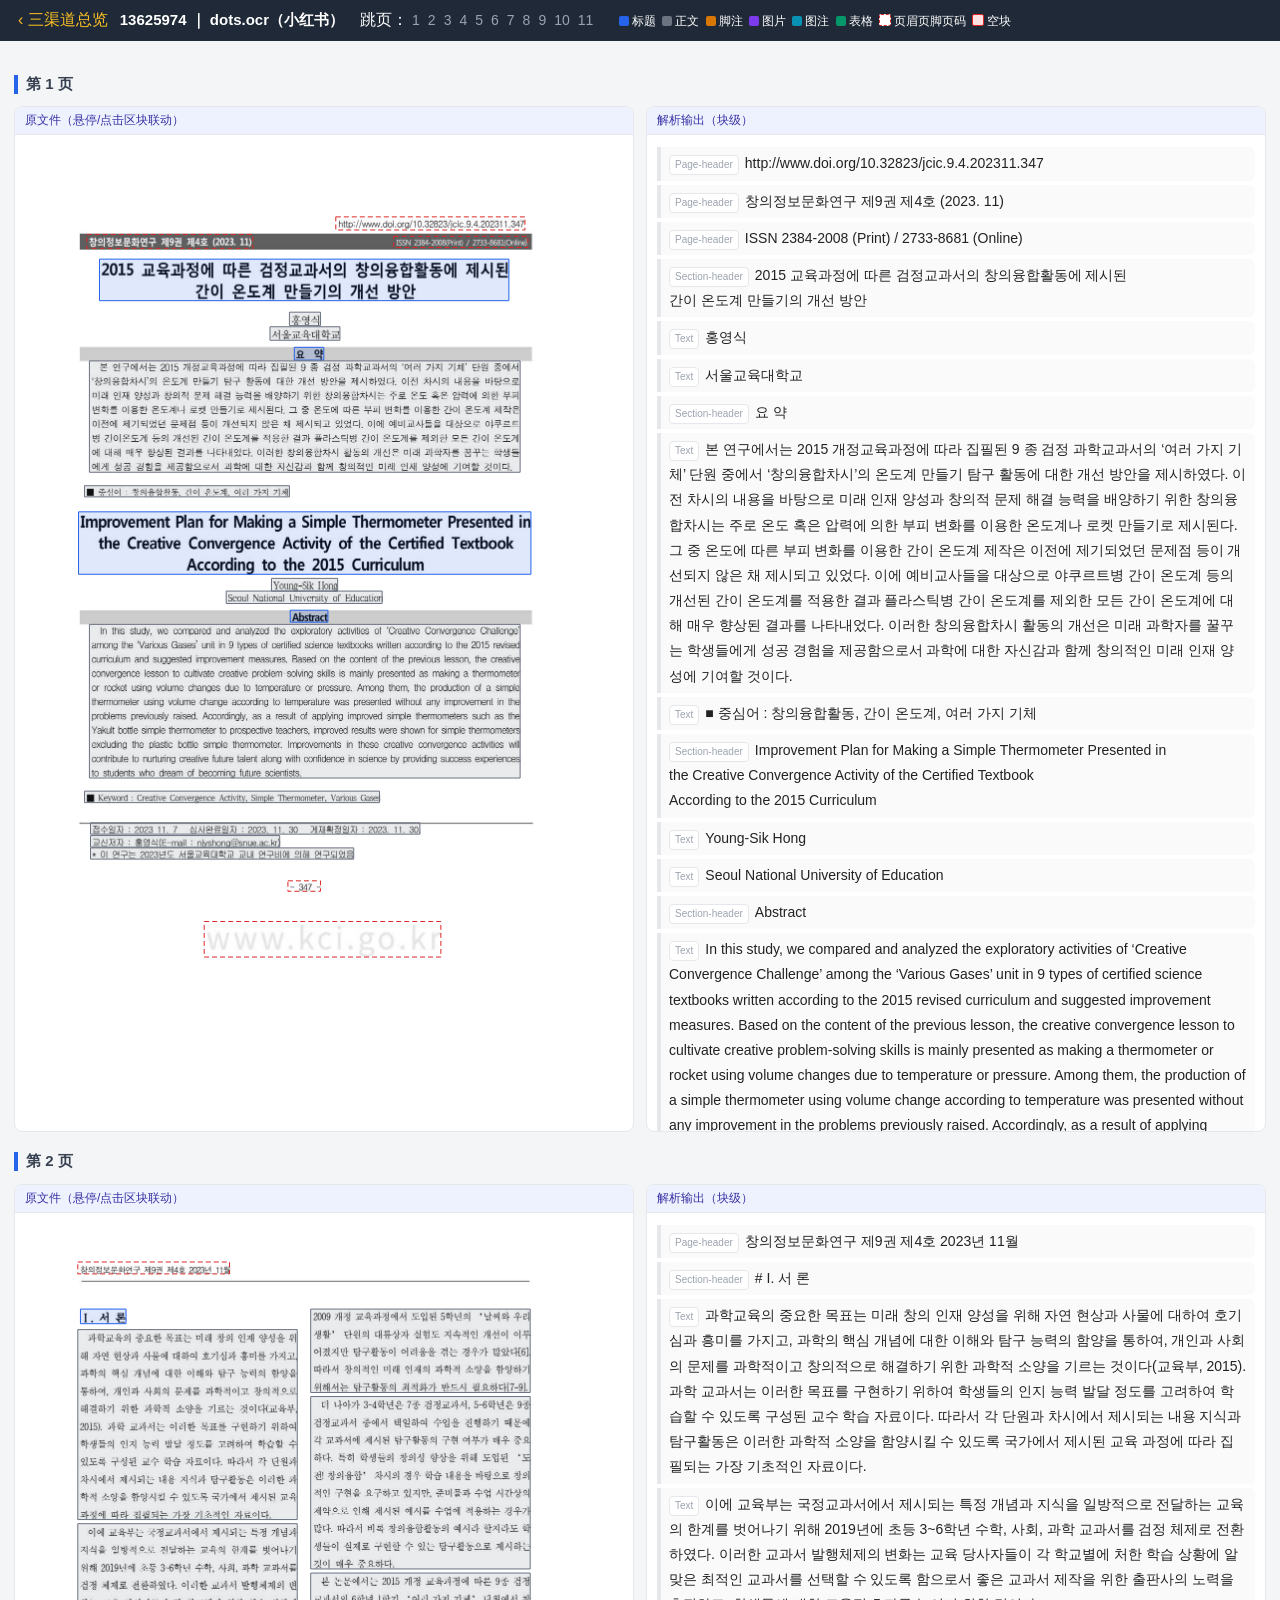
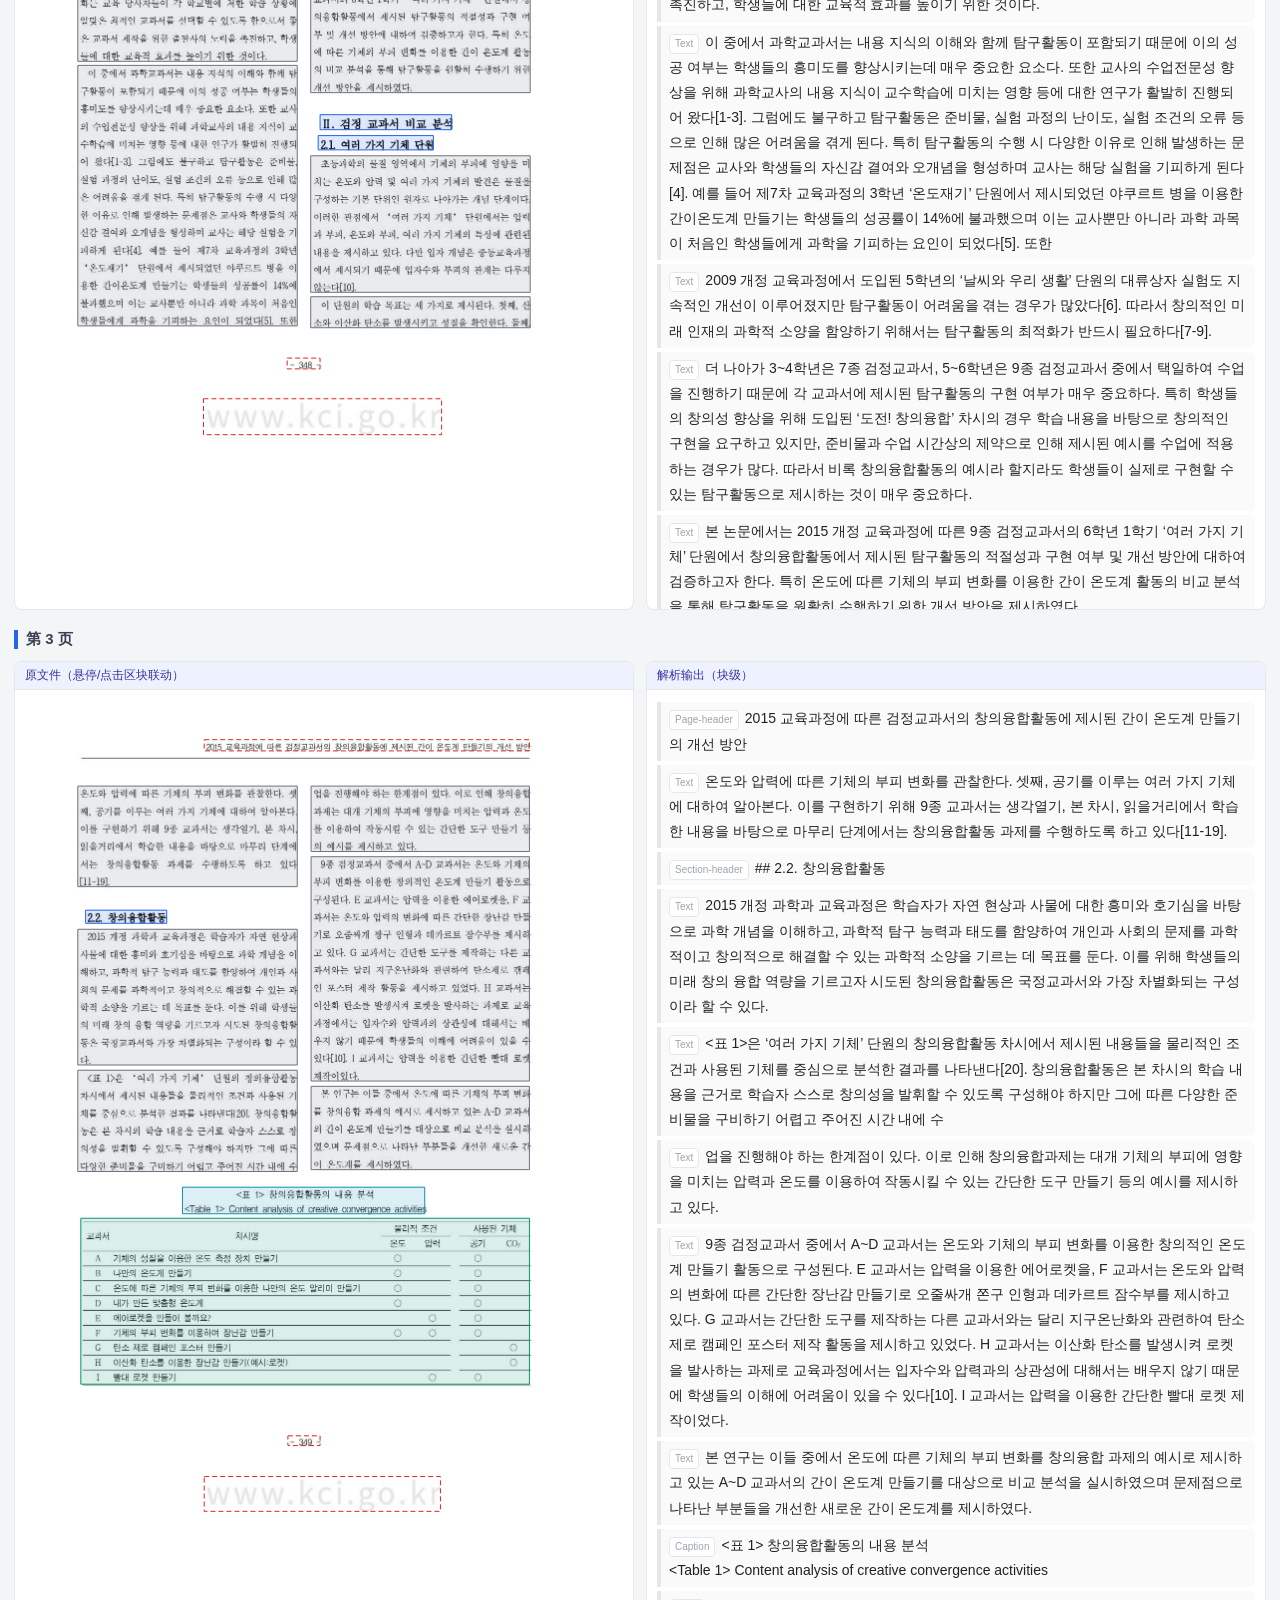
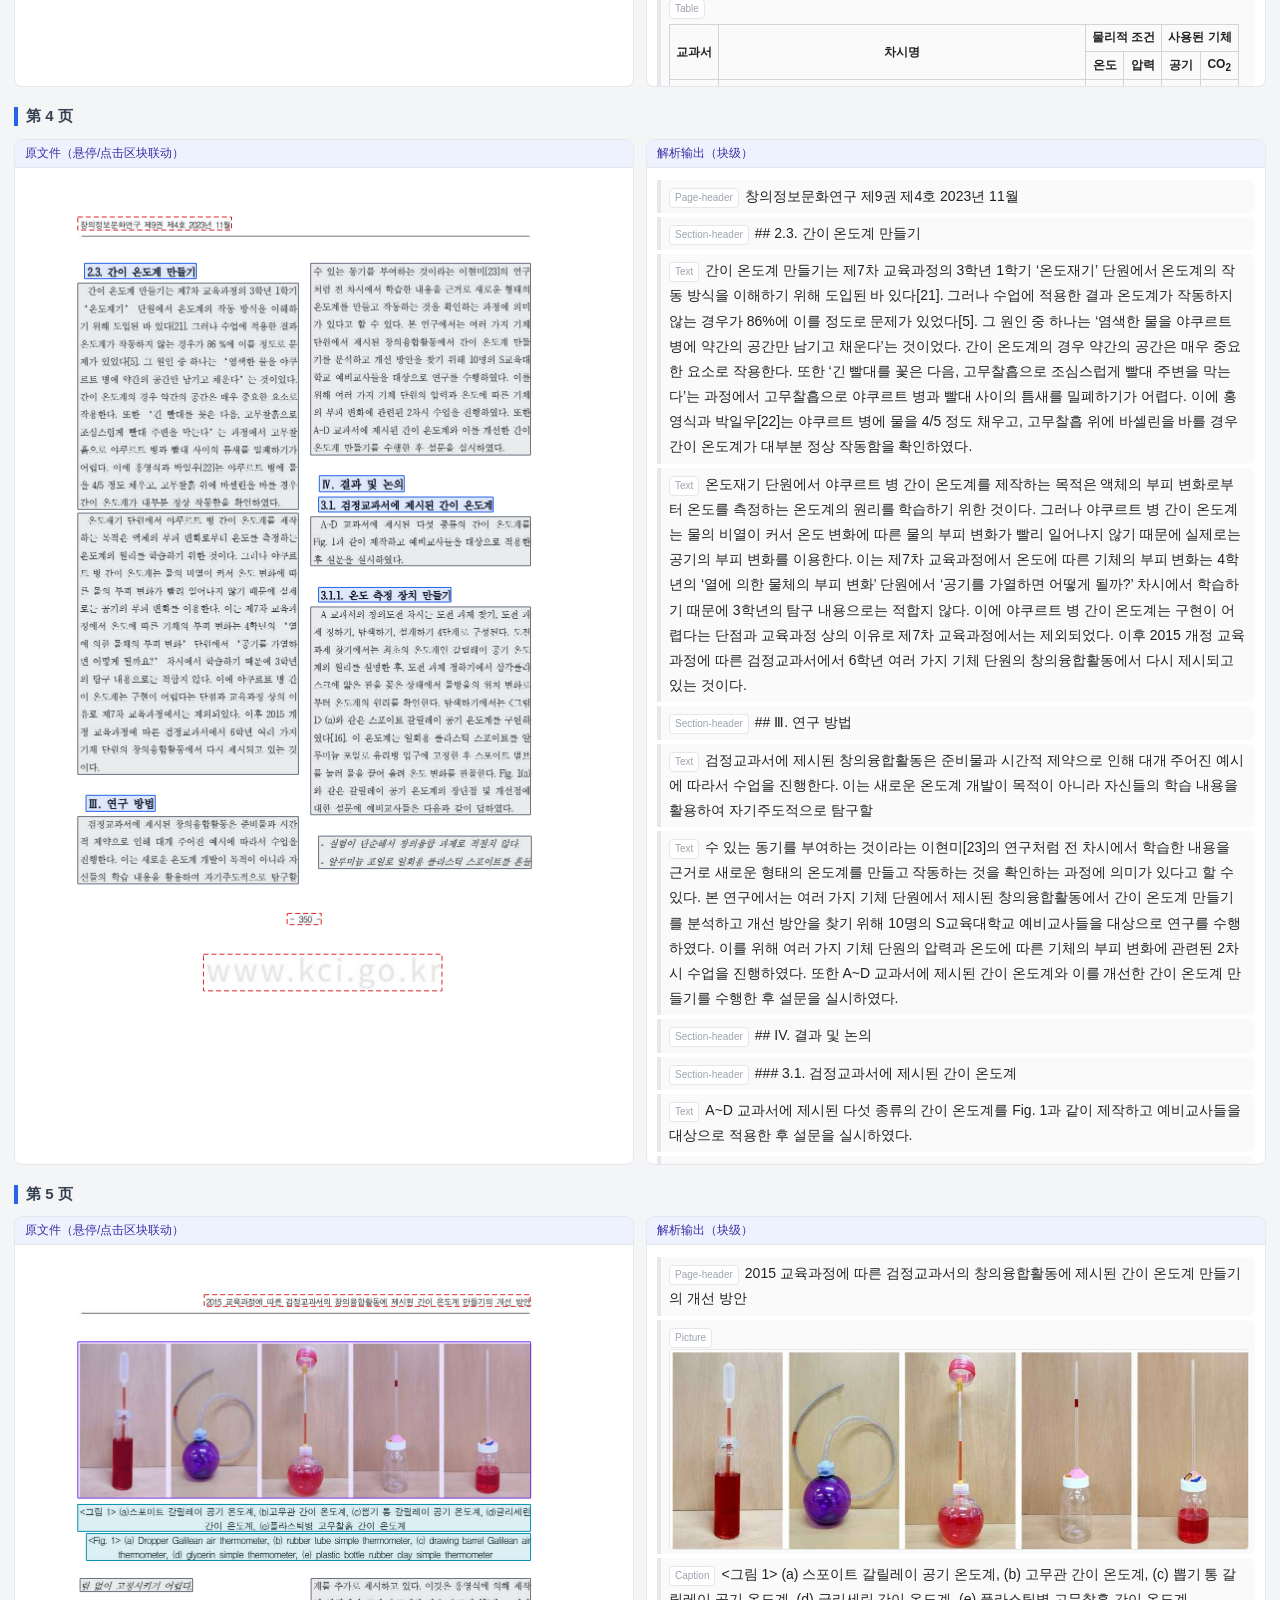
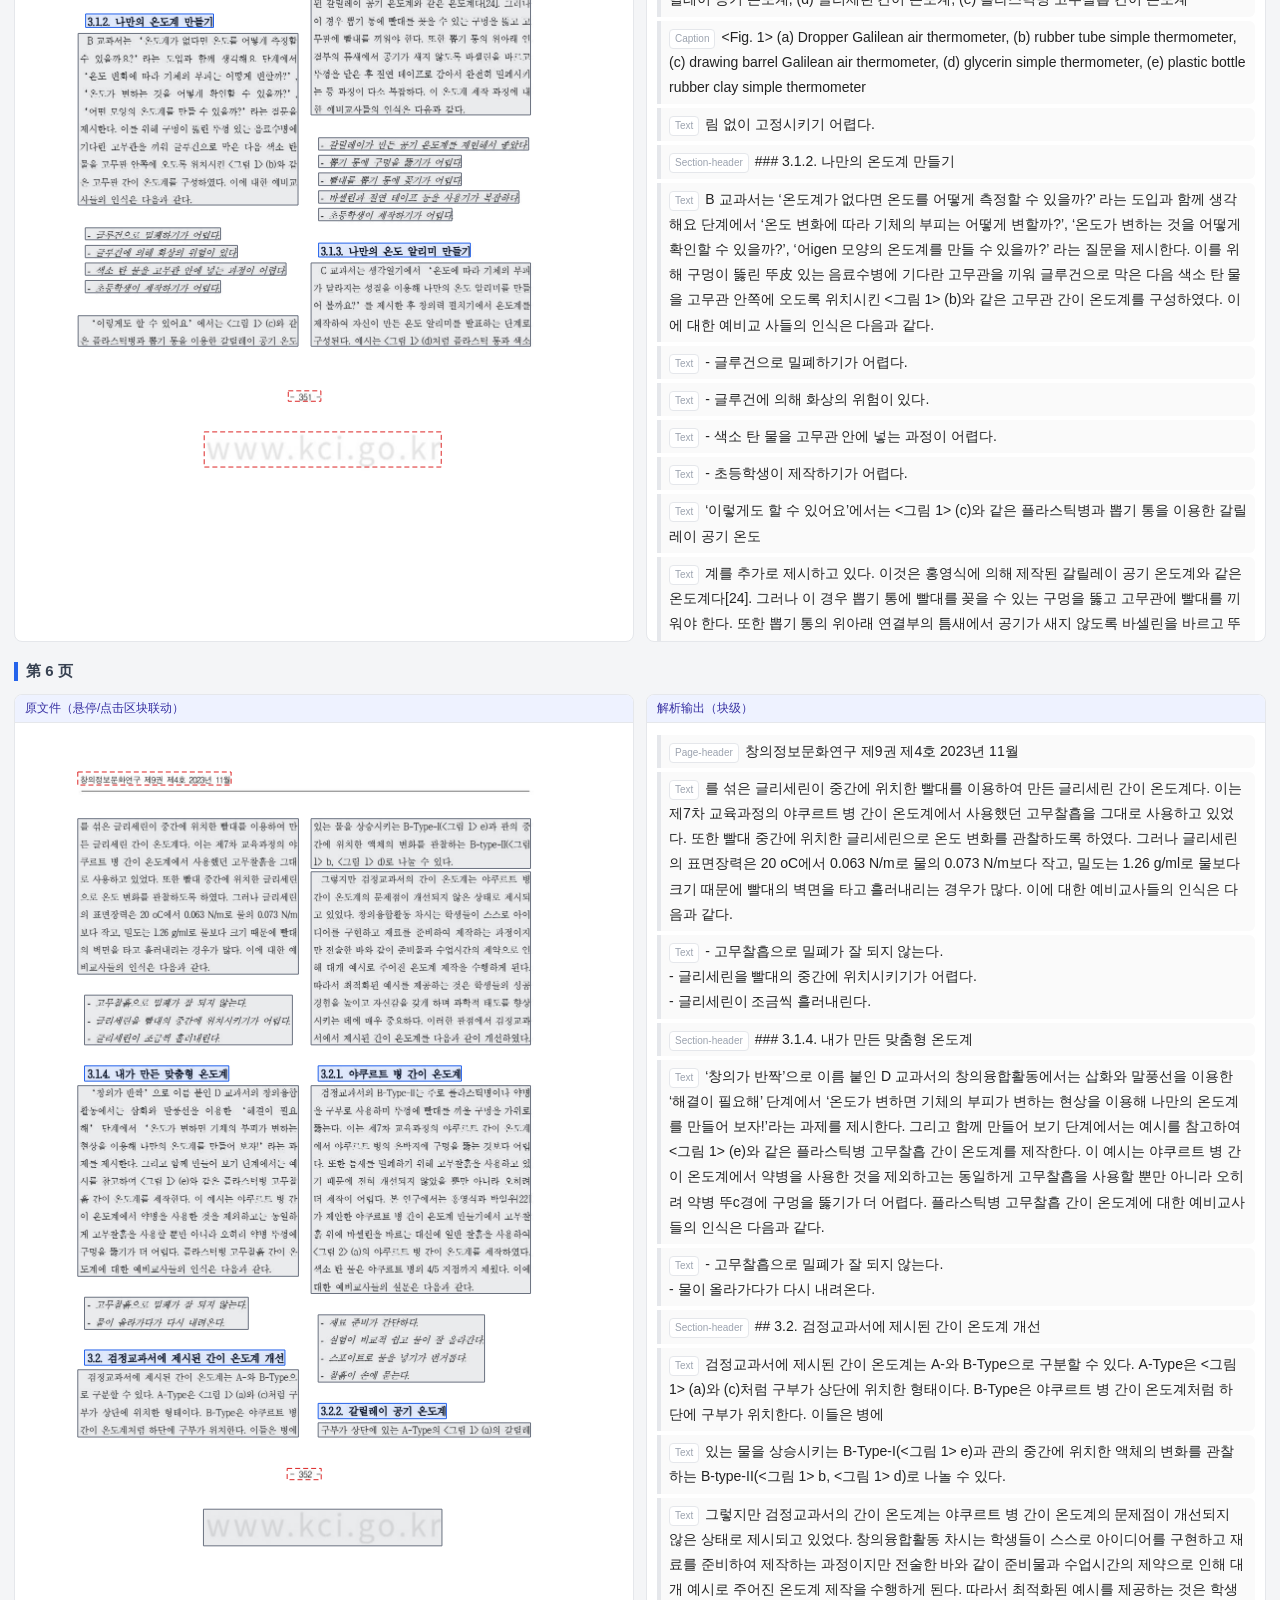
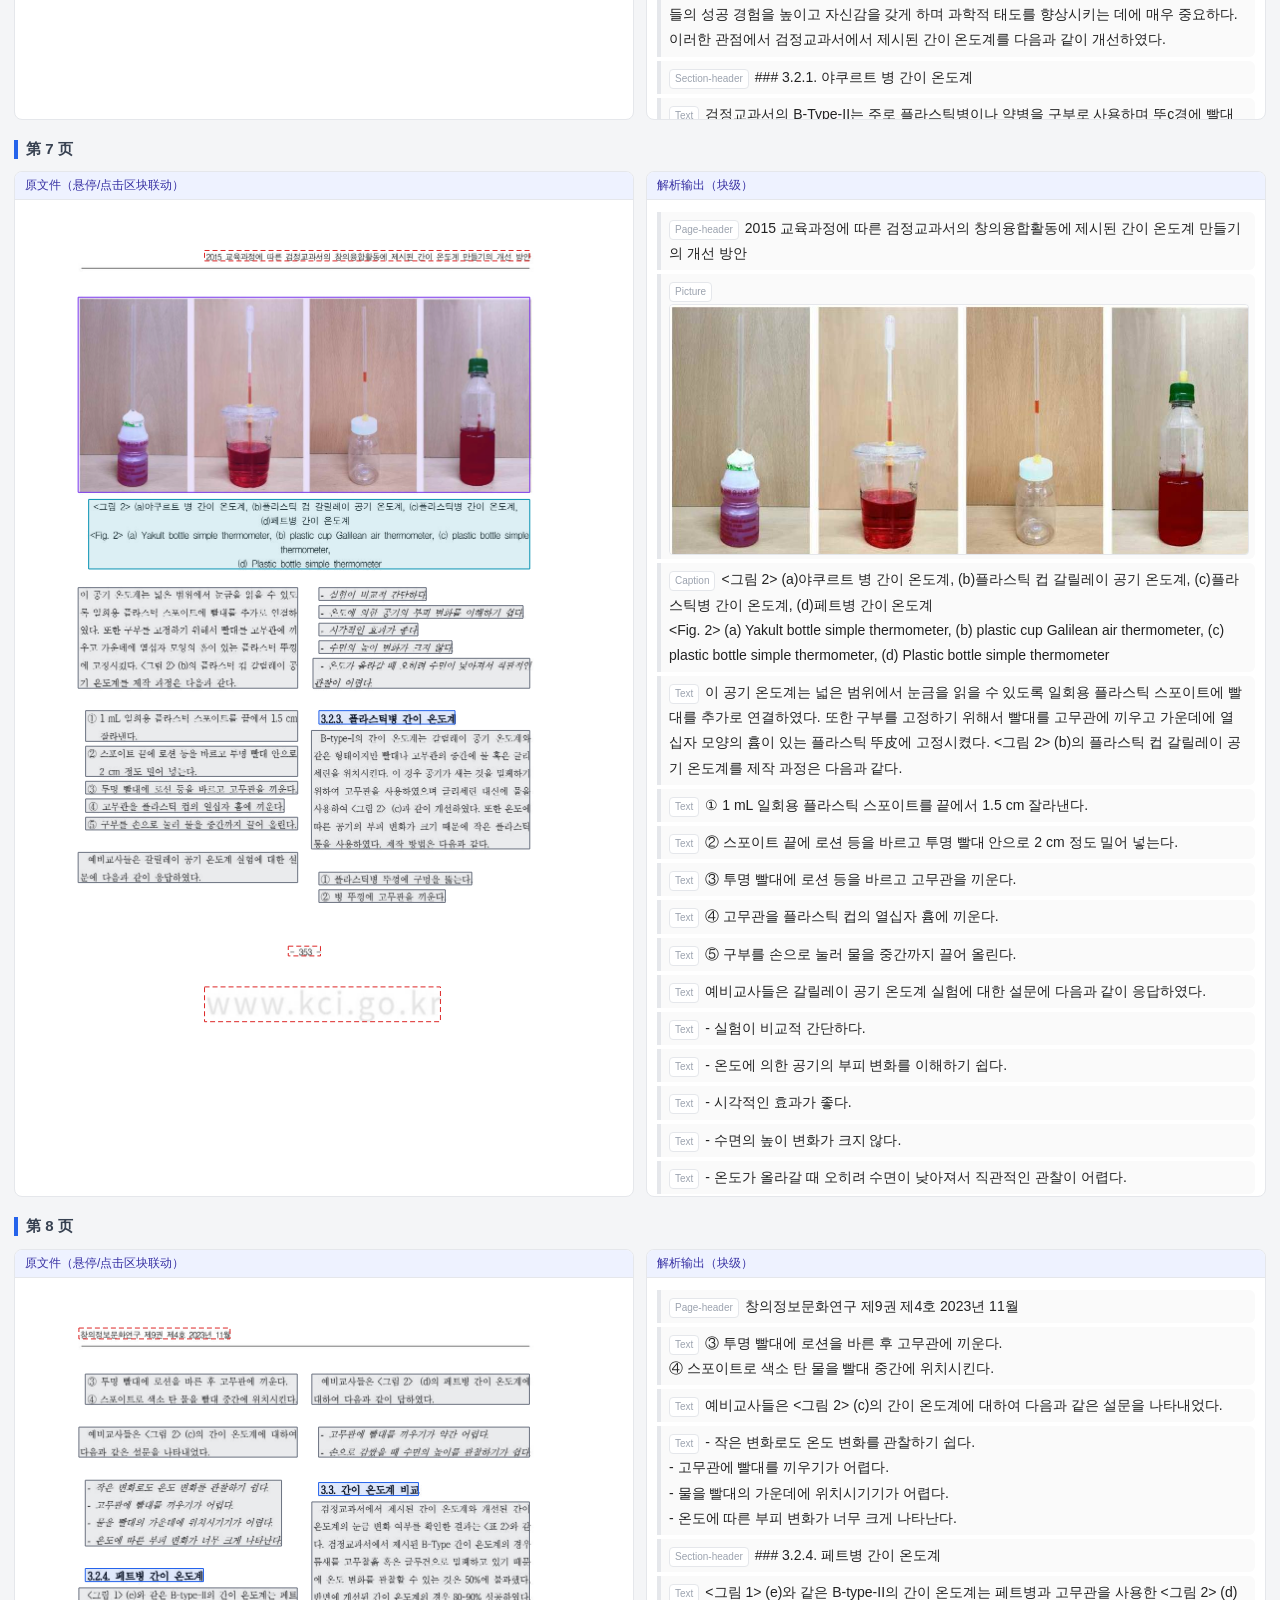
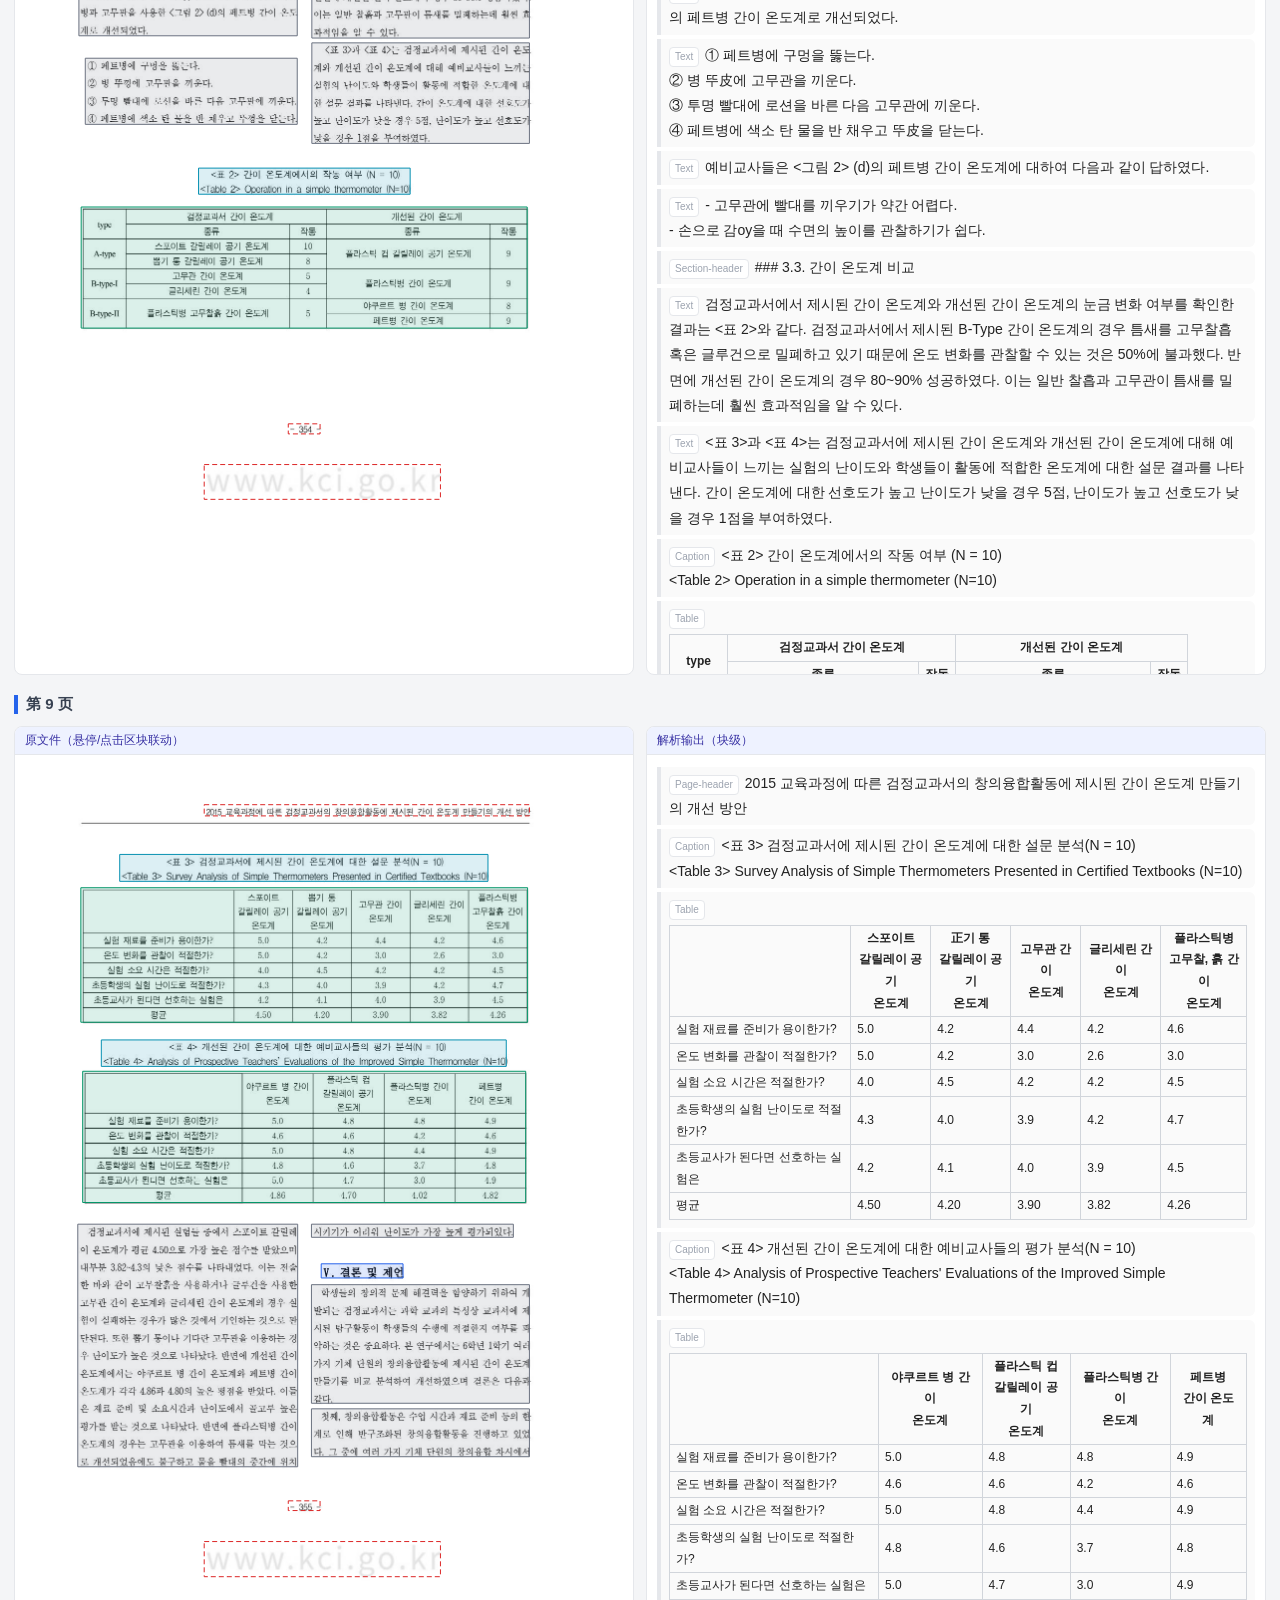
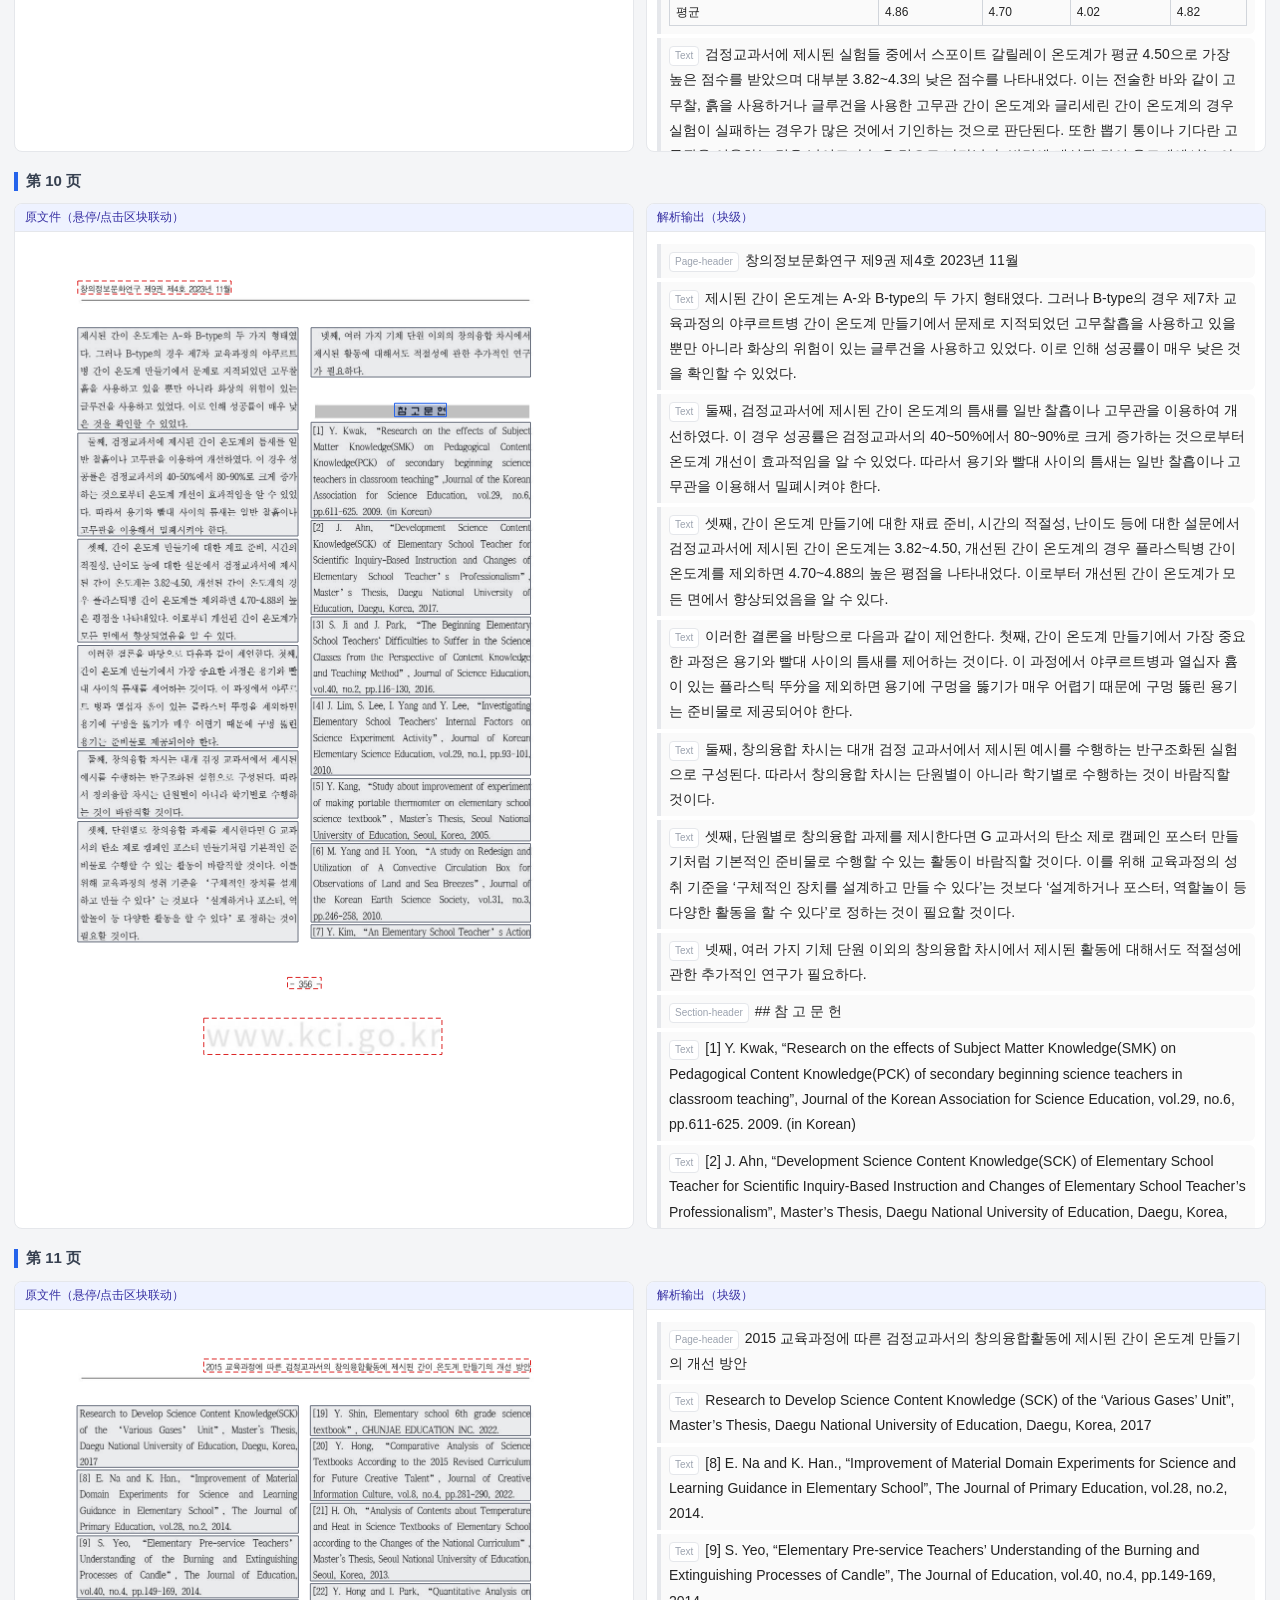
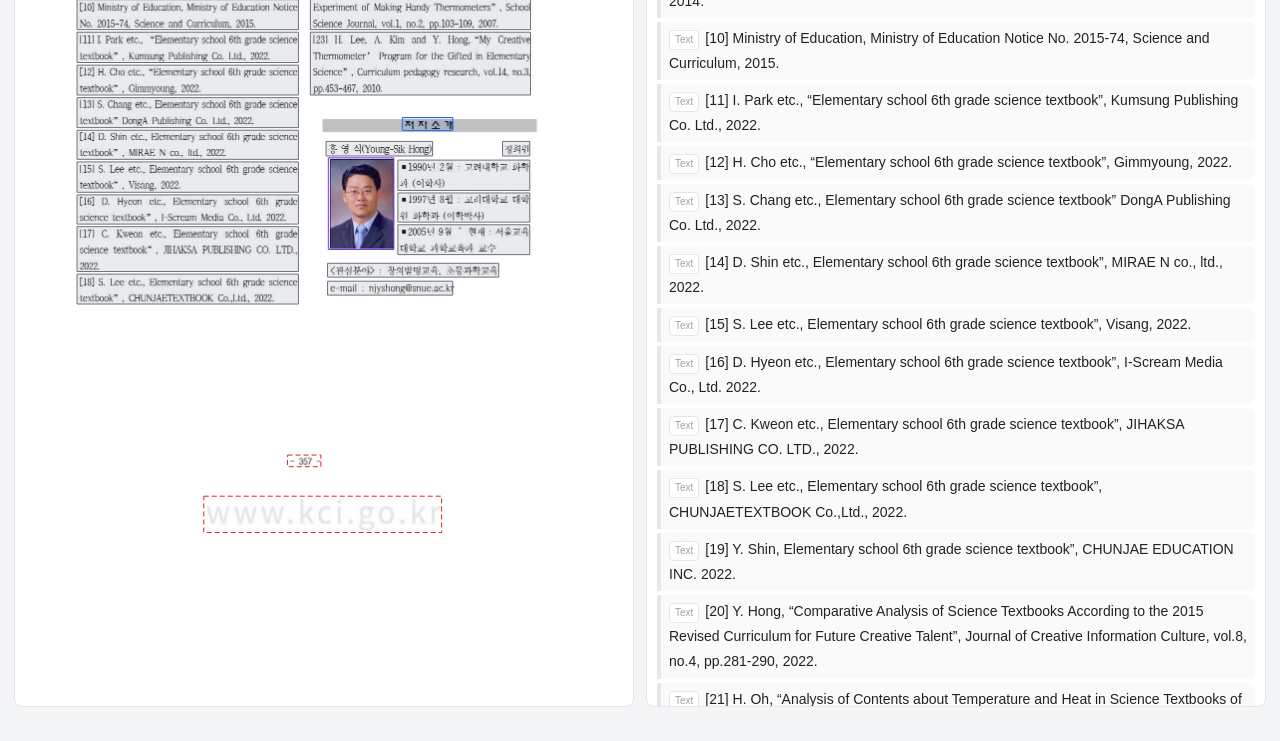
<file: examples/13625974/viewer_dots.html>
<!DOCTYPE html><html lang="zh"><head><meta charset="utf-8">
<title>13625974 ｜ dots.ocr（小红书）</title>
<style>
body{font-family:"Microsoft YaHei",sans-serif;margin:0;background:#f4f5f7;color:#222}
header{position:sticky;top:0;background:#1f2937;color:#fff;padding:10px 18px;z-index:9}
header b{font-size:15px}nav{display:inline-block;margin-left:16px}
nav a{color:#9ca3af;margin:0 4px;text-decoration:none;font-size:14px}nav a:hover{color:#fff}
.back{color:#fbbf24;margin-right:12px;text-decoration:none}
.wrap{max-width:1560px;margin:0 auto;padding:14px}
section{margin:20px 0}h2{font-size:15px;color:#374151;border-left:4px solid #2563eb;padding-left:8px}
.stat{color:#6b7280;font-weight:normal;font-size:12px;margin-left:10px}
.grid{display:grid;grid-template-columns:1fr 1fr;gap:12px}
.pane{background:#fff;border:1px solid #e5e7eb;border-radius:8px;overflow:hidden}
.ptitle{background:#eef2ff;color:#3730a3;font-size:12px;padding:5px 10px;border-bottom:1px solid #e5e7eb}
.imgw{position:relative}
.imgw img{width:100%;display:block}
.imgw svg{position:absolute;left:0;top:0;width:100%;height:100%}
.r{fill-opacity:.14;stroke-width:1.2,stroke-opacity:.9;cursor:pointer;vector-effect:non-scaling-stroke}
.r.txt{fill:#6b7280;stroke:#6b7280}.r.sec{fill:#2563eb;stroke:#2563eb}
.r.ftn{fill:#d97706;stroke:#d97706}.r.pic{fill:#7c3aed;stroke:#7c3aed}
.r.cap{fill:#0891b2;stroke:#0891b2}.r.hd,.r.ft,.r.pn{fill:none;stroke:#dc2626;stroke-dasharray:5 3}
.r.tbl{fill:#059669;stroke:#059669}.r.fm{fill:#db2777;stroke:#db2777}
.r.on{fill-opacity:.38;stroke-opacity:1;stroke-width:3.2}
.txt{padding:8px 10px;max-height:980px;overflow:auto;font-size:14px;line-height:1.8}
.blk table{border-collapse:collapse;margin:4px 0;font-size:12px}.blk td,.blk th{border:1px solid #d1d5db;padding:2px 6px}
.blk{border-left:4px solid #e5e7eb;padding:4px 8px;margin:4px 0;border-radius:0 6px 6px 0;cursor:pointer;background:#fafafa}
.blk .tag{display:inline-block;font-size:10px;color:#9ca3af;border:1px solid #e5e7eb;border-radius:4px;padding:0 5px;margin-right:6px;background:#fff}
.blk.on{background:#fef9c3;box-shadow:0 0 0 2px #f59e0b inset}
.blk.emp{background:#fef2f2;border-left-color:#dc2626}
.bad{background:#fee2e2;color:#dc2626;padding:0 3px;border-radius:3px;font-weight:bold}
a.bad,a.empf{cursor:pointer;text-decoration:none}
.empf{background:#f3e8ff;color:#7c3aed;padding:0 5px;border-radius:3px;font-weight:bold;font-size:12px}
i.fr{font-style:normal;white-space:nowrap}
.tcap{font-size:12px;color:#374151;padding:3px 0 5px;font-weight:bold}
.pfig img{max-width:100%;border:1px solid #e5e7eb;border-radius:4px;display:block}
svg.picr{width:100%;height:auto;display:block;border:1px solid #e5e7eb;border-radius:4px;background:#fff}
.r.emp{stroke:#dc2626;stroke-dasharray:4 3}
.lg{display:inline-block;margin-left:14px;font-size:12px}.lg i{display:inline-block;width:10px;height:10px;border-radius:2px;margin:0 3px;vertical-align:-1px}
.fullmd{padding:14px 18px;font-size:14px;line-height:1.9;max-width:1100px;margin:0 auto;background:#fff;min-height:600px}
</style></head><body>
<header><a class="back" href="index.html">‹ 三渠道总览</a><b>13625974 ｜ dots.ocr（小红书）</b><nav>跳页：<a href="#p0">1</a><a href="#p1">2</a><a href="#p2">3</a><a href="#p3">4</a><a href="#p4">5</a><a href="#p5">6</a><a href="#p6">7</a><a href="#p7">8</a><a href="#p8">9</a><a href="#p9">10</a><a href="#p10">11</a></nav>
<span class="lg"><i style="background:#2563eb"></i>标题 <i style="background:#6b7280"></i>正文 <i style="background:#d97706"></i>脚注 <i style="background:#7c3aed"></i>图片 <i style="background:#0891b2"></i>图注 <i style="background:#059669"></i>表格 <i style="background:#fff;border:1px dashed #dc2626"></i>页眉页脚页码 <i style="background:#fee2e2;border:1px solid #dc2626"></i>空块</span>
</header>
<div class="wrap"><section id="p0"><h2>第 1 页 <span class="stat" id="st_p0"></span></h2><div class="grid">
  <div class="pane"><div class="ptitle">原文件（悬停/点击区块联动）</div>
   <div class="imgw"><img src="pages/page_0.jpg"/><svg viewBox="0 0 1240 1753" preserveAspectRatio="none"><rect data-b="0_0" class="r hd" x="643.7" y="164.3" width="379.5" height="26.299999999999983"/><rect data-b="0_1" class="r hd" x="144.1" y="199.5" width="333.1" height="27.900000000000006"/><rect data-b="0_2" class="r hd" x="759.9" y="203.3" width="269.30000000000007" height="22.5"/><rect data-b="0_3" class="r sec" x="169.5" y="249.1" width="821.5" height="83.29999999999998"/><rect data-b="0_4" class="r txt" x="550.6" y="355.5" width="62.299999999999955" height="27.0"/><rect data-b="0_5" class="r txt" x="511.6" y="384.8" width="140.29999999999995" height="27.0"/><rect data-b="0_6" class="r sec" x="560.4" y="426.0" width="59.200000000000045" height="25.600000000000023"/><rect data-b="0_7" class="r txt" x="149.3" y="453.2" width="864.2" height="223.50000000000006"/><rect data-b="0_8" class="r txt" x="139.5" y="703.7" width="411.1" height="22.399999999999977"/><rect data-b="0_9" class="r sec" x="127.5" y="756.1" width="907.7" height="125.29999999999995"/><rect data-b="0_10" class="r txt" x="514.6" y="889.6" width="132.79999999999995" height="25.5"/><rect data-b="0_11" class="r txt" x="423.8" y="915.1" width="312.90000000000003" height="24.899999999999977"/><rect data-b="0_12" class="r sec" x="552.2" y="953.5" width="75.69999999999993" height="24.0"/><rect data-b="0_13" class="r txt" x="149.3" y="981.9" width="864.2" height="308.30000000000007"/><rect data-b="0_14" class="r txt" x="139.5" y="1316.5" width="591.9" height="23.09999999999991"/><rect data-b="0_15" class="r txt" x="151.5" y="1380.1" width="660.9" height="22.700000000000045"/><rect data-b="0_16" class="r txt" x="151.5" y="1405.7" width="379.6" height="23.200000000000045"/><rect data-b="0_17" class="r txt" x="151.5" y="1430.4" width="528.1" height="22.5"/><rect data-b="0_18" class="r ft" x="547.6" y="1496.5" width="65.29999999999995" height="20.90000000000009"/><rect data-b="0_19" class="r ft" x="379.6" y="1578.2" width="474.9" height="71.20000000000005"/></svg></div></div>
  <div class="pane"><div class="ptitle">解析输出（块级）</div><div class="txt"><div class="blk" data-b="0_0"><span class="tag">Page-header</span>http://www.doi.org/10.32823/jcic.9.4.202311.347</div>
<div class="blk" data-b="0_1"><span class="tag">Page-header</span>창의정보문화연구 제9권 제4호 (2023. 11)</div>
<div class="blk" data-b="0_2"><span class="tag">Page-header</span>ISSN 2384-2008 (Print) / 2733-8681 (Online)</div>
<div class="blk" data-b="0_3"><span class="tag">Section-header</span>2015 교육과정에 따른 검정교과서의 창의융합활동에 제시된<br/>간이 온도계 만들기의 개선 방안</div>
<div class="blk" data-b="0_4"><span class="tag">Text</span>홍영식</div>
<div class="blk" data-b="0_5"><span class="tag">Text</span>서울교육대학교</div>
<div class="blk" data-b="0_6"><span class="tag">Section-header</span>요 약</div>
<div class="blk" data-b="0_7"><span class="tag">Text</span>본 연구에서는 2015 개정교육과정에 따라 집필된 9 종 검정 과학교과서의 ‘여러 가지 기체’ 단원 중에서 ‘창의융합차시’의 온도계 만들기 탐구 활동에 대한 개선 방안을 제시하였다. 이전 차시의 내용을 바탕으로 미래 인재 양성과 창의적 문제 해결 능력을 배양하기 위한 창의융합차시는 주로 온도 혹은 압력에 의한 부피 변화를 이용한 온도계나 로켓 만들기로 제시된다. 그 중 온도에 따른 부피 변화를 이용한 간이 온도계 제작은 이전에 제기되었던 문제점 등이 개선되지 않은 채 제시되고 있었다. 이에 예비교사들을 대상으로 야쿠르트병 간이 온도계 등의 개선된 간이 온도계를 적용한 결과 플라스틱병 간이 온도계를 제외한 모든 간이 온도계에 대해 매우 향상된 결과를 나타내었다. 이러한 창의융합차시 활동의 개선은 미래 과학자를 꿀꾸는 학생들에게 성공 경험을 제공함으로서 과학에 대한 자신감과 함께 창의적인 미래 인재 양성에 기여할 것이다.</div>
<div class="blk" data-b="0_8"><span class="tag">Text</span>■ 중심어 : 창의융합활동, 간이 온도계, 여러 가지 기체</div>
<div class="blk" data-b="0_9"><span class="tag">Section-header</span>Improvement Plan for Making a Simple Thermometer Presented in<br/>the Creative Convergence Activity of the Certified Textbook<br/>According to the 2015 Curriculum</div>
<div class="blk" data-b="0_10"><span class="tag">Text</span>Young-Sik Hong</div>
<div class="blk" data-b="0_11"><span class="tag">Text</span>Seoul National University of Education</div>
<div class="blk" data-b="0_12"><span class="tag">Section-header</span>Abstract</div>
<div class="blk" data-b="0_13"><span class="tag">Text</span>In this study, we compared and analyzed the exploratory activities of ‘Creative Convergence Challenge’ among the ‘Various Gases’ unit in 9 types of certified science textbooks written according to the 2015 revised curriculum and suggested improvement measures. Based on the content of the previous lesson, the creative convergence lesson to cultivate creative problem-solving skills is mainly presented as making a thermometer or rocket using volume changes due to temperature or pressure. Among them, the production of a simple thermometer using volume change according to temperature was presented without any improvement in the problems previously raised. Accordingly, as a result of applying improved simple thermometers such as the Yakult bottle simple thermometer to prospective teachers, improved results were shown for simple thermometers excluding the plastic bottle simple thermometer. Improvements in these creative convergence activities will contribute to nurturing creative future talent along with confidence in science by providing success experiences to students who dream of becoming future scientists.</div>
<div class="blk" data-b="0_14"><span class="tag">Text</span>■ Keyword : Creative Convergence Activity, Simple Thermometer, Various Gases</div>
<div class="blk" data-b="0_15"><span class="tag">Text</span>접수일자 : 2023. 11. 7 심사완료일자 : 2023. 11. 30 게재확정일자 : 2023. 11. 30.</div>
<div class="blk" data-b="0_16"><span class="tag">Text</span>교신저자 : 홍영식(E-mail : njyshong@snue.ac.kr)</div>
<div class="blk" data-b="0_17"><span class="tag">Text</span>* 이 연구는 2023년도 서울교육대학교 교내 연구비에 의해 연구되었음</div>
<div class="blk" data-b="0_18"><span class="tag">Page-footer</span>- 347 -</div>
<div class="blk" data-b="0_19"><span class="tag">Page-footer</span>www.kci.go.kr</div></div></div>
 </div></section>
<section id="p1"><h2>第 2 页 <span class="stat" id="st_p1"></span></h2><div class="grid">
  <div class="pane"><div class="ptitle">原文件（悬停/点击区块联动）</div>
   <div class="imgw"><img src="pages/page_1.jpg"/><svg viewBox="0 0 1240 1753" preserveAspectRatio="none"><rect data-b="1_0" class="r hd" x="126.0" y="98.3" width="304.5" height="23.900000000000006"/><rect data-b="1_1" class="r sec" x="131.3" y="192.8" width="91.5" height="29.299999999999983"/><rect data-b="1_2" class="r txt" x="126.0" y="234.0" width="440.29999999999995" height="381.1"/><rect data-b="1_3" class="r txt" x="126.0" y="623.4" width="440.29999999999995" height="276.1"/><rect data-b="1_4" class="r txt" x="126.0" y="907.7" width="440.29999999999995" height="522.7"/><rect data-b="1_5" class="r txt" x="593.3" y="192.8" width="440.4000000000001" height="167.3"/><rect data-b="1_6" class="r txt" x="593.3" y="368.3" width="440.4000000000001" height="345.90000000000003"/><rect data-b="1_7" class="r txt" x="593.3" y="722.4" width="440.4000000000001" height="240.0"/><rect data-b="1_8" class="r sec" x="612.1" y="1006.6" width="264.1" height="30.100000000000023"/><rect data-b="1_9" class="r sec" x="608.3" y="1048.6" width="231.20000000000005" height="28.600000000000136"/><rect data-b="1_10" class="r txt" x="593.3" y="1089.1" width="440.4000000000001" height="273.9000000000001"/><rect data-b="1_11" class="r txt" x="593.3" y="1371.9" width="440.4000000000001" height="62.19999999999982"/><rect data-b="1_12" class="r ft" x="546.1" y="1495.0" width="66.0" height="21.700000000000045"/><rect data-b="1_13" class="r ft" x="378.1" y="1576.6" width="477.9" height="72.10000000000014"/></svg></div></div>
  <div class="pane"><div class="ptitle">解析输出（块级）</div><div class="txt"><div class="blk" data-b="1_0"><span class="tag">Page-header</span>창의정보문화연구 제9권 제4호 2023년 11월</div>
<div class="blk" data-b="1_1"><span class="tag">Section-header</span># I. 서 론</div>
<div class="blk" data-b="1_2"><span class="tag">Text</span>과학교육의 중요한 목표는 미래 창의 인재 양성을 위해 자연 현상과 사물에 대하여 호기심과 흥미를 가지고, 과학의 핵심 개념에 대한 이해와 탐구 능력의 함양을 통하여, 개인과 사회의 문제를 과학적이고 창의적으로 해결하기 위한 과학적 소양을 기르는 것이다(교육부, 2015). 과학 교과서는 이러한 목표를 구현하기 위하여 학생들의 인지 능력 발달 정도를 고려하여 학습할 수 있도록 구성된 교수 학습 자료이다. 따라서 각 단원과 차시에서 제시되는 내용 지식과 탐구활동은 이러한 과학적 소양을 함양시킬 수 있도록 국가에서 제시된 교육 과정에 따라 집필되는 가장 기초적인 자료이다.</div>
<div class="blk" data-b="1_3"><span class="tag">Text</span>이에 교육부는 국정교과서에서 제시되는 특정 개념과 지식을 일방적으로 전달하는 교육의 한계를 벗어나기 위해 2019년에 초등 3~6학년 수학, 사회, 과학 교과서를 검정 체제로 전환하였다. 이러한 교과서 발행체제의 변화는 교육 당사자들이 각 학교별에 처한 학습 상황에 알맞은 최적인 교과서를 선택할 수 있도록 함으로서 좋은 교과서 제작을 위한 출판사의 노력을 촉진하고, 학생들에 대한 교육적 효과를 높이기 위한 것이다.</div>
<div class="blk" data-b="1_4"><span class="tag">Text</span>이 중에서 과학교과서는 내용 지식의 이해와 함께 탐구활동이 포함되기 때문에 이의 성공 여부는 학생들의 흥미도를 향상시키는데 매우 중요한 요소다. 또한 교사의 수업전문성 향상을 위해 과학교사의 내용 지식이 교수학습에 미치는 영향 등에 대한 연구가 활발히 진행되어 왔다[1-3]. 그럼에도 불구하고 탐구활동은 준비물, 실험 과정의 난이도, 실험 조건의 오류 등으로 인해 많은 어려움을 겪게 된다. 특히 탐구활동의 수행 시 다양한 이유로 인해 발생하는 문제점은 교사와 학생들의 자신감 결여와 오개념을 형성하며 교사는 해당 실험을 기피하게 된다[4]. 예를 들어 제7차 교육과정의 3학년 ‘온도재기’ 단원에서 제시되었던 야쿠르트 병을 이용한 간이온도계 만들기는 학생들의 성공률이 14%에 불과했으며 이는 교사뿐만 아니라 과학 과목이 처음인 학생들에게 과학을 기피하는 요인이 되었다[5]. 또한</div>
<div class="blk" data-b="1_5"><span class="tag">Text</span>2009 개정 교육과정에서 도입된 5학년의 ‘날씨와 우리 생활’ 단원의 대류상자 실험도 지속적인 개선이 이루어졌지만 탐구활동이 어려움을 겪는 경우가 많았다[6]. 따라서 창의적인 미래 인재의 과학적 소양을 함양하기 위해서는 탐구활동의 최적화가 반드시 필요하다[7-9].</div>
<div class="blk" data-b="1_6"><span class="tag">Text</span>더 나아가 3~4학년은 7종 검정교과서, 5~6학년은 9종 검정교과서 중에서 택일하여 수업을 진행하기 때문에 각 교과서에 제시된 탐구활동의 구현 여부가 매우 중요하다. 특히 학생들의 창의성 향상을 위해 도입된 ‘도전! 창의융합’ 차시의 경우 학습 내용을 바탕으로 창의적인 구현을 요구하고 있지만, 준비물과 수업 시간상의 제약으로 인해 제시된 예시를 수업에 적용하는 경우가 많다. 따라서 비록 창의융합활동의 예시라 할지라도 학생들이 실제로 구현할 수 있는 탐구활동으로 제시하는 것이 매우 중요하다.</div>
<div class="blk" data-b="1_7"><span class="tag">Text</span>본 논문에서는 2015 개정 교육과정에 따른 9종 검정교과서의 6학년 1학기 ‘여러 가지 기체’ 단원에서 창의융합활동에서 제시된 탐구활동의 적절성과 구현 여부 및 개선 방안에 대하여 검증하고자 한다. 특히 온도에 따른 기체의 부피 변화를 이용한 간이 온도계 활동의 비교 분석을 통해 탐구활동을 원활히 수행하기 위한 개선 방안을 제시하였다.</div>
<div class="blk" data-b="1_8"><span class="tag">Section-header</span># II. 검정 교과서 비교 분석</div>
<div class="blk" data-b="1_9"><span class="tag">Section-header</span>## 2.1. 여러 가지 기체 단원</div>
<div class="blk" data-b="1_10"><span class="tag">Text</span>초등과학의 물질 영역에서 기체의 부피에 영향을 미치는 온도와 압력 및 여러 가지 기체의 발견은 물질을 구성하는 기본 단위인 원자로 나아가는 개념 단계이다. 이러한 관점에서 ‘여러 가지 기체’ 단원에서는 압력과 부피, 온도와 부피, 여러 가지 기체의 특성에 관련된 내용을 제시하고 있다. 다만 입자 개념은 중등교육과정에서 제시되기 때문에 입자수와 부피의 관계는 다루지 않는다[10].</div>
<div class="blk" data-b="1_11"><span class="tag">Text</span>이 단원의 학습 목표는 세 가지로 제시된다. 첫째, 산소와 이산화 탄소를 발생시키고 성질을 확인한다. 둘째,</div>
<div class="blk" data-b="1_12"><span class="tag">Page-footer</span>- 348 -</div>
<div class="blk" data-b="1_13"><span class="tag">Page-footer</span>www.kci.go.kr</div></div></div>
 </div></section>
<section id="p2"><h2>第 3 页 <span class="stat" id="st_p2"></span></h2><div class="grid">
  <div class="pane"><div class="ptitle">原文件（悬停/点击区块联动）</div>
   <div class="imgw"><img src="pages/page_2.jpg"/><svg viewBox="0 0 1240 1753" preserveAspectRatio="none"><rect data-b="2_0" class="r hd" x="379.6" y="99.7" width="652.6" height="22.5"/><rect data-b="2_1" class="r txt" x="126.0" y="192.8" width="440.29999999999995" height="201.8"/><rect data-b="2_2" class="r sec" x="141.7" y="441.8" width="162.8" height="26.30000000000001"/><rect data-b="2_3" class="r txt" x="126.0" y="480.1" width="440.29999999999995" height="272.29999999999995"/><rect data-b="2_4" class="r txt" x="126.0" y="762.9" width="440.29999999999995" height="203.20000000000005"/><rect data-b="2_5" class="r txt" x="594.1" y="192.8" width="438.1" height="131.3"/><rect data-b="2_6" class="r txt" x="594.1" y="334.5" width="438.1" height="450.1"/><rect data-b="2_7" class="r txt" x="594.1" y="795.2" width="438.1" height="167.19999999999993"/><rect data-b="2_8" class="r cap" x="336.0" y="997.6" width="486.1" height="53.30000000000007"/><rect data-b="2_9" class="r tbl" x="132.1" y="1059.9" width="900.1" height="333.0"/><rect data-b="2_10" class="r ft" x="547.6" y="1496.5" width="64.5" height="19.5"/><rect data-b="2_11" class="r ft" x="379.6" y="1578.2" width="474.0" height="69.79999999999995"/></svg></div></div>
  <div class="pane"><div class="ptitle">解析输出（块级）</div><div class="txt"><div class="blk" data-b="2_0"><span class="tag">Page-header</span>2015 교육과정에 따른 검정교과서의 창의융합활동에 제시된 간이 온도계 만들기의 개선 방안</div>
<div class="blk" data-b="2_1"><span class="tag">Text</span>온도와 압력에 따른 기체의 부피 변화를 관찰한다. 셋째, 공기를 이루는 여러 가지 기체에 대하여 알아본다. 이를 구현하기 위해 9종 교과서는 생각열기, 본 차시, 읽을거리에서 학습한 내용을 바탕으로 마무리 단계에서는 창의융합활동 과제를 수행하도록 하고 있다[11-19].</div>
<div class="blk" data-b="2_2"><span class="tag">Section-header</span>## 2.2. 창의융합활동</div>
<div class="blk" data-b="2_3"><span class="tag">Text</span>2015 개정 과학과 교육과정은 학습자가 자연 현상과 사물에 대한 흥미와 호기심을 바탕으로 과학 개념을 이해하고, 과학적 탐구 능력과 태도를 함양하여 개인과 사회의 문제를 과학적이고 창의적으로 해결할 수 있는 과학적 소양을 기르는 데 목표를 둔다. 이를 위해 학생들의 미래 창의 융합 역량을 기르고자 시도된 창의융합활동은 국정교과서와 가장 차별화되는 구성이라 할 수 있다.</div>
<div class="blk" data-b="2_4"><span class="tag">Text</span>&lt;표 1&gt;은 ‘여러 가지 기체’ 단원의 창의융합활동 차시에서 제시된 내용들을 물리적인 조건과 사용된 기체를 중심으로 분석한 결과를 나타낸다[20]. 창의융합활동은 본 차시의 학습 내용을 근거로 학습자 스스로 창의성을 발휘할 수 있도록 구성해야 하지만 그에 따른 다양한 준비물을 구비하기 어렵고 주어진 시간 내에 수</div>
<div class="blk" data-b="2_5"><span class="tag">Text</span>업을 진행해야 하는 한계점이 있다. 이로 인해 창의융합과제는 대개 기체의 부피에 영향을 미치는 압력과 온도를 이용하여 작동시킬 수 있는 간단한 도구 만들기 등의 예시를 제시하고 있다.</div>
<div class="blk" data-b="2_6"><span class="tag">Text</span>9종 검정교과서 중에서 A~D 교과서는 온도와 기체의 부피 변화를 이용한 창의적인 온도계 만들기 활동으로 구성된다. E 교과서는 압력을 이용한 에어로켓을, F 교과서는 온도와 압력의 변화에 따른 간단한 장난감 만들기로 오줄싸개 쫀구 인형과 데카르트 잠수부를 제시하고 있다. G 교과서는 간단한 도구를 제작하는 다른 교과서와는 달리 지구온난화와 관련하여 탄소제로 캠페인 포스터 제작 활동을 제시하고 있었다. H 교과서는 이산화 탄소를 발생시켜 로켓을 발사하는 과제로 교육과정에서는 입자수와 압력과의 상관성에 대해서는 배우지 않기 때문에 학생들의 이해에 어려움이 있을 수 있다[10]. I 교과서는 압력을 이용한 간단한 빨대 로켓 제작이었다.</div>
<div class="blk" data-b="2_7"><span class="tag">Text</span>본 연구는 이들 중에서 온도에 따른 기체의 부피 변화를 창의융합 과제의 예시로 제시하고 있는 A~D 교과서의 간이 온도계 만들기를 대상으로 비교 분석을 실시하였으며 문제점으로 나타난 부분들을 개선한 새로운 간이 온도계를 제시하였다.</div>
<div class="blk" data-b="2_8"><span class="tag">Caption</span>&lt;표 1&gt; 창의융합활동의 내용 분석<br/>&lt;Table 1&gt; Content analysis of creative convergence activities</div>
<div class="blk" data-b="2_9"><span class="tag">Table</span><table><thead><tr><th rowspan="2">교과서</th><th rowspan="2">차시명</th><th colspan="2">물리적 조건</th><th colspan="2">사용된 기체</th></tr><tr><th>온도</th><th>압력</th><th>공기</th><th>CO<sub>2</sub></th></tr></thead><tbody><tr><td>A</td><td>기체의 성질을 이용한 온도 측정 장치 만들기</td><td>○</td><td></td><td>○</td><td></td></tr><tr><td>B</td><td>나만의 온도계 만들기</td><td>○</td><td></td><td>○</td><td></td></tr><tr><td>C</td><td>온도에 따른 기체의 부피 변화를 이용한 나만의 온도 알리미 만들기</td><td>○</td><td></td><td>○</td><td></td></tr><tr><td>D</td><td>내가 만든 맞춤형 온도계</td><td>○</td><td></td><td>○</td><td></td></tr><tr><td>E</td><td>에어로켓을 만들어 볼까요?</td><td></td><td>○</td><td>○</td><td></td></tr><tr><td>F</td><td>기체의 부피 변화를 이용하여 장난감 만들기</td><td>○</td><td>○</td><td>○</td><td></td></tr><tr><td>G</td><td>탄소 제로 캠페인 포스터 만들기</td><td></td><td></td><td></td><td>○</td></tr><tr><td>H</td><td>이산화 탄소를 이용한 장난감 만들기(예시:로켓)</td><td></td><td></td><td></td><td>○</td></tr><tr><td>I</td><td>ebb로켓 만들기</td><td></td><td>○</td><td>○</td><td></td></tr></tbody></table></div>
<div class="blk" data-b="2_10"><span class="tag">Page-footer</span>- 349 -</div>
<div class="blk" data-b="2_11"><span class="tag">Page-footer</span>www.kci.go.kr</div></div></div>
 </div></section>
<section id="p3"><h2>第 4 页 <span class="stat" id="st_p3"></span></h2><div class="grid">
  <div class="pane"><div class="ptitle">原文件（悬停/点击区块联动）</div>
   <div class="imgw"><img src="pages/page_3.jpg"/><svg viewBox="0 0 1240 1753" preserveAspectRatio="none"><rect data-b="3_0" class="r hd" x="126.0" y="98.3" width="308.4" height="26.200000000000003"/><rect data-b="3_1" class="r sec" x="139.5" y="191.3" width="224.3" height="30.799999999999983"/><rect data-b="3_2" class="r txt" x="126.0" y="231.0" width="442.70000000000005" height="453.9"/><rect data-b="3_3" class="r txt" x="126.0" y="692.4" width="442.70000000000005" height="524.4"/><rect data-b="3_4" class="r sec" x="142.5" y="1258.7" width="138.89999999999998" height="32.200000000000045"/><rect data-b="3_5" class="r txt" x="126.0" y="1301.4" width="442.70000000000005" height="135.0"/><rect data-b="3_6" class="r txt" x="593.3" y="191.3" width="441.10000000000014" height="384.7"/><rect data-b="3_7" class="r sec" x="610.6" y="617.4" width="170.39999999999998" height="32.30000000000007"/><rect data-b="3_8" class="r sec" x="609.1" y="660.2" width="350.29999999999995" height="30.0"/><rect data-b="3_9" class="r txt" x="593.3" y="699.8" width="441.10000000000014" height="98.30000000000007"/><rect data-b="3_10" class="r sec" x="609.1" y="841.6" width="265.6" height="29.299999999999955"/><rect data-b="3_11" class="r txt" x="593.3" y="880.7" width="441.10000000000014" height="417.0"/><rect data-b="3_12" class="r txt" x="609.1" y="1340.5" width="426.9" height="65.20000000000005"/><rect data-b="3_13" class="r ft" x="546.1" y="1495.7" width="68.29999999999995" height="22.59999999999991"/><rect data-b="3_14" class="r ft" x="378.1" y="1577.5" width="478.6" height="73.5"/></svg></div></div>
  <div class="pane"><div class="ptitle">解析输出（块级）</div><div class="txt"><div class="blk" data-b="3_0"><span class="tag">Page-header</span>창의정보문화연구 제9권 제4호 2023년 11월</div>
<div class="blk" data-b="3_1"><span class="tag">Section-header</span>## 2.3. 간이 온도계 만들기</div>
<div class="blk" data-b="3_2"><span class="tag">Text</span>간이 온도계 만들기는 제7차 교육과정의 3학년 1학기 ‘온도재기’ 단원에서 온도계의 작동 방식을 이해하기 위해 도입된 바 있다[21]. 그러나 수업에 적용한 결과 온도계가 작동하지 않는 경우가 86%에 이를 정도로 문제가 있었다[5]. 그 원인 중 하나는 ‘염색한 물을 야쿠르트 병에 약간의 공간만 남기고 채운다’는 것이었다. 간이 온도계의 경우 약간의 공간은 매우 중요한 요소로 작용한다. 또한 ‘긴 빨대를 꽃은 다음, 고무찰흡으로 조심스럽게 빨대 주변을 막는다’는 과정에서 고무찰흡으로 야쿠르트 병과 빨대 사이의 틈새를 밀폐하기가 어렵다. 이에 홍영식과 박일우[22]는 야쿠르트 병에 물을 4/5 정도 채우고, 고무찰흡 위에 바셀린을 바를 경우 간이 온도계가 대부분 정상 작동함을 확인하였다.</div>
<div class="blk" data-b="3_3"><span class="tag">Text</span>온도재기 단원에서 야쿠르트 병 간이 온도계를 제작하는 목적은 액체의 부피 변화로부터 온도를 측정하는 온도계의 원리를 학습하기 위한 것이다. 그러나 야쿠르트 병 간이 온도계는 물의 비열이 커서 온도 변화에 따른 물의 부피 변화가 빨리 일어나지 않기 때문에 실제로는 공기의 부피 변화를 이용한다. 이는 제7차 교육과정에서 온도에 따른 기체의 부피 변화는 4학년의 ‘열에 의한 물체의 부피 변화’ 단원에서 ‘공기를 가열하면 어떻게 될까?’ 차시에서 학습하기 때문에 3학년의 탐구 내용으로는 적합지 않다. 이에 야쿠르트 병 간이 온도계는 구현이 어렵다는 단점과 교육과정 상의 이유로 제7차 교육과정에서는 제외되었다. 이후 2015 개정 교육과정에 따른 검정교과서에서 6학년 여러 가지 기체 단원의 창의융합활동에서 다시 제시되고 있는 것이다.</div>
<div class="blk" data-b="3_4"><span class="tag">Section-header</span>## Ⅲ. 연구 방법</div>
<div class="blk" data-b="3_5"><span class="tag">Text</span>검정교과서에 제시된 창의융합활동은 준비물과 시간적 제약으로 인해 대개 주어진 예시에 따라서 수업을 진행한다. 이는 새로운 온도계 개발이 목적이 아니라 자신들의 학습 내용을 활용하여 자기주도적으로 탐구할</div>
<div class="blk" data-b="3_6"><span class="tag">Text</span>수 있는 동기를 부여하는 것이라는 이현미[23]의 연구처럼 전 차시에서 학습한 내용을 근거로 새로운 형태의 온도계를 만들고 작동하는 것을 확인하는 과정에 의미가 있다고 할 수 있다. 본 연구에서는 여러 가지 기체 단원에서 제시된 창의융합활동에서 간이 온도계 만들기를 분석하고 개선 방안을 찾기 위해 10명의 S교육대학교 예비교사들을 대상으로 연구를 수행하였다. 이를 위해 여러 가지 기체 단원의 압력과 온도에 따른 기체의 부피 변화에 관련된 2차시 수업을 진행하였다. 또한 A~D 교과서에 제시된 간이 온도계와 이를 개선한 간이 온도계 만들기를 수행한 후 설문을 실시하였다.</div>
<div class="blk" data-b="3_7"><span class="tag">Section-header</span>## IV. 결과 및 논의</div>
<div class="blk" data-b="3_8"><span class="tag">Section-header</span>### 3.1. 검정교과서에 제시된 간이 온도계</div>
<div class="blk" data-b="3_9"><span class="tag">Text</span>A~D 교과서에 제시된 다섯 종류의 간이 온도계를 Fig. 1과 같이 제작하고 예비교사들을 대상으로 적용한 후 설문을 실시하였다.</div>
<div class="blk" data-b="3_10"><span class="tag">Section-header</span>#### 3.1.1. 온도 측정 장치 만들기</div>
<div class="blk" data-b="3_11"><span class="tag">Text</span>A 교과서의 창의도전 차시는 도전 과제 찾기, 도전 과제 정하기, 탐색하기, 설계하기 4단계로 구성된다. 도전 과제 찾기에서는 최초의 온도계인 갈릴레이 공기 온도계의 원리를 설명한 후, 도전 과제 정하기에서 삼각플라스크에 얇은 관을 꽃은 상태에서 물방울의 위치 변화로부터 온도계의 원리를 확인한다. 탐색하기에서는 &lt;그림 1&gt;(a)와 같은 스포이트 갈릴레이 공기 온도계를 구현하였다[16]. 이 온도계는 일회용 플라스틱 스포이트를 알루미늄 포일로 유리병 입구에 고정한 후 스포이트 벌브를 눌러 물을 끌어 올려 온도 변화를 관찰한다. Fig. 1(a)와 같은 갈릴레이 공기 온도계의 장단점 및 개선점에 대한 설문에 예비교사들은 다음과 같이 답하였다.</div>
<div class="blk" data-b="3_12"><span class="tag">Text</span>- 실험이 단순해서 창의융합 과제로 적절치 않다.<br/>- 알루미늄 포일로 일회용 플라스틱 스포이트를 흔들</div>
<div class="blk" data-b="3_13"><span class="tag">Page-footer</span>- 350 -</div>
<div class="blk" data-b="3_14"><span class="tag">Page-footer</span>www.kci.go.kr</div></div></div>
 </div></section>
<section id="p4"><h2>第 5 页 <span class="stat" id="st_p4"></span></h2><div class="grid">
  <div class="pane"><div class="ptitle">原文件（悬停/点击区块联动）</div>
   <div class="imgw"><img src="pages/page_4.jpg"/><svg viewBox="0 0 1240 1753" preserveAspectRatio="none"><rect data-b="4_0" class="r hd" x="379.6" y="99.7" width="654.1" height="23.39999999999999"/><rect data-b="4_1" class="r pic" x="126.0" y="194.2" width="908.4000000000001" height="313.6"/><rect data-b="4_2" class="r cap" x="126.0" y="520.6" width="908.4000000000001" height="54.0"/><rect data-b="4_3" class="r cap" x="143.2" y="579.0" width="891.2" height="54.0"/><rect data-b="4_4" class="r txt" x="130.6" y="669.1" width="225.79999999999998" height="26.299999999999955"/><rect data-b="4_5" class="r sec" x="141.7" y="740.3" width="256.6" height="27.0"/><rect data-b="4_6" class="r txt" x="126.7" y="779.4" width="441.2" height="344.30000000000007"/><rect data-b="4_7" class="r txt" x="141.0" y="1169.4" width="271.5" height="24.0"/><rect data-b="4_8" class="r txt" x="141.0" y="1204.7" width="305.4" height="24.700000000000045"/><rect data-b="4_9" class="r txt" x="141.0" y="1239.9" width="402.9" height="24.699999999999818"/><rect data-b="4_10" class="r txt" x="141.0" y="1275.1" width="271.5" height="24.700000000000045"/><rect data-b="4_11" class="r txt" x="126.7" y="1345.8" width="441.2" height="61.299999999999955"/><rect data-b="4_12" class="r txt" x="594.1" y="669.1" width="440.30000000000007" height="273.79999999999995"/><rect data-b="4_13" class="r txt" x="609.1" y="988.7" width="421.6" height="24.699999999999932"/><rect data-b="4_14" class="r txt" x="609.1" y="1023.9" width="286.6" height="24.699999999999932"/><rect data-b="4_15" class="r txt" x="609.1" y="1059.2" width="286.6" height="25.399999999999864"/><rect data-b="4_16" class="r txt" x="609.1" y="1095.1" width="402.1" height="24.90000000000009"/><rect data-b="4_17" class="r txt" x="609.1" y="1130.3" width="267.79999999999995" height="24.90000000000009"/><rect data-b="4_18" class="r sec" x="609.1" y="1200.1" width="304.5" height="27.90000000000009"/><rect data-b="4_19" class="r txt" x="594.1" y="1239.9" width="440.30000000000007" height="167.19999999999982"/><rect data-b="4_20" class="r ft" x="548.3" y="1496.5" width="65.40000000000009" height="20.90000000000009"/><rect data-b="4_21" class="r ft" x="379.6" y="1578.9" width="475.6" height="70.5"/></svg></div></div>
  <div class="pane"><div class="ptitle">解析输出（块级）</div><div class="txt"><div class="blk" data-b="4_0"><span class="tag">Page-header</span>2015 교육과정에 따른 검정교과서의 창의융합활동에 제시된 간이 온도계 만들기의 개선 방안</div>
<div class="blk" data-b="4_1"><span class="tag">Picture</span><svg class="picr" viewBox="126.0 194.2 908.4 313.6" preserveAspectRatio="none"><image width="1240" height="1753" href="pages/page_4.jpg"/></svg></div>
<div class="blk" data-b="4_2"><span class="tag">Caption</span>&lt;그림 1&gt; (a) 스포이트 갈릴레이 공기 온도계, (b) 고무관 간이 온도계, (c) 뽑기 통 갈릴레이 공기 온도계, (d) 글리세린 간이 온도계, (e) 플라스틱병 고무찰흡 간이 온도계</div>
<div class="blk" data-b="4_3"><span class="tag">Caption</span>&lt;Fig. 1&gt; (a) Dropper Galilean air thermometer, (b) rubber tube simple thermometer, (c) drawing barrel Galilean air thermometer, (d) glycerin simple thermometer, (e) plastic bottle rubber clay simple thermometer</div>
<div class="blk" data-b="4_4"><span class="tag">Text</span>림 없이 고정시키기 어렵다.</div>
<div class="blk" data-b="4_5"><span class="tag">Section-header</span>### 3.1.2. 나만의 온도계 만들기</div>
<div class="blk" data-b="4_6"><span class="tag">Text</span>B 교과서는 ‘온도계가 없다면 온도를 어떻게 측정할 수 있을까?’ 라는 도입과 함께 생각해요 단계에서 ‘온도 변화에 따라 기체의 부피는 어떻게 변할까?’, ‘온도가 변하는 것을 어떻게 확인할 수 있을까?’, ‘어igen 모양의 온도계를 만들 수 있을까?’ 라는 질문을 제시한다. 이를 위해 구멍이 뚫린 뚜皮 있는 음료수병에 기다란 고무관을 끼워 글루건으로 막은 다음 색소 탄 물을 고무관 안쪽에 오도록 위치시킨 &lt;그림 1&gt; (b)와 같은 고무관 간이 온도계를 구성하였다. 이에 대한 예비교 사들의 인식은 다음과 같다.</div>
<div class="blk" data-b="4_7"><span class="tag">Text</span>- 글루건으로 밀폐하기가 어렵다.</div>
<div class="blk" data-b="4_8"><span class="tag">Text</span>- 글루건에 의해 화상의 위험이 있다.</div>
<div class="blk" data-b="4_9"><span class="tag">Text</span>- 색소 탄 물을 고무관 안에 넣는 과정이 어렵다.</div>
<div class="blk" data-b="4_10"><span class="tag">Text</span>- 초등학생이 제작하기가 어렵다.</div>
<div class="blk" data-b="4_11"><span class="tag">Text</span>‘이렇게도 할 수 있어요’에서는 &lt;그림 1&gt; (c)와 같은 플라스틱병과 뽑기 통을 이용한 갈릴레이 공기 온도</div>
<div class="blk" data-b="4_12"><span class="tag">Text</span>계를 추가로 제시하고 있다. 이것은 홍영식에 의해 제작된 갈릴레이 공기 온도계와 같은 온도계다[24]. 그러나 이 경우 뽑기 통에 빨대를 꽂을 수 있는 구멍을 뚫고 고무관에 빨대를 끼워야 한다. 또한 뽑기 통의 위아래 연결부의 틈새에서 공기가 새지 않도록 바셀린을 바르고 뚜皮을 닫은 후 절연 테이프로 감아서 완전히 밀폐시키는 등 과정이 다소 복잡하다. 이 온도계 제작 과정에 대한 예비교사들의 인식은 다음과 같다.</div>
<div class="blk" data-b="4_13"><span class="tag">Text</span>- 갈릴레이가 만든 공기 온도계를 제현해서 좋았다.</div>
<div class="blk" data-b="4_14"><span class="tag">Text</span>- 뽑기 통에 구멍을 뚫기가 어렵다.</div>
<div class="blk" data-b="4_15"><span class="tag">Text</span>- 빨대를 뽑기 통에 꽂기가 어렵다.</div>
<div class="blk" data-b="4_16"><span class="tag">Text</span>- 바셀린과 절연 테이프 등을 사용기가 복잡하다.</div>
<div class="blk" data-b="4_17"><span class="tag">Text</span>- 초등학생이 제작하기가 어렵다.</div>
<div class="blk" data-b="4_18"><span class="tag">Section-header</span>### 3.1.3. 나만의 온도 알리미 만들기</div>
<div class="blk" data-b="4_19"><span class="tag">Text</span>C 교과서는 생각열기에서 ‘온도에 따라 기체의 부피가 달라지는 성질을 이용해 나만의 온도 알리미를 만들어 볼까요?’를 제시한 후 창의력 펼치기에서 온도계를 제작하여 자신이 만든 온도 알리미를 발표하는 단계로 구성된다. 예시는 &lt;그림 1&gt; (d)처럼 플라스틱 통과 색소</div>
<div class="blk" data-b="4_20"><span class="tag">Page-footer</span>- 351 -</div>
<div class="blk" data-b="4_21"><span class="tag">Page-footer</span>www.kci.go.kr</div></div></div>
 </div></section>
<section id="p5"><h2>第 6 页 <span class="stat" id="st_p5"></span></h2><div class="grid">
  <div class="pane"><div class="ptitle">原文件（悬停/点击区块联动）</div>
   <div class="imgw"><img src="pages/page_5.jpg"/><svg viewBox="0 0 1240 1753" preserveAspectRatio="none"><rect data-b="5_0" class="r hd" x="126.0" y="98.3" width="307.6" height="26.200000000000003"/><rect data-b="5_1" class="r txt" x="126.0" y="192.0" width="442.70000000000005" height="312.0"/><rect data-b="5_2" class="r txt" x="139.5" y="546.1" width="417.1" height="99.69999999999993"/><rect data-b="5_3" class="r sec" x="139.5" y="687.9" width="289.5" height="30.700000000000045"/><rect data-b="5_4" class="r txt" x="126.0" y="727.7" width="442.70000000000005" height="382.5"/><rect data-b="5_5" class="r txt" x="139.5" y="1152.2" width="328.6" height="64.59999999999991"/><rect data-b="5_6" class="r sec" x="139.5" y="1258.0" width="402.1" height="30.59999999999991"/><rect data-b="5_7" class="r txt" x="126.0" y="1297.7" width="442.70000000000005" height="135.0"/><rect data-b="5_8" class="r txt" x="594.1" y="192.0" width="440.30000000000007" height="99.89999999999998"/><rect data-b="5_9" class="r txt" x="594.1" y="298.5" width="440.30000000000007" height="347.29999999999995"/><rect data-b="5_10" class="r sec" x="608.3" y="687.9" width="287.4000000000001" height="30.700000000000045"/><rect data-b="5_11" class="r txt" x="594.1" y="727.7" width="440.30000000000007" height="417.0"/><rect data-b="5_12" class="r txt" x="608.3" y="1187.5" width="333.9000000000001" height="135.0"/><rect data-b="5_13" class="r sec" x="608.3" y="1365.2" width="257.30000000000007" height="30.700000000000045"/><rect data-b="5_14" class="r txt" x="608.3" y="1404.2" width="426.10000000000014" height="28.5"/><rect data-b="5_15" class="r ft" x="546.1" y="1495.7" width="68.29999999999995" height="22.59999999999991"/><rect data-b="5_16" class="r txt" x="378.1" y="1577.5" width="478.6" height="73.5"/></svg></div></div>
  <div class="pane"><div class="ptitle">解析输出（块级）</div><div class="txt"><div class="blk" data-b="5_0"><span class="tag">Page-header</span>창의정보문화연구 제9권 제4호 2023년 11월</div>
<div class="blk" data-b="5_1"><span class="tag">Text</span>를 섞은 글리세린이 중간에 위치한 빨대를 이용하여 만든 글리세린 간이 온도계다. 이는 제7차 교육과정의 야쿠르트 병 간이 온도계에서 사용했던 고무찰흡을 그대로 사용하고 있었다. 또한 빨대 중간에 위치한 글리세린으로 온도 변화를 관찰하도록 하였다. 그러나 글리세린의 표면장력은 20 oC에서 0.063 N/m로 물의 0.073 N/m보다 작고, 밀도는 1.26 g/ml로 물보다 크기 때문에 빨대의 벽면을 타고 흘러내리는 경우가 많다. 이에 대한 예비교사들의 인식은 다음과 같다.</div>
<div class="blk" data-b="5_2"><span class="tag">Text</span>- 고무찰흡으로 밀폐가 잘 되지 않는다.<br/>- 글리세린을 빨대의 중간에 위치시키기가 어렵다.<br/>- 글리세린이 조금씩 흘러내린다.</div>
<div class="blk" data-b="5_3"><span class="tag">Section-header</span>### 3.1.4. 내가 만든 맞춤형 온도계</div>
<div class="blk" data-b="5_4"><span class="tag">Text</span>‘창의가 반짝’으로 이름 붙인 D 교과서의 창의융합활동에서는 삽화와 말풍선을 이용한 ‘해결이 필요해’ 단계에서 ‘온도가 변하면 기체의 부피가 변하는 현상을 이용해 나만의 온도계를 만들어 보자!’라는 과제를 제시한다. 그리고 함께 만들어 보기 단계에서는 예시를 참고하여 &lt;그림 1&gt; (e)와 같은 플라스틱병 고무찰흡 간이 온도계를 제작한다. 이 예시는 야쿠르트 병 간이 온도계에서 약병을 사용한 것을 제외하고는 동일하게 고무찰흡을 사용할 뿐만 아니라 오히려 약병 뚜c경에 구멍을 뚫기가 더 어렵다. 플라스틱병 고무찰흡 간이 온도계에 대한 예비교사들의 인식은 다음과 같다.</div>
<div class="blk" data-b="5_5"><span class="tag">Text</span>- 고무찰흡으로 밀폐가 잘 되지 않는다.<br/>- 물이 올라가다가 다시 내려온다.</div>
<div class="blk" data-b="5_6"><span class="tag">Section-header</span>## 3.2. 검정교과서에 제시된 간이 온도계 개선</div>
<div class="blk" data-b="5_7"><span class="tag">Text</span>검정교과서에 제시된 간이 온도계는 A-와 B-Type으로 구분할 수 있다. A-Type은 &lt;그림 1&gt; (a)와 (c)처럼 구부가 상단에 위치한 형태이다. B-Type은 야쿠르트 병 간이 온도계처럼 하단에 구부가 위치한다. 이들은 병에</div>
<div class="blk" data-b="5_8"><span class="tag">Text</span>있는 물을 상승시키는 B-Type-I(&lt;그림 1&gt; e)과 관의 중간에 위치한 액체의 변화를 관찰하는 B-type-II(&lt;그림 1&gt; b, &lt;그림 1&gt; d)로 나놀 수 있다.</div>
<div class="blk" data-b="5_9"><span class="tag">Text</span>그렇지만 검정교과서의 간이 온도계는 야쿠르트 병 간이 온도계의 문제점이 개선되지 않은 상태로 제시되고 있었다. 창의융합활동 차시는 학생들이 스스로 아이디어를 구현하고 재료를 준비하여 제작하는 과정이지만 전술한 바와 같이 준비물과 수업시간의 제약으로 인해 대개 예시로 주어진 온도계 제작을 수행하게 된다. 따라서 최적화된 예시를 제공하는 것은 학생들의 성공 경험을 높이고 자신감을 갖게 하며 과학적 태도를 향상시키는 데에 매우 중요하다. 이러한 관점에서 검정교과서에서 제시된 간이 온도계를 다음과 같이 개선하였다.</div>
<div class="blk" data-b="5_10"><span class="tag">Section-header</span>### 3.2.1. 야쿠르트 병 간이 온도계</div>
<div class="blk" data-b="5_11"><span class="tag">Text</span>검정교과서의 B-Type-II는 주로 플라스틱병이나 약병을 구부로 사용하며 뚜c경에 빨대를 끼울 구멍을 가위로 뚫는다. 이는 제7차 교육과정의 야쿠르트 간이 온도계에서 야쿠르트 병의 은박지에 구멍을 뚫는 것보다 어렵다. 또한 틈새를 밀폐하기 위해 고무찰흡을 사용하고 있기 때문에 전혀 개선되지 않았을 뿐만 아니라 오히려 더 제작이 어렵다. 본 연구에서는 홍영식과 박일우[22]가 제안한 야쿠르트 병 간이 온도계 만들기에서 고무찰흡 위에 바셀린을 바르는 대신에 일반 찰흡을 사용하여 &lt;그림 2&gt; (a)의 야쿠르트 병 간이 온도계를 제작하였다. 색소 탄 물은 야쿠르트 병의 4/5 지점까지 채웠다. 이에 대한 예비교사들의 설문은 다음과 같다.</div>
<div class="blk" data-b="5_12"><span class="tag">Text</span>- 재료 준비가 간단하다.<br/>- 실험이 비교적 쉽고 물이 잘 올라간다.<br/>- 스포이트로 물을 넣기가 번거롭다.<br/>- 찰흡이 손에 묻는다.</div>
<div class="blk" data-b="5_13"><span class="tag">Section-header</span>### 3.2.2. 갈릴레이 공기 온도계</div>
<div class="blk" data-b="5_14"><span class="tag">Text</span>구부가 상단에 있는 A-Type의 &lt;그림 1&gt; (a)의 갈릴레이</div>
<div class="blk" data-b="5_15"><span class="tag">Page-footer</span>- 352 -</div>
<div class="blk" data-b="5_16"><span class="tag">Text</span>www.kci.go.kr</div></div></div>
 </div></section>
<section id="p6"><h2>第 7 页 <span class="stat" id="st_p6"></span></h2><div class="grid">
  <div class="pane"><div class="ptitle">原文件（悬停/点击区块联动）</div>
   <div class="imgw"><img src="pages/page_6.jpg"/><svg viewBox="0 0 1240 1753" preserveAspectRatio="none"><rect data-b="6_0" class="r hd" x="380.3" y="101.3" width="652.6000000000001" height="20.900000000000006"/><rect data-b="6_1" class="r pic" x="126.7" y="195.1" width="906.2" height="391.5"/><rect data-b="6_2" class="r cap" x="147.8" y="600.8" width="885.1000000000001" height="139.5"/><rect data-b="6_3" class="r txt" x="126.7" y="777.8" width="440.50000000000006" height="201.80000000000007"/><rect data-b="6_4" class="r txt" x="141.7" y="1024.6" width="425.50000000000006" height="61.600000000000136"/><rect data-b="6_5" class="r txt" x="141.7" y="1096.0" width="425.50000000000006" height="60.59999999999991"/><rect data-b="6_6" class="r txt" x="141.7" y="1166.4" width="425.50000000000006" height="25.5"/><rect data-b="6_7" class="r txt" x="141.7" y="1201.7" width="398.40000000000003" height="27.0"/><rect data-b="6_8" class="r txt" x="141.7" y="1238.5" width="425.50000000000006" height="25.40000000000009"/><rect data-b="6_9" class="r txt" x="126.7" y="1309.0" width="440.50000000000006" height="60.59999999999991"/><rect data-b="6_10" class="r txt" x="609.8" y="777.8" width="215.4000000000001" height="25.600000000000023"/><rect data-b="6_11" class="r txt" x="609.8" y="813.9" width="409.6" height="25.399999999999977"/><rect data-b="6_12" class="r txt" x="609.8" y="849.2" width="198.80000000000007" height="25.399999999999977"/><rect data-b="6_13" class="r txt" x="609.8" y="884.4" width="267.1" height="25.399999999999977"/><rect data-b="6_14" class="r txt" x="597.9" y="919.6" width="435.0000000000001" height="60.0"/><rect data-b="6_15" class="r sec" x="609.8" y="1024.6" width="273.1" height="27.0"/><rect data-b="6_16" class="r txt" x="594.8" y="1064.4" width="438.10000000000014" height="237.69999999999982"/><rect data-b="6_17" class="r txt" x="609.8" y="1348.8" width="306.9000000000001" height="25.40000000000009"/><rect data-b="6_18" class="r txt" x="609.8" y="1384.0" width="253.60000000000002" height="25.40000000000009"/><rect data-b="6_19" class="r ft" x="548.3" y="1497.2" width="64.60000000000002" height="19.5"/><rect data-b="6_20" class="r ft" x="380.3" y="1578.9" width="473.3" height="69.79999999999995"/></svg></div></div>
  <div class="pane"><div class="ptitle">解析输出（块级）</div><div class="txt"><div class="blk" data-b="6_0"><span class="tag">Page-header</span>2015 교육과정에 따른 검정교과서의 창의융합활동에 제시된 간이 온도계 만들기의 개선 방안</div>
<div class="blk" data-b="6_1"><span class="tag">Picture</span><svg class="picr" viewBox="126.7 195.1 906.2 391.5" preserveAspectRatio="none"><image width="1240" height="1753" href="pages/page_6.jpg"/></svg></div>
<div class="blk" data-b="6_2"><span class="tag">Caption</span>&lt;그림 2&gt; (a)야쿠르트 병 간이 온도계, (b)플라스틱 컵 갈릴레이 공기 온도계, (c)플라스틱병 간이 온도계, (d)페트병 간이 온도계<br/>&lt;Fig. 2&gt; (a) Yakult bottle simple thermometer, (b) plastic cup Galilean air thermometer, (c) plastic bottle simple thermometer, (d) Plastic bottle simple thermometer</div>
<div class="blk" data-b="6_3"><span class="tag">Text</span>이 공기 온도계는 넓은 범위에서 눈금을 읽을 수 있도록 일회용 플라스틱 스포이트에 빨대를 추가로 연결하였다. 또한 구부를 고정하기 위해서 빨대를 고무관에 끼우고 가운데에 열십자 모양의 흄이 있는 플라스틱 뚜皮에 고정시켰다. &lt;그림 2&gt; (b)의 플라스틱 컵 갈릴레이 공기 온도계를 제작 과정은 다음과 같다.</div>
<div class="blk" data-b="6_4"><span class="tag">Text</span>① 1 mL 일회용 플라스틱 스포이트를 끝에서 1.5 cm 잘라낸다.</div>
<div class="blk" data-b="6_5"><span class="tag">Text</span>② 스포이트 끝에 로션 등을 바르고 투명 빨대 안으로 2 cm 정도 밀어 넣는다.</div>
<div class="blk" data-b="6_6"><span class="tag">Text</span>③ 투명 빨대에 로션 등을 바르고 고무관을 끼운다.</div>
<div class="blk" data-b="6_7"><span class="tag">Text</span>④ 고무관을 플라스틱 컵의 열십자 흄에 끼운다.</div>
<div class="blk" data-b="6_8"><span class="tag">Text</span>⑤ 구부를 손으로 눌러 물을 중간까지 끌어 올린다.</div>
<div class="blk" data-b="6_9"><span class="tag">Text</span>예비교사들은 갈릴레이 공기 온도계 실험에 대한 설문에 다음과 같이 응답하였다.</div>
<div class="blk" data-b="6_10"><span class="tag">Text</span>- 실험이 비교적 간단하다.</div>
<div class="blk" data-b="6_11"><span class="tag">Text</span>- 온도에 의한 공기의 부피 변화를 이해하기 쉽다.</div>
<div class="blk" data-b="6_12"><span class="tag">Text</span>- 시각적인 효과가 좋다.</div>
<div class="blk" data-b="6_13"><span class="tag">Text</span>- 수면의 높이 변화가 크지 않다.</div>
<div class="blk" data-b="6_14"><span class="tag">Text</span>- 온도가 올라갈 때 오히려 수면이 낮아져서 직관적인 관찰이 어렵다.</div>
<div class="blk" data-b="6_15"><span class="tag">Section-header</span>### 3.2.3. 플라스틱병 간이 온도계</div>
<div class="blk" data-b="6_16"><span class="tag">Text</span>B-type-I의 간이 온도계는 갈릴레이 공기 온도계와 같은 형태이지만 빨대나 고무관의 중간에 물 혹은 글리세린을 위치시킨다. 이 경우 공기가 새는 것을 밀폐하기 위하여 고무관을 사용하였으며 글리세린 대신에 물을 사용하여 &lt;그림 2&gt; (c)과 같이 개선하였다. 또한 온도에 따른 공기의 부피 변화가 크기 때문에 작은 플라스틱 통을 사용하였다. 제작 방법은 다음과 같다.</div>
<div class="blk" data-b="6_17"><span class="tag">Text</span>① 플라스틱병 뚜皮에 구멍을 뚫는다.</div>
<div class="blk" data-b="6_18"><span class="tag">Text</span>② 병 뚜皮에 고무관을 끼운다.</div>
<div class="blk" data-b="6_19"><span class="tag">Page-footer</span>- 353 -</div>
<div class="blk" data-b="6_20"><span class="tag">Page-footer</span>www.kci.go.kr</div></div></div>
 </div></section>
<section id="p7"><h2>第 8 页 <span class="stat" id="st_p7"></span></h2><div class="grid">
  <div class="pane"><div class="ptitle">原文件（悬停/点击区块联动）</div>
   <div class="imgw"><img src="pages/page_7.jpg"/><svg viewBox="0 0 1240 1753" preserveAspectRatio="none"><rect data-b="7_0" class="r hd" x="128.2" y="100.4" width="303.2" height="21.799999999999997"/><rect data-b="7_1" class="r txt" x="141.0" y="192.8" width="425.29999999999995" height="60.69999999999999"/><rect data-b="7_2" class="r txt" x="128.2" y="299.2" width="438.09999999999997" height="60.19999999999999"/><rect data-b="7_3" class="r txt" x="141.0" y="405.8" width="393.79999999999995" height="131.99999999999994"/><rect data-b="7_4" class="r sec" x="141.0" y="582.9" width="237.10000000000002" height="26.300000000000068"/><rect data-b="7_5" class="r txt" x="128.2" y="621.8" width="438.09999999999997" height="96.10000000000002"/><rect data-b="7_6" class="r txt" x="141.0" y="762.9" width="425.29999999999995" height="132.70000000000005"/><rect data-b="7_7" class="r txt" x="595.6" y="192.8" width="436.6" height="60.69999999999999"/><rect data-b="7_8" class="r txt" x="609.1" y="299.2" width="423.1" height="60.19999999999999"/><rect data-b="7_9" class="r sec" x="609.1" y="410.4" width="200.39999999999998" height="26.100000000000023"/><rect data-b="7_10" class="r txt" x="595.6" y="449.3" width="436.6" height="273.09999999999997"/><rect data-b="7_11" class="r txt" x="595.6" y="732.1" width="436.6" height="201.69999999999993"/><rect data-b="7_12" class="r cap" x="368.3" y="983.4" width="424.59999999999997" height="52.39999999999998"/><rect data-b="7_13" class="r tbl" x="132.8" y="1061.4" width="894.9000000000001" height="243.0"/><rect data-b="7_14" class="r ft" x="548.3" y="1496.5" width="63.80000000000007" height="20.200000000000045"/><rect data-b="7_15" class="r ft" x="379.6" y="1578.2" width="474.0" height="69.79999999999995"/></svg></div></div>
  <div class="pane"><div class="ptitle">解析输出（块级）</div><div class="txt"><div class="blk" data-b="7_0"><span class="tag">Page-header</span>창의정보문화연구 제9권 제4호 2023년 11월</div>
<div class="blk" data-b="7_1"><span class="tag">Text</span>③ 투명 빨대에 로션을 바른 후 고무관에 끼운다.<br/>④ 스포이트로 색소 탄 물을 빨대 중간에 위치시킨다.</div>
<div class="blk" data-b="7_2"><span class="tag">Text</span>예비교사들은 &lt;그림 2&gt; (c)의 간이 온도계에 대하여 다음과 같은 설문을 나타내었다.</div>
<div class="blk" data-b="7_3"><span class="tag">Text</span>- 작은 변화로도 온도 변화를 관찰하기 쉽다.<br/>- 고무관에 빨대를 끼우기가 어렵다.<br/>- 물을 빨대의 가운데에 위치시기기가 어렵다.<br/>- 온도에 따른 부피 변화가 너무 크게 나타난다.</div>
<div class="blk" data-b="7_4"><span class="tag">Section-header</span>### 3.2.4. 페트병 간이 온도계</div>
<div class="blk" data-b="7_5"><span class="tag">Text</span>&lt;그림 1&gt; (e)와 같은 B-type-II의 간이 온도계는 페트병과 고무관을 사용한 &lt;그림 2&gt; (d)의 페트병 간이 온도계로 개선되었다.</div>
<div class="blk" data-b="7_6"><span class="tag">Text</span>① 페트병에 구멍을 뚫는다.<br/>② 병 뚜皮에 고무관을 끼운다.<br/>③ 투명 빨대에 로션을 바른 다음 고무관에 끼운다.<br/>④ 페트병에 색소 탄 물을 반 채우고 뚜皮을 닫는다.</div>
<div class="blk" data-b="7_7"><span class="tag">Text</span>예비교사들은 &lt;그림 2&gt; (d)의 페트병 간이 온도계에 대하여 다음과 같이 답하였다.</div>
<div class="blk" data-b="7_8"><span class="tag">Text</span>- 고무관에 빨대를 끼우기가 약간 어렵다.<br/>- 손으로 감oy을 때 수면의 높이를 관찰하기가 쉽다.</div>
<div class="blk" data-b="7_9"><span class="tag">Section-header</span>### 3.3. 간이 온도계 비교</div>
<div class="blk" data-b="7_10"><span class="tag">Text</span>검정교과서에서 제시된 간이 온도계와 개선된 간이 온도계의 눈금 변화 여부를 확인한 결과는 &lt;표 2&gt;와 같다. 검정교과서에서 제시된 B-Type 간이 온도계의 경우 틈새를 고무찰흡 혹은 글루건으로 밀폐하고 있기 때문에 온도 변화를 관찰할 수 있는 것은 50%에 불과했다. 반면에 개선된 간이 온도계의 경우 80~90% 성공하였다. 이는 일반 찰흡과 고무관이 틈새를 밀폐하는데 훨씬 효과적임을 알 수 있다.</div>
<div class="blk" data-b="7_11"><span class="tag">Text</span>&lt;표 3&gt;과 &lt;표 4&gt;는 검정교과서에 제시된 간이 온도계와 개선된 간이 온도계에 대해 예비교사들이 느끼는 실험의 난이도와 학생들이 활동에 적합한 온도계에 대한 설문 결과를 나타낸다. 간이 온도계에 대한 선호도가 높고 난이도가 낮을 경우 5점, 난이도가 높고 선호도가 낮을 경우 1점을 부여하였다.</div>
<div class="blk" data-b="7_12"><span class="tag">Caption</span>&lt;표 2&gt; 간이 온도계에서의 작동 여부 (N = 10)<br/>&lt;Table 2&gt; Operation in a simple thermometer (N=10)</div>
<div class="blk" data-b="7_13"><span class="tag">Table</span><table><thead><tr><th rowspan="2">type</th><th colspan="2">검정교과서 간이 온도계</th><th colspan="2">개선된 간이 온도계</th></tr><tr><th>종류</th><th>작동</th><th>종류</th><th>작동</th></tr></thead><tbody><tr><td rowspan="2">A-type</td><td>스포이트 갈릴레이 공기 온도계</td><td>10</td><td rowspan="2">플라스틱 컵 갈릴레이 공기 온도계</td><td rowspan="2">9</td></tr><tr><td>正기 통 갈릴레이 공기 온도계</td><td>8</td></tr><tr><td rowspan="2">B-type-I</td><td>고무관 간이 온도계</td><td>5</td><td rowspan="2">플라스틱병 간이 온도계</td><td rowspan="2">9</td></tr><tr><td>글리세린 간이 온도계</td><td>4</td></tr><tr><td rowspan="2">B-type-II</td><td rowspan="2">플라스틱병 고무찰흡 간이 온도계</td><td rowspan="2">5</td><td>야쿠르트 병 간이 온도계</td><td>8</td></tr><tr><td>페트병 간이 온도계</td><td>9</td></tr></tbody></table></div>
<div class="blk" data-b="7_14"><span class="tag">Page-footer</span>- 354 -</div>
<div class="blk" data-b="7_15"><span class="tag">Page-footer</span>www.kci.go.kr</div></div></div>
 </div></section>
<section id="p8"><h2>第 9 页 <span class="stat" id="st_p8"></span></h2><div class="grid">
  <div class="pane"><div class="ptitle">原文件（悬停/点击区块联动）</div>
   <div class="imgw"><img src="pages/page_8.jpg"/><svg viewBox="0 0 1240 1753" preserveAspectRatio="none"><rect data-b="8_0" class="r hd" x="379.6" y="99.7" width="652.6" height="22.5"/><rect data-b="8_1" class="r cap" x="210.1" y="199.5" width="738.9" height="54.0"/><rect data-b="8_2" class="r tbl" x="132.1" y="266.3" width="896.4" height="269.90000000000003"/><rect data-b="8_3" class="r cap" x="173.2" y="571.7" width="812.5" height="53.09999999999991"/><rect data-b="8_4" class="r tbl" x="135.8" y="634.6" width="888.9000000000001" height="263.29999999999995"/><rect data-b="8_5" class="r txt" x="126.0" y="941.4" width="441.20000000000005" height="486.80000000000007"/><rect data-b="8_6" class="r txt" x="594.8" y="941.4" width="405.1" height="26.300000000000068"/><rect data-b="8_7" class="r sec" x="614.4" y="1020.9" width="164.20000000000005" height="28.399999999999977"/><rect data-b="8_8" class="r txt" x="594.8" y="1062.8" width="437.4000000000001" height="237.9000000000001"/><rect data-b="8_9" class="r txt" x="594.8" y="1311.9" width="437.4000000000001" height="96.09999999999991"/><rect data-b="8_10" class="r ft" x="548.3" y="1496.5" width="63.80000000000007" height="19.5"/><rect data-b="8_11" class="r ft" x="379.6" y="1578.2" width="474.0" height="70.5"/></svg></div></div>
  <div class="pane"><div class="ptitle">解析输出（块级）</div><div class="txt"><div class="blk" data-b="8_0"><span class="tag">Page-header</span>2015 교육과정에 따른 검정교과서의 창의융합활동에 제시된 간이 온도계 만들기의 개선 방안</div>
<div class="blk" data-b="8_1"><span class="tag">Caption</span>&lt;표 3&gt; 검정교과서에 제시된 간이 온도계에 대한 설문 분석(N = 10)<br/>&lt;Table 3&gt; Survey Analysis of Simple Thermometers Presented in Certified Textbooks (N=10)</div>
<div class="blk" data-b="8_2"><span class="tag">Table</span><table><thead><tr><th></th><th>스포이트<br>갈릴레이 공기<br>온도계</th><th>正기 통<br>갈릴레이 공기<br>온도계</th><th>고무관 간이<br>온도계</th><th>글리세린 간이<br>온도계</th><th>플라스틱병<br>고무찰, 흙 간이<br>온도계</th></tr></thead><tbody><tr><td>실험 재료를 준비가 용이한가?</td><td>5.0</td><td>4.2</td><td>4.4</td><td>4.2</td><td>4.6</td></tr><tr><td>온도 변화를 관찰이 적절한가?</td><td>5.0</td><td>4.2</td><td>3.0</td><td>2.6</td><td>3.0</td></tr><tr><td>실험 소요 시간은 적절한가?</td><td>4.0</td><td>4.5</td><td>4.2</td><td>4.2</td><td>4.5</td></tr><tr><td>초등학생의 실험 난이도로 적절한가?</td><td>4.3</td><td>4.0</td><td>3.9</td><td>4.2</td><td>4.7</td></tr><tr><td>초등교사가 된다면 선호하는 실험은</td><td>4.2</td><td>4.1</td><td>4.0</td><td>3.9</td><td>4.5</td></tr><tr><td>평균</td><td>4.50</td><td>4.20</td><td>3.90</td><td>3.82</td><td>4.26</td></tr></tbody></table></div>
<div class="blk" data-b="8_3"><span class="tag">Caption</span>&lt;표 4&gt; 개선된 간이 온도계에 대한 예비교사들의 평가 분석(N = 10)<br/>&lt;Table 4&gt; Analysis of Prospective Teachers' Evaluations of the Improved Simple Thermometer (N=10)</div>
<div class="blk" data-b="8_4"><span class="tag">Table</span><table><thead><tr><th></th><th>야쿠르트 병 간이<br>온도계</th><th>플라스틱 컵<br>갈릴레이 공기<br>온도계</th><th>플라스틱병 간이<br>온도계</th><th>페트병<br>간이 온도계</th></tr></thead><tbody><tr><td>실험 재료를 준비가 용이한가?</td><td>5.0</td><td>4.8</td><td>4.8</td><td>4.9</td></tr><tr><td>온도 변화를 관찰이 적절한가?</td><td>4.6</td><td>4.6</td><td>4.2</td><td>4.6</td></tr><tr><td>실험 소요 시간은 적절한가?</td><td>5.0</td><td>4.8</td><td>4.4</td><td>4.9</td></tr><tr><td>초등학생의 실험 난이도로 적절한가?</td><td>4.8</td><td>4.6</td><td>3.7</td><td>4.8</td></tr><tr><td>초등교사가 된다면 선호하는 실험은</td><td>5.0</td><td>4.7</td><td>3.0</td><td>4.9</td></tr><tr><td>평균</td><td>4.86</td><td>4.70</td><td>4.02</td><td>4.82</td></tr></tbody></table></div>
<div class="blk" data-b="8_5"><span class="tag">Text</span>검정교과서에 제시된 실험들 중에서 스포이트 갈릴레이 온도계가 평균 4.50으로 가장 높은 점수를 받았으며 대부분 3.82~4.3의 낮은 점수를 나타내었다. 이는 전술한 바와 같이 고무찰, 흙을 사용하거나 글루건을 사용한 고무관 간이 온도계와 글리세린 간이 온도계의 경우 실험이 실패하는 경우가 많은 것에서 기인하는 것으로 판단된다. 또한 뽑기 통이나 기다란 고무관을 이용하는 경우 난이도가 높은 것으로 나타났다. 반면에 개선된 간이 온도계에서는 야쿠르트 병 간이 온도계와 페트병 간이 온도계가 각각 4.86과 4.80의 높은 평점을 받았다. 이들은 재료 준비 및 소요시간과 난이도에서 골고루 높은 평가를 받는 것으로 나타났다. 반면에 플라스틱병 간이 온도계의 경우는 고무관을 이용하여 틈새를 막는 것으로 개선되었음에도 불구하고 물을 빨대의 중간에 위치</div>
<div class="blk" data-b="8_6"><span class="tag">Text</span>시키기가 어려워 난이도가 가장 높게 평가되었다.</div>
<div class="blk" data-b="8_7"><span class="tag">Section-header</span>V. 결론 및 제언</div>
<div class="blk" data-b="8_8"><span class="tag">Text</span>학생들의 창의적 문제 해결력을 함양하기 위하여 개발되는 검정교과서는 과학 교과의 특성상 교과서에 제시된 탐구활동이 학생들의 수행에 적절한지 여부를 파악하는 것은 중요하다. 본 연구에서는 6학년 1학기 여러 가지 기체 단원의 창의융합활동에 제시된 간이 온도계 만들기를 비교 분석하여 개선하였으며 결론은 다음과 같다.</div>
<div class="blk" data-b="8_9"><span class="tag">Text</span>첫째, 창의융합활동은 수업 시간과 재료 준비 등의 한계로 인해 반구조화된 창의융합활동을 진행하고 있었다. 그 중에 여러 가지 기체 단원의 창의융합 차시에서</div>
<div class="blk" data-b="8_10"><span class="tag">Page-footer</span>- 355 -</div>
<div class="blk" data-b="8_11"><span class="tag">Page-footer</span>www.kci.go.kr</div></div></div>
 </div></section>
<section id="p9"><h2>第 10 页 <span class="stat" id="st_p9"></span></h2><div class="grid">
  <div class="pane"><div class="ptitle">原文件（悬停/点击区块联动）</div>
   <div class="imgw"><img src="pages/page_9.jpg"/><svg viewBox="0 0 1240 1753" preserveAspectRatio="none"><rect data-b="9_0" class="r hd" x="126.0" y="98.3" width="307.6" height="26.200000000000003"/><rect data-b="9_1" class="r txt" x="126.0" y="192.0" width="441.9" height="204.89999999999998"/><rect data-b="9_2" class="r txt" x="126.0" y="403.5" width="441.9" height="206.39999999999998"/><rect data-b="9_3" class="r txt" x="126.0" y="616.5" width="441.9" height="206.39999999999998"/><rect data-b="9_4" class="r txt" x="126.0" y="829.7" width="441.9" height="204.70000000000005"/><rect data-b="9_5" class="r txt" x="126.0" y="1041.1" width="441.9" height="135.0"/><rect data-b="9_6" class="r txt" x="126.0" y="1182.9" width="441.9" height="241.5999999999999"/><rect data-b="9_7" class="r txt" x="594.1" y="192.0" width="440.30000000000007" height="99.0"/><rect data-b="9_8" class="r sec" x="761.4" y="343.6" width="104.20000000000005" height="27.0"/><rect data-b="9_9" class="r txt" x="594.1" y="381.8" width="440.30000000000007" height="191.99999999999994"/><rect data-b="9_10" class="r txt" x="594.1" y="579.0" width="440.30000000000007" height="188.29999999999995"/><rect data-b="9_11" class="r txt" x="594.1" y="772.5" width="440.30000000000007" height="156.89999999999998"/><rect data-b="9_12" class="r txt" x="594.1" y="934.7" width="440.30000000000007" height="155.0999999999999"/><rect data-b="9_13" class="r txt" x="594.1" y="1096.7" width="440.30000000000007" height="125.09999999999991"/><rect data-b="9_14" class="r txt" x="594.1" y="1227.1" width="440.30000000000007" height="157.60000000000014"/><rect data-b="9_15" class="r txt" x="594.1" y="1390.0" width="440.30000000000007" height="26.90000000000009"/><rect data-b="9_16" class="r ft" x="546.8" y="1495.7" width="67.60000000000002" height="22.59999999999991"/><rect data-b="9_17" class="r ft" x="378.8" y="1577.5" width="477.90000000000003" height="72.79999999999995"/></svg></div></div>
  <div class="pane"><div class="ptitle">解析输出（块级）</div><div class="txt"><div class="blk" data-b="9_0"><span class="tag">Page-header</span>창의정보문화연구 제9권 제4호 2023년 11월</div>
<div class="blk" data-b="9_1"><span class="tag">Text</span>제시된 간이 온도계는 A-와 B-type의 두 가지 형태였다. 그러나 B-type의 경우 제7차 교육과정의 야쿠르트병 간이 온도계 만들기에서 문제로 지적되었던 고무찰흡을 사용하고 있을 뿐만 아니라 화상의 위험이 있는 글루건을 사용하고 있었다. 이로 인해 성공률이 매우 낮은 것을 확인할 수 있었다.</div>
<div class="blk" data-b="9_2"><span class="tag">Text</span>둘째, 검정교과서에 제시된 간이 온도계의 틈새를 일반 찰흡이나 고무관을 이용하여 개선하였다. 이 경우 성공률은 검정교과서의 40~50%에서 80~90%로 크게 증가하는 것으로부터 온도계 개선이 효과적임을 알 수 있었다. 따라서 용기와 빨대 사이의 틈새는 일반 찰흡이나 고무관을 이용해서 밀폐시켜야 한다.</div>
<div class="blk" data-b="9_3"><span class="tag">Text</span>셋째, 간이 온도계 만들기에 대한 재료 준비, 시간의 적절성, 난이도 등에 대한 설문에서 검정교과서에 제시된 간이 온도계는 3.82~4.50, 개선된 간이 온도계의 경우 플라스틱병 간이 온도계를 제외하면 4.70~4.88의 높은 평점을 나타내었다. 이로부터 개선된 간이 온도계가 모든 면에서 향상되었음을 알 수 있다.</div>
<div class="blk" data-b="9_4"><span class="tag">Text</span>이러한 결론을 바탕으로 다음과 같이 제언한다. 첫째, 간이 온도계 만들기에서 가장 중요한 과정은 용기와 빨대 사이의 틈새를 제어하는 것이다. 이 과정에서 야쿠르트병과 열십자 흄이 있는 플라스틱 뚜分을 제외하면 용기에 구멍을 뚫기가 매우 어렵기 때문에 구멍 뚫린 용기는 준비물로 제공되어야 한다.</div>
<div class="blk" data-b="9_5"><span class="tag">Text</span>둘째, 창의융합 차시는 대개 검정 교과서에서 제시된 예시를 수행하는 반구조화된 실험으로 구성된다. 따라서 창의융합 차시는 단원별이 아니라 학기별로 수행하는 것이 바람직할 것이다.</div>
<div class="blk" data-b="9_6"><span class="tag">Text</span>셋째, 단원별로 창의융합 과제를 제시한다면 G 교과서의 탄소 제로 캠페인 포스터 만들기처럼 기본적인 준비물로 수행할 수 있는 활동이 바람직할 것이다. 이를 위해 교육과정의 성취 기준을 ‘구체적인 장치를 설계하고 만들 수 있다’는 것보다 ‘설계하거나 포스터, 역할놀이 등 다양한 활동을 할 수 있다’로 정하는 것이 필요할 것이다.</div>
<div class="blk" data-b="9_7"><span class="tag">Text</span>넷째, 여러 가지 기체 단원 이외의 창의융합 차시에서 제시된 활동에 대해서도 적절성에 관한 추가적인 연구가 필요하다.</div>
<div class="blk" data-b="9_8"><span class="tag">Section-header</span>## 참 고 문 헌</div>
<div class="blk" data-b="9_9"><span class="tag">Text</span>[1] Y. Kwak, “Research on the effects of Subject Matter Knowledge(SMK) on Pedagogical Content Knowledge(PCK) of secondary beginning science teachers in classroom teaching”, Journal of the Korean Association for Science Education, vol.29, no.6, pp.611-625. 2009. (in Korean)</div>
<div class="blk" data-b="9_10"><span class="tag">Text</span>[2] J. Ahn, “Development Science Content Knowledge(SCK) of Elementary School Teacher for Scientific Inquiry-Based Instruction and Changes of Elementary School Teacher’s Professionalism”, Master’s Thesis, Daegu National University of Education, Daegu, Korea, 2017.</div>
<div class="blk" data-b="9_11"><span class="tag">Text</span>[3] S. Ji and J. Park, “The Beginning Elementary School Teachers’ Difficulties to Suffer in the Science Classes from the Perspective of Content Knowledge and Teaching Method”, Journal of Science Education, vol.40, no.2, pp.116-130, 2016.</div>
<div class="blk" data-b="9_12"><span class="tag">Text</span>[4] J. Lim, S. Lee, I. Yang and Y. Lee, “Investigating Elementary School Teachers’ Internal Factors on Science Experiment Activity”, Journal of Korean Elementary Science Education, vol.29, no.1, pp.93-101, 2010.</div>
<div class="blk" data-b="9_13"><span class="tag">Text</span>[5] Y. Kang, “Study about improvement of experiment of making portable thermometer on elementary school science textbook”, Master’s Thesis, Seoul National University of Education, Seoul, Korea, 2005.</div>
<div class="blk" data-b="9_14"><span class="tag">Text</span>[6] M. Yang and H. Yoon, “A study on Redesign and Utilization of A Convective Circulation Box for Observations of Land and Sea Breezes”, Journal of the Korean Earth Science Society, vol.31, no.3, pp.246-258, 2010.</div>
<div class="blk" data-b="9_15"><span class="tag">Text</span>[7] Y. Kim, “An Elementary School Teacher’s Action</div>
<div class="blk" data-b="9_16"><span class="tag">Page-footer</span>- 356 -</div>
<div class="blk" data-b="9_17"><span class="tag">Page-footer</span>www.kci.go.kr</div></div></div>
 </div></section>
<section id="p10"><h2>第 11 页 <span class="stat" id="st_p10"></span></h2><div class="grid">
  <div class="pane"><div class="ptitle">原文件（悬停/点击区块联动）</div>
   <div class="imgw"><img src="pages/page_10.jpg"/><svg viewBox="0 0 1240 1753" preserveAspectRatio="none"><rect data-b="10_0" class="r hd" x="378.8" y="98.3" width="655.6000000000001" height="26.200000000000003"/><rect data-b="10_1" class="r txt" x="124.5" y="192.0" width="444.20000000000005" height="123.69999999999999"/><rect data-b="10_2" class="r txt" x="124.5" y="321.0" width="444.20000000000005" height="126.89999999999998"/><rect data-b="10_3" class="r txt" x="124.5" y="453.2" width="444.20000000000005" height="124.40000000000003"/><rect data-b="10_4" class="r txt" x="124.5" y="581.3" width="444.20000000000005" height="60.10000000000002"/><rect data-b="10_5" class="r txt" x="124.5" y="646.5" width="444.20000000000005" height="60.799999999999955"/><rect data-b="10_6" class="r txt" x="124.5" y="712.6" width="444.20000000000005" height="59.89999999999998"/><rect data-b="10_7" class="r txt" x="124.5" y="777.8" width="444.20000000000005" height="60.10000000000002"/><rect data-b="10_8" class="r txt" x="124.5" y="843.2" width="444.20000000000005" height="58.39999999999998"/><rect data-b="10_9" class="r txt" x="124.5" y="906.8" width="444.20000000000005" height="60.90000000000009"/><rect data-b="10_10" class="r txt" x="124.5" y="972.9" width="444.20000000000005" height="58.60000000000002"/><rect data-b="10_11" class="r txt" x="124.5" y="1036.7" width="444.20000000000005" height="90.0"/><rect data-b="10_12" class="r txt" x="124.5" y="1131.9" width="444.20000000000005" height="60.0"/><rect data-b="10_13" class="r txt" x="592.6" y="192.0" width="441.80000000000007" height="60.099999999999994"/><rect data-b="10_14" class="r txt" x="592.6" y="257.3" width="441.80000000000007" height="125.19999999999999"/><rect data-b="10_15" class="r txt" x="592.6" y="387.8" width="441.80000000000007" height="155.99999999999994"/><rect data-b="10_16" class="r txt" x="592.6" y="549.0" width="441.80000000000007" height="92.39999999999998"/><rect data-b="10_17" class="r txt" x="592.6" y="646.5" width="441.80000000000007" height="126.0"/><rect data-b="10_18" class="r sec" x="777.1" y="817.6" width="101.29999999999995" height="26.299999999999955"/><rect data-b="10_19" class="r txt" x="624.1" y="865.6" width="213.79999999999995" height="29.299999999999955"/><rect data-b="10_20" class="r txt" x="978.2" y="865.6" width="54.700000000000045" height="29.299999999999955"/><rect data-b="10_21" class="r pic" x="628.7" y="898.6" width="131.19999999999993" height="183.89999999999998"/><rect data-b="10_22" class="r txt" x="768.2" y="903.1" width="264.70000000000005" height="60.89999999999998"/><rect data-b="10_23" class="r txt" x="768.2" y="969.1" width="264.70000000000005" height="58.499999999999886"/><rect data-b="10_24" class="r txt" x="768.2" y="1032.9" width="264.70000000000005" height="59.899999999999864"/><rect data-b="10_25" class="r txt" x="627.1" y="1110.2" width="343.6" height="27.700000000000045"/><rect data-b="10_26" class="r txt" x="627.1" y="1146.1" width="251.29999999999995" height="27.90000000000009"/><rect data-b="10_27" class="r ft" x="546.8" y="1495.0" width="66.90000000000009" height="23.299999999999955"/><rect data-b="10_28" class="r ft" x="378.8" y="1577.5" width="477.2" height="72.79999999999995"/></svg></div></div>
  <div class="pane"><div class="ptitle">解析输出（块级）</div><div class="txt"><div class="blk" data-b="10_0"><span class="tag">Page-header</span>2015 교육과정에 따른 검정교과서의 창의융합활동에 제시된 간이 온도계 만들기의 개선 방안</div>
<div class="blk" data-b="10_1"><span class="tag">Text</span>Research to Develop Science Content Knowledge (SCK) of the ‘Various Gases’ Unit”, Master’s Thesis, Daegu National University of Education, Daegu, Korea, 2017</div>
<div class="blk" data-b="10_2"><span class="tag">Text</span>[8] E. Na and K. Han., “Improvement of Material Domain Experiments for Science and Learning Guidance in Elementary School”, The Journal of Primary Education, vol.28, no.2, 2014.</div>
<div class="blk" data-b="10_3"><span class="tag">Text</span>[9] S. Yeo, “Elementary Pre-service Teachers’ Understanding of the Burning and Extinguishing Processes of Candle”, The Journal of Education, vol.40, no.4, pp.149-169, 2014.</div>
<div class="blk" data-b="10_4"><span class="tag">Text</span>[10] Ministry of Education, Ministry of Education Notice No. 2015-74, Science and Curriculum, 2015.</div>
<div class="blk" data-b="10_5"><span class="tag">Text</span>[11] I. Park etc., “Elementary school 6th grade science textbook”, Kumsung Publishing Co. Ltd., 2022.</div>
<div class="blk" data-b="10_6"><span class="tag">Text</span>[12] H. Cho etc., “Elementary school 6th grade science textbook”, Gimmyoung, 2022.</div>
<div class="blk" data-b="10_7"><span class="tag">Text</span>[13] S. Chang etc., Elementary school 6th grade science textbook” DongA Publishing Co. Ltd., 2022.</div>
<div class="blk" data-b="10_8"><span class="tag">Text</span>[14] D. Shin etc., Elementary school 6th grade science textbook”, MIRAE N co., ltd., 2022.</div>
<div class="blk" data-b="10_9"><span class="tag">Text</span>[15] S. Lee etc., Elementary school 6th grade science textbook”, Visang, 2022.</div>
<div class="blk" data-b="10_10"><span class="tag">Text</span>[16] D. Hyeon etc., Elementary school 6th grade science textbook”, I-Scream Media Co., Ltd. 2022.</div>
<div class="blk" data-b="10_11"><span class="tag">Text</span>[17] C. Kweon etc., Elementary school 6th grade science textbook”, JIHAKSA PUBLISHING CO. LTD., 2022.</div>
<div class="blk" data-b="10_12"><span class="tag">Text</span>[18] S. Lee etc., Elementary school 6th grade science textbook”, CHUNJAETEXTBOOK Co.,Ltd., 2022.</div>
<div class="blk" data-b="10_13"><span class="tag">Text</span>[19] Y. Shin, Elementary school 6th grade science textbook”, CHUNJAE EDUCATION INC. 2022.</div>
<div class="blk" data-b="10_14"><span class="tag">Text</span>[20] Y. Hong, “Comparative Analysis of Science Textbooks According to the 2015 Revised Curriculum for Future Creative Talent”, Journal of Creative Information Culture, vol.8, no.4, pp.281-290, 2022.</div>
<div class="blk" data-b="10_15"><span class="tag">Text</span>[21] H. Oh, “Analysis of Contents about Temperature and Heat in Science Textbooks of Elementary School according to the Changes of the National Curriculum”, Master’s Thesis, Seoul National University of Education, Seoul, Korea, 2013.</div>
<div class="blk" data-b="10_16"><span class="tag">Text</span>[22] Y. Hong and I. Park, “Quantitative Analysis on Experiment of Making Handy Thermometers”, School Science Journal, vol.1, no.2, pp.103-109, 2007.</div>
<div class="blk" data-b="10_17"><span class="tag">Text</span>[23] H. Lee, A. Kim and Y. Hong, “My Creative Thermometer’ Program for the Gifted in Elementary Science”, Curriculum pedagogy research, vol.14, no.3, pp.453-467, 2010.</div>
<div class="blk" data-b="10_18"><span class="tag">Section-header</span>저자 소개</div>
<div class="blk" data-b="10_19"><span class="tag">Text</span>홍 영 식(Young-Sik Hong)</div>
<div class="blk" data-b="10_20"><span class="tag">Text</span>정회원</div>
<div class="blk" data-b="10_21"><span class="tag">Picture</span><svg class="picr" viewBox="628.7 898.6 131.2 183.9" preserveAspectRatio="none"><image width="1240" height="1753" href="pages/page_10.jpg"/></svg></div>
<div class="blk" data-b="10_22"><span class="tag">Text</span>■ 1990년 2월 : 고려대학교 화학과 (이학사)</div>
<div class="blk" data-b="10_23"><span class="tag">Text</span>■ 1997년 8월 : 고려대학교 대학원 화학과 (이학박사)</div>
<div class="blk" data-b="10_24"><span class="tag">Text</span>■ 2005년 9월 ~ 현재 : 서울교육대학교 과학교육과 교수</div>
<div class="blk" data-b="10_25"><span class="tag">Text</span>&lt;관심분야&gt; : 창의발명교육, 초등과학교육</div>
<div class="blk" data-b="10_26"><span class="tag">Text</span>e-mail : njyshong@snue.ac.kr</div>
<div class="blk" data-b="10_27"><span class="tag">Page-footer</span>- 357 -</div>
<div class="blk" data-b="10_28"><span class="tag">Page-footer</span>www.kci.go.kr</div></div></div>
 </div></section></div>
<script>

var META={"0_0": {"cat": "Page-header", "txt": "http://www.doi.org/10.32823/jcic.9.4.202311.347"}, "0_1": {"cat": "Page-header", "txt": "창의정보문화연구 제9권 제4호 (2023. 11)"}, "0_2": {"cat": "Page-header", "txt": "ISSN 2384-2008 (Print) / 2733-8681 (Online)"}, "0_3": {"cat": "Section-header", "txt": "2015 교육과정에 따른 검정교과서의 창의융합활동에 제시된\n간이 온도계 만들기의 개선 방안"}, "0_4": {"cat": "Text", "txt": "홍영식"}, "0_5": {"cat": "Text", "txt": "서울교육대학교"}, "0_6": {"cat": "Section-header", "txt": "요 약"}, "0_7": {"cat": "Text", "txt": "본 연구에서는 2015 개정교육과정에 따라 집필된 9 종 검정 과학교과서의 ‘여러 가지 기체’ 단원 중에서 "}, "0_8": {"cat": "Text", "txt": "■ 중심어 : 창의융합활동, 간이 온도계, 여러 가지 기체"}, "0_9": {"cat": "Section-header", "txt": "Improvement Plan for Making a Simple Thermometer Presented i"}, "0_10": {"cat": "Text", "txt": "Young-Sik Hong"}, "0_11": {"cat": "Text", "txt": "Seoul National University of Education"}, "0_12": {"cat": "Section-header", "txt": "Abstract"}, "0_13": {"cat": "Text", "txt": "In this study, we compared and analyzed the exploratory acti"}, "0_14": {"cat": "Text", "txt": "■ Keyword : Creative Convergence Activity, Simple Thermomete"}, "0_15": {"cat": "Text", "txt": "접수일자 : 2023. 11. 7 심사완료일자 : 2023. 11. 30 게재확정일자 : 2023. 11. "}, "0_16": {"cat": "Text", "txt": "교신저자 : 홍영식(E-mail : njyshong@snue.ac.kr)"}, "0_17": {"cat": "Text", "txt": "* 이 연구는 2023년도 서울교육대학교 교내 연구비에 의해 연구되었음"}, "0_18": {"cat": "Page-footer", "txt": "- 347 -"}, "0_19": {"cat": "Page-footer", "txt": "www.kci.go.kr"}, "1_0": {"cat": "Page-header", "txt": "창의정보문화연구 제9권 제4호 2023년 11월"}, "1_1": {"cat": "Section-header", "txt": "# I. 서 론"}, "1_2": {"cat": "Text", "txt": "과학교육의 중요한 목표는 미래 창의 인재 양성을 위해 자연 현상과 사물에 대하여 호기심과 흥미를 가지고, 과"}, "1_3": {"cat": "Text", "txt": "이에 교육부는 국정교과서에서 제시되는 특정 개념과 지식을 일방적으로 전달하는 교육의 한계를 벗어나기 위해 2"}, "1_4": {"cat": "Text", "txt": "이 중에서 과학교과서는 내용 지식의 이해와 함께 탐구활동이 포함되기 때문에 이의 성공 여부는 학생들의 흥미도"}, "1_5": {"cat": "Text", "txt": "2009 개정 교육과정에서 도입된 5학년의 ‘날씨와 우리 생활’ 단원의 대류상자 실험도 지속적인 개선이 이루"}, "1_6": {"cat": "Text", "txt": "더 나아가 3~4학년은 7종 검정교과서, 5~6학년은 9종 검정교과서 중에서 택일하여 수업을 진행하기 때문에"}, "1_7": {"cat": "Text", "txt": "본 논문에서는 2015 개정 교육과정에 따른 9종 검정교과서의 6학년 1학기 ‘여러 가지 기체’ 단원에서 창"}, "1_8": {"cat": "Section-header", "txt": "# II. 검정 교과서 비교 분석"}, "1_9": {"cat": "Section-header", "txt": "## 2.1. 여러 가지 기체 단원"}, "1_10": {"cat": "Text", "txt": "초등과학의 물질 영역에서 기체의 부피에 영향을 미치는 온도와 압력 및 여러 가지 기체의 발견은 물질을 구성하"}, "1_11": {"cat": "Text", "txt": "이 단원의 학습 목표는 세 가지로 제시된다. 첫째, 산소와 이산화 탄소를 발생시키고 성질을 확인한다. 둘째,"}, "1_12": {"cat": "Page-footer", "txt": "- 348 -"}, "1_13": {"cat": "Page-footer", "txt": "www.kci.go.kr"}, "2_0": {"cat": "Page-header", "txt": "2015 교육과정에 따른 검정교과서의 창의융합활동에 제시된 간이 온도계 만들기의 개선 방안"}, "2_1": {"cat": "Text", "txt": "온도와 압력에 따른 기체의 부피 변화를 관찰한다. 셋째, 공기를 이루는 여러 가지 기체에 대하여 알아본다. "}, "2_2": {"cat": "Section-header", "txt": "## 2.2. 창의융합활동"}, "2_3": {"cat": "Text", "txt": "2015 개정 과학과 교육과정은 학습자가 자연 현상과 사물에 대한 흥미와 호기심을 바탕으로 과학 개념을 이해"}, "2_4": {"cat": "Text", "txt": "<표 1>은 ‘여러 가지 기체’ 단원의 창의융합활동 차시에서 제시된 내용들을 물리적인 조건과 사용된 기체를 "}, "2_5": {"cat": "Text", "txt": "업을 진행해야 하는 한계점이 있다. 이로 인해 창의융합과제는 대개 기체의 부피에 영향을 미치는 압력과 온도를"}, "2_6": {"cat": "Text", "txt": "9종 검정교과서 중에서 A~D 교과서는 온도와 기체의 부피 변화를 이용한 창의적인 온도계 만들기 활동으로 구"}, "2_7": {"cat": "Text", "txt": "본 연구는 이들 중에서 온도에 따른 기체의 부피 변화를 창의융합 과제의 예시로 제시하고 있는 A~D 교과서의"}, "2_8": {"cat": "Caption", "txt": "<표 1> 창의융합활동의 내용 분석\n<Table 1> Content analysis of creative c"}, "2_9": {"cat": "Table", "txt": "<table><thead><tr><th rowspan=\"2\">교과서</th><th rowspan=\"2\">차시"}, "2_10": {"cat": "Page-footer", "txt": "- 349 -"}, "2_11": {"cat": "Page-footer", "txt": "www.kci.go.kr"}, "3_0": {"cat": "Page-header", "txt": "창의정보문화연구 제9권 제4호 2023년 11월"}, "3_1": {"cat": "Section-header", "txt": "## 2.3. 간이 온도계 만들기"}, "3_2": {"cat": "Text", "txt": "간이 온도계 만들기는 제7차 교육과정의 3학년 1학기 ‘온도재기’ 단원에서 온도계의 작동 방식을 이해하기 위"}, "3_3": {"cat": "Text", "txt": "온도재기 단원에서 야쿠르트 병 간이 온도계를 제작하는 목적은 액체의 부피 변화로부터 온도를 측정하는 온도계의"}, "3_4": {"cat": "Section-header", "txt": "## Ⅲ. 연구 방법"}, "3_5": {"cat": "Text", "txt": "검정교과서에 제시된 창의융합활동은 준비물과 시간적 제약으로 인해 대개 주어진 예시에 따라서 수업을 진행한다."}, "3_6": {"cat": "Text", "txt": "수 있는 동기를 부여하는 것이라는 이현미[23]의 연구처럼 전 차시에서 학습한 내용을 근거로 새로운 형태의 "}, "3_7": {"cat": "Section-header", "txt": "## IV. 결과 및 논의"}, "3_8": {"cat": "Section-header", "txt": "### 3.1. 검정교과서에 제시된 간이 온도계"}, "3_9": {"cat": "Text", "txt": "A~D 교과서에 제시된 다섯 종류의 간이 온도계를 Fig. 1과 같이 제작하고 예비교사들을 대상으로 적용한 "}, "3_10": {"cat": "Section-header", "txt": "#### 3.1.1. 온도 측정 장치 만들기"}, "3_11": {"cat": "Text", "txt": "A 교과서의 창의도전 차시는 도전 과제 찾기, 도전 과제 정하기, 탐색하기, 설계하기 4단계로 구성된다. 도"}, "3_12": {"cat": "Text", "txt": "- 실험이 단순해서 창의융합 과제로 적절치 않다.\n- 알루미늄 포일로 일회용 플라스틱 스포이트를 흔들"}, "3_13": {"cat": "Page-footer", "txt": "- 350 -"}, "3_14": {"cat": "Page-footer", "txt": "www.kci.go.kr"}, "4_0": {"cat": "Page-header", "txt": "2015 교육과정에 따른 검정교과서의 창의융합활동에 제시된 간이 온도계 만들기의 개선 방안"}, "4_1": {"cat": "Picture", "txt": ""}, "4_2": {"cat": "Caption", "txt": "<그림 1> (a) 스포이트 갈릴레이 공기 온도계, (b) 고무관 간이 온도계, (c) 뽑기 통 갈릴레이 공"}, "4_3": {"cat": "Caption", "txt": "<Fig. 1> (a) Dropper Galilean air thermometer, (b) rubber tu"}, "4_4": {"cat": "Text", "txt": "림 없이 고정시키기 어렵다."}, "4_5": {"cat": "Section-header", "txt": "### 3.1.2. 나만의 온도계 만들기"}, "4_6": {"cat": "Text", "txt": "B 교과서는 ‘온도계가 없다면 온도를 어떻게 측정할 수 있을까?’ 라는 도입과 함께 생각해요 단계에서 ‘온도"}, "4_7": {"cat": "Text", "txt": "- 글루건으로 밀폐하기가 어렵다."}, "4_8": {"cat": "Text", "txt": "- 글루건에 의해 화상의 위험이 있다."}, "4_9": {"cat": "Text", "txt": "- 색소 탄 물을 고무관 안에 넣는 과정이 어렵다."}, "4_10": {"cat": "Text", "txt": "- 초등학생이 제작하기가 어렵다."}, "4_11": {"cat": "Text", "txt": "‘이렇게도 할 수 있어요’에서는 <그림 1> (c)와 같은 플라스틱병과 뽑기 통을 이용한 갈릴레이 공기 온도"}, "4_12": {"cat": "Text", "txt": "계를 추가로 제시하고 있다. 이것은 홍영식에 의해 제작된 갈릴레이 공기 온도계와 같은 온도계다[24]. 그러"}, "4_13": {"cat": "Text", "txt": "- 갈릴레이가 만든 공기 온도계를 제현해서 좋았다."}, "4_14": {"cat": "Text", "txt": "- 뽑기 통에 구멍을 뚫기가 어렵다."}, "4_15": {"cat": "Text", "txt": "- 빨대를 뽑기 통에 꽂기가 어렵다."}, "4_16": {"cat": "Text", "txt": "- 바셀린과 절연 테이프 등을 사용기가 복잡하다."}, "4_17": {"cat": "Text", "txt": "- 초등학생이 제작하기가 어렵다."}, "4_18": {"cat": "Section-header", "txt": "### 3.1.3. 나만의 온도 알리미 만들기"}, "4_19": {"cat": "Text", "txt": "C 교과서는 생각열기에서 ‘온도에 따라 기체의 부피가 달라지는 성질을 이용해 나만의 온도 알리미를 만들어 볼"}, "4_20": {"cat": "Page-footer", "txt": "- 351 -"}, "4_21": {"cat": "Page-footer", "txt": "www.kci.go.kr"}, "5_0": {"cat": "Page-header", "txt": "창의정보문화연구 제9권 제4호 2023년 11월"}, "5_1": {"cat": "Text", "txt": "를 섞은 글리세린이 중간에 위치한 빨대를 이용하여 만든 글리세린 간이 온도계다. 이는 제7차 교육과정의 야쿠"}, "5_2": {"cat": "Text", "txt": "- 고무찰흡으로 밀폐가 잘 되지 않는다.\n- 글리세린을 빨대의 중간에 위치시키기가 어렵다.\n- 글리세린이 조"}, "5_3": {"cat": "Section-header", "txt": "### 3.1.4. 내가 만든 맞춤형 온도계"}, "5_4": {"cat": "Text", "txt": "‘창의가 반짝’으로 이름 붙인 D 교과서의 창의융합활동에서는 삽화와 말풍선을 이용한 ‘해결이 필요해’ 단계에"}, "5_5": {"cat": "Text", "txt": "- 고무찰흡으로 밀폐가 잘 되지 않는다.\n- 물이 올라가다가 다시 내려온다."}, "5_6": {"cat": "Section-header", "txt": "## 3.2. 검정교과서에 제시된 간이 온도계 개선"}, "5_7": {"cat": "Text", "txt": "검정교과서에 제시된 간이 온도계는 A-와 B-Type으로 구분할 수 있다. A-Type은 <그림 1> (a)"}, "5_8": {"cat": "Text", "txt": "있는 물을 상승시키는 B-Type-I(<그림 1> e)과 관의 중간에 위치한 액체의 변화를 관찰하는 B-ty"}, "5_9": {"cat": "Text", "txt": "그렇지만 검정교과서의 간이 온도계는 야쿠르트 병 간이 온도계의 문제점이 개선되지 않은 상태로 제시되고 있었다"}, "5_10": {"cat": "Section-header", "txt": "### 3.2.1. 야쿠르트 병 간이 온도계"}, "5_11": {"cat": "Text", "txt": "검정교과서의 B-Type-II는 주로 플라스틱병이나 약병을 구부로 사용하며 뚜c경에 빨대를 끼울 구멍을 가위"}, "5_12": {"cat": "Text", "txt": "- 재료 준비가 간단하다.\n- 실험이 비교적 쉽고 물이 잘 올라간다.\n- 스포이트로 물을 넣기가 번거롭다.\n"}, "5_13": {"cat": "Section-header", "txt": "### 3.2.2. 갈릴레이 공기 온도계"}, "5_14": {"cat": "Text", "txt": "구부가 상단에 있는 A-Type의 <그림 1> (a)의 갈릴레이"}, "5_15": {"cat": "Page-footer", "txt": "- 352 -"}, "5_16": {"cat": "Text", "txt": "www.kci.go.kr"}, "6_0": {"cat": "Page-header", "txt": "2015 교육과정에 따른 검정교과서의 창의융합활동에 제시된 간이 온도계 만들기의 개선 방안"}, "6_1": {"cat": "Picture", "txt": ""}, "6_2": {"cat": "Caption", "txt": "<그림 2> (a)야쿠르트 병 간이 온도계, (b)플라스틱 컵 갈릴레이 공기 온도계, (c)플라스틱병 간이 "}, "6_3": {"cat": "Text", "txt": "이 공기 온도계는 넓은 범위에서 눈금을 읽을 수 있도록 일회용 플라스틱 스포이트에 빨대를 추가로 연결하였다."}, "6_4": {"cat": "Text", "txt": "① 1 mL 일회용 플라스틱 스포이트를 끝에서 1.5 cm 잘라낸다."}, "6_5": {"cat": "Text", "txt": "② 스포이트 끝에 로션 등을 바르고 투명 빨대 안으로 2 cm 정도 밀어 넣는다."}, "6_6": {"cat": "Text", "txt": "③ 투명 빨대에 로션 등을 바르고 고무관을 끼운다."}, "6_7": {"cat": "Text", "txt": "④ 고무관을 플라스틱 컵의 열십자 흄에 끼운다."}, "6_8": {"cat": "Text", "txt": "⑤ 구부를 손으로 눌러 물을 중간까지 끌어 올린다."}, "6_9": {"cat": "Text", "txt": "예비교사들은 갈릴레이 공기 온도계 실험에 대한 설문에 다음과 같이 응답하였다."}, "6_10": {"cat": "Text", "txt": "- 실험이 비교적 간단하다."}, "6_11": {"cat": "Text", "txt": "- 온도에 의한 공기의 부피 변화를 이해하기 쉽다."}, "6_12": {"cat": "Text", "txt": "- 시각적인 효과가 좋다."}, "6_13": {"cat": "Text", "txt": "- 수면의 높이 변화가 크지 않다."}, "6_14": {"cat": "Text", "txt": "- 온도가 올라갈 때 오히려 수면이 낮아져서 직관적인 관찰이 어렵다."}, "6_15": {"cat": "Section-header", "txt": "### 3.2.3. 플라스틱병 간이 온도계"}, "6_16": {"cat": "Text", "txt": "B-type-I의 간이 온도계는 갈릴레이 공기 온도계와 같은 형태이지만 빨대나 고무관의 중간에 물 혹은 글리"}, "6_17": {"cat": "Text", "txt": "① 플라스틱병 뚜皮에 구멍을 뚫는다."}, "6_18": {"cat": "Text", "txt": "② 병 뚜皮에 고무관을 끼운다."}, "6_19": {"cat": "Page-footer", "txt": "- 353 -"}, "6_20": {"cat": "Page-footer", "txt": "www.kci.go.kr"}, "7_0": {"cat": "Page-header", "txt": "창의정보문화연구 제9권 제4호 2023년 11월"}, "7_1": {"cat": "Text", "txt": "③ 투명 빨대에 로션을 바른 후 고무관에 끼운다.\n④ 스포이트로 색소 탄 물을 빨대 중간에 위치시킨다."}, "7_2": {"cat": "Text", "txt": "예비교사들은 <그림 2> (c)의 간이 온도계에 대하여 다음과 같은 설문을 나타내었다."}, "7_3": {"cat": "Text", "txt": "- 작은 변화로도 온도 변화를 관찰하기 쉽다.\n- 고무관에 빨대를 끼우기가 어렵다.\n- 물을 빨대의 가운데에"}, "7_4": {"cat": "Section-header", "txt": "### 3.2.4. 페트병 간이 온도계"}, "7_5": {"cat": "Text", "txt": "<그림 1> (e)와 같은 B-type-II의 간이 온도계는 페트병과 고무관을 사용한 <그림 2> (d)의 "}, "7_6": {"cat": "Text", "txt": "① 페트병에 구멍을 뚫는다.\n② 병 뚜皮에 고무관을 끼운다.\n③ 투명 빨대에 로션을 바른 다음 고무관에 끼운"}, "7_7": {"cat": "Text", "txt": "예비교사들은 <그림 2> (d)의 페트병 간이 온도계에 대하여 다음과 같이 답하였다."}, "7_8": {"cat": "Text", "txt": "- 고무관에 빨대를 끼우기가 약간 어렵다.\n- 손으로 감oy을 때 수면의 높이를 관찰하기가 쉽다."}, "7_9": {"cat": "Section-header", "txt": "### 3.3. 간이 온도계 비교"}, "7_10": {"cat": "Text", "txt": "검정교과서에서 제시된 간이 온도계와 개선된 간이 온도계의 눈금 변화 여부를 확인한 결과는 <표 2>와 같다."}, "7_11": {"cat": "Text", "txt": "<표 3>과 <표 4>는 검정교과서에 제시된 간이 온도계와 개선된 간이 온도계에 대해 예비교사들이 느끼는 실"}, "7_12": {"cat": "Caption", "txt": "<표 2> 간이 온도계에서의 작동 여부 (N = 10)\n<Table 2> Operation in a simp"}, "7_13": {"cat": "Table", "txt": "<table><thead><tr><th rowspan=\"2\">type</th><th colspan=\"2\">검"}, "7_14": {"cat": "Page-footer", "txt": "- 354 -"}, "7_15": {"cat": "Page-footer", "txt": "www.kci.go.kr"}, "8_0": {"cat": "Page-header", "txt": "2015 교육과정에 따른 검정교과서의 창의융합활동에 제시된 간이 온도계 만들기의 개선 방안"}, "8_1": {"cat": "Caption", "txt": "<표 3> 검정교과서에 제시된 간이 온도계에 대한 설문 분석(N = 10)\n<Table 3> Survey A"}, "8_2": {"cat": "Table", "txt": "<table><thead><tr><th></th><th>스포이트<br>갈릴레이 공기<br>온도계</th><t"}, "8_3": {"cat": "Caption", "txt": "<표 4> 개선된 간이 온도계에 대한 예비교사들의 평가 분석(N = 10)\n<Table 4> Analysis"}, "8_4": {"cat": "Table", "txt": "<table><thead><tr><th></th><th>야쿠르트 병 간이<br>온도계</th><th>플라스틱"}, "8_5": {"cat": "Text", "txt": "검정교과서에 제시된 실험들 중에서 스포이트 갈릴레이 온도계가 평균 4.50으로 가장 높은 점수를 받았으며 대"}, "8_6": {"cat": "Text", "txt": "시키기가 어려워 난이도가 가장 높게 평가되었다."}, "8_7": {"cat": "Section-header", "txt": "V. 결론 및 제언"}, "8_8": {"cat": "Text", "txt": "학생들의 창의적 문제 해결력을 함양하기 위하여 개발되는 검정교과서는 과학 교과의 특성상 교과서에 제시된 탐구"}, "8_9": {"cat": "Text", "txt": "첫째, 창의융합활동은 수업 시간과 재료 준비 등의 한계로 인해 반구조화된 창의융합활동을 진행하고 있었다. 그"}, "8_10": {"cat": "Page-footer", "txt": "- 355 -"}, "8_11": {"cat": "Page-footer", "txt": "www.kci.go.kr"}, "9_0": {"cat": "Page-header", "txt": "창의정보문화연구 제9권 제4호 2023년 11월"}, "9_1": {"cat": "Text", "txt": "제시된 간이 온도계는 A-와 B-type의 두 가지 형태였다. 그러나 B-type의 경우 제7차 교육과정의 "}, "9_2": {"cat": "Text", "txt": "둘째, 검정교과서에 제시된 간이 온도계의 틈새를 일반 찰흡이나 고무관을 이용하여 개선하였다. 이 경우 성공률"}, "9_3": {"cat": "Text", "txt": "셋째, 간이 온도계 만들기에 대한 재료 준비, 시간의 적절성, 난이도 등에 대한 설문에서 검정교과서에 제시된"}, "9_4": {"cat": "Text", "txt": "이러한 결론을 바탕으로 다음과 같이 제언한다. 첫째, 간이 온도계 만들기에서 가장 중요한 과정은 용기와 빨대"}, "9_5": {"cat": "Text", "txt": "둘째, 창의융합 차시는 대개 검정 교과서에서 제시된 예시를 수행하는 반구조화된 실험으로 구성된다. 따라서 창"}, "9_6": {"cat": "Text", "txt": "셋째, 단원별로 창의융합 과제를 제시한다면 G 교과서의 탄소 제로 캠페인 포스터 만들기처럼 기본적인 준비물로"}, "9_7": {"cat": "Text", "txt": "넷째, 여러 가지 기체 단원 이외의 창의융합 차시에서 제시된 활동에 대해서도 적절성에 관한 추가적인 연구가 "}, "9_8": {"cat": "Section-header", "txt": "## 참 고 문 헌"}, "9_9": {"cat": "Text", "txt": "[1] Y. Kwak, “Research on the effects of Subject Matter Know"}, "9_10": {"cat": "Text", "txt": "[2] J. Ahn, “Development Science Content Knowledge(SCK) of E"}, "9_11": {"cat": "Text", "txt": "[3] S. Ji and J. Park, “The Beginning Elementary School Teac"}, "9_12": {"cat": "Text", "txt": "[4] J. Lim, S. Lee, I. Yang and Y. Lee, “Investigating Eleme"}, "9_13": {"cat": "Text", "txt": "[5] Y. Kang, “Study about improvement of experiment of makin"}, "9_14": {"cat": "Text", "txt": "[6] M. Yang and H. Yoon, “A study on Redesign and Utilizatio"}, "9_15": {"cat": "Text", "txt": "[7] Y. Kim, “An Elementary School Teacher’s Action"}, "9_16": {"cat": "Page-footer", "txt": "- 356 -"}, "9_17": {"cat": "Page-footer", "txt": "www.kci.go.kr"}, "10_0": {"cat": "Page-header", "txt": "2015 교육과정에 따른 검정교과서의 창의융합활동에 제시된 간이 온도계 만들기의 개선 방안"}, "10_1": {"cat": "Text", "txt": "Research to Develop Science Content Knowledge (SCK) of the ‘"}, "10_2": {"cat": "Text", "txt": "[8] E. Na and K. Han., “Improvement of Material Domain Exper"}, "10_3": {"cat": "Text", "txt": "[9] S. Yeo, “Elementary Pre-service Teachers’ Understanding "}, "10_4": {"cat": "Text", "txt": "[10] Ministry of Education, Ministry of Education Notice No."}, "10_5": {"cat": "Text", "txt": "[11] I. Park etc., “Elementary school 6th grade science text"}, "10_6": {"cat": "Text", "txt": "[12] H. Cho etc., “Elementary school 6th grade science textb"}, "10_7": {"cat": "Text", "txt": "[13] S. Chang etc., Elementary school 6th grade science text"}, "10_8": {"cat": "Text", "txt": "[14] D. Shin etc., Elementary school 6th grade science textb"}, "10_9": {"cat": "Text", "txt": "[15] S. Lee etc., Elementary school 6th grade science textbo"}, "10_10": {"cat": "Text", "txt": "[16] D. Hyeon etc., Elementary school 6th grade science text"}, "10_11": {"cat": "Text", "txt": "[17] C. Kweon etc., Elementary school 6th grade science text"}, "10_12": {"cat": "Text", "txt": "[18] S. Lee etc., Elementary school 6th grade science textbo"}, "10_13": {"cat": "Text", "txt": "[19] Y. Shin, Elementary school 6th grade science textbook”,"}, "10_14": {"cat": "Text", "txt": "[20] Y. Hong, “Comparative Analysis of Science Textbooks Acc"}, "10_15": {"cat": "Text", "txt": "[21] H. Oh, “Analysis of Contents about Temperature and Heat"}, "10_16": {"cat": "Text", "txt": "[22] Y. Hong and I. Park, “Quantitative Analysis on Experime"}, "10_17": {"cat": "Text", "txt": "[23] H. Lee, A. Kim and Y. Hong, “My Creative Thermometer’ P"}, "10_18": {"cat": "Section-header", "txt": "저자 소개"}, "10_19": {"cat": "Text", "txt": "홍 영 식(Young-Sik Hong)"}, "10_20": {"cat": "Text", "txt": "정회원"}, "10_21": {"cat": "Picture", "txt": ""}, "10_22": {"cat": "Text", "txt": "■ 1990년 2월 : 고려대학교 화학과 (이학사)"}, "10_23": {"cat": "Text", "txt": "■ 1997년 8월 : 고려대학교 대학원 화학과 (이학박사)"}, "10_24": {"cat": "Text", "txt": "■ 2005년 9월 ~ 현재 : 서울교육대학교 과학교육과 교수"}, "10_25": {"cat": "Text", "txt": "<관심분야> : 창의발명교육, 초등과학교육"}, "10_26": {"cat": "Text", "txt": "e-mail : njyshong@snue.ac.kr"}, "10_27": {"cat": "Page-footer", "txt": "- 357 -"}, "10_28": {"cat": "Page-footer", "txt": "www.kci.go.kr"}}, pinned=null;
function act(id,on){var e=document.querySelectorAll('[data-b="'+id+'"]');for(var k=0;k<e.length;k++){if(on)e[k].classList.add('on');else e[k].classList.remove('on');}}
function stat(id){var p=id.split('_');var el=document.getElementById('st_p'+p[1]);if(el&&META[id])el.textContent=' '+p[0]+' · 块 '+p[2]+' · '+META[id].cat+' · '+META[id].txt.replace(/\s+/g,' ').slice(0,40);}
document.addEventListener('mouseover',function(e){
 var eye=e.target.closest?e.target.closest('.eye'):null;
 if(eye){clearTimeout(ghide);fillMasks(eye.dataset.g,eye.closest('section'));return;}
 scheduleHide();
 var t=e.target.closest?e.target.closest('[data-b]'):null;if(!t||t.dataset.b===pinned)return;act(t.dataset.b,true);stat(t.dataset.b);});
document.addEventListener('mouseout',function(e){
 var t=e.target.closest?e.target.closest('[data-b]'):null;if(!t||t.dataset.b===pinned)return;act(t.dataset.b,false);});
document.addEventListener('click',function(e){
 var eye=e.target.closest?e.target.closest('.eye'):null;
 if(eye){act(pinned,false);pinned=(pinned===eye.dataset.g)?null:eye.dataset.g;
  if(pinned)showPinned();else hideAllMasks();return;}
 var t=e.target.closest?e.target.closest('[data-b]'):null;
 if(pinned&&(!t||t.dataset.b!==pinned)){act(pinned,false);
  if(document.querySelector('.eye[data-g="'+pinned+'"]'))hideAllMasks();pinned=null;}
 if(!t)return;
 pinned=t.dataset.b;act(pinned,true);stat(pinned);});
document.addEventListener('click',function(e){var j=e.target.closest?e.target.closest('.jump'):null;if(!j)return;e.preventDefault();
 var el=document.getElementById(j.dataset.t);if(!el)return;el.scrollIntoView({block:'center',behavior:'smooth'});
 var id=el.dataset.b;act(id,true);setTimeout(function(){if(pinned!==id)act(id,false);},1600);});

function scheduleHide(){}
function hideAllMasks(){}
function showPinned(){}
</script>
</body></html>
</file>
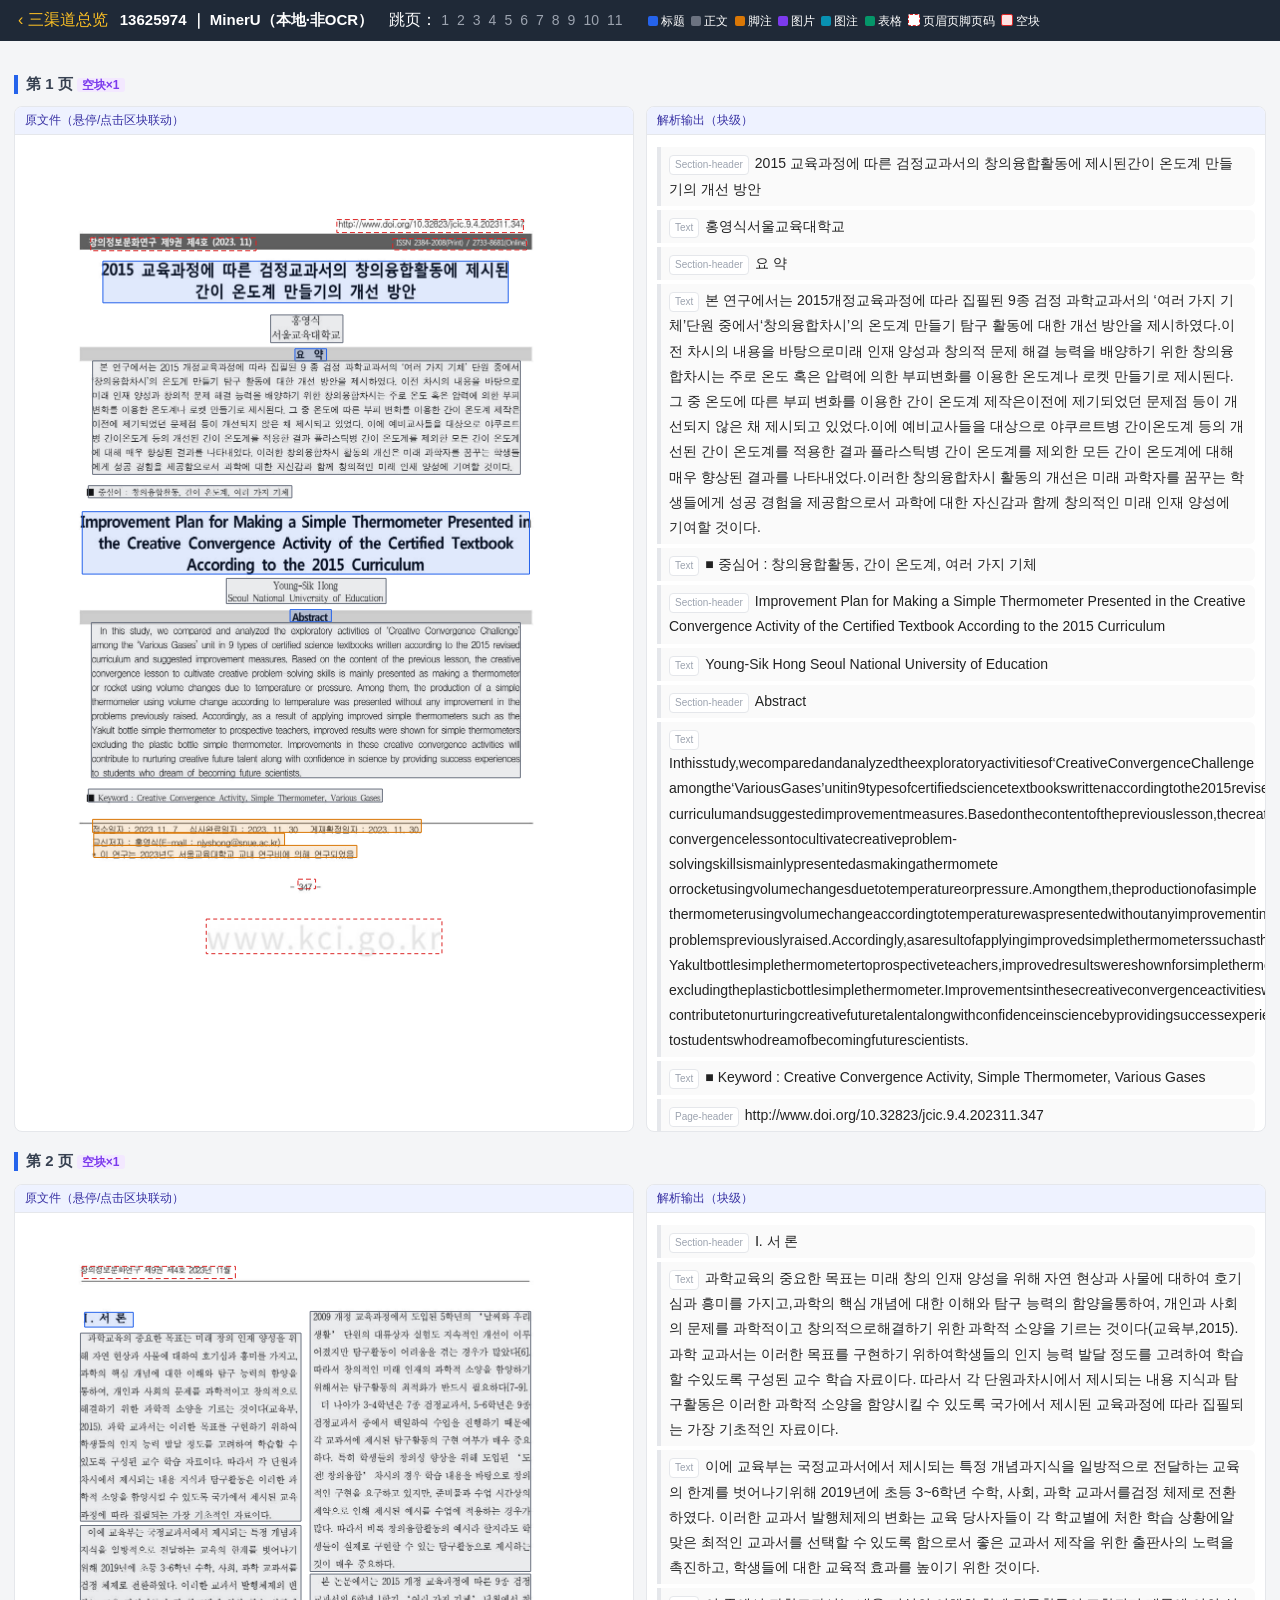
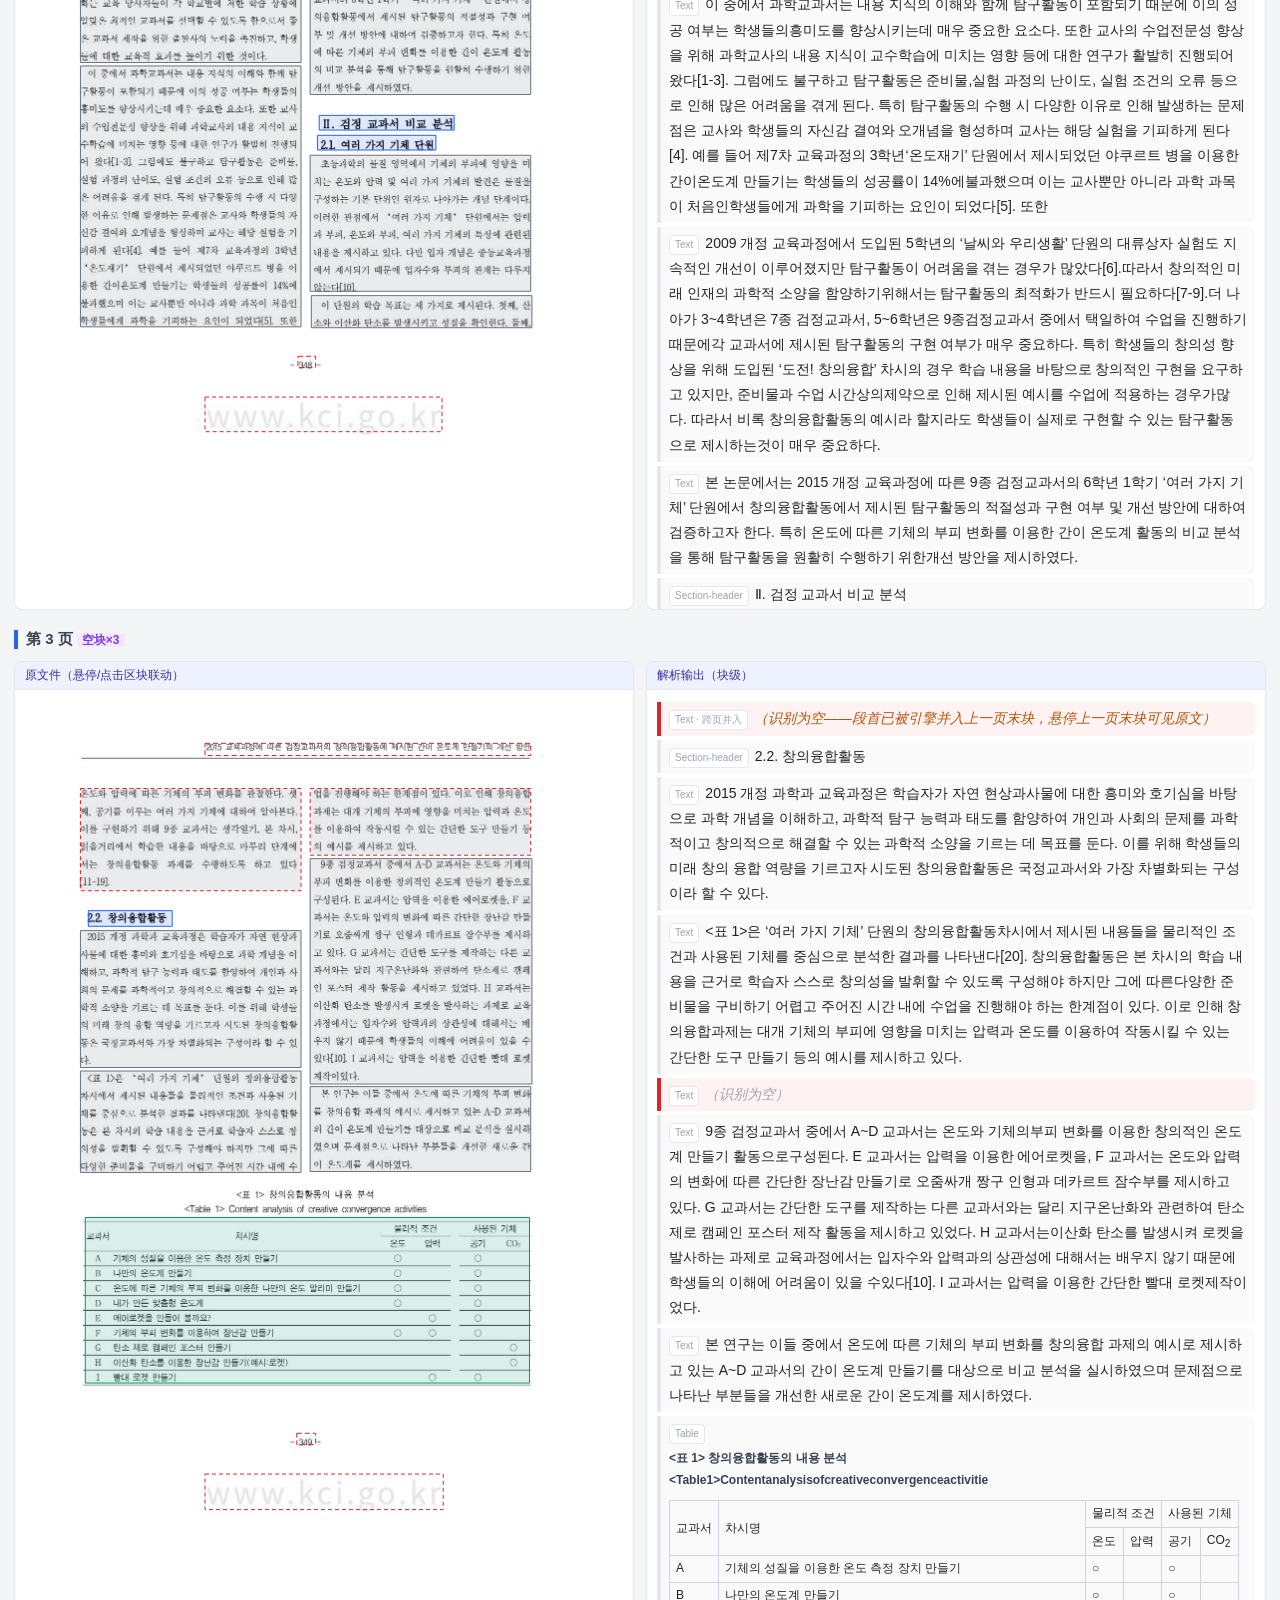
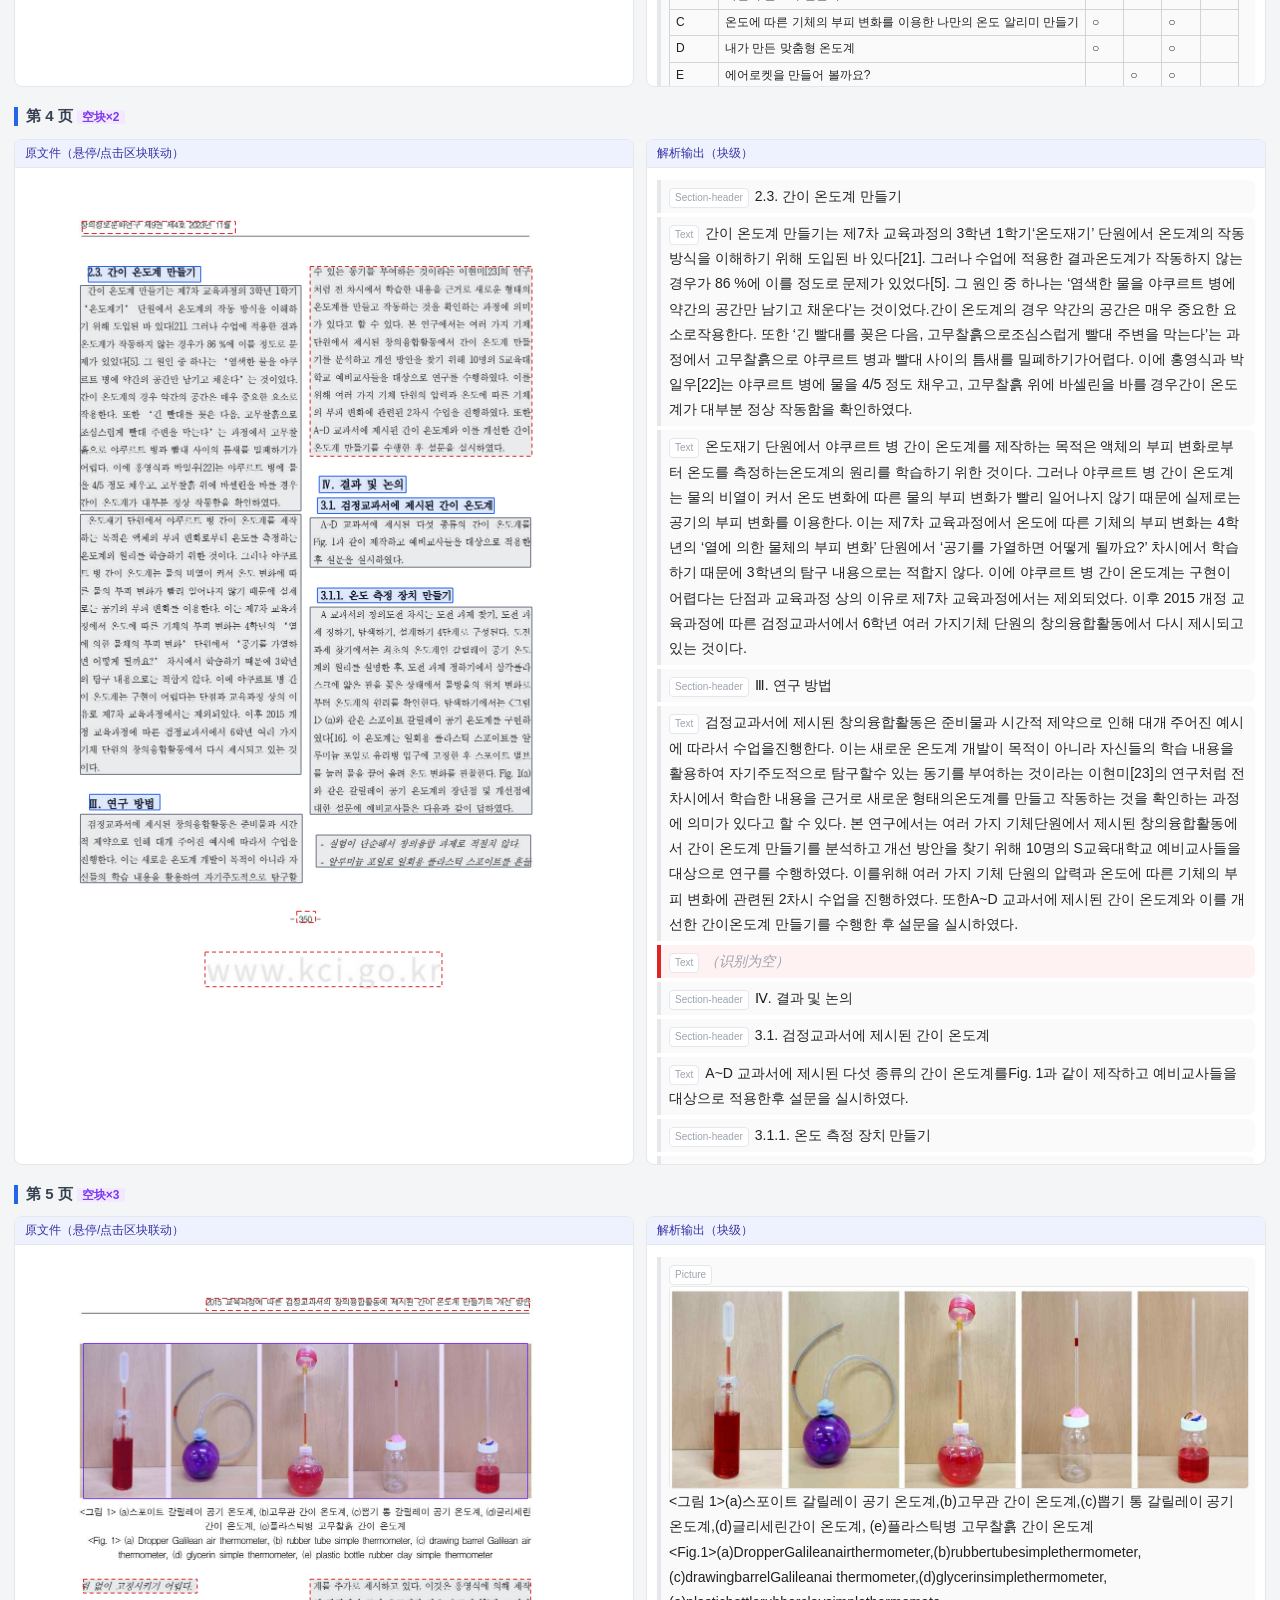
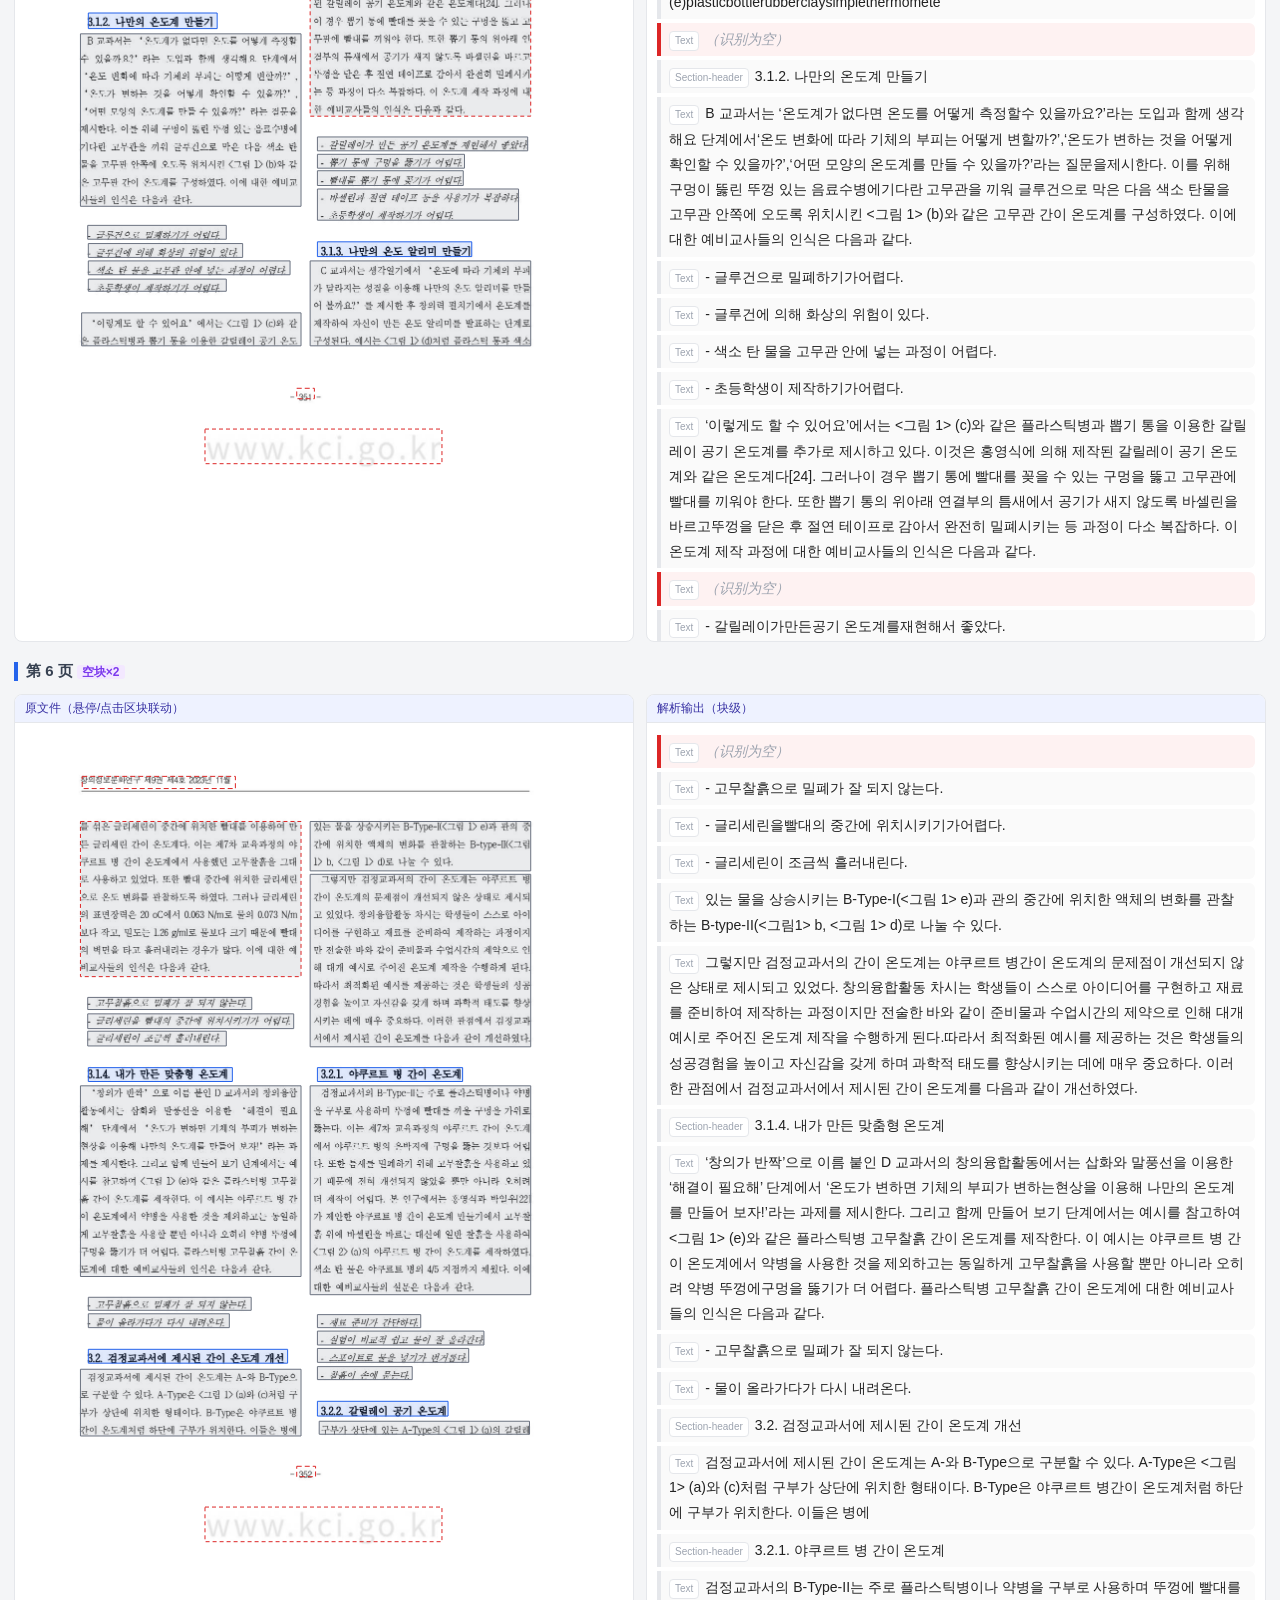
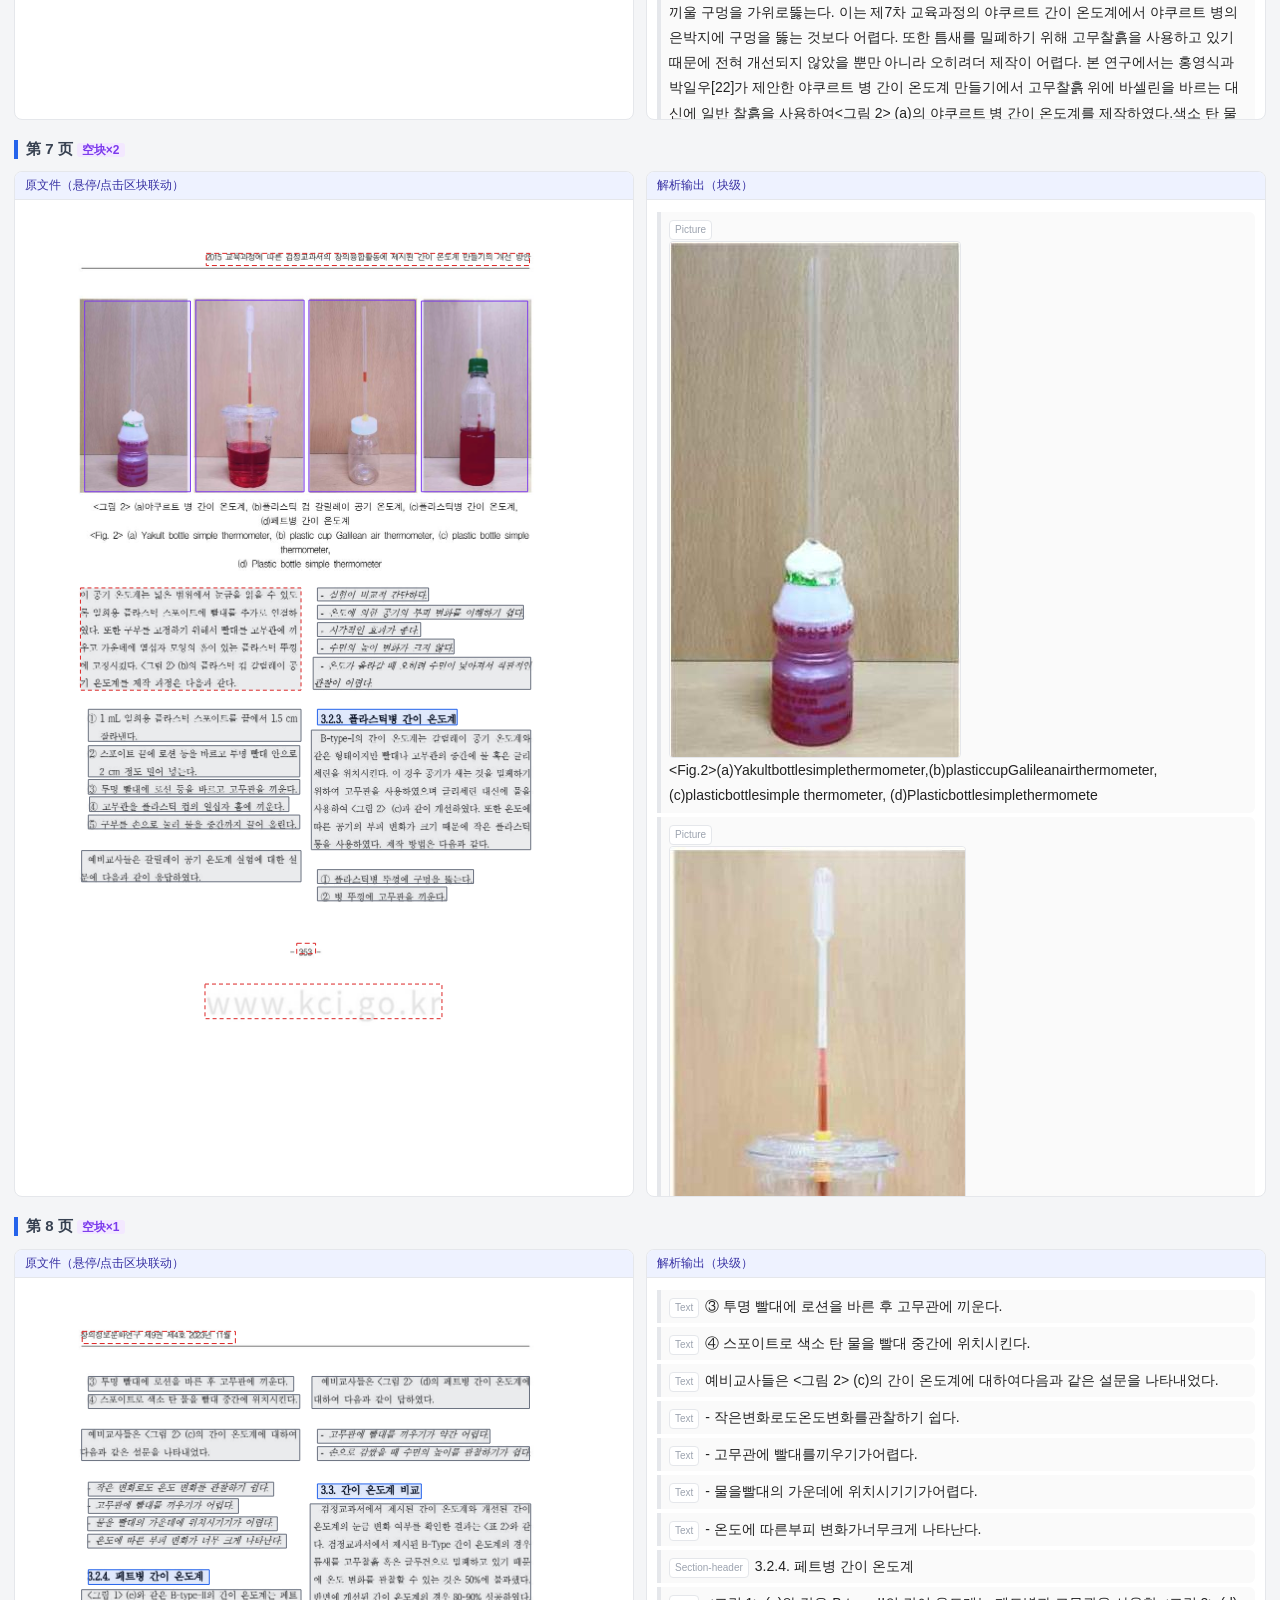
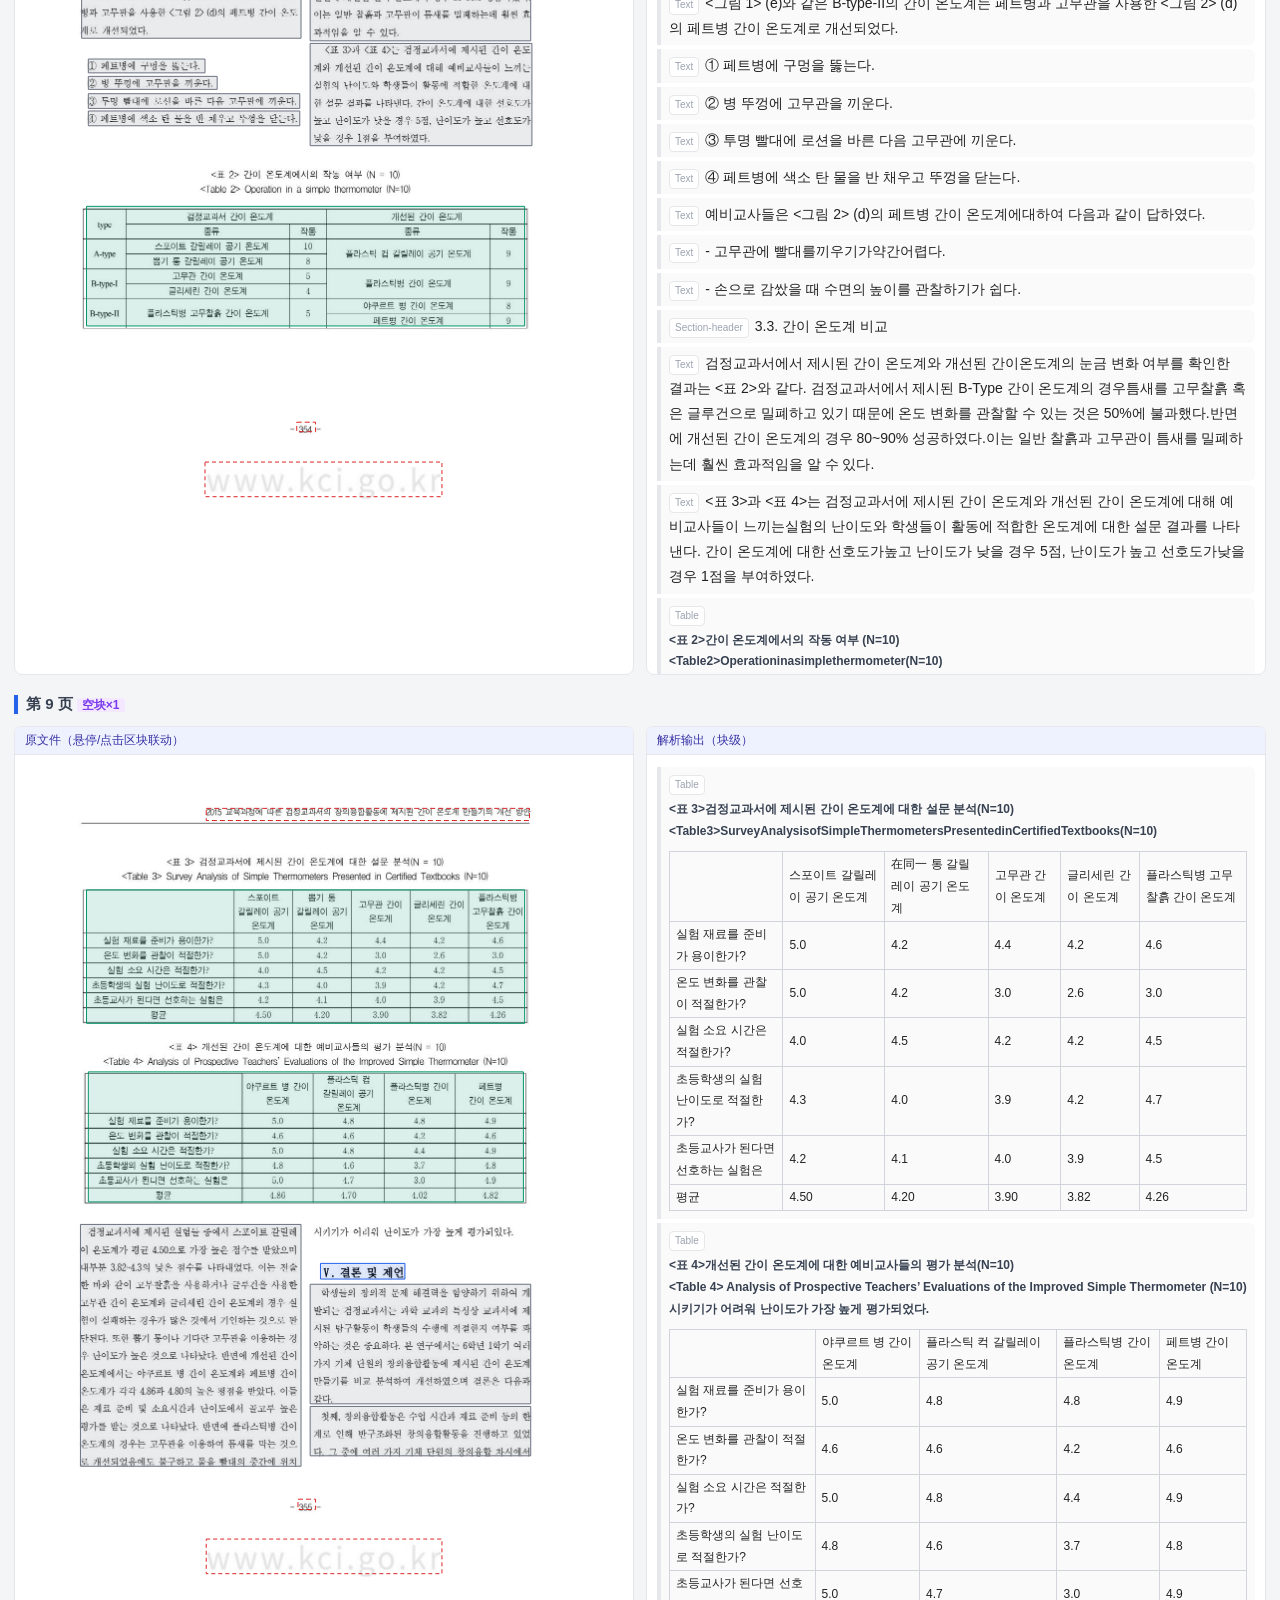
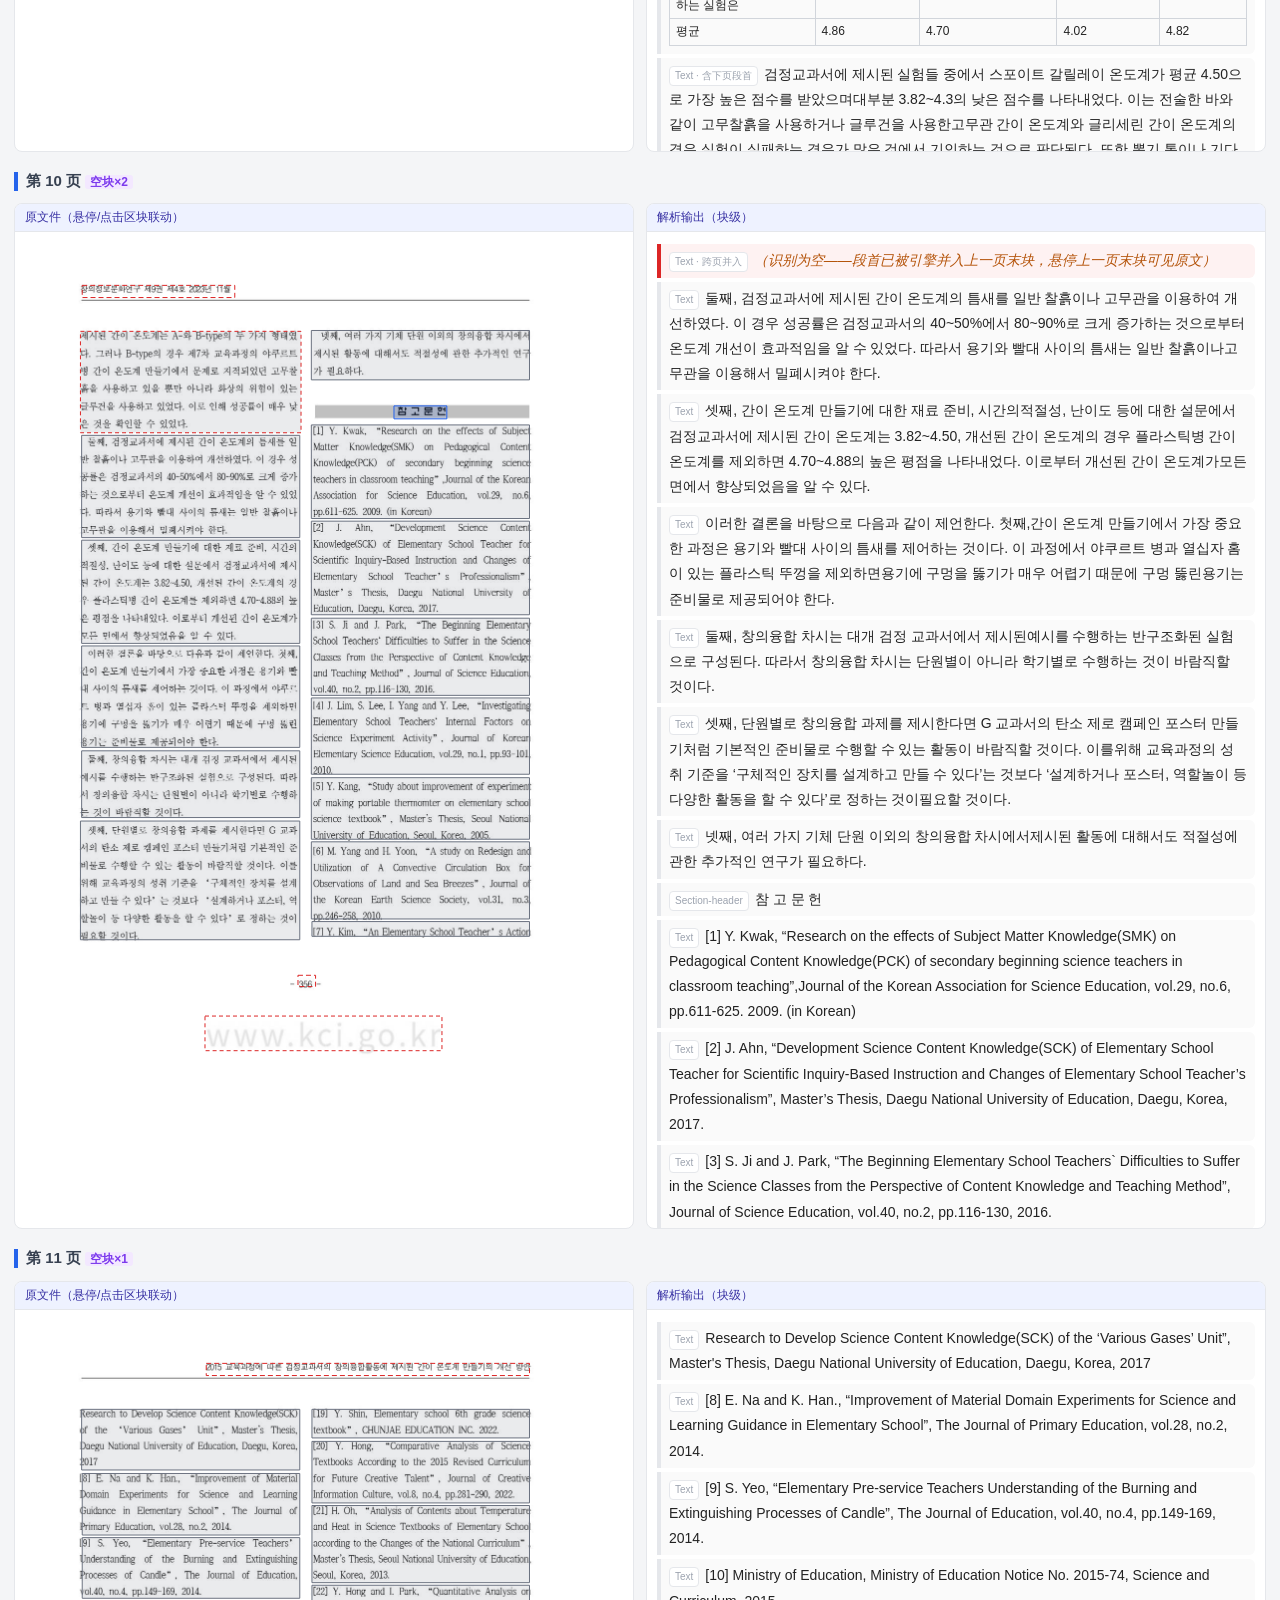
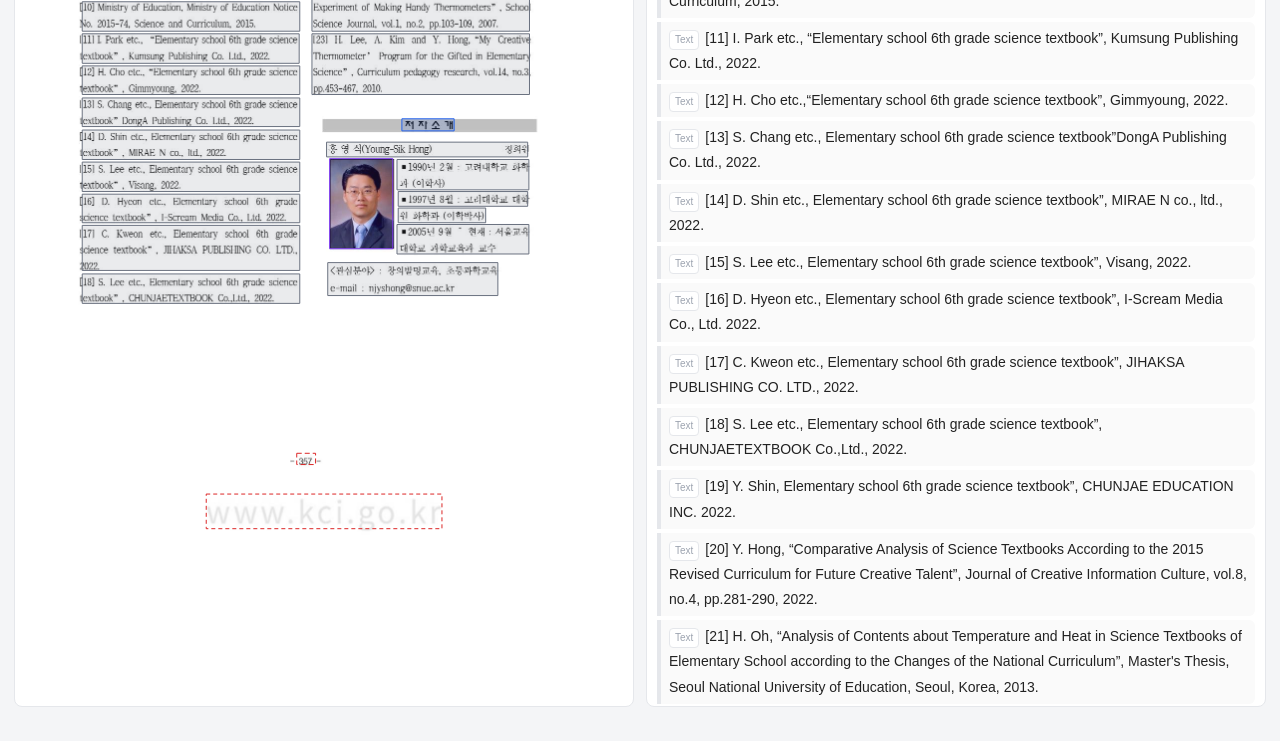
<file: examples/13625974/viewer_mineru.html>
<!DOCTYPE html><html lang="zh"><head>
<!-- calib: mineru -> mineru_api --><meta charset="utf-8">
<title>13625974 ｜ MinerU（本地·非OCR）</title>
<style>
body{font-family:"Microsoft YaHei",sans-serif;margin:0;background:#f4f5f7;color:#222}
header{position:sticky;top:0;background:#1f2937;color:#fff;padding:10px 18px;z-index:9}
header b{font-size:15px}nav{display:inline-block;margin-left:16px}
nav a{color:#9ca3af;margin:0 4px;text-decoration:none;font-size:14px}nav a:hover{color:#fff}
.back{color:#fbbf24;margin-right:12px;text-decoration:none}
.wrap{max-width:1560px;margin:0 auto;padding:14px}
section{margin:20px 0}h2{font-size:15px;color:#374151;border-left:4px solid #2563eb;padding-left:8px}
.stat{color:#6b7280;font-weight:normal;font-size:12px;margin-left:10px}
.grid{display:grid;grid-template-columns:1fr 1fr;gap:12px}
.pane{background:#fff;border:1px solid #e5e7eb;border-radius:8px;overflow:hidden}
.ptitle{background:#eef2ff;color:#3730a3;font-size:12px;padding:5px 10px;border-bottom:1px solid #e5e7eb}
.imgw{position:relative}
.imgw img{width:100%;display:block}
.imgw svg{position:absolute;left:0;top:0;width:100%;height:100%}
.r{fill-opacity:.14;stroke-width:1.2,stroke-opacity:.9;cursor:pointer;vector-effect:non-scaling-stroke}
.r.txt{fill:#6b7280;stroke:#6b7280}.r.sec{fill:#2563eb;stroke:#2563eb}
.r.ftn{fill:#d97706;stroke:#d97706}.r.pic{fill:#7c3aed;stroke:#7c3aed}
.r.cap{fill:#0891b2;stroke:#0891b2}.r.hd,.r.ft,.r.pn{fill:none;stroke:#dc2626;stroke-dasharray:5 3}
.r.tbl{fill:#059669;stroke:#059669}.r.fm{fill:#db2777;stroke:#db2777}
.r.on{fill-opacity:.38;stroke-opacity:1;stroke-width:3.2}
.txt{padding:8px 10px;max-height:980px;overflow:auto;font-size:14px;line-height:1.8}
.blk table{border-collapse:collapse;margin:4px 0;font-size:12px}.blk td,.blk th{border:1px solid #d1d5db;padding:2px 6px}
.blk{border-left:4px solid #e5e7eb;padding:4px 8px;margin:4px 0;border-radius:0 6px 6px 0;cursor:pointer;background:#fafafa}
.blk .tag{display:inline-block;font-size:10px;color:#9ca3af;border:1px solid #e5e7eb;border-radius:4px;padding:0 5px;margin-right:6px;background:#fff}
.blk.on{background:#fef9c3;box-shadow:0 0 0 2px #f59e0b inset}
.blk.emp{background:#fef2f2;border-left-color:#dc2626}
.bad{background:#fee2e2;color:#dc2626;padding:0 3px;border-radius:3px;font-weight:bold}
a.bad,a.empf{cursor:pointer;text-decoration:none}
.empf{background:#f3e8ff;color:#7c3aed;padding:0 5px;border-radius:3px;font-weight:bold;font-size:12px}
i.fr{font-style:normal;white-space:nowrap}
.tcap{font-size:12px;color:#374151;padding:3px 0 5px;font-weight:bold}
.pfig img{max-width:100%;border:1px solid #e5e7eb;border-radius:4px;display:block}
svg.picr{width:100%;height:auto;display:block;border:1px solid #e5e7eb;border-radius:4px;background:#fff}
.r.emp{stroke:#dc2626;stroke-dasharray:4 3}
.lg{display:inline-block;margin-left:14px;font-size:12px}.lg i{display:inline-block;width:10px;height:10px;border-radius:2px;margin:0 3px;vertical-align:-1px}
.fullmd{padding:14px 18px;font-size:14px;line-height:1.9;max-width:1100px;margin:0 auto;background:#fff;min-height:600px}
</style></head><body>
<header><a class="back" href="index.html">‹ 三渠道总览</a><b>13625974 ｜ MinerU（本地·非OCR）</b><nav>跳页：<a href="#p0">1</a><a href="#p1">2</a><a href="#p2">3</a><a href="#p3">4</a><a href="#p4">5</a><a href="#p5">6</a><a href="#p6">7</a><a href="#p7">8</a><a href="#p8">9</a><a href="#p9">10</a><a href="#p10">11</a></nav>
<span class="lg"><i style="background:#2563eb"></i>标题 <i style="background:#6b7280"></i>正文 <i style="background:#d97706"></i>脚注 <i style="background:#7c3aed"></i>图片 <i style="background:#0891b2"></i>图注 <i style="background:#059669"></i>表格 <i style="background:#fff;border:1px dashed #dc2626"></i>页眉页脚页码 <i style="background:#fee2e2;border:1px solid #dc2626"></i>空块</span>
</header>
<div class="wrap"><section id="p0"><h2>第 1 页 <a class="empf jump" data-t="emp_0_16" title="跳到本页首个空块">空块×1</a> <span class="stat" id="st_p0"></span></h2><div class="grid">
  <div class="pane"><div class="ptitle">原文件（悬停/点击区块联动）</div>
   <div class="imgw"><img src="pages/page_0.jpg"/><svg viewBox="0 0 1240 1753" preserveAspectRatio="none"><rect data-b="0_0" class="r sec" x="176.4" y="253.2" width="813.2" height="83.5"/><rect data-b="0_1" class="r txt" x="512.9" y="361.0" width="145.10000000000002" height="55.69999999999999"/><rect data-b="0_2" class="r sec" x="561.7" y="428.9" width="63.39999999999998" height="24.30000000000001"/><rect data-b="0_3" class="r txt" x="155.7" y="453.2" width="858.3" height="227.8"/><rect data-b="0_4" class="r txt" x="147.1" y="703.6" width="408.5" height="24.399999999999977"/><rect data-b="0_5" class="r sec" x="134.9" y="755.8" width="897.4" height="125.20000000000005"/><rect data-b="0_6" class="r txt" x="423.9" y="889.7" width="320.70000000000005" height="50.5"/><rect data-b="0_7" class="r sec" x="551.9" y="952.3" width="82.89999999999998" height="24.40000000000009"/><rect data-b="0_8" class="r txt" x="153.2" y="978.4" width="860.8" height="311.30000000000007"/><rect data-b="0_9" class="r txt" x="147.1" y="1312.3" width="590.1" height="26.100000000000136"/><rect data-b="0_10" class="r hd" x="645.8" y="169.7" width="374.30000000000007" height="26.100000000000023"/><rect data-b="0_11" class="r hd" x="152.0" y="206.3" width="331.6" height="26.0"/><rect data-b="0_12" class="r hd" x="758.0" y="208.0" width="268.20000000000005" height="22.599999999999994"/><rect data-b="0_13" class="r ftn" x="155.7" y="1373.2" width="659.5999999999999" height="26.09999999999991"/><rect data-b="0_14" class="r ftn" x="158.1" y="1401.0" width="382.79999999999995" height="24.40000000000009"/><rect data-b="0_15" class="r ftn" x="158.1" y="1425.4" width="527.9" height="24.299999999999955"/><rect data-b="0_16" class="r ft emp" x="383.7" y="1573.2" width="473.00000000000006" height="69.5"/><rect data-b="0_17" class="r pn" x="567.8" y="1493.2" width="35.30000000000007" height="19.09999999999991"/></svg></div></div>
  <div class="pane"><div class="ptitle">解析输出（块级）</div><div class="txt"><div class="blk" data-b="0_0"><span class="tag">Section-header</span>2015 교육과정에 따른 검정교과서의 창의융합활동에 제시된간이 온도계 만들기의 개선 방안</div>
<div class="blk" data-b="0_1"><span class="tag">Text</span>홍영식서울교육대학교</div>
<div class="blk" data-b="0_2"><span class="tag">Section-header</span>요 약</div>
<div class="blk" data-b="0_3"><span class="tag">Text</span>본 연구에서는 2015개정교육과정에 따라 집필된 9종 검정 과학교과서의 ‘여러 가지 기체’단원 중에서‘창의융합차시’의 온도계 만들기 탐구 활동에 대한 개선 방안을 제시하였다.이전 차시의 내용을 바탕으로미래 인재 양성과 창의적 문제 해결 능력을 배양하기 위한 창의융합차시는 주로 온도 혹은 압력에 의한 부피변화를 이용한 온도계나 로켓 만들기로 제시된다.그 중 온도에 따른 부피 변화를 이용한 간이 온도계 제작은이전에 제기되었던 문제점 등이 개선되지 않은 채 제시되고 있었다.이에 예비교사들을 대상으로 야쿠르트병 간이온도계 등의 개선된 간이 온도계를 적용한 결과 플라스틱병 간이 온도계를 제외한 모든 간이 온도계에 대해 매우 향상된 결과를 나타내었다.이러한 창의융합차시 활동의 개선은 미래 과학자를 꿈꾸는 학생들에게 성공 경험을 제공함으로서 과학에 대한 자신감과 함께 창의적인 미래 인재 양성에 기여할 것이다.</div>
<div class="blk" data-b="0_4"><span class="tag">Text</span>■ 중심어 : 창의융합활동, 간이 온도계, 여러 가지 기체</div>
<div class="blk" data-b="0_5"><span class="tag">Section-header</span>Improvement Plan for Making a Simple Thermometer Presented in the Creative Convergence Activity of the Certified Textbook According to the 2015 Curriculum</div>
<div class="blk" data-b="0_6"><span class="tag">Text</span>Young-Sik Hong Seoul National University of Education</div>
<div class="blk" data-b="0_7"><span class="tag">Section-header</span>Abstract</div>
<div class="blk" data-b="0_8"><span class="tag">Text</span>Inthisstudy,wecomparedandanalyzedtheexploratoryactivitiesof‘CreativeConvergenceChallenge amongthe‘VariousGases’unitin9typesofcertifiedsciencetextbookswrittenaccordingtothe2015revised curriculumandsuggestedimprovementmeasures.Basedonthecontentofthepreviouslesson,thecreative convergencelessontocultivatecreativeproblem-solvingskillsismainlypresentedasmakingathermomete orrocketusingvolumechangesduetotemperatureorpressure.Amongthem,theproductionofasimple thermometerusingvolumechangeaccordingtotemperaturewaspresentedwithoutanyimprovementinth problemspreviouslyraised.Accordingly,asaresultofapplyingimprovedsimplethermometerssuchasthe Yakultbottlesimplethermometertoprospectiveteachers,improvedresultswereshownforsimplethermometers excludingtheplasticbottlesimplethermometer.Improvementsinthesecreativeconvergenceactivitieswi contributetonurturingcreativefuturetalentalongwithconfidenceinsciencebyprovidingsuccessexperience tostudentswhodreamofbecomingfuturescientists.</div>
<div class="blk" data-b="0_9"><span class="tag">Text</span>■ Keyword : Creative Convergence Activity, Simple Thermometer, Various Gases</div>
<div class="blk" data-b="0_10"><span class="tag">Page-header</span>http://www.doi.org/10.32823/jcic.9.4.202311.347</div>
<div class="blk" data-b="0_11"><span class="tag">Page-header</span>창의정보문화연구 제9권 제4호 (2023. 11)</div>
<div class="blk" data-b="0_12"><span class="tag">Page-header</span>ISSN 2384-2008(Print) / 2733-8681(Online)</div>
<div class="blk" data-b="0_13"><span class="tag">Footnote</span>접수일자 : 2023 11. 7 심사완료일자 : 2023. 11. 30 게재확정일자 : 2023. 11. 30.</div>
<div class="blk" data-b="0_14"><span class="tag">Footnote</span>교신저자 : 홍영식(E-mail : njyshong@snue.ac.kr)</div>
<div class="blk" data-b="0_15"><span class="tag">Footnote</span>* 이 연구는 2023년도 서울교육대학교 교내 연구비에 의해 연구되었음</div>
<div class="blk emp" data-b="0_16" id="emp_0_16"><span class="tag">Page-footer</span><span style="color:#9ca3af;font-style:italic">（识别为空）</span></div>
<div class="blk" data-b="0_17"><span class="tag">Page-number</span>347</div></div></div>
 </div></section>
<section id="p1"><h2>第 2 页 <a class="empf jump" data-t="emp_1_12" title="跳到本页首个空块">空块×1</a> <span class="stat" id="st_p1"></span></h2><div class="grid">
  <div class="pane"><div class="ptitle">原文件（悬停/点击区块联动）</div>
   <div class="imgw"><img src="pages/page_1.jpg"/><svg viewBox="0 0 1240 1753" preserveAspectRatio="none"><rect data-b="1_0" class="r sec" x="139.8" y="199.3" width="97.5" height="29.599999999999994"/><rect data-b="1_1" class="r txt" x="131.3" y="241.0" width="442.59999999999997" height="377.4"/><rect data-b="1_2" class="r txt" x="131.3" y="627.1" width="442.59999999999997" height="274.79999999999995"/><rect data-b="1_3" class="r txt" x="131.3" y="908.8" width="442.59999999999997" height="523.5"/><rect data-b="1_4" class="r txt" x="592.2" y="197.6" width="442.5999999999999" height="521.6999999999999"/><rect data-b="1_5" class="r txt" x="592.2" y="724.5" width="442.5999999999999" height="241.70000000000005"/><rect data-b="1_6" class="r sec" x="610.4" y="1008.0" width="270.70000000000005" height="29.5"/><rect data-b="1_7" class="r sec" x="606.8" y="1048.0" width="237.70000000000005" height="29.5"/><rect data-b="1_8" class="r txt" x="592.2" y="1088.0" width="442.5999999999999" height="273.0"/><rect data-b="1_9" class="r txt" x="594.6" y="1369.7" width="442.6" height="64.39999999999986"/><rect data-b="1_10" class="r hd" x="134.9" y="107.1" width="307.29999999999995" height="24.400000000000006"/><rect data-b="1_11" class="r pn" x="567.8" y="1491.4" width="35.30000000000007" height="22.59999999999991"/><rect data-b="1_12" class="r ft emp" x="381.2" y="1573.2" width="475.50000000000006" height="69.5"/></svg></div></div>
  <div class="pane"><div class="ptitle">解析输出（块级）</div><div class="txt"><div class="blk" data-b="1_0"><span class="tag">Section-header</span>Ⅰ. 서 론</div>
<div class="blk" data-b="1_1"><span class="tag">Text</span>과학교육의 중요한 목표는 미래 창의 인재 양성을 위해 자연 현상과 사물에 대하여 호기심과 흥미를 가지고,과학의 핵심 개념에 대한 이해와 탐구 능력의 함양을통하여, 개인과 사회의 문제를 과학적이고 창의적으로해결하기 위한 과학적 소양을 기르는 것이다(교육부,2015). 과학 교과서는 이러한 목표를 구현하기 위하여학생들의 인지 능력 발달 정도를 고려하여 학습할 수있도록 구성된 교수 학습 자료이다. 따라서 각 단원과차시에서 제시되는 내용 지식과 탐구활동은 이러한 과학적 소양을 함양시킬 수 있도록 국가에서 제시된 교육과정에 따라 집필되는 가장 기초적인 자료이다.</div>
<div class="blk" data-b="1_2"><span class="tag">Text</span>이에 교육부는 국정교과서에서 제시되는 특정 개념과지식을 일방적으로 전달하는 교육의 한계를 벗어나기위해 2019년에 초등 3~6학년 수학, 사회, 과학 교과서를검정 체제로 전환하였다. 이러한 교과서 발행체제의 변화는 교육 당사자들이 각 학교별에 처한 학습 상황에알맞은 최적인 교과서를 선택할 수 있도록 함으로서 좋은 교과서 제작을 위한 출판사의 노력을 촉진하고, 학생들에 대한 교육적 효과를 높이기 위한 것이다.</div>
<div class="blk" data-b="1_3"><span class="tag">Text</span>이 중에서 과학교과서는 내용 지식의 이해와 함께 탐구활동이 포함되기 때문에 이의 성공 여부는 학생들의흥미도를 향상시키는데 매우 중요한 요소다. 또한 교사의 수업전문성 향상을 위해 과학교사의 내용 지식이 교수학습에 미치는 영향 등에 대한 연구가 활발히 진행되어 왔다[1-3]. 그럼에도 불구하고 탐구활동은 준비물,실험 과정의 난이도, 실험 조건의 오류 등으로 인해 많은 어려움을 겪게 된다. 특히 탐구활동의 수행 시 다양한 이유로 인해 발생하는 문제점은 교사와 학생들의 자신감 결여와 오개념을 형성하며 교사는 해당 실험을 기피하게 된다[4]. 예를 들어 제7차 교육과정의 3학년‘온도재기’ 단원에서 제시되었던 야쿠르트 병을 이용한 간이온도계 만들기는 학생들의 성공률이 14%에불과했으며 이는 교사뿐만 아니라 과학 과목이 처음인학생들에게 과학을 기피하는 요인이 되었다[5]. 또한</div>
<div class="blk" data-b="1_4"><span class="tag">Text</span>2009 개정 교육과정에서 도입된 5학년의 ‘날씨와 우리생활’ 단원의 대류상자 실험도 지속적인 개선이 이루어졌지만 탐구활동이 어려움을 겪는 경우가 많았다[6].따라서 창의적인 미래 인재의 과학적 소양을 함양하기위해서는 탐구활동의 최적화가 반드시 필요하다[7-9].더 나아가 3~4학년은 7종 검정교과서, 5~6학년은 9종검정교과서 중에서 택일하여 수업을 진행하기 때문에각 교과서에 제시된 탐구활동의 구현 여부가 매우 중요하다. 특히 학생들의 창의성 향상을 위해 도입된 ‘도전! 창의융합’ 차시의 경우 학습 내용을 바탕으로 창의적인 구현을 요구하고 있지만, 준비물과 수업 시간상의제약으로 인해 제시된 예시를 수업에 적용하는 경우가많다. 따라서 비록 창의융합활동의 예시라 할지라도 학생들이 실제로 구현할 수 있는 탐구활동으로 제시하는것이 매우 중요하다.</div>
<div class="blk" data-b="1_5"><span class="tag">Text</span>본 논문에서는 2015 개정 교육과정에 따른 9종 검정교과서의 6학년 1학기 ‘여러 가지 기체’ 단원에서 창의융합활동에서 제시된 탐구활동의 적절성과 구현 여부 및 개선 방안에 대하여 검증하고자 한다. 특히 온도에 따른 기체의 부피 변화를 이용한 간이 온도계 활동의 비교 분석을 통해 탐구활동을 원활히 수행하기 위한개선 방안을 제시하였다.</div>
<div class="blk" data-b="1_6"><span class="tag">Section-header</span>Ⅱ. 검정 교과서 비교 분석</div>
<div class="blk" data-b="1_7"><span class="tag">Section-header</span>2.1. 여러 가지 기체 단원</div>
<div class="blk" data-b="1_8"><span class="tag">Text</span>초등과학의 물질 영역에서 기체의 부피에 영향을 미치는 온도와 압력 및 여러 가지 기체의 발견은 물질을구성하는 기본 단위인 원자로 나아가는 개념 단계이다.이러한 관점에서 ‘여러 가지 기체’ 단원에서는 압력과 부피, 온도와 부피, 여러 가지 기체의 특성에 관련된내용을 제시하고 있다. 다만 입자 개념은 중등교육과정에서 제시되기 때문에 입자수와 부피의 관계는 다루지않는다[10].</div>
<div class="blk" data-b="1_9"><span class="tag">Text · 含下页段首</span>이 단원의 학습 목표는 세 가지로 제시된다. 첫째, 산소와 이산화 탄소를 발생시키고 성질을 확인한다. 둘째,온도와 압력에 따른 기체의 부피 변화를 관찰한다. 셋째, 공기를 이루는 여러 가지 기체에 대하여 알아본다.이를 구현하기 위해 9종 교과서는 생각열기, 본 차시,읽을거리에서 학습한 내용을 바탕으로 마무리 단계에서는 창의융합활동 과제를 수행하도록 하고 있다[11-19].</div>
<div class="blk" data-b="1_10"><span class="tag">Page-header</span>창의정보문화연구 제9권 제4호 2023년 11월</div>
<div class="blk" data-b="1_11"><span class="tag">Page-number</span>348</div>
<div class="blk emp" data-b="1_12" id="emp_1_12"><span class="tag">Page-footer</span><span style="color:#9ca3af;font-style:italic">（识别为空）</span></div></div></div>
 </div></section>
<section id="p2"><h2>第 3 页 <a class="empf jump" data-t="emp_2_0" title="跳到本页首个空块">空块×3</a> <span class="stat" id="st_p2"></span></h2><div class="grid">
  <div class="pane"><div class="ptitle">原文件（悬停/点击区块联动）</div>
   <div class="imgw"><img src="pages/page_2.jpg"/><svg viewBox="0 0 1240 1753" preserveAspectRatio="none"><rect data-b="2_0" class="r txt emp" x="131.3" y="197.6" width="442.59999999999997" height="205.20000000000002"/><rect data-b="2_1" class="r sec" x="147.1" y="442.8" width="168.29999999999998" height="31.30000000000001"/><rect data-b="2_2" class="r txt" x="131.3" y="482.8" width="442.59999999999997" height="274.7"/><rect data-b="2_3" class="r txt" x="131.3" y="764.5" width="442.59999999999997" height="203.5"/><rect data-b="2_4" class="r txt emp" x="592.2" y="197.6" width="442.5999999999999" height="133.9"/><rect data-b="2_5" class="r txt" x="592.2" y="338.4" width="445.0" height="452.20000000000005"/><rect data-b="2_6" class="r txt" x="592.2" y="795.8" width="442.5999999999999" height="170.4000000000001"/><rect data-b="2_7" class="r tbl" x="141.0" y="1058.4" width="891.3" height="332.1999999999998"/><rect data-b="2_8" class="r hd" x="381.2" y="107.1" width="653.5999999999999" height="24.400000000000006"/><rect data-b="2_9" class="r pn" x="565.3" y="1491.4" width="37.80000000000007" height="22.59999999999991"/><rect data-b="2_10" class="r ft emp" x="381.2" y="1573.2" width="478.00000000000006" height="71.29999999999995"/></svg></div></div>
  <div class="pane"><div class="ptitle">解析输出（块级）</div><div class="txt"><div class="blk emp" data-b="2_0" id="emp_2_0"><span class="tag">Text · 跨页并入</span><span style="color:#b45309;font-style:italic">（识别为空——段首已被引擎并入上一页末块，悬停上一页末块可见原文）</span></div>
<div class="blk" data-b="2_1"><span class="tag">Section-header</span>2.2. 창의융합활동</div>
<div class="blk" data-b="2_2"><span class="tag">Text</span>2015 개정 과학과 교육과정은 학습자가 자연 현상과사물에 대한 흥미와 호기심을 바탕으로 과학 개념을 이해하고, 과학적 탐구 능력과 태도를 함양하여 개인과 사회의 문제를 과학적이고 창의적으로 해결할 수 있는 과학적 소양을 기르는 데 목표를 둔다. 이를 위해 학생들의 미래 창의 융합 역량을 기르고자 시도된 창의융합활동은 국정교과서와 가장 차별화되는 구성이라 할 수 있다.</div>
<div class="blk" data-b="2_3"><span class="tag">Text</span>&lt;표 1&gt;은 ‘여러 가지 기체’ 단원의 창의융합활동차시에서 제시된 내용들을 물리적인 조건과 사용된 기체를 중심으로 분석한 결과를 나타낸다[20]. 창의융합활동은 본 차시의 학습 내용을 근거로 학습자 스스로 창의성을 발휘할 수 있도록 구성해야 하지만 그에 따른다양한 준비물을 구비하기 어렵고 주어진 시간 내에 수업을 진행해야 하는 한계점이 있다. 이로 인해 창의융합과제는 대개 기체의 부피에 영향을 미치는 압력과 온도를 이용하여 작동시킬 수 있는 간단한 도구 만들기 등의 예시를 제시하고 있다.</div>
<div class="blk emp" data-b="2_4"><span class="tag">Text</span><span style="color:#9ca3af;font-style:italic">（识别为空）</span></div>
<div class="blk" data-b="2_5"><span class="tag">Text</span>9종 검정교과서 중에서 A~D 교과서는 온도와 기체의부피 변화를 이용한 창의적인 온도계 만들기 활동으로구성된다. E 교과서는 압력을 이용한 에어로켓을, F 교과서는 온도와 압력의 변화에 따른 간단한 장난감 만들기로 오줌싸개 짱구 인형과 데카르트 잠수부를 제시하고 있다. G 교과서는 간단한 도구를 제작하는 다른 교과서와는 달리 지구온난화와 관련하여 탄소제로 캠페인 포스터 제작 활동을 제시하고 있었다. H 교과서는이산화 탄소를 발생시켜 로켓을 발사하는 과제로 교육과정에서는 입자수와 압력과의 상관성에 대해서는 배우지 않기 때문에 학생들의 이해에 어려움이 있을 수있다[10]. I 교과서는 압력을 이용한 간단한 빨대 로켓제작이었다.</div>
<div class="blk" data-b="2_6"><span class="tag">Text</span>본 연구는 이들 중에서 온도에 따른 기체의 부피 변화를 창의융합 과제의 예시로 제시하고 있는 A~D 교과서의 간이 온도계 만들기를 대상으로 비교 분석을 실시하였으며 문제점으로 나타난 부분들을 개선한 새로운 간이 온도계를 제시하였다.</div>
<div class="blk" data-b="2_7"><span class="tag">Table</span><div class="tcap">&lt;표 1&gt; 창의융합활동의 내용 분석<br/>&lt;Table1&gt;Contentanalysisofcreativeconvergenceactivitie</div><table><tr><td rowspan="2">교과서</td><td rowspan="2">차시명</td><td colspan="2">물리적 조건</td><td colspan="2">사용된 기체</td></tr><tr><td>온도</td><td>압력</td><td>공기</td><td> CO<sub>2</sub> </td></tr><tr><td>A</td><td>기체의 성질을 이용한 온도 측정 장치 만들기</td><td>○</td><td></td><td>○</td><td></td></tr><tr><td>B</td><td>나만의 온도계 만들기</td><td>○</td><td></td><td>○</td><td></td></tr><tr><td>C</td><td>온도에 따른 기체의 부피 변화를 이용한 나만의 온도 알리미 만들기</td><td>○</td><td></td><td>○</td><td></td></tr><tr><td>D</td><td>내가 만든 맞춤형 온도계</td><td>○</td><td></td><td>○</td><td></td></tr><tr><td>E</td><td>에어로켓을 만들어 볼까요?</td><td></td><td>○</td><td>○</td><td></td></tr><tr><td>F</td><td>기체의 부피 변화를 이용하여 장난감 만들기</td><td>○</td><td>○</td><td>○</td><td></td></tr><tr><td>G</td><td>탄소 제로 캠페인 포스터 만들기</td><td></td><td></td><td></td><td>○</td></tr><tr><td>H</td><td>이산화 탄소를 이용한 장난감 만들기(예시:로켓)</td><td></td><td></td><td></td><td>○</td></tr><tr><td>I</td><td>빨대 로켓 만들기</td><td></td><td>○</td><td>○</td><td></td></tr></table></div>
<div class="blk" data-b="2_8"><span class="tag">Page-header</span>2015교육과정에 따른 검정교과서의 창의융합활동에 제시된 간이 온도계 만들기의 개선 방안</div>
<div class="blk" data-b="2_9"><span class="tag">Page-number</span>349</div>
<div class="blk emp" data-b="2_10"><span class="tag">Page-footer</span><span style="color:#9ca3af;font-style:italic">（识别为空）</span></div></div></div>
 </div></section>
<section id="p3"><h2>第 4 页 <a class="empf jump" data-t="emp_3_5" title="跳到本页首个空块">空块×2</a> <span class="stat" id="st_p3"></span></h2><div class="grid">
  <div class="pane"><div class="ptitle">原文件（悬停/点击区块联动）</div>
   <div class="imgw"><img src="pages/page_3.jpg"/><svg viewBox="0 0 1240 1753" preserveAspectRatio="none"><rect data-b="3_0" class="r sec" x="147.1" y="197.6" width="225.6" height="31.30000000000001"/><rect data-b="3_1" class="r txt" x="131.3" y="235.8" width="442.59999999999997" height="452.2"/><rect data-b="3_2" class="r txt" x="131.3" y="694.9" width="442.59999999999997" height="521.8000000000001"/><rect data-b="3_3" class="r sec" x="149.6" y="1256.7" width="141.4" height="31.299999999999955"/><rect data-b="3_4" class="r txt" x="131.3" y="1296.7" width="444.99999999999994" height="137.39999999999986"/><rect data-b="3_5" class="r txt emp" x="592.2" y="197.6" width="445.0" height="380.79999999999995"/><rect data-b="3_6" class="r sec" x="610.4" y="618.4" width="174.39999999999998" height="33.10000000000002"/><rect data-b="3_7" class="r sec" x="606.8" y="661.9" width="354.80000000000007" height="31.300000000000068"/><rect data-b="3_8" class="r txt" x="592.2" y="701.9" width="442.5999999999999" height="99.10000000000002"/><rect data-b="3_9" class="r sec" x="606.8" y="842.8" width="271.9000000000001" height="29.5"/><rect data-b="3_10" class="r txt" x="592.2" y="881.0" width="445.0" height="415.70000000000005"/><rect data-b="3_11" class="r txt" x="604.3" y="1338.4" width="430.5" height="64.29999999999995"/><rect data-b="3_12" class="r hd" x="134.9" y="107.1" width="307.29999999999995" height="24.400000000000006"/><rect data-b="3_13" class="r pn" x="565.3" y="1491.4" width="37.80000000000007" height="22.59999999999991"/><rect data-b="3_14" class="r ft emp" x="381.2" y="1573.2" width="475.50000000000006" height="69.5"/></svg></div></div>
  <div class="pane"><div class="ptitle">解析输出（块级）</div><div class="txt"><div class="blk" data-b="3_0"><span class="tag">Section-header</span>2.3. 간이 온도계 만들기</div>
<div class="blk" data-b="3_1"><span class="tag">Text</span>간이 온도계 만들기는 제7차 교육과정의 3학년 1학기‘온도재기’ 단원에서 온도계의 작동 방식을 이해하기 위해 도입된 바 있다[21]. 그러나 수업에 적용한 결과온도계가 작동하지 않는 경우가 86 %에 이를 정도로 문제가 있었다[5]. 그 원인 중 하나는 ‘염색한 물을 야쿠르트 병에 약간의 공간만 남기고 채운다’는 것이었다.간이 온도계의 경우 약간의 공간은 매우 중요한 요소로작용한다. 또한 ‘긴 빨대를 꽂은 다음, 고무찰흙으로조심스럽게 빨대 주변을 막는다’는 과정에서 고무찰흙으로 야쿠르트 병과 빨대 사이의 틈새를 밀폐하기가어렵다. 이에 홍영식과 박일우[22]는 야쿠르트 병에 물을 4/5 정도 채우고, 고무찰흙 위에 바셀린을 바를 경우간이 온도계가 대부분 정상 작동함을 확인하였다.</div>
<div class="blk" data-b="3_2"><span class="tag">Text</span>온도재기 단원에서 야쿠르트 병 간이 온도계를 제작하는 목적은 액체의 부피 변화로부터 온도를 측정하는온도계의 원리를 학습하기 위한 것이다. 그러나 야쿠르트 병 간이 온도계는 물의 비열이 커서 온도 변화에 따른 물의 부피 변화가 빨리 일어나지 않기 때문에 실제로는 공기의 부피 변화를 이용한다. 이는 제7차 교육과정에서 온도에 따른 기체의 부피 변화는 4학년의 ‘열에 의한 물체의 부피 변화’ 단원에서 ‘공기를 가열하면 어떻게 될까요?’ 차시에서 학습하기 때문에 3학년의 탐구 내용으로는 적합지 않다. 이에 야쿠르트 병 간이 온도계는 구현이 어렵다는 단점과 교육과정 상의 이유로 제7차 교육과정에서는 제외되었다. 이후 2015 개정 교육과정에 따른 검정교과서에서 6학년 여러 가지기체 단원의 창의융합활동에서 다시 제시되고 있는 것이다.</div>
<div class="blk" data-b="3_3"><span class="tag">Section-header</span>Ⅲ. 연구 방법</div>
<div class="blk" data-b="3_4"><span class="tag">Text</span>검정교과서에 제시된 창의융합활동은 준비물과 시간적 제약으로 인해 대개 주어진 예시에 따라서 수업을진행한다. 이는 새로운 온도계 개발이 목적이 아니라 자신들의 학습 내용을 활용하여 자기주도적으로 탐구할수 있는 동기를 부여하는 것이라는 이현미[23]의 연구처럼 전 차시에서 학습한 내용을 근거로 새로운 형태의온도계를 만들고 작동하는 것을 확인하는 과정에 의미가 있다고 할 수 있다. 본 연구에서는 여러 가지 기체단원에서 제시된 창의융합활동에서 간이 온도계 만들기를 분석하고 개선 방안을 찾기 위해 10명의 S교육대학교 예비교사들을 대상으로 연구를 수행하였다. 이를위해 여러 가지 기체 단원의 압력과 온도에 따른 기체의 부피 변화에 관련된 2차시 수업을 진행하였다. 또한A~D 교과서에 제시된 간이 온도계와 이를 개선한 간이온도계 만들기를 수행한 후 설문을 실시하였다.</div>
<div class="blk emp" data-b="3_5" id="emp_3_5"><span class="tag">Text</span><span style="color:#9ca3af;font-style:italic">（识别为空）</span></div>
<div class="blk" data-b="3_6"><span class="tag">Section-header</span>Ⅳ. 결과 및 논의</div>
<div class="blk" data-b="3_7"><span class="tag">Section-header</span>3.1. 검정교과서에 제시된 간이 온도계</div>
<div class="blk" data-b="3_8"><span class="tag">Text</span>A~D 교과서에 제시된 다섯 종류의 간이 온도계를Fig. 1과 같이 제작하고 예비교사들을 대상으로 적용한후 설문을 실시하였다.</div>
<div class="blk" data-b="3_9"><span class="tag">Section-header</span>3.1.1. 온도 측정 장치 만들기</div>
<div class="blk" data-b="3_10"><span class="tag">Text</span>A 교과서의 창의도전 차시는 도전 과제 찾기, 도전 과제 정하기, 탐색하기, 설계하기 4단계로 구성된다. 도전과제 찾기에서는 최초의 온도계인 갈릴레이 공기 온도계의 원리를 설명한 후, 도전 과제 정하기에서 삼각플라스크에 얇은 관을 꽂은 상태에서 물방울의 위치 변화로부터 온도계의 원리를 확인한다. 탐색하기에서는 &lt;그림1&gt; (a)와 같은 스포이트 갈릴레이 공기 온도계를 구현하였다[16]. 이 온도계는 일회용 플라스틱 스포이트를 알루미늄 포일로 유리병 입구에 고정한 후 스포이트 벌브를 눌러 물을 끌어 올려 온도 변화를 관찰한다. Fig. 1(a)와 같은 갈릴레이 공기 온도계의 장단점 및 개선점에대한 설문에 예비교사들은 다음과 같이 답하였다.</div>
<div class="blk" data-b="3_11"><span class="tag">Text</span>- 실험이 단순해서 창의융합과제로적절치 않다.- 알루미늄포일로일회용플라스틱 스포이트를흔들</div>
<div class="blk" data-b="3_12"><span class="tag">Page-header</span>창의정보문화연구 제9권 제4호 2023년 11월</div>
<div class="blk" data-b="3_13"><span class="tag">Page-number</span>350</div>
<div class="blk emp" data-b="3_14"><span class="tag">Page-footer</span><span style="color:#9ca3af;font-style:italic">（识别为空）</span></div></div></div>
 </div></section>
<section id="p4"><h2>第 5 页 <a class="empf jump" data-t="emp_4_1" title="跳到本页首个空块">空块×3</a> <span class="stat" id="st_p4"></span></h2><div class="grid">
  <div class="pane"><div class="ptitle">原文件（悬停/点击区块联动）</div>
   <div class="imgw"><img src="pages/page_4.jpg"/><svg viewBox="0 0 1240 1753" preserveAspectRatio="none"><rect data-b="4_0" class="r pic" x="137.4" y="197.6" width="891.3000000000001" height="311.29999999999995"/><rect data-b="4_1" class="r txt emp" x="137.4" y="670.6" width="227.99999999999997" height="27.799999999999955"/><rect data-b="4_2" class="r sec" x="147.1" y="738.4" width="258.5" height="31.300000000000068"/><rect data-b="4_3" class="r txt" x="131.3" y="780.2" width="442.59999999999997" height="346.0"/><rect data-b="4_4" class="r txt" x="145.9" y="1164.5" width="278.0" height="27.799999999999955"/><rect data-b="4_5" class="r txt" x="147.1" y="1201.0" width="309.70000000000005" height="27.799999999999955"/><rect data-b="4_6" class="r txt" x="147.1" y="1235.8" width="404.79999999999995" height="27.799999999999955"/><rect data-b="4_7" class="r txt" x="147.1" y="1272.3" width="276.79999999999995" height="24.40000000000009"/><rect data-b="4_8" class="r txt" x="133.7" y="1340.1" width="440.2" height="66.10000000000014"/><rect data-b="4_9" class="r txt emp" x="592.2" y="670.6" width="442.5999999999999" height="274.79999999999995"/><rect data-b="4_10" class="r txt" x="606.8" y="987.1" width="421.9000000000001" height="27.799999999999955"/><rect data-b="4_11" class="r txt" x="606.8" y="1021.9" width="295.0" height="27.800000000000068"/><rect data-b="4_12" class="r txt" x="606.8" y="1054.9" width="292.6" height="29.59999999999991"/><rect data-b="4_13" class="r txt" x="606.8" y="1091.5" width="403.6" height="62.59999999999991"/><rect data-b="4_14" class="r sec" x="606.8" y="1197.5" width="309.70000000000005" height="29.59999999999991"/><rect data-b="4_15" class="r txt" x="592.2" y="1235.8" width="442.5999999999999" height="170.4000000000001"/><rect data-b="4_16" class="r hd" x="383.7" y="107.1" width="648.5999999999999" height="24.400000000000006"/><rect data-b="4_17" class="r pn" x="565.3" y="1491.4" width="35.40000000000009" height="20.899999999999864"/><rect data-b="4_18" class="r ft emp" x="381.2" y="1573.2" width="475.50000000000006" height="69.5"/></svg></div></div>
  <div class="pane"><div class="ptitle">解析输出（块级）</div><div class="txt"><div class="blk" data-b="4_0"><span class="tag">Picture</span><div class="pfig"><img src="raw/mineru_api/images/94034b13b75c322a31c8ddb252333b3cea7e9f94c8a025bee69bec87d5d3a190.jpg" loading="lazy"/></div>&lt;그림 1&gt;(a)스포이트 갈릴레이 공기 온도계,(b)고무관 간이 온도계,(c)뽑기 통 갈릴레이 공기 온도계,(d)글리세린간이 온도계, (e)플라스틱병 고무찰흙 간이 온도계<br/>&lt;Fig.1&gt;(a)DropperGalileanairthermometer,(b)rubbertubesimplethermometer,(c)drawingbarrelGalileanai thermometer,(d)glycerinsimplethermometer,(e)plasticbottlerubberclaysimplethermomete</div>
<div class="blk emp" data-b="4_1" id="emp_4_1"><span class="tag">Text</span><span style="color:#9ca3af;font-style:italic">（识别为空）</span></div>
<div class="blk" data-b="4_2"><span class="tag">Section-header</span>3.1.2. 나만의 온도계 만들기</div>
<div class="blk" data-b="4_3"><span class="tag">Text</span>B 교과서는 ‘온도계가 없다면 온도를 어떻게 측정할수 있을까요?’라는 도입과 함께 생각해요 단계에서‘온도 변화에 따라 기체의 부피는 어떻게 변할까?’,‘온도가 변하는 것을 어떻게 확인할 수 있을까?’,‘어떤 모양의 온도계를 만들 수 있을까?’라는 질문을제시한다. 이를 위해 구멍이 뚫린 뚜껑 있는 음료수병에기다란 고무관을 끼워 글루건으로 막은 다음 색소 탄물을 고무관 안쪽에 오도록 위치시킨 &lt;그림 1&gt; (b)와 같은 고무관 간이 온도계를 구성하였다. 이에 대한 예비교사들의 인식은 다음과 같다.</div>
<div class="blk" data-b="4_4"><span class="tag">Text</span>- 글루건으로 밀폐하기가어렵다.</div>
<div class="blk" data-b="4_5"><span class="tag">Text</span>- 글루건에 의해 화상의 위험이 있다.</div>
<div class="blk" data-b="4_6"><span class="tag">Text</span>- 색소 탄 물을 고무관 안에 넣는 과정이 어렵다.</div>
<div class="blk" data-b="4_7"><span class="tag">Text</span>- 초등학생이 제작하기가어렵다.</div>
<div class="blk" data-b="4_8"><span class="tag">Text</span>‘이렇게도 할 수 있어요’에서는 &lt;그림 1&gt; (c)와 같은 플라스틱병과 뽑기 통을 이용한 갈릴레이 공기 온도계를 추가로 제시하고 있다. 이것은 홍영식에 의해 제작된 갈릴레이 공기 온도계와 같은 온도계다[24]. 그러나이 경우 뽑기 통에 빨대를 꽂을 수 있는 구멍을 뚫고 고무관에 빨대를 끼워야 한다. 또한 뽑기 통의 위아래 연결부의 틈새에서 공기가 새지 않도록 바셀린을 바르고뚜껑을 닫은 후 절연 테이프로 감아서 완전히 밀폐시키는 등 과정이 다소 복잡하다. 이 온도계 제작 과정에 대한 예비교사들의 인식은 다음과 같다.</div>
<div class="blk emp" data-b="4_9"><span class="tag">Text</span><span style="color:#9ca3af;font-style:italic">（识别为空）</span></div>
<div class="blk" data-b="4_10"><span class="tag">Text</span>- 갈릴레이가만든공기 온도계를재현해서 좋았다.</div>
<div class="blk" data-b="4_11"><span class="tag">Text</span>- 뽑기 통에 구멍을뚫기가어렵다.</div>
<div class="blk" data-b="4_12"><span class="tag">Text</span>- 빨대를 뽑기 통에 꽂기가 어렵다.</div>
<div class="blk" data-b="4_13"><span class="tag">Text</span>- 바셀린과절연 테이프등을사용기가복잡하다.- 초등학생이 제작하기가어렵다.</div>
<div class="blk" data-b="4_14"><span class="tag">Section-header</span>3.1.3. 나만의 온도 알리미 만들기</div>
<div class="blk" data-b="4_15"><span class="tag">Text</span>C 교과서는 생각열기에서 ‘온도에 따라 기체의 부피가 달라지는 성질을 이용해 나만의 온도 알리미를 만들어 볼까요?’를 제시한 후 창의력 펼치기에서 온도계를제작하여 자신이 만든 온도 알리미를 발표하는 단계로구성된다. 예시는 &lt;그림 1&gt; (d)처럼 플라스틱 통과 색소를 섞은 글리세린이 중간에 위치한 빨대를 이용하여 만든 글리세린 간이 온도계다. 이는 제7차 교육과정의 야쿠르트 병 간이 온도계에서 사용했던 고무찰흙을 그대로 사용하고 있었다. 또한 빨대 중간에 위치한 글리세린으로 온도 변화를 관찰하도록 하였다. 그러나 글리세린의 표면장력은 20 oC에서 0.063 N/m로 물의 0.073 N/m보다 작고, 밀도는 1.26 g/ml로 물보다 크기 때문에 빨대의 벽면을 타고 흘러내리는 경우가 많다. 이에 대한 예비교사들의 인식은 다음과 같다.</div>
<div class="blk" data-b="4_16"><span class="tag">Page-header</span>2015교육과정에 따른 검정교과서의 창의융합활동에 제시된 간이 온도계 만들기의 개선 방안</div>
<div class="blk" data-b="4_17"><span class="tag">Page-number</span>351</div>
<div class="blk emp" data-b="4_18"><span class="tag">Page-footer</span><span style="color:#9ca3af;font-style:italic">（识别为空）</span></div></div></div>
 </div></section>
<section id="p5"><h2>第 6 页 <a class="empf jump" data-t="emp_5_0" title="跳到本页首个空块">空块×2</a> <span class="stat" id="st_p5"></span></h2><div class="grid">
  <div class="pane"><div class="ptitle">原文件（悬停/点击区块联动）</div>
   <div class="imgw"><img src="pages/page_5.jpg"/><svg viewBox="0 0 1240 1753" preserveAspectRatio="none"><rect data-b="5_0" class="r txt emp" x="131.3" y="197.6" width="442.59999999999997" height="311.29999999999995"/><rect data-b="5_1" class="r txt" x="145.9" y="550.6" width="329.20000000000005" height="24.299999999999955"/><rect data-b="5_2" class="r txt" x="145.9" y="583.6" width="413.30000000000007" height="29.600000000000023"/><rect data-b="5_3" class="r txt" x="145.9" y="618.4" width="278.0" height="29.600000000000023"/><rect data-b="5_4" class="r txt" x="592.2" y="197.6" width="442.5999999999999" height="99.1"/><rect data-b="5_5" class="r txt" x="592.2" y="303.6" width="442.5999999999999" height="346.1"/><rect data-b="5_6" class="r sec" x="147.1" y="691.5" width="289.0" height="27.799999999999955"/><rect data-b="5_7" class="r txt" x="131.3" y="728.0" width="442.59999999999997" height="382.5999999999999"/><rect data-b="5_8" class="r txt" x="147.1" y="1152.3" width="326.79999999999995" height="26.100000000000136"/><rect data-b="5_9" class="r txt" x="147.1" y="1185.4" width="282.9" height="27.799999999999955"/><rect data-b="5_10" class="r sec" x="147.1" y="1256.7" width="399.9" height="27.799999999999955"/><rect data-b="5_11" class="r txt" x="131.3" y="1296.7" width="442.59999999999997" height="133.89999999999986"/><rect data-b="5_12" class="r sec" x="606.8" y="691.5" width="291.4000000000001" height="27.799999999999955"/><rect data-b="5_13" class="r txt" x="592.2" y="728.0" width="442.5999999999999" height="419.0999999999999"/><rect data-b="5_14" class="r txt" x="606.8" y="1187.1" width="207.30000000000007" height="26.100000000000136"/><rect data-b="5_15" class="r txt" x="606.8" y="1220.1" width="334.1" height="27.90000000000009"/><rect data-b="5_16" class="r txt" x="606.8" y="1254.9" width="303.6" height="27.899999999999864"/><rect data-b="5_17" class="r txt" x="606.8" y="1291.4" width="190.20000000000005" height="26.09999999999991"/><rect data-b="5_18" class="r sec" x="606.8" y="1361.0" width="262.1" height="29.59999999999991"/><rect data-b="5_19" class="r txt" x="610.4" y="1401.0" width="421.9" height="26.09999999999991"/><rect data-b="5_20" class="r hd" x="134.9" y="107.1" width="307.29999999999995" height="24.400000000000006"/><rect data-b="5_21" class="r pn" x="565.3" y="1491.4" width="37.80000000000007" height="20.899999999999864"/><rect data-b="5_22" class="r ft emp" x="381.2" y="1573.2" width="475.50000000000006" height="69.5"/></svg></div></div>
  <div class="pane"><div class="ptitle">解析输出（块级）</div><div class="txt"><div class="blk emp" data-b="5_0" id="emp_5_0"><span class="tag">Text</span><span style="color:#9ca3af;font-style:italic">（识别为空）</span></div>
<div class="blk" data-b="5_1"><span class="tag">Text</span>- 고무찰흙으로 밀폐가 잘 되지 않는다.</div>
<div class="blk" data-b="5_2"><span class="tag">Text</span>- 글리세린을빨대의 중간에 위치시키기가어렵다.</div>
<div class="blk" data-b="5_3"><span class="tag">Text</span>- 글리세린이 조금씩 흘러내린다.</div>
<div class="blk" data-b="5_4"><span class="tag">Text</span>있는 물을 상승시키는 B-Type-I(&lt;그림 1&gt; e)과 관의 중간에 위치한 액체의 변화를 관찰하는 B-type-II(&lt;그림1&gt; b, &lt;그림 1&gt; d)로 나눌 수 있다.</div>
<div class="blk" data-b="5_5"><span class="tag">Text</span>그렇지만 검정교과서의 간이 온도계는 야쿠르트 병간이 온도계의 문제점이 개선되지 않은 상태로 제시되고 있었다. 창의융합활동 차시는 학생들이 스스로 아이디어를 구현하고 재료를 준비하여 제작하는 과정이지만 전술한 바와 같이 준비물과 수업시간의 제약으로 인해 대개 예시로 주어진 온도계 제작을 수행하게 된다.따라서 최적화된 예시를 제공하는 것은 학생들의 성공경험을 높이고 자신감을 갖게 하며 과학적 태도를 향상시키는 데에 매우 중요하다. 이러한 관점에서 검정교과서에서 제시된 간이 온도계를 다음과 같이 개선하였다.</div>
<div class="blk" data-b="5_6"><span class="tag">Section-header</span>3.1.4. 내가 만든 맞춤형 온도계</div>
<div class="blk" data-b="5_7"><span class="tag">Text</span>‘창의가 반짝’으로 이름 붙인 D 교과서의 창의융합활동에서는 삽화와 말풍선을 이용한 ‘해결이 필요해’ 단계에서 ‘온도가 변하면 기체의 부피가 변하는현상을 이용해 나만의 온도계를 만들어 보자!’라는 과제를 제시한다. 그리고 함께 만들어 보기 단계에서는 예시를 참고하여 &lt;그림 1&gt; (e)와 같은 플라스틱병 고무찰흙 간이 온도계를 제작한다. 이 예시는 야쿠르트 병 간이 온도계에서 약병을 사용한 것을 제외하고는 동일하게 고무찰흙을 사용할 뿐만 아니라 오히려 약병 뚜껑에구멍을 뚫기가 더 어렵다. 플라스틱병 고무찰흙 간이 온도계에 대한 예비교사들의 인식은 다음과 같다.</div>
<div class="blk" data-b="5_8"><span class="tag">Text</span>- 고무찰흙으로 밀폐가 잘 되지 않는다.</div>
<div class="blk" data-b="5_9"><span class="tag">Text</span>- 물이 올라가다가 다시 내려온다.</div>
<div class="blk" data-b="5_10"><span class="tag">Section-header</span>3.2. 검정교과서에 제시된 간이 온도계 개선</div>
<div class="blk" data-b="5_11"><span class="tag">Text</span>검정교과서에 제시된 간이 온도계는 A-와 B-Type으로 구분할 수 있다. A-Type은 &lt;그림 1&gt; (a)와 (c)처럼 구부가 상단에 위치한 형태이다. B-Type은 야쿠르트 병간이 온도계처럼 하단에 구부가 위치한다. 이들은 병에</div>
<div class="blk" data-b="5_12"><span class="tag">Section-header</span>3.2.1. 야쿠르트 병 간이 온도계</div>
<div class="blk" data-b="5_13"><span class="tag">Text</span>검정교과서의 B-Type-II는 주로 플라스틱병이나 약병을 구부로 사용하며 뚜껑에 빨대를 끼울 구멍을 가위로뚫는다. 이는 제7차 교육과정의 야쿠르트 간이 온도계에서 야쿠르트 병의 은박지에 구멍을 뚫는 것보다 어렵다. 또한 틈새를 밀폐하기 위해 고무찰흙을 사용하고 있기 때문에 전혀 개선되지 않았을 뿐만 아니라 오히려더 제작이 어렵다. 본 연구에서는 홍영식과 박일우[22]가 제안한 야쿠르트 병 간이 온도계 만들기에서 고무찰흙 위에 바셀린을 바르는 대신에 일반 찰흙을 사용하여&lt;그림 2&gt; (a)의 야쿠르트 병 간이 온도계를 제작하였다.색소 탄 물은 야쿠르트 병의 4/5 지점까지 채웠다. 이에대한 예비교사들의 설문은 다음과 같다.</div>
<div class="blk" data-b="5_14"><span class="tag">Text</span>- 재료 준비가 간단하다.</div>
<div class="blk" data-b="5_15"><span class="tag">Text</span>- 실험이 비교적 쉽고 물이 잘 올라간다.</div>
<div class="blk" data-b="5_16"><span class="tag">Text</span>- 스포이트로물을넣기가번거롭다.</div>
<div class="blk" data-b="5_17"><span class="tag">Text</span>- 찰흙이 손에 묻는다.</div>
<div class="blk" data-b="5_18"><span class="tag">Section-header</span>3.2.2. 갈릴레이 공기 온도계</div>
<div class="blk" data-b="5_19"><span class="tag">Text</span>구부가 상단에 있는 A-Type의 &lt;그림 1&gt; (a)의 갈릴레이 공기 온도계는 넓은 범위에서 눈금을 읽을 수 있도록 일회용 플라스틱 스포이트에 빨대를 추가로 연결하였다. 또한 구부를 고정하기 위해서 빨대를 고무관에 끼우고 가운데에 열십자 모양의 홈이 있는 플라스틱 뚜껑에 고정시켰다. &lt;그림 2&gt; (b)의 플라스틱 컵 갈릴레이 공기 온도계를 제작 과정은 다음과 같다.</div>
<div class="blk" data-b="5_20"><span class="tag">Page-header</span>창의정보문화연구 제9권 제4호 2023년 11월</div>
<div class="blk" data-b="5_21"><span class="tag">Page-number</span>352</div>
<div class="blk emp" data-b="5_22"><span class="tag">Page-footer</span><span style="color:#9ca3af;font-style:italic">（识别为空）</span></div></div></div>
 </div></section>
<section id="p6"><h2>第 7 页 <a class="empf jump" data-t="emp_6_4" title="跳到本页首个空块">空块×2</a> <span class="stat" id="st_p6"></span></h2><div class="grid">
  <div class="pane"><div class="ptitle">原文件（悬停/点击区块联动）</div>
   <div class="imgw"><img src="pages/page_6.jpg"/><svg viewBox="0 0 1240 1753" preserveAspectRatio="none"><rect data-b="6_0" class="r pic" x="139.8" y="202.8" width="212.2" height="382.59999999999997"/><rect data-b="6_1" class="r pic" x="362.9" y="201.0" width="217.10000000000002" height="384.4"/><rect data-b="6_2" class="r pic" x="589.7" y="201.0" width="213.39999999999998" height="384.4"/><rect data-b="6_3" class="r pic" x="815.3" y="202.8" width="213.4000000000001" height="382.59999999999997"/><rect data-b="6_4" class="r txt emp" x="131.3" y="778.4" width="442.59999999999997" height="205.20000000000005"/><rect data-b="6_5" class="r txt" x="147.1" y="1021.9" width="426.79999999999995" height="64.30000000000007"/><rect data-b="6_6" class="r txt" x="147.1" y="1094.9" width="424.29999999999995" height="62.59999999999991"/><rect data-b="6_7" class="r txt" x="147.1" y="1162.8" width="424.29999999999995" height="29.5"/><rect data-b="6_8" class="r txt" x="149.6" y="1197.5" width="399.9" height="29.59999999999991"/><rect data-b="6_9" class="r txt" x="147.1" y="1234.1" width="424.29999999999995" height="27.800000000000182"/><rect data-b="6_10" class="r txt" x="133.7" y="1305.4" width="440.2" height="62.59999999999991"/><rect data-b="6_11" class="r txt" x="606.8" y="778.4" width="223.10000000000002" height="26.100000000000023"/><rect data-b="6_12" class="r txt" x="606.8" y="813.2" width="413.30000000000007" height="27.799999999999955"/><rect data-b="6_13" class="r txt" x="606.8" y="848.0" width="207.30000000000007" height="27.799999999999955"/><rect data-b="6_14" class="r txt" x="606.8" y="881.0" width="274.30000000000007" height="29.600000000000023"/><rect data-b="6_15" class="r txt" x="598.3" y="917.5" width="436.5" height="64.39999999999998"/><rect data-b="6_16" class="r sec" x="606.8" y="1021.9" width="280.4000000000001" height="31.300000000000068"/><rect data-b="6_17" class="r txt" x="594.6" y="1063.6" width="440.19999999999993" height="240.0"/><rect data-b="6_18" class="r txt" x="606.8" y="1343.6" width="313.30000000000007" height="27.800000000000182"/><rect data-b="6_19" class="r txt" x="606.8" y="1378.4" width="259.70000000000005" height="27.799999999999955"/><rect data-b="6_20" class="r hd" x="383.7" y="107.1" width="648.5999999999999" height="24.400000000000006"/><rect data-b="6_21" class="r pn" x="565.3" y="1491.4" width="37.80000000000007" height="20.899999999999864"/><rect data-b="6_22" class="r ft emp" x="381.2" y="1573.2" width="475.50000000000006" height="69.5"/></svg></div></div>
  <div class="pane"><div class="ptitle">解析输出（块级）</div><div class="txt"><div class="blk" data-b="6_0"><span class="tag">Picture</span><div class="pfig"><img src="raw/mineru_api/images/cf0544bbb5cb2afca280b9fef341babea7e5dcb2e950c10d637610a94ab09844.jpg" loading="lazy"/></div>&lt;Fig.2&gt;(a)Yakultbottlesimplethermometer,(b)plasticcupGalileanairthermometer,(c)plasticbottlesimple thermometer, (d)Plasticbottlesimplethermomete</div>
<div class="blk" data-b="6_1"><span class="tag">Picture</span><div class="pfig"><img src="raw/mineru_api/images/be3dee381115fbde253ce935382e1153795a5bbd272877c8f97c0764bba9513b.jpg" loading="lazy"/></div></div>
<div class="blk" data-b="6_2"><span class="tag">Picture</span><div class="pfig"><img src="raw/mineru_api/images/1e3c332ca47bf5c0b5c86466c386f2e55e8ff5e16396cd6f4e75ff66974f0dfc.jpg" loading="lazy"/></div></div>
<div class="blk" data-b="6_3"><span class="tag">Picture</span><div class="pfig"><img src="raw/mineru_api/images/8e0de892cfa3ee2a6c58b1322c365ffd97682ed419cb42cb210c13c1c9a7c1d5.jpg" loading="lazy"/></div>&lt;그림 2&gt; (a)야쿠르트 병 간이 온도계, (b)플라스틱 컵 갈릴레이 공기 온도계,(c)플라스틱병 간이 온도계,(d)페트병 간이 온도계</div>
<div class="blk emp" data-b="6_4" id="emp_6_4"><span class="tag">Text</span><span style="color:#9ca3af;font-style:italic">（识别为空）</span></div>
<div class="blk" data-b="6_5"><span class="tag">Text</span>① 1 mL 일회용 플라스틱 스포이트를 끝에서 1.5 cm잘라낸다.</div>
<div class="blk" data-b="6_6"><span class="tag">Text</span>② 스포이트 끝에 로션 등을 바르고 투명 빨대 안으로2 cm 정도 밀어 넣는다.</div>
<div class="blk" data-b="6_7"><span class="tag">Text</span>③ 투명 빨대에 로션 등을 바르고 고무관을 끼운다.</div>
<div class="blk" data-b="6_8"><span class="tag">Text</span>④ 고무관을 플라스틱 컵의 열십자 홈에 끼운다.</div>
<div class="blk" data-b="6_9"><span class="tag">Text</span>⑤ 구부를 손으로 눌러 물을 중간까지 끌어 올린다.</div>
<div class="blk" data-b="6_10"><span class="tag">Text</span>예비교사들은 갈릴레이 공기 온도계 실험에 대한 설문에 다음과 같이 응답하였다.</div>
<div class="blk" data-b="6_11"><span class="tag">Text</span>- 실험이 비교적 간단하다.</div>
<div class="blk" data-b="6_12"><span class="tag">Text</span>- 온도에 의한공기의 부피 변화를 이해하기 쉽다.</div>
<div class="blk" data-b="6_13"><span class="tag">Text</span>- 시각적인 효과가 좋다.</div>
<div class="blk" data-b="6_14"><span class="tag">Text</span>- 수면의 높이 변화가크지 않다.</div>
<div class="blk" data-b="6_15"><span class="tag">Text</span>- 온도가올라갈때오히려수면이낮아져서직관적인</div>
<div class="blk" data-b="6_16"><span class="tag">Section-header</span>3.2.3. 플라스틱병 간이 온도계</div>
<div class="blk" data-b="6_17"><span class="tag">Text</span>B-type-I의 간이 온도계는 갈릴레이 공기 온도계와같은 형태이지만 빨대나 고무관의 중간에 물 혹은 글리세린을 위치시킨다. 이 경우 공기가 새는 것을 밀폐하기위하여 고무관을 사용하였으며 글리세린 대신에 물을사용하여 &lt;그림 2&gt; (c)과 같이 개선하였다. 또한 온도에따른 공기의 부피 변화가 크기 때문에 작은 플라스틱통을 사용하였다. 제작 방법은 다음과 같다.</div>
<div class="blk" data-b="6_18"><span class="tag">Text</span>① 플라스틱병 뚜껑에 구멍을 뚫는다.</div>
<div class="blk" data-b="6_19"><span class="tag">Text</span>② 병 뚜껑에 고무관을 끼운다.</div>
<div class="blk" data-b="6_20"><span class="tag">Page-header</span>2015교육과정에 따른 검정교과서의 창의융합활동에 제시된 간이 온도계 만들기의 개선 방안</div>
<div class="blk" data-b="6_21"><span class="tag">Page-number</span>353</div>
<div class="blk emp" data-b="6_22"><span class="tag">Page-footer</span><span style="color:#9ca3af;font-style:italic">（识别为空）</span></div></div></div>
 </div></section>
<section id="p7"><h2>第 8 页 <a class="empf jump" data-t="emp_7_22" title="跳到本页首个空块">空块×1</a> <span class="stat" id="st_p7"></span></h2><div class="grid">
  <div class="pane"><div class="ptitle">原文件（悬停/点击区块联动）</div>
   <div class="imgw"><img src="pages/page_7.jpg"/><svg viewBox="0 0 1240 1753" preserveAspectRatio="none"><rect data-b="7_0" class="r txt" x="147.1" y="197.6" width="412.1" height="29.5"/><rect data-b="7_1" class="r txt" x="147.1" y="234.1" width="424.29999999999995" height="27.799999999999983"/><rect data-b="7_2" class="r txt" x="133.7" y="303.6" width="437.7" height="62.69999999999999"/><rect data-b="7_3" class="r txt" x="147.1" y="409.7" width="371.9" height="27.900000000000034"/><rect data-b="7_4" class="r txt" x="147.1" y="442.8" width="301.20000000000005" height="29.5"/><rect data-b="7_5" class="r txt" x="145.9" y="479.3" width="380.4" height="27.80000000000001"/><rect data-b="7_6" class="r txt" x="145.9" y="514.1" width="398.70000000000005" height="27.799999999999955"/><rect data-b="7_7" class="r sec" x="147.1" y="585.4" width="242.70000000000002" height="29.5"/><rect data-b="7_8" class="r txt" x="133.7" y="625.4" width="440.2" height="97.39999999999998"/><rect data-b="7_9" class="r txt" x="147.1" y="764.5" width="234.1" height="27.799999999999955"/><rect data-b="7_10" class="r txt" x="147.1" y="799.3" width="258.5" height="26.100000000000023"/><rect data-b="7_11" class="r txt" x="147.1" y="834.1" width="424.29999999999995" height="29.5"/><rect data-b="7_12" class="r txt" x="147.1" y="868.8" width="424.29999999999995" height="29.600000000000023"/><rect data-b="7_13" class="r txt" x="595.8" y="197.6" width="436.5" height="64.29999999999998"/><rect data-b="7_14" class="r txt" x="606.8" y="303.6" width="346.30000000000007" height="27.899999999999977"/><rect data-b="7_15" class="r txt" x="606.8" y="338.4" width="425.5" height="27.900000000000034"/><rect data-b="7_16" class="r sec" x="606.8" y="413.2" width="208.5" height="29.600000000000023"/><rect data-b="7_17" class="r txt" x="592.2" y="453.2" width="442.5999999999999" height="274.8"/><rect data-b="7_18" class="r txt" x="592.2" y="733.2" width="445.0" height="205.19999999999993"/><rect data-b="7_19" class="r tbl" x="143.5" y="1060.1" width="879.1" height="240.0"/><rect data-b="7_20" class="r hd" x="134.9" y="107.1" width="307.29999999999995" height="24.400000000000006"/><rect data-b="7_21" class="r pn" x="565.3" y="1493.2" width="37.80000000000007" height="19.09999999999991"/><rect data-b="7_22" class="r ft emp" x="381.2" y="1573.2" width="475.50000000000006" height="69.5"/></svg></div></div>
  <div class="pane"><div class="ptitle">解析输出（块级）</div><div class="txt"><div class="blk" data-b="7_0"><span class="tag">Text</span>③ 투명 빨대에 로션을 바른 후 고무관에 끼운다.</div>
<div class="blk" data-b="7_1"><span class="tag">Text</span>④ 스포이트로 색소 탄 물을 빨대 중간에 위치시킨다.</div>
<div class="blk" data-b="7_2"><span class="tag">Text</span>예비교사들은 &lt;그림 2&gt; (c)의 간이 온도계에 대하여다음과 같은 설문을 나타내었다.</div>
<div class="blk" data-b="7_3"><span class="tag">Text</span>- 작은변화로도온도변화를관찰하기 쉽다.</div>
<div class="blk" data-b="7_4"><span class="tag">Text</span>- 고무관에 빨대를끼우기가어렵다.</div>
<div class="blk" data-b="7_5"><span class="tag">Text</span>- 물을빨대의 가운데에 위치시기기가어렵다.</div>
<div class="blk" data-b="7_6"><span class="tag">Text</span>- 온도에 따른부피 변화가너무크게 나타난다.</div>
<div class="blk" data-b="7_7"><span class="tag">Section-header</span>3.2.4. 페트병 간이 온도계</div>
<div class="blk" data-b="7_8"><span class="tag">Text</span>&lt;그림 1&gt; (e)와 같은 B-type-II의 간이 온도계는 페트병과 고무관을 사용한 &lt;그림 2&gt; (d)의 페트병 간이 온도계로 개선되었다.</div>
<div class="blk" data-b="7_9"><span class="tag">Text</span>① 페트병에 구멍을 뚫는다.</div>
<div class="blk" data-b="7_10"><span class="tag">Text</span>② 병 뚜껑에 고무관을 끼운다.</div>
<div class="blk" data-b="7_11"><span class="tag">Text</span>③ 투명 빨대에 로션을 바른 다음 고무관에 끼운다.</div>
<div class="blk" data-b="7_12"><span class="tag">Text</span>④ 페트병에 색소 탄 물을 반 채우고 뚜껑을 닫는다.</div>
<div class="blk" data-b="7_13"><span class="tag">Text</span>예비교사들은 &lt;그림 2&gt; (d)의 페트병 간이 온도계에대하여 다음과 같이 답하였다.</div>
<div class="blk" data-b="7_14"><span class="tag">Text</span>- 고무관에 빨대를끼우기가약간어렵다.</div>
<div class="blk" data-b="7_15"><span class="tag">Text</span>- 손으로 감쌌을 때 수면의 높이를 관찰하기가 쉽다.</div>
<div class="blk" data-b="7_16"><span class="tag">Section-header</span>3.3. 간이 온도계 비교</div>
<div class="blk" data-b="7_17"><span class="tag">Text</span>검정교과서에서 제시된 간이 온도계와 개선된 간이온도계의 눈금 변화 여부를 확인한 결과는 &lt;표 2&gt;와 같다. 검정교과서에서 제시된 B-Type 간이 온도계의 경우틈새를 고무찰흙 혹은 글루건으로 밀폐하고 있기 때문에 온도 변화를 관찰할 수 있는 것은 50%에 불과했다.반면에 개선된 간이 온도계의 경우 80~90% 성공하였다.이는 일반 찰흙과 고무관이 틈새를 밀폐하는데 훨씬 효과적임을 알 수 있다.</div>
<div class="blk" data-b="7_18"><span class="tag">Text</span>&lt;표 3&gt;과 &lt;표 4&gt;는 검정교과서에 제시된 간이 온도계와 개선된 간이 온도계에 대해 예비교사들이 느끼는실험의 난이도와 학생들이 활동에 적합한 온도계에 대한 설문 결과를 나타낸다. 간이 온도계에 대한 선호도가높고 난이도가 낮을 경우 5점, 난이도가 높고 선호도가낮을 경우 1점을 부여하였다.</div>
<div class="blk" data-b="7_19"><span class="tag">Table</span><div class="tcap">&lt;표 2&gt;간이 온도계에서의 작동 여부 (N=10)<br/>&lt;Table2&gt;Operationinasimplethermometer(N=10)</div><table><tr><td rowspan="2">type</td><td colspan="2">검정교과서 간이 온도계</td><td colspan="2">개선된 간이 온도계</td></tr><tr><td>종류</td><td>작동</td><td>종류</td><td>작동</td></tr><tr><td rowspan="2">A-type</td><td>스포이트 갈릴레이 공기 온도계</td><td>10</td><td rowspan="2">플라스틱 컥 갈릴레이 공기 온도계</td><td rowspan="2">9</td></tr><tr><td>在同一 통 갈릴레이 공기 온도계</td><td>8</td></tr><tr><td rowspan="2">B-type-I</td><td>고무관 간이 온도계</td><td>5</td><td rowspan="2">플라스틱병 간이 온도계</td><td rowspan="2">9</td></tr><tr><td>글리세린 간이 온도계</td><td>4</td></tr><tr><td rowspan="2">B-type-II</td><td rowspan="2">플라스틱병 고무찰흙 간이 온도계</td><td rowspan="2">5</td><td>야쿠르트 병 간이 온도계</td><td>8</td></tr><tr><td>페트병 간이 온도계</td><td>9</td></tr></table></div>
<div class="blk" data-b="7_20"><span class="tag">Page-header</span>창의정보문화연구 제9권 제4호 2023년 11월</div>
<div class="blk" data-b="7_21"><span class="tag">Page-number</span>354</div>
<div class="blk emp" data-b="7_22" id="emp_7_22"><span class="tag">Page-footer</span><span style="color:#9ca3af;font-style:italic">（识别为空）</span></div></div></div>
 </div></section>
<section id="p8"><h2>第 9 页 <a class="empf jump" data-t="emp_8_8" title="跳到本页首个空块">空块×1</a> <span class="stat" id="st_p8"></span></h2><div class="grid">
  <div class="pane"><div class="ptitle">原文件（悬停/点击区块联动）</div>
   <div class="imgw"><img src="pages/page_8.jpg"/><svg viewBox="0 0 1240 1753" preserveAspectRatio="none"><rect data-b="8_0" class="r tbl" x="143.5" y="270.6" width="879.1" height="267.79999999999995"/><rect data-b="8_1" class="r tbl" x="147.1" y="635.8" width="873.0" height="260.9000000000001"/><rect data-b="8_2" class="r txt" x="131.3" y="941.9" width="442.59999999999997" height="485.19999999999993"/><rect data-b="8_3" class="r sec" x="612.9" y="1020.1" width="169.5" height="31.399999999999977"/><rect data-b="8_4" class="r txt" x="592.2" y="1061.9" width="442.5999999999999" height="240.0"/><rect data-b="8_5" class="r txt" x="592.2" y="1307.1" width="442.5999999999999" height="99.10000000000014"/><rect data-b="8_6" class="r hd" x="383.7" y="107.1" width="648.5999999999999" height="24.400000000000006"/><rect data-b="8_7" class="r pn" x="567.8" y="1493.2" width="35.30000000000007" height="20.799999999999955"/><rect data-b="8_8" class="r ft emp" x="383.7" y="1573.2" width="473.00000000000006" height="69.5"/></svg></div></div>
  <div class="pane"><div class="ptitle">解析输出（块级）</div><div class="txt"><div class="blk" data-b="8_0"><span class="tag">Table</span><div class="tcap">&lt;표 3&gt;검정교과서에 제시된 간이 온도계에 대한 설문 분석(N=10)<br/>&lt;Table3&gt;SurveyAnalysisofSimpleThermometersPresentedinCertifiedTextbooks(N=10)</div><table><tr><td></td><td>스포이트 갈릴레이 공기 온도계</td><td>在同一 통 갈릴레이 공기 온도계</td><td>고무관 간이 온도계</td><td>글리세린 간이 온도계</td><td>플라스틱병 고무찰흙 간이 온도계</td></tr><tr><td>실험 재료를 준비가 용이한가?</td><td>5.0</td><td>4.2</td><td>4.4</td><td>4.2</td><td>4.6</td></tr><tr><td>온도 변화를 관찰이 적절한가?</td><td>5.0</td><td>4.2</td><td>3.0</td><td>2.6</td><td>3.0</td></tr><tr><td>실험 소요 시간은 적절한가?</td><td>4.0</td><td>4.5</td><td>4.2</td><td>4.2</td><td>4.5</td></tr><tr><td>초등학생의 실험 난이도로 적절한가?</td><td>4.3</td><td>4.0</td><td>3.9</td><td>4.2</td><td>4.7</td></tr><tr><td>초등교사가 된다면 선호하는 실험은</td><td>4.2</td><td>4.1</td><td>4.0</td><td>3.9</td><td>4.5</td></tr><tr><td>평균</td><td>4.50</td><td>4.20</td><td>3.90</td><td>3.82</td><td>4.26</td></tr></table></div>
<div class="blk" data-b="8_1"><span class="tag">Table</span><div class="tcap">&lt;표 4&gt;개선된 간이 온도계에 대한 예비교사들의 평가 분석(N=10)<br/>&lt;Table 4&gt; Analysis of Prospective Teachers’ Evaluations of the Improved Simple Thermometer (N=10)<br/>시키기가 어려워 난이도가 가장 높게 평가되었다.</div><table><tr><td></td><td>야쿠르트 병 간이 온도계</td><td>플라스틱 컥 갈릴레이 공기 온도계</td><td>플라스틱병 간이 온도계</td><td>페트병 간이 온도계</td></tr><tr><td>실험 재료를 준비가 용이한가?</td><td>5.0</td><td>4.8</td><td>4.8</td><td>4.9</td></tr><tr><td>온도 변화를 관찰이 적절한가?</td><td>4.6</td><td>4.6</td><td>4.2</td><td>4.6</td></tr><tr><td>실험 소요 시간은 적절한가?</td><td>5.0</td><td>4.8</td><td>4.4</td><td>4.9</td></tr><tr><td>초등학생의 실험 난이도로 적절한가?</td><td>4.8</td><td>4.6</td><td>3.7</td><td>4.8</td></tr><tr><td>초등교사가 된다면 선호하는 실험은</td><td>5.0</td><td>4.7</td><td>3.0</td><td>4.9</td></tr><tr><td>평균</td><td>4.86</td><td>4.70</td><td>4.02</td><td>4.82</td></tr></table></div>
<div class="blk" data-b="8_2"><span class="tag">Text · 含下页段首</span>검정교과서에 제시된 실험들 중에서 스포이트 갈릴레이 온도계가 평균 4.50으로 가장 높은 점수를 받았으며대부분 3.82~4.3의 낮은 점수를 나타내었다. 이는 전술한 바와 같이 고무찰흙을 사용하거나 글루건을 사용한고무관 간이 온도계와 글리세린 간이 온도계의 경우 실험이 실패하는 경우가 많은 것에서 기인하는 것으로 판단된다. 또한 뽑기 통이나 기다란 고무관을 이용하는 경우 난이도가 높은 것으로 나타났다. 반면에 개선된 간이온도계에서는 야쿠르트 병 간이 온도계와 페트병 간이온도계가 각각 4.86과 4.80의 높은 평점을 받았다. 이들은 재료 준비 및 소요시간과 난이도에서 골고루 높은평가를 받는 것으로 나타났다. 반면에 플라스틱병 간이온도계의 경우는 고무관을 이용하여 틈새를 막는 것으로 개선되었음에도 불구하고 물을 빨대의 중간에 위치</div>
<div class="blk" data-b="8_3"><span class="tag">Section-header</span>Ⅴ. 결론 및 제언</div>
<div class="blk" data-b="8_4"><span class="tag">Text</span>학생들의 창의적 문제 해결력을 함양하기 위하여 개발되는 검정교과서는 과학 교과의 특성상 교과서에 제시된 탐구활동이 학생들의 수행에 적절한지 여부를 파악하는 것은 중요하다. 본 연구에서는 6학년 1학기 여러가지 기체 단원의 창의융합활동에 제시된 간이 온도계만들기를 비교 분석하여 개선하였으며 결론은 다음과같다.</div>
<div class="blk" data-b="8_5"><span class="tag">Text</span>첫째, 창의융합활동은 수업 시간과 재료 준비 등의 한계로 인해 반구조화된 창의융합활동을 진행하고 있었다. 그 중에 여러 가지 기체 단원의 창의융합 차시에서제시된 간이 온도계는 A-와 B-type의 두 가지 형태였다. 그러나 B-type의 경우 제7차 교육과정의 야쿠르트병 간이 온도계 만들기에서 문제로 지적되었던 고무찰흙을 사용하고 있을 뿐만 아니라 화상의 위험이 있는글루건을 사용하고 있었다. 이로 인해 성공률이 매우 낮은 것을 확인할 수 있었다.</div>
<div class="blk" data-b="8_6"><span class="tag">Page-header</span>2015교육과정에 따른 검정교과서의 창의융합활동에 제시된 간이 온도계 만들기의 개선 방안</div>
<div class="blk" data-b="8_7"><span class="tag">Page-number</span>355</div>
<div class="blk emp" data-b="8_8" id="emp_8_8"><span class="tag">Page-footer</span><span style="color:#9ca3af;font-style:italic">（识别为空）</span></div></div></div>
 </div></section>
<section id="p9"><h2>第 10 页 <a class="empf jump" data-t="emp_9_0" title="跳到本页首个空块">空块×2</a> <span class="stat" id="st_p9"></span></h2><div class="grid">
  <div class="pane"><div class="ptitle">原文件（悬停/点击区块联动）</div>
   <div class="imgw"><img src="pages/page_9.jpg"/><svg viewBox="0 0 1240 1753" preserveAspectRatio="none"><rect data-b="9_0" class="r txt emp" x="131.3" y="199.3" width="442.59999999999997" height="203.5"/><rect data-b="9_1" class="r txt" x="133.7" y="408.0" width="437.7" height="205.20000000000005"/><rect data-b="9_2" class="r txt" x="133.7" y="618.4" width="437.7" height="207.0"/><rect data-b="9_3" class="r txt" x="133.7" y="830.6" width="437.7" height="203.4999999999999"/><rect data-b="9_4" class="r txt" x="133.7" y="1041.0" width="437.7" height="133.9000000000001"/><rect data-b="9_5" class="r txt" x="131.3" y="1181.9" width="440.09999999999997" height="238.19999999999982"/><rect data-b="9_6" class="r txt" x="594.6" y="197.6" width="437.69999999999993" height="99.1"/><rect data-b="9_7" class="r sec" x="760.4" y="348.9" width="106.10000000000002" height="26.0"/><rect data-b="9_8" class="r txt" x="594.6" y="387.1" width="437.69999999999993" height="187.79999999999995"/><rect data-b="9_9" class="r txt" x="594.6" y="580.2" width="437.69999999999993" height="187.79999999999995"/><rect data-b="9_10" class="r txt" x="594.6" y="774.9" width="437.69999999999993" height="154.80000000000007"/><rect data-b="9_11" class="r txt" x="594.6" y="934.9" width="437.69999999999993" height="153.10000000000002"/><rect data-b="9_12" class="r txt" x="594.6" y="1094.9" width="437.69999999999993" height="123.5"/><rect data-b="9_13" class="r txt" x="594.6" y="1223.6" width="437.69999999999993" height="154.80000000000018"/><rect data-b="9_14" class="r txt" x="595.8" y="1383.6" width="436.5" height="29.600000000000136"/><rect data-b="9_15" class="r hd" x="134.9" y="107.1" width="306.1" height="24.400000000000006"/><rect data-b="9_16" class="r pn" x="567.8" y="1491.4" width="35.30000000000007" height="22.59999999999991"/><rect data-b="9_17" class="r ft emp" x="381.2" y="1573.2" width="475.50000000000006" height="69.5"/></svg></div></div>
  <div class="pane"><div class="ptitle">解析输出（块级）</div><div class="txt"><div class="blk emp" data-b="9_0" id="emp_9_0"><span class="tag">Text · 跨页并入</span><span style="color:#b45309;font-style:italic">（识别为空——段首已被引擎并入上一页末块，悬停上一页末块可见原文）</span></div>
<div class="blk" data-b="9_1"><span class="tag">Text</span>둘째, 검정교과서에 제시된 간이 온도계의 틈새를 일반 찰흙이나 고무관을 이용하여 개선하였다. 이 경우 성공률은 검정교과서의 40~50%에서 80~90%로 크게 증가하는 것으로부터 온도계 개선이 효과적임을 알 수 있었다. 따라서 용기와 빨대 사이의 틈새는 일반 찰흙이나고무관을 이용해서 밀폐시켜야 한다.</div>
<div class="blk" data-b="9_2"><span class="tag">Text</span>셋째, 간이 온도계 만들기에 대한 재료 준비, 시간의적절성, 난이도 등에 대한 설문에서 검정교과서에 제시된 간이 온도계는 3.82~4.50, 개선된 간이 온도계의 경우 플라스틱병 간이 온도계를 제외하면 4.70~4.88의 높은 평점을 나타내었다. 이로부터 개선된 간이 온도계가모든 면에서 향상되었음을 알 수 있다.</div>
<div class="blk" data-b="9_3"><span class="tag">Text</span>이러한 결론을 바탕으로 다음과 같이 제언한다. 첫째,간이 온도계 만들기에서 가장 중요한 과정은 용기와 빨대 사이의 틈새를 제어하는 것이다. 이 과정에서 야쿠르트 병과 열십자 홈이 있는 플라스틱 뚜껑을 제외하면용기에 구멍을 뚫기가 매우 어렵기 때문에 구멍 뚫린용기는 준비물로 제공되어야 한다.</div>
<div class="blk" data-b="9_4"><span class="tag">Text</span>둘째, 창의융합 차시는 대개 검정 교과서에서 제시된예시를 수행하는 반구조화된 실험으로 구성된다. 따라서 창의융합 차시는 단원별이 아니라 학기별로 수행하는 것이 바람직할 것이다.</div>
<div class="blk" data-b="9_5"><span class="tag">Text</span>셋째, 단원별로 창의융합 과제를 제시한다면 G 교과서의 탄소 제로 캠페인 포스터 만들기처럼 기본적인 준비물로 수행할 수 있는 활동이 바람직할 것이다. 이를위해 교육과정의 성취 기준을 ‘구체적인 장치를 설계하고 만들 수 있다’는 것보다 ‘설계하거나 포스터, 역할놀이 등 다양한 활동을 할 수 있다’로 정하는 것이필요할 것이다.</div>
<div class="blk" data-b="9_6"><span class="tag">Text</span>넷째, 여러 가지 기체 단원 이외의 창의융합 차시에서제시된 활동에 대해서도 적절성에 관한 추가적인 연구가 필요하다.</div>
<div class="blk" data-b="9_7"><span class="tag">Section-header</span>참 고 문 헌</div>
<div class="blk" data-b="9_8"><span class="tag">Text</span>[1] Y. Kwak, “Research on the effects of Subject Matter Knowledge(SMK) on Pedagogical Content Knowledge(PCK) of secondary beginning science teachers in classroom teaching”,Journal of the Korean Association for Science Education, vol.29, no.6, pp.611-625. 2009. (in Korean)</div>
<div class="blk" data-b="9_9"><span class="tag">Text</span>[2] J. Ahn, “Development Science Content Knowledge(SCK) of Elementary School Teacher for Scientific Inquiry-Based Instruction and Changes of Elementary School Teacher’s Professionalism”, Master’s Thesis, Daegu National University of Education, Daegu, Korea, 2017.</div>
<div class="blk" data-b="9_10"><span class="tag">Text</span>[3] S. Ji and J. Park, “The Beginning Elementary School Teachers` Difficulties to Suffer in the Science Classes from the Perspective of Content Knowledge and Teaching Method”, Journal of Science Education, vol.40, no.2, pp.116-130, 2016.</div>
<div class="blk" data-b="9_11"><span class="tag">Text</span>[4] J. Lim, S. Lee, I. Yang and Y. Lee, “Investigating Elementary School Teachers` Internal Factors on Science Experiment Activity”, Journal of Korean Elementary Science Education, vol.29, no.1, pp.93-101, 2010.</div>
<div class="blk" data-b="9_12"><span class="tag">Text</span>[5] Y. Kang, “Study about improvement of experiment of making portable thermomter on elementary school science textbook”, Master's Thesis, Seoul National University of Education, Seoul, Korea, 2005.</div>
<div class="blk" data-b="9_13"><span class="tag">Text</span>[6] M. Yang and H. Yoon, “A study on Redesign and Utilization of A Convective Circulation Box for Observations of Land and Sea Breezes”, Journal of the Korean Earth Science Society, vol.31, no.3, pp.246-258, 2010.</div>
<div class="blk" data-b="9_14"><span class="tag">Text</span>[7] Y. Kim, “An Elementary School Teacher’s Action</div>
<div class="blk" data-b="9_15"><span class="tag">Page-header</span>창의정보문화연구 제9권 제4호 2023년 11월</div>
<div class="blk" data-b="9_16"><span class="tag">Page-number</span>356</div>
<div class="blk emp" data-b="9_17"><span class="tag">Page-footer</span><span style="color:#9ca3af;font-style:italic">（识别为空）</span></div></div></div>
 </div></section>
<section id="p10"><h2>第 11 页 <a class="empf jump" data-t="emp_10_27" title="跳到本页首个空块">空块×1</a> <span class="stat" id="st_p10"></span></h2><div class="grid">
  <div class="pane"><div class="ptitle">原文件（悬停/点击区块联动）</div>
   <div class="imgw"><img src="pages/page_10.jpg"/><svg viewBox="0 0 1240 1753" preserveAspectRatio="none"><rect data-b="10_0" class="r txt" x="133.7" y="199.3" width="437.7" height="121.69999999999999"/><rect data-b="10_1" class="r txt" x="134.9" y="328.0" width="436.5" height="123.5"/><rect data-b="10_2" class="r txt" x="134.9" y="456.7" width="436.5" height="121.69999999999999"/><rect data-b="10_3" class="r txt" x="134.9" y="585.4" width="436.5" height="59.10000000000002"/><rect data-b="10_4" class="r txt" x="134.9" y="649.7" width="435.30000000000007" height="59.19999999999993"/><rect data-b="10_5" class="r txt" x="134.9" y="714.1" width="436.5" height="57.39999999999998"/><rect data-b="10_6" class="r txt" x="134.9" y="778.4" width="436.5" height="57.39999999999998"/><rect data-b="10_7" class="r txt" x="134.9" y="842.8" width="436.5" height="59.10000000000002"/><rect data-b="10_8" class="r txt" x="134.9" y="907.1" width="436.5" height="59.10000000000002"/><rect data-b="10_9" class="r txt" x="134.9" y="971.5" width="436.5" height="57.299999999999955"/><rect data-b="10_10" class="r txt" x="134.9" y="1034.1" width="436.5" height="90.40000000000009"/><rect data-b="10_11" class="r txt" x="134.9" y="1131.5" width="436.5" height="59.09999999999991"/><rect data-b="10_12" class="r txt" x="595.8" y="199.3" width="436.5" height="57.39999999999998"/><rect data-b="10_13" class="r txt" x="595.8" y="263.6" width="436.5" height="123.5"/><rect data-b="10_14" class="r txt" x="595.8" y="392.3" width="436.5" height="154.8"/><rect data-b="10_15" class="r txt" x="595.8" y="552.3" width="436.5" height="92.20000000000005"/><rect data-b="10_16" class="r txt" x="595.8" y="649.7" width="436.5" height="121.79999999999995"/><rect data-b="10_17" class="r sec" x="776.3" y="820.2" width="104.80000000000007" height="24.299999999999955"/><rect data-b="10_18" class="r txt" x="625.1" y="867.1" width="403.6" height="29.600000000000023"/><rect data-b="10_19" class="r pic" x="631.2" y="900.2" width="126.79999999999995" height="180.79999999999995"/><rect data-b="10_20" class="r txt" x="766.5" y="901.9" width="264.5999999999999" height="60.89999999999998"/><rect data-b="10_21" class="r txt" x="768.9" y="966.2" width="259.80000000000007" height="29.59999999999991"/><rect data-b="10_22" class="r txt" x="768.9" y="999.3" width="175.60000000000002" height="29.5"/><rect data-b="10_23" class="r txt" x="766.5" y="1032.3" width="264.5999999999999" height="59.200000000000045"/><rect data-b="10_24" class="r txt" x="627.5" y="1108.8" width="341.4" height="66.10000000000014"/><rect data-b="10_25" class="r hd" x="383.7" y="107.1" width="648.5999999999999" height="24.400000000000006"/><rect data-b="10_26" class="r pn" x="565.3" y="1491.4" width="37.80000000000007" height="22.59999999999991"/><rect data-b="10_27" class="r ft emp" x="383.7" y="1573.2" width="473.00000000000006" height="69.5"/></svg></div></div>
  <div class="pane"><div class="ptitle">解析输出（块级）</div><div class="txt"><div class="blk" data-b="10_0"><span class="tag">Text</span>Research to Develop Science Content Knowledge(SCK) of the ‘Various Gases’ Unit”, Master's Thesis, Daegu National University of Education, Daegu, Korea, 2017</div>
<div class="blk" data-b="10_1"><span class="tag">Text</span>[8] E. Na and K. Han., “Improvement of Material Domain Experiments for Science and Learning Guidance in Elementary School”, The Journal of Primary Education, vol.28, no.2, 2014.</div>
<div class="blk" data-b="10_2"><span class="tag">Text</span>[9] S. Yeo, “Elementary Pre-service Teachers Understanding of the Burning and Extinguishing Processes of Candle”, The Journal of Education, vol.40, no.4, pp.149-169, 2014.</div>
<div class="blk" data-b="10_3"><span class="tag">Text</span>[10] Ministry of Education, Ministry of Education Notice No. 2015-74, Science and Curriculum, 2015.</div>
<div class="blk" data-b="10_4"><span class="tag">Text</span>[11] I. Park etc., “Elementary school 6th grade science textbook”, Kumsung Publishing Co. Ltd., 2022.</div>
<div class="blk" data-b="10_5"><span class="tag">Text</span>[12] H. Cho etc.,“Elementary school 6th grade science textbook”, Gimmyoung, 2022.</div>
<div class="blk" data-b="10_6"><span class="tag">Text</span>[13] S. Chang etc., Elementary school 6th grade science textbook”DongA Publishing Co. Ltd., 2022.</div>
<div class="blk" data-b="10_7"><span class="tag">Text</span>[14] D. Shin etc., Elementary school 6th grade science textbook”, MIRAE N co., ltd., 2022.</div>
<div class="blk" data-b="10_8"><span class="tag">Text</span>[15] S. Lee etc., Elementary school 6th grade science textbook”, Visang, 2022.</div>
<div class="blk" data-b="10_9"><span class="tag">Text</span>[16] D. Hyeon etc., Elementary school 6th grade science textbook”, I-Scream Media Co., Ltd. 2022.</div>
<div class="blk" data-b="10_10"><span class="tag">Text</span>[17] C. Kweon etc., Elementary school 6th grade science textbook”, JIHAKSA PUBLISHING CO. LTD., 2022.</div>
<div class="blk" data-b="10_11"><span class="tag">Text</span>[18] S. Lee etc., Elementary school 6th grade science textbook”, CHUNJAETEXTBOOK Co.,Ltd., 2022.</div>
<div class="blk" data-b="10_12"><span class="tag">Text</span>[19] Y. Shin, Elementary school 6th grade science textbook”, CHUNJAE EDUCATION INC. 2022.</div>
<div class="blk" data-b="10_13"><span class="tag">Text</span>[20] Y. Hong, “Comparative Analysis of Science Textbooks According to the 2015 Revised Curriculum for Future Creative Talent”, Journal of Creative Information Culture, vol.8, no.4, pp.281-290, 2022.</div>
<div class="blk" data-b="10_14"><span class="tag">Text</span>[21] H. Oh, “Analysis of Contents about Temperature and Heat in Science Textbooks of Elementary School according to the Changes of the National Curriculum”, Master's Thesis, Seoul National University of Education, Seoul, Korea, 2013.</div>
<div class="blk" data-b="10_15"><span class="tag">Text</span>[22] Y. Hong and I. Park, “Quantitative Analysis on Experiment of Making Handy Thermometers”, School Science Journal, vol.1, no.2, pp.103-109, 2007.</div>
<div class="blk" data-b="10_16"><span class="tag">Text</span>[23] H. Lee, A. Kim and Y. Hong,“My Creative Thermometer’ Program for the Gifted in Elementary Science”, Curriculum pedagogy research, vol.14, no.3, pp.453-467, 2010.</div>
<div class="blk" data-b="10_17"><span class="tag">Section-header</span>저 자 소 개</div>
<div class="blk" data-b="10_18"><span class="tag">Text</span>홍 영 식(Young-Sik Hong) 정회원</div>
<div class="blk" data-b="10_19"><span class="tag">Picture</span><div class="pfig"><img src="raw/mineru_api/images/5065401cafa7da1c829ba324d0975e48da17c8e8c8c9095239ed8b25531ecb4d.jpg" loading="lazy"/></div></div>
<div class="blk" data-b="10_20"><span class="tag">Text</span>▪1990년 2월 : 고려대학교 화학과 (이학사)</div>
<div class="blk" data-b="10_21"><span class="tag">Text</span>▪1997년 8월 : 고려대학교 대학</div>
<div class="blk" data-b="10_22"><span class="tag">Text</span>원 화학과 (이학박사)</div>
<div class="blk" data-b="10_23"><span class="tag">Text</span>▪2005년 9월 ～ 현재 : 서울교육대학교 과학교육과 교수</div>
<div class="blk" data-b="10_24"><span class="tag">Text</span>&lt;관심분야&gt; : 창의발명교육, 초등과학교육e-mail : njyshong@snue.ac.kr</div>
<div class="blk" data-b="10_25"><span class="tag">Page-header</span>2015교육과정에 따른 검정교과서의 창의융합활동에 제시된 간이 온도계 만들기의 개선 방안</div>
<div class="blk" data-b="10_26"><span class="tag">Page-number</span>357</div>
<div class="blk emp" data-b="10_27" id="emp_10_27"><span class="tag">Page-footer</span><span style="color:#9ca3af;font-style:italic">（识别为空）</span></div></div></div>
 </div></section></div>
<script>

var META={"0_0": {"cat": "Section-header", "txt": "2015 교육과정에 따른 검정교과서의 창의융합활동에 제시된간이 온도계 만들기의 개선 방안"}, "0_1": {"cat": "Text", "txt": "홍영식서울교육대학교"}, "0_2": {"cat": "Section-header", "txt": "요 약"}, "0_3": {"cat": "Text", "txt": "본 연구에서는 2015개정교육과정에 따라 집필된 9종 검정 과학교과서의 ‘여러 가지 기체’단원 중에서‘창의융"}, "0_4": {"cat": "Text", "txt": "■ 중심어 : 창의융합활동, 간이 온도계, 여러 가지 기체"}, "0_5": {"cat": "Section-header", "txt": "Improvement Plan for Making a Simple Thermometer Presented i"}, "0_6": {"cat": "Text", "txt": "Young-Sik Hong Seoul National University of Education"}, "0_7": {"cat": "Section-header", "txt": "Abstract"}, "0_8": {"cat": "Text", "txt": "Inthisstudy,wecomparedandanalyzedtheexploratoryactivitiesof‘"}, "0_9": {"cat": "Text", "txt": "■ Keyword : Creative Convergence Activity, Simple Thermomete"}, "0_10": {"cat": "Page-header", "txt": "http://www.doi.org/10.32823/jcic.9.4.202311.347"}, "0_11": {"cat": "Page-header", "txt": "창의정보문화연구 제9권 제4호 (2023. 11)"}, "0_12": {"cat": "Page-header", "txt": "ISSN 2384-2008(Print) / 2733-8681(Online)"}, "0_13": {"cat": "Footnote", "txt": "접수일자 : 2023 11. 7 심사완료일자 : 2023. 11. 30 게재확정일자 : 2023. 11. 3"}, "0_14": {"cat": "Footnote", "txt": "교신저자 : 홍영식(E-mail : njyshong@snue.ac.kr)"}, "0_15": {"cat": "Footnote", "txt": "* 이 연구는 2023년도 서울교육대학교 교내 연구비에 의해 연구되었음"}, "0_16": {"cat": "Page-footer", "txt": ""}, "0_17": {"cat": "Page-number", "txt": "347"}, "1_0": {"cat": "Section-header", "txt": "Ⅰ. 서 론"}, "1_1": {"cat": "Text", "txt": "과학교육의 중요한 목표는 미래 창의 인재 양성을 위해 자연 현상과 사물에 대하여 호기심과 흥미를 가지고,과학"}, "1_2": {"cat": "Text", "txt": "이에 교육부는 국정교과서에서 제시되는 특정 개념과지식을 일방적으로 전달하는 교육의 한계를 벗어나기위해 201"}, "1_3": {"cat": "Text", "txt": "이 중에서 과학교과서는 내용 지식의 이해와 함께 탐구활동이 포함되기 때문에 이의 성공 여부는 학생들의흥미도를"}, "1_4": {"cat": "Text", "txt": "2009 개정 교육과정에서 도입된 5학년의 ‘날씨와 우리생활’ 단원의 대류상자 실험도 지속적인 개선이 이루어"}, "1_5": {"cat": "Text", "txt": "본 논문에서는 2015 개정 교육과정에 따른 9종 검정교과서의 6학년 1학기 ‘여러 가지 기체’ 단원에서 창"}, "1_6": {"cat": "Section-header", "txt": "Ⅱ. 검정 교과서 비교 분석"}, "1_7": {"cat": "Section-header", "txt": "2.1. 여러 가지 기체 단원"}, "1_8": {"cat": "Text", "txt": "초등과학의 물질 영역에서 기체의 부피에 영향을 미치는 온도와 압력 및 여러 가지 기체의 발견은 물질을구성하는"}, "1_9": {"cat": "Text", "txt": "이 단원의 학습 목표는 세 가지로 제시된다. 첫째, 산소와 이산화 탄소를 발생시키고 성질을 확인한다. 둘째,"}, "1_10": {"cat": "Page-header", "txt": "창의정보문화연구 제9권 제4호 2023년 11월"}, "1_11": {"cat": "Page-number", "txt": "348"}, "1_12": {"cat": "Page-footer", "txt": ""}, "2_0": {"cat": "Text", "txt": ""}, "2_1": {"cat": "Section-header", "txt": "2.2. 창의융합활동"}, "2_2": {"cat": "Text", "txt": "2015 개정 과학과 교육과정은 학습자가 자연 현상과사물에 대한 흥미와 호기심을 바탕으로 과학 개념을 이해하"}, "2_3": {"cat": "Text", "txt": "<표 1>은 ‘여러 가지 기체’ 단원의 창의융합활동차시에서 제시된 내용들을 물리적인 조건과 사용된 기체를 중"}, "2_4": {"cat": "Text", "txt": ""}, "2_5": {"cat": "Text", "txt": "9종 검정교과서 중에서 A~D 교과서는 온도와 기체의부피 변화를 이용한 창의적인 온도계 만들기 활동으로구성된"}, "2_6": {"cat": "Text", "txt": "본 연구는 이들 중에서 온도에 따른 기체의 부피 변화를 창의융합 과제의 예시로 제시하고 있는 A~D 교과서의"}, "2_7": {"cat": "Table", "txt": "<table><tr><td rowspan=\"2\">교과서</td><td rowspan=\"2\">차시명</td><"}, "2_8": {"cat": "Page-header", "txt": "2015교육과정에 따른 검정교과서의 창의융합활동에 제시된 간이 온도계 만들기의 개선 방안"}, "2_9": {"cat": "Page-number", "txt": "349"}, "2_10": {"cat": "Page-footer", "txt": ""}, "3_0": {"cat": "Section-header", "txt": "2.3. 간이 온도계 만들기"}, "3_1": {"cat": "Text", "txt": "간이 온도계 만들기는 제7차 교육과정의 3학년 1학기‘온도재기’ 단원에서 온도계의 작동 방식을 이해하기 위해"}, "3_2": {"cat": "Text", "txt": "온도재기 단원에서 야쿠르트 병 간이 온도계를 제작하는 목적은 액체의 부피 변화로부터 온도를 측정하는온도계의 "}, "3_3": {"cat": "Section-header", "txt": "Ⅲ. 연구 방법"}, "3_4": {"cat": "Text", "txt": "검정교과서에 제시된 창의융합활동은 준비물과 시간적 제약으로 인해 대개 주어진 예시에 따라서 수업을진행한다. "}, "3_5": {"cat": "Text", "txt": ""}, "3_6": {"cat": "Section-header", "txt": "Ⅳ. 결과 및 논의"}, "3_7": {"cat": "Section-header", "txt": "3.1. 검정교과서에 제시된 간이 온도계"}, "3_8": {"cat": "Text", "txt": "A~D 교과서에 제시된 다섯 종류의 간이 온도계를Fig. 1과 같이 제작하고 예비교사들을 대상으로 적용한후 "}, "3_9": {"cat": "Section-header", "txt": "3.1.1. 온도 측정 장치 만들기"}, "3_10": {"cat": "Text", "txt": "A 교과서의 창의도전 차시는 도전 과제 찾기, 도전 과제 정하기, 탐색하기, 설계하기 4단계로 구성된다. 도"}, "3_11": {"cat": "Text", "txt": "- 실험이 단순해서 창의융합과제로적절치 않다.- 알루미늄포일로일회용플라스틱 스포이트를흔들"}, "3_12": {"cat": "Page-header", "txt": "창의정보문화연구 제9권 제4호 2023년 11월"}, "3_13": {"cat": "Page-number", "txt": "350"}, "3_14": {"cat": "Page-footer", "txt": ""}, "4_0": {"cat": "Picture", "txt": "<그림 1>(a)스포이트 갈릴레이 공기 온도계,(b)고무관 간이 온도계,(c)뽑기 통 갈릴레이 공기 온도계,"}, "4_1": {"cat": "Text", "txt": ""}, "4_2": {"cat": "Section-header", "txt": "3.1.2. 나만의 온도계 만들기"}, "4_3": {"cat": "Text", "txt": "B 교과서는 ‘온도계가 없다면 온도를 어떻게 측정할수 있을까요?’라는 도입과 함께 생각해요 단계에서‘온도 변"}, "4_4": {"cat": "Text", "txt": "- 글루건으로 밀폐하기가어렵다."}, "4_5": {"cat": "Text", "txt": "- 글루건에 의해 화상의 위험이 있다."}, "4_6": {"cat": "Text", "txt": "- 색소 탄 물을 고무관 안에 넣는 과정이 어렵다."}, "4_7": {"cat": "Text", "txt": "- 초등학생이 제작하기가어렵다."}, "4_8": {"cat": "Text", "txt": "‘이렇게도 할 수 있어요’에서는 <그림 1> (c)와 같은 플라스틱병과 뽑기 통을 이용한 갈릴레이 공기 온도"}, "4_9": {"cat": "Text", "txt": ""}, "4_10": {"cat": "Text", "txt": "- 갈릴레이가만든공기 온도계를재현해서 좋았다."}, "4_11": {"cat": "Text", "txt": "- 뽑기 통에 구멍을뚫기가어렵다."}, "4_12": {"cat": "Text", "txt": "- 빨대를 뽑기 통에 꽂기가 어렵다."}, "4_13": {"cat": "Text", "txt": "- 바셀린과절연 테이프등을사용기가복잡하다.- 초등학생이 제작하기가어렵다."}, "4_14": {"cat": "Section-header", "txt": "3.1.3. 나만의 온도 알리미 만들기"}, "4_15": {"cat": "Text", "txt": "C 교과서는 생각열기에서 ‘온도에 따라 기체의 부피가 달라지는 성질을 이용해 나만의 온도 알리미를 만들어 볼"}, "4_16": {"cat": "Page-header", "txt": "2015교육과정에 따른 검정교과서의 창의융합활동에 제시된 간이 온도계 만들기의 개선 방안"}, "4_17": {"cat": "Page-number", "txt": "351"}, "4_18": {"cat": "Page-footer", "txt": ""}, "5_0": {"cat": "Text", "txt": ""}, "5_1": {"cat": "Text", "txt": "- 고무찰흙으로 밀폐가 잘 되지 않는다."}, "5_2": {"cat": "Text", "txt": "- 글리세린을빨대의 중간에 위치시키기가어렵다."}, "5_3": {"cat": "Text", "txt": "- 글리세린이 조금씩 흘러내린다."}, "5_4": {"cat": "Text", "txt": "있는 물을 상승시키는 B-Type-I(<그림 1> e)과 관의 중간에 위치한 액체의 변화를 관찰하는 B-ty"}, "5_5": {"cat": "Text", "txt": "그렇지만 검정교과서의 간이 온도계는 야쿠르트 병간이 온도계의 문제점이 개선되지 않은 상태로 제시되고 있었다."}, "5_6": {"cat": "Section-header", "txt": "3.1.4. 내가 만든 맞춤형 온도계"}, "5_7": {"cat": "Text", "txt": "‘창의가 반짝’으로 이름 붙인 D 교과서의 창의융합활동에서는 삽화와 말풍선을 이용한 ‘해결이 필요해’ 단계에"}, "5_8": {"cat": "Text", "txt": "- 고무찰흙으로 밀폐가 잘 되지 않는다."}, "5_9": {"cat": "Text", "txt": "- 물이 올라가다가 다시 내려온다."}, "5_10": {"cat": "Section-header", "txt": "3.2. 검정교과서에 제시된 간이 온도계 개선"}, "5_11": {"cat": "Text", "txt": "검정교과서에 제시된 간이 온도계는 A-와 B-Type으로 구분할 수 있다. A-Type은 <그림 1> (a)"}, "5_12": {"cat": "Section-header", "txt": "3.2.1. 야쿠르트 병 간이 온도계"}, "5_13": {"cat": "Text", "txt": "검정교과서의 B-Type-II는 주로 플라스틱병이나 약병을 구부로 사용하며 뚜껑에 빨대를 끼울 구멍을 가위로"}, "5_14": {"cat": "Text", "txt": "- 재료 준비가 간단하다."}, "5_15": {"cat": "Text", "txt": "- 실험이 비교적 쉽고 물이 잘 올라간다."}, "5_16": {"cat": "Text", "txt": "- 스포이트로물을넣기가번거롭다."}, "5_17": {"cat": "Text", "txt": "- 찰흙이 손에 묻는다."}, "5_18": {"cat": "Section-header", "txt": "3.2.2. 갈릴레이 공기 온도계"}, "5_19": {"cat": "Text", "txt": "구부가 상단에 있는 A-Type의 <그림 1> (a)의 갈릴레이 공기 온도계는 넓은 범위에서 눈금을 읽을 수"}, "5_20": {"cat": "Page-header", "txt": "창의정보문화연구 제9권 제4호 2023년 11월"}, "5_21": {"cat": "Page-number", "txt": "352"}, "5_22": {"cat": "Page-footer", "txt": ""}, "6_0": {"cat": "Picture", "txt": "<Fig.2>(a)Yakultbottlesimplethermometer,(b)plasticcupGalilea"}, "6_1": {"cat": "Picture", "txt": ""}, "6_2": {"cat": "Picture", "txt": ""}, "6_3": {"cat": "Picture", "txt": "<그림 2> (a)야쿠르트 병 간이 온도계, (b)플라스틱 컵 갈릴레이 공기 온도계,(c)플라스틱병 간이 온"}, "6_4": {"cat": "Text", "txt": ""}, "6_5": {"cat": "Text", "txt": "① 1 mL 일회용 플라스틱 스포이트를 끝에서 1.5 cm잘라낸다."}, "6_6": {"cat": "Text", "txt": "② 스포이트 끝에 로션 등을 바르고 투명 빨대 안으로2 cm 정도 밀어 넣는다."}, "6_7": {"cat": "Text", "txt": "③ 투명 빨대에 로션 등을 바르고 고무관을 끼운다."}, "6_8": {"cat": "Text", "txt": "④ 고무관을 플라스틱 컵의 열십자 홈에 끼운다."}, "6_9": {"cat": "Text", "txt": "⑤ 구부를 손으로 눌러 물을 중간까지 끌어 올린다."}, "6_10": {"cat": "Text", "txt": "예비교사들은 갈릴레이 공기 온도계 실험에 대한 설문에 다음과 같이 응답하였다."}, "6_11": {"cat": "Text", "txt": "- 실험이 비교적 간단하다."}, "6_12": {"cat": "Text", "txt": "- 온도에 의한공기의 부피 변화를 이해하기 쉽다."}, "6_13": {"cat": "Text", "txt": "- 시각적인 효과가 좋다."}, "6_14": {"cat": "Text", "txt": "- 수면의 높이 변화가크지 않다."}, "6_15": {"cat": "Text", "txt": "- 온도가올라갈때오히려수면이낮아져서직관적인"}, "6_16": {"cat": "Section-header", "txt": "3.2.3. 플라스틱병 간이 온도계"}, "6_17": {"cat": "Text", "txt": "B-type-I의 간이 온도계는 갈릴레이 공기 온도계와같은 형태이지만 빨대나 고무관의 중간에 물 혹은 글리세"}, "6_18": {"cat": "Text", "txt": "① 플라스틱병 뚜껑에 구멍을 뚫는다."}, "6_19": {"cat": "Text", "txt": "② 병 뚜껑에 고무관을 끼운다."}, "6_20": {"cat": "Page-header", "txt": "2015교육과정에 따른 검정교과서의 창의융합활동에 제시된 간이 온도계 만들기의 개선 방안"}, "6_21": {"cat": "Page-number", "txt": "353"}, "6_22": {"cat": "Page-footer", "txt": ""}, "7_0": {"cat": "Text", "txt": "③ 투명 빨대에 로션을 바른 후 고무관에 끼운다."}, "7_1": {"cat": "Text", "txt": "④ 스포이트로 색소 탄 물을 빨대 중간에 위치시킨다."}, "7_2": {"cat": "Text", "txt": "예비교사들은 <그림 2> (c)의 간이 온도계에 대하여다음과 같은 설문을 나타내었다."}, "7_3": {"cat": "Text", "txt": "- 작은변화로도온도변화를관찰하기 쉽다."}, "7_4": {"cat": "Text", "txt": "- 고무관에 빨대를끼우기가어렵다."}, "7_5": {"cat": "Text", "txt": "- 물을빨대의 가운데에 위치시기기가어렵다."}, "7_6": {"cat": "Text", "txt": "- 온도에 따른부피 변화가너무크게 나타난다."}, "7_7": {"cat": "Section-header", "txt": "3.2.4. 페트병 간이 온도계"}, "7_8": {"cat": "Text", "txt": "<그림 1> (e)와 같은 B-type-II의 간이 온도계는 페트병과 고무관을 사용한 <그림 2> (d)의 "}, "7_9": {"cat": "Text", "txt": "① 페트병에 구멍을 뚫는다."}, "7_10": {"cat": "Text", "txt": "② 병 뚜껑에 고무관을 끼운다."}, "7_11": {"cat": "Text", "txt": "③ 투명 빨대에 로션을 바른 다음 고무관에 끼운다."}, "7_12": {"cat": "Text", "txt": "④ 페트병에 색소 탄 물을 반 채우고 뚜껑을 닫는다."}, "7_13": {"cat": "Text", "txt": "예비교사들은 <그림 2> (d)의 페트병 간이 온도계에대하여 다음과 같이 답하였다."}, "7_14": {"cat": "Text", "txt": "- 고무관에 빨대를끼우기가약간어렵다."}, "7_15": {"cat": "Text", "txt": "- 손으로 감쌌을 때 수면의 높이를 관찰하기가 쉽다."}, "7_16": {"cat": "Section-header", "txt": "3.3. 간이 온도계 비교"}, "7_17": {"cat": "Text", "txt": "검정교과서에서 제시된 간이 온도계와 개선된 간이온도계의 눈금 변화 여부를 확인한 결과는 <표 2>와 같다. "}, "7_18": {"cat": "Text", "txt": "<표 3>과 <표 4>는 검정교과서에 제시된 간이 온도계와 개선된 간이 온도계에 대해 예비교사들이 느끼는실험"}, "7_19": {"cat": "Table", "txt": "<table><tr><td rowspan=\"2\">type</td><td colspan=\"2\">검정교과서 간이"}, "7_20": {"cat": "Page-header", "txt": "창의정보문화연구 제9권 제4호 2023년 11월"}, "7_21": {"cat": "Page-number", "txt": "354"}, "7_22": {"cat": "Page-footer", "txt": ""}, "8_0": {"cat": "Table", "txt": "<table><tr><td></td><td>스포이트 갈릴레이 공기 온도계</td><td>在同一 통 갈릴레이 "}, "8_1": {"cat": "Table", "txt": "<table><tr><td></td><td>야쿠르트 병 간이 온도계</td><td>플라스틱 컥 갈릴레이 공기"}, "8_2": {"cat": "Text", "txt": "검정교과서에 제시된 실험들 중에서 스포이트 갈릴레이 온도계가 평균 4.50으로 가장 높은 점수를 받았으며대부"}, "8_3": {"cat": "Section-header", "txt": "Ⅴ. 결론 및 제언"}, "8_4": {"cat": "Text", "txt": "학생들의 창의적 문제 해결력을 함양하기 위하여 개발되는 검정교과서는 과학 교과의 특성상 교과서에 제시된 탐구"}, "8_5": {"cat": "Text", "txt": "첫째, 창의융합활동은 수업 시간과 재료 준비 등의 한계로 인해 반구조화된 창의융합활동을 진행하고 있었다. 그"}, "8_6": {"cat": "Page-header", "txt": "2015교육과정에 따른 검정교과서의 창의융합활동에 제시된 간이 온도계 만들기의 개선 방안"}, "8_7": {"cat": "Page-number", "txt": "355"}, "8_8": {"cat": "Page-footer", "txt": ""}, "9_0": {"cat": "Text", "txt": ""}, "9_1": {"cat": "Text", "txt": "둘째, 검정교과서에 제시된 간이 온도계의 틈새를 일반 찰흙이나 고무관을 이용하여 개선하였다. 이 경우 성공률"}, "9_2": {"cat": "Text", "txt": "셋째, 간이 온도계 만들기에 대한 재료 준비, 시간의적절성, 난이도 등에 대한 설문에서 검정교과서에 제시된 "}, "9_3": {"cat": "Text", "txt": "이러한 결론을 바탕으로 다음과 같이 제언한다. 첫째,간이 온도계 만들기에서 가장 중요한 과정은 용기와 빨대 "}, "9_4": {"cat": "Text", "txt": "둘째, 창의융합 차시는 대개 검정 교과서에서 제시된예시를 수행하는 반구조화된 실험으로 구성된다. 따라서 창의"}, "9_5": {"cat": "Text", "txt": "셋째, 단원별로 창의융합 과제를 제시한다면 G 교과서의 탄소 제로 캠페인 포스터 만들기처럼 기본적인 준비물로"}, "9_6": {"cat": "Text", "txt": "넷째, 여러 가지 기체 단원 이외의 창의융합 차시에서제시된 활동에 대해서도 적절성에 관한 추가적인 연구가 필"}, "9_7": {"cat": "Section-header", "txt": "참 고 문 헌"}, "9_8": {"cat": "Text", "txt": "[1] Y. Kwak, “Research on the effects of Subject Matter Know"}, "9_9": {"cat": "Text", "txt": "[2] J. Ahn, “Development Science Content Knowledge(SCK) of E"}, "9_10": {"cat": "Text", "txt": "[3] S. Ji and J. Park, “The Beginning Elementary School Teac"}, "9_11": {"cat": "Text", "txt": "[4] J. Lim, S. Lee, I. Yang and Y. Lee, “Investigating Eleme"}, "9_12": {"cat": "Text", "txt": "[5] Y. Kang, “Study about improvement of experiment of makin"}, "9_13": {"cat": "Text", "txt": "[6] M. Yang and H. Yoon, “A study on Redesign and Utilizatio"}, "9_14": {"cat": "Text", "txt": "[7] Y. Kim, “An Elementary School Teacher’s Action"}, "9_15": {"cat": "Page-header", "txt": "창의정보문화연구 제9권 제4호 2023년 11월"}, "9_16": {"cat": "Page-number", "txt": "356"}, "9_17": {"cat": "Page-footer", "txt": ""}, "10_0": {"cat": "Text", "txt": "Research to Develop Science Content Knowledge(SCK) of the ‘V"}, "10_1": {"cat": "Text", "txt": "[8] E. Na and K. Han., “Improvement of Material Domain Exper"}, "10_2": {"cat": "Text", "txt": "[9] S. Yeo, “Elementary Pre-service Teachers Understanding o"}, "10_3": {"cat": "Text", "txt": "[10] Ministry of Education, Ministry of Education Notice No."}, "10_4": {"cat": "Text", "txt": "[11] I. Park etc., “Elementary school 6th grade science text"}, "10_5": {"cat": "Text", "txt": "[12] H. Cho etc.,“Elementary school 6th grade science textbo"}, "10_6": {"cat": "Text", "txt": "[13] S. Chang etc., Elementary school 6th grade science text"}, "10_7": {"cat": "Text", "txt": "[14] D. Shin etc., Elementary school 6th grade science textb"}, "10_8": {"cat": "Text", "txt": "[15] S. Lee etc., Elementary school 6th grade science textbo"}, "10_9": {"cat": "Text", "txt": "[16] D. Hyeon etc., Elementary school 6th grade science text"}, "10_10": {"cat": "Text", "txt": "[17] C. Kweon etc., Elementary school 6th grade science text"}, "10_11": {"cat": "Text", "txt": "[18] S. Lee etc., Elementary school 6th grade science textbo"}, "10_12": {"cat": "Text", "txt": "[19] Y. Shin, Elementary school 6th grade science textbook”,"}, "10_13": {"cat": "Text", "txt": "[20] Y. Hong, “Comparative Analysis of Science Textbooks Acc"}, "10_14": {"cat": "Text", "txt": "[21] H. Oh, “Analysis of Contents about Temperature and Heat"}, "10_15": {"cat": "Text", "txt": "[22] Y. Hong and I. Park, “Quantitative Analysis on Experime"}, "10_16": {"cat": "Text", "txt": "[23] H. Lee, A. Kim and Y. Hong,“My Creative Thermometer’ Pr"}, "10_17": {"cat": "Section-header", "txt": "저 자 소 개"}, "10_18": {"cat": "Text", "txt": "홍 영 식(Young-Sik Hong) 정회원"}, "10_19": {"cat": "Picture", "txt": ""}, "10_20": {"cat": "Text", "txt": "▪1990년 2월 : 고려대학교 화학과 (이학사)"}, "10_21": {"cat": "Text", "txt": "▪1997년 8월 : 고려대학교 대학"}, "10_22": {"cat": "Text", "txt": "원 화학과 (이학박사)"}, "10_23": {"cat": "Text", "txt": "▪2005년 9월 ～ 현재 : 서울교육대학교 과학교육과 교수"}, "10_24": {"cat": "Text", "txt": "<관심분야> : 창의발명교육, 초등과학교육e-mail : njyshong@snue.ac.kr"}, "10_25": {"cat": "Page-header", "txt": "2015교육과정에 따른 검정교과서의 창의융합활동에 제시된 간이 온도계 만들기의 개선 방안"}, "10_26": {"cat": "Page-number", "txt": "357"}, "10_27": {"cat": "Page-footer", "txt": ""}}, pinned=null;
function act(id,on){var e=document.querySelectorAll('[data-b="'+id+'"]');for(var k=0;k<e.length;k++){if(on)e[k].classList.add('on');else e[k].classList.remove('on');}}
function stat(id){var p=id.split('_');var el=document.getElementById('st_p'+p[1]);if(el&&META[id])el.textContent=' '+p[0]+' · 块 '+p[2]+' · '+META[id].cat+' · '+META[id].txt.replace(/\s+/g,' ').slice(0,40);}
document.addEventListener('mouseover',function(e){
 var eye=e.target.closest?e.target.closest('.eye'):null;
 if(eye){clearTimeout(ghide);fillMasks(eye.dataset.g,eye.closest('section'));return;}
 scheduleHide();
 var t=e.target.closest?e.target.closest('[data-b]'):null;if(!t||t.dataset.b===pinned)return;act(t.dataset.b,true);stat(t.dataset.b);});
document.addEventListener('mouseout',function(e){
 var t=e.target.closest?e.target.closest('[data-b]'):null;if(!t||t.dataset.b===pinned)return;act(t.dataset.b,false);});
document.addEventListener('click',function(e){
 var eye=e.target.closest?e.target.closest('.eye'):null;
 if(eye){act(pinned,false);pinned=(pinned===eye.dataset.g)?null:eye.dataset.g;
  if(pinned)showPinned();else hideAllMasks();return;}
 var t=e.target.closest?e.target.closest('[data-b]'):null;
 if(pinned&&(!t||t.dataset.b!==pinned)){act(pinned,false);
  if(document.querySelector('.eye[data-g="'+pinned+'"]'))hideAllMasks();pinned=null;}
 if(!t)return;
 pinned=t.dataset.b;act(pinned,true);stat(pinned);});
document.addEventListener('click',function(e){var j=e.target.closest?e.target.closest('.jump'):null;if(!j)return;e.preventDefault();
 var el=document.getElementById(j.dataset.t);if(!el)return;el.scrollIntoView({block:'center',behavior:'smooth'});
 var id=el.dataset.b;act(id,true);setTimeout(function(){if(pinned!==id)act(id,false);},1600);});

function scheduleHide(){}
function hideAllMasks(){}
function showPinned(){}
</script>
</body></html>
</file>
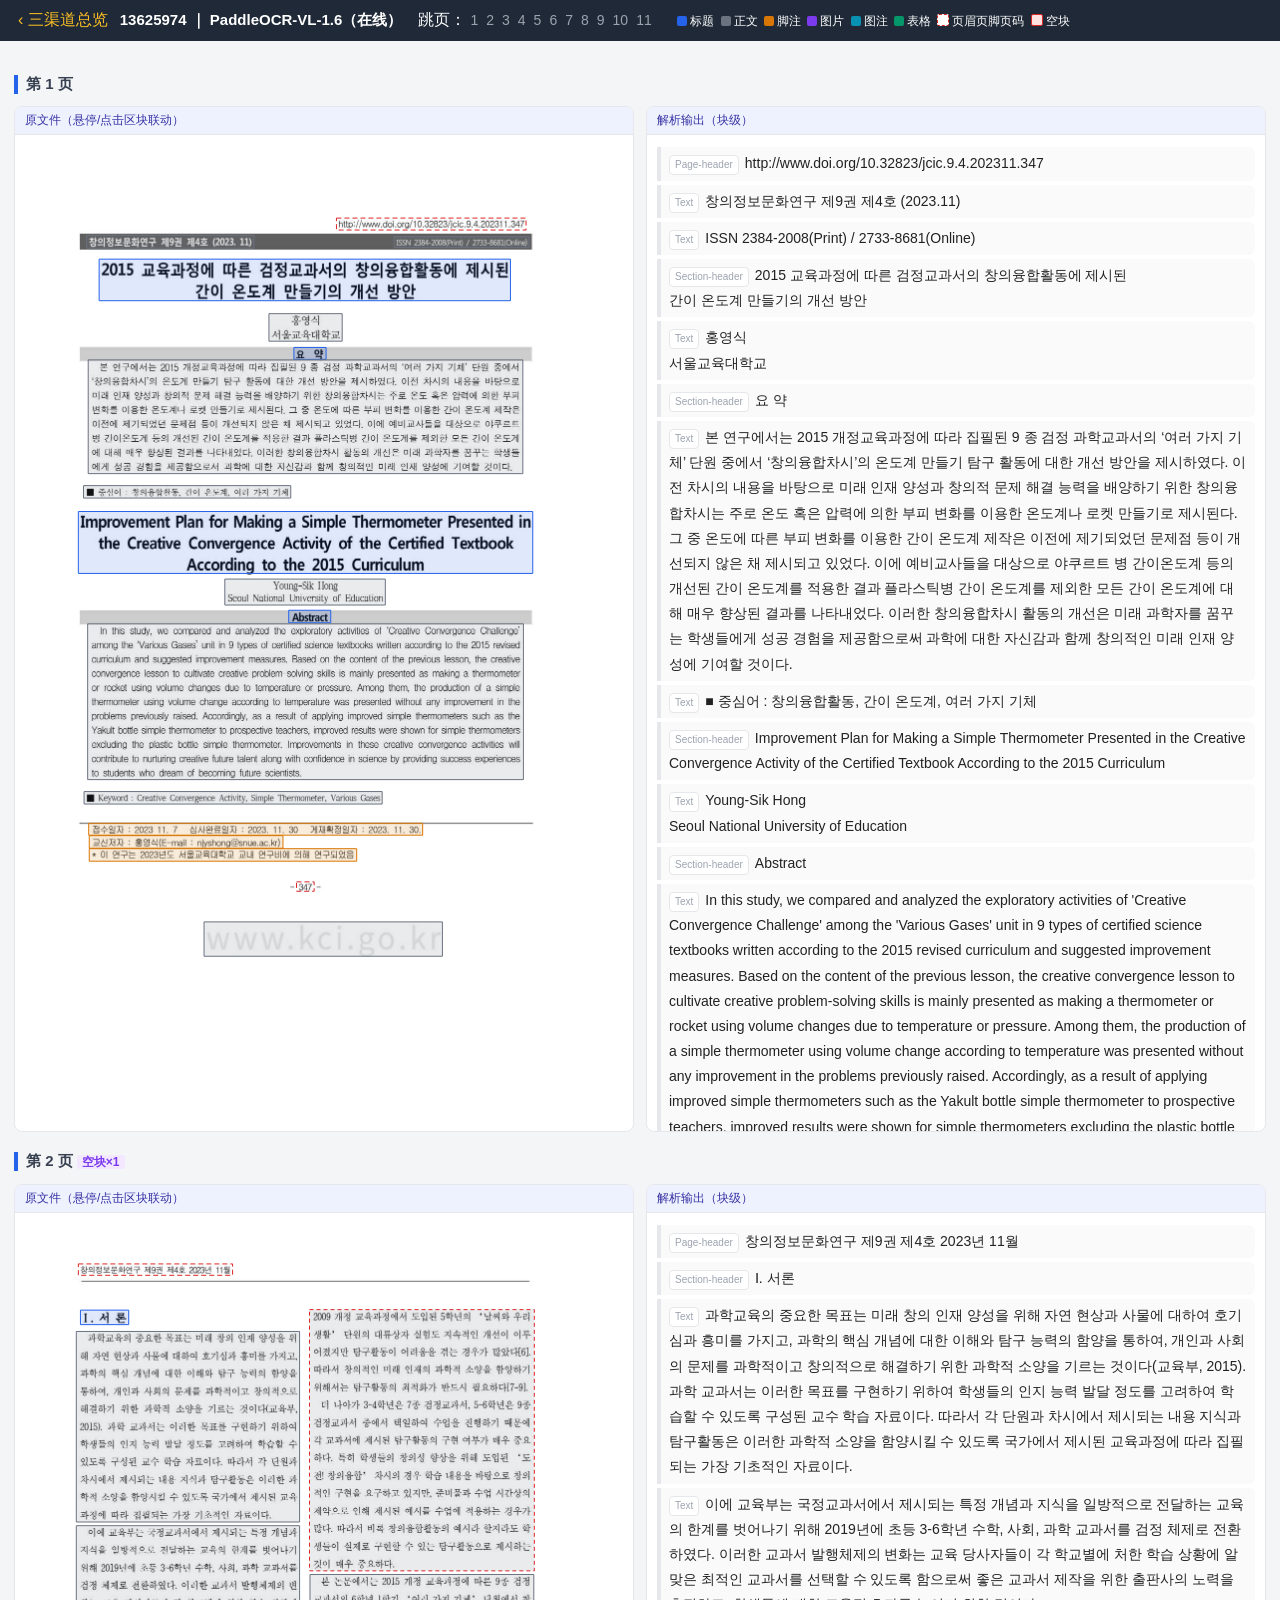
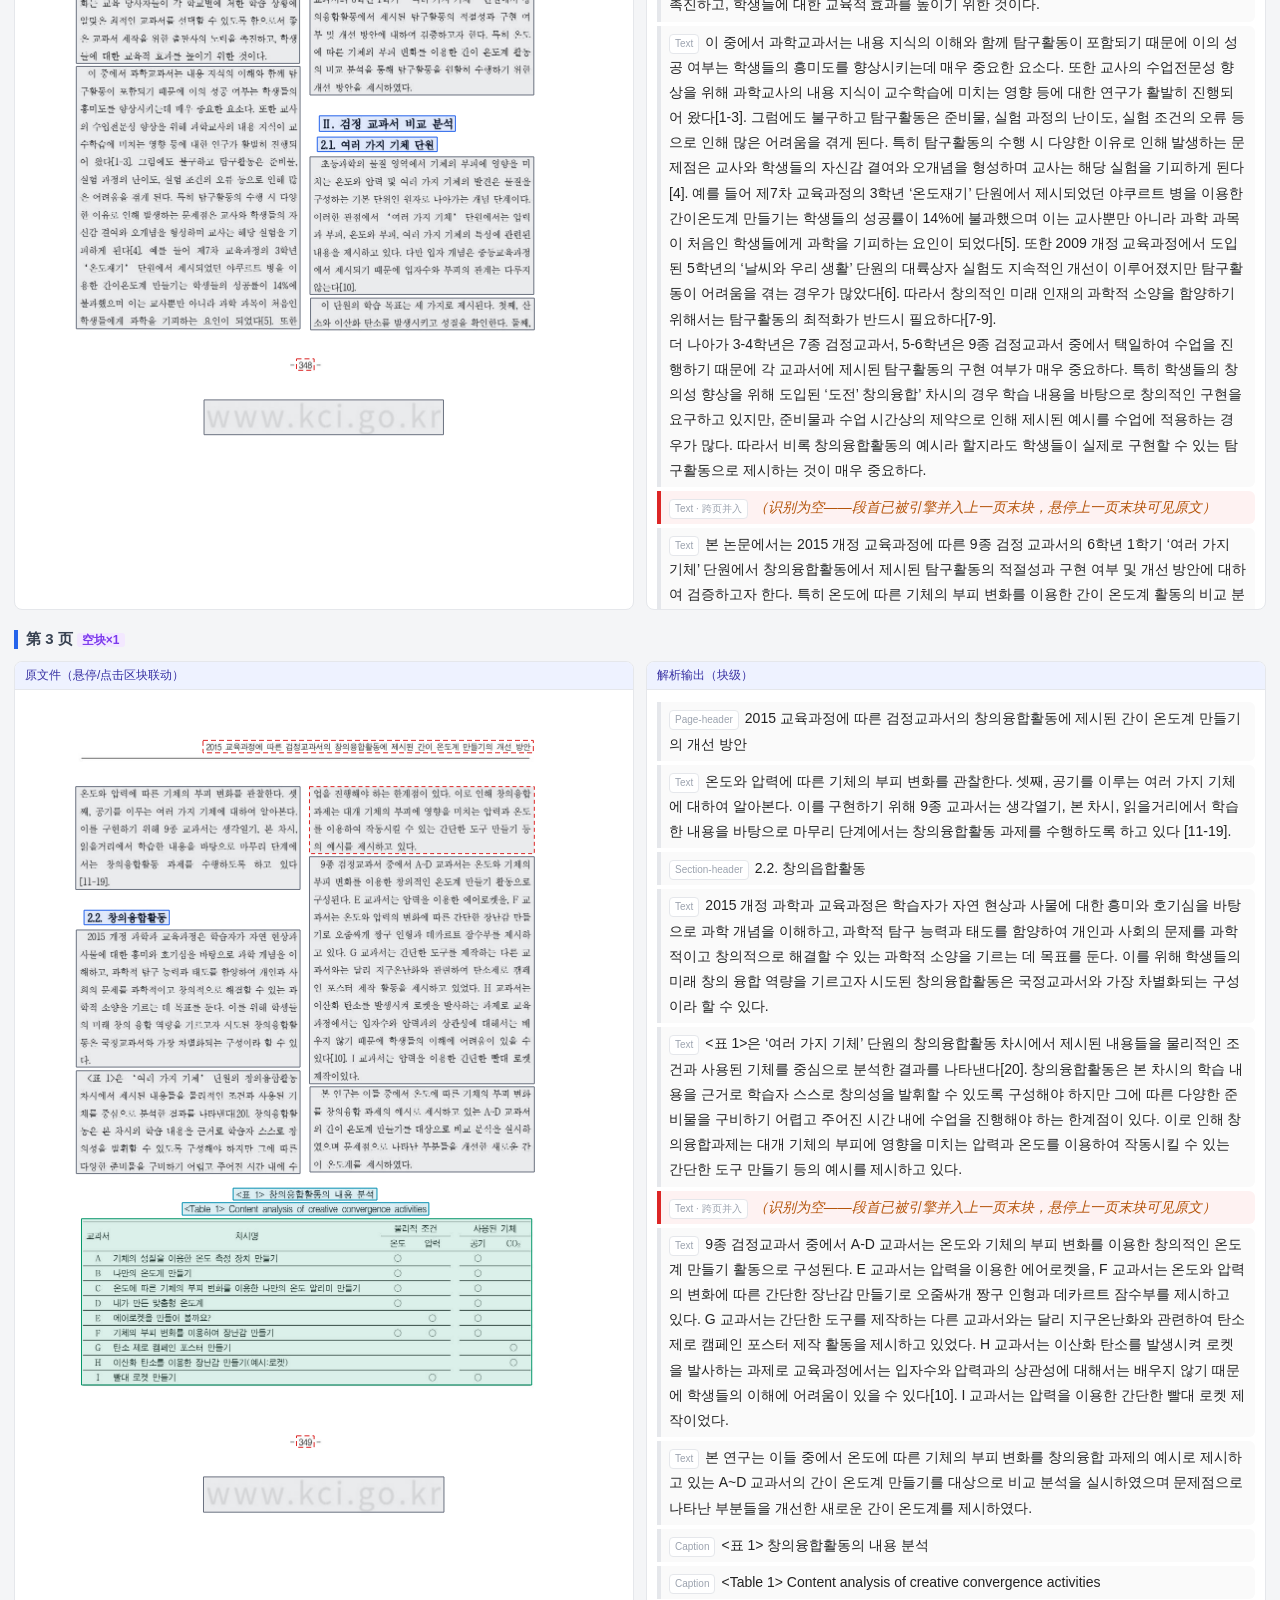
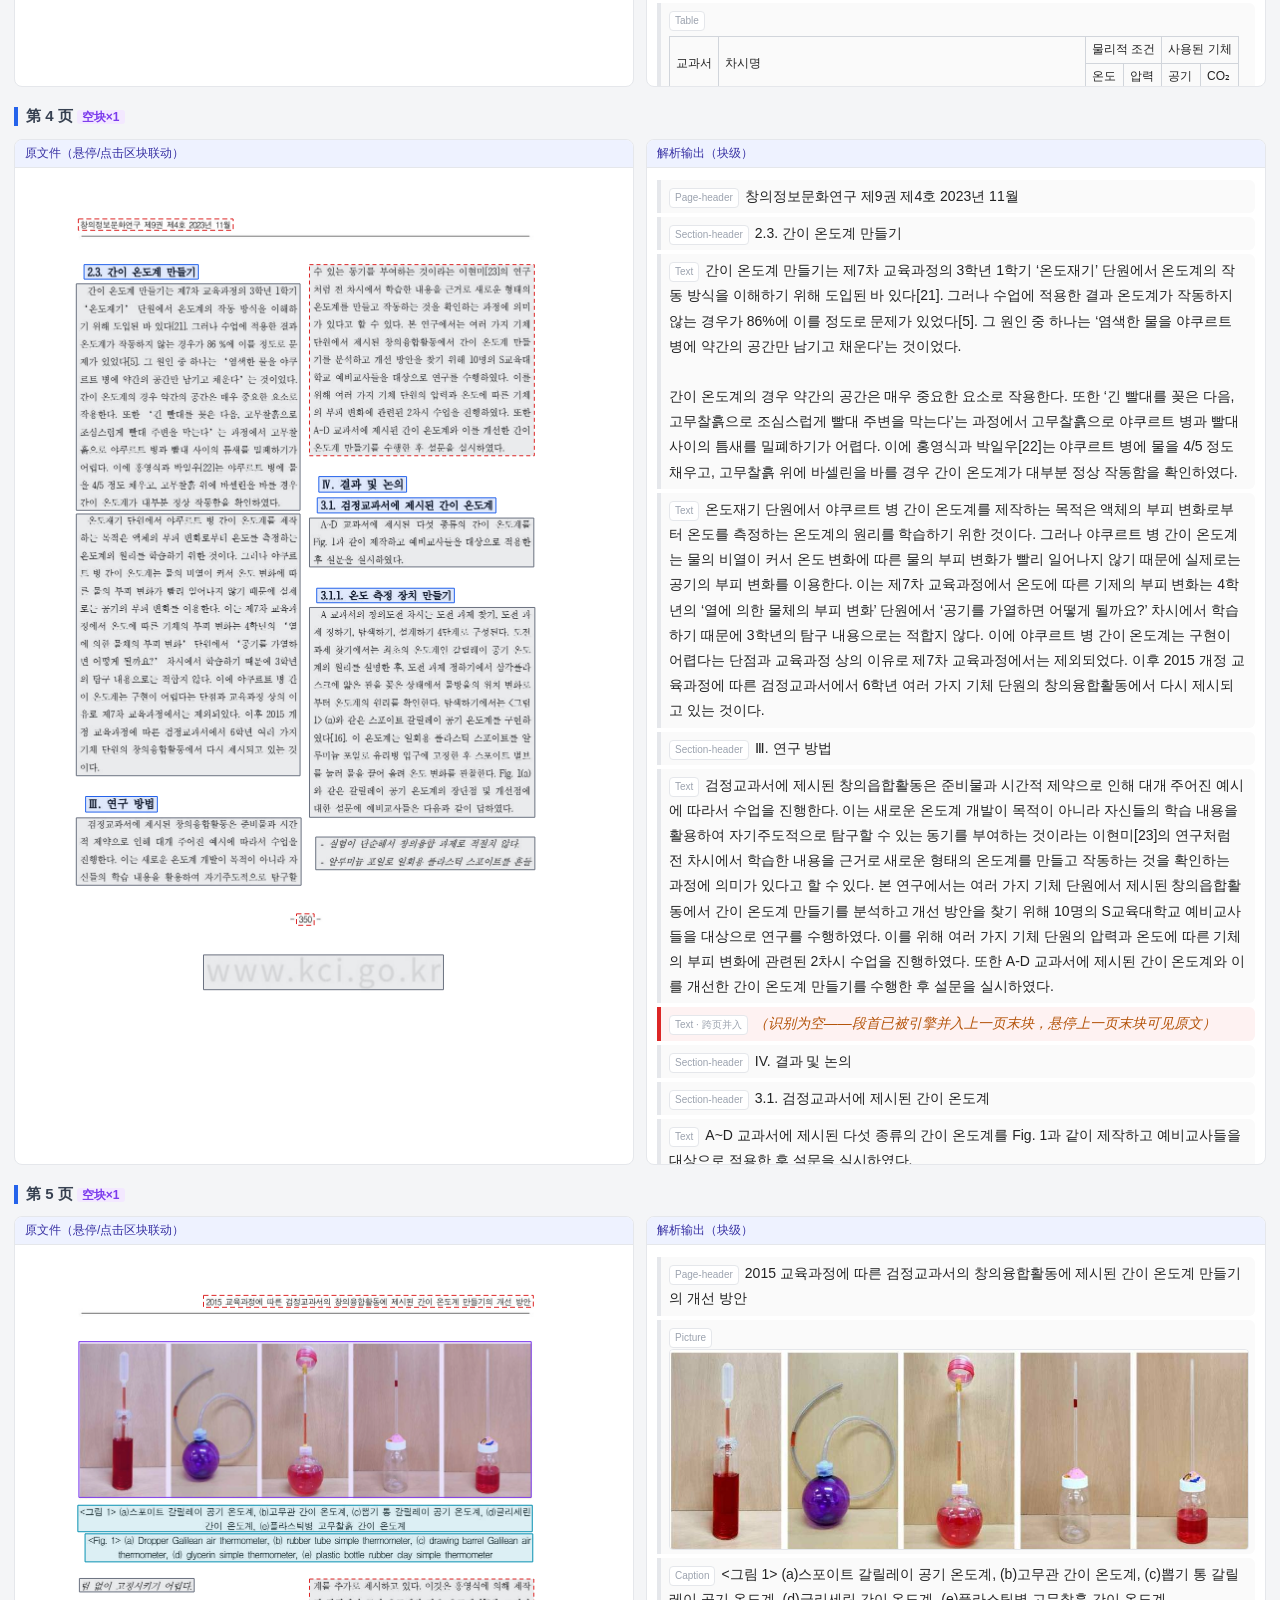
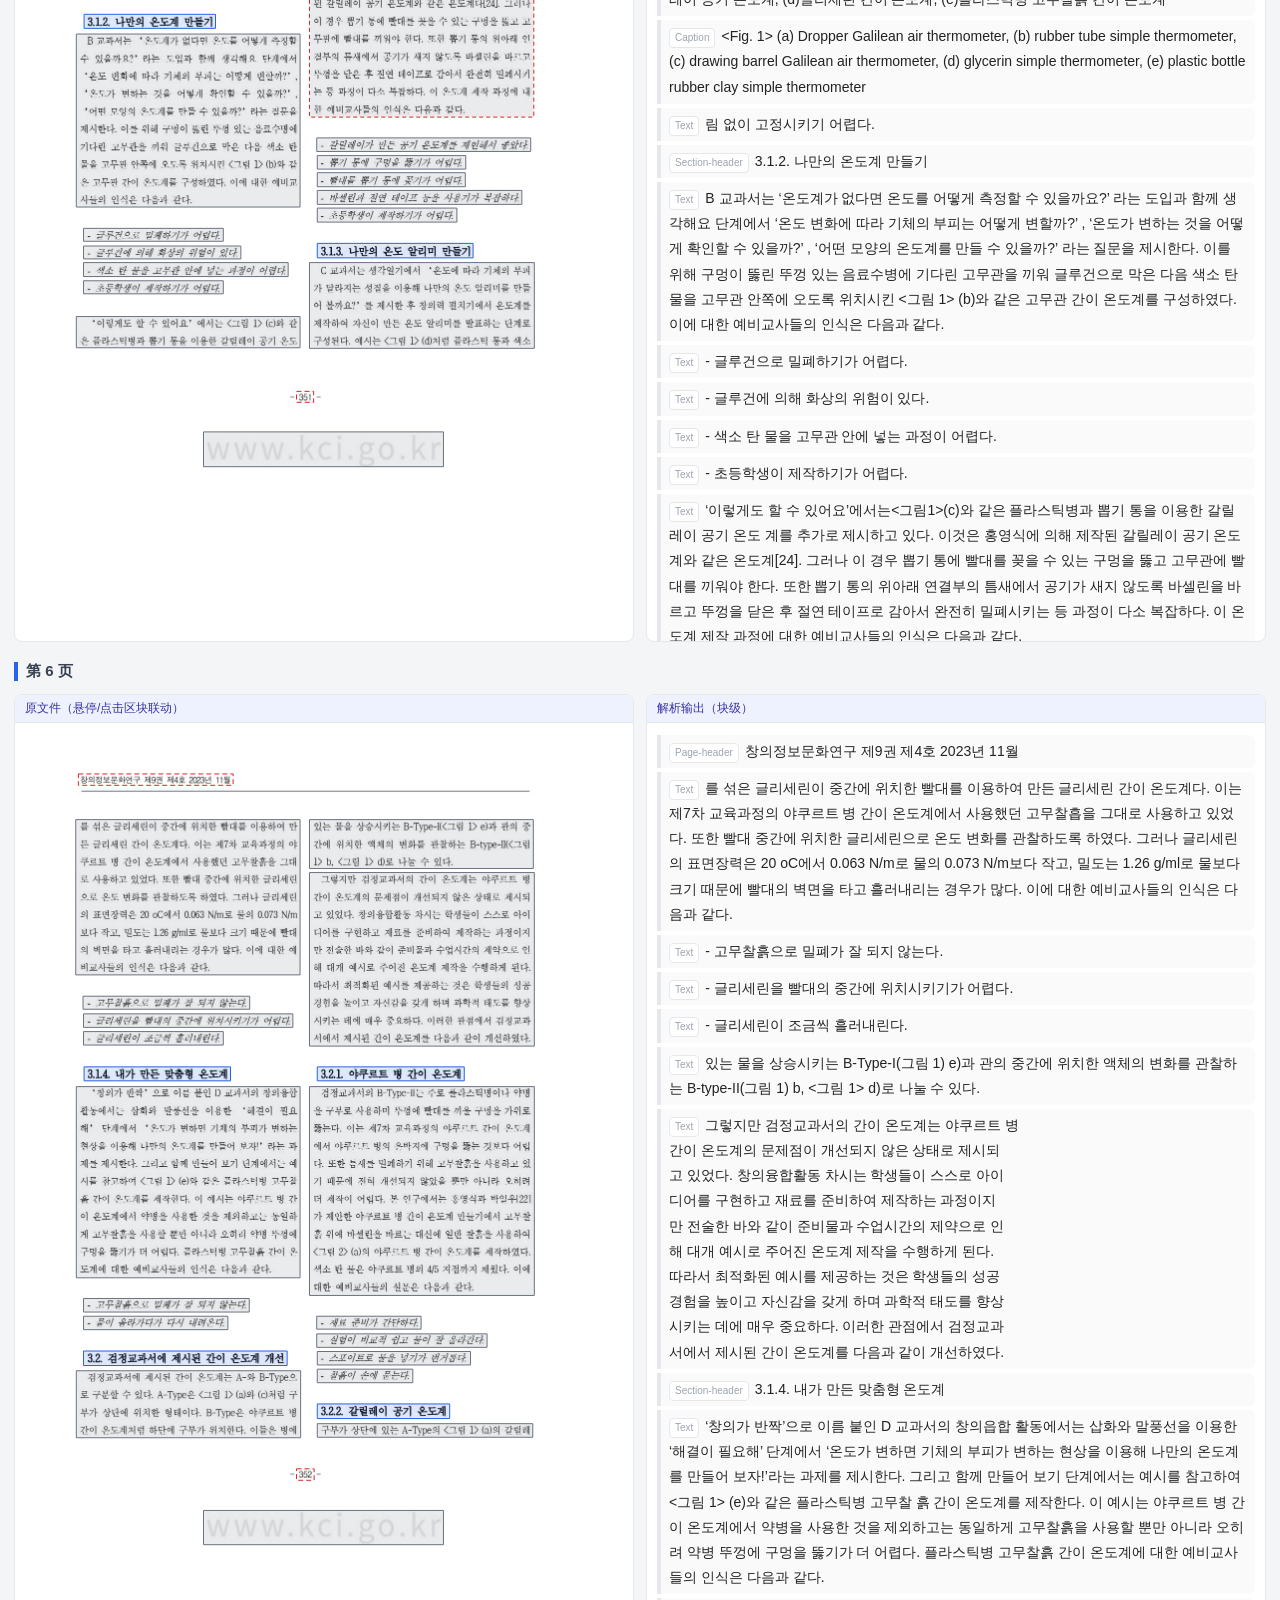
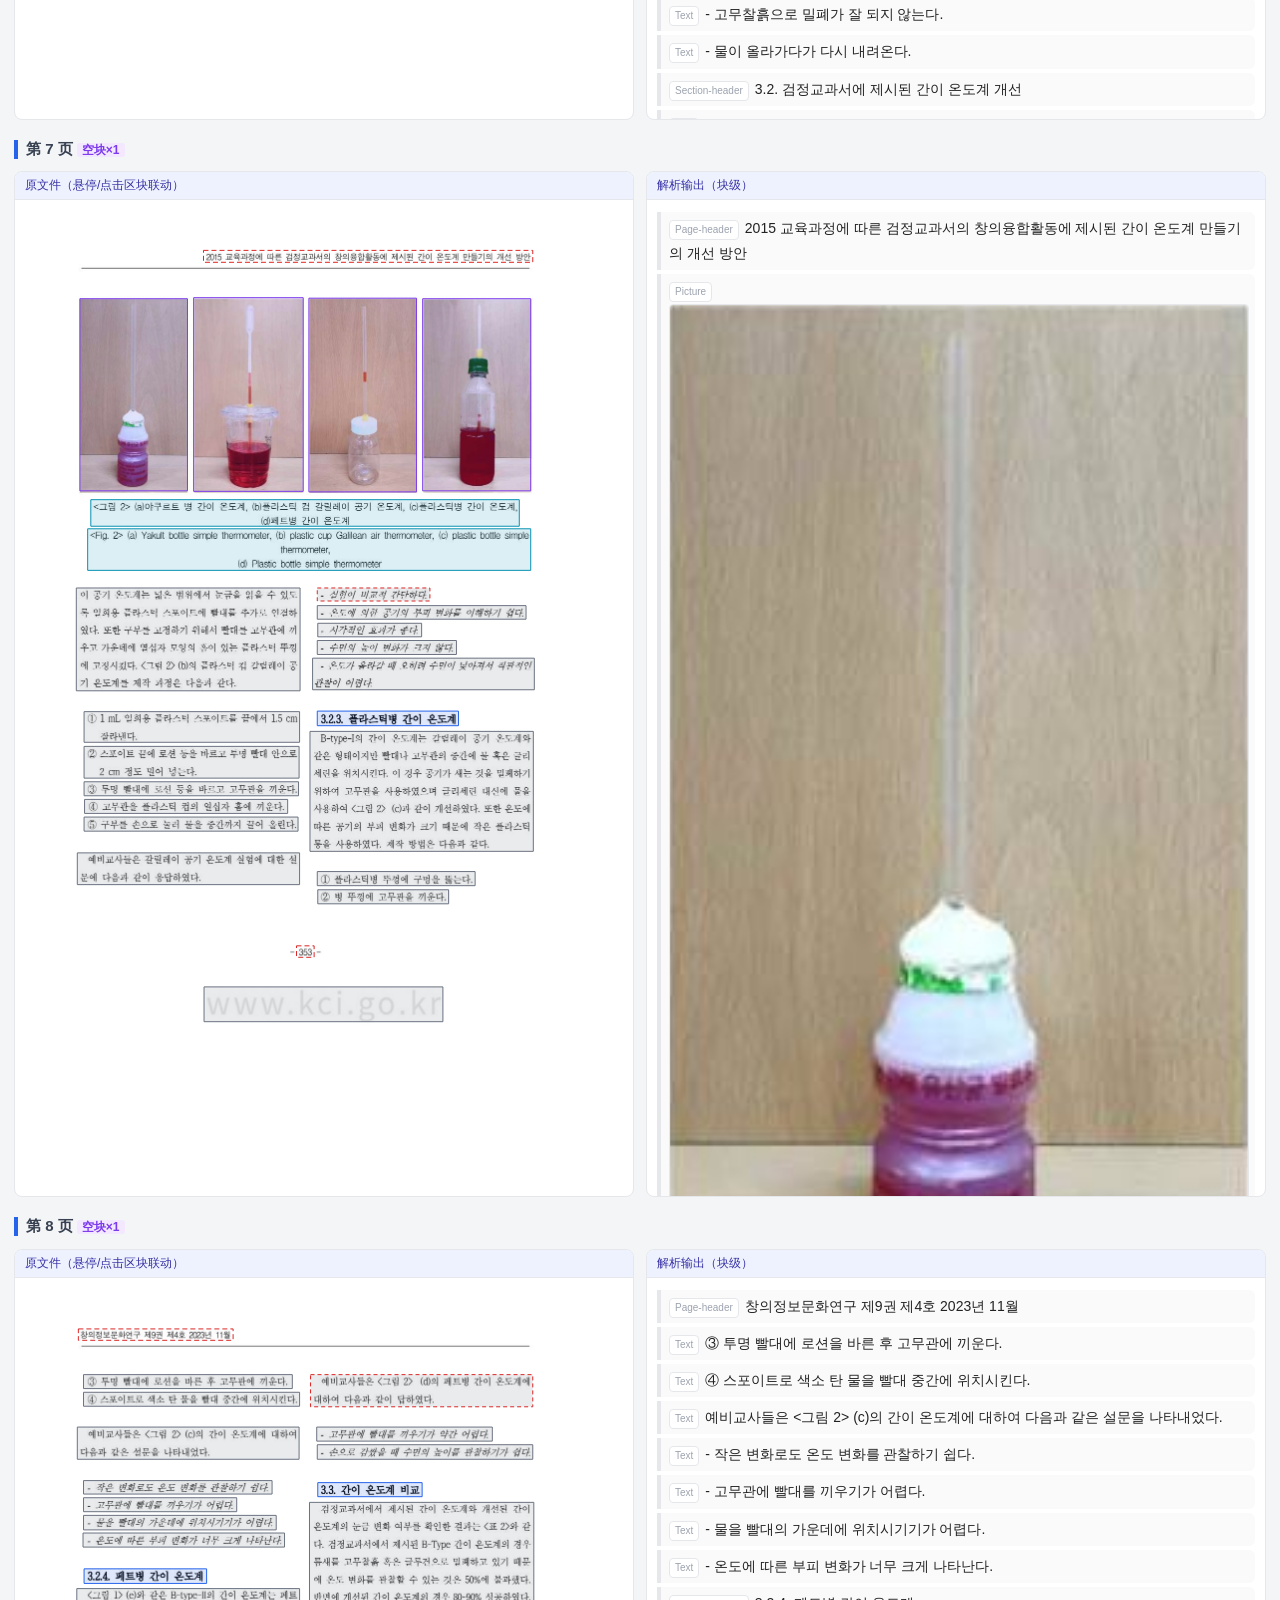
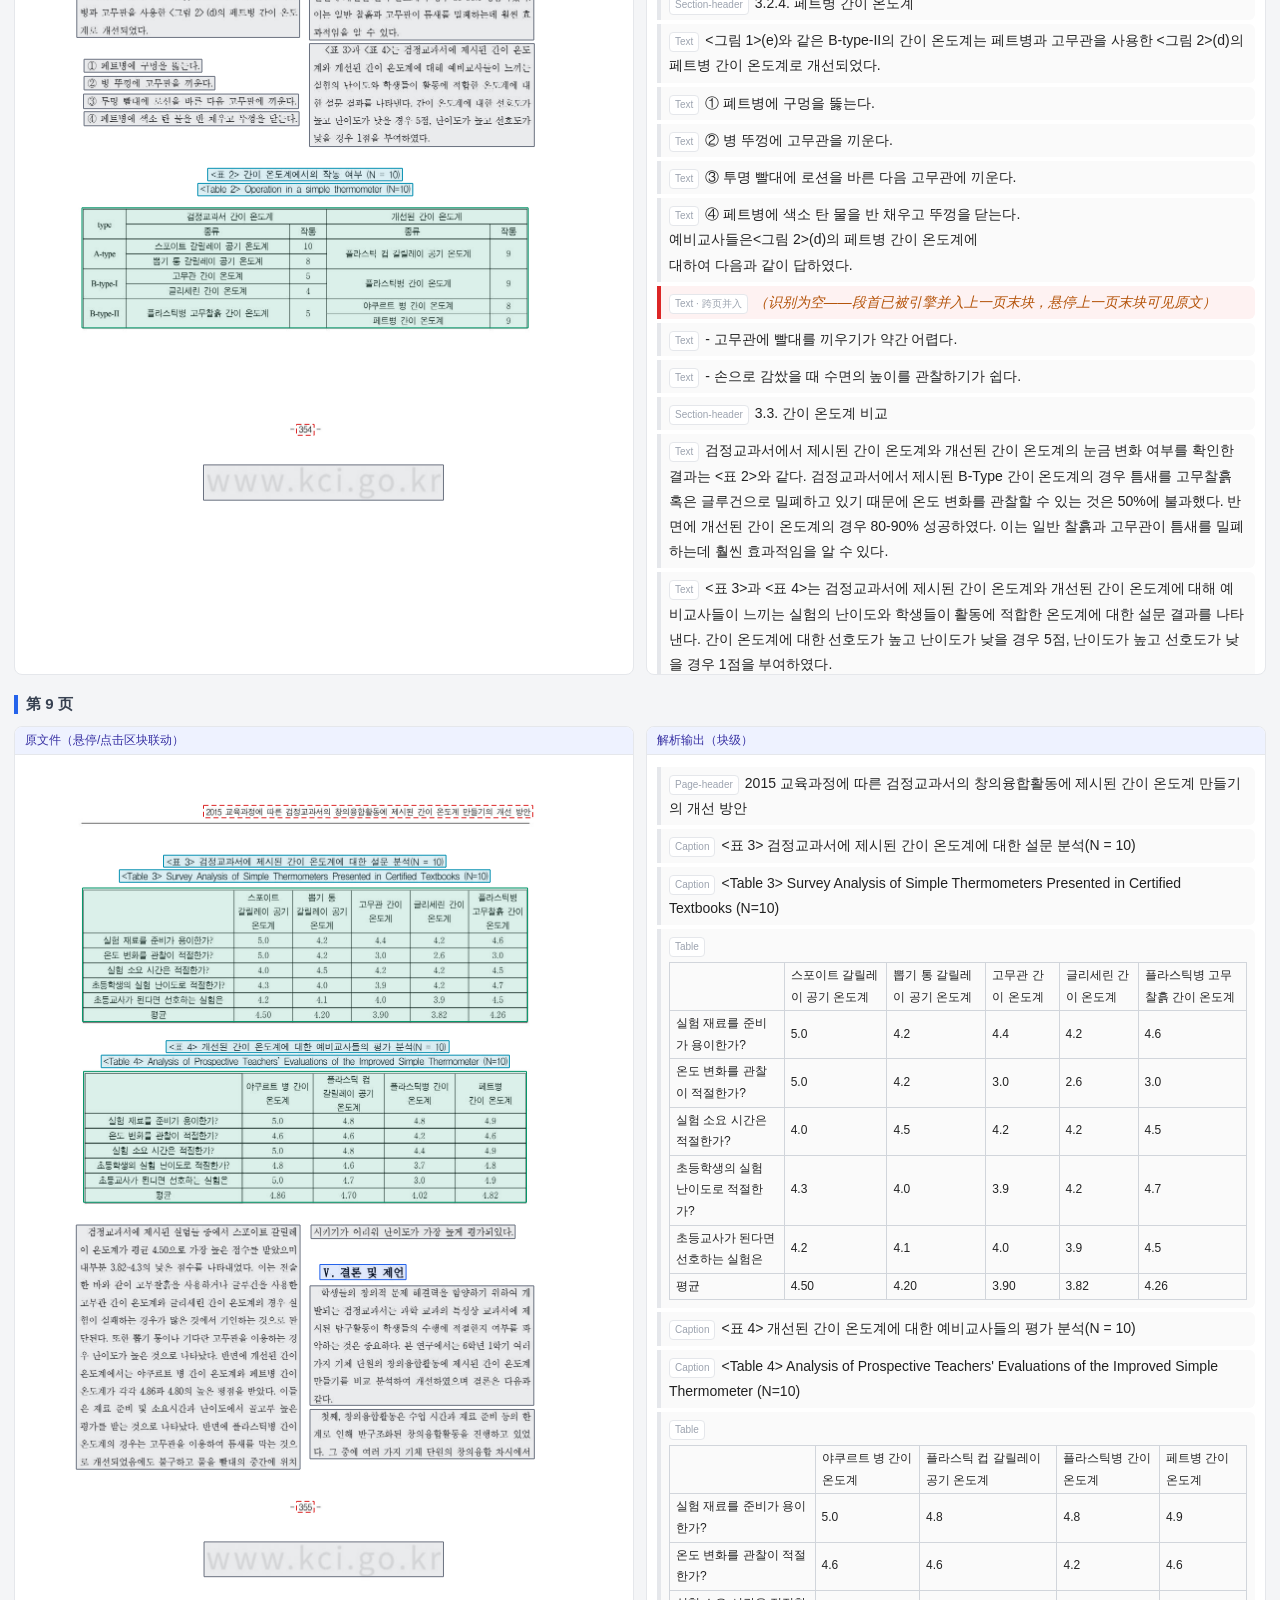
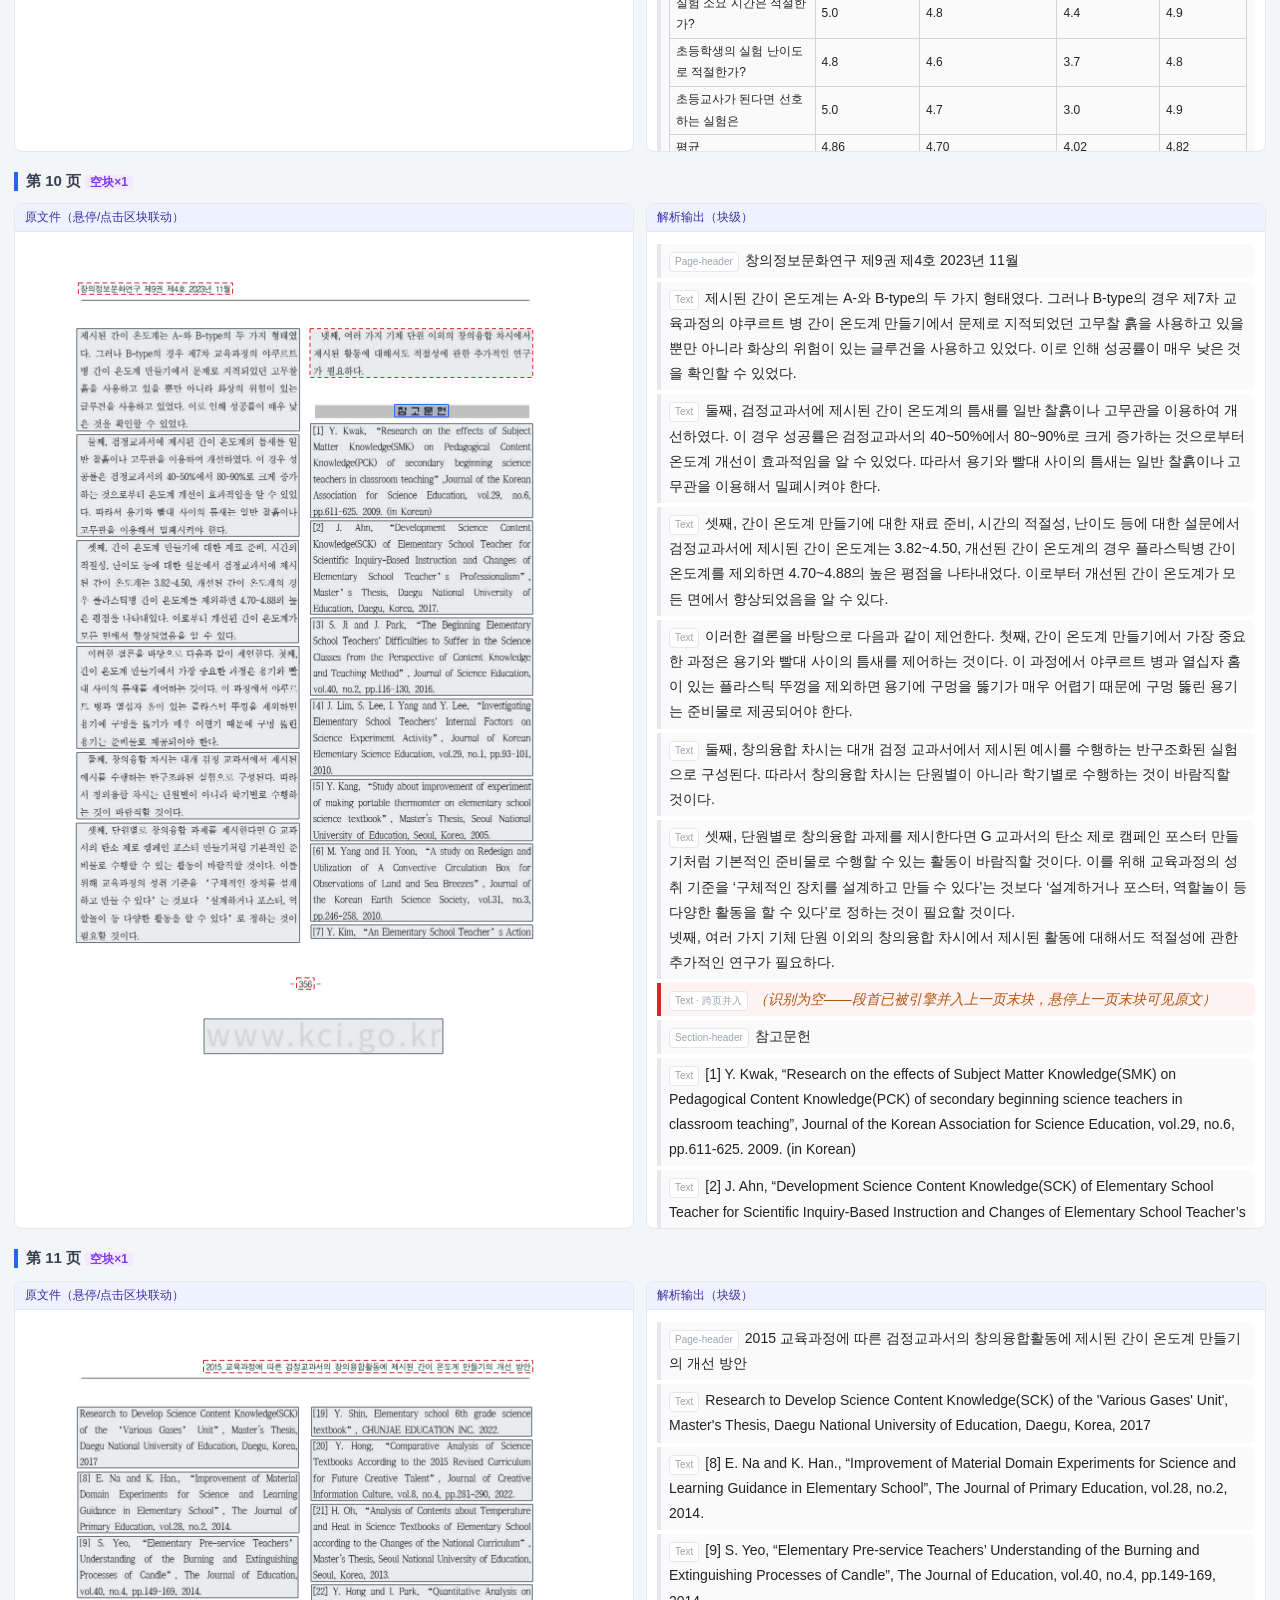
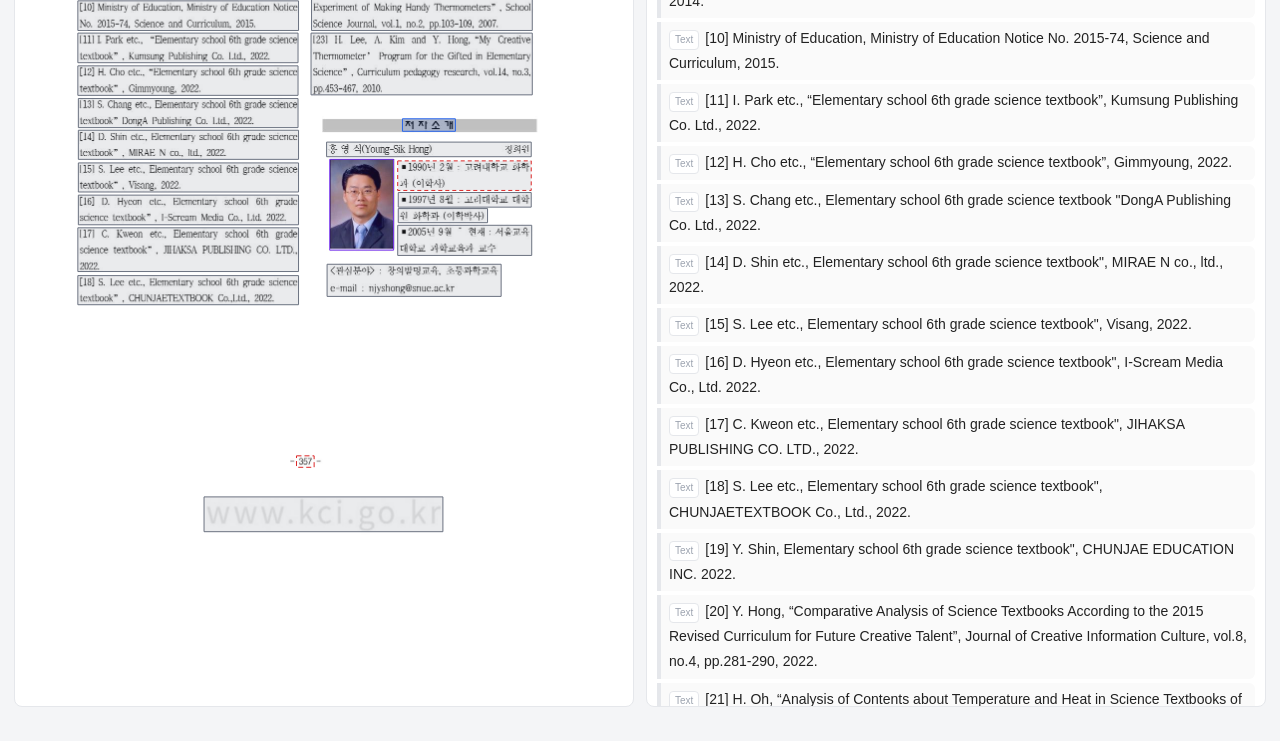
<file: examples/13625974/viewer_paddle.html>
<!DOCTYPE html><html lang="zh"><head><meta charset="utf-8">
<title>13625974 ｜ PaddleOCR-VL-1.6（在线）</title>
<style>
body{font-family:"Microsoft YaHei",sans-serif;margin:0;background:#f4f5f7;color:#222}
header{position:sticky;top:0;background:#1f2937;color:#fff;padding:10px 18px;z-index:9}
header b{font-size:15px}nav{display:inline-block;margin-left:16px}
nav a{color:#9ca3af;margin:0 4px;text-decoration:none;font-size:14px}nav a:hover{color:#fff}
.back{color:#fbbf24;margin-right:12px;text-decoration:none}
.wrap{max-width:1560px;margin:0 auto;padding:14px}
section{margin:20px 0}h2{font-size:15px;color:#374151;border-left:4px solid #2563eb;padding-left:8px}
.stat{color:#6b7280;font-weight:normal;font-size:12px;margin-left:10px}
.grid{display:grid;grid-template-columns:1fr 1fr;gap:12px}
.pane{background:#fff;border:1px solid #e5e7eb;border-radius:8px;overflow:hidden}
.ptitle{background:#eef2ff;color:#3730a3;font-size:12px;padding:5px 10px;border-bottom:1px solid #e5e7eb}
.imgw{position:relative}
.imgw img{width:100%;display:block}
.imgw svg{position:absolute;left:0;top:0;width:100%;height:100%}
.r{fill-opacity:.14;stroke-width:1.2,stroke-opacity:.9;cursor:pointer;vector-effect:non-scaling-stroke}
.r.txt{fill:#6b7280;stroke:#6b7280}.r.sec{fill:#2563eb;stroke:#2563eb}
.r.ftn{fill:#d97706;stroke:#d97706}.r.pic{fill:#7c3aed;stroke:#7c3aed}
.r.cap{fill:#0891b2;stroke:#0891b2}.r.hd,.r.ft,.r.pn{fill:none;stroke:#dc2626;stroke-dasharray:5 3}
.r.tbl{fill:#059669;stroke:#059669}.r.fm{fill:#db2777;stroke:#db2777}
.r.on{fill-opacity:.38;stroke-opacity:1;stroke-width:3.2}
.txt{padding:8px 10px;max-height:980px;overflow:auto;font-size:14px;line-height:1.8}
.blk table{border-collapse:collapse;margin:4px 0;font-size:12px}.blk td,.blk th{border:1px solid #d1d5db;padding:2px 6px}
.blk{border-left:4px solid #e5e7eb;padding:4px 8px;margin:4px 0;border-radius:0 6px 6px 0;cursor:pointer;background:#fafafa}
.blk .tag{display:inline-block;font-size:10px;color:#9ca3af;border:1px solid #e5e7eb;border-radius:4px;padding:0 5px;margin-right:6px;background:#fff}
.blk.on{background:#fef9c3;box-shadow:0 0 0 2px #f59e0b inset}
.blk.emp{background:#fef2f2;border-left-color:#dc2626}
.bad{background:#fee2e2;color:#dc2626;padding:0 3px;border-radius:3px;font-weight:bold}
a.bad,a.empf{cursor:pointer;text-decoration:none}
.empf{background:#f3e8ff;color:#7c3aed;padding:0 5px;border-radius:3px;font-weight:bold;font-size:12px}
i.fr{font-style:normal;white-space:nowrap}
.tcap{font-size:12px;color:#374151;padding:3px 0 5px;font-weight:bold}
.pfig img{max-width:100%;border:1px solid #e5e7eb;border-radius:4px;display:block}
svg.picr{width:100%;height:auto;display:block;border:1px solid #e5e7eb;border-radius:4px;background:#fff}
.r.emp{stroke:#dc2626;stroke-dasharray:4 3}
.lg{display:inline-block;margin-left:14px;font-size:12px}.lg i{display:inline-block;width:10px;height:10px;border-radius:2px;margin:0 3px;vertical-align:-1px}
.fullmd{padding:14px 18px;font-size:14px;line-height:1.9;max-width:1100px;margin:0 auto;background:#fff;min-height:600px}
</style></head><body>
<header><a class="back" href="index.html">‹ 三渠道总览</a><b>13625974 ｜ PaddleOCR-VL-1.6（在线）</b><nav>跳页：<a href="#p0">1</a><a href="#p1">2</a><a href="#p2">3</a><a href="#p3">4</a><a href="#p4">5</a><a href="#p5">6</a><a href="#p6">7</a><a href="#p7">8</a><a href="#p8">9</a><a href="#p9">10</a><a href="#p10">11</a></nav>
<span class="lg"><i style="background:#2563eb"></i>标题 <i style="background:#6b7280"></i>正文 <i style="background:#d97706"></i>脚注 <i style="background:#7c3aed"></i>图片 <i style="background:#0891b2"></i>图注 <i style="background:#059669"></i>表格 <i style="background:#fff;border:1px dashed #dc2626"></i>页眉页脚页码 <i style="background:#fee2e2;border:1px solid #dc2626"></i>空块</span>
</header>
<div class="wrap"><section id="p0"><h2>第 1 页 <span class="stat" id="st_p0"></span></h2><div class="grid">
  <div class="pane"><div class="ptitle">原文件（悬停/点击区块联动）</div>
   <div class="imgw"><img src="pages/page_0.jpg"/><svg viewBox="0 0 1240 1753" preserveAspectRatio="none"><rect data-b="0_0" class="r hd" x="645.0" y="166.7" width="380.4000000000001" height="24.0"/><rect data-b="0_1" class="r txt" x="143.8" y="201.1" width="335.59999999999997" height="26.099999999999994"/><rect data-b="0_2" class="r txt" x="760.6" y="204.2" width="270.9999999999999" height="21.900000000000006"/><rect data-b="0_3" class="r sec" x="168.8" y="249.1" width="825.3" height="83.4"/><rect data-b="0_4" class="r txt" x="509.5" y="358.5" width="147.0" height="55.19999999999999"/><rect data-b="0_5" class="r sec" x="559.6" y="426.3" width="64.60000000000002" height="23.899999999999977"/><rect data-b="0_6" class="r txt" x="146.9" y="451.2" width="872.1" height="228.3"/><rect data-b="0_7" class="r txt" x="137.5" y="703.5" width="415.79999999999995" height="25.0"/><rect data-b="0_8" class="r sec" x="127.1" y="755.5" width="911.8000000000001" height="124.20000000000005"/><rect data-b="0_9" class="r txt" x="421.0" y="891.0" width="322.0" height="52.10000000000002"/><rect data-b="0_10" class="r sec" x="549.2" y="953.6" width="84.29999999999995" height="25.100000000000023"/><rect data-b="0_11" class="r txt" x="145.8" y="980.8" width="874.3" height="312.60000000000014"/><rect data-b="0_12" class="r txt" x="138.6" y="1317.4" width="598.1" height="25.0"/><rect data-b="0_13" class="r ftn" x="147.9" y="1381.0" width="670.1" height="23.90000000000009"/><rect data-b="0_14" class="r ftn" x="149.0" y="1405.9" width="388.70000000000005" height="25.09999999999991"/><rect data-b="0_15" class="r ftn" x="149.0" y="1432.0" width="536.6" height="25.09999999999991"/><rect data-b="0_16" class="r pn" x="564.8" y="1498.6" width="35.40000000000009" height="18.800000000000182"/><rect data-b="0_17" class="r txt" x="379.3" y="1578.9" width="478.3" height="68.89999999999986"/></svg></div></div>
  <div class="pane"><div class="ptitle">解析输出（块级）</div><div class="txt"><div class="blk" data-b="0_0"><span class="tag">Page-header</span>http://www.doi.org/10.32823/jcic.9.4.202311.347</div>
<div class="blk" data-b="0_1"><span class="tag">Text</span>창의정보문화연구 제9권 제4호 (2023.11)</div>
<div class="blk" data-b="0_2"><span class="tag">Text</span>ISSN 2384-2008(Print) / 2733-8681(Online)</div>
<div class="blk" data-b="0_3"><span class="tag">Section-header</span>2015 교육과정에 따른 검정교과서의 창의융합활동에 제시된<br/>간이 온도계 만들기의 개선 방안</div>
<div class="blk" data-b="0_4"><span class="tag">Text</span>홍영식<br/>서울교육대학교</div>
<div class="blk" data-b="0_5"><span class="tag">Section-header</span>요 약</div>
<div class="blk" data-b="0_6"><span class="tag">Text</span>본 연구에서는 2015 개정교육과정에 따라 집필된 9 종 검정 과학교과서의 ‘여러 가지 기체’ 단원 중에서 ‘창의융합차시’의 온도계 만들기 탐구 활동에 대한 개선 방안을 제시하였다. 이전 차시의 내용을 바탕으로 미래 인재 양성과 창의적 문제 해결 능력을 배양하기 위한 창의융합차시는 주로 온도 혹은 압력에 의한 부피 변화를 이용한 온도계나 로켓 만들기로 제시된다. 그 중 온도에 따른 부피 변화를 이용한 간이 온도계 제작은 이전에 제기되었던 문제점 등이 개선되지 않은 채 제시되고 있었다. 이에 예비교사들을 대상으로 야쿠르트 병 간이온도계 등의 개선된 간이 온도계를 적용한 결과 플라스틱병 간이 온도계를 제외한 모든 간이 온도계에 대해 매우 향상된 결과를 나타내었다. 이러한 창의융합차시 활동의 개선은 미래 과학자를 꿈꾸는 학생들에게 성공 경험을 제공함으로써 과학에 대한 자신감과 함께 창의적인 미래 인재 양성에 기여할 것이다.</div>
<div class="blk" data-b="0_7"><span class="tag">Text</span>■ 중심어 : 창의융합활동, 간이 온도계, 여러 가지 기체</div>
<div class="blk" data-b="0_8"><span class="tag">Section-header</span>Improvement Plan for Making a Simple Thermometer Presented in the Creative Convergence Activity of the Certified Textbook According to the 2015 Curriculum</div>
<div class="blk" data-b="0_9"><span class="tag">Text</span>Young-Sik Hong<br/>Seoul National University of Education</div>
<div class="blk" data-b="0_10"><span class="tag">Section-header</span>Abstract</div>
<div class="blk" data-b="0_11"><span class="tag">Text</span>In this study, we compared and analyzed the exploratory activities of 'Creative Convergence Challenge' among the 'Various Gases' unit in 9 types of certified science textbooks written according to the 2015 revised curriculum and suggested improvement measures. Based on the content of the previous lesson, the creative convergence lesson to cultivate creative problem-solving skills is mainly presented as making a thermometer or rocket using volume changes due to temperature or pressure. Among them, the production of a simple thermometer using volume change according to temperature was presented without any improvement in the problems previously raised. Accordingly, as a result of applying improved simple thermometers such as the Yakult bottle simple thermometer to prospective teachers, improved results were shown for simple thermometers excluding the plastic bottle simple thermometer. Improvements in these creative convergence activities will contribute to nurturing creative future talent along with confidence in science by providing success experiences to students who dream of becoming future scientists.</div>
<div class="blk" data-b="0_12"><span class="tag">Text</span>☑ Keyword : Creative Convergence Activity, Simple Thermometer, Various Gases</div>
<div class="blk" data-b="0_13"><span class="tag">Footnote</span>접수일자: 2023 11. 7  심사완료일자: 2023. 11. 30  게재확정일자: 2023. 11. 30.</div>
<div class="blk" data-b="0_14"><span class="tag">Footnote</span>교신저자 : 홍영식(E-mail : njyshong@snue.ac.kr)</div>
<div class="blk" data-b="0_15"><span class="tag">Footnote</span>*이 연구는 2023년도 서울교육대학교 교내 연구비에 의해 연구되었음</div>
<div class="blk" data-b="0_16"><span class="tag">Page-number</span>347</div>
<div class="blk" data-b="0_17"><span class="tag">Text · 含下页段首</span>www.kci.go.kr</div></div></div>
 </div></section>
<section id="p1"><h2>第 2 页 <a class="empf jump" data-t="emp_1_5" title="跳到本页首个空块">空块×1</a> <span class="stat" id="st_p1"></span></h2><div class="grid">
  <div class="pane"><div class="ptitle">原文件（悬停/点击区块联动）</div>
   <div class="imgw"><img src="pages/page_1.jpg"/><svg viewBox="0 0 1240 1753" preserveAspectRatio="none"><rect data-b="1_0" class="r hd" x="127.1" y="102.2" width="309.5" height="22.799999999999997"/><rect data-b="1_1" class="r sec" x="131.3" y="194.9" width="96.89999999999998" height="29.099999999999994"/><rect data-b="1_2" class="r txt" x="123.0" y="237.7" width="448.0" height="382.3"/><rect data-b="1_3" class="r txt" x="123.0" y="627.4" width="448.0" height="276.30000000000007"/><rect data-b="1_4" class="r txt" x="123.0" y="909.8" width="449.0" height="526.4000000000001"/><rect data-b="1_5" class="r txt emp" x="590.9" y="193.9" width="451.1" height="524.1"/><rect data-b="1_6" class="r txt" x="591.9" y="725.4" width="449.1" height="241.70000000000005"/><rect data-b="1_7" class="r sec" x="610.6" y="1008.9" width="273.0" height="31.199999999999932"/><rect data-b="1_8" class="r sec" x="606.5" y="1051.6" width="240.70000000000005" height="29.100000000000136"/><rect data-b="1_9" class="r txt" x="591.9" y="1091.2" width="449.1" height="276.0999999999999"/><rect data-b="1_10" class="r txt" x="593.0" y="1374.7" width="449.0" height="63.59999999999991"/><rect data-b="1_11" class="r pn" x="564.8" y="1496.5" width="35.40000000000009" height="23.0"/><rect data-b="1_12" class="r txt" x="379.3" y="1578.9" width="480.40000000000003" height="69.79999999999995"/></svg></div></div>
  <div class="pane"><div class="ptitle">解析输出（块级）</div><div class="txt"><div class="blk" data-b="1_0"><span class="tag">Page-header</span>창의정보문화연구 제9권 제4호 2023년 11월</div>
<div class="blk" data-b="1_1"><span class="tag">Section-header</span>Ⅰ. 서론</div>
<div class="blk" data-b="1_2"><span class="tag">Text</span>과학교육의 중요한 목표는 미래 창의 인재 양성을 위해 자연 현상과 사물에 대하여 호기심과 흥미를 가지고, 과학의 핵심 개념에 대한 이해와 탐구 능력의 함양을 통하여, 개인과 사회의 문제를 과학적이고 창의적으로 해결하기 위한 과학적 소양을 기르는 것이다(교육부, 2015). 과학 교과서는 이러한 목표를 구현하기 위하여 학생들의 인지 능력 발달 정도를 고려하여 학습할 수 있도록 구성된 교수 학습 자료이다. 따라서 각 단원과 차시에서 제시되는 내용 지식과 탐구활동은 이러한 과학적 소양을 함양시킬 수 있도록 국가에서 제시된 교육과정에 따라 집필되는 가장 기초적인 자료이다.</div>
<div class="blk" data-b="1_3"><span class="tag">Text</span>이에 교육부는 국정교과서에서 제시되는 특정 개념과 지식을 일방적으로 전달하는 교육의 한계를 벗어나기 위해 2019년에 초등 3-6학년 수학, 사회, 과학 교과서를 검정 체제로 전환하였다. 이러한 교과서 발행체제의 변화는 교육 당사자들이 각 학교별에 처한 학습 상황에 알맞은 최적인 교과서를 선택할 수 있도록 함으로써 좋은 교과서 제작을 위한 출판사의 노력을 촉진하고, 학생들에 대한 교육적 효과를 높이기 위한 것이다.</div>
<div class="blk" data-b="1_4"><span class="tag">Text</span>이 중에서 과학교과서는 내용 지식의 이해와 함께 탐구활동이 포함되기 때문에 이의 성공 여부는 학생들의 흥미도를 향상시키는데 매우 중요한 요소다. 또한 교사의 수업전문성 향상을 위해 과학교사의 내용 지식이 교수학습에 미치는 영향 등에 대한 연구가 활발히 진행되어 왔다[1-3]. 그럼에도 불구하고 탐구활동은 준비물, 실험 과정의 난이도, 실험 조건의 오류 등으로 인해 많은 어려움을 겪게 된다. 특히 탐구활동의 수행 시 다양한 이유로 인해 발생하는 문제점은 교사와 학생들의 자신감 결여와 오개념을 형성하며 교사는 해당 실험을 기피하게 된다[4]. 예를 들어 제7차 교육과정의 3학년 ‘온도재기’ 단원에서 제시되었던 야쿠르트 병을 이용한 간이온도계 만들기는 학생들의 성공률이 14%에 불과했으며 이는 교사뿐만 아니라 과학 과목이 처음인 학생들에게 과학을 기피하는 요인이 되었다[5]. 또한 2009 개정 교육과정에서 도입된 5학년의 ‘날씨와 우리 생활’ 단원의 대륙상자 실험도 지속적인 개선이 이루어졌지만 탐구활동이 어려움을 겪는 경우가 많았다[6]. 따라서 창의적인 미래 인재의 과학적 소양을 함양하기 위해서는 탐구활동의 최적화가 반드시 필요하다[7-9].<br/>더 나아가 3-4학년은 7종 검정교과서, 5-6학년은 9종 검정교과서 중에서 택일하여 수업을 진행하기 때문에 각 교과서에 제시된 탐구활동의 구현 여부가 매우 중요하다. 특히 학생들의 창의성 향상을 위해 도입된 ‘도전’ 창의융합’ 차시의 경우 학습 내용을 바탕으로 창의적인 구현을 요구하고 있지만, 준비물과 수업 시간상의 제약으로 인해 제시된 예시를 수업에 적용하는 경우가 많다. 따라서 비록 창의융합활동의 예시라 할지라도 학생들이 실제로 구현할 수 있는 탐구활동으로 제시하는 것이 매우 중요하다.</div>
<div class="blk emp" data-b="1_5" id="emp_1_5"><span class="tag">Text · 跨页并入</span><span style="color:#b45309;font-style:italic">（识别为空——段首已被引擎并入上一页末块，悬停上一页末块可见原文）</span></div>
<div class="blk" data-b="1_6"><span class="tag">Text</span>본 논문에서는 2015 개정 교육과정에 따른 9종 검정 교과서의 6학년 1학기 ‘여러 가지 기체’ 단원에서 창의융합활동에서 제시된 탐구활동의 적절성과 구현 여부 및 개선 방안에 대하여 검증하고자 한다. 특히 온도에 따른 기체의 부피 변화를 이용한 간이 온도계 활동의 비교 분석을 통해 탐구활동을 원활히 수행하기 위한 개선 방안을 제시하였다.</div>
<div class="blk" data-b="1_7"><span class="tag">Section-header</span>II. 검정 교과서 비교 분석</div>
<div class="blk" data-b="1_8"><span class="tag">Section-header</span>2.1. 여러 가지 기체 단원</div>
<div class="blk" data-b="1_9"><span class="tag">Text</span>초등과학의 물질 영역에서 기체의 부피에 영향을 미치는 온도와 압력 및 여러 가지 기체의 발견은 물질을 구성하는 기본 단위인 원자로 나아가는 개념 단계이다. 이러한 관점에서 ‘여러 가지 기체’ 단원에서는 압력과 부피, 온도와 부피, 여러 가지 기체의 특성에 관련된 내용을 제시하고 있다. 다만 입자 개념은 중등교육과정에서 제시되기 때문에 입자수와 부피의 관계는 다루지 않는다[10].</div>
<div class="blk" data-b="1_10"><span class="tag">Text</span>이 단원의 학습 목표는 세 가지로 제시된다. 첫째, 산소와 이산화 탄소를 발생시키고 성질을 확인한다. 둘째,</div>
<div class="blk" data-b="1_11"><span class="tag">Page-number</span>348</div>
<div class="blk" data-b="1_12"><span class="tag">Text · 含下页段首</span>www.kci.go.kr</div></div></div>
 </div></section>
<section id="p2"><h2>第 3 页 <a class="empf jump" data-t="emp_2_5" title="跳到本页首个空块">空块×1</a> <span class="stat" id="st_p2"></span></h2><div class="grid">
  <div class="pane"><div class="ptitle">原文件（悬停/点击区块联动）</div>
   <div class="imgw"><img src="pages/page_2.jpg"/><svg viewBox="0 0 1240 1753" preserveAspectRatio="none"><rect data-b="2_0" class="r hd" x="377.2" y="101.1" width="662.8" height="24.900000000000006"/><rect data-b="2_1" class="r txt" x="121.9" y="193.9" width="450.1" height="206.29999999999998"/><rect data-b="2_2" class="r sec" x="138.6" y="441.9" width="170.9" height="29.100000000000023"/><rect data-b="2_3" class="r txt" x="123.0" y="481.5" width="449.0" height="275.1"/><rect data-b="2_4" class="r txt" x="123.0" y="764.0" width="449.0" height="206.29999999999995"/><rect data-b="2_5" class="r txt emp" x="590.9" y="193.9" width="451.1" height="134.4"/><rect data-b="2_6" class="r txt" x="590.9" y="334.5" width="451.1" height="455.6"/><rect data-b="2_7" class="r txt" x="591.9" y="796.2" width="450.1" height="170.89999999999998"/><rect data-b="2_8" class="r cap" x="437.6" y="999.6" width="288.69999999999993" height="23.799999999999955"/><rect data-b="2_9" class="r cap" x="335.5" y="1028.7" width="494.9" height="25.0"/><rect data-b="2_10" class="r tbl" x="133.4" y="1060.9" width="903.4" height="333.5999999999999"/><rect data-b="2_11" class="r pn" x="564.8" y="1496.5" width="35.40000000000009" height="23.0"/><rect data-b="2_12" class="r txt" x="378.2" y="1578.9" width="482.50000000000006" height="70.79999999999995"/></svg></div></div>
  <div class="pane"><div class="ptitle">解析输出（块级）</div><div class="txt"><div class="blk" data-b="2_0"><span class="tag">Page-header</span>2015 교육과정에 따른 검정교과서의 창의융합활동에 제시된 간이 온도계 만들기의 개선 방안</div>
<div class="blk" data-b="2_1"><span class="tag">Text</span>온도와 압력에 따른 기체의 부피 변화를 관찰한다. 셋째, 공기를 이루는 여러 가지 기체에 대하여 알아본다. 이를 구현하기 위해 9종 교과서는 생각열기, 본 차시, 읽을거리에서 학습한 내용을 바탕으로 마무리 단계에서는 창의융합활동 과제를 수행하도록 하고 있다 [11-19].</div>
<div class="blk" data-b="2_2"><span class="tag">Section-header</span>2.2. 창의읍합활동</div>
<div class="blk" data-b="2_3"><span class="tag">Text</span>2015 개정 과학과 교육과정은 학습자가 자연 현상과 사물에 대한 흥미와 호기심을 바탕으로 과학 개념을 이해하고, 과학적 탐구 능력과 태도를 함양하여 개인과 사회의 문제를 과학적이고 창의적으로 해결할 수 있는 과학적 소양을 기르는 데 목표를 둔다. 이를 위해 학생들의 미래 창의 융합 역량을 기르고자 시도된 창의융합활동은 국정교과서와 가장 차별화되는 구성이라 할 수 있다.</div>
<div class="blk" data-b="2_4"><span class="tag">Text</span>&lt;표 1&gt;은 ‘여러 가지 기체’ 단원의 창의융합활동 차시에서 제시된 내용들을 물리적인 조건과 사용된 기체를 중심으로 분석한 결과를 나타낸다[20]. 창의융합활동은 본 차시의 학습 내용을 근거로 학습자 스스로 창의성을 발휘할 수 있도록 구성해야 하지만 그에 따른 다양한 준비물을 구비하기 어렵고 주어진 시간 내에 수업을 진행해야 하는 한계점이 있다. 이로 인해 창의융합과제는 대개 기체의 부피에 영향을 미치는 압력과 온도를 이용하여 작동시킬 수 있는 간단한 도구 만들기 등의 예시를 제시하고 있다.</div>
<div class="blk emp" data-b="2_5" id="emp_2_5"><span class="tag">Text · 跨页并入</span><span style="color:#b45309;font-style:italic">（识别为空——段首已被引擎并入上一页末块，悬停上一页末块可见原文）</span></div>
<div class="blk" data-b="2_6"><span class="tag">Text</span>9종 검정교과서 중에서 A-D 교과서는 온도와 기체의 부피 변화를 이용한 창의적인 온도계 만들기 활동으로 구성된다. E 교과서는 압력을 이용한 에어로켓을, F 교과서는 온도와 압력의 변화에 따른 간단한 장난감 만들기로 오줌싸개 짱구 인형과 데카르트 잠수부를 제시하고 있다. G 교과서는 간단한 도구를 제작하는 다른 교과서와는 달리 지구온난화와 관련하여 탄소제로 캠페인 포스터 제작 활동을 제시하고 있었다. H 교과서는 이산화 탄소를 발생시켜 로켓을 발사하는 과제로 교육과정에서는 입자수와 압력과의 상관성에 대해서는 배우지 않기 때문에 학생들의 이해에 어려움이 있을 수 있다[10]. I 교과서는 압력을 이용한 간단한 빨대 로켓 제작이었다.</div>
<div class="blk" data-b="2_7"><span class="tag">Text</span>본 연구는 이들 중에서 온도에 따른 기체의 부피 변화를 창의융합 과제의 예시로 제시하고 있는 A~D 교과서의 간이 온도계 만들기를 대상으로 비교 분석을 실시하였으며 문제점으로 나타난 부분들을 개선한 새로운 간이 온도계를 제시하였다.</div>
<div class="blk" data-b="2_8"><span class="tag">Caption</span>&lt;표 1&gt; 창의융합활동의 내용 분석</div>
<div class="blk" data-b="2_9"><span class="tag">Caption</span>&lt;Table 1&gt; Content analysis of creative convergence activities</div>
<div class="blk" data-b="2_10"><span class="tag">Table</span><table><tr><td rowspan="2">교과서</td><td rowspan="2">차시명</td><td colspan="2">물리적 조건</td><td colspan="2">사용된 기체</td></tr><tr><td>온도</td><td>압력</td><td>공기</td><td>CO₂</td></tr><tr><td>A</td><td>기체의 성질을 이용한 온도 측정 장치 만들기</td><td>○</td><td></td><td>○</td><td></td></tr><tr><td>B</td><td>나만의 온도계 만들기</td><td>○</td><td></td><td>○</td><td></td></tr><tr><td>C</td><td>온도에 따른 기체의 부피 변화를 이용한 나만의 온도 알리미 만들기</td><td>○</td><td></td><td>○</td><td></td></tr><tr><td>D</td><td>내가 만든 맞춤형 온도계</td><td>○</td><td></td><td>○</td><td></td></tr><tr><td>E</td><td>에어로켓을 만들어 볼까요?</td><td></td><td>○</td><td></td><td>○</td></tr><tr><td>F</td><td>기체의 부피 변화를 이용하여 장난감 만들기</td><td>○</td><td>○</td><td></td><td>○</td></tr><tr><td>G</td><td>탄소 제로 캠페인 포스터 만들기</td><td></td><td></td><td></td><td>○</td></tr><tr><td>H</td><td>이산화 탄소를 이용한 장난감 만들기(예시:로켓)</td><td></td><td></td><td></td><td>○</td></tr><tr><td>I</td><td>빨대 로켓 만들기</td><td></td><td>○</td><td></td><td>○</td></tr></table></div>
<div class="blk" data-b="2_11"><span class="tag">Page-number</span>349</div>
<div class="blk" data-b="2_12"><span class="tag">Text · 含下页段首</span>www.kci.go.kr</div></div></div>
 </div></section>
<section id="p3"><h2>第 4 页 <a class="empf jump" data-t="emp_3_6" title="跳到本页首个空块">空块×1</a> <span class="stat" id="st_p3"></span></h2><div class="grid">
  <div class="pane"><div class="ptitle">原文件（悬停/点击区块联动）</div>
   <div class="imgw"><img src="pages/page_3.jpg"/><svg viewBox="0 0 1240 1753" preserveAspectRatio="none"><rect data-b="3_0" class="r hd" x="127.1" y="102.2" width="310.5" height="22.799999999999997"/><rect data-b="3_1" class="r sec" x="138.6" y="193.9" width="229.20000000000002" height="29.099999999999994"/><rect data-b="3_2" class="r txt" x="123.0" y="232.4" width="449.0" height="454.4"/><rect data-b="3_3" class="r txt" x="123.0" y="694.2" width="449.0" height="525.2"/><rect data-b="3_4" class="r sec" x="141.7" y="1261.1" width="143.90000000000003" height="31.200000000000045"/><rect data-b="3_5" class="r txt" x="123.0" y="1303.9" width="451.1" height="135.29999999999995"/><rect data-b="3_6" class="r txt emp" x="590.9" y="193.9" width="451.1" height="383.5"/><rect data-b="3_7" class="r sec" x="609.6" y="619.2" width="176.10000000000002" height="31.199999999999932"/><rect data-b="3_8" class="r sec" x="606.5" y="661.8" width="358.5" height="30.300000000000068"/><rect data-b="3_9" class="r txt" x="590.9" y="702.4" width="450.1" height="98.0"/><rect data-b="3_10" class="r sec" x="605.4" y="843.2" width="276.1" height="29.09999999999991"/><rect data-b="3_11" class="r txt" x="590.9" y="881.8" width="452.19999999999993" height="421.0"/><rect data-b="3_12" class="r txt" x="603.4" y="1342.4" width="439.69999999999993" height="65.59999999999991"/><rect data-b="3_13" class="r pn" x="564.8" y="1496.5" width="35.40000000000009" height="23.0"/><rect data-b="3_14" class="r txt" x="378.2" y="1578.9" width="481.50000000000006" height="69.79999999999995"/></svg></div></div>
  <div class="pane"><div class="ptitle">解析输出（块级）</div><div class="txt"><div class="blk" data-b="3_0"><span class="tag">Page-header</span>창의정보문화연구 제9권 제4호 2023년 11월</div>
<div class="blk" data-b="3_1"><span class="tag">Section-header</span>2.3. 간이 온도계 만들기</div>
<div class="blk" data-b="3_2"><span class="tag">Text</span>간이 온도계 만들기는 제7차 교육과정의 3학년 1학기 ‘온도재기’ 단원에서 온도계의 작동 방식을 이해하기 위해 도입된 바 있다[21]. 그러나 수업에 적용한 결과 온도계가 작동하지 않는 경우가 86%에 이를 정도로 문제가 있었다[5]. 그 원인 중 하나는 ‘염색한 물을 야쿠르트 병에 약간의 공간만 남기고 채운다’는 것이었다.<br/><br/>간이 온도계의 경우 약간의 공간은 매우 중요한 요소로 작용한다. 또한 ‘긴 빨대를 꽂은 다음, 고무찰흙으로 조심스럽게 빨대 주변을 막는다’는 과정에서 고무찰흙으로 야쿠르트 병과 빨대 사이의 틈새를 밀폐하기가 어렵다. 이에 홍영식과 박일우[22]는 야쿠르트 병에 물을 4/5 정도 채우고, 고무찰흙 위에 바셀린을 바를 경우 간이 온도계가 대부분 정상 작동함을 확인하였다.</div>
<div class="blk" data-b="3_3"><span class="tag">Text</span>온도재기 단원에서 야쿠르트 병 간이 온도계를 제작하는 목적은 액체의 부피 변화로부터 온도를 측정하는 온도계의 원리를 학습하기 위한 것이다. 그러나 야쿠르트 병 간이 온도계는 물의 비열이 커서 온도 변화에 따른 물의 부피 변화가 빨리 일어나지 않기 때문에 실제로는 공기의 부피 변화를 이용한다. 이는 제7차 교육과정에서 온도에 따른 기제의 부피 변화는 4학년의 ‘열에 의한 물체의 부피 변화’ 단원에서 ‘공기를 가열하면 어떻게 될까요?’ 차시에서 학습하기 때문에 3학년의 탐구 내용으로는 적합지 않다. 이에 야쿠르트 병 간이 온도계는 구현이 어렵다는 단점과 교육과정 상의 이유로 제7차 교육과정에서는 제외되었다. 이후 2015 개정 교육과정에 따른 검정교과서에서 6학년 여러 가지 기체 단원의 창의융합활동에서 다시 제시되고 있는 것이다.</div>
<div class="blk" data-b="3_4"><span class="tag">Section-header</span>Ⅲ. 연구 방법</div>
<div class="blk" data-b="3_5"><span class="tag">Text</span>검정교과서에 제시된 창의읍합활동은 준비물과 시간적 제약으로 인해 대개 주어진 예시에 따라서 수업을 진행한다. 이는 새로운 온도계 개발이 목적이 아니라 자신들의 학습 내용을 활용하여 자기주도적으로 탐구할 수 있는 동기를 부여하는 것이라는 이현미[23]의 연구처럼 전 차시에서 학습한 내용을 근거로 새로운 형태의 온도계를 만들고 작동하는 것을 확인하는 과정에 의미가 있다고 할 수 있다. 본 연구에서는 여러 가지 기체 단원에서 제시된 창의읍합활동에서 간이 온도계 만들기를 분석하고 개선 방안을 찾기 위해 10명의 S교육대학교 예비교사들을 대상으로 연구를 수행하였다. 이를 위해 여러 가지 기체 단원의 압력과 온도에 따른 기체의 부피 변화에 관련된 2차시 수업을 진행하였다. 또한 A-D 교과서에 제시된 간이 온도계와 이를 개선한 간이 온도계 만들기를 수행한 후 설문을 실시하였다.</div>
<div class="blk emp" data-b="3_6" id="emp_3_6"><span class="tag">Text · 跨页并入</span><span style="color:#b45309;font-style:italic">（识别为空——段首已被引擎并入上一页末块，悬停上一页末块可见原文）</span></div>
<div class="blk" data-b="3_7"><span class="tag">Section-header</span>IV. 결과 및 논의</div>
<div class="blk" data-b="3_8"><span class="tag">Section-header</span>3.1. 검정교과서에 제시된 간이 온도계</div>
<div class="blk" data-b="3_9"><span class="tag">Text</span>A~D 교과서에 제시된 다섯 종류의 간이 온도계를 Fig. 1과 같이 제작하고 예비교사들을 대상으로 적용한 후 설문을 실시하였다.</div>
<div class="blk" data-b="3_10"><span class="tag">Section-header</span>3.1.1. 온도 측정 장치 만들기</div>
<div class="blk" data-b="3_11"><span class="tag">Text</span>A 교과서의 창의도전 차시는 도전 과제 찾기, 도전 과제 정하기, 탐색하기, 설계하기 4단계로 구성된다. 도전 과제 찾기에서는 최초의 온도계인 갈릴레이 공기 온도계의 원리를 설명한 후, 도전 과제 정하기에서 삼각플라스크에 앓은 곳은 상태에서 물방울의 위치 변화로부터 온도계의 원리를 확인한다. 탐색하기에서는 &lt;그림 1&gt;(a)와 같은 스포이트 갈릴레이 공기 온도계를 구현하였다[16]. 이 온도계는 일회용 플라스틱 스포이트를 알루미늄 포일로 유리병 입구에 고정한 후 스포이트 벌브를 눌러 물을 끌어 올려 온도 변화를 관찰한다. Fig. 1(a)와 같은 갈릴레이 공기 온도계의 장단점 및 개선점에 대한 설문에 예비교사들은 다음과 같이 답하였다.</div>
<div class="blk" data-b="3_12"><span class="tag">Text</span>- 실험이 단순해서 창의융합 과제로 적절치 않다.<br/>- 알루미늄 포일로 일회용 플라스틱 스포이트를 흔들</div>
<div class="blk" data-b="3_13"><span class="tag">Page-number</span>350</div>
<div class="blk" data-b="3_14"><span class="tag">Text</span>www.kci.go.kr</div></div></div>
 </div></section>
<section id="p4"><h2>第 5 页 <a class="empf jump" data-t="emp_4_12" title="跳到本页首个空块">空块×1</a> <span class="stat" id="st_p4"></span></h2><div class="grid">
  <div class="pane"><div class="ptitle">原文件（悬停/点击区块联动）</div>
   <div class="imgw"><img src="pages/page_4.jpg"/><svg viewBox="0 0 1240 1753" preserveAspectRatio="none"><rect data-b="4_0" class="r hd" x="378.2" y="101.1" width="661.8" height="23.900000000000006"/><rect data-b="4_1" class="r pic" x="128.2" y="193.9" width="907.5999999999999" height="312.5"/><rect data-b="4_2" class="r cap" x="126.1" y="522.2" width="911.8000000000001" height="53.09999999999991"/><rect data-b="4_3" class="r cap" x="140.6" y="579.5" width="898.3000000000001" height="56.299999999999955"/><rect data-b="4_4" class="r txt" x="129.2" y="669.1" width="230.3" height="27.0"/><rect data-b="4_5" class="r sec" x="138.6" y="741.0" width="263.70000000000005" height="28.200000000000045"/><rect data-b="4_6" class="r txt" x="123.0" y="780.6" width="449.0" height="347.1"/><rect data-b="4_7" class="r txt" x="137.5" y="1170.5" width="280.4" height="25.90000000000009"/><rect data-b="4_8" class="r txt" x="137.5" y="1205.9" width="315.7" height="25.899999999999864"/><rect data-b="4_9" class="r txt" x="137.5" y="1239.2" width="410.6" height="28.0"/><rect data-b="4_10" class="r txt" x="137.5" y="1275.7" width="280.4" height="26.09999999999991"/><rect data-b="4_11" class="r txt" x="123.0" y="1347.5" width="449.0" height="62.59999999999991"/><rect data-b="4_12" class="r txt emp" x="590.9" y="670.2" width="450.1" height="277.0999999999999"/><rect data-b="4_13" class="r txt" x="605.4" y="989.0" width="429.4" height="27.200000000000045"/><rect data-b="4_14" class="r txt" x="606.5" y="1024.5" width="298.0" height="27.09999999999991"/><rect data-b="4_15" class="r txt" x="606.5" y="1058.8" width="297.0" height="28.200000000000045"/><rect data-b="4_16" class="r txt" x="606.5" y="1094.4" width="410.5" height="28.0"/><rect data-b="4_17" class="r txt" x="606.5" y="1129.8" width="280.20000000000005" height="28.100000000000136"/><rect data-b="4_18" class="r sec" x="606.5" y="1200.6" width="312.6" height="29.100000000000136"/><rect data-b="4_19" class="r txt" x="590.9" y="1239.2" width="451.1" height="172.0"/><rect data-b="4_20" class="r pn" x="564.8" y="1497.6" width="34.40000000000009" height="21.90000000000009"/><rect data-b="4_21" class="r txt" x="378.2" y="1578.9" width="481.50000000000006" height="69.79999999999995"/></svg></div></div>
  <div class="pane"><div class="ptitle">解析输出（块级）</div><div class="txt"><div class="blk" data-b="4_0"><span class="tag">Page-header</span>2015 교육과정에 따른 검정교과서의 창의융합활동에 제시된 간이 온도계 만들기의 개선 방안</div>
<div class="blk" data-b="4_1"><span class="tag">Picture</span><svg class="picr" viewBox="128.2 193.9 907.6 312.5" preserveAspectRatio="none"><image width="1240" height="1753" href="pages/page_4.jpg"/></svg></div>
<div class="blk" data-b="4_2"><span class="tag">Caption</span>&lt;그림 1&gt; (a)스포이트 갈릴레이 공기 온도계, (b)고무관 간이 온도계, (c)뽑기 통 갈릴레이 공기 온도계, (d)글리세린 간이 온도계, (e)플라스틱병 고무찰흙 간이 온도계</div>
<div class="blk" data-b="4_3"><span class="tag">Caption</span>&lt;Fig. 1&gt; (a) Dropper Galilean air thermometer, (b) rubber tube simple thermometer, (c) drawing barrel Galilean air thermometer, (d) glycerin simple thermometer, (e) plastic bottle rubber clay simple thermometer</div>
<div class="blk" data-b="4_4"><span class="tag">Text</span>림 없이 고정시키기 어렵다.</div>
<div class="blk" data-b="4_5"><span class="tag">Section-header</span>3.1.2. 나만의 온도계 만들기</div>
<div class="blk" data-b="4_6"><span class="tag">Text</span>B 교과서는 ‘온도계가 없다면 온도를 어떻게 측정할 수 있을까요?’ 라는 도입과 함께 생각해요 단계에서 ‘온도 변화에 따라 기체의 부피는 어떻게 변할까?’ , ‘온도가 변하는 것을 어떻게 확인할 수 있을까?’ , ‘어떤 모양의 온도계를 만들 수 있을까?’ 라는 질문을 제시한다. 이를 위해 구멍이 뚫린 뚜껑 있는 음료수병에 기다린 고무관을 끼워 글루건으로 막은 다음 색소 탄물을 고무관 안쪽에 오도록 위치시킨 &lt;그림 1&gt; (b)와 같은 고무관 간이 온도계를 구성하였다. 이에 대한 예비교사들의 인식은 다음과 같다.</div>
<div class="blk" data-b="4_7"><span class="tag">Text</span>- 글루건으로 밀폐하기가 어렵다.</div>
<div class="blk" data-b="4_8"><span class="tag">Text</span>- 글루건에 의해 화상의 위험이 있다.</div>
<div class="blk" data-b="4_9"><span class="tag">Text</span>- 색소 탄 물을 고무관 안에 넣는 과정이 어렵다.</div>
<div class="blk" data-b="4_10"><span class="tag">Text</span>- 초등학생이 제작하기가 어렵다.</div>
<div class="blk" data-b="4_11"><span class="tag">Text</span>‘이렇게도 할 수 있어요’에서는&lt;그림1&gt;(c)와 같은 플라스틱병과 뽑기 통을 이용한 갈릴레이 공기 온도 계를 추가로 제시하고 있다. 이것은 홍영식에 의해 제작된 갈릴레이 공기 온도계와 같은 온도계[24]. 그러나 이 경우 뽑기 통에 빨대를 꽂을 수 있는 구멍을 뚫고 고무관에 빨대를 끼워야 한다. 또한 뽑기 통의 위아래 연결부의 틈새에서 공기가 새지 않도록 바셀린을 바르고 뚜껑을 닫은 후 절연 테이프로 감아서 완전히 밀폐시키는 등 과정이 다소 복잡하다. 이 온도계 제작 과정에 대한 예비교사들의 인식은 다음과 같다.</div>
<div class="blk emp" data-b="4_12" id="emp_4_12"><span class="tag">Text</span><span style="color:#9ca3af;font-style:italic">（识别为空）</span></div>
<div class="blk" data-b="4_13"><span class="tag">Text</span>- 갈릴레이가 만든 공기 온도계를 재현해서 좋았다.</div>
<div class="blk" data-b="4_14"><span class="tag">Text</span>- 뽑기 통에 구멍을 뚫기가 어렵다.</div>
<div class="blk" data-b="4_15"><span class="tag">Text</span>- 빨대를 뽑기 통에 꽃기가 어렵다.</div>
<div class="blk" data-b="4_16"><span class="tag">Text</span>- 바셀린과 절연 테이프 등을 사용기가 복잡하다.</div>
<div class="blk" data-b="4_17"><span class="tag">Text</span>- 초등학생이 제작하기가 어렵다.</div>
<div class="blk" data-b="4_18"><span class="tag">Section-header</span>3.1.3. 나만의 온도 알리미 만들기</div>
<div class="blk" data-b="4_19"><span class="tag">Text</span>C 교과서는 생각열기에서 ‘온도에 따라 기체의 부피가 달라지는 성질을 이용해 나만의 온도 알리미를 만들어 볼까요?’ 를 제시한 후 창의력 펼치기에서 온도계를 제작하여 자신이 만든 온도 알리미를 발표하는 단계로 구성된다. 예시는 &lt;그림 1&gt;(d)처럼 플라스틱 통과 색소</div>
<div class="blk" data-b="4_20"><span class="tag">Page-number</span>351</div>
<div class="blk" data-b="4_21"><span class="tag">Text</span>www.kci.go.kr</div></div></div>
 </div></section>
<section id="p5"><h2>第 6 页 <span class="stat" id="st_p5"></span></h2><div class="grid">
  <div class="pane"><div class="ptitle">原文件（悬停/点击区块联动）</div>
   <div class="imgw"><img src="pages/page_5.jpg"/><svg viewBox="0 0 1240 1753" preserveAspectRatio="none"><rect data-b="5_0" class="r hd" x="127.1" y="102.2" width="310.5" height="22.799999999999997"/><rect data-b="5_1" class="r txt" x="121.9" y="193.9" width="450.1" height="311.5"/><rect data-b="5_2" class="r txt" x="136.5" y="548.2" width="334.5" height="26.09999999999991"/><rect data-b="5_3" class="r txt" x="137.5" y="583.6" width="420.0" height="27.100000000000023"/><rect data-b="5_4" class="r txt" x="137.5" y="619.2" width="280.4" height="27.0"/><rect data-b="5_5" class="r txt" x="590.9" y="193.9" width="449.1" height="97.99999999999997"/><rect data-b="5_6" class="r txt" x="590.9" y="300.1" width="451.1" height="348.19999999999993"/><rect data-b="5_7" class="r sec" x="138.6" y="690.0" width="293.79999999999995" height="28.0"/><rect data-b="5_8" class="r txt" x="123.0" y="729.6" width="449.0" height="383.6"/><rect data-b="5_9" class="r txt" x="137.5" y="1154.7" width="332.5" height="27.200000000000045"/><rect data-b="5_10" class="r txt" x="137.5" y="1190.3" width="289.7" height="27.0"/><rect data-b="5_11" class="r sec" x="137.5" y="1260.1" width="408.5" height="29.100000000000136"/><rect data-b="5_12" class="r txt" x="123.0" y="1299.7" width="450.1" height="134.39999999999986"/><rect data-b="5_13" class="r sec" x="606.5" y="690.0" width="294.9" height="28.0"/><rect data-b="5_14" class="r txt" x="590.9" y="729.6" width="451.1" height="418.9999999999999"/><rect data-b="5_15" class="r txt" x="605.4" y="1190.3" width="209.39999999999998" height="25.90000000000009"/><rect data-b="5_16" class="r txt" x="605.4" y="1225.7" width="341.80000000000007" height="27.0"/><rect data-b="5_17" class="r txt" x="606.5" y="1261.1" width="307.4" height="27.0"/><rect data-b="5_18" class="r txt" x="606.5" y="1296.5" width="191.70000000000005" height="27.200000000000045"/><rect data-b="5_19" class="r sec" x="606.5" y="1366.3" width="265.70000000000005" height="29.299999999999955"/><rect data-b="5_20" class="r txt" x="606.5" y="1405.9" width="432.4000000000001" height="27.199999999999818"/><rect data-b="5_21" class="r pn" x="564.8" y="1496.5" width="35.40000000000009" height="23.0"/><rect data-b="5_22" class="r txt" x="378.2" y="1580.0" width="481.50000000000006" height="68.70000000000005"/></svg></div></div>
  <div class="pane"><div class="ptitle">解析输出（块级）</div><div class="txt"><div class="blk" data-b="5_0"><span class="tag">Page-header</span>창의정보문화연구 제9권 제4호 2023년 11월</div>
<div class="blk" data-b="5_1"><span class="tag">Text</span>를 섞은 글리세린이 중간에 위치한 빨대를 이용하여 만든 글리세린 간이 온도계다. 이는 제7차 교육과정의 야쿠르트 병 간이 온도계에서 사용했던 고무찰흡을 그대로 사용하고 있었다. 또한 빨대 중간에 위치한 글리세린으로 온도 변화를 관찰하도록 하였다. 그러나 글리세린의 표면장력은 20 oC에서 0.063 N/m로 물의 0.073 N/m보다 작고, 밀도는 1.26 g/ml로 물보다 크기 때문에 빨대의 벽면을 타고 흘러내리는 경우가 많다. 이에 대한 예비교사들의 인식은 다음과 같다.</div>
<div class="blk" data-b="5_2"><span class="tag">Text</span>- 고무찰흙으로 밀폐가 잘 되지 않는다.</div>
<div class="blk" data-b="5_3"><span class="tag">Text</span>- 글리세린을 빨대의 중간에 위치시키기가 어렵다.</div>
<div class="blk" data-b="5_4"><span class="tag">Text</span>- 글리세린이 조금씩 흘러내린다.</div>
<div class="blk" data-b="5_5"><span class="tag">Text</span>있는 물을 상승시키는 B-Type-I(그림 1) e)과 관의 중간에 위치한 액체의 변화를 관찰하는 B-type-II(그림 1) b, &lt;그림 1&gt; d)로 나눌 수 있다.</div>
<div class="blk" data-b="5_6"><span class="tag">Text</span>그렇지만 검정교과서의 간이 온도계는 야쿠르트 병<br/>간이 온도계의 문제점이 개선되지 않은 상태로 제시되<br/>고 있었다. 창의융합활동 차시는 학생들이 스스로 아이<br/>디어를 구현하고 재료를 준비하여 제작하는 과정이지<br/>만 전술한 바와 같이 준비물과 수업시간의 제약으로 인<br/>해 대개 예시로 주어진 온도계 제작을 수행하게 된다.<br/>따라서 최적화된 예시를 제공하는 것은 학생들의 성공<br/>경험을 높이고 자신감을 갖게 하며 과학적 태도를 향상<br/>시키는 데에 매우 중요하다. 이러한 관점에서 검정교과<br/>서에서 제시된 간이 온도계를 다음과 같이 개선하였다.</div>
<div class="blk" data-b="5_7"><span class="tag">Section-header</span>3.1.4. 내가 만든 맞춤형 온도계</div>
<div class="blk" data-b="5_8"><span class="tag">Text</span>‘창의가 반짝’으로 이름 붙인 D 교과서의 창의읍합 활동에서는 삽화와 말풍선을 이용한 ‘해결이 필요해’ 단계에서 ‘온도가 변하면 기체의 부피가 변하는 현상을 이용해 나만의 온도계를 만들어 보자!’라는 과제를 제시한다. 그리고 함께 만들어 보기 단계에서는 예시를 참고하여 &lt;그림 1&gt; (e)와 같은 플라스틱병 고무찰 흙 간이 온도계를 제작한다. 이 예시는 야쿠르트 병 간이 온도계에서 약병을 사용한 것을 제외하고는 동일하게 고무찰흙을 사용할 뿐만 아니라 오히려 약병 뚜껑에 구멍을 뚫기가 더 어렵다. 플라스틱병 고무찰흙 간이 온도계에 대한 예비교사들의 인식은 다음과 같다.</div>
<div class="blk" data-b="5_9"><span class="tag">Text</span>- 고무찰흙으로 밀폐가 잘 되지 않는다.</div>
<div class="blk" data-b="5_10"><span class="tag">Text</span>- 물이 올라가다가 다시 내려온다.</div>
<div class="blk" data-b="5_11"><span class="tag">Section-header</span>3.2. 검정교과서에 제시된 간이 온도계 개선</div>
<div class="blk" data-b="5_12"><span class="tag">Text</span>검정교과서에 제시된 간이 온도계는 A-와 B-Type으로 구분할 수 있다. A-Type은 &lt;그림 1&gt;(a)와 (c)처럼 구부가 상단에 위치한 형태이다. B-Type은 야쿠르트 병간이 온도계처럼 하단에 구부가 위치한다. 이들은 병에</div>
<div class="blk" data-b="5_13"><span class="tag">Section-header</span>3.2.1. 야쿠르트 병 간이 온도계</div>
<div class="blk" data-b="5_14"><span class="tag">Text</span>검정교과서의 B-Type-II는 주로 플라스틱병이나 약병을 구부로 사용하며 뚜껑에 빨대를 끼울 구멍을 가위로 뚫는다. 이는 제7차 교육과정의 야쿠르트 간이 온도계에서 야쿠르트 병의 은박지에 구멍을 뚫는 것보다 어렵다. 또한 틈새를 밀폐하기 위해 고무찰흙을 사용하고 있기 때문에 전혀 개선되지 않았을 뿐만 아니라 오히려 더 제작이 어렵다. 본 연구에서는 홍영식과 박일우[22]가 제안한 야쿠르트 병 간이 온도계 만들기에서 고무찰흙 위에 바셀린을 바르는 대신에 일반 찰흙을 사용하여 &lt;그림 2&gt;(a)의 야쿠르트 병 간이 온도계를 제작하였다. 색소 탄 물은 야쿠르트 병의 4/5 지점까지 채웠다. 이에 대한 예비교사들의 설문은 다음과 같다.</div>
<div class="blk" data-b="5_15"><span class="tag">Text</span>- 재료 준비가 간단하다.</div>
<div class="blk" data-b="5_16"><span class="tag">Text</span>- 실험이 비교적 쉽고 물이 잘 올라간다.</div>
<div class="blk" data-b="5_17"><span class="tag">Text</span>- 스포이트로 물을 넣기가 벗겨롭다.</div>
<div class="blk" data-b="5_18"><span class="tag">Text</span>- 찰흙이 손에 묻는다.</div>
<div class="blk" data-b="5_19"><span class="tag">Section-header</span>3.2.2. 갈릴레이 공기 온도계</div>
<div class="blk" data-b="5_20"><span class="tag">Text</span>구부가 상단에 있는 A-Type의 &lt;그림 1&gt;(a)의 갈릴레</div>
<div class="blk" data-b="5_21"><span class="tag">Page-number</span>352</div>
<div class="blk" data-b="5_22"><span class="tag">Text</span>www.kci.go.kr</div></div></div>
 </div></section>
<section id="p6"><h2>第 7 页 <a class="empf jump" data-t="emp_6_14" title="跳到本页首个空块">空块×1</a> <span class="stat" id="st_p6"></span></h2><div class="grid">
  <div class="pane"><div class="ptitle">原文件（悬停/点击区块联动）</div>
   <div class="imgw"><img src="pages/page_6.jpg"/><svg viewBox="0 0 1240 1753" preserveAspectRatio="none"><rect data-b="6_0" class="r hd" x="378.2" y="101.1" width="660.7" height="23.900000000000006"/><rect data-b="6_1" class="r pic" x="130.2" y="198.1" width="215.8" height="385.5"/><rect data-b="6_2" class="r pic" x="358.5" y="196.0" width="219.79999999999995" height="388.6"/><rect data-b="6_3" class="r pic" x="589.7" y="197.0" width="215.79999999999995" height="388.70000000000005"/><rect data-b="6_4" class="r pic" x="818.0" y="198.1" width="216.79999999999995" height="385.5"/><rect data-b="6_5" class="r cap" x="152.1" y="601.3" width="859.6999999999999" height="53.30000000000007"/><rect data-b="6_6" class="r cap" x="145.8" y="659.7" width="889.0" height="83.39999999999998"/><rect data-b="6_7" class="r txt" x="123.0" y="778.5" width="449.0" height="206.29999999999995"/><rect data-b="6_8" class="r txt" x="138.6" y="1026.6" width="432.4" height="61.5"/><rect data-b="6_9" class="r txt" x="138.6" y="1096.3" width="431.4" height="63.700000000000045"/><rect data-b="6_10" class="r txt" x="138.6" y="1167.3" width="430.29999999999995" height="28.100000000000136"/><rect data-b="6_11" class="r txt" x="139.6" y="1202.7" width="407.5" height="28.09999999999991"/><rect data-b="6_12" class="r txt" x="138.6" y="1238.1" width="429.29999999999995" height="28.300000000000182"/><rect data-b="6_13" class="r txt" x="125.0" y="1310.0" width="446.0" height="63.700000000000045"/><rect data-b="6_14" class="r txt emp" x="606.5" y="778.5" width="226.0" height="26.100000000000023"/><rect data-b="6_15" class="r txt" x="606.5" y="813.9" width="418.9000000000001" height="27.200000000000045"/><rect data-b="6_16" class="r txt" x="607.5" y="849.3" width="208.39999999999998" height="27.200000000000045"/><rect data-b="6_17" class="r txt" x="606.5" y="883.9" width="279.20000000000005" height="28.0"/><rect data-b="6_18" class="r txt" x="597.1" y="919.3" width="444.9" height="63.40000000000009"/><rect data-b="6_19" class="r sec" x="606.5" y="1025.5" width="283.29999999999995" height="29.299999999999955"/><rect data-b="6_20" class="r txt" x="591.9" y="1066.2" width="448.1" height="240.70000000000005"/><rect data-b="6_21" class="r txt" x="606.5" y="1347.5" width="316.70000000000005" height="28.299999999999955"/><rect data-b="6_22" class="r txt" x="607.5" y="1384.0" width="262.6" height="28.200000000000045"/><rect data-b="6_23" class="r pn" x="564.8" y="1496.5" width="35.40000000000009" height="23.0"/><rect data-b="6_24" class="r txt" x="379.3" y="1578.9" width="479.3" height="69.79999999999995"/></svg></div></div>
  <div class="pane"><div class="ptitle">解析输出（块级）</div><div class="txt"><div class="blk" data-b="6_0"><span class="tag">Page-header</span>2015 교육과정에 따른 검정교과서의 창의융합활동에 제시된 간이 온도계 만들기의 개선 방안</div>
<div class="blk" data-b="6_1"><span class="tag">Picture</span><svg class="picr" viewBox="130.2 198.1 215.8 385.5" preserveAspectRatio="none"><image width="1240" height="1753" href="pages/page_6.jpg"/></svg></div>
<div class="blk" data-b="6_2"><span class="tag">Picture</span><svg class="picr" viewBox="358.5 196.0 219.8 388.6" preserveAspectRatio="none"><image width="1240" height="1753" href="pages/page_6.jpg"/></svg></div>
<div class="blk" data-b="6_3"><span class="tag">Picture</span><svg class="picr" viewBox="589.7 197.0 215.8 388.7" preserveAspectRatio="none"><image width="1240" height="1753" href="pages/page_6.jpg"/></svg></div>
<div class="blk" data-b="6_4"><span class="tag">Picture</span><svg class="picr" viewBox="818.0 198.1 216.8 385.5" preserveAspectRatio="none"><image width="1240" height="1753" href="pages/page_6.jpg"/></svg></div>
<div class="blk" data-b="6_5"><span class="tag">Caption</span>&lt;그림 2&gt; (a)야쿠르트 병 간이 온도계, (b)플라스틱 컵 갈릴레이 공기 온도계, (c)플라스틱병 간이 온도계, (d)페트병 간이 온도계</div>
<div class="blk" data-b="6_6"><span class="tag">Caption</span>&lt;Fig. 2&gt; (a) Yakult bottle simple thermometer, (b) plastic cup Galilean air thermometer, (c) plastic bottle simple thermometer, (d) Plastic bottle simple thermometer</div>
<div class="blk" data-b="6_7"><span class="tag">Text</span>이 공기 온도계는 넓은 범위에서 눈금을 읽을 수 있도록 일회용 플라스틱 스포이트에 빨대를 추가로 연결하였다. 또한 구부를 고정하기 위해서 빨대를 고무관에 끼우고 가운데에 열십자 모양의 홈이 있는 플라스틱 뚜껑에 고정시켰다. &lt;그림 2&gt;(b)의 플라스틱 컵 갈릴레이 공기 온도계를 제작 과정은 다음과 같다.</div>
<div class="blk" data-b="6_8"><span class="tag">Text</span>① 1 mL 일회용 플라스틱 스포이트를 끝에서 1.5 cm 잘라낸다.</div>
<div class="blk" data-b="6_9"><span class="tag">Text</span>② 스포이트 끝에 로션 등을 바르고 투명 빨대 안으로 2 cm 정도 밀어 넣는다.</div>
<div class="blk" data-b="6_10"><span class="tag">Text</span>③ 투명 빨대에 로션 등을 바르고 고무관을 끼운다.</div>
<div class="blk" data-b="6_11"><span class="tag">Text</span>④ 고무관을 플라스틱 컵의 열십자 홈에 끼운다.</div>
<div class="blk" data-b="6_12"><span class="tag">Text</span>⑤ 구부를 손으로 눌러 물을 중간까지 끌어 올린다.</div>
<div class="blk" data-b="6_13"><span class="tag">Text</span>예비교사들은 갈릴레이 공기 온도계 실험에 대한 설문에 다음과 같이 응답하였다.<br/>- 실험이 비교적 간단하다.</div>
<div class="blk emp" data-b="6_14" id="emp_6_14"><span class="tag">Text</span><span style="color:#9ca3af;font-style:italic">（识别为空）</span></div>
<div class="blk" data-b="6_15"><span class="tag">Text</span>- 온도에 의한 공기의 부피 변화를 이해하기 쉽다.</div>
<div class="blk" data-b="6_16"><span class="tag">Text</span>- 시각적인 효과가 좋다.</div>
<div class="blk" data-b="6_17"><span class="tag">Text</span>-수면의 높이 변화가 크지 않다.</div>
<div class="blk" data-b="6_18"><span class="tag">Text</span>- 온도가 올라갈 때 오히려 수면이 낮아져서 직관적인 관찰이 어렵다.</div>
<div class="blk" data-b="6_19"><span class="tag">Section-header</span>3.2.3. 플라스틱병 간이 온도계</div>
<div class="blk" data-b="6_20"><span class="tag">Text</span>B-type-I의 간이 온도계는 갈릴레이 공기 온도계와 같은 형태이지만 빨대나 고무관의 중간에 물 혹은 글리 세린을 위치시킨다. 이 경우 공기가 새는 것을 밀폐하기 위하여 고무관을 사용하였으며 글리세린 대신에 물을 사용하여 &lt;그림 2&gt; (c)과 같이 개선하였다. 또한 온도에 따른 공기의 부피 변화가 크기 때문에 작은 플라스틱 통을 사용하였다. 제작 방법은 다음과 같다.</div>
<div class="blk" data-b="6_21"><span class="tag">Text</span>① 플라스틱병 뚜껑에 구멍을 뚫는다.</div>
<div class="blk" data-b="6_22"><span class="tag">Text</span>② 병 뚜껑에 고무관을 끼운다.</div>
<div class="blk" data-b="6_23"><span class="tag">Page-number</span>353</div>
<div class="blk" data-b="6_24"><span class="tag">Text · 含下页段首</span>www.kci.go.kr</div></div></div>
 </div></section>
<section id="p7"><h2>第 8 页 <a class="empf jump" data-t="emp_7_14" title="跳到本页首个空块">空块×1</a> <span class="stat" id="st_p7"></span></h2><div class="grid">
  <div class="pane"><div class="ptitle">原文件（悬停/点击区块联动）</div>
   <div class="imgw"><img src="pages/page_7.jpg"/><svg viewBox="0 0 1240 1753" preserveAspectRatio="none"><rect data-b="7_0" class="r hd" x="127.1" y="102.2" width="310.5" height="22.799999999999997"/><rect data-b="7_1" class="r txt" x="137.5" y="193.9" width="418.9" height="28.0"/><rect data-b="7_2" class="r txt" x="137.5" y="229.3" width="433.5" height="28.0"/><rect data-b="7_3" class="r txt" x="125.0" y="299.1" width="445.0" height="64.59999999999997"/><rect data-b="7_4" class="r txt" x="137.5" y="406.5" width="378.29999999999995" height="27.0"/><rect data-b="7_5" class="r txt" x="137.5" y="440.9" width="307.4" height="28.0"/><rect data-b="7_6" class="r txt" x="137.5" y="476.3" width="386.6" height="29.099999999999966"/><rect data-b="7_7" class="r txt" x="136.5" y="511.7" width="404.29999999999995" height="28.19999999999999"/><rect data-b="7_8" class="r sec" x="138.6" y="583.6" width="245.9" height="29.199999999999932"/><rect data-b="7_9" class="r txt" x="124.0" y="623.2" width="447.0" height="98.0"/><rect data-b="7_10" class="r txt" x="138.6" y="765.0" width="236.50000000000003" height="26.0"/><rect data-b="7_11" class="r txt" x="138.6" y="799.4" width="262.5" height="27.100000000000023"/><rect data-b="7_12" class="r txt" x="137.5" y="834.8" width="431.4" height="29.300000000000068"/><rect data-b="7_13" class="r txt" x="138.6" y="870.2" width="431.4" height="28.199999999999932"/><rect data-b="7_14" class="r txt emp" x="593.0" y="193.9" width="445.9000000000001" height="64.49999999999997"/><rect data-b="7_15" class="r txt" x="605.4" y="299.1" width="352.30000000000007" height="28.19999999999999"/><rect data-b="7_16" class="r txt" x="606.5" y="334.5" width="432.4000000000001" height="29.19999999999999"/><rect data-b="7_17" class="r sec" x="607.5" y="410.6" width="209.39999999999998" height="28.19999999999999"/><rect data-b="7_18" class="r txt" x="590.9" y="450.2" width="450.1" height="276.2"/><rect data-b="7_19" class="r txt" x="590.9" y="733.6" width="451.1" height="206.5"/><rect data-b="7_20" class="r cap" x="386.6" y="983.8" width="390.79999999999995" height="25.100000000000023"/><rect data-b="7_21" class="r cap" x="366.8" y="1014.1" width="431.40000000000003" height="24.899999999999977"/><rect data-b="7_22" class="r tbl" x="134.4" y="1063.0" width="895.1999999999999" height="240.9000000000001"/><rect data-b="7_23" class="r pn" x="564.8" y="1497.6" width="35.40000000000009" height="21.90000000000009"/><rect data-b="7_24" class="r txt" x="378.2" y="1578.9" width="481.50000000000006" height="70.79999999999995"/></svg></div></div>
  <div class="pane"><div class="ptitle">解析输出（块级）</div><div class="txt"><div class="blk" data-b="7_0"><span class="tag">Page-header</span>창의정보문화연구 제9권 제4호 2023년 11월</div>
<div class="blk" data-b="7_1"><span class="tag">Text</span>③ 투명 빨대에 로션을 바른 후 고무관에 끼운다.</div>
<div class="blk" data-b="7_2"><span class="tag">Text</span>④ 스포이트로 색소 탄 물을 빨대 중간에 위치시킨다.</div>
<div class="blk" data-b="7_3"><span class="tag">Text</span>예비교사들은 &lt;그림 2&gt; (c)의 간이 온도계에 대하여 다음과 같은 설문을 나타내었다.</div>
<div class="blk" data-b="7_4"><span class="tag">Text</span>- 작은 변화로도 온도 변화를 관찰하기 쉽다.</div>
<div class="blk" data-b="7_5"><span class="tag">Text</span>- 고무관에 빨대를 끼우기가 어렵다.</div>
<div class="blk" data-b="7_6"><span class="tag">Text</span>- 물을 빨대의 가운데에 위치시기기가 어렵다.</div>
<div class="blk" data-b="7_7"><span class="tag">Text</span>- 온도에 따른 부피 변화가 너무 크게 나타난다.</div>
<div class="blk" data-b="7_8"><span class="tag">Section-header</span>3.2.4. 페트병 간이 온도계</div>
<div class="blk" data-b="7_9"><span class="tag">Text</span>&lt;그림 1&gt;(e)와 같은 B-type-II의 간이 온도계는 페트병과 고무관을 사용한 &lt;그림 2&gt;(d)의 페트병 간이 온도계로 개선되었다.</div>
<div class="blk" data-b="7_10"><span class="tag">Text</span>① 폐트병에 구멍을 뚫는다.</div>
<div class="blk" data-b="7_11"><span class="tag">Text</span>② 병 뚜껑에 고무관을 끼운다.</div>
<div class="blk" data-b="7_12"><span class="tag">Text</span>③ 투명 빨대에 로션을 바른 다음 고무관에 끼운다.</div>
<div class="blk" data-b="7_13"><span class="tag">Text</span>④ 페트병에 색소 탄 물을 반 채우고 뚜껑을 닫는다.<br/>예비교사들은&lt;그림 2&gt;(d)의 페트병 간이 온도계에<br/>대하여 다음과 같이 답하였다.</div>
<div class="blk emp" data-b="7_14" id="emp_7_14"><span class="tag">Text · 跨页并入</span><span style="color:#b45309;font-style:italic">（识别为空——段首已被引擎并入上一页末块，悬停上一页末块可见原文）</span></div>
<div class="blk" data-b="7_15"><span class="tag">Text</span>- 고무관에 빨대를 끼우기가 약간 어렵다.</div>
<div class="blk" data-b="7_16"><span class="tag">Text</span>- 손으로 감쌌을 때 수면의 높이를 관찰하기가 쉽다.</div>
<div class="blk" data-b="7_17"><span class="tag">Section-header</span>3.3. 간이 온도계 비교</div>
<div class="blk" data-b="7_18"><span class="tag">Text</span>검정교과서에서 제시된 간이 온도계와 개선된 간이 온도계의 눈금 변화 여부를 확인한 결과는 &lt;표 2&gt;와 같다. 검정교과서에서 제시된 B-Type 간이 온도계의 경우 틈새를 고무찰흙 혹은 글루건으로 밀폐하고 있기 때문에 온도 변화를 관찰할 수 있는 것은 50%에 불과했다. 반면에 개선된 간이 온도계의 경우 80-90% 성공하였다. 이는 일반 찰흙과 고무관이 틈새를 밀폐하는데 훨씬 효과적임을 알 수 있다.</div>
<div class="blk" data-b="7_19"><span class="tag">Text</span>&lt;표 3&gt;과 &lt;표 4&gt;는 검정교과서에 제시된 간이 온도계와 개선된 간이 온도계에 대해 예비교사들이 느끼는 실험의 난이도와 학생들이 활동에 적합한 온도계에 대한 설문 결과를 나타낸다. 간이 온도계에 대한 선호도가 높고 난이도가 낮을 경우 5점, 난이도가 높고 선호도가 낮을 경우 1점을 부여하였다.</div>
<div class="blk" data-b="7_20"><span class="tag">Caption</span>&lt;표 2&gt; 간이 온도계에서의 작동 여부 (N = 10)</div>
<div class="blk" data-b="7_21"><span class="tag">Caption</span>&lt;Table 2&gt; Operation in a simple thermometer   (N=10) </div>
<div class="blk" data-b="7_22"><span class="tag">Table</span><table><tr><td rowspan="2">type</td><td colspan="2">검정교과서 간이 온도계</td><td colspan="2">개선된 간이 온도계</td></tr><tr><td>종류</td><td>작동</td><td>종류</td><td>작동</td></tr><tr><td rowspan="2">A-type</td><td>스포이트 갈릴레이 공기 온도계</td><td>10</td><td rowspan="2">플라스틱 컵 갈릴레이 공기 온도계</td><td rowspan="2">9</td></tr><tr><td>뽑기 통 갈릴레이 공기 온도계</td><td>8</td></tr><tr><td rowspan="2">B-type-I</td><td>고무관 간이 온도계</td><td>5</td><td rowspan="2">플라스틱병 간이 온도계</td><td rowspan="2">9</td></tr><tr><td>글리세린 간이 온도계</td><td>4</td></tr><tr><td rowspan="2">B-type-II</td><td rowspan="2">플라스틱병 고무찰흙 간이 온도계</td><td rowspan="2">5</td><td>야쿠르트 병 간이 온도계</td><td>8</td></tr><tr><td>페트병 간이 온도계</td><td>9</td></tr></table></div>
<div class="blk" data-b="7_23"><span class="tag">Page-number</span>354</div>
<div class="blk" data-b="7_24"><span class="tag">Text</span>www.kci.go.kr</div></div></div>
 </div></section>
<section id="p8"><h2>第 9 页 <span class="stat" id="st_p8"></span></h2><div class="grid">
  <div class="pane"><div class="ptitle">原文件（悬停/点击区块联动）</div>
   <div class="imgw"><img src="pages/page_8.jpg"/><svg viewBox="0 0 1240 1753" preserveAspectRatio="none"><rect data-b="8_0" class="r hd" x="378.2" y="101.1" width="660.7" height="24.900000000000006"/><rect data-b="8_1" class="r cap" x="298.0" y="201.1" width="566.9" height="24.0"/><rect data-b="8_2" class="r cap" x="209.4" y="230.3" width="744.0" height="25.099999999999994"/><rect data-b="8_3" class="r tbl" x="135.4" y="266.8" width="893.1" height="267.90000000000003"/><rect data-b="8_4" class="r cap" x="303.2" y="573.2" width="567.9000000000001" height="24.0"/><rect data-b="8_5" class="r cap" x="173.0" y="602.3" width="819.0" height="25.100000000000023"/><rect data-b="8_6" class="r tbl" x="137.5" y="634.8" width="888.8" height="262.6"/><rect data-b="8_7" class="r txt" x="594.0" y="943.1" width="409.4" height="27.199999999999932"/><rect data-b="8_8" class="r txt" x="123.0" y="943.1" width="449.0" height="489.9999999999999"/><rect data-b="8_9" class="r sec" x="611.7" y="1022.3" width="173.0" height="30.40000000000009"/><rect data-b="8_10" class="r txt" x="591.9" y="1065.1" width="449.1" height="239.80000000000018"/><rect data-b="8_11" class="r txt" x="591.9" y="1313.2" width="450.1" height="99.0"/><rect data-b="8_12" class="r pn" x="564.8" y="1497.6" width="35.40000000000009" height="21.90000000000009"/><rect data-b="8_13" class="r txt" x="379.3" y="1578.9" width="480.40000000000003" height="69.79999999999995"/></svg></div></div>
  <div class="pane"><div class="ptitle">解析输出（块级）</div><div class="txt"><div class="blk" data-b="8_0"><span class="tag">Page-header</span>2015 교육과정에 따른 검정교과서의 창의융합활동에 제시된 간이 온도계 만들기의 개선 방안</div>
<div class="blk" data-b="8_1"><span class="tag">Caption</span>&lt;표 3&gt; 검정교과서에 제시된 간이 온도계에 대한 설문 분석(N = 10)</div>
<div class="blk" data-b="8_2"><span class="tag">Caption</span>&lt;Table 3&gt; Survey Analysis of Simple Thermometers Presented in Certified Textbooks (N=10)</div>
<div class="blk" data-b="8_3"><span class="tag">Table</span><table><tr><td></td><td>스포이트 갈릴레이 공기 온도계</td><td>뽑기 통 갈릴레이 공기 온도계</td><td>고무관 간이 온도계</td><td>글리세린 간이 온도계</td><td>플라스틱병 고무찰흙 간이 온도계</td></tr><tr><td>실험 재료를 준비가 용이한가?</td><td>5.0</td><td>4.2</td><td>4.4</td><td>4.2</td><td>4.6</td></tr><tr><td>온도 변화를 관찰이 적절한가?</td><td>5.0</td><td>4.2</td><td>3.0</td><td>2.6</td><td>3.0</td></tr><tr><td>실험 소요 시간은 적절한가?</td><td>4.0</td><td>4.5</td><td>4.2</td><td>4.2</td><td>4.5</td></tr><tr><td>초등학생의 실험 난이도로 적절한가?</td><td>4.3</td><td>4.0</td><td>3.9</td><td>4.2</td><td>4.7</td></tr><tr><td>초등교사가 된다면 선호하는 실험은</td><td>4.2</td><td>4.1</td><td>4.0</td><td>3.9</td><td>4.5</td></tr><tr><td>평균</td><td>4.50</td><td>4.20</td><td>3.90</td><td>3.82</td><td>4.26</td></tr></table></div>
<div class="blk" data-b="8_4"><span class="tag">Caption</span>&lt;표 4&gt; 개선된 간이 온도계에 대한 예비교사들의 평가 분석(N = 10)</div>
<div class="blk" data-b="8_5"><span class="tag">Caption</span>&lt;Table 4&gt; Analysis of Prospective Teachers' Evaluations of the Improved Simple Thermometer (N=10)</div>
<div class="blk" data-b="8_6"><span class="tag">Table</span><table><tr><td></td><td>야쿠르트 병 간이 온도계</td><td>플라스틱 컵 갈릴레이 공기 온도계</td><td>플라스틱병 간이 온도계</td><td>페트병 간이 온도계</td></tr><tr><td>실험 재료를 준비가 용이한가?</td><td>5.0</td><td>4.8</td><td>4.8</td><td>4.9</td></tr><tr><td>온도 변화를 관찰이 적절한가?</td><td>4.6</td><td>4.6</td><td>4.2</td><td>4.6</td></tr><tr><td>실험 소요 시간은 적절한가?</td><td>5.0</td><td>4.8</td><td>4.4</td><td>4.9</td></tr><tr><td>초등학생의 실험 난이도로 적절한가?</td><td>4.8</td><td>4.6</td><td>3.7</td><td>4.8</td></tr><tr><td>초등교사가 된다면 선호하는 실험은</td><td>5.0</td><td>4.7</td><td>3.0</td><td>4.9</td></tr><tr><td>평균</td><td>4.86</td><td>4.70</td><td>4.02</td><td>4.82</td></tr></table></div>
<div class="blk" data-b="8_7"><span class="tag">Text</span>시키기가 어려워 난이도가 가장 높게 평가되었다.</div>
<div class="blk" data-b="8_8"><span class="tag">Text</span>검정교과서에 제시된 실험들 중에서 스포이트 갈릴레이 온도계가 평균 4.50으로 가장 높은 점수를 받았으며 대부분 3.82-4.3의 낮은 점수를 나타내었다. 이는 전술한 바와 같이 고무찰흡을 사용하거나 글루건을 사용한 고무관 간이 온도계와 글리세린 간이 온도계의 경우 실험이 실패하는 경우가 많은 것에서 기인하는 것으로 판단된다. 또한 뽑기 통이나 기다린 고무관을 이용하는 경우 난이도가 높은 것으로 나타났다. 반면에 개선된 간이 온도계에서는 야쿠르트 병 간이 온도계와 페트병 간이 온도계가 각각 4.86과 4.80의 높은 평점을 받았다. 이들은 재료 준비 및 소요시간과 난이도에서 끌고루 높은 평가를 받는 것으로 나타났다. 반면에 플라스틱병 간이 온도계의 경우는 고무관을 이용하여 틈새를 막는 것으로 개선되었음에도 불구하고 물을 빨대의 중간에 위치</div>
<div class="blk" data-b="8_9"><span class="tag">Section-header</span>V. 결론 및 제언</div>
<div class="blk" data-b="8_10"><span class="tag">Text</span>학생들의 창의적 문제 해결력을 함양하기 위하여 개발되는 검정교과서는 과학 교과의 특성상 교과서에 제시된 탐구활동이 학생들의 수행에 적절한 여부를 파악하는 것은 중요하다. 본 연구에서는 6학년 1학기 여러 가지 기체 단원의 창의융합활동에 제시된 간이 온도계만들기를 비교 분석하여 개선하였으며 결론은 다음과 같다.</div>
<div class="blk" data-b="8_11"><span class="tag">Text</span>첫째, 창의융합활동은 수업 시간과 재료 준비 등의 한계로 인해 반구조화된 창의융합활동을 진행하고 있었다. 그 중에 여러 가지 기체 단원의 창의융합 차시에서</div>
<div class="blk" data-b="8_12"><span class="tag">Page-number</span>355</div>
<div class="blk" data-b="8_13"><span class="tag">Text · 含下页段首</span>www.kci.go.kr</div></div></div>
 </div></section>
<section id="p9"><h2>第 10 页 <a class="empf jump" data-t="emp_9_7" title="跳到本页首个空块">空块×1</a> <span class="stat" id="st_p9"></span></h2><div class="grid">
  <div class="pane"><div class="ptitle">原文件（悬停/点击区块联动）</div>
   <div class="imgw"><img src="pages/page_9.jpg"/><svg viewBox="0 0 1240 1753" preserveAspectRatio="none"><rect data-b="9_0" class="r hd" x="127.1" y="102.2" width="309.5" height="22.799999999999997"/><rect data-b="9_1" class="r txt" x="124.0" y="193.9" width="447.0" height="205.29999999999998"/><rect data-b="9_2" class="r txt" x="124.0" y="406.5" width="446.0" height="204.20000000000005"/><rect data-b="9_3" class="r txt" x="124.0" y="619.2" width="444.9" height="205.19999999999993"/><rect data-b="9_4" class="r txt" x="124.0" y="831.6" width="446.0" height="204.39999999999998"/><rect data-b="9_5" class="r txt" x="124.0" y="1044.3" width="446.0" height="133.4000000000001"/><rect data-b="9_6" class="r txt" x="123.0" y="1186.1" width="448.0" height="239.60000000000014"/><rect data-b="9_7" class="r txt emp" x="591.9" y="193.9" width="447.0000000000001" height="97.99999999999997"/><rect data-b="9_8" class="r sec" x="761.7" y="346.0" width="108.39999999999998" height="25.100000000000023"/><rect data-b="9_9" class="r txt" x="593.0" y="384.6" width="445.9000000000001" height="188.60000000000002"/><rect data-b="9_10" class="r txt" x="593.0" y="579.5" width="445.9000000000001" height="187.60000000000002"/><rect data-b="9_11" class="r txt" x="593.0" y="774.3" width="445.9000000000001" height="155.30000000000007"/><rect data-b="9_12" class="r txt" x="593.0" y="937.0" width="445.9000000000001" height="154.20000000000005"/><rect data-b="9_13" class="r txt" x="593.0" y="1098.4" width="445.9000000000001" height="123.09999999999991"/><rect data-b="9_14" class="r txt" x="593.0" y="1227.8" width="445.9000000000001" height="155.10000000000014"/><rect data-b="9_15" class="r txt" x="594.0" y="1390.3" width="444.9000000000001" height="27.200000000000045"/><rect data-b="9_16" class="r pn" x="564.8" y="1496.5" width="35.40000000000009" height="23.0"/><rect data-b="9_17" class="r txt" x="379.3" y="1578.9" width="479.3" height="69.79999999999995"/></svg></div></div>
  <div class="pane"><div class="ptitle">解析输出（块级）</div><div class="txt"><div class="blk" data-b="9_0"><span class="tag">Page-header</span>창의정보문화연구 제9권 제4호 2023년 11월</div>
<div class="blk" data-b="9_1"><span class="tag">Text</span>제시된 간이 온도계는 A-와 B-type의 두 가지 형태였다. 그러나 B-type의 경우 제7차 교육과정의 야쿠르트 병 간이 온도계 만들기에서 문제로 지적되었던 고무찰 흙을 사용하고 있을 뿐만 아니라 화상의 위험이 있는 글루건을 사용하고 있었다. 이로 인해 성공률이 매우 낮은 것을 확인할 수 있었다.</div>
<div class="blk" data-b="9_2"><span class="tag">Text</span>둘째, 검정교과서에 제시된 간이 온도계의 틈새를 일반 찰흙이나 고무관을 이용하여 개선하였다. 이 경우 성공률은 검정교과서의 40~50%에서 80~90%로 크게 증가하는 것으로부터 온도계 개선이 효과적임을 알 수 있었다. 따라서 용기와 빨대 사이의 틈새는 일반 찰흙이나 고무관을 이용해서 밀폐시켜야 한다.</div>
<div class="blk" data-b="9_3"><span class="tag">Text</span>셋째, 간이 온도계 만들기에 대한 재료 준비, 시간의 적절성, 난이도 등에 대한 설문에서 검정교과서에 제시된 간이 온도계는 3.82~4.50, 개선된 간이 온도계의 경우 플라스틱병 간이 온도계를 제외하면 4.70~4.88의 높은 평점을 나타내었다. 이로부터 개선된 간이 온도계가 모든 면에서 향상되었음을 알 수 있다.</div>
<div class="blk" data-b="9_4"><span class="tag">Text</span>이러한 결론을 바탕으로 다음과 같이 제언한다. 첫째, 간이 온도계 만들기에서 가장 중요한 과정은 용기와 빨대 사이의 틈새를 제어하는 것이다. 이 과정에서 야쿠르트 병과 열십자 홈이 있는 플라스틱 뚜껑을 제외하면 용기에 구멍을 뚫기가 매우 어렵기 때문에 구멍 뚫린 용기는 준비물로 제공되어야 한다.</div>
<div class="blk" data-b="9_5"><span class="tag">Text</span>둘째, 창의융합 차시는 대개 검정 교과서에서 제시된 예시를 수행하는 반구조화된 실험으로 구성된다. 따라서 창의융합 차시는 단원별이 아니라 학기별로 수행하는 것이 바람직할 것이다.</div>
<div class="blk" data-b="9_6"><span class="tag">Text</span>셋째, 단원별로 창의융합 과제를 제시한다면 G 교과서의 탄소 제로 캠페인 포스터 만들기처럼 기본적인 준비물로 수행할 수 있는 활동이 바람직할 것이다. 이를 위해 교육과정의 성취 기준을 ‘구체적인 장치를 설계하고 만들 수 있다’는 것보다 ‘설계하거나 포스터, 역할놀이 등 다양한 활동을 할 수 있다’로 정하는 것이 필요할 것이다.<br/>넷째, 여러 가지 기체 단원 이외의 창의융합 차시에서 제시된 활동에 대해서도 적절성에 관한 추가적인 연구가 필요하다.</div>
<div class="blk emp" data-b="9_7" id="emp_9_7"><span class="tag">Text · 跨页并入</span><span style="color:#b45309;font-style:italic">（识别为空——段首已被引擎并入上一页末块，悬停上一页末块可见原文）</span></div>
<div class="blk" data-b="9_8"><span class="tag">Section-header</span>참고문헌</div>
<div class="blk" data-b="9_9"><span class="tag">Text</span>[1] Y. Kwak, “Research on the effects of Subject Matter Knowledge(SMK) on Pedagogical Content Knowledge(PCK) of secondary beginning science teachers in classroom teaching”, Journal of the Korean Association for Science Education, vol.29, no.6, pp.611-625. 2009. (in Korean)</div>
<div class="blk" data-b="9_10"><span class="tag">Text</span>[2] J. Ahn, “Development Science Content Knowledge(SCK) of Elementary School Teacher for Scientific Inquiry-Based Instruction and Changes of Elementary School Teacher’s Professionalism”, Master’s Thesis, Daegu National University of Education, Daegu, Korea, 2017.</div>
<div class="blk" data-b="9_11"><span class="tag">Text</span>[3] S. Ji and J. Park, “The Beginning Elementary School Teachers’ Difficulties to Suffer in the Science Classes from the Perspective of Content Knowledge and Teaching Method”, Journal of Science Education, vol.40, no.2, pp.116-130, 2016.</div>
<div class="blk" data-b="9_12"><span class="tag">Text</span>[4] J. Lim, S. Lee, I. Yang and Y. Lee, “Investigating Elementary School Teachers’ Internal Factors on Science Experiment Activity”, Journal of Korean Elementary Science Education, vol.29, no.1, pp.93-101, 2010.</div>
<div class="blk" data-b="9_13"><span class="tag">Text</span>[5] Y. Kang, “Study about improvement of experiment of making portable thermometer on elementary school science textbook”, Master’s Thesis, Seoul National University of Education, Seoul, Korea, 2005.</div>
<div class="blk" data-b="9_14"><span class="tag">Text</span>[6] M. Yang and H. Yoon, “A study on Redesign and Utilization of A Convective Circulation Box for Observations of Land and Sea Breezes”, Journal of the Korean Earth Science Society, vol.31, no.3, pp.246-258, 2010.</div>
<div class="blk" data-b="9_15"><span class="tag">Text</span>[7] Y. Kim, “An Elementary School Teacher’s Action</div>
<div class="blk" data-b="9_16"><span class="tag">Page-number</span>356</div>
<div class="blk" data-b="9_17"><span class="tag">Text</span>www.kci.go.kr</div></div></div>
 </div></section>
<section id="p10"><h2>第 11 页 <a class="empf jump" data-t="emp_10_20" title="跳到本页首个空块">空块×1</a> <span class="stat" id="st_p10"></span></h2><div class="grid">
  <div class="pane"><div class="ptitle">原文件（悬停/点击区块联动）</div>
   <div class="imgw"><img src="pages/page_10.jpg"/><svg viewBox="0 0 1240 1753" preserveAspectRatio="none"><rect data-b="10_0" class="r hd" x="378.2" y="101.1" width="660.7" height="24.900000000000006"/><rect data-b="10_1" class="r txt" x="125.0" y="194.9" width="443.9" height="121.9"/><rect data-b="10_2" class="r txt" x="126.1" y="325.2" width="443.9" height="122.0"/><rect data-b="10_3" class="r txt" x="125.0" y="454.4" width="442.9" height="123.0"/><rect data-b="10_4" class="r txt" x="126.1" y="583.6" width="442.79999999999995" height="59.39999999999998"/><rect data-b="10_5" class="r txt" x="126.1" y="648.3" width="441.79999999999995" height="59.40000000000009"/><rect data-b="10_6" class="r txt" x="126.1" y="714.0" width="441.79999999999995" height="59.200000000000045"/><rect data-b="10_7" class="r txt" x="127.1" y="779.6" width="440.79999999999995" height="58.299999999999955"/><rect data-b="10_8" class="r txt" x="127.1" y="843.2" width="441.79999999999995" height="58.39999999999998"/><rect data-b="10_9" class="r txt" x="127.1" y="908.8" width="441.79999999999995" height="58.30000000000007"/><rect data-b="10_10" class="r txt" x="127.1" y="973.4" width="441.79999999999995" height="59.500000000000114"/><rect data-b="10_11" class="r txt" x="126.1" y="1039.0" width="442.79999999999995" height="87.70000000000005"/><rect data-b="10_12" class="r txt" x="126.1" y="1134.9" width="442.79999999999995" height="58.399999999999864"/><rect data-b="10_13" class="r txt" x="595.0" y="194.9" width="441.79999999999995" height="58.400000000000006"/><rect data-b="10_14" class="r txt" x="594.0" y="260.5" width="443.9000000000001" height="122.0"/><rect data-b="10_15" class="r txt" x="594.0" y="389.9" width="444.9000000000001" height="155.10000000000002"/><rect data-b="10_16" class="r txt" x="595.0" y="551.3" width="442.9000000000001" height="91.70000000000005"/><rect data-b="10_17" class="r txt" x="594.0" y="648.3" width="443.9000000000001" height="123.90000000000009"/><rect data-b="10_18" class="r sec" x="777.4" y="820.2" width="106.20000000000005" height="25.09999999999991"/><rect data-b="10_19" class="r txt" x="625.2" y="867.0" width="410.5999999999999" height="29.299999999999955"/><rect data-b="10_20" class="r txt emp" x="767.9" y="904.7" width="267.9" height="59.299999999999955"/><rect data-b="10_21" class="r pic" x="631.4" y="901.6" width="128.20000000000005" height="182.30000000000007"/><rect data-b="10_22" class="r txt" x="769.0" y="968.2" width="266.79999999999995" height="29.299999999999955"/><rect data-b="10_23" class="r txt" x="769.0" y="1000.4" width="179.20000000000005" height="28.300000000000068"/><rect data-b="10_24" class="r txt" x="767.9" y="1033.9" width="268.9" height="60.5"/><rect data-b="10_25" class="r txt" x="626.2" y="1112.1" width="349.19999999999993" height="64.5"/><rect data-b="10_26" class="r pn" x="564.8" y="1496.5" width="35.40000000000009" height="23.0"/><rect data-b="10_27" class="r txt" x="379.3" y="1578.9" width="479.3" height="69.79999999999995"/></svg></div></div>
  <div class="pane"><div class="ptitle">解析输出（块级）</div><div class="txt"><div class="blk" data-b="10_0"><span class="tag">Page-header</span>2015 교육과정에 따른 검정교과서의 창의융합활동에 제시된 간이 온도계 만들기의 개선 방안</div>
<div class="blk" data-b="10_1"><span class="tag">Text</span>Research to Develop Science Content Knowledge(SCK) of the 'Various Gases' Unit', Master's Thesis, Daegu National University of Education, Daegu, Korea, 2017</div>
<div class="blk" data-b="10_2"><span class="tag">Text</span>[8] E. Na and K. Han., “Improvement of Material Domain Experiments for Science and Learning Guidance in Elementary School”, The Journal of Primary Education, vol.28, no.2, 2014.</div>
<div class="blk" data-b="10_3"><span class="tag">Text</span>[9] S. Yeo, “Elementary Pre-service Teachers’ Understanding of the Burning and Extinguishing Processes of Candle”, The Journal of Education, vol.40, no.4, pp.149-169, 2014.</div>
<div class="blk" data-b="10_4"><span class="tag">Text</span>[10] Ministry of Education, Ministry of Education Notice No. 2015-74, Science and Curriculum, 2015.</div>
<div class="blk" data-b="10_5"><span class="tag">Text</span>[11] I. Park etc., “Elementary school 6th grade science textbook”, Kumsung Publishing Co. Ltd., 2022.</div>
<div class="blk" data-b="10_6"><span class="tag">Text</span>[12] H. Cho etc., “Elementary school 6th grade science textbook”, Gimmyoung, 2022.</div>
<div class="blk" data-b="10_7"><span class="tag">Text</span>[13] S. Chang etc., Elementary school 6th grade science textbook "DongA Publishing Co. Ltd., 2022.</div>
<div class="blk" data-b="10_8"><span class="tag">Text</span>[14] D. Shin etc., Elementary school 6th grade science textbook", MIRAE N co., ltd., 2022.</div>
<div class="blk" data-b="10_9"><span class="tag">Text</span>[15] S. Lee etc., Elementary school 6th grade science textbook", Visang, 2022.</div>
<div class="blk" data-b="10_10"><span class="tag">Text</span>[16] D. Hyeon etc., Elementary school 6th grade science textbook", I-Scream Media Co., Ltd. 2022.</div>
<div class="blk" data-b="10_11"><span class="tag">Text</span>[17] C. Kweon etc., Elementary school 6th grade science textbook", JIHAKSA PUBLISHING CO. LTD., 2022.</div>
<div class="blk" data-b="10_12"><span class="tag">Text</span>[18] S. Lee etc., Elementary school 6th grade science textbook", CHUNJAETEXTBOOK Co., Ltd., 2022.</div>
<div class="blk" data-b="10_13"><span class="tag">Text</span>[19] Y. Shin, Elementary school 6th grade science textbook", CHUNJAE EDUCATION INC. 2022.</div>
<div class="blk" data-b="10_14"><span class="tag">Text</span>[20] Y. Hong, “Comparative Analysis of Science Textbooks According to the 2015 Revised Curriculum for Future Creative Talent”, Journal of Creative Information Culture, vol.8, no.4, pp.281-290, 2022.</div>
<div class="blk" data-b="10_15"><span class="tag">Text</span>[21] H. Oh, “Analysis of Contents about Temperature and Heat in Science Textbooks of Elementary School according to the Changes of the National Curriculum”, Master’s Thesis, Seoul National University of Education, Seoul, Korea, 2013.</div>
<div class="blk" data-b="10_16"><span class="tag">Text</span>[22] Y. Hong and I. Park, “Quantitative Analysis on Experiment of Making Handy Thermometers”, School Science Journal, vol.1, no.2, pp.103-109, 2007.</div>
<div class="blk" data-b="10_17"><span class="tag">Text</span>[23] H. Lee, A. Kim and Y. Hong, “My Creative Thermometer” Program for the Gifted in Elementary Science”, Curriculum pedagogy research, vol.14, no.3, pp.453-467, 2010.</div>
<div class="blk" data-b="10_18"><span class="tag">Section-header</span>저자 소개</div>
<div class="blk" data-b="10_19"><span class="tag">Text</span>홍 영 식(Young-Sik Hong)<br/>■1990년 2월 : 고려대학교 화학과 (이학사)</div>
<div class="blk emp" data-b="10_20" id="emp_10_20"><span class="tag">Text</span><span style="color:#9ca3af;font-style:italic">（识别为空）</span></div>
<div class="blk" data-b="10_21"><span class="tag">Picture</span><svg class="picr" viewBox="631.4 901.6 128.2 182.3" preserveAspectRatio="none"><image width="1240" height="1753" href="pages/page_10.jpg"/></svg></div>
<div class="blk" data-b="10_22"><span class="tag">Text</span>■1997년 8월 : 고려대학교 대학</div>
<div class="blk" data-b="10_23"><span class="tag">Text</span>원 화학과 (이학박사)</div>
<div class="blk" data-b="10_24"><span class="tag">Text</span>■2005년 9월 현재 : 서울교육대학교 과학교육과 교수</div>
<div class="blk" data-b="10_25"><span class="tag">Text</span>&lt;관심분야&gt; : 창의발명교육, 초등과학교육<br/>e-mail : njyshong@snue.ac.kr</div>
<div class="blk" data-b="10_26"><span class="tag">Page-number</span>357</div>
<div class="blk" data-b="10_27"><span class="tag">Text</span>www.kci.go.kr</div></div></div>
 </div></section></div>
<script>

var META={"0_0": {"cat": "Page-header", "txt": "http://www.doi.org/10.32823/jcic.9.4.202311.347"}, "0_1": {"cat": "Text", "txt": "창의정보문화연구 제9권 제4호 (2023.11)"}, "0_2": {"cat": "Text", "txt": "ISSN 2384-2008(Print) / 2733-8681(Online)"}, "0_3": {"cat": "Section-header", "txt": "2015 교육과정에 따른 검정교과서의 창의융합활동에 제시된\n간이 온도계 만들기의 개선 방안"}, "0_4": {"cat": "Text", "txt": "홍영식\n서울교육대학교"}, "0_5": {"cat": "Section-header", "txt": "요 약"}, "0_6": {"cat": "Text", "txt": "본 연구에서는 2015 개정교육과정에 따라 집필된 9 종 검정 과학교과서의 ‘여러 가지 기체’ 단원 중에서 "}, "0_7": {"cat": "Text", "txt": "■ 중심어 : 창의융합활동, 간이 온도계, 여러 가지 기체"}, "0_8": {"cat": "Section-header", "txt": "Improvement Plan for Making a Simple Thermometer Presented i"}, "0_9": {"cat": "Text", "txt": "Young-Sik Hong\nSeoul National University of Education"}, "0_10": {"cat": "Section-header", "txt": "Abstract"}, "0_11": {"cat": "Text", "txt": "In this study, we compared and analyzed the exploratory acti"}, "0_12": {"cat": "Text", "txt": "☑ Keyword : Creative Convergence Activity, Simple Thermomete"}, "0_13": {"cat": "Footnote", "txt": "접수일자: 2023 11. 7  심사완료일자: 2023. 11. 30  게재확정일자: 2023. 11. 30"}, "0_14": {"cat": "Footnote", "txt": "교신저자 : 홍영식(E-mail : njyshong@snue.ac.kr)"}, "0_15": {"cat": "Footnote", "txt": "*이 연구는 2023년도 서울교육대학교 교내 연구비에 의해 연구되었음"}, "0_16": {"cat": "Page-number", "txt": "347"}, "0_17": {"cat": "Text", "txt": "www.kci.go.kr"}, "1_0": {"cat": "Page-header", "txt": "창의정보문화연구 제9권 제4호 2023년 11월"}, "1_1": {"cat": "Section-header", "txt": "Ⅰ. 서론"}, "1_2": {"cat": "Text", "txt": "과학교육의 중요한 목표는 미래 창의 인재 양성을 위해 자연 현상과 사물에 대하여 호기심과 흥미를 가지고, 과"}, "1_3": {"cat": "Text", "txt": "이에 교육부는 국정교과서에서 제시되는 특정 개념과 지식을 일방적으로 전달하는 교육의 한계를 벗어나기 위해 2"}, "1_4": {"cat": "Text", "txt": "이 중에서 과학교과서는 내용 지식의 이해와 함께 탐구활동이 포함되기 때문에 이의 성공 여부는 학생들의 흥미도"}, "1_5": {"cat": "Text", "txt": ""}, "1_6": {"cat": "Text", "txt": "본 논문에서는 2015 개정 교육과정에 따른 9종 검정 교과서의 6학년 1학기 ‘여러 가지 기체’ 단원에서 "}, "1_7": {"cat": "Section-header", "txt": "II. 검정 교과서 비교 분석"}, "1_8": {"cat": "Section-header", "txt": "2.1. 여러 가지 기체 단원"}, "1_9": {"cat": "Text", "txt": "초등과학의 물질 영역에서 기체의 부피에 영향을 미치는 온도와 압력 및 여러 가지 기체의 발견은 물질을 구성하"}, "1_10": {"cat": "Text", "txt": "이 단원의 학습 목표는 세 가지로 제시된다. 첫째, 산소와 이산화 탄소를 발생시키고 성질을 확인한다. 둘째,"}, "1_11": {"cat": "Page-number", "txt": "348"}, "1_12": {"cat": "Text", "txt": "www.kci.go.kr"}, "2_0": {"cat": "Page-header", "txt": "2015 교육과정에 따른 검정교과서의 창의융합활동에 제시된 간이 온도계 만들기의 개선 방안"}, "2_1": {"cat": "Text", "txt": "온도와 압력에 따른 기체의 부피 변화를 관찰한다. 셋째, 공기를 이루는 여러 가지 기체에 대하여 알아본다. "}, "2_2": {"cat": "Section-header", "txt": "2.2. 창의읍합활동"}, "2_3": {"cat": "Text", "txt": "2015 개정 과학과 교육과정은 학습자가 자연 현상과 사물에 대한 흥미와 호기심을 바탕으로 과학 개념을 이해"}, "2_4": {"cat": "Text", "txt": "<표 1>은 ‘여러 가지 기체’ 단원의 창의융합활동 차시에서 제시된 내용들을 물리적인 조건과 사용된 기체를 "}, "2_5": {"cat": "Text", "txt": ""}, "2_6": {"cat": "Text", "txt": "9종 검정교과서 중에서 A-D 교과서는 온도와 기체의 부피 변화를 이용한 창의적인 온도계 만들기 활동으로 구"}, "2_7": {"cat": "Text", "txt": "본 연구는 이들 중에서 온도에 따른 기체의 부피 변화를 창의융합 과제의 예시로 제시하고 있는 A~D 교과서의"}, "2_8": {"cat": "Caption", "txt": "<표 1> 창의융합활동의 내용 분석"}, "2_9": {"cat": "Caption", "txt": "<Table 1> Content analysis of creative convergence activitie"}, "2_10": {"cat": "Table", "txt": "<table><tr><td rowspan=\"2\">교과서</td><td rowspan=\"2\">차시명</td><"}, "2_11": {"cat": "Page-number", "txt": "349"}, "2_12": {"cat": "Text", "txt": "www.kci.go.kr"}, "3_0": {"cat": "Page-header", "txt": "창의정보문화연구 제9권 제4호 2023년 11월"}, "3_1": {"cat": "Section-header", "txt": "2.3. 간이 온도계 만들기"}, "3_2": {"cat": "Text", "txt": "간이 온도계 만들기는 제7차 교육과정의 3학년 1학기 ‘온도재기’ 단원에서 온도계의 작동 방식을 이해하기 위"}, "3_3": {"cat": "Text", "txt": "온도재기 단원에서 야쿠르트 병 간이 온도계를 제작하는 목적은 액체의 부피 변화로부터 온도를 측정하는 온도계의"}, "3_4": {"cat": "Section-header", "txt": "Ⅲ. 연구 방법"}, "3_5": {"cat": "Text", "txt": "검정교과서에 제시된 창의읍합활동은 준비물과 시간적 제약으로 인해 대개 주어진 예시에 따라서 수업을 진행한다."}, "3_6": {"cat": "Text", "txt": ""}, "3_7": {"cat": "Section-header", "txt": "IV. 결과 및 논의"}, "3_8": {"cat": "Section-header", "txt": "3.1. 검정교과서에 제시된 간이 온도계"}, "3_9": {"cat": "Text", "txt": "A~D 교과서에 제시된 다섯 종류의 간이 온도계를 Fig. 1과 같이 제작하고 예비교사들을 대상으로 적용한 "}, "3_10": {"cat": "Section-header", "txt": "3.1.1. 온도 측정 장치 만들기"}, "3_11": {"cat": "Text", "txt": "A 교과서의 창의도전 차시는 도전 과제 찾기, 도전 과제 정하기, 탐색하기, 설계하기 4단계로 구성된다. 도"}, "3_12": {"cat": "Text", "txt": "- 실험이 단순해서 창의융합 과제로 적절치 않다.\n- 알루미늄 포일로 일회용 플라스틱 스포이트를 흔들"}, "3_13": {"cat": "Page-number", "txt": "350"}, "3_14": {"cat": "Text", "txt": "www.kci.go.kr"}, "4_0": {"cat": "Page-header", "txt": "2015 교육과정에 따른 검정교과서의 창의융합활동에 제시된 간이 온도계 만들기의 개선 방안"}, "4_1": {"cat": "Picture", "txt": ""}, "4_2": {"cat": "Caption", "txt": "<그림 1> (a)스포이트 갈릴레이 공기 온도계, (b)고무관 간이 온도계, (c)뽑기 통 갈릴레이 공기 온"}, "4_3": {"cat": "Caption", "txt": "<Fig. 1> (a) Dropper Galilean air thermometer, (b) rubber tu"}, "4_4": {"cat": "Text", "txt": "림 없이 고정시키기 어렵다."}, "4_5": {"cat": "Section-header", "txt": "3.1.2. 나만의 온도계 만들기"}, "4_6": {"cat": "Text", "txt": "B 교과서는 ‘온도계가 없다면 온도를 어떻게 측정할 수 있을까요?’ 라는 도입과 함께 생각해요 단계에서 ‘온"}, "4_7": {"cat": "Text", "txt": "- 글루건으로 밀폐하기가 어렵다."}, "4_8": {"cat": "Text", "txt": "- 글루건에 의해 화상의 위험이 있다."}, "4_9": {"cat": "Text", "txt": "- 색소 탄 물을 고무관 안에 넣는 과정이 어렵다."}, "4_10": {"cat": "Text", "txt": "- 초등학생이 제작하기가 어렵다."}, "4_11": {"cat": "Text", "txt": "‘이렇게도 할 수 있어요’에서는<그림1>(c)와 같은 플라스틱병과 뽑기 통을 이용한 갈릴레이 공기 온도 계를"}, "4_12": {"cat": "Text", "txt": ""}, "4_13": {"cat": "Text", "txt": "- 갈릴레이가 만든 공기 온도계를 재현해서 좋았다."}, "4_14": {"cat": "Text", "txt": "- 뽑기 통에 구멍을 뚫기가 어렵다."}, "4_15": {"cat": "Text", "txt": "- 빨대를 뽑기 통에 꽃기가 어렵다."}, "4_16": {"cat": "Text", "txt": "- 바셀린과 절연 테이프 등을 사용기가 복잡하다."}, "4_17": {"cat": "Text", "txt": "- 초등학생이 제작하기가 어렵다."}, "4_18": {"cat": "Section-header", "txt": "3.1.3. 나만의 온도 알리미 만들기"}, "4_19": {"cat": "Text", "txt": "C 교과서는 생각열기에서 ‘온도에 따라 기체의 부피가 달라지는 성질을 이용해 나만의 온도 알리미를 만들어 볼"}, "4_20": {"cat": "Page-number", "txt": "351"}, "4_21": {"cat": "Text", "txt": "www.kci.go.kr"}, "5_0": {"cat": "Page-header", "txt": "창의정보문화연구 제9권 제4호 2023년 11월"}, "5_1": {"cat": "Text", "txt": "를 섞은 글리세린이 중간에 위치한 빨대를 이용하여 만든 글리세린 간이 온도계다. 이는 제7차 교육과정의 야쿠"}, "5_2": {"cat": "Text", "txt": "- 고무찰흙으로 밀폐가 잘 되지 않는다."}, "5_3": {"cat": "Text", "txt": "- 글리세린을 빨대의 중간에 위치시키기가 어렵다."}, "5_4": {"cat": "Text", "txt": "- 글리세린이 조금씩 흘러내린다."}, "5_5": {"cat": "Text", "txt": "있는 물을 상승시키는 B-Type-I(그림 1) e)과 관의 중간에 위치한 액체의 변화를 관찰하는 B-typ"}, "5_6": {"cat": "Text", "txt": "그렇지만 검정교과서의 간이 온도계는 야쿠르트 병\n간이 온도계의 문제점이 개선되지 않은 상태로 제시되\n고 있었"}, "5_7": {"cat": "Section-header", "txt": "3.1.4. 내가 만든 맞춤형 온도계"}, "5_8": {"cat": "Text", "txt": "‘창의가 반짝’으로 이름 붙인 D 교과서의 창의읍합 활동에서는 삽화와 말풍선을 이용한 ‘해결이 필요해’ 단계"}, "5_9": {"cat": "Text", "txt": "- 고무찰흙으로 밀폐가 잘 되지 않는다."}, "5_10": {"cat": "Text", "txt": "- 물이 올라가다가 다시 내려온다."}, "5_11": {"cat": "Section-header", "txt": "3.2. 검정교과서에 제시된 간이 온도계 개선"}, "5_12": {"cat": "Text", "txt": "검정교과서에 제시된 간이 온도계는 A-와 B-Type으로 구분할 수 있다. A-Type은 <그림 1>(a)와"}, "5_13": {"cat": "Section-header", "txt": "3.2.1. 야쿠르트 병 간이 온도계"}, "5_14": {"cat": "Text", "txt": "검정교과서의 B-Type-II는 주로 플라스틱병이나 약병을 구부로 사용하며 뚜껑에 빨대를 끼울 구멍을 가위로"}, "5_15": {"cat": "Text", "txt": "- 재료 준비가 간단하다."}, "5_16": {"cat": "Text", "txt": "- 실험이 비교적 쉽고 물이 잘 올라간다."}, "5_17": {"cat": "Text", "txt": "- 스포이트로 물을 넣기가 벗겨롭다."}, "5_18": {"cat": "Text", "txt": "- 찰흙이 손에 묻는다."}, "5_19": {"cat": "Section-header", "txt": "3.2.2. 갈릴레이 공기 온도계"}, "5_20": {"cat": "Text", "txt": "구부가 상단에 있는 A-Type의 <그림 1>(a)의 갈릴레"}, "5_21": {"cat": "Page-number", "txt": "352"}, "5_22": {"cat": "Text", "txt": "www.kci.go.kr"}, "6_0": {"cat": "Page-header", "txt": "2015 교육과정에 따른 검정교과서의 창의융합활동에 제시된 간이 온도계 만들기의 개선 방안"}, "6_1": {"cat": "Picture", "txt": ""}, "6_2": {"cat": "Picture", "txt": ""}, "6_3": {"cat": "Picture", "txt": ""}, "6_4": {"cat": "Picture", "txt": ""}, "6_5": {"cat": "Caption", "txt": "<그림 2> (a)야쿠르트 병 간이 온도계, (b)플라스틱 컵 갈릴레이 공기 온도계, (c)플라스틱병 간이 "}, "6_6": {"cat": "Caption", "txt": "<Fig. 2> (a) Yakult bottle simple thermometer, (b) plastic c"}, "6_7": {"cat": "Text", "txt": "이 공기 온도계는 넓은 범위에서 눈금을 읽을 수 있도록 일회용 플라스틱 스포이트에 빨대를 추가로 연결하였다."}, "6_8": {"cat": "Text", "txt": "① 1 mL 일회용 플라스틱 스포이트를 끝에서 1.5 cm 잘라낸다."}, "6_9": {"cat": "Text", "txt": "② 스포이트 끝에 로션 등을 바르고 투명 빨대 안으로 2 cm 정도 밀어 넣는다."}, "6_10": {"cat": "Text", "txt": "③ 투명 빨대에 로션 등을 바르고 고무관을 끼운다."}, "6_11": {"cat": "Text", "txt": "④ 고무관을 플라스틱 컵의 열십자 홈에 끼운다."}, "6_12": {"cat": "Text", "txt": "⑤ 구부를 손으로 눌러 물을 중간까지 끌어 올린다."}, "6_13": {"cat": "Text", "txt": "예비교사들은 갈릴레이 공기 온도계 실험에 대한 설문에 다음과 같이 응답하였다.\n- 실험이 비교적 간단하다."}, "6_14": {"cat": "Text", "txt": ""}, "6_15": {"cat": "Text", "txt": "- 온도에 의한 공기의 부피 변화를 이해하기 쉽다."}, "6_16": {"cat": "Text", "txt": "- 시각적인 효과가 좋다."}, "6_17": {"cat": "Text", "txt": "-수면의 높이 변화가 크지 않다."}, "6_18": {"cat": "Text", "txt": "- 온도가 올라갈 때 오히려 수면이 낮아져서 직관적인 관찰이 어렵다."}, "6_19": {"cat": "Section-header", "txt": "3.2.3. 플라스틱병 간이 온도계"}, "6_20": {"cat": "Text", "txt": "B-type-I의 간이 온도계는 갈릴레이 공기 온도계와 같은 형태이지만 빨대나 고무관의 중간에 물 혹은 글리"}, "6_21": {"cat": "Text", "txt": "① 플라스틱병 뚜껑에 구멍을 뚫는다."}, "6_22": {"cat": "Text", "txt": "② 병 뚜껑에 고무관을 끼운다."}, "6_23": {"cat": "Page-number", "txt": "353"}, "6_24": {"cat": "Text", "txt": "www.kci.go.kr"}, "7_0": {"cat": "Page-header", "txt": "창의정보문화연구 제9권 제4호 2023년 11월"}, "7_1": {"cat": "Text", "txt": "③ 투명 빨대에 로션을 바른 후 고무관에 끼운다."}, "7_2": {"cat": "Text", "txt": "④ 스포이트로 색소 탄 물을 빨대 중간에 위치시킨다."}, "7_3": {"cat": "Text", "txt": "예비교사들은 <그림 2> (c)의 간이 온도계에 대하여 다음과 같은 설문을 나타내었다."}, "7_4": {"cat": "Text", "txt": "- 작은 변화로도 온도 변화를 관찰하기 쉽다."}, "7_5": {"cat": "Text", "txt": "- 고무관에 빨대를 끼우기가 어렵다."}, "7_6": {"cat": "Text", "txt": "- 물을 빨대의 가운데에 위치시기기가 어렵다."}, "7_7": {"cat": "Text", "txt": "- 온도에 따른 부피 변화가 너무 크게 나타난다."}, "7_8": {"cat": "Section-header", "txt": "3.2.4. 페트병 간이 온도계"}, "7_9": {"cat": "Text", "txt": "<그림 1>(e)와 같은 B-type-II의 간이 온도계는 페트병과 고무관을 사용한 <그림 2>(d)의 페트"}, "7_10": {"cat": "Text", "txt": "① 폐트병에 구멍을 뚫는다."}, "7_11": {"cat": "Text", "txt": "② 병 뚜껑에 고무관을 끼운다."}, "7_12": {"cat": "Text", "txt": "③ 투명 빨대에 로션을 바른 다음 고무관에 끼운다."}, "7_13": {"cat": "Text", "txt": "④ 페트병에 색소 탄 물을 반 채우고 뚜껑을 닫는다.\n예비교사들은<그림 2>(d)의 페트병 간이 온도계에\n대"}, "7_14": {"cat": "Text", "txt": ""}, "7_15": {"cat": "Text", "txt": "- 고무관에 빨대를 끼우기가 약간 어렵다."}, "7_16": {"cat": "Text", "txt": "- 손으로 감쌌을 때 수면의 높이를 관찰하기가 쉽다."}, "7_17": {"cat": "Section-header", "txt": "3.3. 간이 온도계 비교"}, "7_18": {"cat": "Text", "txt": "검정교과서에서 제시된 간이 온도계와 개선된 간이 온도계의 눈금 변화 여부를 확인한 결과는 <표 2>와 같다."}, "7_19": {"cat": "Text", "txt": "<표 3>과 <표 4>는 검정교과서에 제시된 간이 온도계와 개선된 간이 온도계에 대해 예비교사들이 느끼는 실"}, "7_20": {"cat": "Caption", "txt": "<표 2> 간이 온도계에서의 작동 여부 (N = 10)"}, "7_21": {"cat": "Caption", "txt": "<Table 2> Operation in a simple thermometer  $ (N=10) $"}, "7_22": {"cat": "Table", "txt": "<table><tr><td rowspan=\"2\">type</td><td colspan=\"2\">검정교과서 간이"}, "7_23": {"cat": "Page-number", "txt": "354"}, "7_24": {"cat": "Text", "txt": "www.kci.go.kr"}, "8_0": {"cat": "Page-header", "txt": "2015 교육과정에 따른 검정교과서의 창의융합활동에 제시된 간이 온도계 만들기의 개선 방안"}, "8_1": {"cat": "Caption", "txt": "<표 3> 검정교과서에 제시된 간이 온도계에 대한 설문 분석(N = 10)"}, "8_2": {"cat": "Caption", "txt": "<Table 3> Survey Analysis of Simple Thermometers Presented i"}, "8_3": {"cat": "Table", "txt": "<table><tr><td></td><td>스포이트 갈릴레이 공기 온도계</td><td>뽑기 통 갈릴레이 공"}, "8_4": {"cat": "Caption", "txt": "<표 4> 개선된 간이 온도계에 대한 예비교사들의 평가 분석(N = 10)"}, "8_5": {"cat": "Caption", "txt": "<Table 4> Analysis of Prospective Teachers' Evaluations of t"}, "8_6": {"cat": "Table", "txt": "<table><tr><td></td><td>야쿠르트 병 간이 온도계</td><td>플라스틱 컵 갈릴레이 공기"}, "8_7": {"cat": "Text", "txt": "시키기가 어려워 난이도가 가장 높게 평가되었다."}, "8_8": {"cat": "Text", "txt": "검정교과서에 제시된 실험들 중에서 스포이트 갈릴레이 온도계가 평균 4.50으로 가장 높은 점수를 받았으며 대"}, "8_9": {"cat": "Section-header", "txt": "V. 결론 및 제언"}, "8_10": {"cat": "Text", "txt": "학생들의 창의적 문제 해결력을 함양하기 위하여 개발되는 검정교과서는 과학 교과의 특성상 교과서에 제시된 탐구"}, "8_11": {"cat": "Text", "txt": "첫째, 창의융합활동은 수업 시간과 재료 준비 등의 한계로 인해 반구조화된 창의융합활동을 진행하고 있었다. 그"}, "8_12": {"cat": "Page-number", "txt": "355"}, "8_13": {"cat": "Text", "txt": "www.kci.go.kr"}, "9_0": {"cat": "Page-header", "txt": "창의정보문화연구 제9권 제4호 2023년 11월"}, "9_1": {"cat": "Text", "txt": "제시된 간이 온도계는 A-와 B-type의 두 가지 형태였다. 그러나 B-type의 경우 제7차 교육과정의 "}, "9_2": {"cat": "Text", "txt": "둘째, 검정교과서에 제시된 간이 온도계의 틈새를 일반 찰흙이나 고무관을 이용하여 개선하였다. 이 경우 성공률"}, "9_3": {"cat": "Text", "txt": "셋째, 간이 온도계 만들기에 대한 재료 준비, 시간의 적절성, 난이도 등에 대한 설문에서 검정교과서에 제시된"}, "9_4": {"cat": "Text", "txt": "이러한 결론을 바탕으로 다음과 같이 제언한다. 첫째, 간이 온도계 만들기에서 가장 중요한 과정은 용기와 빨대"}, "9_5": {"cat": "Text", "txt": "둘째, 창의융합 차시는 대개 검정 교과서에서 제시된 예시를 수행하는 반구조화된 실험으로 구성된다. 따라서 창"}, "9_6": {"cat": "Text", "txt": "셋째, 단원별로 창의융합 과제를 제시한다면 G 교과서의 탄소 제로 캠페인 포스터 만들기처럼 기본적인 준비물로"}, "9_7": {"cat": "Text", "txt": ""}, "9_8": {"cat": "Section-header", "txt": "참고문헌"}, "9_9": {"cat": "Text", "txt": "[1] Y. Kwak, “Research on the effects of Subject Matter Know"}, "9_10": {"cat": "Text", "txt": "[2] J. Ahn, “Development Science Content Knowledge(SCK) of E"}, "9_11": {"cat": "Text", "txt": "[3] S. Ji and J. Park, “The Beginning Elementary School Teac"}, "9_12": {"cat": "Text", "txt": "[4] J. Lim, S. Lee, I. Yang and Y. Lee, “Investigating Eleme"}, "9_13": {"cat": "Text", "txt": "[5] Y. Kang, “Study about improvement of experiment of makin"}, "9_14": {"cat": "Text", "txt": "[6] M. Yang and H. Yoon, “A study on Redesign and Utilizatio"}, "9_15": {"cat": "Text", "txt": "[7] Y. Kim, “An Elementary School Teacher’s Action"}, "9_16": {"cat": "Page-number", "txt": "356"}, "9_17": {"cat": "Text", "txt": "www.kci.go.kr"}, "10_0": {"cat": "Page-header", "txt": "2015 교육과정에 따른 검정교과서의 창의융합활동에 제시된 간이 온도계 만들기의 개선 방안"}, "10_1": {"cat": "Text", "txt": "Research to Develop Science Content Knowledge(SCK) of the 'V"}, "10_2": {"cat": "Text", "txt": "[8] E. Na and K. Han., “Improvement of Material Domain Exper"}, "10_3": {"cat": "Text", "txt": "[9] S. Yeo, “Elementary Pre-service Teachers’ Understanding "}, "10_4": {"cat": "Text", "txt": "[10] Ministry of Education, Ministry of Education Notice No."}, "10_5": {"cat": "Text", "txt": "[11] I. Park etc., “Elementary school 6th grade science text"}, "10_6": {"cat": "Text", "txt": "[12] H. Cho etc., “Elementary school 6th grade science textb"}, "10_7": {"cat": "Text", "txt": "[13] S. Chang etc., Elementary school 6th grade science text"}, "10_8": {"cat": "Text", "txt": "[14] D. Shin etc., Elementary school 6th grade science textb"}, "10_9": {"cat": "Text", "txt": "[15] S. Lee etc., Elementary school 6th grade science textbo"}, "10_10": {"cat": "Text", "txt": "[16] D. Hyeon etc., Elementary school 6th grade science text"}, "10_11": {"cat": "Text", "txt": "[17] C. Kweon etc., Elementary school 6th grade science text"}, "10_12": {"cat": "Text", "txt": "[18] S. Lee etc., Elementary school 6th grade science textbo"}, "10_13": {"cat": "Text", "txt": "[19] Y. Shin, Elementary school 6th grade science textbook\","}, "10_14": {"cat": "Text", "txt": "[20] Y. Hong, “Comparative Analysis of Science Textbooks Acc"}, "10_15": {"cat": "Text", "txt": "[21] H. Oh, “Analysis of Contents about Temperature and Heat"}, "10_16": {"cat": "Text", "txt": "[22] Y. Hong and I. Park, “Quantitative Analysis on Experime"}, "10_17": {"cat": "Text", "txt": "[23] H. Lee, A. Kim and Y. Hong, “My Creative Thermometer” P"}, "10_18": {"cat": "Section-header", "txt": "저자 소개"}, "10_19": {"cat": "Text", "txt": "홍 영 식(Young-Sik Hong)\n■1990년 2월 : 고려대학교 화학과 (이학사)"}, "10_20": {"cat": "Text", "txt": ""}, "10_21": {"cat": "Picture", "txt": ""}, "10_22": {"cat": "Text", "txt": "■1997년 8월 : 고려대학교 대학"}, "10_23": {"cat": "Text", "txt": "원 화학과 (이학박사)"}, "10_24": {"cat": "Text", "txt": "■2005년 9월 현재 : 서울교육대학교 과학교육과 교수"}, "10_25": {"cat": "Text", "txt": "<관심분야> : 창의발명교육, 초등과학교육\ne-mail : njyshong@snue.ac.kr"}, "10_26": {"cat": "Page-number", "txt": "357"}, "10_27": {"cat": "Text", "txt": "www.kci.go.kr"}}, pinned=null;
function act(id,on){var e=document.querySelectorAll('[data-b="'+id+'"]');for(var k=0;k<e.length;k++){if(on)e[k].classList.add('on');else e[k].classList.remove('on');}}
function stat(id){var p=id.split('_');var el=document.getElementById('st_p'+p[1]);if(el&&META[id])el.textContent=' '+p[0]+' · 块 '+p[2]+' · '+META[id].cat+' · '+META[id].txt.replace(/\s+/g,' ').slice(0,40);}
document.addEventListener('mouseover',function(e){
 var eye=e.target.closest?e.target.closest('.eye'):null;
 if(eye){clearTimeout(ghide);fillMasks(eye.dataset.g,eye.closest('section'));return;}
 scheduleHide();
 var t=e.target.closest?e.target.closest('[data-b]'):null;if(!t||t.dataset.b===pinned)return;act(t.dataset.b,true);stat(t.dataset.b);});
document.addEventListener('mouseout',function(e){
 var t=e.target.closest?e.target.closest('[data-b]'):null;if(!t||t.dataset.b===pinned)return;act(t.dataset.b,false);});
document.addEventListener('click',function(e){
 var eye=e.target.closest?e.target.closest('.eye'):null;
 if(eye){act(pinned,false);pinned=(pinned===eye.dataset.g)?null:eye.dataset.g;
  if(pinned)showPinned();else hideAllMasks();return;}
 var t=e.target.closest?e.target.closest('[data-b]'):null;
 if(pinned&&(!t||t.dataset.b!==pinned)){act(pinned,false);
  if(document.querySelector('.eye[data-g="'+pinned+'"]'))hideAllMasks();pinned=null;}
 if(!t)return;
 pinned=t.dataset.b;act(pinned,true);stat(pinned);});
document.addEventListener('click',function(e){var j=e.target.closest?e.target.closest('.jump'):null;if(!j)return;e.preventDefault();
 var el=document.getElementById(j.dataset.t);if(!el)return;el.scrollIntoView({block:'center',behavior:'smooth'});
 var id=el.dataset.b;act(id,true);setTimeout(function(){if(pinned!==id)act(id,false);},1600);});

function scheduleHide(){}
function hideAllMasks(){}
function showPinned(){}
</script>
</body></html>
</file>
